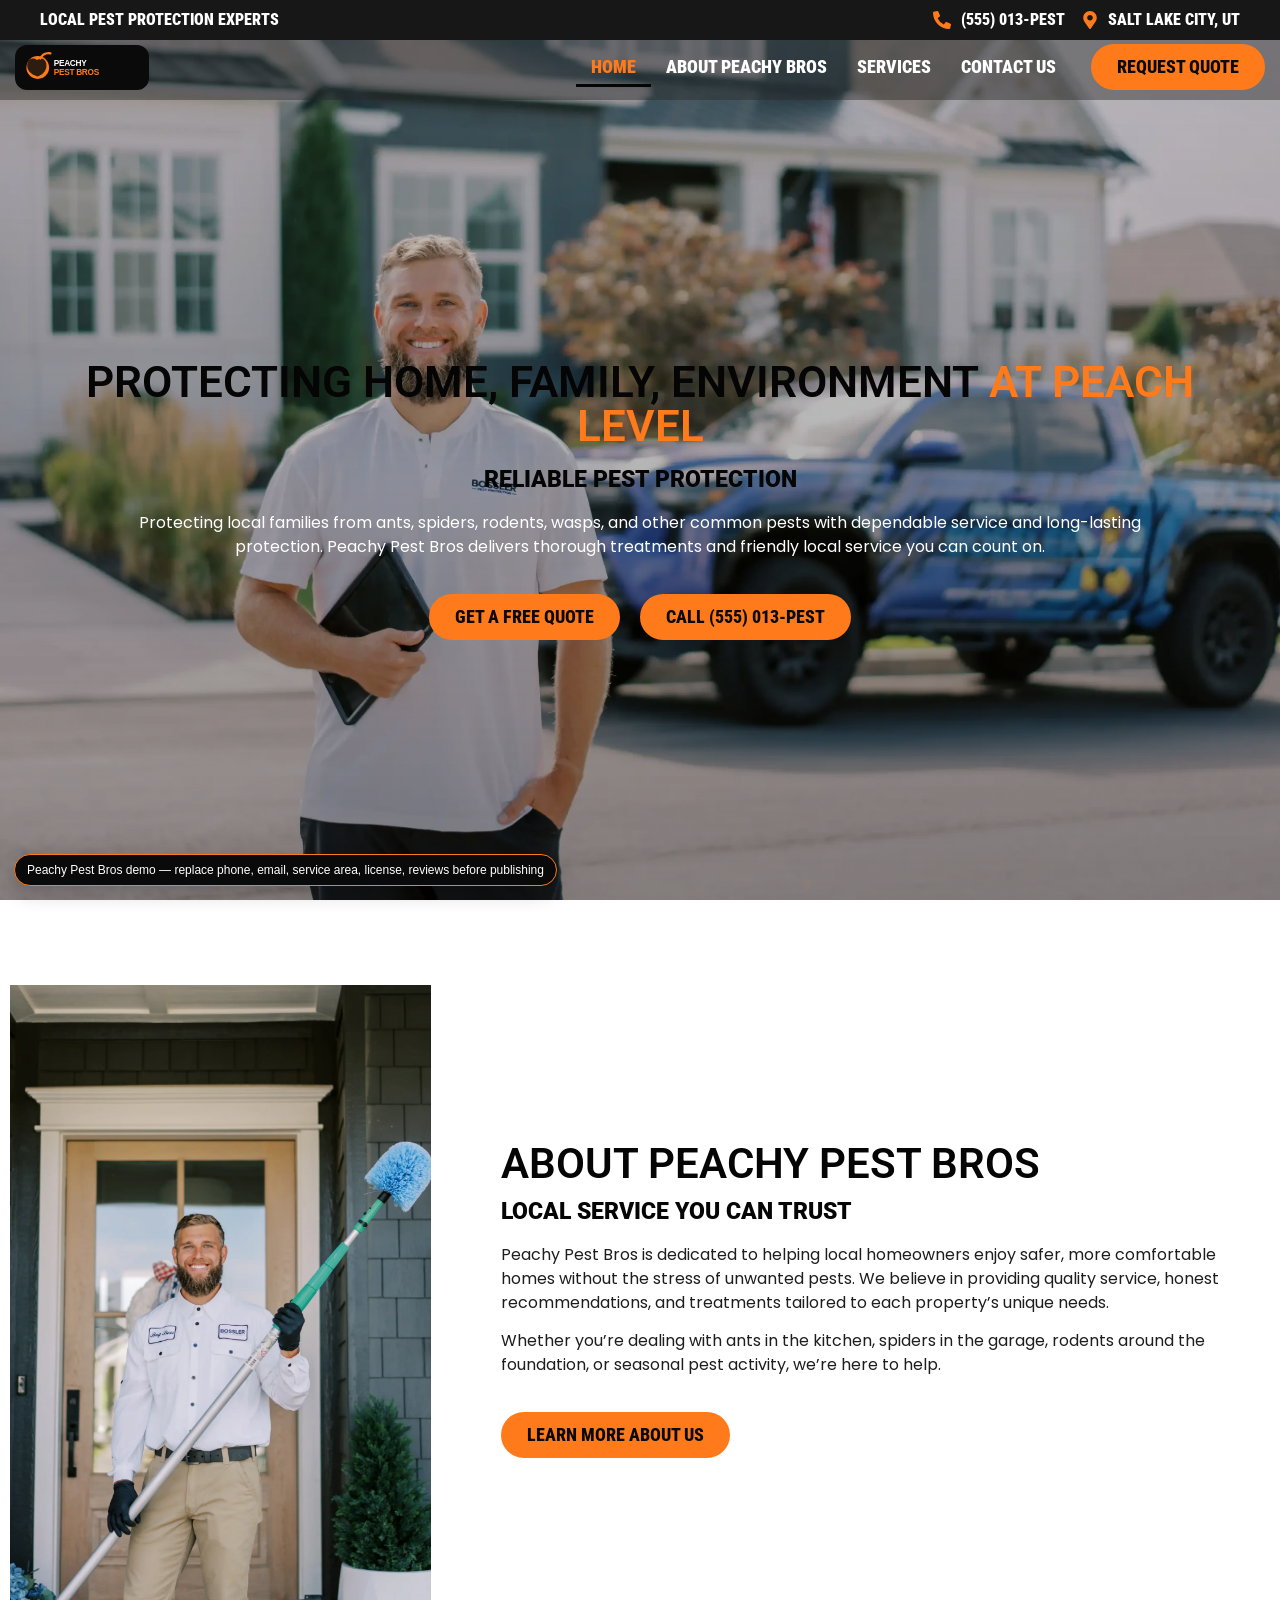
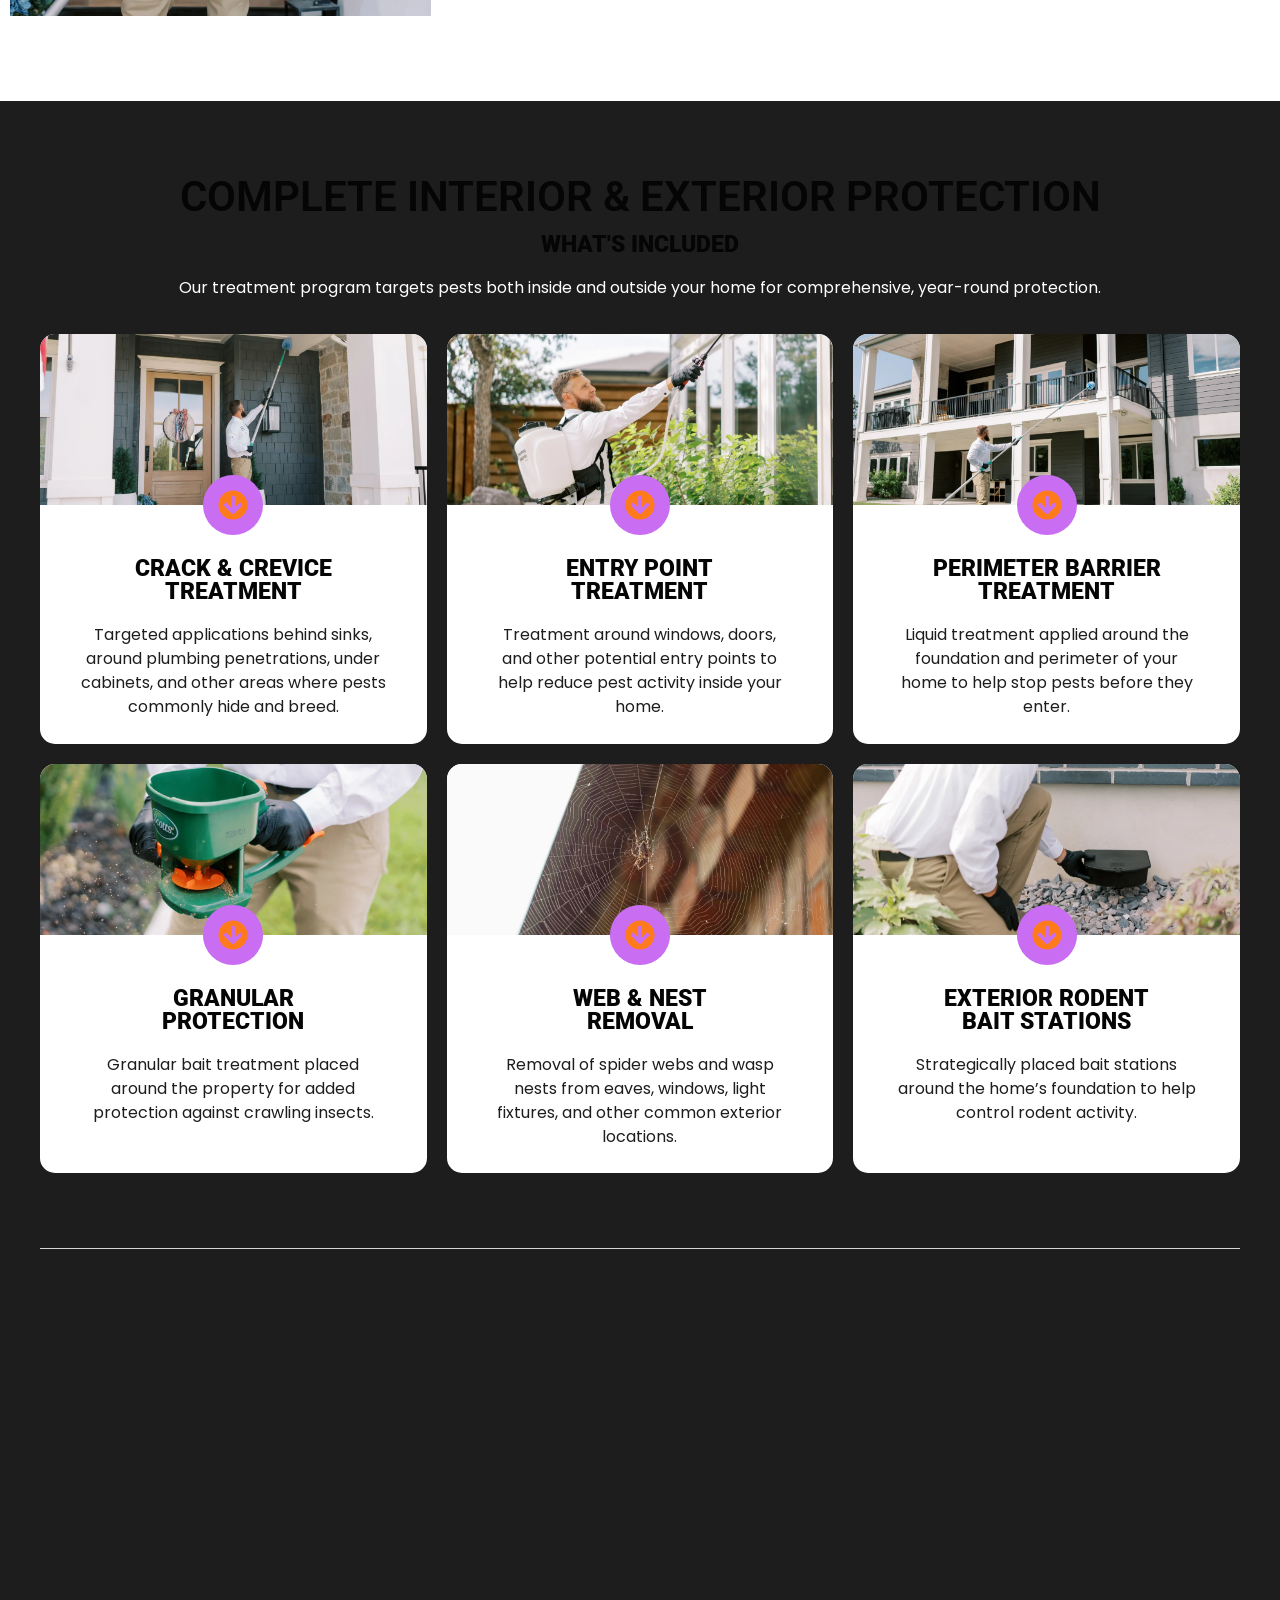
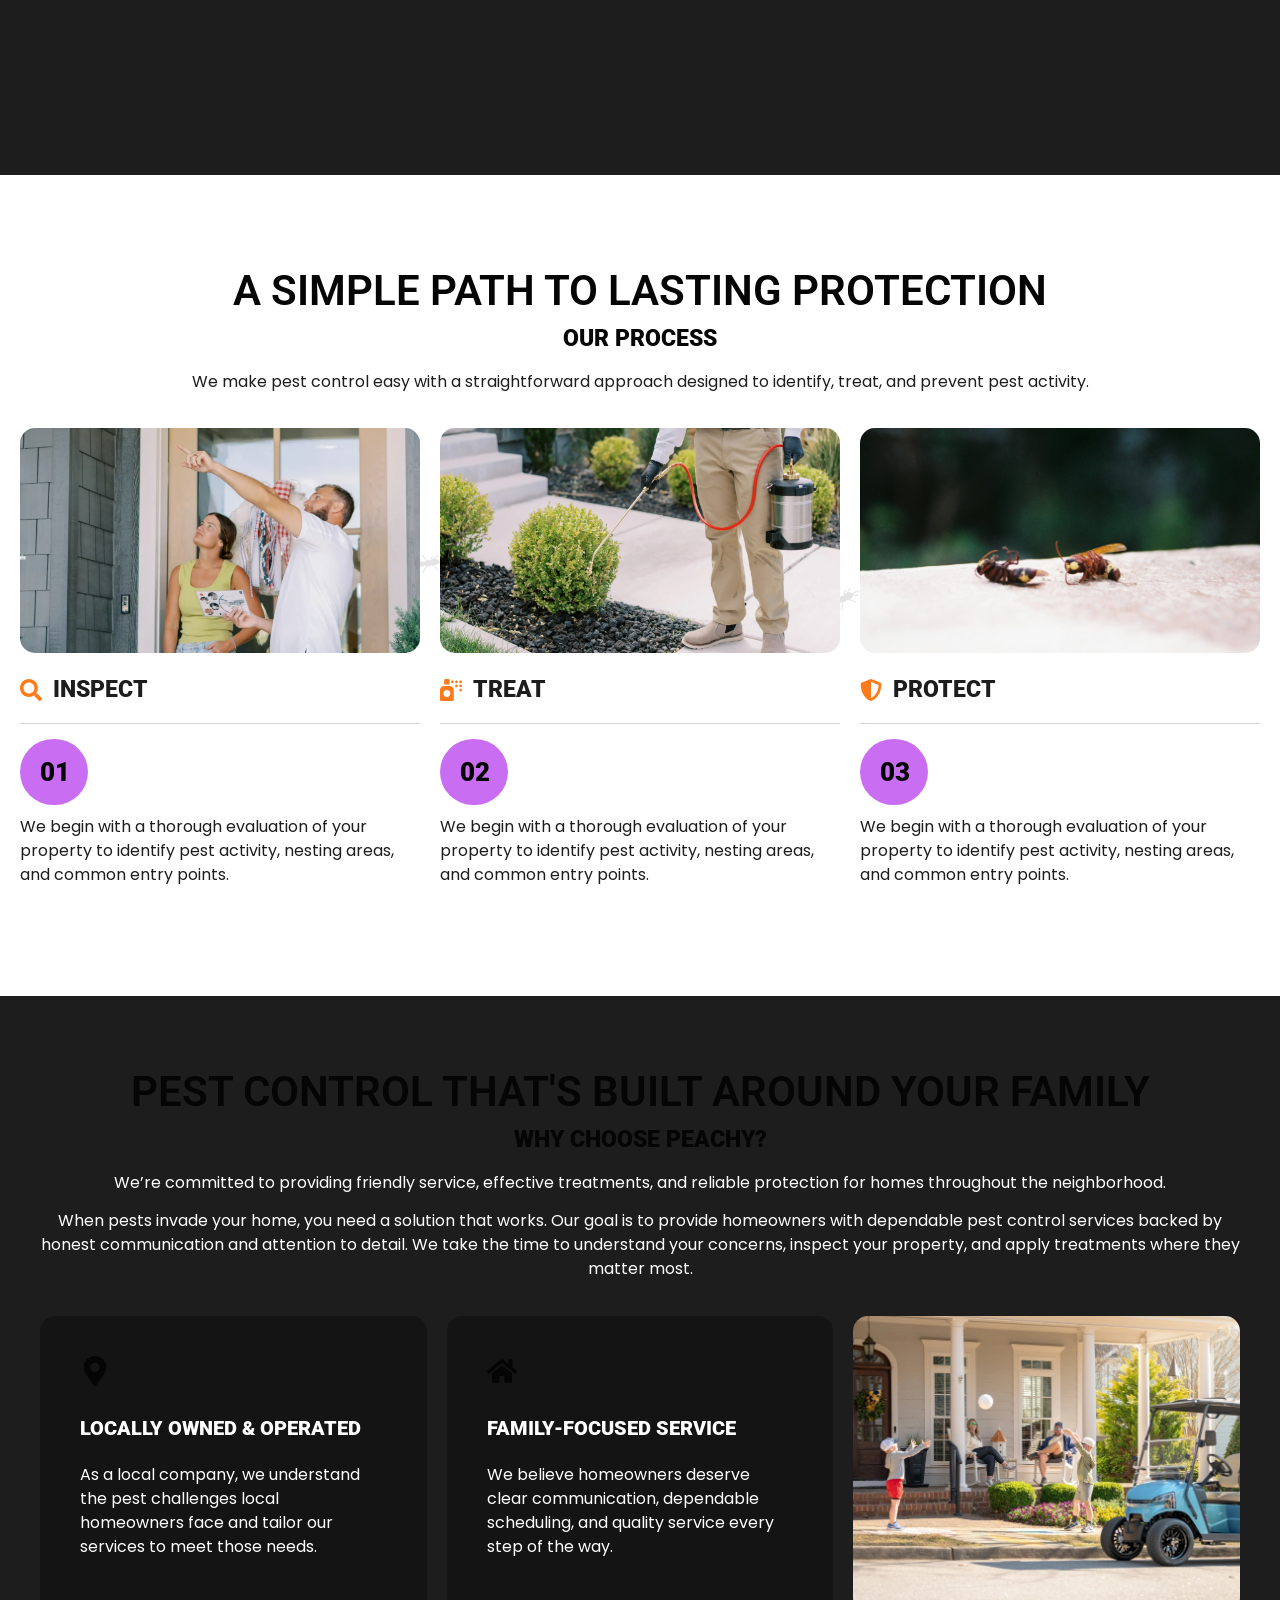
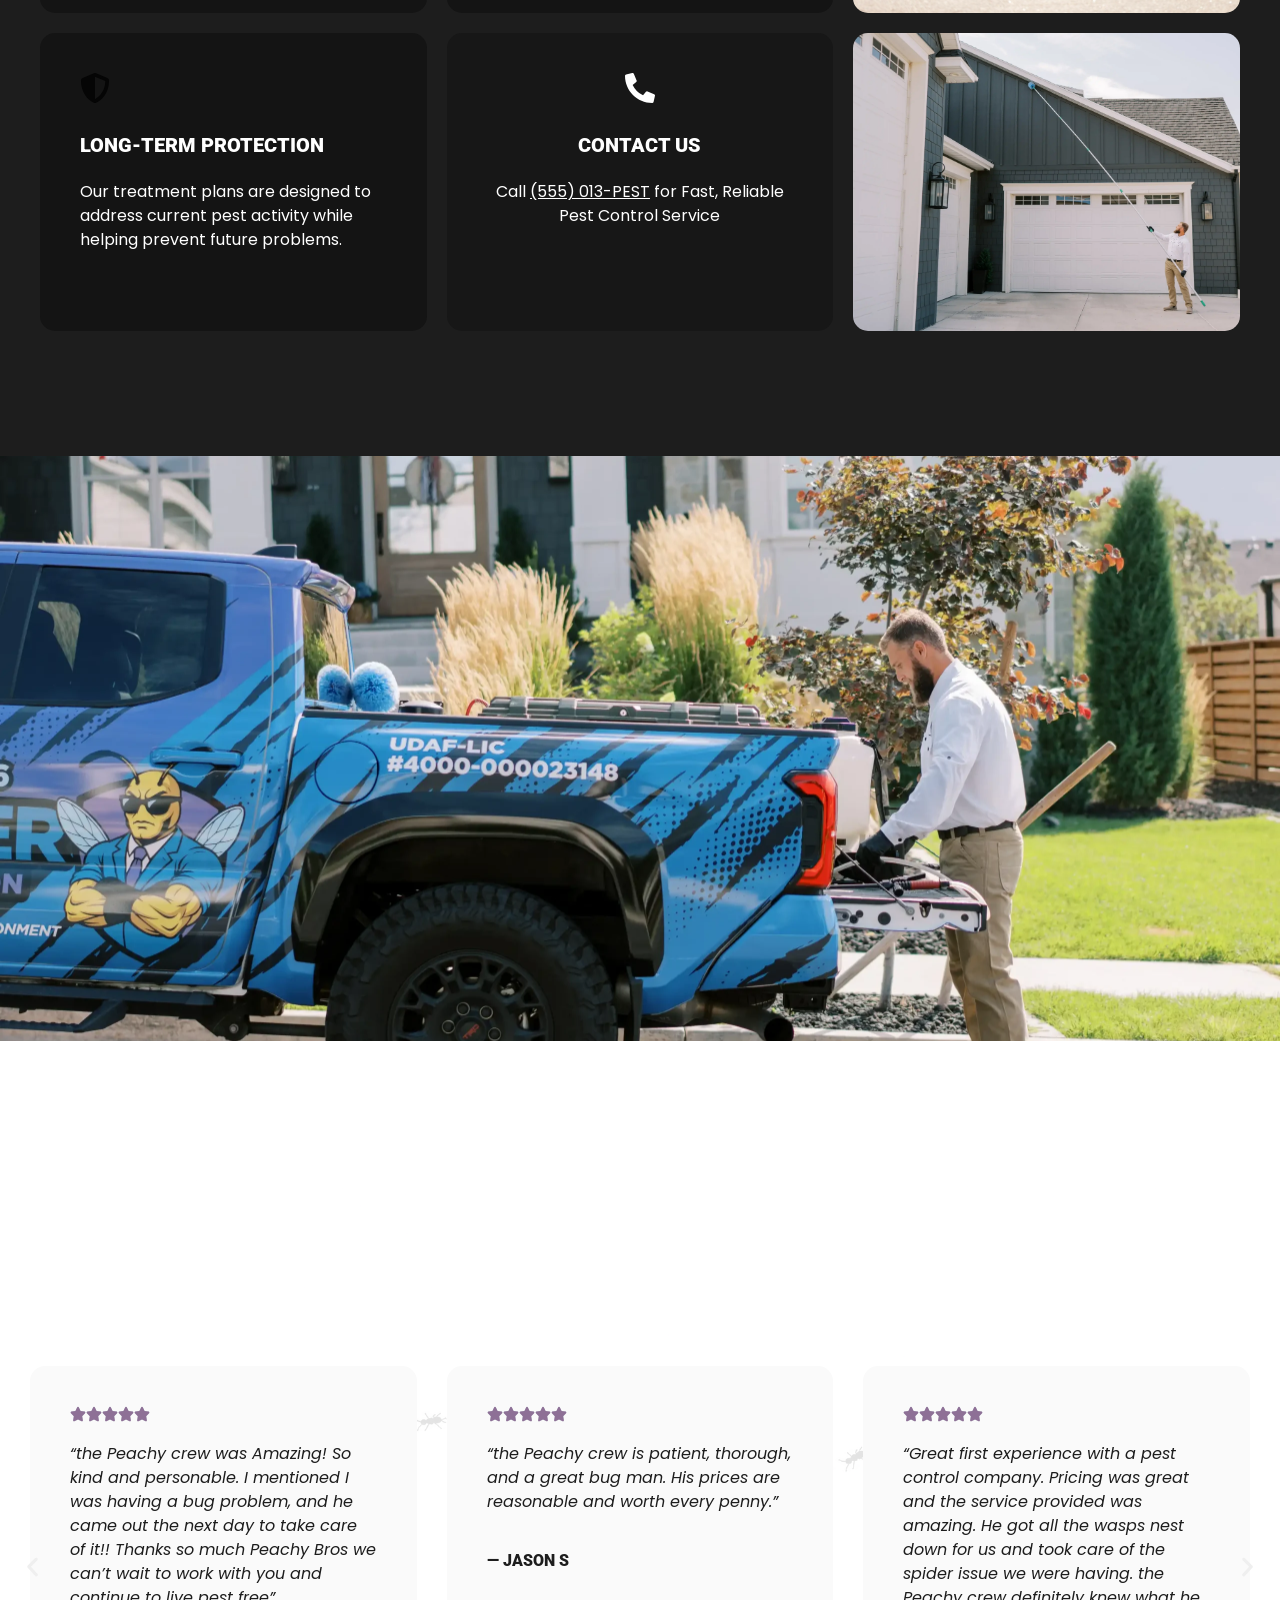
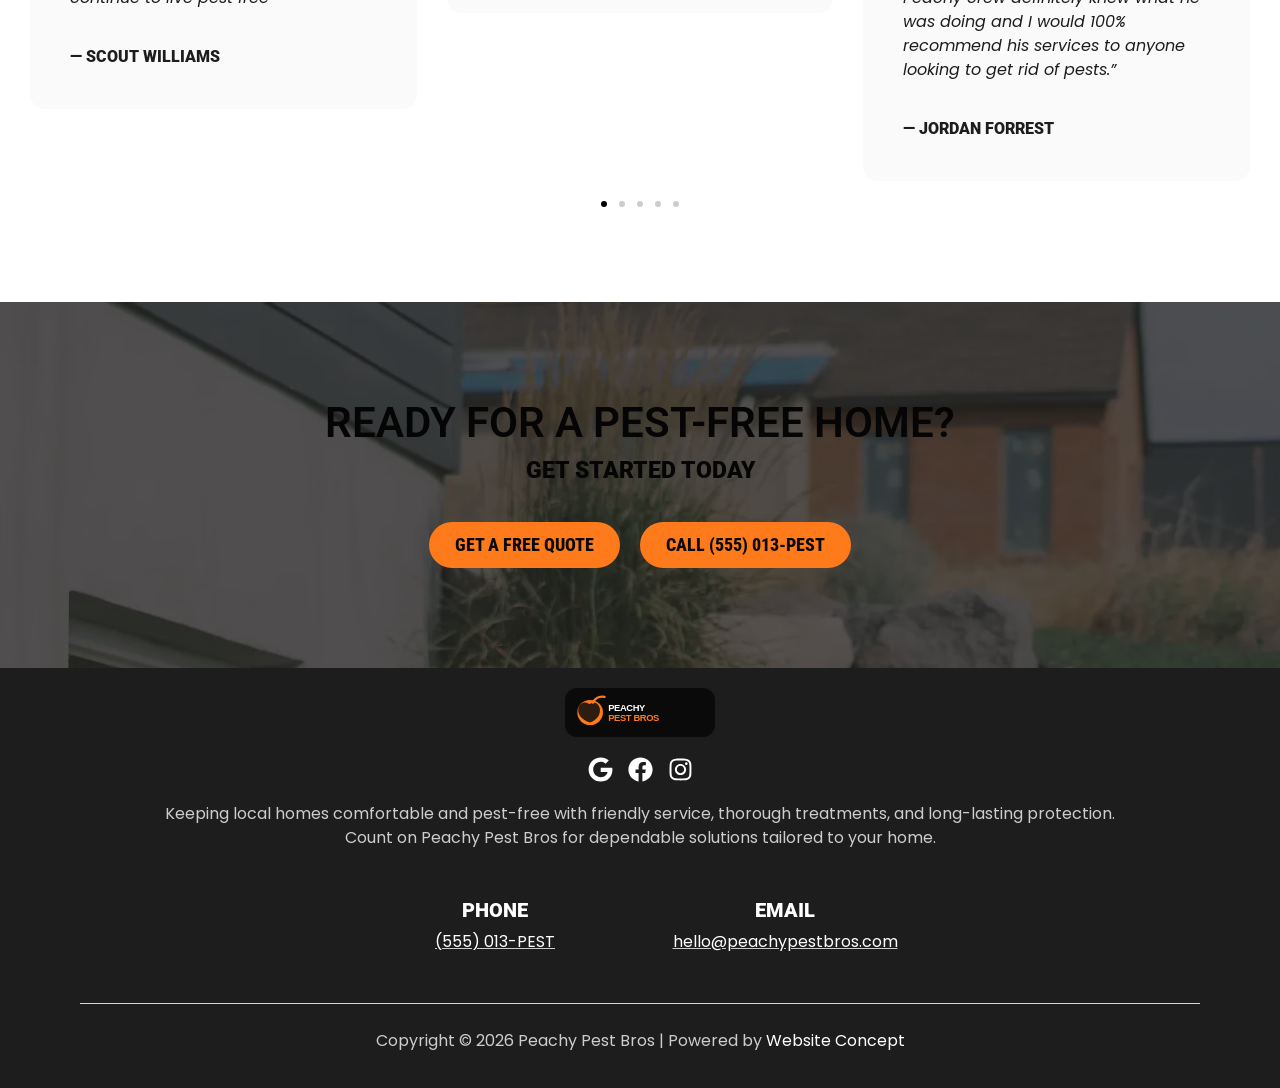
<file: index.html>
<!doctype html>
<html lang="en-US">
<head>
	<meta charset="UTF-8">
	<meta name="viewport" content="width=device-width, initial-scale=1">
	<link rel="profile" href="https://gmpg.org/xfn/11">
	<title>Peachy Pest Bros &#8211; Protecting Your Home. Peachy Clean.</title>
<meta name='robots' content='max-image-preview:large' />
<link rel="alternate" type="application/rss+xml" title="Peachy Pest Bros &raquo; Feed" href="feed/index.html" />
<link rel="alternate" type="application/rss+xml" title="Peachy Pest Bros &raquo; Comments Feed" href="comments/feed/index.html" />
<link rel="alternate" title="oEmbed (JSON)" type="application/json+oembed" href="wp-json/oembed/1.0/embed%3Furl=https:%252F%252Fpeachypestbros.com%252F" />
<link rel="alternate" title="oEmbed (XML)" type="text/xml+oembed" href="wp-json/oembed/1.0/embed%3Furl=https:%252F%252Fpeachypestbros.com%252F&amp;format=xml" />
<style id="wp-img-auto-sizes-contain-inline-css">
img:is([sizes=auto i],[sizes^="auto," i]){contain-intrinsic-size:3000px 1500px}
/*# sourceURL=wp-img-auto-sizes-contain-inline-css */
</style>

<style id="wp-emoji-styles-inline-css">

	img.wp-smiley, img.emoji {
		display: inline !important;
		border: none !important;
		box-shadow: none !important;
		height: 1em !important;
		width: 1em !important;
		margin: 0 0.07em !important;
		vertical-align: -0.1em !important;
		background: none !important;
		padding: 0 !important;
	}
/*# sourceURL=wp-emoji-styles-inline-css */
</style>
<style id="global-styles-inline-css">
:root{--wp--preset--aspect-ratio--square: 1;--wp--preset--aspect-ratio--4-3: 4/3;--wp--preset--aspect-ratio--3-4: 3/4;--wp--preset--aspect-ratio--3-2: 3/2;--wp--preset--aspect-ratio--2-3: 2/3;--wp--preset--aspect-ratio--16-9: 16/9;--wp--preset--aspect-ratio--9-16: 9/16;--wp--preset--color--black: #0A0A0A;--wp--preset--color--cyan-bluish-gray: #abb8c3;--wp--preset--color--white: #ffffff;--wp--preset--color--pale-pink: #f78da7;--wp--preset--color--vivid-red: #cf2e2e;--wp--preset--color--luminous-vivid-orange: #ff6900;--wp--preset--color--luminous-vivid-amber: #fcb900;--wp--preset--color--light-green-cyan: #7bdcb5;--wp--preset--color--vivid-green-cyan: #00d084;--wp--preset--color--pale-cyan-blue: #8ed1fc;--wp--preset--color--vivid-cyan-blue: #0693e3;--wp--preset--color--vivid-purple: #9b51e0;--wp--preset--gradient--vivid-cyan-blue-to-vivid-purple: linear-gradient(135deg,rgb(6,147,227) 0%,rgb(155,81,224) 100%);--wp--preset--gradient--light-green-cyan-to-vivid-green-cyan: linear-gradient(135deg,rgb(122,220,180) 0%,rgb(0,208,130) 100%);--wp--preset--gradient--luminous-vivid-amber-to-luminous-vivid-orange: linear-gradient(135deg,rgb(252,185,0) 0%,rgb(255,105,0) 100%);--wp--preset--gradient--luminous-vivid-orange-to-vivid-red: linear-gradient(135deg,rgb(255,105,0) 0%,rgb(207,46,46) 100%);--wp--preset--gradient--very-light-gray-to-cyan-bluish-gray: linear-gradient(135deg,rgb(238,238,238) 0%,rgb(169,184,195) 100%);--wp--preset--gradient--cool-to-warm-spectrum: linear-gradient(135deg,rgb(74,234,220) 0%,rgb(151,120,209) 20%,rgb(207,42,186) 40%,rgb(238,44,130) 60%,rgb(251,105,98) 80%,rgb(254,248,76) 100%);--wp--preset--gradient--blush-light-purple: linear-gradient(135deg,rgb(255,206,236) 0%,rgb(152,150,240) 100%);--wp--preset--gradient--blush-bordeaux: linear-gradient(135deg,rgb(254,205,165) 0%,rgb(254,45,45) 50%,rgb(107,0,62) 100%);--wp--preset--gradient--luminous-dusk: linear-gradient(135deg,rgb(255,203,112) 0%,rgb(199,81,192) 50%,rgb(65,88,208) 100%);--wp--preset--gradient--pale-ocean: linear-gradient(135deg,rgb(255,245,203) 0%,rgb(182,227,212) 50%,rgb(51,167,181) 100%);--wp--preset--gradient--electric-grass: linear-gradient(135deg,rgb(202,248,128) 0%,rgb(113,206,126) 100%);--wp--preset--gradient--midnight: linear-gradient(135deg,rgb(2,3,129) 0%,rgb(40,116,252) 100%);--wp--preset--font-size--small: 13px;--wp--preset--font-size--medium: 20px;--wp--preset--font-size--large: 36px;--wp--preset--font-size--x-large: 42px;--wp--preset--spacing--20: 0.44rem;--wp--preset--spacing--30: 0.67rem;--wp--preset--spacing--40: 1rem;--wp--preset--spacing--50: 1.5rem;--wp--preset--spacing--60: 2.25rem;--wp--preset--spacing--70: 3.38rem;--wp--preset--spacing--80: 5.06rem;--wp--preset--shadow--natural: 6px 6px 9px rgba(0, 0, 0, 0.2);--wp--preset--shadow--deep: 12px 12px 50px rgba(0, 0, 0, 0.4);--wp--preset--shadow--sharp: 6px 6px 0px rgba(0, 0, 0, 0.2);--wp--preset--shadow--outlined: 6px 6px 0px -3px rgb(255, 255, 255), 6px 6px rgb(0, 0, 0);--wp--preset--shadow--crisp: 6px 6px 0px rgb(0, 0, 0);}.wp-block-button{--wp--preset--dimension--25: 25%;--wp--preset--dimension--50: 50%;--wp--preset--dimension--75: 75%;--wp--preset--dimension--100: 100%;}:root { --wp--style--global--content-size: 800px;--wp--style--global--wide-size: 1200px; }:where(body) { margin: 0; }.wp-site-blocks > .alignleft { float: left; margin-right: 2em; }.wp-site-blocks > .alignright { float: right; margin-left: 2em; }.wp-site-blocks > .aligncenter { justify-content: center; margin-left: auto; margin-right: auto; }:where(.wp-site-blocks) > * { margin-block-start: 24px; margin-block-end: 0; }:where(.wp-site-blocks) > :first-child { margin-block-start: 0; }:where(.wp-site-blocks) > :last-child { margin-block-end: 0; }:root { --wp--style--block-gap: 24px; }:root :where(.is-layout-flow) > :first-child{margin-block-start: 0;}:root :where(.is-layout-flow) > :last-child{margin-block-end: 0;}:root :where(.is-layout-flow) > *{margin-block-start: 24px;margin-block-end: 0;}:root :where(.is-layout-constrained) > :first-child{margin-block-start: 0;}:root :where(.is-layout-constrained) > :last-child{margin-block-end: 0;}:root :where(.is-layout-constrained) > *{margin-block-start: 24px;margin-block-end: 0;}:root :where(.is-layout-flex){gap: 24px;}:root :where(.is-layout-grid){gap: 24px;}.is-layout-flow > .alignleft{float: left;margin-inline-start: 0;margin-inline-end: 2em;}.is-layout-flow > .alignright{float: right;margin-inline-start: 2em;margin-inline-end: 0;}.is-layout-flow > .aligncenter{margin-left: auto !important;margin-right: auto !important;}.is-layout-constrained > .alignleft{float: left;margin-inline-start: 0;margin-inline-end: 2em;}.is-layout-constrained > .alignright{float: right;margin-inline-start: 2em;margin-inline-end: 0;}.is-layout-constrained > .aligncenter{margin-left: auto !important;margin-right: auto !important;}.is-layout-constrained > :where(:not(.alignleft):not(.alignright):not(.alignfull)){max-width: var(--wp--style--global--content-size);margin-left: auto !important;margin-right: auto !important;}.is-layout-constrained > .alignwide{max-width: var(--wp--style--global--wide-size);}body .is-layout-flex{display: flex;}.is-layout-flex{flex-wrap: wrap;align-items: center;}.is-layout-flex > :is(*, div){margin: 0;}body .is-layout-grid{display: grid;}.is-layout-grid > :is(*, div){margin: 0;}body{padding-top: 0px;padding-right: 0px;padding-bottom: 0px;padding-left: 0px;}:root :where(.wp-element-button, .wp-block-button__link){background-color: #32373c;border-width: 0;color: #fff;font-family: inherit;font-size: inherit;font-style: inherit;font-weight: inherit;letter-spacing: inherit;line-height: inherit;padding-top: calc(0.667em + 2px);padding-right: calc(1.333em + 2px);padding-bottom: calc(0.667em + 2px);padding-left: calc(1.333em + 2px);text-decoration: none;text-transform: inherit;}.has-black-color{color: var(--wp--preset--color--black) !important;}.has-cyan-bluish-gray-color{color: var(--wp--preset--color--cyan-bluish-gray) !important;}.has-white-color{color: var(--wp--preset--color--white) !important;}.has-pale-pink-color{color: var(--wp--preset--color--pale-pink) !important;}.has-vivid-red-color{color: var(--wp--preset--color--vivid-red) !important;}.has-luminous-vivid-orange-color{color: var(--wp--preset--color--luminous-vivid-orange) !important;}.has-luminous-vivid-amber-color{color: var(--wp--preset--color--luminous-vivid-amber) !important;}.has-light-green-cyan-color{color: var(--wp--preset--color--light-green-cyan) !important;}.has-vivid-green-cyan-color{color: var(--wp--preset--color--vivid-green-cyan) !important;}.has-pale-cyan-blue-color{color: var(--wp--preset--color--pale-cyan-blue) !important;}.has-vivid-cyan-blue-color{color: var(--wp--preset--color--vivid-cyan-blue) !important;}.has-vivid-purple-color{color: var(--wp--preset--color--vivid-purple) !important;}.has-black-background-color{background-color: var(--wp--preset--color--black) !important;}.has-cyan-bluish-gray-background-color{background-color: var(--wp--preset--color--cyan-bluish-gray) !important;}.has-white-background-color{background-color: var(--wp--preset--color--white) !important;}.has-pale-pink-background-color{background-color: var(--wp--preset--color--pale-pink) !important;}.has-vivid-red-background-color{background-color: var(--wp--preset--color--vivid-red) !important;}.has-luminous-vivid-orange-background-color{background-color: var(--wp--preset--color--luminous-vivid-orange) !important;}.has-luminous-vivid-amber-background-color{background-color: var(--wp--preset--color--luminous-vivid-amber) !important;}.has-light-green-cyan-background-color{background-color: var(--wp--preset--color--light-green-cyan) !important;}.has-vivid-green-cyan-background-color{background-color: var(--wp--preset--color--vivid-green-cyan) !important;}.has-pale-cyan-blue-background-color{background-color: var(--wp--preset--color--pale-cyan-blue) !important;}.has-vivid-cyan-blue-background-color{background-color: var(--wp--preset--color--vivid-cyan-blue) !important;}.has-vivid-purple-background-color{background-color: var(--wp--preset--color--vivid-purple) !important;}.has-black-border-color{border-color: var(--wp--preset--color--black) !important;}.has-cyan-bluish-gray-border-color{border-color: var(--wp--preset--color--cyan-bluish-gray) !important;}.has-white-border-color{border-color: var(--wp--preset--color--white) !important;}.has-pale-pink-border-color{border-color: var(--wp--preset--color--pale-pink) !important;}.has-vivid-red-border-color{border-color: var(--wp--preset--color--vivid-red) !important;}.has-luminous-vivid-orange-border-color{border-color: var(--wp--preset--color--luminous-vivid-orange) !important;}.has-luminous-vivid-amber-border-color{border-color: var(--wp--preset--color--luminous-vivid-amber) !important;}.has-light-green-cyan-border-color{border-color: var(--wp--preset--color--light-green-cyan) !important;}.has-vivid-green-cyan-border-color{border-color: var(--wp--preset--color--vivid-green-cyan) !important;}.has-pale-cyan-blue-border-color{border-color: var(--wp--preset--color--pale-cyan-blue) !important;}.has-vivid-cyan-blue-border-color{border-color: var(--wp--preset--color--vivid-cyan-blue) !important;}.has-vivid-purple-border-color{border-color: var(--wp--preset--color--vivid-purple) !important;}.has-vivid-cyan-blue-to-vivid-purple-gradient-background{background: var(--wp--preset--gradient--vivid-cyan-blue-to-vivid-purple) !important;}.has-light-green-cyan-to-vivid-green-cyan-gradient-background{background: var(--wp--preset--gradient--light-green-cyan-to-vivid-green-cyan) !important;}.has-luminous-vivid-amber-to-luminous-vivid-orange-gradient-background{background: var(--wp--preset--gradient--luminous-vivid-amber-to-luminous-vivid-orange) !important;}.has-luminous-vivid-orange-to-vivid-red-gradient-background{background: var(--wp--preset--gradient--luminous-vivid-orange-to-vivid-red) !important;}.has-very-light-gray-to-cyan-bluish-gray-gradient-background{background: var(--wp--preset--gradient--very-light-gray-to-cyan-bluish-gray) !important;}.has-cool-to-warm-spectrum-gradient-background{background: var(--wp--preset--gradient--cool-to-warm-spectrum) !important;}.has-blush-light-purple-gradient-background{background: var(--wp--preset--gradient--blush-light-purple) !important;}.has-blush-bordeaux-gradient-background{background: var(--wp--preset--gradient--blush-bordeaux) !important;}.has-luminous-dusk-gradient-background{background: var(--wp--preset--gradient--luminous-dusk) !important;}.has-pale-ocean-gradient-background{background: var(--wp--preset--gradient--pale-ocean) !important;}.has-electric-grass-gradient-background{background: var(--wp--preset--gradient--electric-grass) !important;}.has-midnight-gradient-background{background: var(--wp--preset--gradient--midnight) !important;}.has-small-font-size{font-size: var(--wp--preset--font-size--small) !important;}.has-medium-font-size{font-size: var(--wp--preset--font-size--medium) !important;}.has-large-font-size{font-size: var(--wp--preset--font-size--large) !important;}.has-x-large-font-size{font-size: var(--wp--preset--font-size--x-large) !important;}
:root :where(.wp-block-icon svg){width: 24px;}
:root :where(.wp-block-pullquote){font-size: 1.5em;line-height: 1.6;}
/*# sourceURL=global-styles-inline-css */
</style>
<link rel='stylesheet' id='hello-elementor-css' href='wp-content/themes/hello-elementor/assets/css/reset.css%3Fver=3.5.1.css' media='all' />
<link rel='stylesheet' id='hello-elementor-theme-style-css' href='wp-content/themes/hello-elementor/assets/css/theme.css%3Fver=3.5.1.css' media='all' />
<link rel='stylesheet' id='hello-elementor-header-footer-css' href='wp-content/themes/hello-elementor/assets/css/header-footer.css%3Fver=3.5.1.css' media='all' />
<link rel='stylesheet' id='elementor-frontend-css' href='wp-content/plugins/elementor/assets/css/frontend.min.css%3Fver=4.3.2.css' media='all' />
<style id="elementor-frontend-inline-css">
.e-heading-base a, .e-paragraph-base a { all: unset; cursor: pointer; }form[data-element_type="e-form"].form-state-success [data-element_type="e-form-success-message"],form[data-element_type="e-form"].form-state-error [data-element_type="e-form-error-message"]{ display: block; }.elementor-edit-mode [data-element_type="e-form-success-message"]:is(.elementor-element-editable, :has(.elementor-element-editable), :has(> .elementor-empty-view)),.elementor-edit-mode [data-element_type="e-form-error-message"]:is(.elementor-element-editable, :has(.elementor-element-editable), :has(> .elementor-empty-view)){ display: block; }.e-background-video { position: relative; overflow: hidden; }.e-background-video__media { position: absolute; inset: 0; width: 100%; height: 100%; object-fit: cover; pointer-events: none; z-index: 0; }.e-background-video__content { position: relative; z-index: 1; flex: 1 1 auto; }.elementor-edit-mode .e-background-video__content.e-atomic-element:has(> .elementor-empty-view) { display: flex; flex-direction: column; flex: 1 1 auto; min-height: 0; }.elementor-edit-mode .e-background-video__content.e-atomic-element:has(> .elementor-empty-view) > .elementor-empty-view.elementor-empty-view { position: relative; flex: 1 1 auto; min-height: 120px; height: auto; width: 100%; }.elementor-edit-mode .e-background-video__content.e-atomic-element:has(> .elementor-empty-view) > .elementor-empty-view > .elementor-first-add { position: absolute; inset: 0; width: 100%; height: 100%; }.e-background-video__controls { z-index: 2; }.e-background-video__play, .e-background-video__pause { appearance: none; -webkit-appearance: none; }.e-background-video.e-background-video--playing .e-background-video__play { display: none; }.e-background-video.e-background-video--paused .e-background-video__pause { display: none; }.e-background-video:not(.e-background-video--playing):not(.e-background-video--paused) .e-background-video__controls,.e-background-video:not(.e-background-video--playing):not(.e-background-video--paused) .e-background-video__play,.e-background-video:not(.e-background-video--playing):not(.e-background-video--paused) .e-background-video__pause { display: none; }.e-accordion-item-header-base { list-style: none; }.e-accordion-item-header-base::-webkit-details-marker { display: none; }.e-accordion-item-base { interpolate-size: allow-keywords; }.e-accordion-item-base::details-content {block-size: 0; overflow: hidden;transition: block-size .3s ease, content-visibility .3s ease allow-discrete;}.e-accordion-item-base[open]::details-content { block-size: auto; }.e-accordion-item-icon-base.e-accordion-item-icon-base .e-svg-base { width: auto; height: 100%; max-width: 100%; }.e-accordion-item-icon-base.e-accordion-item-icon-base .e-svg-base svg { width: auto !important; }.e-accordion-item-icon-base svg { transition: transform .3s ease; }.e-accordion-item-base[open] > summary .e-accordion-item-icon-base svg { transform: rotate(180deg); }
.e-form-textarea-base:not([data-resizable]) { resize: none; } .e-form-submit-button-base { cursor: pointer; box-sizing: border-box; }
/*# sourceURL=elementor-frontend-inline-css */
</style>
<link rel='stylesheet' id='elementor-post-10-css' href='wp-content/uploads/elementor/css/post-10.css%3Fver=1790433644.css' media='all' />
<link rel='stylesheet' id='elementor-post-572-css' href='wp-content/uploads/elementor/css/post-572.css%3Fver=1790433644.css' media='all' />
<link rel='stylesheet' id='widget-icon-list-css' href='wp-content/plugins/elementor/assets/css/widget-icon-list.min.css%3Fver=4.3.2.css' media='all' />
<link rel='stylesheet' id='widget-image-css' href='wp-content/plugins/elementor/assets/css/widget-image.min.css%3Fver=4.3.2.css' media='all' />
<link rel='stylesheet' id='widget-nav-menu-css' href='wp-content/plugins/elementor-pro/assets/css/widget-nav-menu.min.css%3Fver=4.3.0.css' media='all' />
<link rel='stylesheet' id='e-sticky-css' href='wp-content/plugins/elementor-pro/assets/css/modules/sticky.min.css%3Fver=4.3.0.css' media='all' />
<link rel='stylesheet' id='e-motion-fx-css' href='wp-content/plugins/elementor-pro/assets/css/modules/motion-fx.min.css%3Fver=4.3.0.css' media='all' />
<link rel='stylesheet' id='e-animation-shrink-css' href='wp-content/plugins/elementor/assets/lib/animations/styles/e-animation-shrink.min.css%3Fver=4.3.2.css' media='all' />
<link rel='stylesheet' id='widget-social-icons-css' href='wp-content/plugins/elementor/assets/css/widget-social-icons.min.css%3Fver=4.3.2.css' media='all' />
<link rel='stylesheet' id='e-apple-webkit-css' href='wp-content/plugins/elementor/assets/css/conditionals/apple-webkit.min.css%3Fver=4.3.2.css' media='all' />
<link rel='stylesheet' id='widget-divider-css' href='wp-content/plugins/elementor/assets/css/widget-divider.min.css%3Fver=4.3.2.css' media='all' />
<link rel='stylesheet' id='widget-heading-css' href='wp-content/plugins/elementor/assets/css/widget-heading.min.css%3Fver=4.3.2.css' media='all' />
<link rel='stylesheet' id='e-animation-fadeIn-css' href='wp-content/plugins/elementor/assets/lib/animations/styles/fadeIn.min.css%3Fver=4.3.2.css' media='all' />
<link rel='stylesheet' id='e-animation-fadeInUp-css' href='wp-content/plugins/elementor/assets/lib/animations/styles/fadeInUp.min.css%3Fver=4.3.2.css' media='all' />
<link rel='stylesheet' id='e-animation-fadeInLeft-css' href='wp-content/plugins/elementor/assets/lib/animations/styles/fadeInLeft.min.css%3Fver=4.3.2.css' media='all' />
<link rel='stylesheet' id='widget-rating-css' href='wp-content/plugins/elementor/assets/css/widget-rating.min.css%3Fver=4.3.2.css' media='all' />
<link rel='stylesheet' id='swiper-css' href='wp-content/plugins/elementor/assets/lib/swiper/v8/css/swiper.min.css%3Fver=8.4.5.css' media='all' />
<link rel='stylesheet' id='e-swiper-css' href='wp-content/plugins/elementor/assets/css/conditionals/e-swiper.min.css%3Fver=4.3.2.css' media='all' />
<link rel='stylesheet' id='widget-nested-carousel-css' href='wp-content/plugins/elementor-pro/assets/css/widget-nested-carousel.min.css%3Fver=4.3.0.css' media='all' />
<link rel='stylesheet' id='elementor-post-11-css' href='wp-content/uploads/elementor/css/post-11.css%3Fver=1790433645.css' media='all' />
<link rel='stylesheet' id='base-desktop-css' href='wp-content/uploads/elementor/css/base-desktop.css%3Fver=6ab7d96d0c15e.css' media='all' />
<link rel='stylesheet' id='base-mobile-css' href='wp-content/uploads/elementor/css/base-mobile.css%3Fver=6ab7d96d0c15e.css' media='(max-width:767px)' />
<link rel='stylesheet' id='elementor-post-16-css' href='wp-content/uploads/elementor/css/post-16.css%3Fver=1790433645.css' media='all' />
<link rel='stylesheet' id='elementor-post-236-css' href='wp-content/uploads/elementor/css/post-236.css%3Fver=1790433645.css' media='all' />
<link rel='stylesheet' id='elementor-gf-roboto-css' href='https://fonts.googleapis.com/css?family=Roboto:100,100italic,200,200italic,300,300italic,400,400italic,500,500italic,600,600italic,700,700italic,800,800italic,900,900italic&#038;display=swap' media='all' />
<link rel='stylesheet' id='elementor-gf-robotoslab-css' href='https://fonts.googleapis.com/css?family=Roboto+Slab:100,100italic,200,200italic,300,300italic,400,400italic,500,500italic,600,600italic,700,700italic,800,800italic,900,900italic&#038;display=swap' media='all' />
<link rel='stylesheet' id='elementor-gf-robotocondensed-css' href='https://fonts.googleapis.com/css?family=Roboto+Condensed:100,100italic,200,200italic,300,300italic,400,400italic,500,500italic,600,600italic,700,700italic,800,800italic,900,900italic&#038;display=swap' media='all' />
<link rel='stylesheet' id='elementor-gf-poppins-css' href='https://fonts.googleapis.com/css?family=Poppins:100,100italic,200,200italic,300,300italic,400,400italic,500,500italic,600,600italic,700,700italic,800,800italic,900,900italic&#038;display=swap' media='all' />
<script id="jquery-core-js" src="wp-includes/js/jquery/jquery.min.js%3Fver=3.7.1"></script>
<script id="jquery-migrate-js" src="wp-includes/js/jquery/jquery-migrate.min.js%3Fver=3.4.1"></script>
<link rel="https://api.w.org/" href="wp-json/index.html" /><link rel="alternate" title="JSON" type="application/json" href="wp-json/wp/v2/pages/11" /><link rel="EditURI" type="application/rsd+xml" title="RSD" href="xmlrpc.php%3Frsd" />
<meta name="generator" content="WordPress 7.1.2" />
<link rel="canonical" href="index.html" />
<link rel='shortlink' href='index.html' />
<meta name="generator" content="Elementor 4.3.2; features: e_font_icon_svg, additional_custom_breakpoints; settings: css_print_method-external, google_font-enabled, font_display-swap">
			<style>
				.e-con.e-parent:nth-of-type(n+4):not(.e-lazyloaded):not(.e-no-lazyload),
				.e-con.e-parent:nth-of-type(n+4):not(.e-lazyloaded):not(.e-no-lazyload) * {
					background-image: none !important;
				}
				@media screen and (max-height: 1024px) {
					.e-con.e-parent:nth-of-type(n+3):not(.e-lazyloaded):not(.e-no-lazyload),
					.e-con.e-parent:nth-of-type(n+3):not(.e-lazyloaded):not(.e-no-lazyload) * {
						background-image: none !important;
					}
				}
				@media screen and (max-height: 640px) {
					.e-con.e-parent:nth-of-type(n+2):not(.e-lazyloaded):not(.e-no-lazyload),
					.e-con.e-parent:nth-of-type(n+2):not(.e-lazyloaded):not(.e-no-lazyload) * {
						background-image: none !important;
					}
				}
			</style>
			<link rel="icon" href="wp-content/uploads/2026/06/peachy-pest-bros-logo.svg" sizes="32x32" />
<link rel="icon" href="wp-content/uploads/2026/06/peachy-pest-bros-logo.svg" sizes="192x192" />
<link rel="apple-touch-icon" href="wp-content/uploads/2026/06/peachy-pest-bros-logo.svg" />
<meta name="msapplication-TileImage" content="https://peachypestbros.com/wp-content/uploads/2026/06/peachy-pest-bros-logo.svg" />
<style id="wp-custom-css">
/* Default header color */
.sticky-header {
  background-color: #27272770 !important;
  transition: background-color 0.3s ease;
}

/* Color after scroll */
.elementor-sticky--effects .sticky-header,
.sticky-header.elementor-sticky--effects {
  background-color: #272727E6 !important;
}
</style>

<!-- Peachy Pest Bros offline brand override -->
<style id="peachy-brand-override">
:root{--peachy-black:#050505;--peachy-charcoal:#171717;--peachy-gray:#2A2A2A;--peachy-orange:#FF7A1A;--peachy-soft:#FFF3EA;}
html,body{background:#fff!important;color:var(--peachy-black)!important;}
a{color:inherit;}
.elementor-button,.elementor-button-link,button,[type=submit],.wp-element-button{background:var(--peachy-orange)!important;border-color:var(--peachy-orange)!important;color:#0A0A0A!important;font-weight:800!important;border-radius:999px!important;}
.elementor-button:hover,.elementor-button-link:hover{filter:brightness(.94)!important;transform:translateY(-1px);}
.elementor-heading-title span, .elementor-icon, .elementor-icon-list-icon svg, .elementor-star-rating i, .elementor-star-full{color:var(--peachy-orange)!important;fill:var(--peachy-orange)!important;}
.elementor-heading-title{color:var(--peachy-black)!important;}
.elementor-nav-menu a:hover,.elementor-nav-menu .elementor-item-active{color:var(--peachy-orange)!important;}
.elementor-section, .e-con{--e-global-color-primary:var(--peachy-black)!important;--e-global-color-secondary:var(--peachy-charcoal)!important;--e-global-color-accent:var(--peachy-orange)!important;}
.e-con[style*='background'], section[style*='background']{background-color:inherit;}
.elementor-widget-container a[href^='tel'], .elementor-widget-container a[href^='mailto']{color:var(--peachy-orange)!important;}
header, .elementor-location-header, footer, .elementor-location-footer{background:#0A0A0A!important;color:#fff!important;}
header a, footer a, header .elementor-heading-title, footer .elementor-heading-title, header .elementor-icon-list-text, footer .elementor-icon-list-text{color:#fff!important;}
footer .elementor-widget-text-editor, footer p, footer span{color:rgba(255,255,255,.78)!important;}
.elementor-location-header .elementor-button, header .elementor-button{background:var(--peachy-orange)!important;color:#0A0A0A!important;}
.elementor-widget-image img[src*='peachy-pest-bros-logo.svg']{object-fit:contain!important;background:#0A0A0A!important;border-radius:12px!important;padding:4px!important;}
body:before{content:'Peachy Pest Bros demo — replace phone, email, service area, license, reviews before publishing';position:fixed;left:14px;bottom:14px;z-index:99999;background:#0A0A0A;color:#fff;border:1px solid #FF7A1A;border-radius:999px;padding:8px 12px;font:12px/1.2 Arial,sans-serif;box-shadow:0 8px 20px rgba(0,0,0,.2);}
@media(max-width:767px){body:before{left:8px;right:8px;text-align:center;border-radius:12px;}}
</style>
</head>
<body class="home wp-singular page-template-default page page-id-11 wp-custom-logo wp-embed-responsive wp-theme-hello-elementor hello-elementor-default elementor-default elementor-kit-10 elementor-page elementor-page-11">


<a class="skip-link screen-reader-text" href="index.html#content">Skip to content</a>

		<header data-elementor-type="header" data-elementor-id="16" class="elementor elementor-16 elementor-location-header" data-elementor-post-type="elementor_library">
			<div class="elementor-element elementor-element-b99dfcf e-flex e-con-boxed e-con e-parent" data-id="b99dfcf" data-element_type="container" data-e-type="container" data-settings="{&quot;background_background&quot;:&quot;classic&quot;,&quot;position&quot;:&quot;absolute&quot;}">
					<div class="e-con-inner">
				<div class="elementor-element elementor-element-6191605 elementor-icon-list--layout-inline elementor-align-end elementor-mobile-align-center elementor-list-item-link-full_width elementor-widget elementor-widget-icon-list" data-id="6191605" data-element_type="widget" data-e-type="widget" data-widget_type="icon-list.default">
							<ul class="elementor-icon-list-items elementor-inline-items">
							<li class="elementor-icon-list-item elementor-inline-item">
											<a href="tel:(555)%20013-PEST" target="_blank">

												<span class="elementor-icon-list-icon">
							<svg aria-hidden="true" class="e-font-icon-svg e-fas-phone-alt" viewBox="0 0 512 512" xmlns="http://www.w3.org/2000/svg"><path d="M497.39 361.8l-112-48a24 24 0 0 0-28 6.9l-49.6 60.6A370.66 370.66 0 0 1 130.6 204.11l60.6-49.6a23.94 23.94 0 0 0 6.9-28l-48-112A24.16 24.16 0 0 0 122.6.61l-104 24A24 24 0 0 0 0 48c0 256.5 207.9 464 464 464a24 24 0 0 0 23.4-18.6l24-104a24.29 24.29 0 0 0-14.01-27.6z"></path></svg>						</span>
										<span class="elementor-icon-list-text">(555) 013-PEST</span>
											</a>
									</li>
								<li class="elementor-icon-list-item elementor-inline-item">
											<a href="index.html#" target="_blank">

												<span class="elementor-icon-list-icon">
							<svg aria-hidden="true" class="e-font-icon-svg e-fas-map-marker-alt" viewBox="0 0 384 512" xmlns="http://www.w3.org/2000/svg"><path d="M172.268 501.67C26.97 291.031 0 269.413 0 192 0 85.961 85.961 0 192 0s192 85.961 192 192c0 77.413-26.97 99.031-172.268 309.67-9.535 13.774-29.93 13.773-39.464 0zM192 272c44.183 0 80-35.817 80-80s-35.817-80-80-80-80 35.817-80 80 35.817 80 80 80z"></path></svg>						</span>
										<span class="elementor-icon-list-text">Salt Lake City, UT</span>
											</a>
									</li>
						</ul>
						</div>
				<div class="elementor-element elementor-element-ea64827 elementor-icon-list--layout-inline elementor-align-end elementor-hidden-mobile elementor-list-item-link-full_width elementor-widget elementor-widget-icon-list" data-id="ea64827" data-element_type="widget" data-e-type="widget" data-widget_type="icon-list.default">
							<ul class="elementor-icon-list-items elementor-inline-items">
							<li class="elementor-icon-list-item elementor-inline-item">
											<a href="tel:(555)%20013-PEST" target="_blank">

											<span class="elementor-icon-list-text">Local Pest Protection Experts</span>
											</a>
									</li>
						</ul>
						</div>
					</div>
				</div>
		<div class="elementor-element elementor-element-f23d60c elementor-hidden-mobile sticky-header e-flex e-con-boxed e-con e-parent" data-id="f23d60c" data-element_type="container" data-e-type="container" id="sticky-header" data-settings="{&quot;background_background&quot;:&quot;classic&quot;,&quot;position&quot;:&quot;absolute&quot;,&quot;motion_fx_motion_fx_scrolling&quot;:&quot;yes&quot;,&quot;sticky&quot;:&quot;top&quot;,&quot;sticky_on&quot;:[&quot;desktop&quot;,&quot;tablet&quot;],&quot;sticky_effects_offset&quot;:50,&quot;motion_fx_devices&quot;:[&quot;desktop&quot;,&quot;tablet&quot;,&quot;mobile&quot;],&quot;sticky_offset&quot;:0,&quot;sticky_anchor_link_offset&quot;:0}">
					<div class="e-con-inner">
				<div class="elementor-element elementor-element-43d4b59 elementor-widget elementor-widget-theme-site-logo elementor-widget-image" data-id="43d4b59" data-element_type="widget" data-e-type="widget" data-widget_type="theme-site-logo.default">
											<a href="index.html">
			<img fetchpriority="high" width="983" height="1057" src="wp-content/uploads/2026/06/peachy-pest-bros-logo.svg" class="attachment-full size-full wp-image-1005" alt="" srcset="wp-content/uploads/2026/06/peachy-pest-bros-logo.svg 983w, wp-content/uploads/2026/06/peachy-pest-bros-logo.svg 279w, wp-content/uploads/2026/06/peachy-pest-bros-logo.svg 952w, wp-content/uploads/2026/06/peachy-pest-bros-logo.svg 768w" sizes="(max-width: 983px) 100vw, 983px" />				</a>
											</div>
		<div class="elementor-element elementor-element-1918d98 e-con-full e-flex e-con e-child" data-id="1918d98" data-element_type="container" data-e-type="container">
				<div class="elementor-element elementor-element-145c4c1 elementor-nav-menu--dropdown-none elementor-hidden-tablet elementor-hidden-mobile elementor-widget elementor-widget-nav-menu" data-id="145c4c1" data-element_type="widget" data-e-type="widget" data-settings="{&quot;layout&quot;:&quot;horizontal&quot;,&quot;submenu_icon&quot;:{&quot;value&quot;:&quot;&lt;svg aria-hidden=\&quot;true\&quot; class=\&quot;e-font-icon-svg e-fas-caret-down\&quot; viewBox=\&quot;0 0 320 512\&quot; xmlns=\&quot;http:\/\/www.w3.org\/2000\/svg\&quot;&gt;&lt;path d=\&quot;M31.3 192h257.3c17.8 0 26.7 21.5 14.1 34.1L174.1 354.8c-7.8 7.8-20.5 7.8-28.3 0L17.2 226.1C4.6 213.5 13.5 192 31.3 192z\&quot;&gt;&lt;\/path&gt;&lt;\/svg&gt;&quot;,&quot;library&quot;:&quot;fa-solid&quot;}}" data-widget_type="nav-menu.default">
								<nav aria-label="Menu" class="elementor-nav-menu--main elementor-nav-menu__container elementor-nav-menu--layout-horizontal e--pointer-underline e--animation-fade">
				<ul id="menu-1-145c4c1" class="elementor-nav-menu"><li class="menu-item menu-item-type-post_type menu-item-object-page menu-item-home current-menu-item page_item page-item-11 current_page_item menu-item-25"><a href="index.html" aria-current="page" class="elementor-item elementor-item-active">Home</a></li>
<li class="menu-item menu-item-type-post_type menu-item-object-page menu-item-451"><a href="index.html%3Fp=428.html" class="elementor-item">About Peachy Bros</a></li>
<li class="menu-item menu-item-type-post_type menu-item-object-page menu-item-883"><a href="index.html%3Fp=872.html" class="elementor-item">Services</a></li>
<li class="menu-item menu-item-type-post_type menu-item-object-page menu-item-939"><a href="index.html%3Fp=928.html" class="elementor-item">Contact Us</a></li>
</ul>			</nav>
						<nav class="elementor-nav-menu--dropdown elementor-nav-menu__container" aria-hidden="true">
				<ul id="menu-2-145c4c1" class="elementor-nav-menu"><li class="menu-item menu-item-type-post_type menu-item-object-page menu-item-home current-menu-item page_item page-item-11 current_page_item menu-item-25"><a href="index.html" aria-current="page" class="elementor-item elementor-item-active" tabindex="-1">Home</a></li>
<li class="menu-item menu-item-type-post_type menu-item-object-page menu-item-451"><a href="index.html%3Fp=428.html" class="elementor-item" tabindex="-1">About Peachy Bros</a></li>
<li class="menu-item menu-item-type-post_type menu-item-object-page menu-item-883"><a href="index.html%3Fp=872.html" class="elementor-item" tabindex="-1">Services</a></li>
<li class="menu-item menu-item-type-post_type menu-item-object-page menu-item-939"><a href="index.html%3Fp=928.html" class="elementor-item" tabindex="-1">Contact Us</a></li>
</ul>			</nav>
						</div>
				<div class="elementor-element elementor-element-be974f1 elementor-hidden-desktop elementor-view-default elementor-widget elementor-widget-icon" data-id="be974f1" data-element_type="widget" data-e-type="widget" data-widget_type="icon.default">
							<div class="elementor-icon-wrapper">
			<a class="elementor-icon" href="index.html#elementor-action%3Aaction%3Dpopup%3Aopen%26settings%3DeyJpZCI6IjU3MiIsInRvZ2dsZSI6ZmFsc2V9">
			<svg aria-hidden="true" class="e-font-icon-svg e-fas-align-justify" viewBox="0 0 448 512" xmlns="http://www.w3.org/2000/svg"><path d="M432 416H16a16 16 0 0 0-16 16v32a16 16 0 0 0 16 16h416a16 16 0 0 0 16-16v-32a16 16 0 0 0-16-16zm0-128H16a16 16 0 0 0-16 16v32a16 16 0 0 0 16 16h416a16 16 0 0 0 16-16v-32a16 16 0 0 0-16-16zm0-128H16a16 16 0 0 0-16 16v32a16 16 0 0 0 16 16h416a16 16 0 0 0 16-16v-32a16 16 0 0 0-16-16zm0-128H16A16 16 0 0 0 0 48v32a16 16 0 0 0 16 16h416a16 16 0 0 0 16-16V48a16 16 0 0 0-16-16z"></path></svg>			</a>
		</div>
						</div>
				<div class="elementor-element elementor-element-12f5c26 elementor-widget elementor-widget-button" data-id="12f5c26" data-element_type="widget" data-e-type="widget" data-widget_type="button.default">
										<a class="elementor-button elementor-button-link elementor-size-sm" href="contact.html#quote">
						<span class="elementor-button-content-wrapper">
									<span class="elementor-button-text">REQUEST QUOTE</span>
					</span>
					</a>
								</div>
				</div>
					</div>
				</div>
		<div class="elementor-element elementor-element-aaee60f elementor-hidden-desktop elementor-hidden-tablet sticky-header e-flex e-con-boxed e-con e-parent" data-id="aaee60f" data-element_type="container" data-e-type="container" id="sticky-header" data-settings="{&quot;background_background&quot;:&quot;classic&quot;,&quot;position&quot;:&quot;absolute&quot;,&quot;sticky&quot;:&quot;top&quot;,&quot;sticky_effects_offset&quot;:50,&quot;sticky_on&quot;:[&quot;desktop&quot;,&quot;tablet&quot;,&quot;mobile&quot;],&quot;sticky_offset&quot;:0,&quot;sticky_anchor_link_offset&quot;:0}">
					<div class="e-con-inner">
		<div class="elementor-element elementor-element-9baa401 e-grid e-con-full e-con e-child" data-id="9baa401" data-element_type="container" data-e-type="container">
		<div class="elementor-element elementor-element-8f32711 e-con-full e-flex e-con e-child" data-id="8f32711" data-element_type="container" data-e-type="container">
				<div class="elementor-element elementor-element-550d807 elementor-widget elementor-widget-theme-site-logo elementor-widget-image" data-id="550d807" data-element_type="widget" data-e-type="widget" data-widget_type="theme-site-logo.default">
											<a href="index.html">
			<img fetchpriority="high" width="983" height="1057" src="wp-content/uploads/2026/06/peachy-pest-bros-logo.svg" class="attachment-full size-full wp-image-1005" alt="" srcset="wp-content/uploads/2026/06/peachy-pest-bros-logo.svg 983w, wp-content/uploads/2026/06/peachy-pest-bros-logo.svg 279w, wp-content/uploads/2026/06/peachy-pest-bros-logo.svg 952w, wp-content/uploads/2026/06/peachy-pest-bros-logo.svg 768w" sizes="(max-width: 983px) 100vw, 983px" />				</a>
											</div>
				</div>
		<div class="elementor-element elementor-element-acb08f7 e-con-full e-flex e-con e-child" data-id="acb08f7" data-element_type="container" data-e-type="container">
				<div class="elementor-element elementor-element-6fcb91a elementor-hidden-desktop elementor-view-default elementor-widget elementor-widget-icon" data-id="6fcb91a" data-element_type="widget" data-e-type="widget" data-widget_type="icon.default">
							<div class="elementor-icon-wrapper">
			<a class="elementor-icon" href="index.html#elementor-action%3Aaction%3Dpopup%3Aopen%26settings%3DeyJpZCI6IjU3MiIsInRvZ2dsZSI6ZmFsc2V9">
			<svg aria-hidden="true" class="e-font-icon-svg e-fas-align-justify" viewBox="0 0 448 512" xmlns="http://www.w3.org/2000/svg"><path d="M432 416H16a16 16 0 0 0-16 16v32a16 16 0 0 0 16 16h416a16 16 0 0 0 16-16v-32a16 16 0 0 0-16-16zm0-128H16a16 16 0 0 0-16 16v32a16 16 0 0 0 16 16h416a16 16 0 0 0 16-16v-32a16 16 0 0 0-16-16zm0-128H16a16 16 0 0 0-16 16v32a16 16 0 0 0 16 16h416a16 16 0 0 0 16-16v-32a16 16 0 0 0-16-16zm0-128H16A16 16 0 0 0 0 48v32a16 16 0 0 0 16 16h416a16 16 0 0 0 16-16V48a16 16 0 0 0-16-16z"></path></svg>			</a>
		</div>
						</div>
				</div>
				</div>
					</div>
				</div>
				</header>
		
<main id="content" class="site-main post-11 page type-page status-publish hentry">

	
	<div class="page-content">
				<div data-elementor-type="wp-post" data-elementor-id="11" class="elementor elementor-11" data-elementor-post-type="page">
				<div class="elementor-element elementor-element-c27ad0c e-flex e-con-boxed e-con e-parent" data-id="c27ad0c" data-element_type="container" data-e-type="container" data-settings="{&quot;background_background&quot;:&quot;classic&quot;}">
					<div class="e-con-inner">
		<div class="elementor-element elementor-element-c6a66a4 e-con-full e-flex e-con e-child" data-id="c6a66a4" data-element_type="container" data-e-type="container">
		<div class="elementor-element elementor-element-33aae05 e-con-full e-flex elementor-invisible e-con e-child" data-id="33aae05" data-element_type="container" data-e-type="container" data-settings="{&quot;animation&quot;:&quot;fadeIn&quot;}">
				<div class="elementor-element elementor-element-e776784 elementor-widget elementor-widget-heading" data-id="e776784" data-element_type="widget" data-e-type="widget" data-widget_type="heading.default">
					<h1 class="elementor-heading-title elementor-size-default">Protecting Home, Family, Environment <span style="color: #FF7A1A">at Peach Level</span></h1>				</div>
				<div class="elementor-element elementor-element-85ee9d6 elementor-widget elementor-widget-heading" data-id="85ee9d6" data-element_type="widget" data-e-type="widget" data-widget_type="heading.default">
					<h2 class="elementor-heading-title elementor-size-default">Reliable Pest Protection</h2>				</div>
				<div class="elementor-element elementor-element-4dffb1c elementor-widget__width-initial elementor-widget elementor-widget-text-editor" data-id="4dffb1c" data-element_type="widget" data-e-type="widget" data-widget_type="text-editor.default">
									<p>Protecting local families from ants, spiders, rodents, wasps, and other common pests with dependable service and long-lasting protection. Peachy Pest Bros delivers thorough treatments and friendly local service you can count on.</p>								</div>
				</div>
		<div class="elementor-element elementor-element-9af87e0 e-con-full e-flex elementor-invisible e-con e-child" data-id="9af87e0" data-element_type="container" data-e-type="container" data-settings="{&quot;animation&quot;:&quot;fadeInUp&quot;,&quot;animation_delay&quot;:500}">
				<div class="elementor-element elementor-element-68a7de7 elementor-mobile-align-justify elementor-widget-mobile__width-inherit elementor-widget elementor-widget-button" data-id="68a7de7" data-element_type="widget" data-e-type="widget" data-widget_type="button.default">
										<a class="elementor-button elementor-button-link elementor-size-sm" href="contact.html#quote">
						<span class="elementor-button-content-wrapper">
									<span class="elementor-button-text">Get a Free Quote</span>
					</span>
					</a>
								</div>
				<div class="elementor-element elementor-element-77fdd43 elementor-hidden-mobile elementor-widget elementor-widget-button" data-id="77fdd43" data-element_type="widget" data-e-type="widget" data-widget_type="button.default">
										<a class="elementor-button elementor-button-link elementor-size-sm" href="tel:(555)%20013-PEST" target="_blank">
						<span class="elementor-button-content-wrapper">
									<span class="elementor-button-text">Call (555) 013-PEST</span>
					</span>
					</a>
								</div>
				</div>
				</div>
					</div>
				</div>
		<div class="elementor-element elementor-element-02cdd75 e-flex e-con-boxed e-con e-parent" data-id="02cdd75" data-element_type="container" data-e-type="container">
					<div class="e-con-inner">
		<div class="elementor-element elementor-element-80a44c4 e-con-full e-flex elementor-invisible e-con e-child" data-id="80a44c4" data-element_type="container" data-e-type="container" data-settings="{&quot;animation&quot;:&quot;fadeInLeft&quot;}">
				<div class="elementor-element elementor-element-5267785 elementor-widget elementor-widget-image" data-id="5267785" data-element_type="widget" data-e-type="widget" data-widget_type="image.default">
															<img decoding="async" width="1707" height="2560" src="wp-content/uploads/2026/07/MKP02538-scaled.webp" class="attachment-full size-full wp-image-1016" alt="" srcset="wp-content/uploads/2026/07/MKP02538-scaled.webp 1707w, wp-content/uploads/2026/07/MKP02538-200x300.webp 200w, wp-content/uploads/2026/07/MKP02538-683x1024.webp 683w, wp-content/uploads/2026/07/MKP02538-768x1152.webp 768w, wp-content/uploads/2026/07/MKP02538-1024x1536.webp 1024w, wp-content/uploads/2026/07/MKP02538-1366x2048.webp 1366w" sizes="(max-width: 1707px) 100vw, 1707px" />															</div>
				</div>
		<div class="elementor-element elementor-element-7734b6f e-con-full e-flex e-con e-child" data-id="7734b6f" data-element_type="container" data-e-type="container">
		<div class="elementor-element elementor-element-b742955 e-con-full e-flex elementor-invisible e-con e-child" data-id="b742955" data-element_type="container" data-e-type="container" data-settings="{&quot;animation&quot;:&quot;fadeInUp&quot;}">
				<div class="elementor-element elementor-element-981d50d elementor-widget elementor-widget-heading" data-id="981d50d" data-element_type="widget" data-e-type="widget" data-widget_type="heading.default">
					<h2 class="elementor-heading-title elementor-size-default">ABOUT PEACHY PEST BROS</h2>				</div>
				<div class="elementor-element elementor-element-6f4faf3 elementor-widget elementor-widget-heading" data-id="6f4faf3" data-element_type="widget" data-e-type="widget" data-settings="{&quot;_animation&quot;:&quot;none&quot;}" data-widget_type="heading.default">
					<h2 class="elementor-heading-title elementor-size-default">Local Service You Can Trust</h2>				</div>
				</div>
				<div class="elementor-element elementor-element-9d628f9 elementor-invisible elementor-widget elementor-widget-text-editor" data-id="9d628f9" data-element_type="widget" data-e-type="widget" data-settings="{&quot;_animation&quot;:&quot;fadeInUp&quot;}" data-widget_type="text-editor.default">
									<p>Peachy Pest Bros is dedicated to helping local homeowners enjoy safer, more comfortable homes without the stress of unwanted pests. We believe in providing quality service, honest recommendations, and treatments tailored to each property&#8217;s unique needs.</p><p>Whether you&#8217;re dealing with ants in the kitchen, spiders in the garage, rodents around the foundation, or seasonal pest activity, we&#8217;re here to help.</p>								</div>
				<div class="elementor-element elementor-element-d015d8b elementor-tablet-align-center elementor-mobile-align-justify elementor-invisible elementor-widget elementor-widget-button" data-id="d015d8b" data-element_type="widget" data-e-type="widget" data-settings="{&quot;_animation&quot;:&quot;fadeInUp&quot;,&quot;_animation_delay&quot;:500}" data-widget_type="button.default">
										<a class="elementor-button elementor-button-link elementor-size-sm" href="index.html%3Fp=428.html">
						<span class="elementor-button-content-wrapper">
									<span class="elementor-button-text">Learn More About Us</span>
					</span>
					</a>
								</div>
				</div>
					</div>
				</div>
		<div class="elementor-element elementor-element-4c48eec e-flex e-con-boxed e-con e-parent" data-id="4c48eec" data-element_type="container" data-e-type="container" data-settings="{&quot;background_background&quot;:&quot;classic&quot;}">
					<div class="e-con-inner">
		<div class="elementor-element elementor-element-37b709f e-con-full e-flex elementor-invisible e-con e-child" data-id="37b709f" data-element_type="container" data-e-type="container" data-settings="{&quot;animation&quot;:&quot;fadeInUp&quot;}">
				<div class="elementor-element elementor-element-b734919 elementor-widget elementor-widget-heading" data-id="b734919" data-element_type="widget" data-e-type="widget" data-widget_type="heading.default">
					<h2 class="elementor-heading-title elementor-size-default">Complete Interior &amp; Exterior Protection</h2>				</div>
				<div class="elementor-element elementor-element-20da386 elementor-widget elementor-widget-heading" data-id="20da386" data-element_type="widget" data-e-type="widget" data-widget_type="heading.default">
					<h2 class="elementor-heading-title elementor-size-default">What's Included</h2>				</div>
				<div class="elementor-element elementor-element-965d33f elementor-widget__width-initial elementor-widget elementor-widget-text-editor" data-id="965d33f" data-element_type="widget" data-e-type="widget" data-widget_type="text-editor.default">
									<p>Our treatment program targets pests both inside and outside your home for comprehensive, year-round protection.</p>								</div>
				</div>
		<div class="elementor-element elementor-element-772219e e-grid e-con-full e-con e-child" data-id="772219e" data-element_type="container" data-e-type="container">
		<div class="elementor-element elementor-element-4dffd86 e-con-full e-flex e-con e-child" data-id="4dffd86" data-element_type="container" data-e-type="container" data-settings="{&quot;background_background&quot;:&quot;classic&quot;}">
		<div class="elementor-element elementor-element-3d6ed05 e-con-full e-flex e-con e-child" data-id="3d6ed05" data-element_type="container" data-e-type="container" data-settings="{&quot;background_background&quot;:&quot;classic&quot;}">
				</div>
		<div class="elementor-element elementor-element-19cc5e7 e-con-full e-flex e-con e-child" data-id="19cc5e7" data-element_type="container" data-e-type="container">
				<div class="elementor-element elementor-element-d2a1597 elementor-view-stacked elementor-shape-circle elementor-widget elementor-widget-icon" data-id="d2a1597" data-element_type="widget" data-e-type="widget" data-widget_type="icon.default">
							<div class="elementor-icon-wrapper">
			<div class="elementor-icon">
			<svg aria-hidden="true" class="e-font-icon-svg e-fas-arrow-circle-down" viewBox="0 0 512 512" xmlns="http://www.w3.org/2000/svg"><path d="M504 256c0 137-111 248-248 248S8 393 8 256 119 8 256 8s248 111 248 248zm-143.6-28.9L288 302.6V120c0-13.3-10.7-24-24-24h-16c-13.3 0-24 10.7-24 24v182.6l-72.4-75.5c-9.3-9.7-24.8-9.9-34.3-.4l-10.9 11c-9.4 9.4-9.4 24.6 0 33.9L239 404.3c9.4 9.4 24.6 9.4 33.9 0l132.7-132.7c9.4-9.4 9.4-24.6 0-33.9l-10.9-11c-9.5-9.5-25-9.3-34.3.4z"></path></svg>			</div>
		</div>
						</div>
				</div>
		<div class="elementor-element elementor-element-654e770 e-con-full e-flex e-con e-child" data-id="654e770" data-element_type="container" data-e-type="container">
				<div class="elementor-element elementor-element-893e818 elementor-widget elementor-widget-heading" data-id="893e818" data-element_type="widget" data-e-type="widget" data-widget_type="heading.default">
					<h2 class="elementor-heading-title elementor-size-default">Crack &amp; Crevice<br>Treatment</h2>				</div>
				<div class="elementor-element elementor-element-8f6e4bd elementor-widget elementor-widget-text-editor" data-id="8f6e4bd" data-element_type="widget" data-e-type="widget" data-widget_type="text-editor.default">
									<p>Targeted applications behind sinks, around plumbing penetrations, under cabinets, and other areas where pests commonly hide and breed.</p>								</div>
				</div>
				</div>
		<div class="elementor-element elementor-element-02e3951 e-con-full e-flex e-con e-child" data-id="02e3951" data-element_type="container" data-e-type="container" data-settings="{&quot;background_background&quot;:&quot;classic&quot;}">
		<div class="elementor-element elementor-element-b4f291a e-con-full e-flex e-con e-child" data-id="b4f291a" data-element_type="container" data-e-type="container" data-settings="{&quot;background_background&quot;:&quot;classic&quot;}">
				</div>
		<div class="elementor-element elementor-element-bc1c11f e-con-full e-flex e-con e-child" data-id="bc1c11f" data-element_type="container" data-e-type="container">
				<div class="elementor-element elementor-element-34b7673 elementor-view-stacked elementor-shape-circle elementor-widget elementor-widget-icon" data-id="34b7673" data-element_type="widget" data-e-type="widget" data-widget_type="icon.default">
							<div class="elementor-icon-wrapper">
			<div class="elementor-icon">
			<svg aria-hidden="true" class="e-font-icon-svg e-fas-arrow-circle-down" viewBox="0 0 512 512" xmlns="http://www.w3.org/2000/svg"><path d="M504 256c0 137-111 248-248 248S8 393 8 256 119 8 256 8s248 111 248 248zm-143.6-28.9L288 302.6V120c0-13.3-10.7-24-24-24h-16c-13.3 0-24 10.7-24 24v182.6l-72.4-75.5c-9.3-9.7-24.8-9.9-34.3-.4l-10.9 11c-9.4 9.4-9.4 24.6 0 33.9L239 404.3c9.4 9.4 24.6 9.4 33.9 0l132.7-132.7c9.4-9.4 9.4-24.6 0-33.9l-10.9-11c-9.5-9.5-25-9.3-34.3.4z"></path></svg>			</div>
		</div>
						</div>
				</div>
		<div class="elementor-element elementor-element-8de6a00 e-con-full e-flex e-con e-child" data-id="8de6a00" data-element_type="container" data-e-type="container">
				<div class="elementor-element elementor-element-a4bb9b0 elementor-widget elementor-widget-heading" data-id="a4bb9b0" data-element_type="widget" data-e-type="widget" data-widget_type="heading.default">
					<h2 class="elementor-heading-title elementor-size-default">Entry Point<br>Treatment</h2>				</div>
				<div class="elementor-element elementor-element-0b7142e elementor-widget elementor-widget-text-editor" data-id="0b7142e" data-element_type="widget" data-e-type="widget" data-widget_type="text-editor.default">
									<p>Treatment around windows, doors, and other potential entry points to help reduce pest activity inside your home.</p>								</div>
				</div>
				</div>
		<div class="elementor-element elementor-element-3e4aab2 e-con-full e-flex e-con e-child" data-id="3e4aab2" data-element_type="container" data-e-type="container" data-settings="{&quot;background_background&quot;:&quot;classic&quot;}">
		<div class="elementor-element elementor-element-800b0d4 e-con-full e-flex e-con e-child" data-id="800b0d4" data-element_type="container" data-e-type="container" data-settings="{&quot;background_background&quot;:&quot;classic&quot;}">
				</div>
		<div class="elementor-element elementor-element-ab8ede9 e-con-full e-flex e-con e-child" data-id="ab8ede9" data-element_type="container" data-e-type="container">
				<div class="elementor-element elementor-element-9059d72 elementor-view-stacked elementor-shape-circle elementor-widget elementor-widget-icon" data-id="9059d72" data-element_type="widget" data-e-type="widget" data-widget_type="icon.default">
							<div class="elementor-icon-wrapper">
			<div class="elementor-icon">
			<svg aria-hidden="true" class="e-font-icon-svg e-fas-arrow-circle-down" viewBox="0 0 512 512" xmlns="http://www.w3.org/2000/svg"><path d="M504 256c0 137-111 248-248 248S8 393 8 256 119 8 256 8s248 111 248 248zm-143.6-28.9L288 302.6V120c0-13.3-10.7-24-24-24h-16c-13.3 0-24 10.7-24 24v182.6l-72.4-75.5c-9.3-9.7-24.8-9.9-34.3-.4l-10.9 11c-9.4 9.4-9.4 24.6 0 33.9L239 404.3c9.4 9.4 24.6 9.4 33.9 0l132.7-132.7c9.4-9.4 9.4-24.6 0-33.9l-10.9-11c-9.5-9.5-25-9.3-34.3.4z"></path></svg>			</div>
		</div>
						</div>
				</div>
		<div class="elementor-element elementor-element-34b8675 e-con-full e-flex e-con e-child" data-id="34b8675" data-element_type="container" data-e-type="container">
				<div class="elementor-element elementor-element-078a7a0 elementor-widget elementor-widget-heading" data-id="078a7a0" data-element_type="widget" data-e-type="widget" data-widget_type="heading.default">
					<h2 class="elementor-heading-title elementor-size-default">Perimeter Barrier<br>Treatment</h2>				</div>
				<div class="elementor-element elementor-element-26ed052 elementor-widget elementor-widget-text-editor" data-id="26ed052" data-element_type="widget" data-e-type="widget" data-widget_type="text-editor.default">
									<p>Liquid treatment applied around the foundation and perimeter of your home to help stop pests before they enter.</p>								</div>
				</div>
				</div>
		<div class="elementor-element elementor-element-737938d e-con-full e-flex e-con e-child" data-id="737938d" data-element_type="container" data-e-type="container" data-settings="{&quot;background_background&quot;:&quot;classic&quot;}">
		<div class="elementor-element elementor-element-db2825d e-con-full e-flex e-con e-child" data-id="db2825d" data-element_type="container" data-e-type="container" data-settings="{&quot;background_background&quot;:&quot;classic&quot;}">
				</div>
		<div class="elementor-element elementor-element-95ae496 e-con-full e-flex e-con e-child" data-id="95ae496" data-element_type="container" data-e-type="container">
				<div class="elementor-element elementor-element-e1d2e6a elementor-view-stacked elementor-shape-circle elementor-widget elementor-widget-icon" data-id="e1d2e6a" data-element_type="widget" data-e-type="widget" data-widget_type="icon.default">
							<div class="elementor-icon-wrapper">
			<div class="elementor-icon">
			<svg aria-hidden="true" class="e-font-icon-svg e-fas-arrow-circle-down" viewBox="0 0 512 512" xmlns="http://www.w3.org/2000/svg"><path d="M504 256c0 137-111 248-248 248S8 393 8 256 119 8 256 8s248 111 248 248zm-143.6-28.9L288 302.6V120c0-13.3-10.7-24-24-24h-16c-13.3 0-24 10.7-24 24v182.6l-72.4-75.5c-9.3-9.7-24.8-9.9-34.3-.4l-10.9 11c-9.4 9.4-9.4 24.6 0 33.9L239 404.3c9.4 9.4 24.6 9.4 33.9 0l132.7-132.7c9.4-9.4 9.4-24.6 0-33.9l-10.9-11c-9.5-9.5-25-9.3-34.3.4z"></path></svg>			</div>
		</div>
						</div>
				</div>
		<div class="elementor-element elementor-element-9b74f11 e-con-full e-flex e-con e-child" data-id="9b74f11" data-element_type="container" data-e-type="container">
				<div class="elementor-element elementor-element-1b8c184 elementor-widget elementor-widget-heading" data-id="1b8c184" data-element_type="widget" data-e-type="widget" data-widget_type="heading.default">
					<h2 class="elementor-heading-title elementor-size-default">Granular<br>Protection</h2>				</div>
				<div class="elementor-element elementor-element-eafbdd1 elementor-widget elementor-widget-text-editor" data-id="eafbdd1" data-element_type="widget" data-e-type="widget" data-widget_type="text-editor.default">
									<p>Granular bait treatment placed around the property for added protection against crawling insects.</p>								</div>
				</div>
				</div>
		<div class="elementor-element elementor-element-7ba6b67 e-con-full e-flex e-con e-child" data-id="7ba6b67" data-element_type="container" data-e-type="container" data-settings="{&quot;background_background&quot;:&quot;classic&quot;}">
		<div class="elementor-element elementor-element-5b0a906 e-con-full e-flex e-con e-child" data-id="5b0a906" data-element_type="container" data-e-type="container" data-settings="{&quot;background_background&quot;:&quot;classic&quot;}">
				</div>
		<div class="elementor-element elementor-element-9dd0235 e-con-full e-flex e-con e-child" data-id="9dd0235" data-element_type="container" data-e-type="container">
				<div class="elementor-element elementor-element-8e4e589 elementor-view-stacked elementor-shape-circle elementor-widget elementor-widget-icon" data-id="8e4e589" data-element_type="widget" data-e-type="widget" data-widget_type="icon.default">
							<div class="elementor-icon-wrapper">
			<div class="elementor-icon">
			<svg aria-hidden="true" class="e-font-icon-svg e-fas-arrow-circle-down" viewBox="0 0 512 512" xmlns="http://www.w3.org/2000/svg"><path d="M504 256c0 137-111 248-248 248S8 393 8 256 119 8 256 8s248 111 248 248zm-143.6-28.9L288 302.6V120c0-13.3-10.7-24-24-24h-16c-13.3 0-24 10.7-24 24v182.6l-72.4-75.5c-9.3-9.7-24.8-9.9-34.3-.4l-10.9 11c-9.4 9.4-9.4 24.6 0 33.9L239 404.3c9.4 9.4 24.6 9.4 33.9 0l132.7-132.7c9.4-9.4 9.4-24.6 0-33.9l-10.9-11c-9.5-9.5-25-9.3-34.3.4z"></path></svg>			</div>
		</div>
						</div>
				</div>
		<div class="elementor-element elementor-element-20507fc e-con-full e-flex e-con e-child" data-id="20507fc" data-element_type="container" data-e-type="container">
				<div class="elementor-element elementor-element-0388b1b elementor-widget elementor-widget-heading" data-id="0388b1b" data-element_type="widget" data-e-type="widget" data-widget_type="heading.default">
					<h2 class="elementor-heading-title elementor-size-default">Web &amp; Nest<br>Removal</h2>				</div>
				<div class="elementor-element elementor-element-f8ff6b1 elementor-widget elementor-widget-text-editor" data-id="f8ff6b1" data-element_type="widget" data-e-type="widget" data-widget_type="text-editor.default">
									<p>Removal of spider webs and wasp nests from eaves, windows, light fixtures, and other common exterior locations.</p>								</div>
				</div>
				</div>
		<div class="elementor-element elementor-element-bf27bfd e-con-full e-flex e-con e-child" data-id="bf27bfd" data-element_type="container" data-e-type="container" data-settings="{&quot;background_background&quot;:&quot;classic&quot;}">
		<div class="elementor-element elementor-element-3c3a4b7 e-con-full e-flex e-con e-child" data-id="3c3a4b7" data-element_type="container" data-e-type="container" data-settings="{&quot;background_background&quot;:&quot;classic&quot;}">
				</div>
		<div class="elementor-element elementor-element-6639d15 e-con-full e-flex e-con e-child" data-id="6639d15" data-element_type="container" data-e-type="container">
				<div class="elementor-element elementor-element-6fd3bdc elementor-view-stacked elementor-shape-circle elementor-widget elementor-widget-icon" data-id="6fd3bdc" data-element_type="widget" data-e-type="widget" data-widget_type="icon.default">
							<div class="elementor-icon-wrapper">
			<div class="elementor-icon">
			<svg aria-hidden="true" class="e-font-icon-svg e-fas-arrow-circle-down" viewBox="0 0 512 512" xmlns="http://www.w3.org/2000/svg"><path d="M504 256c0 137-111 248-248 248S8 393 8 256 119 8 256 8s248 111 248 248zm-143.6-28.9L288 302.6V120c0-13.3-10.7-24-24-24h-16c-13.3 0-24 10.7-24 24v182.6l-72.4-75.5c-9.3-9.7-24.8-9.9-34.3-.4l-10.9 11c-9.4 9.4-9.4 24.6 0 33.9L239 404.3c9.4 9.4 24.6 9.4 33.9 0l132.7-132.7c9.4-9.4 9.4-24.6 0-33.9l-10.9-11c-9.5-9.5-25-9.3-34.3.4z"></path></svg>			</div>
		</div>
						</div>
				</div>
		<div class="elementor-element elementor-element-7ae82e8 e-con-full e-flex e-con e-child" data-id="7ae82e8" data-element_type="container" data-e-type="container">
				<div class="elementor-element elementor-element-30eebbc elementor-widget elementor-widget-heading" data-id="30eebbc" data-element_type="widget" data-e-type="widget" data-widget_type="heading.default">
					<h2 class="elementor-heading-title elementor-size-default">Exterior Rodent<br>Bait Stations</h2>				</div>
				<div class="elementor-element elementor-element-ee2a378 elementor-widget elementor-widget-text-editor" data-id="ee2a378" data-element_type="widget" data-e-type="widget" data-widget_type="text-editor.default">
									<p>Strategically placed bait stations around the home&#8217;s foundation to help control rodent activity.</p>								</div>
				</div>
				</div>
				</div>
				<div class="elementor-element elementor-element-cd2a05a elementor-widget-divider--view-line elementor-widget elementor-widget-divider" data-id="cd2a05a" data-element_type="widget" data-e-type="widget" data-widget_type="divider.default">
							<div class="elementor-divider">
			<span class="elementor-divider-separator">
						</span>
		</div>
						</div>
		<div class="elementor-element elementor-element-21dfe9a e-con-full e-flex elementor-invisible e-con e-child" data-id="21dfe9a" data-element_type="container" data-e-type="container" data-settings="{&quot;animation&quot;:&quot;fadeInUp&quot;}">
				<div class="elementor-element elementor-element-d865171 elementor-widget elementor-widget-heading" data-id="d865171" data-element_type="widget" data-e-type="widget" data-widget_type="heading.default">
					<h2 class="elementor-heading-title elementor-size-default">Common Pests We Help Keep Away</h2>				</div>
				<div class="elementor-element elementor-element-49e0059 elementor-widget elementor-widget-heading" data-id="49e0059" data-element_type="widget" data-e-type="widget" data-widget_type="heading.default">
					<h2 class="elementor-heading-title elementor-size-default">Pests We Treat</h2>				</div>
				<div class="elementor-element elementor-element-eb50da1 elementor-widget__width-initial elementor-widget elementor-widget-text-editor" data-id="eb50da1" data-element_type="widget" data-e-type="widget" data-widget_type="text-editor.default">
									<p>From ants and spiders to rodents and wasps, we help protect your home from a wide variety of common pests.</p><p>Our services are designed to target many of the most common pests found throughout the neighborhood. Whether you&#8217;re dealing with seasonal pest activity or a recurring issue, we have treatment solutions to help.</p>								</div>
				</div>
		<div class="elementor-element elementor-element-4ddd5ac e-grid e-con-full e-con e-child" data-id="4ddd5ac" data-element_type="container" data-e-type="container">
				<div class="elementor-element elementor-element-3cdd539 elementor-mobile-align-center elementor-hidden-mobile elementor-icon-list--layout-traditional elementor-list-item-link-full_width elementor-invisible elementor-widget elementor-widget-icon-list" data-id="3cdd539" data-element_type="widget" data-e-type="widget" data-settings="{&quot;_animation&quot;:&quot;fadeInUp&quot;,&quot;_animation_delay&quot;:500}" data-widget_type="icon-list.default">
							<ul class="elementor-icon-list-items">
							<li class="elementor-icon-list-item">
											<span class="elementor-icon-list-icon">
							<svg aria-hidden="true" class="e-font-icon-svg e-fas-check-circle" viewBox="0 0 512 512" xmlns="http://www.w3.org/2000/svg"><path d="M504 256c0 136.967-111.033 248-248 248S8 392.967 8 256 119.033 8 256 8s248 111.033 248 248zM227.314 387.314l184-184c6.248-6.248 6.248-16.379 0-22.627l-22.627-22.627c-6.248-6.249-16.379-6.249-22.628 0L216 308.118l-70.059-70.059c-6.248-6.248-16.379-6.248-22.628 0l-22.627 22.627c-6.248 6.248-6.248 16.379 0 22.627l104 104c6.249 6.249 16.379 6.249 22.628.001z"></path></svg>						</span>
										<span class="elementor-icon-list-text">Ants</span>
									</li>
								<li class="elementor-icon-list-item">
											<span class="elementor-icon-list-icon">
							<svg aria-hidden="true" class="e-font-icon-svg e-fas-check-circle" viewBox="0 0 512 512" xmlns="http://www.w3.org/2000/svg"><path d="M504 256c0 136.967-111.033 248-248 248S8 392.967 8 256 119.033 8 256 8s248 111.033 248 248zM227.314 387.314l184-184c6.248-6.248 6.248-16.379 0-22.627l-22.627-22.627c-6.248-6.249-16.379-6.249-22.628 0L216 308.118l-70.059-70.059c-6.248-6.248-16.379-6.248-22.628 0l-22.627 22.627c-6.248 6.248-6.248 16.379 0 22.627l104 104c6.249 6.249 16.379 6.249 22.628.001z"></path></svg>						</span>
										<span class="elementor-icon-list-text">Spiders</span>
									</li>
								<li class="elementor-icon-list-item">
											<span class="elementor-icon-list-icon">
							<svg aria-hidden="true" class="e-font-icon-svg e-fas-check-circle" viewBox="0 0 512 512" xmlns="http://www.w3.org/2000/svg"><path d="M504 256c0 136.967-111.033 248-248 248S8 392.967 8 256 119.033 8 256 8s248 111.033 248 248zM227.314 387.314l184-184c6.248-6.248 6.248-16.379 0-22.627l-22.627-22.627c-6.248-6.249-16.379-6.249-22.628 0L216 308.118l-70.059-70.059c-6.248-6.248-16.379-6.248-22.628 0l-22.627 22.627c-6.248 6.248-6.248 16.379 0 22.627l104 104c6.249 6.249 16.379 6.249 22.628.001z"></path></svg>						</span>
										<span class="elementor-icon-list-text">Wasps</span>
									</li>
								<li class="elementor-icon-list-item">
											<span class="elementor-icon-list-icon">
							<svg aria-hidden="true" class="e-font-icon-svg e-fas-check-circle" viewBox="0 0 512 512" xmlns="http://www.w3.org/2000/svg"><path d="M504 256c0 136.967-111.033 248-248 248S8 392.967 8 256 119.033 8 256 8s248 111.033 248 248zM227.314 387.314l184-184c6.248-6.248 6.248-16.379 0-22.627l-22.627-22.627c-6.248-6.249-16.379-6.249-22.628 0L216 308.118l-70.059-70.059c-6.248-6.248-16.379-6.248-22.628 0l-22.627 22.627c-6.248 6.248-6.248 16.379 0 22.627l104 104c6.249 6.249 16.379 6.249 22.628.001z"></path></svg>						</span>
										<span class="elementor-icon-list-text">Mice</span>
									</li>
						</ul>
						</div>
				<div class="elementor-element elementor-element-2e8f352 elementor-mobile-align-start elementor-hidden-desktop elementor-hidden-tablet elementor-icon-list--layout-traditional elementor-list-item-link-full_width elementor-widget elementor-widget-icon-list" data-id="2e8f352" data-element_type="widget" data-e-type="widget" data-widget_type="icon-list.default">
							<ul class="elementor-icon-list-items">
							<li class="elementor-icon-list-item">
											<span class="elementor-icon-list-icon">
							<svg aria-hidden="true" class="e-font-icon-svg e-fas-check-circle" viewBox="0 0 512 512" xmlns="http://www.w3.org/2000/svg"><path d="M504 256c0 136.967-111.033 248-248 248S8 392.967 8 256 119.033 8 256 8s248 111.033 248 248zM227.314 387.314l184-184c6.248-6.248 6.248-16.379 0-22.627l-22.627-22.627c-6.248-6.249-16.379-6.249-22.628 0L216 308.118l-70.059-70.059c-6.248-6.248-16.379-6.248-22.628 0l-22.627 22.627c-6.248 6.248-6.248 16.379 0 22.627l104 104c6.249 6.249 16.379 6.249 22.628.001z"></path></svg>						</span>
										<span class="elementor-icon-list-text">Ants</span>
									</li>
								<li class="elementor-icon-list-item">
											<span class="elementor-icon-list-icon">
							<svg aria-hidden="true" class="e-font-icon-svg e-fas-check-circle" viewBox="0 0 512 512" xmlns="http://www.w3.org/2000/svg"><path d="M504 256c0 136.967-111.033 248-248 248S8 392.967 8 256 119.033 8 256 8s248 111.033 248 248zM227.314 387.314l184-184c6.248-6.248 6.248-16.379 0-22.627l-22.627-22.627c-6.248-6.249-16.379-6.249-22.628 0L216 308.118l-70.059-70.059c-6.248-6.248-16.379-6.248-22.628 0l-22.627 22.627c-6.248 6.248-6.248 16.379 0 22.627l104 104c6.249 6.249 16.379 6.249 22.628.001z"></path></svg>						</span>
										<span class="elementor-icon-list-text">Spiders</span>
									</li>
								<li class="elementor-icon-list-item">
											<span class="elementor-icon-list-icon">
							<svg aria-hidden="true" class="e-font-icon-svg e-fas-check-circle" viewBox="0 0 512 512" xmlns="http://www.w3.org/2000/svg"><path d="M504 256c0 136.967-111.033 248-248 248S8 392.967 8 256 119.033 8 256 8s248 111.033 248 248zM227.314 387.314l184-184c6.248-6.248 6.248-16.379 0-22.627l-22.627-22.627c-6.248-6.249-16.379-6.249-22.628 0L216 308.118l-70.059-70.059c-6.248-6.248-16.379-6.248-22.628 0l-22.627 22.627c-6.248 6.248-6.248 16.379 0 22.627l104 104c6.249 6.249 16.379 6.249 22.628.001z"></path></svg>						</span>
										<span class="elementor-icon-list-text">Wasps</span>
									</li>
								<li class="elementor-icon-list-item">
											<span class="elementor-icon-list-icon">
							<svg aria-hidden="true" class="e-font-icon-svg e-fas-check-circle" viewBox="0 0 512 512" xmlns="http://www.w3.org/2000/svg"><path d="M504 256c0 136.967-111.033 248-248 248S8 392.967 8 256 119.033 8 256 8s248 111.033 248 248zM227.314 387.314l184-184c6.248-6.248 6.248-16.379 0-22.627l-22.627-22.627c-6.248-6.249-16.379-6.249-22.628 0L216 308.118l-70.059-70.059c-6.248-6.248-16.379-6.248-22.628 0l-22.627 22.627c-6.248 6.248-6.248 16.379 0 22.627l104 104c6.249 6.249 16.379 6.249 22.628.001z"></path></svg>						</span>
										<span class="elementor-icon-list-text">Mice</span>
									</li>
								<li class="elementor-icon-list-item">
											<span class="elementor-icon-list-icon">
							<svg aria-hidden="true" class="e-font-icon-svg e-fas-check-circle" viewBox="0 0 512 512" xmlns="http://www.w3.org/2000/svg"><path d="M504 256c0 136.967-111.033 248-248 248S8 392.967 8 256 119.033 8 256 8s248 111.033 248 248zM227.314 387.314l184-184c6.248-6.248 6.248-16.379 0-22.627l-22.627-22.627c-6.248-6.249-16.379-6.249-22.628 0L216 308.118l-70.059-70.059c-6.248-6.248-16.379-6.248-22.628 0l-22.627 22.627c-6.248 6.248-6.248 16.379 0 22.627l104 104c6.249 6.249 16.379 6.249 22.628.001z"></path></svg>						</span>
										<span class="elementor-icon-list-text">Cockroaches</span>
									</li>
								<li class="elementor-icon-list-item">
											<span class="elementor-icon-list-icon">
							<svg aria-hidden="true" class="e-font-icon-svg e-fas-check-circle" viewBox="0 0 512 512" xmlns="http://www.w3.org/2000/svg"><path d="M504 256c0 136.967-111.033 248-248 248S8 392.967 8 256 119.033 8 256 8s248 111.033 248 248zM227.314 387.314l184-184c6.248-6.248 6.248-16.379 0-22.627l-22.627-22.627c-6.248-6.249-16.379-6.249-22.628 0L216 308.118l-70.059-70.059c-6.248-6.248-16.379-6.248-22.628 0l-22.627 22.627c-6.248 6.248-6.248 16.379 0 22.627l104 104c6.249 6.249 16.379 6.249 22.628.001z"></path></svg>						</span>
										<span class="elementor-icon-list-text">Centipedes</span>
									</li>
						</ul>
						</div>
				<div class="elementor-element elementor-element-2cabdab elementor-mobile-align-center elementor-hidden-mobile elementor-icon-list--layout-traditional elementor-list-item-link-full_width elementor-invisible elementor-widget elementor-widget-icon-list" data-id="2cabdab" data-element_type="widget" data-e-type="widget" data-settings="{&quot;_animation&quot;:&quot;fadeInUp&quot;,&quot;_animation_delay&quot;:1000}" data-widget_type="icon-list.default">
							<ul class="elementor-icon-list-items">
							<li class="elementor-icon-list-item">
											<span class="elementor-icon-list-icon">
							<svg aria-hidden="true" class="e-font-icon-svg e-fas-check-circle" viewBox="0 0 512 512" xmlns="http://www.w3.org/2000/svg"><path d="M504 256c0 136.967-111.033 248-248 248S8 392.967 8 256 119.033 8 256 8s248 111.033 248 248zM227.314 387.314l184-184c6.248-6.248 6.248-16.379 0-22.627l-22.627-22.627c-6.248-6.249-16.379-6.249-22.628 0L216 308.118l-70.059-70.059c-6.248-6.248-16.379-6.248-22.628 0l-22.627 22.627c-6.248 6.248-6.248 16.379 0 22.627l104 104c6.249 6.249 16.379 6.249 22.628.001z"></path></svg>						</span>
										<span class="elementor-icon-list-text">Cockroaches</span>
									</li>
								<li class="elementor-icon-list-item">
											<span class="elementor-icon-list-icon">
							<svg aria-hidden="true" class="e-font-icon-svg e-fas-check-circle" viewBox="0 0 512 512" xmlns="http://www.w3.org/2000/svg"><path d="M504 256c0 136.967-111.033 248-248 248S8 392.967 8 256 119.033 8 256 8s248 111.033 248 248zM227.314 387.314l184-184c6.248-6.248 6.248-16.379 0-22.627l-22.627-22.627c-6.248-6.249-16.379-6.249-22.628 0L216 308.118l-70.059-70.059c-6.248-6.248-16.379-6.248-22.628 0l-22.627 22.627c-6.248 6.248-6.248 16.379 0 22.627l104 104c6.249 6.249 16.379 6.249 22.628.001z"></path></svg>						</span>
										<span class="elementor-icon-list-text">Centipedes</span>
									</li>
								<li class="elementor-icon-list-item">
											<span class="elementor-icon-list-icon">
							<svg aria-hidden="true" class="e-font-icon-svg e-fas-check-circle" viewBox="0 0 512 512" xmlns="http://www.w3.org/2000/svg"><path d="M504 256c0 136.967-111.033 248-248 248S8 392.967 8 256 119.033 8 256 8s248 111.033 248 248zM227.314 387.314l184-184c6.248-6.248 6.248-16.379 0-22.627l-22.627-22.627c-6.248-6.249-16.379-6.249-22.628 0L216 308.118l-70.059-70.059c-6.248-6.248-16.379-6.248-22.628 0l-22.627 22.627c-6.248 6.248-6.248 16.379 0 22.627l104 104c6.249 6.249 16.379 6.249 22.628.001z"></path></svg>						</span>
										<span class="elementor-icon-list-text">Millipedes</span>
									</li>
								<li class="elementor-icon-list-item">
											<span class="elementor-icon-list-icon">
							<svg aria-hidden="true" class="e-font-icon-svg e-fas-check-circle" viewBox="0 0 512 512" xmlns="http://www.w3.org/2000/svg"><path d="M504 256c0 136.967-111.033 248-248 248S8 392.967 8 256 119.033 8 256 8s248 111.033 248 248zM227.314 387.314l184-184c6.248-6.248 6.248-16.379 0-22.627l-22.627-22.627c-6.248-6.249-16.379-6.249-22.628 0L216 308.118l-70.059-70.059c-6.248-6.248-16.379-6.248-22.628 0l-22.627 22.627c-6.248 6.248-6.248 16.379 0 22.627l104 104c6.249 6.249 16.379 6.249 22.628.001z"></path></svg>						</span>
										<span class="elementor-icon-list-text">Ticks</span>
									</li>
						</ul>
						</div>
				<div class="elementor-element elementor-element-b4f9b8d elementor-mobile-align-center elementor-hidden-mobile elementor-icon-list--layout-traditional elementor-list-item-link-full_width elementor-invisible elementor-widget elementor-widget-icon-list" data-id="b4f9b8d" data-element_type="widget" data-e-type="widget" data-settings="{&quot;_animation&quot;:&quot;fadeInUp&quot;,&quot;_animation_delay&quot;:1500}" data-widget_type="icon-list.default">
							<ul class="elementor-icon-list-items">
							<li class="elementor-icon-list-item">
											<span class="elementor-icon-list-icon">
							<svg aria-hidden="true" class="e-font-icon-svg e-fas-check-circle" viewBox="0 0 512 512" xmlns="http://www.w3.org/2000/svg"><path d="M504 256c0 136.967-111.033 248-248 248S8 392.967 8 256 119.033 8 256 8s248 111.033 248 248zM227.314 387.314l184-184c6.248-6.248 6.248-16.379 0-22.627l-22.627-22.627c-6.248-6.249-16.379-6.249-22.628 0L216 308.118l-70.059-70.059c-6.248-6.248-16.379-6.248-22.628 0l-22.627 22.627c-6.248 6.248-6.248 16.379 0 22.627l104 104c6.249 6.249 16.379 6.249 22.628.001z"></path></svg>						</span>
										<span class="elementor-icon-list-text">Crickets</span>
									</li>
								<li class="elementor-icon-list-item">
											<span class="elementor-icon-list-icon">
							<svg aria-hidden="true" class="e-font-icon-svg e-fas-check-circle" viewBox="0 0 512 512" xmlns="http://www.w3.org/2000/svg"><path d="M504 256c0 136.967-111.033 248-248 248S8 392.967 8 256 119.033 8 256 8s248 111.033 248 248zM227.314 387.314l184-184c6.248-6.248 6.248-16.379 0-22.627l-22.627-22.627c-6.248-6.249-16.379-6.249-22.628 0L216 308.118l-70.059-70.059c-6.248-6.248-16.379-6.248-22.628 0l-22.627 22.627c-6.248 6.248-6.248 16.379 0 22.627l104 104c6.249 6.249 16.379 6.249 22.628.001z"></path></svg>						</span>
										<span class="elementor-icon-list-text">Earwigs</span>
									</li>
								<li class="elementor-icon-list-item">
											<span class="elementor-icon-list-icon">
							<svg aria-hidden="true" class="e-font-icon-svg e-fas-check-circle" viewBox="0 0 512 512" xmlns="http://www.w3.org/2000/svg"><path d="M504 256c0 136.967-111.033 248-248 248S8 392.967 8 256 119.033 8 256 8s248 111.033 248 248zM227.314 387.314l184-184c6.248-6.248 6.248-16.379 0-22.627l-22.627-22.627c-6.248-6.249-16.379-6.249-22.628 0L216 308.118l-70.059-70.059c-6.248-6.248-16.379-6.248-22.628 0l-22.627 22.627c-6.248 6.248-6.248 16.379 0 22.627l104 104c6.249 6.249 16.379 6.249 22.628.001z"></path></svg>						</span>
										<span class="elementor-icon-list-text">Box Elder Bugs</span>
									</li>
								<li class="elementor-icon-list-item">
											<span class="elementor-icon-list-icon">
							<svg aria-hidden="true" class="e-font-icon-svg e-fas-check-circle" viewBox="0 0 512 512" xmlns="http://www.w3.org/2000/svg"><path d="M504 256c0 136.967-111.033 248-248 248S8 392.967 8 256 119.033 8 256 8s248 111.033 248 248zM227.314 387.314l184-184c6.248-6.248 6.248-16.379 0-22.627l-22.627-22.627c-6.248-6.249-16.379-6.249-22.628 0L216 308.118l-70.059-70.059c-6.248-6.248-16.379-6.248-22.628 0l-22.627 22.627c-6.248 6.248-6.248 16.379 0 22.627l104 104c6.249 6.249 16.379 6.249 22.628.001z"></path></svg>						</span>
										<span class="elementor-icon-list-text">Silverfish</span>
									</li>
						</ul>
						</div>
				<div class="elementor-element elementor-element-7e6a59a elementor-mobile-align-start elementor-hidden-desktop elementor-hidden-tablet elementor-icon-list--layout-traditional elementor-list-item-link-full_width elementor-widget elementor-widget-icon-list" data-id="7e6a59a" data-element_type="widget" data-e-type="widget" data-widget_type="icon-list.default">
							<ul class="elementor-icon-list-items">
							<li class="elementor-icon-list-item">
											<span class="elementor-icon-list-icon">
							<svg aria-hidden="true" class="e-font-icon-svg e-fas-check-circle" viewBox="0 0 512 512" xmlns="http://www.w3.org/2000/svg"><path d="M504 256c0 136.967-111.033 248-248 248S8 392.967 8 256 119.033 8 256 8s248 111.033 248 248zM227.314 387.314l184-184c6.248-6.248 6.248-16.379 0-22.627l-22.627-22.627c-6.248-6.249-16.379-6.249-22.628 0L216 308.118l-70.059-70.059c-6.248-6.248-16.379-6.248-22.628 0l-22.627 22.627c-6.248 6.248-6.248 16.379 0 22.627l104 104c6.249 6.249 16.379 6.249 22.628.001z"></path></svg>						</span>
										<span class="elementor-icon-list-text">Millipedes</span>
									</li>
								<li class="elementor-icon-list-item">
											<span class="elementor-icon-list-icon">
							<svg aria-hidden="true" class="e-font-icon-svg e-fas-check-circle" viewBox="0 0 512 512" xmlns="http://www.w3.org/2000/svg"><path d="M504 256c0 136.967-111.033 248-248 248S8 392.967 8 256 119.033 8 256 8s248 111.033 248 248zM227.314 387.314l184-184c6.248-6.248 6.248-16.379 0-22.627l-22.627-22.627c-6.248-6.249-16.379-6.249-22.628 0L216 308.118l-70.059-70.059c-6.248-6.248-16.379-6.248-22.628 0l-22.627 22.627c-6.248 6.248-6.248 16.379 0 22.627l104 104c6.249 6.249 16.379 6.249 22.628.001z"></path></svg>						</span>
										<span class="elementor-icon-list-text">Ticks</span>
									</li>
								<li class="elementor-icon-list-item">
											<span class="elementor-icon-list-icon">
							<svg aria-hidden="true" class="e-font-icon-svg e-fas-check-circle" viewBox="0 0 512 512" xmlns="http://www.w3.org/2000/svg"><path d="M504 256c0 136.967-111.033 248-248 248S8 392.967 8 256 119.033 8 256 8s248 111.033 248 248zM227.314 387.314l184-184c6.248-6.248 6.248-16.379 0-22.627l-22.627-22.627c-6.248-6.249-16.379-6.249-22.628 0L216 308.118l-70.059-70.059c-6.248-6.248-16.379-6.248-22.628 0l-22.627 22.627c-6.248 6.248-6.248 16.379 0 22.627l104 104c6.249 6.249 16.379 6.249 22.628.001z"></path></svg>						</span>
										<span class="elementor-icon-list-text">Crickets</span>
									</li>
								<li class="elementor-icon-list-item">
											<span class="elementor-icon-list-icon">
							<svg aria-hidden="true" class="e-font-icon-svg e-fas-check-circle" viewBox="0 0 512 512" xmlns="http://www.w3.org/2000/svg"><path d="M504 256c0 136.967-111.033 248-248 248S8 392.967 8 256 119.033 8 256 8s248 111.033 248 248zM227.314 387.314l184-184c6.248-6.248 6.248-16.379 0-22.627l-22.627-22.627c-6.248-6.249-16.379-6.249-22.628 0L216 308.118l-70.059-70.059c-6.248-6.248-16.379-6.248-22.628 0l-22.627 22.627c-6.248 6.248-6.248 16.379 0 22.627l104 104c6.249 6.249 16.379 6.249 22.628.001z"></path></svg>						</span>
										<span class="elementor-icon-list-text">Earwigs</span>
									</li>
								<li class="elementor-icon-list-item">
											<span class="elementor-icon-list-icon">
							<svg aria-hidden="true" class="e-font-icon-svg e-fas-check-circle" viewBox="0 0 512 512" xmlns="http://www.w3.org/2000/svg"><path d="M504 256c0 136.967-111.033 248-248 248S8 392.967 8 256 119.033 8 256 8s248 111.033 248 248zM227.314 387.314l184-184c6.248-6.248 6.248-16.379 0-22.627l-22.627-22.627c-6.248-6.249-16.379-6.249-22.628 0L216 308.118l-70.059-70.059c-6.248-6.248-16.379-6.248-22.628 0l-22.627 22.627c-6.248 6.248-6.248 16.379 0 22.627l104 104c6.249 6.249 16.379 6.249 22.628.001z"></path></svg>						</span>
										<span class="elementor-icon-list-text">Box Elder Bugs</span>
									</li>
								<li class="elementor-icon-list-item">
											<span class="elementor-icon-list-icon">
							<svg aria-hidden="true" class="e-font-icon-svg e-fas-check-circle" viewBox="0 0 512 512" xmlns="http://www.w3.org/2000/svg"><path d="M504 256c0 136.967-111.033 248-248 248S8 392.967 8 256 119.033 8 256 8s248 111.033 248 248zM227.314 387.314l184-184c6.248-6.248 6.248-16.379 0-22.627l-22.627-22.627c-6.248-6.249-16.379-6.249-22.628 0L216 308.118l-70.059-70.059c-6.248-6.248-16.379-6.248-22.628 0l-22.627 22.627c-6.248 6.248-6.248 16.379 0 22.627l104 104c6.249 6.249 16.379 6.249 22.628.001z"></path></svg>						</span>
										<span class="elementor-icon-list-text">Silverfish</span>
									</li>
						</ul>
						</div>
				</div>
					</div>
				</div>
		<div class="elementor-element elementor-element-a5e35c8 e-flex e-con-boxed e-con e-parent" data-id="a5e35c8" data-element_type="container" data-e-type="container" data-settings="{&quot;background_background&quot;:&quot;classic&quot;}">
					<div class="e-con-inner">
		<div class="elementor-element elementor-element-aa4dd81 e-con-full e-flex e-con e-child" data-id="aa4dd81" data-element_type="container" data-e-type="container">
		<div class="elementor-element elementor-element-357d2fe e-con-full e-flex elementor-invisible e-con e-child" data-id="357d2fe" data-element_type="container" data-e-type="container" data-settings="{&quot;animation&quot;:&quot;fadeInUp&quot;}">
				<div class="elementor-element elementor-element-6f59b46 elementor-widget elementor-widget-heading" data-id="6f59b46" data-element_type="widget" data-e-type="widget" data-widget_type="heading.default">
					<h2 class="elementor-heading-title elementor-size-default">A Simple Path To Lasting Protection</h2>				</div>
				<div class="elementor-element elementor-element-e285127 elementor-widget elementor-widget-heading" data-id="e285127" data-element_type="widget" data-e-type="widget" data-widget_type="heading.default">
					<h2 class="elementor-heading-title elementor-size-default">Our Process</h2>				</div>
				<div class="elementor-element elementor-element-3b17420 elementor-widget__width-initial elementor-widget elementor-widget-text-editor" data-id="3b17420" data-element_type="widget" data-e-type="widget" data-widget_type="text-editor.default">
									<p>We make pest control easy with a straightforward approach designed to identify, treat, and prevent pest activity.</p>								</div>
				</div>
		<div class="elementor-element elementor-element-15f7925 e-grid e-con-full e-con e-child" data-id="15f7925" data-element_type="container" data-e-type="container">
		<div class="elementor-element elementor-element-ae5701f e-con-full e-flex elementor-invisible e-con e-child" data-id="ae5701f" data-element_type="container" data-e-type="container" data-settings="{&quot;animation&quot;:&quot;fadeInUp&quot;,&quot;animation_delay&quot;:500}">
		<div class="elementor-element elementor-element-494af8e e-con-full e-flex e-con e-child" data-id="494af8e" data-element_type="container" data-e-type="container" data-settings="{&quot;background_background&quot;:&quot;classic&quot;}">
				</div>
				<div class="elementor-element elementor-element-00b97c7 elementor-tablet-align-center elementor-icon-list--layout-traditional elementor-list-item-link-full_width elementor-widget elementor-widget-icon-list" data-id="00b97c7" data-element_type="widget" data-e-type="widget" data-widget_type="icon-list.default">
							<ul class="elementor-icon-list-items">
							<li class="elementor-icon-list-item">
											<span class="elementor-icon-list-icon">
							<svg aria-hidden="true" class="e-font-icon-svg e-fas-search" viewBox="0 0 512 512" xmlns="http://www.w3.org/2000/svg"><path d="M505 442.7L405.3 343c-4.5-4.5-10.6-7-17-7H372c27.6-35.3 44-79.7 44-128C416 93.1 322.9 0 208 0S0 93.1 0 208s93.1 208 208 208c48.3 0 92.7-16.4 128-44v16.3c0 6.4 2.5 12.5 7 17l99.7 99.7c9.4 9.4 24.6 9.4 33.9 0l28.3-28.3c9.4-9.4 9.4-24.6.1-34zM208 336c-70.7 0-128-57.2-128-128 0-70.7 57.2-128 128-128 70.7 0 128 57.2 128 128 0 70.7-57.2 128-128 128z"></path></svg>						</span>
										<span class="elementor-icon-list-text">Inspect</span>
									</li>
						</ul>
						</div>
				<div class="elementor-element elementor-element-88d3290 elementor-widget-divider--view-line elementor-widget elementor-widget-divider" data-id="88d3290" data-element_type="widget" data-e-type="widget" data-widget_type="divider.default">
							<div class="elementor-divider">
			<span class="elementor-divider-separator">
						</span>
		</div>
						</div>
				<div class="elementor-element elementor-element-a0942e8 elementor-widget__width-initial elementor-widget elementor-widget-heading" data-id="a0942e8" data-element_type="widget" data-e-type="widget" data-widget_type="heading.default">
					<h3 class="elementor-heading-title elementor-size-default">01</h3>				</div>
				<div class="elementor-element elementor-element-e9d0c23 elementor-widget elementor-widget-text-editor" data-id="e9d0c23" data-element_type="widget" data-e-type="widget" data-widget_type="text-editor.default">
									<p>We begin with a thorough evaluation of your property to identify pest activity, nesting areas, and common entry points.</p>								</div>
				</div>
		<div class="elementor-element elementor-element-64bd53c e-con-full e-flex elementor-invisible e-con e-child" data-id="64bd53c" data-element_type="container" data-e-type="container" data-settings="{&quot;animation&quot;:&quot;fadeInUp&quot;,&quot;animation_delay&quot;:750}">
		<div class="elementor-element elementor-element-46e162d e-con-full e-flex e-con e-child" data-id="46e162d" data-element_type="container" data-e-type="container" data-settings="{&quot;background_background&quot;:&quot;classic&quot;}">
				</div>
				<div class="elementor-element elementor-element-8e0a22f elementor-tablet-align-center elementor-icon-list--layout-traditional elementor-list-item-link-full_width elementor-widget elementor-widget-icon-list" data-id="8e0a22f" data-element_type="widget" data-e-type="widget" data-widget_type="icon-list.default">
							<ul class="elementor-icon-list-items">
							<li class="elementor-icon-list-item">
											<span class="elementor-icon-list-icon">
							<svg aria-hidden="true" class="e-font-icon-svg e-fas-spray-can" viewBox="0 0 512 512" xmlns="http://www.w3.org/2000/svg"><path d="M224 32c0-17.67-14.33-32-32-32h-64c-17.67 0-32 14.33-32 32v96h128V32zm256 96c-17.67 0-32 14.33-32 32s14.33 32 32 32 32-14.33 32-32-14.33-32-32-32zm-256 32H96c-53.02 0-96 42.98-96 96v224c0 17.67 14.33 32 32 32h256c17.67 0 32-14.33 32-32V256c0-53.02-42.98-96-96-96zm-64 256c-44.18 0-80-35.82-80-80s35.82-80 80-80 80 35.82 80 80-35.82 80-80 80zM480 96c17.67 0 32-14.33 32-32s-14.33-32-32-32-32 14.33-32 32 14.33 32 32 32zm-96 32c-17.67 0-32 14.33-32 32s14.33 32 32 32 32-14.33 32-32-14.33-32-32-32zm-96-96c-17.67 0-32 14.33-32 32s14.33 32 32 32 32-14.33 32-32-14.33-32-32-32zm96 0c-17.67 0-32 14.33-32 32s14.33 32 32 32 32-14.33 32-32-14.33-32-32-32zm96 192c-17.67 0-32 14.33-32 32s14.33 32 32 32 32-14.33 32-32-14.33-32-32-32z"></path></svg>						</span>
										<span class="elementor-icon-list-text">Treat</span>
									</li>
						</ul>
						</div>
				<div class="elementor-element elementor-element-fbb2803 elementor-widget-divider--view-line elementor-widget elementor-widget-divider" data-id="fbb2803" data-element_type="widget" data-e-type="widget" data-widget_type="divider.default">
							<div class="elementor-divider">
			<span class="elementor-divider-separator">
						</span>
		</div>
						</div>
				<div class="elementor-element elementor-element-e323ad4 elementor-widget__width-initial elementor-widget elementor-widget-heading" data-id="e323ad4" data-element_type="widget" data-e-type="widget" data-widget_type="heading.default">
					<h3 class="elementor-heading-title elementor-size-default">02</h3>				</div>
				<div class="elementor-element elementor-element-93346a0 elementor-widget elementor-widget-text-editor" data-id="93346a0" data-element_type="widget" data-e-type="widget" data-widget_type="text-editor.default">
									<p>We begin with a thorough evaluation of your property to identify pest activity, nesting areas, and common entry points.</p>								</div>
				</div>
		<div class="elementor-element elementor-element-f473954 e-con-full e-flex elementor-invisible e-con e-child" data-id="f473954" data-element_type="container" data-e-type="container" data-settings="{&quot;animation&quot;:&quot;fadeInUp&quot;,&quot;animation_delay&quot;:1000}">
		<div class="elementor-element elementor-element-d2535c1 e-con-full e-flex e-con e-child" data-id="d2535c1" data-element_type="container" data-e-type="container" data-settings="{&quot;background_background&quot;:&quot;classic&quot;}">
				</div>
				<div class="elementor-element elementor-element-804b1f2 elementor-tablet-align-center elementor-icon-list--layout-traditional elementor-list-item-link-full_width elementor-widget elementor-widget-icon-list" data-id="804b1f2" data-element_type="widget" data-e-type="widget" data-widget_type="icon-list.default">
							<ul class="elementor-icon-list-items">
							<li class="elementor-icon-list-item">
											<span class="elementor-icon-list-icon">
							<svg aria-hidden="true" class="e-font-icon-svg e-fas-shield-alt" viewBox="0 0 512 512" xmlns="http://www.w3.org/2000/svg"><path d="M466.5 83.7l-192-80a48.15 48.15 0 0 0-36.9 0l-192 80C27.7 91.1 16 108.6 16 128c0 198.5 114.5 335.7 221.5 380.3 11.8 4.9 25.1 4.9 36.9 0C360.1 472.6 496 349.3 496 128c0-19.4-11.7-36.9-29.5-44.3zM256.1 446.3l-.1-381 175.9 73.3c-3.3 151.4-82.1 261.1-175.8 307.7z"></path></svg>						</span>
										<span class="elementor-icon-list-text">Protect</span>
									</li>
						</ul>
						</div>
				<div class="elementor-element elementor-element-ab3169f elementor-widget-divider--view-line elementor-widget elementor-widget-divider" data-id="ab3169f" data-element_type="widget" data-e-type="widget" data-widget_type="divider.default">
							<div class="elementor-divider">
			<span class="elementor-divider-separator">
						</span>
		</div>
						</div>
				<div class="elementor-element elementor-element-3e6b735 elementor-widget__width-initial elementor-widget elementor-widget-heading" data-id="3e6b735" data-element_type="widget" data-e-type="widget" data-widget_type="heading.default">
					<h3 class="elementor-heading-title elementor-size-default">03</h3>				</div>
				<div class="elementor-element elementor-element-8ecf790 elementor-widget elementor-widget-text-editor" data-id="8ecf790" data-element_type="widget" data-e-type="widget" data-widget_type="text-editor.default">
									<p>We begin with a thorough evaluation of your property to identify pest activity, nesting areas, and common entry points.</p>								</div>
				</div>
				</div>
				</div>
					</div>
				</div>
		<div class="elementor-element elementor-element-0e68a63 e-flex e-con-boxed e-con e-parent" data-id="0e68a63" data-element_type="container" data-e-type="container" data-settings="{&quot;background_background&quot;:&quot;classic&quot;}">
					<div class="e-con-inner">
		<div class="elementor-element elementor-element-11b7e11 e-con-full e-flex elementor-invisible e-con e-child" data-id="11b7e11" data-element_type="container" data-e-type="container" data-settings="{&quot;animation&quot;:&quot;fadeInUp&quot;}">
				<div class="elementor-element elementor-element-f2ae799 elementor-widget elementor-widget-heading" data-id="f2ae799" data-element_type="widget" data-e-type="widget" data-widget_type="heading.default">
					<h2 class="elementor-heading-title elementor-size-default">Pest Control That's Built Around Your Family</h2>				</div>
				<div class="elementor-element elementor-element-c38b099 elementor-widget elementor-widget-heading" data-id="c38b099" data-element_type="widget" data-e-type="widget" data-widget_type="heading.default">
					<h2 class="elementor-heading-title elementor-size-default">Why Choose Peachy?</h2>				</div>
				<div class="elementor-element elementor-element-7f90324 elementor-widget__width-initial elementor-widget elementor-widget-text-editor" data-id="7f90324" data-element_type="widget" data-e-type="widget" data-widget_type="text-editor.default">
									<p>We&#8217;re committed to providing friendly service, effective treatments, and reliable protection for homes throughout the neighborhood.</p><p>When pests invade your home, you need a solution that works. Our goal is to provide homeowners with dependable pest control services backed by honest communication and attention to detail. We take the time to understand your concerns, inspect your property, and apply treatments where they matter most.</p>								</div>
				</div>
		<div class="elementor-element elementor-element-ef70e6c e-grid e-con-full e-con e-child" data-id="ef70e6c" data-element_type="container" data-e-type="container">
		<div class="elementor-element elementor-element-a8764b4 e-con-full e-flex e-con e-child" data-id="a8764b4" data-element_type="container" data-e-type="container" data-settings="{&quot;background_background&quot;:&quot;classic&quot;}">
				<div class="elementor-element elementor-element-5320a42 elementor-view-default elementor-widget elementor-widget-icon" data-id="5320a42" data-element_type="widget" data-e-type="widget" data-widget_type="icon.default">
							<div class="elementor-icon-wrapper">
			<div class="elementor-icon">
			<svg aria-hidden="true" class="e-font-icon-svg e-fas-map-marker-alt" viewBox="0 0 384 512" xmlns="http://www.w3.org/2000/svg"><path d="M172.268 501.67C26.97 291.031 0 269.413 0 192 0 85.961 85.961 0 192 0s192 85.961 192 192c0 77.413-26.97 99.031-172.268 309.67-9.535 13.774-29.93 13.773-39.464 0zM192 272c44.183 0 80-35.817 80-80s-35.817-80-80-80-80 35.817-80 80 35.817 80 80 80z"></path></svg>			</div>
		</div>
						</div>
				<div class="elementor-element elementor-element-2b48817 elementor-mobile-align-center elementor-icon-list--layout-traditional elementor-list-item-link-full_width elementor-widget elementor-widget-icon-list" data-id="2b48817" data-element_type="widget" data-e-type="widget" data-widget_type="icon-list.default">
							<ul class="elementor-icon-list-items">
							<li class="elementor-icon-list-item">
										<span class="elementor-icon-list-text">Locally Owned &amp; Operated</span>
									</li>
						</ul>
						</div>
				<div class="elementor-element elementor-element-72c2bf1 elementor-widget elementor-widget-text-editor" data-id="72c2bf1" data-element_type="widget" data-e-type="widget" data-widget_type="text-editor.default">
									<p>As a local company, we understand the pest challenges local homeowners face and tailor our services to meet those needs.</p>								</div>
				</div>
		<div class="elementor-element elementor-element-804ddee e-con-full e-flex e-con e-child" data-id="804ddee" data-element_type="container" data-e-type="container" data-settings="{&quot;background_background&quot;:&quot;classic&quot;}">
				<div class="elementor-element elementor-element-87e7705 elementor-view-default elementor-widget elementor-widget-icon" data-id="87e7705" data-element_type="widget" data-e-type="widget" data-widget_type="icon.default">
							<div class="elementor-icon-wrapper">
			<div class="elementor-icon">
			<svg aria-hidden="true" class="e-font-icon-svg e-fas-home" viewBox="0 0 576 512" xmlns="http://www.w3.org/2000/svg"><path d="M280.37 148.26L96 300.11V464a16 16 0 0 0 16 16l112.06-.29a16 16 0 0 0 15.92-16V368a16 16 0 0 1 16-16h64a16 16 0 0 1 16 16v95.64a16 16 0 0 0 16 16.05L464 480a16 16 0 0 0 16-16V300L295.67 148.26a12.19 12.19 0 0 0-15.3 0zM571.6 251.47L488 182.56V44.05a12 12 0 0 0-12-12h-56a12 12 0 0 0-12 12v72.61L318.47 43a48 48 0 0 0-61 0L4.34 251.47a12 12 0 0 0-1.6 16.9l25.5 31A12 12 0 0 0 45.15 301l235.22-193.74a12.19 12.19 0 0 1 15.3 0L530.9 301a12 12 0 0 0 16.9-1.6l25.5-31a12 12 0 0 0-1.7-16.93z"></path></svg>			</div>
		</div>
						</div>
				<div class="elementor-element elementor-element-965f53a elementor-mobile-align-center elementor-icon-list--layout-traditional elementor-list-item-link-full_width elementor-widget elementor-widget-icon-list" data-id="965f53a" data-element_type="widget" data-e-type="widget" data-widget_type="icon-list.default">
							<ul class="elementor-icon-list-items">
							<li class="elementor-icon-list-item">
										<span class="elementor-icon-list-text">Family-Focused Service</span>
									</li>
						</ul>
						</div>
				<div class="elementor-element elementor-element-bfa0143 elementor-widget elementor-widget-text-editor" data-id="bfa0143" data-element_type="widget" data-e-type="widget" data-widget_type="text-editor.default">
									<p>We believe homeowners deserve clear communication, dependable scheduling, and quality service every step of the way.</p>								</div>
				</div>
		<div class="elementor-element elementor-element-4f7bf6e e-con-full e-flex e-con e-child" data-id="4f7bf6e" data-element_type="container" data-e-type="container" data-settings="{&quot;background_background&quot;:&quot;classic&quot;}">
				</div>
		<div class="elementor-element elementor-element-30b022b e-con-full e-flex e-con e-child" data-id="30b022b" data-element_type="container" data-e-type="container" data-settings="{&quot;background_background&quot;:&quot;classic&quot;}">
				<div class="elementor-element elementor-element-e9fe0c0 elementor-view-default elementor-widget elementor-widget-icon" data-id="e9fe0c0" data-element_type="widget" data-e-type="widget" data-widget_type="icon.default">
							<div class="elementor-icon-wrapper">
			<div class="elementor-icon">
			<svg aria-hidden="true" class="e-font-icon-svg e-fas-shield-alt" viewBox="0 0 512 512" xmlns="http://www.w3.org/2000/svg"><path d="M466.5 83.7l-192-80a48.15 48.15 0 0 0-36.9 0l-192 80C27.7 91.1 16 108.6 16 128c0 198.5 114.5 335.7 221.5 380.3 11.8 4.9 25.1 4.9 36.9 0C360.1 472.6 496 349.3 496 128c0-19.4-11.7-36.9-29.5-44.3zM256.1 446.3l-.1-381 175.9 73.3c-3.3 151.4-82.1 261.1-175.8 307.7z"></path></svg>			</div>
		</div>
						</div>
				<div class="elementor-element elementor-element-1963068 elementor-mobile-align-center elementor-icon-list--layout-traditional elementor-list-item-link-full_width elementor-widget elementor-widget-icon-list" data-id="1963068" data-element_type="widget" data-e-type="widget" data-widget_type="icon-list.default">
							<ul class="elementor-icon-list-items">
							<li class="elementor-icon-list-item">
										<span class="elementor-icon-list-text">Long-Term Protection</span>
									</li>
						</ul>
						</div>
				<div class="elementor-element elementor-element-3b1e575 elementor-widget elementor-widget-text-editor" data-id="3b1e575" data-element_type="widget" data-e-type="widget" data-widget_type="text-editor.default">
									<p>Our treatment plans are designed to address current pest activity while helping prevent future problems.</p>								</div>
				</div>
		<div class="elementor-element elementor-element-2a4e946 e-con-full e-flex e-con e-child" data-id="2a4e946" data-element_type="container" data-e-type="container" data-settings="{&quot;background_background&quot;:&quot;classic&quot;}">
				<div class="elementor-element elementor-element-e8c5192 elementor-view-default elementor-widget elementor-widget-icon" data-id="e8c5192" data-element_type="widget" data-e-type="widget" data-widget_type="icon.default">
							<div class="elementor-icon-wrapper">
			<div class="elementor-icon">
			<svg aria-hidden="true" class="e-font-icon-svg e-fas-phone-alt" viewBox="0 0 512 512" xmlns="http://www.w3.org/2000/svg"><path d="M497.39 361.8l-112-48a24 24 0 0 0-28 6.9l-49.6 60.6A370.66 370.66 0 0 1 130.6 204.11l60.6-49.6a23.94 23.94 0 0 0 6.9-28l-48-112A24.16 24.16 0 0 0 122.6.61l-104 24A24 24 0 0 0 0 48c0 256.5 207.9 464 464 464a24 24 0 0 0 23.4-18.6l24-104a24.29 24.29 0 0 0-14.01-27.6z"></path></svg>			</div>
		</div>
						</div>
				<div class="elementor-element elementor-element-63a296a elementor-align-center elementor-icon-list--layout-traditional elementor-list-item-link-full_width elementor-widget elementor-widget-icon-list" data-id="63a296a" data-element_type="widget" data-e-type="widget" data-widget_type="icon-list.default">
							<ul class="elementor-icon-list-items">
							<li class="elementor-icon-list-item">
										<span class="elementor-icon-list-text">Contact Us</span>
									</li>
						</ul>
						</div>
				<div class="elementor-element elementor-element-34115c7 elementor-widget elementor-widget-text-editor" data-id="34115c7" data-element_type="widget" data-e-type="widget" data-widget_type="text-editor.default">
									<p>Call <span style="text-decoration: underline;"><a href="tel:(555) 013-PEST">(555) 013-PEST</a></span> for Fast, Reliable Pest Control Service</p>								</div>
				</div>
		<div class="elementor-element elementor-element-c86ce25 e-con-full e-flex e-con e-child" data-id="c86ce25" data-element_type="container" data-e-type="container" data-settings="{&quot;background_background&quot;:&quot;classic&quot;}">
				</div>
				</div>
					</div>
				</div>
		<div class="elementor-element elementor-element-834e635 e-con-full e-flex e-con e-parent" data-id="834e635" data-element_type="container" data-e-type="container" data-settings="{&quot;background_background&quot;:&quot;classic&quot;}">
				</div>
		<div class="elementor-element elementor-element-0230b32 e-flex e-con-boxed e-con e-parent" data-id="0230b32" data-element_type="container" data-e-type="container" data-settings="{&quot;background_background&quot;:&quot;classic&quot;}">
					<div class="e-con-inner">
		<div class="elementor-element elementor-element-c9fa3eb e-con-full e-flex e-con e-child" data-id="c9fa3eb" data-element_type="container" data-e-type="container">
		<div class="elementor-element elementor-element-0b5108f e-con-full e-flex elementor-invisible e-con e-child" data-id="0b5108f" data-element_type="container" data-e-type="container" data-settings="{&quot;animation&quot;:&quot;fadeInUp&quot;}">
				<div class="elementor-element elementor-element-24956e2 elementor-widget elementor-widget-heading" data-id="24956e2" data-element_type="widget" data-e-type="widget" data-widget_type="heading.default">
					<h2 class="elementor-heading-title elementor-size-default">Why Homeowners Choose Peachy Bros</h2>				</div>
				<div class="elementor-element elementor-element-c387b29 elementor-widget elementor-widget-heading" data-id="c387b29" data-element_type="widget" data-e-type="widget" data-widget_type="heading.default">
					<h2 class="elementor-heading-title elementor-size-default">Customer Reviews</h2>				</div>
				<div class="elementor-element elementor-element-9002d59 elementor-widget__width-initial elementor-widget elementor-widget-text-editor" data-id="9002d59" data-element_type="widget" data-e-type="widget" data-widget_type="text-editor.default">
									<p>See what homeowners have to say about their experience with our team and the results we&#8217;ve delivered.</p><p>We&#8217;re proud to build lasting relationships through dependable service, honest communication, and effective pest control solutions. Customer satisfaction remains at the heart of everything we do.</p>								</div>
				</div>
				<div class="elementor-element elementor-element-62766fb elementor-pagination-type-bullets elementor-arrows-position-inside elementor-pagination-position-outside elementor-invisible elementor-widget elementor-widget-n-carousel" data-id="62766fb" data-element_type="widget" data-e-type="widget" data-settings="{&quot;carousel_items&quot;:[{&quot;slide_title&quot;:&quot;Slide #1&quot;,&quot;_id&quot;:&quot;eb5a394&quot;},{&quot;slide_title&quot;:&quot;Slide #2&quot;,&quot;_id&quot;:&quot;fbe195c&quot;},{&quot;slide_title&quot;:&quot;Slide #3&quot;,&quot;_id&quot;:&quot;3136acb&quot;},{&quot;slide_title&quot;:&quot;Slide #3&quot;,&quot;_id&quot;:&quot;201fe61&quot;},{&quot;slide_title&quot;:&quot;Slide #3&quot;,&quot;_id&quot;:&quot;fbb5e6a&quot;}],&quot;_animation&quot;:&quot;fadeInUp&quot;,&quot;_animation_delay&quot;:500,&quot;slides_to_show_tablet&quot;:&quot;2&quot;,&quot;slides_to_show_mobile&quot;:&quot;1&quot;,&quot;autoplay&quot;:&quot;yes&quot;,&quot;autoplay_speed&quot;:5000,&quot;pause_on_hover&quot;:&quot;yes&quot;,&quot;pause_on_interaction&quot;:&quot;yes&quot;,&quot;infinite&quot;:&quot;yes&quot;,&quot;speed&quot;:500,&quot;offset_sides&quot;:&quot;none&quot;,&quot;arrows&quot;:&quot;yes&quot;,&quot;pagination&quot;:&quot;bullets&quot;,&quot;image_spacing_custom&quot;:{&quot;unit&quot;:&quot;px&quot;,&quot;size&quot;:10,&quot;sizes&quot;:[]},&quot;image_spacing_custom_tablet&quot;:{&quot;unit&quot;:&quot;px&quot;,&quot;size&quot;:&quot;&quot;,&quot;sizes&quot;:[]},&quot;image_spacing_custom_mobile&quot;:{&quot;unit&quot;:&quot;px&quot;,&quot;size&quot;:&quot;&quot;,&quot;sizes&quot;:[]}}" data-widget_type="nested-carousel.default">
							<div class="e-n-carousel swiper" role="region" aria-roledescription="carousel" aria-label="Carousel" dir="ltr">
			<div class="swiper-wrapper" aria-live="off">
										<div class="swiper-slide" data-slide="1" role="group" aria-roledescription="slide" aria-label="1 of 5">
							<div class="elementor-element elementor-element-07c5443 e-flex e-con-boxed e-con e-child" data-id="07c5443" data-element_type="container" data-e-type="container">
					<div class="e-con-inner">
		<div class="elementor-element elementor-element-dd36088 e-con-full e-flex e-con e-child" data-id="dd36088" data-element_type="container" data-e-type="container" data-settings="{&quot;background_background&quot;:&quot;classic&quot;}">
				<div class="elementor-element elementor-element-92e6fd1 elementor-widget elementor-widget-rating" data-id="92e6fd1" data-element_type="widget" data-e-type="widget" data-widget_type="rating.default">
							<div class="e-rating" itemtype="https://schema.org/Rating" itemscope="" itemprop="reviewRating">
			<meta itemprop="worstRating" content="0">
			<meta itemprop="bestRating" content="5">
			<div class="e-rating-wrapper" itemprop="ratingValue" content="5" role="img" aria-label="Rated 5 out of 5">
							<div class="e-icon">
				<div class="e-icon-wrapper e-icon-marked">
					<svg aria-hidden="true" class="e-font-icon-svg e-eicon-star" viewBox="0 0 1000 1000" xmlns="http://www.w3.org/2000/svg"><path d="M450 75L338 312 88 350C46 354 25 417 58 450L238 633 196 896C188 942 238 975 275 954L500 837 725 954C767 975 813 942 804 896L763 633 942 450C975 417 954 358 913 350L663 312 550 75C529 33 471 33 450 75Z"></path></svg>				</div>
				<div class="e-icon-wrapper e-icon-unmarked">
					<svg aria-hidden="true" class="e-font-icon-svg e-eicon-star" viewBox="0 0 1000 1000" xmlns="http://www.w3.org/2000/svg"><path d="M450 75L338 312 88 350C46 354 25 417 58 450L238 633 196 896C188 942 238 975 275 954L500 837 725 954C767 975 813 942 804 896L763 633 942 450C975 417 954 358 913 350L663 312 550 75C529 33 471 33 450 75Z"></path></svg>				</div>
			</div>
						<div class="e-icon">
				<div class="e-icon-wrapper e-icon-marked">
					<svg aria-hidden="true" class="e-font-icon-svg e-eicon-star" viewBox="0 0 1000 1000" xmlns="http://www.w3.org/2000/svg"><path d="M450 75L338 312 88 350C46 354 25 417 58 450L238 633 196 896C188 942 238 975 275 954L500 837 725 954C767 975 813 942 804 896L763 633 942 450C975 417 954 358 913 350L663 312 550 75C529 33 471 33 450 75Z"></path></svg>				</div>
				<div class="e-icon-wrapper e-icon-unmarked">
					<svg aria-hidden="true" class="e-font-icon-svg e-eicon-star" viewBox="0 0 1000 1000" xmlns="http://www.w3.org/2000/svg"><path d="M450 75L338 312 88 350C46 354 25 417 58 450L238 633 196 896C188 942 238 975 275 954L500 837 725 954C767 975 813 942 804 896L763 633 942 450C975 417 954 358 913 350L663 312 550 75C529 33 471 33 450 75Z"></path></svg>				</div>
			</div>
						<div class="e-icon">
				<div class="e-icon-wrapper e-icon-marked">
					<svg aria-hidden="true" class="e-font-icon-svg e-eicon-star" viewBox="0 0 1000 1000" xmlns="http://www.w3.org/2000/svg"><path d="M450 75L338 312 88 350C46 354 25 417 58 450L238 633 196 896C188 942 238 975 275 954L500 837 725 954C767 975 813 942 804 896L763 633 942 450C975 417 954 358 913 350L663 312 550 75C529 33 471 33 450 75Z"></path></svg>				</div>
				<div class="e-icon-wrapper e-icon-unmarked">
					<svg aria-hidden="true" class="e-font-icon-svg e-eicon-star" viewBox="0 0 1000 1000" xmlns="http://www.w3.org/2000/svg"><path d="M450 75L338 312 88 350C46 354 25 417 58 450L238 633 196 896C188 942 238 975 275 954L500 837 725 954C767 975 813 942 804 896L763 633 942 450C975 417 954 358 913 350L663 312 550 75C529 33 471 33 450 75Z"></path></svg>				</div>
			</div>
						<div class="e-icon">
				<div class="e-icon-wrapper e-icon-marked">
					<svg aria-hidden="true" class="e-font-icon-svg e-eicon-star" viewBox="0 0 1000 1000" xmlns="http://www.w3.org/2000/svg"><path d="M450 75L338 312 88 350C46 354 25 417 58 450L238 633 196 896C188 942 238 975 275 954L500 837 725 954C767 975 813 942 804 896L763 633 942 450C975 417 954 358 913 350L663 312 550 75C529 33 471 33 450 75Z"></path></svg>				</div>
				<div class="e-icon-wrapper e-icon-unmarked">
					<svg aria-hidden="true" class="e-font-icon-svg e-eicon-star" viewBox="0 0 1000 1000" xmlns="http://www.w3.org/2000/svg"><path d="M450 75L338 312 88 350C46 354 25 417 58 450L238 633 196 896C188 942 238 975 275 954L500 837 725 954C767 975 813 942 804 896L763 633 942 450C975 417 954 358 913 350L663 312 550 75C529 33 471 33 450 75Z"></path></svg>				</div>
			</div>
						<div class="e-icon">
				<div class="e-icon-wrapper e-icon-marked">
					<svg aria-hidden="true" class="e-font-icon-svg e-eicon-star" viewBox="0 0 1000 1000" xmlns="http://www.w3.org/2000/svg"><path d="M450 75L338 312 88 350C46 354 25 417 58 450L238 633 196 896C188 942 238 975 275 954L500 837 725 954C767 975 813 942 804 896L763 633 942 450C975 417 954 358 913 350L663 312 550 75C529 33 471 33 450 75Z"></path></svg>				</div>
				<div class="e-icon-wrapper e-icon-unmarked">
					<svg aria-hidden="true" class="e-font-icon-svg e-eicon-star" viewBox="0 0 1000 1000" xmlns="http://www.w3.org/2000/svg"><path d="M450 75L338 312 88 350C46 354 25 417 58 450L238 633 196 896C188 942 238 975 275 954L500 837 725 954C767 975 813 942 804 896L763 633 942 450C975 417 954 358 913 350L663 312 550 75C529 33 471 33 450 75Z"></path></svg>				</div>
			</div>
						</div>
		</div>
						</div>
				<div class="elementor-element elementor-element-2dfd4c7 elementor-widget elementor-widget-text-editor" data-id="2dfd4c7" data-element_type="widget" data-e-type="widget" data-widget_type="text-editor.default">
									<p>&#8220;the Peachy crew was Amazing! So kind and personable. I mentioned I was having a bug problem, and he came out the next day to take care of it!! Thanks so much Peachy Bros we can&#8217;t wait to work with you and continue to live pest free&#8221;</p>								</div>
				<div class="elementor-element elementor-element-86ebcf6 elementor-align-start elementor-mobile-align-center elementor-icon-list--layout-traditional elementor-list-item-link-full_width elementor-widget elementor-widget-icon-list" data-id="86ebcf6" data-element_type="widget" data-e-type="widget" data-widget_type="icon-list.default">
							<ul class="elementor-icon-list-items">
							<li class="elementor-icon-list-item">
										<span class="elementor-icon-list-text">— Scout Williams</span>
									</li>
						</ul>
						</div>
				</div>
					</div>
				</div>
								</div>
											<div class="swiper-slide" data-slide="2" role="group" aria-roledescription="slide" aria-label="2 of 5">
							<div class="elementor-element elementor-element-c89cf7d e-flex e-con-boxed e-con e-child" data-id="c89cf7d" data-element_type="container" data-e-type="container">
					<div class="e-con-inner">
		<div class="elementor-element elementor-element-602395b e-con-full e-flex e-con e-child" data-id="602395b" data-element_type="container" data-e-type="container" data-settings="{&quot;background_background&quot;:&quot;classic&quot;}">
				<div class="elementor-element elementor-element-bd7441b elementor-widget elementor-widget-rating" data-id="bd7441b" data-element_type="widget" data-e-type="widget" data-widget_type="rating.default">
							<div class="e-rating" itemtype="https://schema.org/Rating" itemscope="" itemprop="reviewRating">
			<meta itemprop="worstRating" content="0">
			<meta itemprop="bestRating" content="5">
			<div class="e-rating-wrapper" itemprop="ratingValue" content="5" role="img" aria-label="Rated 5 out of 5">
							<div class="e-icon">
				<div class="e-icon-wrapper e-icon-marked">
					<svg aria-hidden="true" class="e-font-icon-svg e-eicon-star" viewBox="0 0 1000 1000" xmlns="http://www.w3.org/2000/svg"><path d="M450 75L338 312 88 350C46 354 25 417 58 450L238 633 196 896C188 942 238 975 275 954L500 837 725 954C767 975 813 942 804 896L763 633 942 450C975 417 954 358 913 350L663 312 550 75C529 33 471 33 450 75Z"></path></svg>				</div>
				<div class="e-icon-wrapper e-icon-unmarked">
					<svg aria-hidden="true" class="e-font-icon-svg e-eicon-star" viewBox="0 0 1000 1000" xmlns="http://www.w3.org/2000/svg"><path d="M450 75L338 312 88 350C46 354 25 417 58 450L238 633 196 896C188 942 238 975 275 954L500 837 725 954C767 975 813 942 804 896L763 633 942 450C975 417 954 358 913 350L663 312 550 75C529 33 471 33 450 75Z"></path></svg>				</div>
			</div>
						<div class="e-icon">
				<div class="e-icon-wrapper e-icon-marked">
					<svg aria-hidden="true" class="e-font-icon-svg e-eicon-star" viewBox="0 0 1000 1000" xmlns="http://www.w3.org/2000/svg"><path d="M450 75L338 312 88 350C46 354 25 417 58 450L238 633 196 896C188 942 238 975 275 954L500 837 725 954C767 975 813 942 804 896L763 633 942 450C975 417 954 358 913 350L663 312 550 75C529 33 471 33 450 75Z"></path></svg>				</div>
				<div class="e-icon-wrapper e-icon-unmarked">
					<svg aria-hidden="true" class="e-font-icon-svg e-eicon-star" viewBox="0 0 1000 1000" xmlns="http://www.w3.org/2000/svg"><path d="M450 75L338 312 88 350C46 354 25 417 58 450L238 633 196 896C188 942 238 975 275 954L500 837 725 954C767 975 813 942 804 896L763 633 942 450C975 417 954 358 913 350L663 312 550 75C529 33 471 33 450 75Z"></path></svg>				</div>
			</div>
						<div class="e-icon">
				<div class="e-icon-wrapper e-icon-marked">
					<svg aria-hidden="true" class="e-font-icon-svg e-eicon-star" viewBox="0 0 1000 1000" xmlns="http://www.w3.org/2000/svg"><path d="M450 75L338 312 88 350C46 354 25 417 58 450L238 633 196 896C188 942 238 975 275 954L500 837 725 954C767 975 813 942 804 896L763 633 942 450C975 417 954 358 913 350L663 312 550 75C529 33 471 33 450 75Z"></path></svg>				</div>
				<div class="e-icon-wrapper e-icon-unmarked">
					<svg aria-hidden="true" class="e-font-icon-svg e-eicon-star" viewBox="0 0 1000 1000" xmlns="http://www.w3.org/2000/svg"><path d="M450 75L338 312 88 350C46 354 25 417 58 450L238 633 196 896C188 942 238 975 275 954L500 837 725 954C767 975 813 942 804 896L763 633 942 450C975 417 954 358 913 350L663 312 550 75C529 33 471 33 450 75Z"></path></svg>				</div>
			</div>
						<div class="e-icon">
				<div class="e-icon-wrapper e-icon-marked">
					<svg aria-hidden="true" class="e-font-icon-svg e-eicon-star" viewBox="0 0 1000 1000" xmlns="http://www.w3.org/2000/svg"><path d="M450 75L338 312 88 350C46 354 25 417 58 450L238 633 196 896C188 942 238 975 275 954L500 837 725 954C767 975 813 942 804 896L763 633 942 450C975 417 954 358 913 350L663 312 550 75C529 33 471 33 450 75Z"></path></svg>				</div>
				<div class="e-icon-wrapper e-icon-unmarked">
					<svg aria-hidden="true" class="e-font-icon-svg e-eicon-star" viewBox="0 0 1000 1000" xmlns="http://www.w3.org/2000/svg"><path d="M450 75L338 312 88 350C46 354 25 417 58 450L238 633 196 896C188 942 238 975 275 954L500 837 725 954C767 975 813 942 804 896L763 633 942 450C975 417 954 358 913 350L663 312 550 75C529 33 471 33 450 75Z"></path></svg>				</div>
			</div>
						<div class="e-icon">
				<div class="e-icon-wrapper e-icon-marked">
					<svg aria-hidden="true" class="e-font-icon-svg e-eicon-star" viewBox="0 0 1000 1000" xmlns="http://www.w3.org/2000/svg"><path d="M450 75L338 312 88 350C46 354 25 417 58 450L238 633 196 896C188 942 238 975 275 954L500 837 725 954C767 975 813 942 804 896L763 633 942 450C975 417 954 358 913 350L663 312 550 75C529 33 471 33 450 75Z"></path></svg>				</div>
				<div class="e-icon-wrapper e-icon-unmarked">
					<svg aria-hidden="true" class="e-font-icon-svg e-eicon-star" viewBox="0 0 1000 1000" xmlns="http://www.w3.org/2000/svg"><path d="M450 75L338 312 88 350C46 354 25 417 58 450L238 633 196 896C188 942 238 975 275 954L500 837 725 954C767 975 813 942 804 896L763 633 942 450C975 417 954 358 913 350L663 312 550 75C529 33 471 33 450 75Z"></path></svg>				</div>
			</div>
						</div>
		</div>
						</div>
				<div class="elementor-element elementor-element-794eab7 elementor-widget elementor-widget-text-editor" data-id="794eab7" data-element_type="widget" data-e-type="widget" data-widget_type="text-editor.default">
									<p>&#8220;the Peachy crew is patient, thorough, and a great bug man. His prices are reasonable and worth every penny.&#8221;</p>								</div>
				<div class="elementor-element elementor-element-e16a33a elementor-align-start elementor-mobile-align-center elementor-icon-list--layout-traditional elementor-list-item-link-full_width elementor-widget elementor-widget-icon-list" data-id="e16a33a" data-element_type="widget" data-e-type="widget" data-widget_type="icon-list.default">
							<ul class="elementor-icon-list-items">
							<li class="elementor-icon-list-item">
										<span class="elementor-icon-list-text">— Jason S</span>
									</li>
						</ul>
						</div>
				</div>
					</div>
				</div>
								</div>
											<div class="swiper-slide" data-slide="3" role="group" aria-roledescription="slide" aria-label="3 of 5">
							<div class="elementor-element elementor-element-a38cbc2 e-flex e-con-boxed e-con e-child" data-id="a38cbc2" data-element_type="container" data-e-type="container">
					<div class="e-con-inner">
		<div class="elementor-element elementor-element-af75f7f e-con-full e-flex e-con e-child" data-id="af75f7f" data-element_type="container" data-e-type="container" data-settings="{&quot;background_background&quot;:&quot;classic&quot;}">
				<div class="elementor-element elementor-element-bed0b0b elementor-widget elementor-widget-rating" data-id="bed0b0b" data-element_type="widget" data-e-type="widget" data-widget_type="rating.default">
							<div class="e-rating" itemtype="https://schema.org/Rating" itemscope="" itemprop="reviewRating">
			<meta itemprop="worstRating" content="0">
			<meta itemprop="bestRating" content="5">
			<div class="e-rating-wrapper" itemprop="ratingValue" content="5" role="img" aria-label="Rated 5 out of 5">
							<div class="e-icon">
				<div class="e-icon-wrapper e-icon-marked">
					<svg aria-hidden="true" class="e-font-icon-svg e-eicon-star" viewBox="0 0 1000 1000" xmlns="http://www.w3.org/2000/svg"><path d="M450 75L338 312 88 350C46 354 25 417 58 450L238 633 196 896C188 942 238 975 275 954L500 837 725 954C767 975 813 942 804 896L763 633 942 450C975 417 954 358 913 350L663 312 550 75C529 33 471 33 450 75Z"></path></svg>				</div>
				<div class="e-icon-wrapper e-icon-unmarked">
					<svg aria-hidden="true" class="e-font-icon-svg e-eicon-star" viewBox="0 0 1000 1000" xmlns="http://www.w3.org/2000/svg"><path d="M450 75L338 312 88 350C46 354 25 417 58 450L238 633 196 896C188 942 238 975 275 954L500 837 725 954C767 975 813 942 804 896L763 633 942 450C975 417 954 358 913 350L663 312 550 75C529 33 471 33 450 75Z"></path></svg>				</div>
			</div>
						<div class="e-icon">
				<div class="e-icon-wrapper e-icon-marked">
					<svg aria-hidden="true" class="e-font-icon-svg e-eicon-star" viewBox="0 0 1000 1000" xmlns="http://www.w3.org/2000/svg"><path d="M450 75L338 312 88 350C46 354 25 417 58 450L238 633 196 896C188 942 238 975 275 954L500 837 725 954C767 975 813 942 804 896L763 633 942 450C975 417 954 358 913 350L663 312 550 75C529 33 471 33 450 75Z"></path></svg>				</div>
				<div class="e-icon-wrapper e-icon-unmarked">
					<svg aria-hidden="true" class="e-font-icon-svg e-eicon-star" viewBox="0 0 1000 1000" xmlns="http://www.w3.org/2000/svg"><path d="M450 75L338 312 88 350C46 354 25 417 58 450L238 633 196 896C188 942 238 975 275 954L500 837 725 954C767 975 813 942 804 896L763 633 942 450C975 417 954 358 913 350L663 312 550 75C529 33 471 33 450 75Z"></path></svg>				</div>
			</div>
						<div class="e-icon">
				<div class="e-icon-wrapper e-icon-marked">
					<svg aria-hidden="true" class="e-font-icon-svg e-eicon-star" viewBox="0 0 1000 1000" xmlns="http://www.w3.org/2000/svg"><path d="M450 75L338 312 88 350C46 354 25 417 58 450L238 633 196 896C188 942 238 975 275 954L500 837 725 954C767 975 813 942 804 896L763 633 942 450C975 417 954 358 913 350L663 312 550 75C529 33 471 33 450 75Z"></path></svg>				</div>
				<div class="e-icon-wrapper e-icon-unmarked">
					<svg aria-hidden="true" class="e-font-icon-svg e-eicon-star" viewBox="0 0 1000 1000" xmlns="http://www.w3.org/2000/svg"><path d="M450 75L338 312 88 350C46 354 25 417 58 450L238 633 196 896C188 942 238 975 275 954L500 837 725 954C767 975 813 942 804 896L763 633 942 450C975 417 954 358 913 350L663 312 550 75C529 33 471 33 450 75Z"></path></svg>				</div>
			</div>
						<div class="e-icon">
				<div class="e-icon-wrapper e-icon-marked">
					<svg aria-hidden="true" class="e-font-icon-svg e-eicon-star" viewBox="0 0 1000 1000" xmlns="http://www.w3.org/2000/svg"><path d="M450 75L338 312 88 350C46 354 25 417 58 450L238 633 196 896C188 942 238 975 275 954L500 837 725 954C767 975 813 942 804 896L763 633 942 450C975 417 954 358 913 350L663 312 550 75C529 33 471 33 450 75Z"></path></svg>				</div>
				<div class="e-icon-wrapper e-icon-unmarked">
					<svg aria-hidden="true" class="e-font-icon-svg e-eicon-star" viewBox="0 0 1000 1000" xmlns="http://www.w3.org/2000/svg"><path d="M450 75L338 312 88 350C46 354 25 417 58 450L238 633 196 896C188 942 238 975 275 954L500 837 725 954C767 975 813 942 804 896L763 633 942 450C975 417 954 358 913 350L663 312 550 75C529 33 471 33 450 75Z"></path></svg>				</div>
			</div>
						<div class="e-icon">
				<div class="e-icon-wrapper e-icon-marked">
					<svg aria-hidden="true" class="e-font-icon-svg e-eicon-star" viewBox="0 0 1000 1000" xmlns="http://www.w3.org/2000/svg"><path d="M450 75L338 312 88 350C46 354 25 417 58 450L238 633 196 896C188 942 238 975 275 954L500 837 725 954C767 975 813 942 804 896L763 633 942 450C975 417 954 358 913 350L663 312 550 75C529 33 471 33 450 75Z"></path></svg>				</div>
				<div class="e-icon-wrapper e-icon-unmarked">
					<svg aria-hidden="true" class="e-font-icon-svg e-eicon-star" viewBox="0 0 1000 1000" xmlns="http://www.w3.org/2000/svg"><path d="M450 75L338 312 88 350C46 354 25 417 58 450L238 633 196 896C188 942 238 975 275 954L500 837 725 954C767 975 813 942 804 896L763 633 942 450C975 417 954 358 913 350L663 312 550 75C529 33 471 33 450 75Z"></path></svg>				</div>
			</div>
						</div>
		</div>
						</div>
				<div class="elementor-element elementor-element-0ebb186 elementor-widget elementor-widget-text-editor" data-id="0ebb186" data-element_type="widget" data-e-type="widget" data-widget_type="text-editor.default">
									<p>&#8220;Great first experience with a pest control company. Pricing was great and the service provided was amazing. He got all the wasps nest down for us and took care of the spider issue we were having. the Peachy crew definitely knew what he was doing and I would 100% recommend his services to anyone looking to get rid of pests.&#8221;</p>								</div>
				<div class="elementor-element elementor-element-b33cdde elementor-align-start elementor-mobile-align-center elementor-icon-list--layout-traditional elementor-list-item-link-full_width elementor-widget elementor-widget-icon-list" data-id="b33cdde" data-element_type="widget" data-e-type="widget" data-widget_type="icon-list.default">
							<ul class="elementor-icon-list-items">
							<li class="elementor-icon-list-item">
										<span class="elementor-icon-list-text">— Jordan Forrest</span>
									</li>
						</ul>
						</div>
				</div>
					</div>
				</div>
								</div>
											<div class="swiper-slide" data-slide="4" role="group" aria-roledescription="slide" aria-label="4 of 5">
							<div class="elementor-element elementor-element-3b17cc7 e-flex e-con-boxed e-con e-child" data-id="3b17cc7" data-element_type="container" data-e-type="container">
					<div class="e-con-inner">
		<div class="elementor-element elementor-element-e336d74 e-con-full e-flex e-con e-child" data-id="e336d74" data-element_type="container" data-e-type="container" data-settings="{&quot;background_background&quot;:&quot;classic&quot;}">
				<div class="elementor-element elementor-element-610b6df elementor-widget elementor-widget-rating" data-id="610b6df" data-element_type="widget" data-e-type="widget" data-widget_type="rating.default">
							<div class="e-rating" itemtype="https://schema.org/Rating" itemscope="" itemprop="reviewRating">
			<meta itemprop="worstRating" content="0">
			<meta itemprop="bestRating" content="5">
			<div class="e-rating-wrapper" itemprop="ratingValue" content="5" role="img" aria-label="Rated 5 out of 5">
							<div class="e-icon">
				<div class="e-icon-wrapper e-icon-marked">
					<svg aria-hidden="true" class="e-font-icon-svg e-eicon-star" viewBox="0 0 1000 1000" xmlns="http://www.w3.org/2000/svg"><path d="M450 75L338 312 88 350C46 354 25 417 58 450L238 633 196 896C188 942 238 975 275 954L500 837 725 954C767 975 813 942 804 896L763 633 942 450C975 417 954 358 913 350L663 312 550 75C529 33 471 33 450 75Z"></path></svg>				</div>
				<div class="e-icon-wrapper e-icon-unmarked">
					<svg aria-hidden="true" class="e-font-icon-svg e-eicon-star" viewBox="0 0 1000 1000" xmlns="http://www.w3.org/2000/svg"><path d="M450 75L338 312 88 350C46 354 25 417 58 450L238 633 196 896C188 942 238 975 275 954L500 837 725 954C767 975 813 942 804 896L763 633 942 450C975 417 954 358 913 350L663 312 550 75C529 33 471 33 450 75Z"></path></svg>				</div>
			</div>
						<div class="e-icon">
				<div class="e-icon-wrapper e-icon-marked">
					<svg aria-hidden="true" class="e-font-icon-svg e-eicon-star" viewBox="0 0 1000 1000" xmlns="http://www.w3.org/2000/svg"><path d="M450 75L338 312 88 350C46 354 25 417 58 450L238 633 196 896C188 942 238 975 275 954L500 837 725 954C767 975 813 942 804 896L763 633 942 450C975 417 954 358 913 350L663 312 550 75C529 33 471 33 450 75Z"></path></svg>				</div>
				<div class="e-icon-wrapper e-icon-unmarked">
					<svg aria-hidden="true" class="e-font-icon-svg e-eicon-star" viewBox="0 0 1000 1000" xmlns="http://www.w3.org/2000/svg"><path d="M450 75L338 312 88 350C46 354 25 417 58 450L238 633 196 896C188 942 238 975 275 954L500 837 725 954C767 975 813 942 804 896L763 633 942 450C975 417 954 358 913 350L663 312 550 75C529 33 471 33 450 75Z"></path></svg>				</div>
			</div>
						<div class="e-icon">
				<div class="e-icon-wrapper e-icon-marked">
					<svg aria-hidden="true" class="e-font-icon-svg e-eicon-star" viewBox="0 0 1000 1000" xmlns="http://www.w3.org/2000/svg"><path d="M450 75L338 312 88 350C46 354 25 417 58 450L238 633 196 896C188 942 238 975 275 954L500 837 725 954C767 975 813 942 804 896L763 633 942 450C975 417 954 358 913 350L663 312 550 75C529 33 471 33 450 75Z"></path></svg>				</div>
				<div class="e-icon-wrapper e-icon-unmarked">
					<svg aria-hidden="true" class="e-font-icon-svg e-eicon-star" viewBox="0 0 1000 1000" xmlns="http://www.w3.org/2000/svg"><path d="M450 75L338 312 88 350C46 354 25 417 58 450L238 633 196 896C188 942 238 975 275 954L500 837 725 954C767 975 813 942 804 896L763 633 942 450C975 417 954 358 913 350L663 312 550 75C529 33 471 33 450 75Z"></path></svg>				</div>
			</div>
						<div class="e-icon">
				<div class="e-icon-wrapper e-icon-marked">
					<svg aria-hidden="true" class="e-font-icon-svg e-eicon-star" viewBox="0 0 1000 1000" xmlns="http://www.w3.org/2000/svg"><path d="M450 75L338 312 88 350C46 354 25 417 58 450L238 633 196 896C188 942 238 975 275 954L500 837 725 954C767 975 813 942 804 896L763 633 942 450C975 417 954 358 913 350L663 312 550 75C529 33 471 33 450 75Z"></path></svg>				</div>
				<div class="e-icon-wrapper e-icon-unmarked">
					<svg aria-hidden="true" class="e-font-icon-svg e-eicon-star" viewBox="0 0 1000 1000" xmlns="http://www.w3.org/2000/svg"><path d="M450 75L338 312 88 350C46 354 25 417 58 450L238 633 196 896C188 942 238 975 275 954L500 837 725 954C767 975 813 942 804 896L763 633 942 450C975 417 954 358 913 350L663 312 550 75C529 33 471 33 450 75Z"></path></svg>				</div>
			</div>
						<div class="e-icon">
				<div class="e-icon-wrapper e-icon-marked">
					<svg aria-hidden="true" class="e-font-icon-svg e-eicon-star" viewBox="0 0 1000 1000" xmlns="http://www.w3.org/2000/svg"><path d="M450 75L338 312 88 350C46 354 25 417 58 450L238 633 196 896C188 942 238 975 275 954L500 837 725 954C767 975 813 942 804 896L763 633 942 450C975 417 954 358 913 350L663 312 550 75C529 33 471 33 450 75Z"></path></svg>				</div>
				<div class="e-icon-wrapper e-icon-unmarked">
					<svg aria-hidden="true" class="e-font-icon-svg e-eicon-star" viewBox="0 0 1000 1000" xmlns="http://www.w3.org/2000/svg"><path d="M450 75L338 312 88 350C46 354 25 417 58 450L238 633 196 896C188 942 238 975 275 954L500 837 725 954C767 975 813 942 804 896L763 633 942 450C975 417 954 358 913 350L663 312 550 75C529 33 471 33 450 75Z"></path></svg>				</div>
			</div>
						</div>
		</div>
						</div>
				<div class="elementor-element elementor-element-9a592b7 elementor-widget elementor-widget-text-editor" data-id="9a592b7" data-element_type="widget" data-e-type="widget" data-widget_type="text-editor.default">
									<p>&#8220;We had cancelled all other pest control companies in the past because they are just so expensive and didn&#8217;t provide quality service. We gave Peachy Bros a chance and haven&#8217;t been let down. We are still really early into this but we are happy.&#8221;</p>								</div>
				<div class="elementor-element elementor-element-4bccbd5 elementor-align-start elementor-mobile-align-center elementor-icon-list--layout-traditional elementor-list-item-link-full_width elementor-widget elementor-widget-icon-list" data-id="4bccbd5" data-element_type="widget" data-e-type="widget" data-widget_type="icon-list.default">
							<ul class="elementor-icon-list-items">
							<li class="elementor-icon-list-item">
										<span class="elementor-icon-list-text">— Zach Blackburn</span>
									</li>
						</ul>
						</div>
				</div>
					</div>
				</div>
								</div>
											<div class="swiper-slide" data-slide="5" role="group" aria-roledescription="slide" aria-label="5 of 5">
							<div class="elementor-element elementor-element-d339801 e-flex e-con-boxed e-con e-child" data-id="d339801" data-element_type="container" data-e-type="container">
					<div class="e-con-inner">
		<div class="elementor-element elementor-element-24d596b e-con-full e-flex e-con e-child" data-id="24d596b" data-element_type="container" data-e-type="container" data-settings="{&quot;background_background&quot;:&quot;classic&quot;}">
				<div class="elementor-element elementor-element-5b8ac1b elementor-widget elementor-widget-rating" data-id="5b8ac1b" data-element_type="widget" data-e-type="widget" data-widget_type="rating.default">
							<div class="e-rating" itemtype="https://schema.org/Rating" itemscope="" itemprop="reviewRating">
			<meta itemprop="worstRating" content="0">
			<meta itemprop="bestRating" content="5">
			<div class="e-rating-wrapper" itemprop="ratingValue" content="5" role="img" aria-label="Rated 5 out of 5">
							<div class="e-icon">
				<div class="e-icon-wrapper e-icon-marked">
					<svg aria-hidden="true" class="e-font-icon-svg e-eicon-star" viewBox="0 0 1000 1000" xmlns="http://www.w3.org/2000/svg"><path d="M450 75L338 312 88 350C46 354 25 417 58 450L238 633 196 896C188 942 238 975 275 954L500 837 725 954C767 975 813 942 804 896L763 633 942 450C975 417 954 358 913 350L663 312 550 75C529 33 471 33 450 75Z"></path></svg>				</div>
				<div class="e-icon-wrapper e-icon-unmarked">
					<svg aria-hidden="true" class="e-font-icon-svg e-eicon-star" viewBox="0 0 1000 1000" xmlns="http://www.w3.org/2000/svg"><path d="M450 75L338 312 88 350C46 354 25 417 58 450L238 633 196 896C188 942 238 975 275 954L500 837 725 954C767 975 813 942 804 896L763 633 942 450C975 417 954 358 913 350L663 312 550 75C529 33 471 33 450 75Z"></path></svg>				</div>
			</div>
						<div class="e-icon">
				<div class="e-icon-wrapper e-icon-marked">
					<svg aria-hidden="true" class="e-font-icon-svg e-eicon-star" viewBox="0 0 1000 1000" xmlns="http://www.w3.org/2000/svg"><path d="M450 75L338 312 88 350C46 354 25 417 58 450L238 633 196 896C188 942 238 975 275 954L500 837 725 954C767 975 813 942 804 896L763 633 942 450C975 417 954 358 913 350L663 312 550 75C529 33 471 33 450 75Z"></path></svg>				</div>
				<div class="e-icon-wrapper e-icon-unmarked">
					<svg aria-hidden="true" class="e-font-icon-svg e-eicon-star" viewBox="0 0 1000 1000" xmlns="http://www.w3.org/2000/svg"><path d="M450 75L338 312 88 350C46 354 25 417 58 450L238 633 196 896C188 942 238 975 275 954L500 837 725 954C767 975 813 942 804 896L763 633 942 450C975 417 954 358 913 350L663 312 550 75C529 33 471 33 450 75Z"></path></svg>				</div>
			</div>
						<div class="e-icon">
				<div class="e-icon-wrapper e-icon-marked">
					<svg aria-hidden="true" class="e-font-icon-svg e-eicon-star" viewBox="0 0 1000 1000" xmlns="http://www.w3.org/2000/svg"><path d="M450 75L338 312 88 350C46 354 25 417 58 450L238 633 196 896C188 942 238 975 275 954L500 837 725 954C767 975 813 942 804 896L763 633 942 450C975 417 954 358 913 350L663 312 550 75C529 33 471 33 450 75Z"></path></svg>				</div>
				<div class="e-icon-wrapper e-icon-unmarked">
					<svg aria-hidden="true" class="e-font-icon-svg e-eicon-star" viewBox="0 0 1000 1000" xmlns="http://www.w3.org/2000/svg"><path d="M450 75L338 312 88 350C46 354 25 417 58 450L238 633 196 896C188 942 238 975 275 954L500 837 725 954C767 975 813 942 804 896L763 633 942 450C975 417 954 358 913 350L663 312 550 75C529 33 471 33 450 75Z"></path></svg>				</div>
			</div>
						<div class="e-icon">
				<div class="e-icon-wrapper e-icon-marked">
					<svg aria-hidden="true" class="e-font-icon-svg e-eicon-star" viewBox="0 0 1000 1000" xmlns="http://www.w3.org/2000/svg"><path d="M450 75L338 312 88 350C46 354 25 417 58 450L238 633 196 896C188 942 238 975 275 954L500 837 725 954C767 975 813 942 804 896L763 633 942 450C975 417 954 358 913 350L663 312 550 75C529 33 471 33 450 75Z"></path></svg>				</div>
				<div class="e-icon-wrapper e-icon-unmarked">
					<svg aria-hidden="true" class="e-font-icon-svg e-eicon-star" viewBox="0 0 1000 1000" xmlns="http://www.w3.org/2000/svg"><path d="M450 75L338 312 88 350C46 354 25 417 58 450L238 633 196 896C188 942 238 975 275 954L500 837 725 954C767 975 813 942 804 896L763 633 942 450C975 417 954 358 913 350L663 312 550 75C529 33 471 33 450 75Z"></path></svg>				</div>
			</div>
						<div class="e-icon">
				<div class="e-icon-wrapper e-icon-marked">
					<svg aria-hidden="true" class="e-font-icon-svg e-eicon-star" viewBox="0 0 1000 1000" xmlns="http://www.w3.org/2000/svg"><path d="M450 75L338 312 88 350C46 354 25 417 58 450L238 633 196 896C188 942 238 975 275 954L500 837 725 954C767 975 813 942 804 896L763 633 942 450C975 417 954 358 913 350L663 312 550 75C529 33 471 33 450 75Z"></path></svg>				</div>
				<div class="e-icon-wrapper e-icon-unmarked">
					<svg aria-hidden="true" class="e-font-icon-svg e-eicon-star" viewBox="0 0 1000 1000" xmlns="http://www.w3.org/2000/svg"><path d="M450 75L338 312 88 350C46 354 25 417 58 450L238 633 196 896C188 942 238 975 275 954L500 837 725 954C767 975 813 942 804 896L763 633 942 450C975 417 954 358 913 350L663 312 550 75C529 33 471 33 450 75Z"></path></svg>				</div>
			</div>
						</div>
		</div>
						</div>
				<div class="elementor-element elementor-element-90e2e77 elementor-widget elementor-widget-text-editor" data-id="90e2e77" data-element_type="widget" data-e-type="widget" data-widget_type="text-editor.default">
									<p>&#8220;I’m really happy!&#8221;</p>								</div>
				<div class="elementor-element elementor-element-b59621d elementor-align-start elementor-mobile-align-center elementor-icon-list--layout-traditional elementor-list-item-link-full_width elementor-widget elementor-widget-icon-list" data-id="b59621d" data-element_type="widget" data-e-type="widget" data-widget_type="icon-list.default">
							<ul class="elementor-icon-list-items">
							<li class="elementor-icon-list-item">
										<span class="elementor-icon-list-text">— Cristian Cadena</span>
									</li>
						</ul>
						</div>
				</div>
					</div>
				</div>
								</div>
								</div>
		</div>
					<div class="elementor-swiper-button elementor-swiper-button-prev" role="button" tabindex="0" aria-label="Previous">
				<svg aria-hidden="true" class="e-font-icon-svg e-eicon-chevron-left" viewBox="0 0 1000 1000" xmlns="http://www.w3.org/2000/svg"><path d="M646 125C629 125 613 133 604 142L308 442C296 454 292 471 292 487 292 504 296 521 308 533L604 854C617 867 629 875 646 875 663 875 679 871 692 858 704 846 713 829 713 812 713 796 708 779 692 767L438 487 692 225C700 217 708 204 708 187 708 171 704 154 692 142 675 129 663 125 646 125Z"></path></svg>			</div>
			<div class="elementor-swiper-button elementor-swiper-button-next" role="button" tabindex="0" aria-label="Next">
				<svg aria-hidden="true" class="e-font-icon-svg e-eicon-chevron-right" viewBox="0 0 1000 1000" xmlns="http://www.w3.org/2000/svg"><path d="M696 533C708 521 713 504 713 487 713 471 708 454 696 446L400 146C388 133 375 125 354 125 338 125 325 129 313 142 300 154 292 171 292 187 292 204 296 221 308 233L563 492 304 771C292 783 288 800 288 817 288 833 296 850 308 863 321 871 338 875 354 875 371 875 388 867 400 854L696 533Z"></path></svg>			</div>
					<div class="swiper-pagination"></div>
						</div>
				</div>
					</div>
				</div>
		<div class="elementor-element elementor-element-bf1641a e-flex e-con-boxed e-con e-parent" data-id="bf1641a" data-element_type="container" data-e-type="container" data-settings="{&quot;background_background&quot;:&quot;classic&quot;}">
					<div class="e-con-inner">
		<div class="elementor-element elementor-element-1a810c1 e-con-full e-flex elementor-invisible e-con e-child" data-id="1a810c1" data-element_type="container" data-e-type="container" data-settings="{&quot;animation&quot;:&quot;fadeInUp&quot;}">
				<div class="elementor-element elementor-element-d9bb4d6 elementor-widget elementor-widget-heading" data-id="d9bb4d6" data-element_type="widget" data-e-type="widget" data-widget_type="heading.default">
					<h2 class="elementor-heading-title elementor-size-default">Ready For A Pest-Free Home?</h2>				</div>
				<div class="elementor-element elementor-element-3f9a093 elementor-widget elementor-widget-heading" data-id="3f9a093" data-element_type="widget" data-e-type="widget" data-widget_type="heading.default">
					<h2 class="elementor-heading-title elementor-size-default">Get Started Today</h2>				</div>
				</div>
		<div class="elementor-element elementor-element-fca7b21 e-con-full e-flex elementor-invisible e-con e-child" data-id="fca7b21" data-element_type="container" data-e-type="container" data-settings="{&quot;animation&quot;:&quot;fadeInUp&quot;,&quot;animation_delay&quot;:500}">
				<div class="elementor-element elementor-element-dee01b0 elementor-hidden-mobile elementor-widget elementor-widget-button" data-id="dee01b0" data-element_type="widget" data-e-type="widget" data-widget_type="button.default">
										<a class="elementor-button elementor-button-link elementor-size-sm" href="contact.html#quote">
						<span class="elementor-button-content-wrapper">
									<span class="elementor-button-text">Get a Free Quote</span>
					</span>
					</a>
								</div>
				<div class="elementor-element elementor-element-a5b58b1 elementor-mobile-align-justify elementor-widget-mobile__width-inherit elementor-widget elementor-widget-button" data-id="a5b58b1" data-element_type="widget" data-e-type="widget" data-widget_type="button.default">
										<a class="elementor-button elementor-button-link elementor-size-sm" href="tel:(555)%20013-PEST" target="_blank">
						<span class="elementor-button-content-wrapper">
									<span class="elementor-button-text">Call (555) 013-PEST</span>
					</span>
					</a>
								</div>
				</div>
					</div>
				</div>
				</div>
		
		
			</div>

	
</main>

			<footer data-elementor-type="footer" data-elementor-id="236" class="elementor elementor-236 elementor-location-footer" data-elementor-post-type="elementor_library">
			<div class="elementor-element elementor-element-f371b91 e-flex e-con-boxed e-con e-parent" data-id="f371b91" data-element_type="container" data-e-type="container" data-settings="{&quot;background_background&quot;:&quot;classic&quot;}">
					<div class="e-con-inner">
		<div class="elementor-element elementor-element-c1f1b31 e-con-full e-flex e-con e-child" data-id="c1f1b31" data-element_type="container" data-e-type="container">
				<div class="elementor-element elementor-element-a1dac38 elementor-widget elementor-widget-theme-site-logo elementor-widget-image" data-id="a1dac38" data-element_type="widget" data-e-type="widget" data-widget_type="theme-site-logo.default">
											<a href="index.html">
			<img width="983" height="1057" src="wp-content/uploads/2026/06/peachy-pest-bros-logo.svg" class="elementor-animation-shrink attachment-full size-full wp-image-1005" alt="" srcset="wp-content/uploads/2026/06/peachy-pest-bros-logo.svg 983w, wp-content/uploads/2026/06/peachy-pest-bros-logo.svg 279w, wp-content/uploads/2026/06/peachy-pest-bros-logo.svg 952w, wp-content/uploads/2026/06/peachy-pest-bros-logo.svg 768w" sizes="(max-width: 983px) 100vw, 983px" />				</a>
											</div>
				<div class="elementor-element elementor-element-cb8e263 elementor-shape-rounded elementor-grid-0 e-grid-align-center elementor-widget elementor-widget-social-icons" data-id="cb8e263" data-element_type="widget" data-e-type="widget" data-widget_type="social-icons.default">
							<div class="elementor-social-icons-wrapper elementor-grid" role="list">
							<span class="elementor-grid-item" role="listitem">
					<a class="elementor-icon elementor-social-icon elementor-social-icon-google elementor-repeater-item-720290f" target="_blank">
						<span class="elementor-screen-only">Google</span>
						<svg aria-hidden="true" class="e-font-icon-svg e-fab-google" viewBox="0 0 488 512" xmlns="http://www.w3.org/2000/svg"><path d="M488 261.8C488 403.3 391.1 504 248 504 110.8 504 0 393.2 0 256S110.8 8 248 8c66.8 0 123 24.5 166.3 64.9l-67.5 64.9C258.5 52.6 94.3 116.6 94.3 256c0 86.5 69.1 156.6 153.7 156.6 98.2 0 135-70.4 140.8-106.9H248v-85.3h236.1c2.3 12.7 3.9 24.9 3.9 41.4z"></path></svg>					</a>
				</span>
							<span class="elementor-grid-item" role="listitem">
					<a class="elementor-icon elementor-social-icon elementor-social-icon-facebook elementor-repeater-item-21bf41f" target="_blank">
						<span class="elementor-screen-only">Facebook</span>
						<svg aria-hidden="true" class="e-font-icon-svg e-fab-facebook" viewBox="0 0 512 512" xmlns="http://www.w3.org/2000/svg"><path d="M504 256C504 119 393 8 256 8S8 119 8 256c0 123.78 90.69 226.38 209.25 245V327.69h-63V256h63v-54.64c0-62.15 37-96.48 93.67-96.48 27.14 0 55.52 4.84 55.52 4.84v61h-31.28c-30.8 0-40.41 19.12-40.41 38.73V256h68.78l-11 71.69h-57.78V501C413.31 482.38 504 379.78 504 256z"></path></svg>					</a>
				</span>
							<span class="elementor-grid-item" role="listitem">
					<a class="elementor-icon elementor-social-icon elementor-social-icon-instagram elementor-repeater-item-1f6f1ed" target="_blank">
						<span class="elementor-screen-only">Instagram</span>
						<svg aria-hidden="true" class="e-font-icon-svg e-fab-instagram" viewBox="0 0 448 512" xmlns="http://www.w3.org/2000/svg"><path d="M224.1 141c-63.6 0-114.9 51.3-114.9 114.9s51.3 114.9 114.9 114.9S339 319.5 339 255.9 287.7 141 224.1 141zm0 189.6c-41.1 0-74.7-33.5-74.7-74.7s33.5-74.7 74.7-74.7 74.7 33.5 74.7 74.7-33.6 74.7-74.7 74.7zm146.4-194.3c0 14.9-12 26.8-26.8 26.8-14.9 0-26.8-12-26.8-26.8s12-26.8 26.8-26.8 26.8 12 26.8 26.8zm76.1 27.2c-1.7-35.9-9.9-67.7-36.2-93.9-26.2-26.2-58-34.4-93.9-36.2-37-2.1-147.9-2.1-184.9 0-35.8 1.7-67.6 9.9-93.9 36.1s-34.4 58-36.2 93.9c-2.1 37-2.1 147.9 0 184.9 1.7 35.9 9.9 67.7 36.2 93.9s58 34.4 93.9 36.2c37 2.1 147.9 2.1 184.9 0 35.9-1.7 67.7-9.9 93.9-36.2 26.2-26.2 34.4-58 36.2-93.9 2.1-37 2.1-147.8 0-184.8zM398.8 388c-7.8 19.6-22.9 34.7-42.6 42.6-29.5 11.7-99.5 9-132.1 9s-102.7 2.6-132.1-9c-19.6-7.8-34.7-22.9-42.6-42.6-11.7-29.5-9-99.5-9-132.1s-2.6-102.7 9-132.1c7.8-19.6 22.9-34.7 42.6-42.6 29.5-11.7 99.5-9 132.1-9s102.7-2.6 132.1 9c19.6 7.8 34.7 22.9 42.6 42.6 11.7 29.5 9 99.5 9 132.1s2.7 102.7-9 132.1z"></path></svg>					</a>
				</span>
					</div>
						</div>
				<div class="elementor-element elementor-element-2491ce5 elementor-widget__width-initial elementor-widget elementor-widget-text-editor" data-id="2491ce5" data-element_type="widget" data-e-type="widget" data-widget_type="text-editor.default">
									<p>Keeping local homes comfortable and pest-free with friendly service, thorough treatments, and long-lasting protection. Count on Peachy Pest Bros for dependable solutions tailored to your home.</p>								</div>
		<div class="elementor-element elementor-element-e439c03 e-grid e-con-full e-con e-child" data-id="e439c03" data-element_type="container" data-e-type="container">
		<div class="elementor-element elementor-element-26398a6 e-con-full e-flex e-con e-child" data-id="26398a6" data-element_type="container" data-e-type="container">
				<div class="elementor-element elementor-element-7332394 elementor-align-center elementor-widget__width-inherit elementor-icon-list--layout-traditional elementor-list-item-link-full_width elementor-widget elementor-widget-icon-list" data-id="7332394" data-element_type="widget" data-e-type="widget" data-widget_type="icon-list.default">
							<ul class="elementor-icon-list-items">
							<li class="elementor-icon-list-item">
											<a href="tel:(555)%20013-PEST" target="_blank">

											<span class="elementor-icon-list-text">PHONE</span>
											</a>
									</li>
						</ul>
						</div>
				<div class="elementor-element elementor-element-bba6c4a elementor-widget__width-inherit elementor-widget elementor-widget-text-editor" data-id="bba6c4a" data-element_type="widget" data-e-type="widget" data-widget_type="text-editor.default">
									<p><a href="tel:(555) 013-PEST">(555) 013-PEST</a></p>								</div>
				</div>
		<div class="elementor-element elementor-element-9027cf2 e-con-full e-flex e-con e-child" data-id="9027cf2" data-element_type="container" data-e-type="container">
				<div class="elementor-element elementor-element-fa80046 elementor-align-center elementor-widget__width-inherit elementor-icon-list--layout-traditional elementor-list-item-link-full_width elementor-widget elementor-widget-icon-list" data-id="fa80046" data-element_type="widget" data-e-type="widget" data-widget_type="icon-list.default">
							<ul class="elementor-icon-list-items">
							<li class="elementor-icon-list-item">
											<a href="mailto:ostler11andrew@gmail.com" target="_blank">

											<span class="elementor-icon-list-text">Email</span>
											</a>
									</li>
						</ul>
						</div>
				<div class="elementor-element elementor-element-df0177e elementor-widget__width-inherit elementor-widget elementor-widget-text-editor" data-id="df0177e" data-element_type="widget" data-e-type="widget" data-widget_type="text-editor.default">
									<p><a href="mailto:hello@peachypestbros.com">hello@peachypestbros.com</a></p>								</div>
				</div>
				</div>
				<div class="elementor-element elementor-element-76f5eeb elementor-widget-divider--view-line elementor-widget elementor-widget-divider" data-id="76f5eeb" data-element_type="widget" data-e-type="widget" data-widget_type="divider.default">
							<div class="elementor-divider">
			<span class="elementor-divider-separator">
						</span>
		</div>
						</div>
				<div class="elementor-element elementor-element-63efaac elementor-widget__width-initial elementor-widget elementor-widget-text-editor" data-id="63efaac" data-element_type="widget" data-e-type="widget" data-widget_type="text-editor.default">
									<p>Copyright © 2026 Peachy Pest Bros | Powered by <a href="#" target="_blank" rel="noopener">Website Concept</a></p>								</div>
				</div>
					</div>
				</div>
				</footer>
		
<script type="speculationrules">
{"prefetch":[{"source":"document","where":{"and":[{"href_matches":"/*"},{"not":{"href_matches":["/wp-*.php","/wp-admin/*","/wp-content/uploads/*","/wp-content/*","/wp-content/plugins/*","/wp-content/themes/hello-elementor/*","/*\\?(.+)"]}},{"not":{"selector_matches":"a[rel~=\"nofollow\"]"}},{"not":{"selector_matches":".no-prefetch, .no-prefetch a"}}]},"eagerness":"conservative"}]}
</script>
		<div data-elementor-type="popup" data-elementor-id="572" class="elementor elementor-572 elementor-location-popup" data-elementor-settings="{&quot;a11y_navigation&quot;:&quot;yes&quot;,&quot;timing&quot;:[]}" data-elementor-post-type="elementor_library">
			<div class="elementor-element elementor-element-9a220b5 e-flex e-con-boxed e-con e-parent" data-id="9a220b5" data-element_type="container" data-e-type="container">
					<div class="e-con-inner">
				<div class="elementor-element elementor-element-62874ac elementor-widget elementor-widget-theme-site-logo elementor-widget-image" data-id="62874ac" data-element_type="widget" data-e-type="widget" data-widget_type="theme-site-logo.default">
											<a href="index.html">
			<img width="983" height="1057" src="wp-content/uploads/2026/06/peachy-pest-bros-logo.svg" class="attachment-full size-full wp-image-1005" alt="" srcset="wp-content/uploads/2026/06/peachy-pest-bros-logo.svg 983w, wp-content/uploads/2026/06/peachy-pest-bros-logo.svg 279w, wp-content/uploads/2026/06/peachy-pest-bros-logo.svg 952w, wp-content/uploads/2026/06/peachy-pest-bros-logo.svg 768w" sizes="(max-width: 983px) 100vw, 983px" />				</a>
											</div>
				<div class="elementor-element elementor-element-b8c0a42 elementor-nav-menu--dropdown-none elementor-nav-menu__align-center elementor-widget elementor-widget-nav-menu" data-id="b8c0a42" data-element_type="widget" data-e-type="widget" data-settings="{&quot;layout&quot;:&quot;vertical&quot;,&quot;submenu_icon&quot;:{&quot;value&quot;:&quot;&lt;svg aria-hidden=\&quot;true\&quot; class=\&quot;e-font-icon-svg e-fas-caret-down\&quot; viewBox=\&quot;0 0 320 512\&quot; xmlns=\&quot;http:\/\/www.w3.org\/2000\/svg\&quot;&gt;&lt;path d=\&quot;M31.3 192h257.3c17.8 0 26.7 21.5 14.1 34.1L174.1 354.8c-7.8 7.8-20.5 7.8-28.3 0L17.2 226.1C4.6 213.5 13.5 192 31.3 192z\&quot;&gt;&lt;\/path&gt;&lt;\/svg&gt;&quot;,&quot;library&quot;:&quot;fa-solid&quot;}}" data-widget_type="nav-menu.default">
								<nav aria-label="Menu" class="elementor-nav-menu--main elementor-nav-menu__container elementor-nav-menu--layout-vertical e--pointer-text e--animation-none">
				<ul id="menu-1-b8c0a42" class="elementor-nav-menu sm-vertical"><li class="menu-item menu-item-type-post_type menu-item-object-page menu-item-home current-menu-item page_item page-item-11 current_page_item menu-item-25"><a href="index.html" aria-current="page" class="elementor-item elementor-item-active">Home</a></li>
<li class="menu-item menu-item-type-post_type menu-item-object-page menu-item-451"><a href="index.html%3Fp=428.html" class="elementor-item">About Peachy Bros</a></li>
<li class="menu-item menu-item-type-post_type menu-item-object-page menu-item-883"><a href="index.html%3Fp=872.html" class="elementor-item">Services</a></li>
<li class="menu-item menu-item-type-post_type menu-item-object-page menu-item-939"><a href="index.html%3Fp=928.html" class="elementor-item">Contact Us</a></li>
</ul>			</nav>
						<nav class="elementor-nav-menu--dropdown elementor-nav-menu__container" aria-hidden="true">
				<ul id="menu-2-b8c0a42" class="elementor-nav-menu sm-vertical"><li class="menu-item menu-item-type-post_type menu-item-object-page menu-item-home current-menu-item page_item page-item-11 current_page_item menu-item-25"><a href="index.html" aria-current="page" class="elementor-item elementor-item-active" tabindex="-1">Home</a></li>
<li class="menu-item menu-item-type-post_type menu-item-object-page menu-item-451"><a href="index.html%3Fp=428.html" class="elementor-item" tabindex="-1">About Peachy Bros</a></li>
<li class="menu-item menu-item-type-post_type menu-item-object-page menu-item-883"><a href="index.html%3Fp=872.html" class="elementor-item" tabindex="-1">Services</a></li>
<li class="menu-item menu-item-type-post_type menu-item-object-page menu-item-939"><a href="index.html%3Fp=928.html" class="elementor-item" tabindex="-1">Contact Us</a></li>
</ul>			</nav>
						</div>
				<div class="elementor-element elementor-element-92f950c elementor-mobile-align-justify elementor-widget-mobile__width-inherit elementor-align-center elementor-widget elementor-widget-button" data-id="92f950c" data-element_type="widget" data-e-type="widget" data-widget_type="button.default">
										<a class="elementor-button elementor-button-link elementor-size-sm" href="tel:(555)%20013-PEST" target="_blank">
						<span class="elementor-button-content-wrapper">
									<span class="elementor-button-text">Call (555) 013-PEST</span>
					</span>
					</a>
								</div>
					</div>
				</div>
				</div>
					<script>
				( () => {
					const lazyloadRunObserver = () => {
						const lazyloadBackgrounds = document.querySelectorAll( `.e-con.e-parent:not(.e-lazyloaded)` );
						const lazyloadBackgroundObserver = new IntersectionObserver( ( entries ) => {
							entries.forEach( ( entry ) => {
								if ( entry.isIntersecting ) {
									let lazyloadBackground = entry.target;
									if( lazyloadBackground ) {
										lazyloadBackground.classList.add( 'e-lazyloaded' );
									}
									lazyloadBackgroundObserver.unobserve( entry.target );
								}
							});
						}, { rootMargin: '200px 0px 200px 0px' } );
						lazyloadBackgrounds.forEach( ( lazyloadBackground ) => {
							lazyloadBackgroundObserver.observe( lazyloadBackground );
						} );
					};
					const events = [
						'DOMContentLoaded',
						'elementor/lazyload/observe',
					];
					events.forEach( ( event ) => {
						document.addEventListener( event, lazyloadRunObserver );
					} );
				} )();
			</script>
			<link rel='stylesheet' id='e-popup-css' href='wp-content/plugins/elementor-pro/assets/css/conditionals/popup.min.css%3Fver=4.3.0.css' media='all' />
<script id="hello-theme-frontend-js" src="wp-content/themes/hello-elementor/assets/js/hello-frontend.js%3Fver=3.5.1"></script>
<script id="elementor-webpack-runtime-js" src="wp-content/plugins/elementor/assets/js/webpack.runtime.min.js%3Fver=4.3.2"></script>
<script id="elementor-frontend-modules-js" src="wp-content/plugins/elementor/assets/js/frontend-modules.min.js%3Fver=4.3.2"></script>
<script id="jquery-ui-core-js-before">
jQuery.uiBackCompat = true;
//# sourceURL=jquery-ui-core-js-before
</script>
<script id="jquery-ui-core-js" src="wp-includes/js/jquery/ui/core.min.js%3Fver=1.14.2"></script>
<script id="elementor-frontend-js-before">
var elementorFrontendConfig = {"environmentMode":{"edit":false,"wpPreview":false,"isScriptDebug":false},"i18n":{"shareOnFacebook":"Share on Facebook","shareOnX":"Share on X","pinIt":"Pin it","download":"Download","downloadImage":"Download image","fullscreen":"Fullscreen","zoom":"Zoom","share":"Share","playVideo":"Play Video","previous":"Previous","next":"Next","close":"Close","a11yCarouselPrevSlideMessage":"Previous slide","a11yCarouselNextSlideMessage":"Next slide","a11yCarouselFirstSlideMessage":"This is the first slide","a11yCarouselLastSlideMessage":"This is the last slide","a11yCarouselPaginationBulletMessage":"Go to slide"},"is_rtl":false,"breakpoints":{"xs":0,"sm":480,"md":768,"lg":1025,"xl":1440,"xxl":1600},"responsive":{"breakpoints":{"mobile":{"label":"Mobile Portrait","value":767,"default_value":767,"direction":"max","is_enabled":true},"mobile_extra":{"label":"Mobile Landscape","value":880,"default_value":880,"direction":"max","is_enabled":false},"tablet":{"label":"Tablet Portrait","value":1024,"default_value":1024,"direction":"max","is_enabled":true},"tablet_extra":{"label":"Tablet Landscape","value":1200,"default_value":1200,"direction":"max","is_enabled":false},"laptop":{"label":"Laptop","value":1366,"default_value":1366,"direction":"max","is_enabled":false},"widescreen":{"label":"Widescreen","value":2400,"default_value":2400,"direction":"min","is_enabled":false}},"hasCustomBreakpoints":false},"version":"4.3.2","is_static":false,"experimentalFeatures":{"e_font_icon_svg":true,"additional_custom_breakpoints":true,"container":true,"e_optimized_markup":true,"theme_builder_v2":true,"hello-theme-header-footer":true,"nested-elements":true,"e_atomic_elements":true,"e_opt_in_v4":true,"import-export-customization":true,"e_pro_atomic_form":true,"e_pro_collection_loop":true,"mega-menu":true},"urls":{"assets":"https:\/\/peachypestbros.com\/wp-content\/plugins\/elementor\/assets\/","ajaxurl":"https:\/\/peachypestbros.com\/wp-admin\/admin-ajax.php","uploadUrl":"https:\/\/peachypestbros.com\/wp-content\/uploads"},"nonces":{"floatingButtonsClickTracking":"9c57748e3a","atomicFormsSendForm":"725ec2d972"},"swiperClass":"swiper","settings":{"page":[],"editorPreferences":[]},"kit":{"active_breakpoints":["viewport_mobile","viewport_tablet"],"global_image_lightbox":"yes","lightbox_enable_counter":"yes","lightbox_enable_fullscreen":"yes","lightbox_enable_zoom":"yes","lightbox_enable_share":"yes","lightbox_title_src":"title","lightbox_description_src":"description","hello_header_logo_type":"logo","hello_header_menu_layout":"horizontal","hello_footer_logo_type":"logo"},"post":{"id":11,"title":"Peachy Bros%20Pest%20Protection%20%E2%80%93%20Protecting%20Your%20Home.%20Like%20A%20Boss","excerpt":"","featuredImage":false}};
//# sourceURL=elementor-frontend-js-before
</script>
<script id="elementor-frontend-js" src="wp-content/plugins/elementor/assets/js/frontend.min.js%3Fver=4.3.2"></script>
<script id="smartmenus-js" src="wp-content/plugins/elementor-pro/assets/lib/smartmenus/jquery.smartmenus.min.js%3Fver=1.2.1"></script>
<script id="e-sticky-js" src="wp-content/plugins/elementor-pro/assets/lib/sticky/jquery.sticky.min.js%3Fver=4.3.0"></script>
<script id="swiper-js" src="wp-content/plugins/elementor/assets/lib/swiper/v8/swiper.min.js%3Fver=8.4.5"></script>
<script id="wp-hooks-js" src="wp-includes/js/dist/hooks.min.js%3Fver=f0f188028580e8dc1255"></script>
<script id="wp-i18n-js" src="wp-includes/js/dist/i18n.min.js%3Fver=1dfe7db3940c23ea9216"></script>
<script id="wp-i18n-js-after">
wp.i18n.setLocaleData( { 'text direction\u0004ltr': [ 'ltr' ] } );
//# sourceURL=wp-i18n-js-after
</script>
<script id="elementor-pro-frontend-js-before">
var ElementorProFrontendConfig = {"ajaxurl":"https:\/\/peachypestbros.com\/wp-admin\/admin-ajax.php","nonce":"39f82e84a0","urls":{"assets":"https:\/\/peachypestbros.com\/wp-content\/plugins\/elementor-pro\/assets\/","rest":"https:\/\/peachypestbros.com\/wp-json\/"},"settings":{"lazy_load_background_images":true},"popup":{"hasPopUps":true},"shareButtonsNetworks":{"facebook":{"title":"Facebook","has_counter":true},"twitter":{"title":"Twitter"},"linkedin":{"title":"LinkedIn","has_counter":true},"pinterest":{"title":"Pinterest","has_counter":true},"reddit":{"title":"Reddit","has_counter":true},"vk":{"title":"VK","has_counter":true},"odnoklassniki":{"title":"OK","has_counter":true},"tumblr":{"title":"Tumblr"},"digg":{"title":"Digg"},"skype":{"title":"Skype"},"stumbleupon":{"title":"StumbleUpon","has_counter":true},"mix":{"title":"Mix"},"telegram":{"title":"Telegram"},"pocket":{"title":"Pocket","has_counter":true},"xing":{"title":"XING","has_counter":true},"whatsapp":{"title":"WhatsApp"},"email":{"title":"Email"},"print":{"title":"Print"},"x-twitter":{"title":"X"},"threads":{"title":"Threads"}},"facebook_sdk":{"lang":"en_US","app_id":""},"lottie":{"defaultAnimationUrl":"https:\/\/peachypestbros.com\/wp-content\/plugins\/elementor-pro\/modules\/lottie\/assets\/animations\/default.json"}};
//# sourceURL=elementor-pro-frontend-js-before
</script>
<script id="elementor-pro-frontend-js" src="wp-content/plugins/elementor-pro/assets/js/frontend.min.js%3Fver=4.3.0"></script>
<script id="pro-elements-handlers-js" src="wp-content/plugins/elementor-pro/assets/js/elements-handlers.min.js%3Fver=4.3.0"></script>
<script id="wp-emoji-settings" type="application/json">
{"baseUrl":"https://s.w.org/images/core/emoji/17.0.2/72x72/","ext":".png","svgUrl":"https://s.w.org/images/core/emoji/17.0.2/svg/","svgExt":".svg","source":{"concatemoji":"https://peachypestbros.com/wp-includes/js/wp-emoji-release.min.js?ver=7.1.2"}}
</script>
<script type="module">
/*! This file is auto-generated */
var e="script#wp-emoji-settings",t=document.querySelector(e);if(!(t instanceof HTMLScriptElement))throw new Error("Element missing: "+e);const r=JSON.parse(t.text),s=(window._wpemojiSettings=r,"wpEmojiSettingsSupports"),o=["flag","emoji"];function i(e){try{var t={supportTests:e,timestamp:(new Date).valueOf()};sessionStorage.setItem(s,JSON.stringify(t))}catch(e){}}function c(e,t,n){e.clearRect(0,0,e.canvas.width,e.canvas.height),e.fillText(t,0,0);t=new Uint32Array(e.getImageData(0,0,e.canvas.width,e.canvas.height).data);e.clearRect(0,0,e.canvas.width,e.canvas.height),e.fillText(n,0,0);const r=new Uint32Array(e.getImageData(0,0,e.canvas.width,e.canvas.height).data);return t.every((e,t)=>e===r[t])}function p(e,t){e.clearRect(0,0,e.canvas.width,e.canvas.height),e.fillText(t,0,0);var n=e.getImageData(16,16,1,1);for(let e=0;e<n.data.length;e++)if(0!==n.data[e])return!1;return!0}function u(e,t,n,r){switch(t){case"flag":return n(e,"\ud83c\udff3\ufe0f\u200d\u26a7\ufe0f","\ud83c\udff3\ufe0f\u200b\u26a7\ufe0f")?!1:!n(e,"\ud83c\udde8\ud83c\uddf6","\ud83c\udde8\u200b\ud83c\uddf6")&&!n(e,"\ud83c\udff4\udb40\udc67\udb40\udc62\udb40\udc65\udb40\udc6e\udb40\udc67\udb40\udc7f","\ud83c\udff4\u200b\udb40\udc67\u200b\udb40\udc62\u200b\udb40\udc65\u200b\udb40\udc6e\u200b\udb40\udc67\u200b\udb40\udc7f");case"emoji":return!r(e,"\ud83e\u1fac8")}return!1}function f(e,t,n,r){let a;const s=(a="undefined"!=typeof WorkerGlobalScope&&self instanceof WorkerGlobalScope?new OffscreenCanvas(300,150):document.createElement("canvas")).getContext("2d",{willReadFrequently:!0}),o=(s.textBaseline="top",s.font="600 32px Arial",{});return e.forEach(e=>{o[e]=t(s,e,n,r)}),o}function a(e){var t=document.createElement("script");t.src=e,t.defer=!0,document.head.appendChild(t)}r.supports={everything:!0,everythingExceptFlag:!0},new Promise(t=>{let n=function(){try{var e=JSON.parse(sessionStorage.getItem(s));if("object"==typeof e&&"number"==typeof e.timestamp&&(new Date).valueOf()<e.timestamp+604800&&"object"==typeof e.supportTests)return e.supportTests}catch(e){}return null}();if(!n){if("undefined"!=typeof Worker&&"undefined"!=typeof OffscreenCanvas&&"undefined"!=typeof URL&&URL.createObjectURL&&"undefined"!=typeof Blob)try{var e="postMessage("+f.toString()+"("+[JSON.stringify(o),u.toString(),c.toString(),p.toString()].join(",")+"));",r=new Blob([e],{type:"text/javascript"});const a=new Worker(URL.createObjectURL(r),{name:"wpTestEmojiSupports"});return void(a.onmessage=e=>{i(n=e.data),a.terminate(),t(n)})}catch(e){}i(n=f(o,u,c,p))}t(n)}).then(e=>{for(const n in e)r.supports[n]=e[n],r.supports.everything=r.supports.everything&&r.supports[n],"flag"!==n&&(r.supports.everythingExceptFlag=r.supports.everythingExceptFlag&&r.supports[n]);var t;r.supports.everythingExceptFlag=r.supports.everythingExceptFlag&&!r.supports.flag,r.supports.everything||((t=r.source||{}).concatemoji?a(t.concatemoji):t.wpemoji&&t.twemoji&&(a(t.twemoji),a(t.wpemoji)))});
//# sourceURL=https://peachypestbros.com/wp-includes/js/wp-emoji-loader.min.js
</script>

</body>
</html>


<!-- Page supported by LiteSpeed Cache 7.9.1 on 2026-09-27 21:30:03 -->
</file>
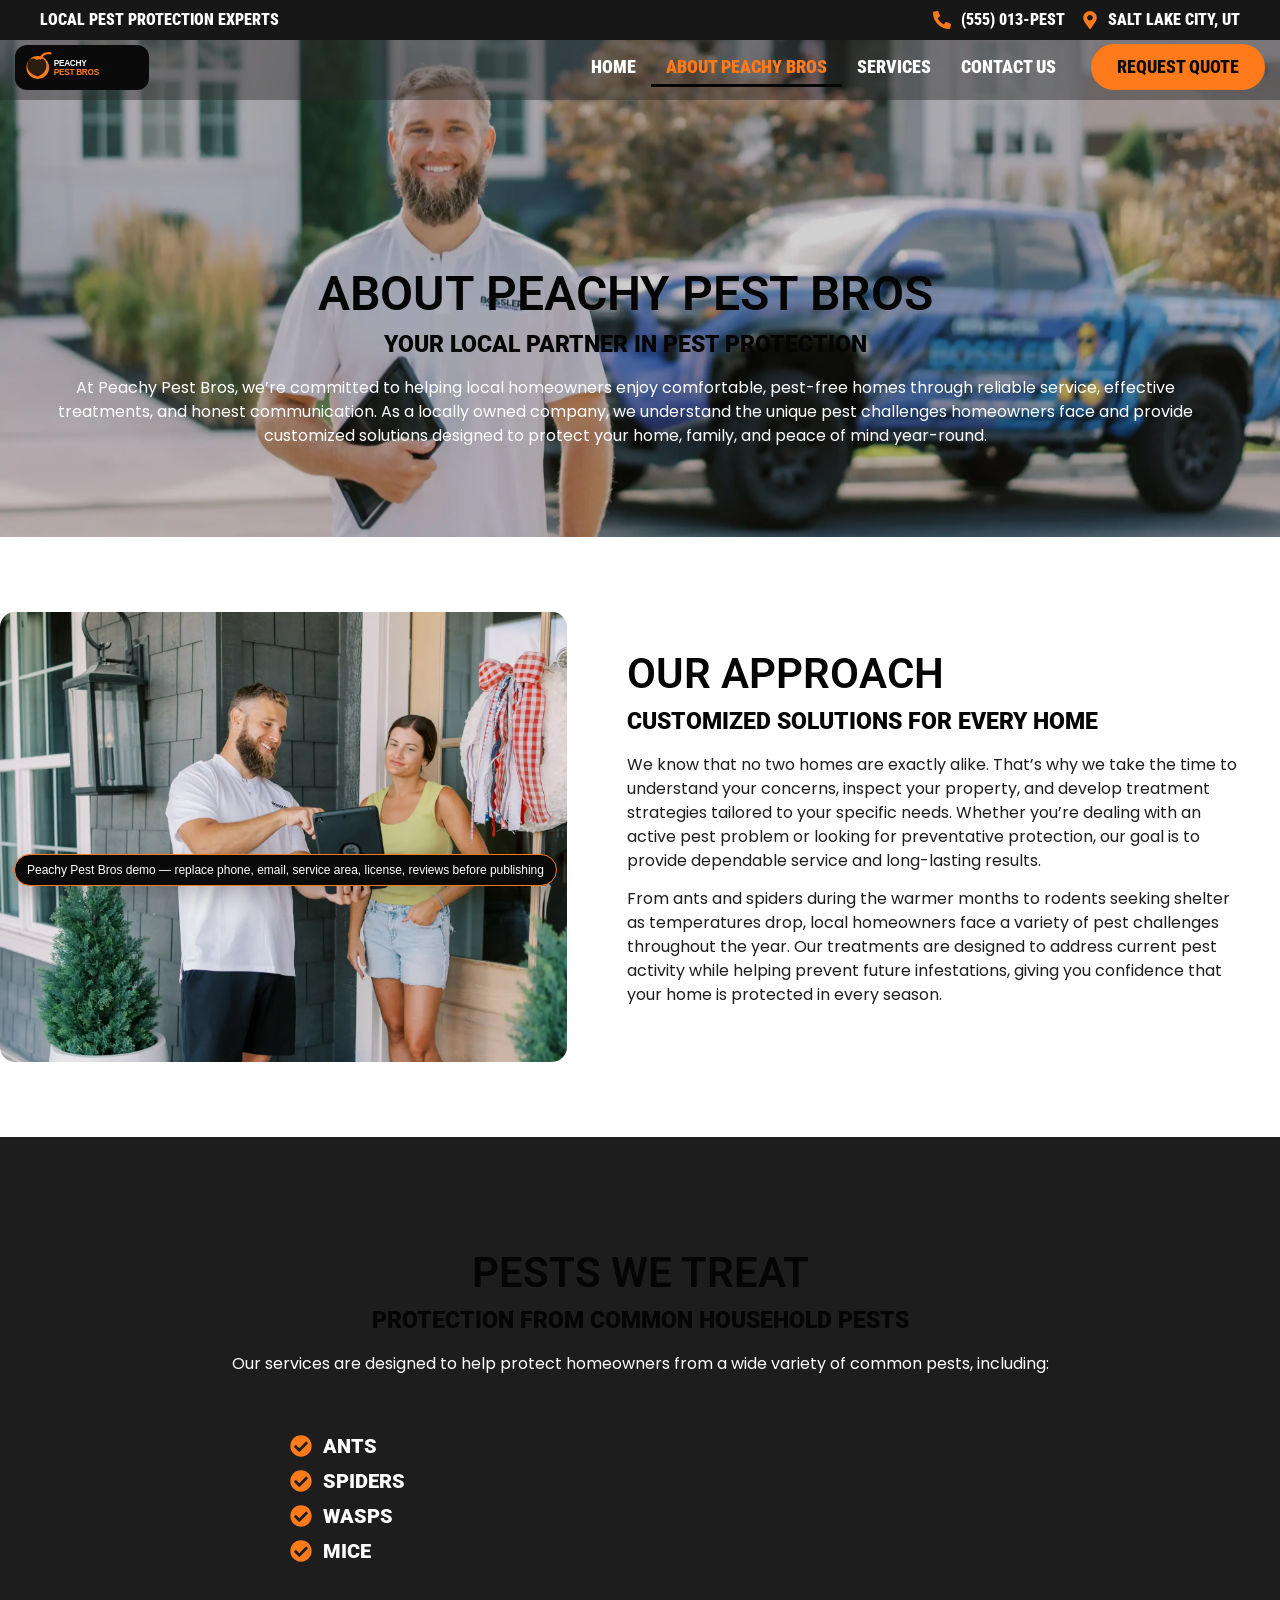
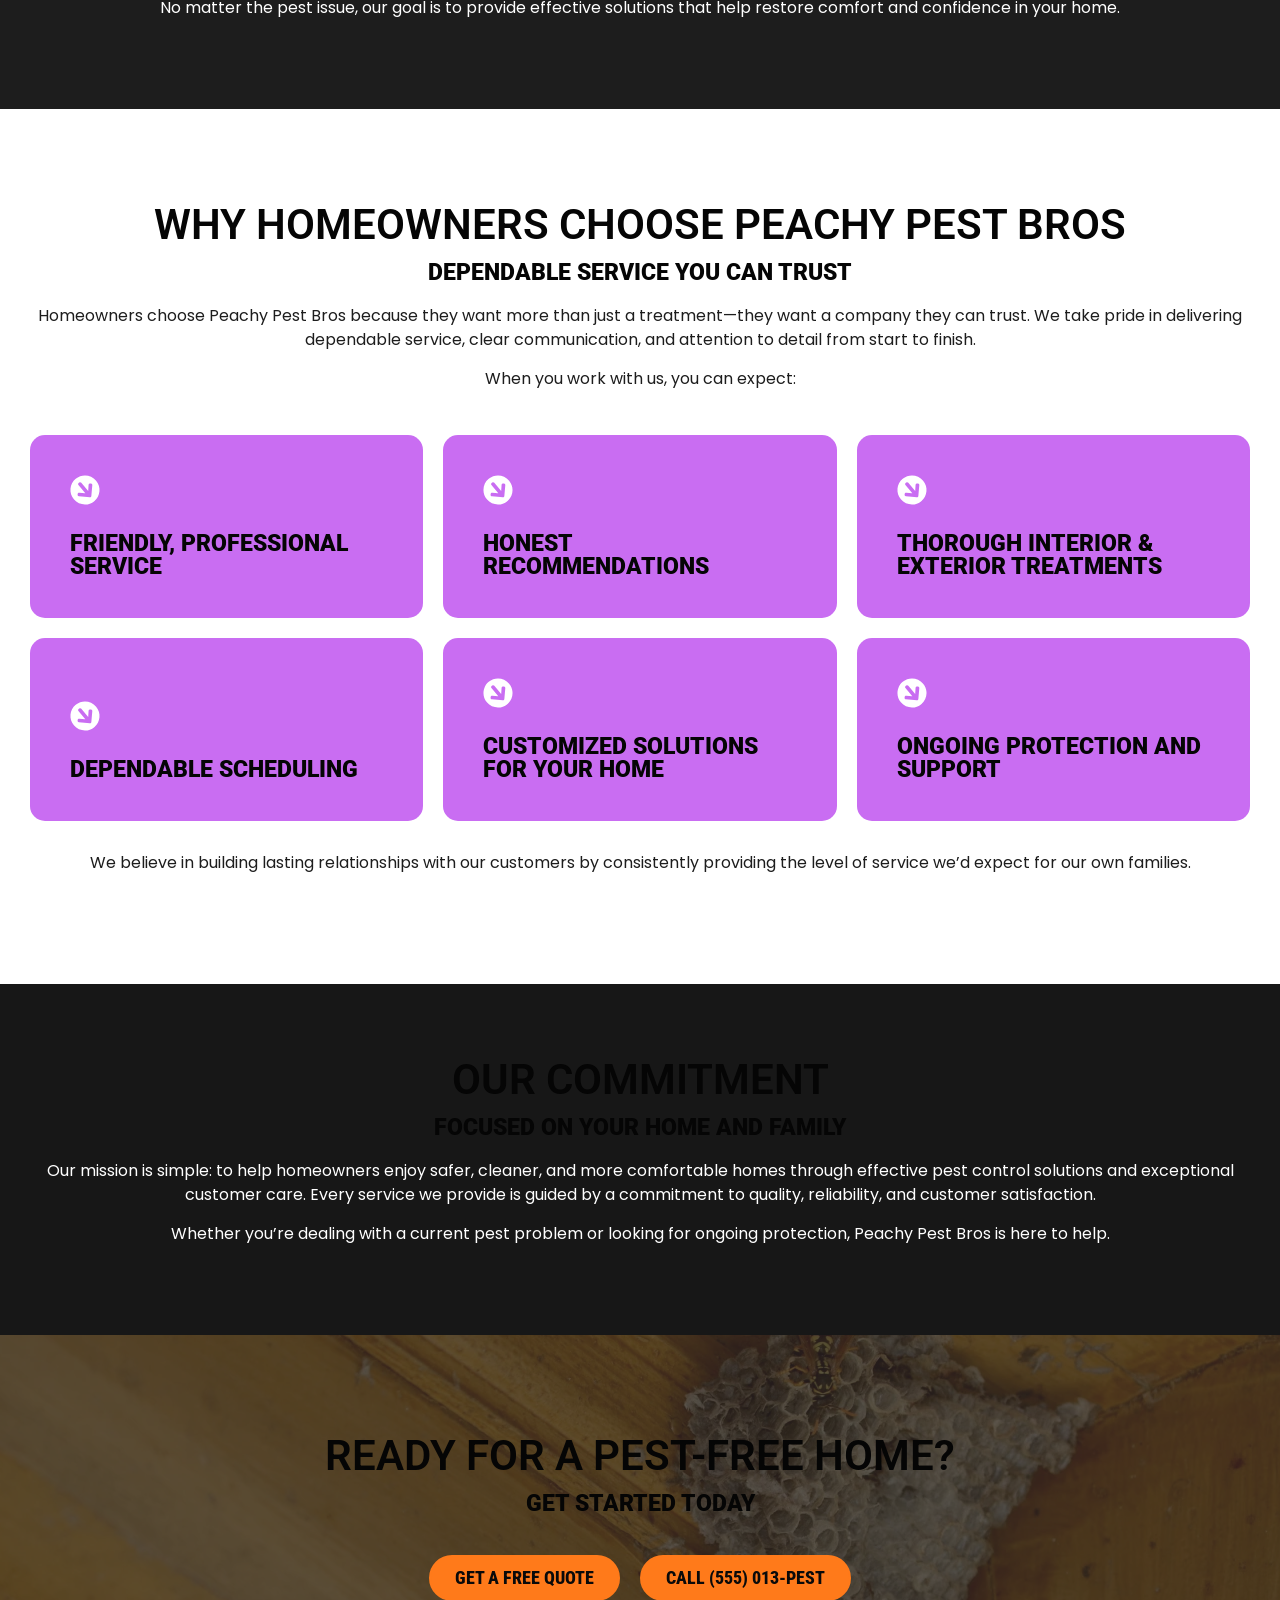
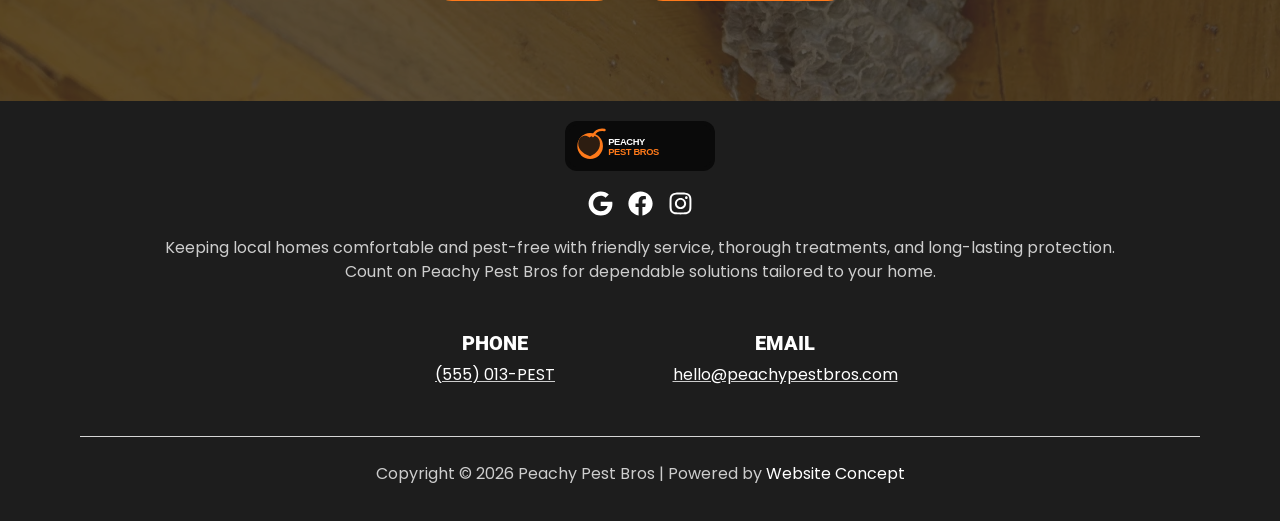
<file: about/index.html>
<!doctype html>
<html lang="en-US">
<head>
	<meta charset="UTF-8">
	<meta name="viewport" content="width=device-width, initial-scale=1">
	<link rel="profile" href="https://gmpg.org/xfn/11">
	<title>About Us &#8211; Peachy Pest Bros</title>
<meta name='robots' content='max-image-preview:large' />
<link rel="alternate" type="application/rss+xml" title="Peachy Pest Bros &raquo; Feed" href="../feed/index.html" />
<link rel="alternate" type="application/rss+xml" title="Peachy Pest Bros &raquo; Comments Feed" href="../comments/feed/index.html" />
<link rel="alternate" title="oEmbed (JSON)" type="application/json+oembed" href="../wp-json/oembed/1.0/embed%3Furl=https:%252F%252Fpeachypestbros.com%252Fabout%252F" />
<link rel="alternate" title="oEmbed (XML)" type="text/xml+oembed" href="../wp-json/oembed/1.0/embed%3Furl=https:%252F%252Fpeachypestbros.com%252Fabout%252F&amp;format=xml" />
<style id="wp-img-auto-sizes-contain-inline-css">
img:is([sizes=auto i],[sizes^="auto," i]){contain-intrinsic-size:3000px 1500px}
/*# sourceURL=wp-img-auto-sizes-contain-inline-css */
</style>

<style id="wp-emoji-styles-inline-css">

	img.wp-smiley, img.emoji {
		display: inline !important;
		border: none !important;
		box-shadow: none !important;
		height: 1em !important;
		width: 1em !important;
		margin: 0 0.07em !important;
		vertical-align: -0.1em !important;
		background: none !important;
		padding: 0 !important;
	}
/*# sourceURL=wp-emoji-styles-inline-css */
</style>
<style id="global-styles-inline-css">
:root{--wp--preset--aspect-ratio--square: 1;--wp--preset--aspect-ratio--4-3: 4/3;--wp--preset--aspect-ratio--3-4: 3/4;--wp--preset--aspect-ratio--3-2: 3/2;--wp--preset--aspect-ratio--2-3: 2/3;--wp--preset--aspect-ratio--16-9: 16/9;--wp--preset--aspect-ratio--9-16: 9/16;--wp--preset--color--black: #0A0A0A;--wp--preset--color--cyan-bluish-gray: #abb8c3;--wp--preset--color--white: #ffffff;--wp--preset--color--pale-pink: #f78da7;--wp--preset--color--vivid-red: #cf2e2e;--wp--preset--color--luminous-vivid-orange: #ff6900;--wp--preset--color--luminous-vivid-amber: #fcb900;--wp--preset--color--light-green-cyan: #7bdcb5;--wp--preset--color--vivid-green-cyan: #00d084;--wp--preset--color--pale-cyan-blue: #8ed1fc;--wp--preset--color--vivid-cyan-blue: #0693e3;--wp--preset--color--vivid-purple: #9b51e0;--wp--preset--gradient--vivid-cyan-blue-to-vivid-purple: linear-gradient(135deg,rgb(6,147,227) 0%,rgb(155,81,224) 100%);--wp--preset--gradient--light-green-cyan-to-vivid-green-cyan: linear-gradient(135deg,rgb(122,220,180) 0%,rgb(0,208,130) 100%);--wp--preset--gradient--luminous-vivid-amber-to-luminous-vivid-orange: linear-gradient(135deg,rgb(252,185,0) 0%,rgb(255,105,0) 100%);--wp--preset--gradient--luminous-vivid-orange-to-vivid-red: linear-gradient(135deg,rgb(255,105,0) 0%,rgb(207,46,46) 100%);--wp--preset--gradient--very-light-gray-to-cyan-bluish-gray: linear-gradient(135deg,rgb(238,238,238) 0%,rgb(169,184,195) 100%);--wp--preset--gradient--cool-to-warm-spectrum: linear-gradient(135deg,rgb(74,234,220) 0%,rgb(151,120,209) 20%,rgb(207,42,186) 40%,rgb(238,44,130) 60%,rgb(251,105,98) 80%,rgb(254,248,76) 100%);--wp--preset--gradient--blush-light-purple: linear-gradient(135deg,rgb(255,206,236) 0%,rgb(152,150,240) 100%);--wp--preset--gradient--blush-bordeaux: linear-gradient(135deg,rgb(254,205,165) 0%,rgb(254,45,45) 50%,rgb(107,0,62) 100%);--wp--preset--gradient--luminous-dusk: linear-gradient(135deg,rgb(255,203,112) 0%,rgb(199,81,192) 50%,rgb(65,88,208) 100%);--wp--preset--gradient--pale-ocean: linear-gradient(135deg,rgb(255,245,203) 0%,rgb(182,227,212) 50%,rgb(51,167,181) 100%);--wp--preset--gradient--electric-grass: linear-gradient(135deg,rgb(202,248,128) 0%,rgb(113,206,126) 100%);--wp--preset--gradient--midnight: linear-gradient(135deg,rgb(2,3,129) 0%,rgb(40,116,252) 100%);--wp--preset--font-size--small: 13px;--wp--preset--font-size--medium: 20px;--wp--preset--font-size--large: 36px;--wp--preset--font-size--x-large: 42px;--wp--preset--spacing--20: 0.44rem;--wp--preset--spacing--30: 0.67rem;--wp--preset--spacing--40: 1rem;--wp--preset--spacing--50: 1.5rem;--wp--preset--spacing--60: 2.25rem;--wp--preset--spacing--70: 3.38rem;--wp--preset--spacing--80: 5.06rem;--wp--preset--shadow--natural: 6px 6px 9px rgba(0, 0, 0, 0.2);--wp--preset--shadow--deep: 12px 12px 50px rgba(0, 0, 0, 0.4);--wp--preset--shadow--sharp: 6px 6px 0px rgba(0, 0, 0, 0.2);--wp--preset--shadow--outlined: 6px 6px 0px -3px rgb(255, 255, 255), 6px 6px rgb(0, 0, 0);--wp--preset--shadow--crisp: 6px 6px 0px rgb(0, 0, 0);}.wp-block-button{--wp--preset--dimension--25: 25%;--wp--preset--dimension--50: 50%;--wp--preset--dimension--75: 75%;--wp--preset--dimension--100: 100%;}:root { --wp--style--global--content-size: 800px;--wp--style--global--wide-size: 1200px; }:where(body) { margin: 0; }.wp-site-blocks > .alignleft { float: left; margin-right: 2em; }.wp-site-blocks > .alignright { float: right; margin-left: 2em; }.wp-site-blocks > .aligncenter { justify-content: center; margin-left: auto; margin-right: auto; }:where(.wp-site-blocks) > * { margin-block-start: 24px; margin-block-end: 0; }:where(.wp-site-blocks) > :first-child { margin-block-start: 0; }:where(.wp-site-blocks) > :last-child { margin-block-end: 0; }:root { --wp--style--block-gap: 24px; }:root :where(.is-layout-flow) > :first-child{margin-block-start: 0;}:root :where(.is-layout-flow) > :last-child{margin-block-end: 0;}:root :where(.is-layout-flow) > *{margin-block-start: 24px;margin-block-end: 0;}:root :where(.is-layout-constrained) > :first-child{margin-block-start: 0;}:root :where(.is-layout-constrained) > :last-child{margin-block-end: 0;}:root :where(.is-layout-constrained) > *{margin-block-start: 24px;margin-block-end: 0;}:root :where(.is-layout-flex){gap: 24px;}:root :where(.is-layout-grid){gap: 24px;}.is-layout-flow > .alignleft{float: left;margin-inline-start: 0;margin-inline-end: 2em;}.is-layout-flow > .alignright{float: right;margin-inline-start: 2em;margin-inline-end: 0;}.is-layout-flow > .aligncenter{margin-left: auto !important;margin-right: auto !important;}.is-layout-constrained > .alignleft{float: left;margin-inline-start: 0;margin-inline-end: 2em;}.is-layout-constrained > .alignright{float: right;margin-inline-start: 2em;margin-inline-end: 0;}.is-layout-constrained > .aligncenter{margin-left: auto !important;margin-right: auto !important;}.is-layout-constrained > :where(:not(.alignleft):not(.alignright):not(.alignfull)){max-width: var(--wp--style--global--content-size);margin-left: auto !important;margin-right: auto !important;}.is-layout-constrained > .alignwide{max-width: var(--wp--style--global--wide-size);}body .is-layout-flex{display: flex;}.is-layout-flex{flex-wrap: wrap;align-items: center;}.is-layout-flex > :is(*, div){margin: 0;}body .is-layout-grid{display: grid;}.is-layout-grid > :is(*, div){margin: 0;}body{padding-top: 0px;padding-right: 0px;padding-bottom: 0px;padding-left: 0px;}:root :where(.wp-element-button, .wp-block-button__link){background-color: #32373c;border-width: 0;color: #fff;font-family: inherit;font-size: inherit;font-style: inherit;font-weight: inherit;letter-spacing: inherit;line-height: inherit;padding-top: calc(0.667em + 2px);padding-right: calc(1.333em + 2px);padding-bottom: calc(0.667em + 2px);padding-left: calc(1.333em + 2px);text-decoration: none;text-transform: inherit;}.has-black-color{color: var(--wp--preset--color--black) !important;}.has-cyan-bluish-gray-color{color: var(--wp--preset--color--cyan-bluish-gray) !important;}.has-white-color{color: var(--wp--preset--color--white) !important;}.has-pale-pink-color{color: var(--wp--preset--color--pale-pink) !important;}.has-vivid-red-color{color: var(--wp--preset--color--vivid-red) !important;}.has-luminous-vivid-orange-color{color: var(--wp--preset--color--luminous-vivid-orange) !important;}.has-luminous-vivid-amber-color{color: var(--wp--preset--color--luminous-vivid-amber) !important;}.has-light-green-cyan-color{color: var(--wp--preset--color--light-green-cyan) !important;}.has-vivid-green-cyan-color{color: var(--wp--preset--color--vivid-green-cyan) !important;}.has-pale-cyan-blue-color{color: var(--wp--preset--color--pale-cyan-blue) !important;}.has-vivid-cyan-blue-color{color: var(--wp--preset--color--vivid-cyan-blue) !important;}.has-vivid-purple-color{color: var(--wp--preset--color--vivid-purple) !important;}.has-black-background-color{background-color: var(--wp--preset--color--black) !important;}.has-cyan-bluish-gray-background-color{background-color: var(--wp--preset--color--cyan-bluish-gray) !important;}.has-white-background-color{background-color: var(--wp--preset--color--white) !important;}.has-pale-pink-background-color{background-color: var(--wp--preset--color--pale-pink) !important;}.has-vivid-red-background-color{background-color: var(--wp--preset--color--vivid-red) !important;}.has-luminous-vivid-orange-background-color{background-color: var(--wp--preset--color--luminous-vivid-orange) !important;}.has-luminous-vivid-amber-background-color{background-color: var(--wp--preset--color--luminous-vivid-amber) !important;}.has-light-green-cyan-background-color{background-color: var(--wp--preset--color--light-green-cyan) !important;}.has-vivid-green-cyan-background-color{background-color: var(--wp--preset--color--vivid-green-cyan) !important;}.has-pale-cyan-blue-background-color{background-color: var(--wp--preset--color--pale-cyan-blue) !important;}.has-vivid-cyan-blue-background-color{background-color: var(--wp--preset--color--vivid-cyan-blue) !important;}.has-vivid-purple-background-color{background-color: var(--wp--preset--color--vivid-purple) !important;}.has-black-border-color{border-color: var(--wp--preset--color--black) !important;}.has-cyan-bluish-gray-border-color{border-color: var(--wp--preset--color--cyan-bluish-gray) !important;}.has-white-border-color{border-color: var(--wp--preset--color--white) !important;}.has-pale-pink-border-color{border-color: var(--wp--preset--color--pale-pink) !important;}.has-vivid-red-border-color{border-color: var(--wp--preset--color--vivid-red) !important;}.has-luminous-vivid-orange-border-color{border-color: var(--wp--preset--color--luminous-vivid-orange) !important;}.has-luminous-vivid-amber-border-color{border-color: var(--wp--preset--color--luminous-vivid-amber) !important;}.has-light-green-cyan-border-color{border-color: var(--wp--preset--color--light-green-cyan) !important;}.has-vivid-green-cyan-border-color{border-color: var(--wp--preset--color--vivid-green-cyan) !important;}.has-pale-cyan-blue-border-color{border-color: var(--wp--preset--color--pale-cyan-blue) !important;}.has-vivid-cyan-blue-border-color{border-color: var(--wp--preset--color--vivid-cyan-blue) !important;}.has-vivid-purple-border-color{border-color: var(--wp--preset--color--vivid-purple) !important;}.has-vivid-cyan-blue-to-vivid-purple-gradient-background{background: var(--wp--preset--gradient--vivid-cyan-blue-to-vivid-purple) !important;}.has-light-green-cyan-to-vivid-green-cyan-gradient-background{background: var(--wp--preset--gradient--light-green-cyan-to-vivid-green-cyan) !important;}.has-luminous-vivid-amber-to-luminous-vivid-orange-gradient-background{background: var(--wp--preset--gradient--luminous-vivid-amber-to-luminous-vivid-orange) !important;}.has-luminous-vivid-orange-to-vivid-red-gradient-background{background: var(--wp--preset--gradient--luminous-vivid-orange-to-vivid-red) !important;}.has-very-light-gray-to-cyan-bluish-gray-gradient-background{background: var(--wp--preset--gradient--very-light-gray-to-cyan-bluish-gray) !important;}.has-cool-to-warm-spectrum-gradient-background{background: var(--wp--preset--gradient--cool-to-warm-spectrum) !important;}.has-blush-light-purple-gradient-background{background: var(--wp--preset--gradient--blush-light-purple) !important;}.has-blush-bordeaux-gradient-background{background: var(--wp--preset--gradient--blush-bordeaux) !important;}.has-luminous-dusk-gradient-background{background: var(--wp--preset--gradient--luminous-dusk) !important;}.has-pale-ocean-gradient-background{background: var(--wp--preset--gradient--pale-ocean) !important;}.has-electric-grass-gradient-background{background: var(--wp--preset--gradient--electric-grass) !important;}.has-midnight-gradient-background{background: var(--wp--preset--gradient--midnight) !important;}.has-small-font-size{font-size: var(--wp--preset--font-size--small) !important;}.has-medium-font-size{font-size: var(--wp--preset--font-size--medium) !important;}.has-large-font-size{font-size: var(--wp--preset--font-size--large) !important;}.has-x-large-font-size{font-size: var(--wp--preset--font-size--x-large) !important;}
:root :where(.wp-block-icon svg){width: 24px;}
:root :where(.wp-block-pullquote){font-size: 1.5em;line-height: 1.6;}
/*# sourceURL=global-styles-inline-css */
</style>
<link rel='stylesheet' id='hello-elementor-css' href='../wp-content/themes/hello-elementor/assets/css/reset.css%3Fver=3.5.1.css' media='all' />
<link rel='stylesheet' id='hello-elementor-theme-style-css' href='../wp-content/themes/hello-elementor/assets/css/theme.css%3Fver=3.5.1.css' media='all' />
<link rel='stylesheet' id='hello-elementor-header-footer-css' href='../wp-content/themes/hello-elementor/assets/css/header-footer.css%3Fver=3.5.1.css' media='all' />
<link rel='stylesheet' id='elementor-frontend-css' href='../wp-content/plugins/elementor/assets/css/frontend.min.css%3Fver=4.3.2.css' media='all' />
<style id="elementor-frontend-inline-css">
.e-heading-base a, .e-paragraph-base a { all: unset; cursor: pointer; }form[data-element_type="e-form"].form-state-success [data-element_type="e-form-success-message"],form[data-element_type="e-form"].form-state-error [data-element_type="e-form-error-message"]{ display: block; }.elementor-edit-mode [data-element_type="e-form-success-message"]:is(.elementor-element-editable, :has(.elementor-element-editable), :has(> .elementor-empty-view)),.elementor-edit-mode [data-element_type="e-form-error-message"]:is(.elementor-element-editable, :has(.elementor-element-editable), :has(> .elementor-empty-view)){ display: block; }.e-background-video { position: relative; overflow: hidden; }.e-background-video__media { position: absolute; inset: 0; width: 100%; height: 100%; object-fit: cover; pointer-events: none; z-index: 0; }.e-background-video__content { position: relative; z-index: 1; flex: 1 1 auto; }.elementor-edit-mode .e-background-video__content.e-atomic-element:has(> .elementor-empty-view) { display: flex; flex-direction: column; flex: 1 1 auto; min-height: 0; }.elementor-edit-mode .e-background-video__content.e-atomic-element:has(> .elementor-empty-view) > .elementor-empty-view.elementor-empty-view { position: relative; flex: 1 1 auto; min-height: 120px; height: auto; width: 100%; }.elementor-edit-mode .e-background-video__content.e-atomic-element:has(> .elementor-empty-view) > .elementor-empty-view > .elementor-first-add { position: absolute; inset: 0; width: 100%; height: 100%; }.e-background-video__controls { z-index: 2; }.e-background-video__play, .e-background-video__pause { appearance: none; -webkit-appearance: none; }.e-background-video.e-background-video--playing .e-background-video__play { display: none; }.e-background-video.e-background-video--paused .e-background-video__pause { display: none; }.e-background-video:not(.e-background-video--playing):not(.e-background-video--paused) .e-background-video__controls,.e-background-video:not(.e-background-video--playing):not(.e-background-video--paused) .e-background-video__play,.e-background-video:not(.e-background-video--playing):not(.e-background-video--paused) .e-background-video__pause { display: none; }.e-accordion-item-header-base { list-style: none; }.e-accordion-item-header-base::-webkit-details-marker { display: none; }.e-accordion-item-base { interpolate-size: allow-keywords; }.e-accordion-item-base::details-content {block-size: 0; overflow: hidden;transition: block-size .3s ease, content-visibility .3s ease allow-discrete;}.e-accordion-item-base[open]::details-content { block-size: auto; }.e-accordion-item-icon-base.e-accordion-item-icon-base .e-svg-base { width: auto; height: 100%; max-width: 100%; }.e-accordion-item-icon-base.e-accordion-item-icon-base .e-svg-base svg { width: auto !important; }.e-accordion-item-icon-base svg { transition: transform .3s ease; }.e-accordion-item-base[open] > summary .e-accordion-item-icon-base svg { transform: rotate(180deg); }
.e-form-textarea-base:not([data-resizable]) { resize: none; } .e-form-submit-button-base { cursor: pointer; box-sizing: border-box; }
/*# sourceURL=elementor-frontend-inline-css */
</style>
<link rel='stylesheet' id='elementor-post-10-css' href='../wp-content/uploads/elementor/css/post-10.css%3Fver=1790433644.css' media='all' />
<link rel='stylesheet' id='elementor-post-572-css' href='../wp-content/uploads/elementor/css/post-572.css%3Fver=1790433644.css' media='all' />
<link rel='stylesheet' id='widget-icon-list-css' href='../wp-content/plugins/elementor/assets/css/widget-icon-list.min.css%3Fver=4.3.2.css' media='all' />
<link rel='stylesheet' id='widget-image-css' href='../wp-content/plugins/elementor/assets/css/widget-image.min.css%3Fver=4.3.2.css' media='all' />
<link rel='stylesheet' id='widget-nav-menu-css' href='../wp-content/plugins/elementor-pro/assets/css/widget-nav-menu.min.css%3Fver=4.3.0.css' media='all' />
<link rel='stylesheet' id='e-sticky-css' href='../wp-content/plugins/elementor-pro/assets/css/modules/sticky.min.css%3Fver=4.3.0.css' media='all' />
<link rel='stylesheet' id='e-motion-fx-css' href='../wp-content/plugins/elementor-pro/assets/css/modules/motion-fx.min.css%3Fver=4.3.0.css' media='all' />
<link rel='stylesheet' id='e-animation-shrink-css' href='../wp-content/plugins/elementor/assets/lib/animations/styles/e-animation-shrink.min.css%3Fver=4.3.2.css' media='all' />
<link rel='stylesheet' id='widget-social-icons-css' href='../wp-content/plugins/elementor/assets/css/widget-social-icons.min.css%3Fver=4.3.2.css' media='all' />
<link rel='stylesheet' id='e-apple-webkit-css' href='../wp-content/plugins/elementor/assets/css/conditionals/apple-webkit.min.css%3Fver=4.3.2.css' media='all' />
<link rel='stylesheet' id='widget-divider-css' href='../wp-content/plugins/elementor/assets/css/widget-divider.min.css%3Fver=4.3.2.css' media='all' />
<link rel='stylesheet' id='widget-heading-css' href='../wp-content/plugins/elementor/assets/css/widget-heading.min.css%3Fver=4.3.2.css' media='all' />
<link rel='stylesheet' id='e-animation-fadeInUp-css' href='../wp-content/plugins/elementor/assets/lib/animations/styles/fadeInUp.min.css%3Fver=4.3.2.css' media='all' />
<link rel='stylesheet' id='elementor-post-428-css' href='../wp-content/uploads/elementor/css/post-428.css%3Fver=1790456598.css' media='all' />
<link rel='stylesheet' id='base-desktop-css' href='../wp-content/uploads/elementor/css/base-desktop.css%3Fver=6ab7d96d0c15e.css' media='all' />
<link rel='stylesheet' id='base-mobile-css' href='../wp-content/uploads/elementor/css/base-mobile.css%3Fver=6ab7d96d0c15e.css' media='(max-width:767px)' />
<link rel='stylesheet' id='elementor-post-16-css' href='../wp-content/uploads/elementor/css/post-16.css%3Fver=1790433645.css' media='all' />
<link rel='stylesheet' id='elementor-post-236-css' href='../wp-content/uploads/elementor/css/post-236.css%3Fver=1790433645.css' media='all' />
<link rel='stylesheet' id='elementor-gf-roboto-css' href='https://fonts.googleapis.com/css?family=Roboto:100,100italic,200,200italic,300,300italic,400,400italic,500,500italic,600,600italic,700,700italic,800,800italic,900,900italic&#038;display=swap' media='all' />
<link rel='stylesheet' id='elementor-gf-robotoslab-css' href='https://fonts.googleapis.com/css?family=Roboto+Slab:100,100italic,200,200italic,300,300italic,400,400italic,500,500italic,600,600italic,700,700italic,800,800italic,900,900italic&#038;display=swap' media='all' />
<link rel='stylesheet' id='elementor-gf-robotocondensed-css' href='https://fonts.googleapis.com/css?family=Roboto+Condensed:100,100italic,200,200italic,300,300italic,400,400italic,500,500italic,600,600italic,700,700italic,800,800italic,900,900italic&#038;display=swap' media='all' />
<link rel='stylesheet' id='elementor-gf-poppins-css' href='https://fonts.googleapis.com/css?family=Poppins:100,100italic,200,200italic,300,300italic,400,400italic,500,500italic,600,600italic,700,700italic,800,800italic,900,900italic&#038;display=swap' media='all' />
<script id="jquery-core-js" src="../wp-includes/js/jquery/jquery.min.js%3Fver=3.7.1"></script>
<script id="jquery-migrate-js" src="../wp-includes/js/jquery/jquery-migrate.min.js%3Fver=3.4.1"></script>
<link rel="https://api.w.org/" href="../wp-json/index.html" /><link rel="alternate" title="JSON" type="application/json" href="../wp-json/wp/v2/pages/428" /><link rel="EditURI" type="application/rsd+xml" title="RSD" href="../xmlrpc.php%3Frsd" />
<meta name="generator" content="WordPress 7.1.2" />
<link rel="canonical" href="../index.html%3Fp=428.html" />
<link rel='shortlink' href='../index.html%3Fp=428.html' />
<meta name="generator" content="Elementor 4.3.2; features: e_font_icon_svg, additional_custom_breakpoints; settings: css_print_method-external, google_font-enabled, font_display-swap">
			<style>
				.e-con.e-parent:nth-of-type(n+4):not(.e-lazyloaded):not(.e-no-lazyload),
				.e-con.e-parent:nth-of-type(n+4):not(.e-lazyloaded):not(.e-no-lazyload) * {
					background-image: none !important;
				}
				@media screen and (max-height: 1024px) {
					.e-con.e-parent:nth-of-type(n+3):not(.e-lazyloaded):not(.e-no-lazyload),
					.e-con.e-parent:nth-of-type(n+3):not(.e-lazyloaded):not(.e-no-lazyload) * {
						background-image: none !important;
					}
				}
				@media screen and (max-height: 640px) {
					.e-con.e-parent:nth-of-type(n+2):not(.e-lazyloaded):not(.e-no-lazyload),
					.e-con.e-parent:nth-of-type(n+2):not(.e-lazyloaded):not(.e-no-lazyload) * {
						background-image: none !important;
					}
				}
			</style>
			<link rel="icon" href="../wp-content/uploads/2026/06/peachy-pest-bros-logo.svg" sizes="32x32" />
<link rel="icon" href="../wp-content/uploads/2026/06/peachy-pest-bros-logo.svg" sizes="192x192" />
<link rel="apple-touch-icon" href="../wp-content/uploads/2026/06/peachy-pest-bros-logo.svg" />
<meta name="msapplication-TileImage" content="https://peachypestbros.com/wp-content/uploads/2026/06/peachy-pest-bros-logo.svg" />
<style id="wp-custom-css">
/* Default header color */
.sticky-header {
  background-color: #27272770 !important;
  transition: background-color 0.3s ease;
}

/* Color after scroll */
.elementor-sticky--effects .sticky-header,
.sticky-header.elementor-sticky--effects {
  background-color: #272727E6 !important;
}
</style>

<!-- Peachy Pest Bros offline brand override -->
<style id="peachy-brand-override">
:root{--peachy-black:#050505;--peachy-charcoal:#171717;--peachy-gray:#2A2A2A;--peachy-orange:#FF7A1A;--peachy-soft:#FFF3EA;}
html,body{background:#fff!important;color:var(--peachy-black)!important;}
a{color:inherit;}
.elementor-button,.elementor-button-link,button,[type=submit],.wp-element-button{background:var(--peachy-orange)!important;border-color:var(--peachy-orange)!important;color:#0A0A0A!important;font-weight:800!important;border-radius:999px!important;}
.elementor-button:hover,.elementor-button-link:hover{filter:brightness(.94)!important;transform:translateY(-1px);}
.elementor-heading-title span, .elementor-icon, .elementor-icon-list-icon svg, .elementor-star-rating i, .elementor-star-full{color:var(--peachy-orange)!important;fill:var(--peachy-orange)!important;}
.elementor-heading-title{color:var(--peachy-black)!important;}
.elementor-nav-menu a:hover,.elementor-nav-menu .elementor-item-active{color:var(--peachy-orange)!important;}
.elementor-section, .e-con{--e-global-color-primary:var(--peachy-black)!important;--e-global-color-secondary:var(--peachy-charcoal)!important;--e-global-color-accent:var(--peachy-orange)!important;}
.e-con[style*='background'], section[style*='background']{background-color:inherit;}
.elementor-widget-container a[href^='tel'], .elementor-widget-container a[href^='mailto']{color:var(--peachy-orange)!important;}
header, .elementor-location-header, footer, .elementor-location-footer{background:#0A0A0A!important;color:#fff!important;}
header a, footer a, header .elementor-heading-title, footer .elementor-heading-title, header .elementor-icon-list-text, footer .elementor-icon-list-text{color:#fff!important;}
footer .elementor-widget-text-editor, footer p, footer span{color:rgba(255,255,255,.78)!important;}
.elementor-location-header .elementor-button, header .elementor-button{background:var(--peachy-orange)!important;color:#0A0A0A!important;}
.elementor-widget-image img[src*='peachy-pest-bros-logo.svg']{object-fit:contain!important;background:#0A0A0A!important;border-radius:12px!important;padding:4px!important;}
body:before{content:'Peachy Pest Bros demo — replace phone, email, service area, license, reviews before publishing';position:fixed;left:14px;bottom:14px;z-index:99999;background:#0A0A0A;color:#fff;border:1px solid #FF7A1A;border-radius:999px;padding:8px 12px;font:12px/1.2 Arial,sans-serif;box-shadow:0 8px 20px rgba(0,0,0,.2);}
@media(max-width:767px){body:before{left:8px;right:8px;text-align:center;border-radius:12px;}}
</style>
</head>
<body class="wp-singular page-template-default page page-id-428 wp-custom-logo wp-embed-responsive wp-theme-hello-elementor hello-elementor-default elementor-default elementor-kit-10 elementor-page elementor-page-428">


<a class="skip-link screen-reader-text" href="../index.html%3Fp=428.html#content">Skip to content</a>

		<header data-elementor-type="header" data-elementor-id="16" class="elementor elementor-16 elementor-location-header" data-elementor-post-type="elementor_library">
			<div class="elementor-element elementor-element-b99dfcf e-flex e-con-boxed e-con e-parent" data-id="b99dfcf" data-element_type="container" data-e-type="container" data-settings="{&quot;background_background&quot;:&quot;classic&quot;,&quot;position&quot;:&quot;absolute&quot;}">
					<div class="e-con-inner">
				<div class="elementor-element elementor-element-6191605 elementor-icon-list--layout-inline elementor-align-end elementor-mobile-align-center elementor-list-item-link-full_width elementor-widget elementor-widget-icon-list" data-id="6191605" data-element_type="widget" data-e-type="widget" data-widget_type="icon-list.default">
							<ul class="elementor-icon-list-items elementor-inline-items">
							<li class="elementor-icon-list-item elementor-inline-item">
											<a href="tel:(555)%20013-PEST" target="_blank">

												<span class="elementor-icon-list-icon">
							<svg aria-hidden="true" class="e-font-icon-svg e-fas-phone-alt" viewBox="0 0 512 512" xmlns="http://www.w3.org/2000/svg"><path d="M497.39 361.8l-112-48a24 24 0 0 0-28 6.9l-49.6 60.6A370.66 370.66 0 0 1 130.6 204.11l60.6-49.6a23.94 23.94 0 0 0 6.9-28l-48-112A24.16 24.16 0 0 0 122.6.61l-104 24A24 24 0 0 0 0 48c0 256.5 207.9 464 464 464a24 24 0 0 0 23.4-18.6l24-104a24.29 24.29 0 0 0-14.01-27.6z"></path></svg>						</span>
										<span class="elementor-icon-list-text">(555) 013-PEST</span>
											</a>
									</li>
								<li class="elementor-icon-list-item elementor-inline-item">
											<a href="../index.html%3Fp=428.html#" target="_blank">

												<span class="elementor-icon-list-icon">
							<svg aria-hidden="true" class="e-font-icon-svg e-fas-map-marker-alt" viewBox="0 0 384 512" xmlns="http://www.w3.org/2000/svg"><path d="M172.268 501.67C26.97 291.031 0 269.413 0 192 0 85.961 85.961 0 192 0s192 85.961 192 192c0 77.413-26.97 99.031-172.268 309.67-9.535 13.774-29.93 13.773-39.464 0zM192 272c44.183 0 80-35.817 80-80s-35.817-80-80-80-80 35.817-80 80 35.817 80 80 80z"></path></svg>						</span>
										<span class="elementor-icon-list-text">Salt Lake City, UT</span>
											</a>
									</li>
						</ul>
						</div>
				<div class="elementor-element elementor-element-ea64827 elementor-icon-list--layout-inline elementor-align-end elementor-hidden-mobile elementor-list-item-link-full_width elementor-widget elementor-widget-icon-list" data-id="ea64827" data-element_type="widget" data-e-type="widget" data-widget_type="icon-list.default">
							<ul class="elementor-icon-list-items elementor-inline-items">
							<li class="elementor-icon-list-item elementor-inline-item">
											<a href="tel:(555)%20013-PEST" target="_blank">

											<span class="elementor-icon-list-text">Local Pest Protection Experts</span>
											</a>
									</li>
						</ul>
						</div>
					</div>
				</div>
		<div class="elementor-element elementor-element-f23d60c elementor-hidden-mobile sticky-header e-flex e-con-boxed e-con e-parent" data-id="f23d60c" data-element_type="container" data-e-type="container" id="sticky-header" data-settings="{&quot;background_background&quot;:&quot;classic&quot;,&quot;position&quot;:&quot;absolute&quot;,&quot;motion_fx_motion_fx_scrolling&quot;:&quot;yes&quot;,&quot;sticky&quot;:&quot;top&quot;,&quot;sticky_on&quot;:[&quot;desktop&quot;,&quot;tablet&quot;],&quot;sticky_effects_offset&quot;:50,&quot;motion_fx_devices&quot;:[&quot;desktop&quot;,&quot;tablet&quot;,&quot;mobile&quot;],&quot;sticky_offset&quot;:0,&quot;sticky_anchor_link_offset&quot;:0}">
					<div class="e-con-inner">
				<div class="elementor-element elementor-element-43d4b59 elementor-widget elementor-widget-theme-site-logo elementor-widget-image" data-id="43d4b59" data-element_type="widget" data-e-type="widget" data-widget_type="theme-site-logo.default">
											<a href="../index.html">
			<img fetchpriority="high" width="983" height="1057" src="../wp-content/uploads/2026/06/peachy-pest-bros-logo.svg" class="attachment-full size-full wp-image-1005" alt="" srcset="../wp-content/uploads/2026/06/peachy-pest-bros-logo.svg 983w, ../wp-content/uploads/2026/06/peachy-pest-bros-logo.svg 279w, ../wp-content/uploads/2026/06/peachy-pest-bros-logo.svg 952w, ../wp-content/uploads/2026/06/peachy-pest-bros-logo.svg 768w" sizes="(max-width: 983px) 100vw, 983px" />				</a>
											</div>
		<div class="elementor-element elementor-element-1918d98 e-con-full e-flex e-con e-child" data-id="1918d98" data-element_type="container" data-e-type="container">
				<div class="elementor-element elementor-element-145c4c1 elementor-nav-menu--dropdown-none elementor-hidden-tablet elementor-hidden-mobile elementor-widget elementor-widget-nav-menu" data-id="145c4c1" data-element_type="widget" data-e-type="widget" data-settings="{&quot;layout&quot;:&quot;horizontal&quot;,&quot;submenu_icon&quot;:{&quot;value&quot;:&quot;&lt;svg aria-hidden=\&quot;true\&quot; class=\&quot;e-font-icon-svg e-fas-caret-down\&quot; viewBox=\&quot;0 0 320 512\&quot; xmlns=\&quot;http:\/\/www.w3.org\/2000\/svg\&quot;&gt;&lt;path d=\&quot;M31.3 192h257.3c17.8 0 26.7 21.5 14.1 34.1L174.1 354.8c-7.8 7.8-20.5 7.8-28.3 0L17.2 226.1C4.6 213.5 13.5 192 31.3 192z\&quot;&gt;&lt;\/path&gt;&lt;\/svg&gt;&quot;,&quot;library&quot;:&quot;fa-solid&quot;}}" data-widget_type="nav-menu.default">
								<nav aria-label="Menu" class="elementor-nav-menu--main elementor-nav-menu__container elementor-nav-menu--layout-horizontal e--pointer-underline e--animation-fade">
				<ul id="menu-1-145c4c1" class="elementor-nav-menu"><li class="menu-item menu-item-type-post_type menu-item-object-page menu-item-home menu-item-25"><a href="../index.html" class="elementor-item">Home</a></li>
<li class="menu-item menu-item-type-post_type menu-item-object-page current-menu-item page_item page-item-428 current_page_item menu-item-451"><a href="../index.html%3Fp=428.html" aria-current="page" class="elementor-item elementor-item-active">About Peachy Bros</a></li>
<li class="menu-item menu-item-type-post_type menu-item-object-page menu-item-883"><a href="../index.html%3Fp=872.html" class="elementor-item">Services</a></li>
<li class="menu-item menu-item-type-post_type menu-item-object-page menu-item-939"><a href="../index.html%3Fp=928.html" class="elementor-item">Contact Us</a></li>
</ul>			</nav>
						<nav class="elementor-nav-menu--dropdown elementor-nav-menu__container" aria-hidden="true">
				<ul id="menu-2-145c4c1" class="elementor-nav-menu"><li class="menu-item menu-item-type-post_type menu-item-object-page menu-item-home menu-item-25"><a href="../index.html" class="elementor-item" tabindex="-1">Home</a></li>
<li class="menu-item menu-item-type-post_type menu-item-object-page current-menu-item page_item page-item-428 current_page_item menu-item-451"><a href="../index.html%3Fp=428.html" aria-current="page" class="elementor-item elementor-item-active" tabindex="-1">About Peachy Bros</a></li>
<li class="menu-item menu-item-type-post_type menu-item-object-page menu-item-883"><a href="../index.html%3Fp=872.html" class="elementor-item" tabindex="-1">Services</a></li>
<li class="menu-item menu-item-type-post_type menu-item-object-page menu-item-939"><a href="../index.html%3Fp=928.html" class="elementor-item" tabindex="-1">Contact Us</a></li>
</ul>			</nav>
						</div>
				<div class="elementor-element elementor-element-be974f1 elementor-hidden-desktop elementor-view-default elementor-widget elementor-widget-icon" data-id="be974f1" data-element_type="widget" data-e-type="widget" data-widget_type="icon.default">
							<div class="elementor-icon-wrapper">
			<a class="elementor-icon" href="../index.html%3Fp=428.html#elementor-action%3Aaction%3Dpopup%3Aopen%26settings%3DeyJpZCI6IjU3MiIsInRvZ2dsZSI6ZmFsc2V9">
			<svg aria-hidden="true" class="e-font-icon-svg e-fas-align-justify" viewBox="0 0 448 512" xmlns="http://www.w3.org/2000/svg"><path d="M432 416H16a16 16 0 0 0-16 16v32a16 16 0 0 0 16 16h416a16 16 0 0 0 16-16v-32a16 16 0 0 0-16-16zm0-128H16a16 16 0 0 0-16 16v32a16 16 0 0 0 16 16h416a16 16 0 0 0 16-16v-32a16 16 0 0 0-16-16zm0-128H16a16 16 0 0 0-16 16v32a16 16 0 0 0 16 16h416a16 16 0 0 0 16-16v-32a16 16 0 0 0-16-16zm0-128H16A16 16 0 0 0 0 48v32a16 16 0 0 0 16 16h416a16 16 0 0 0 16-16V48a16 16 0 0 0-16-16z"></path></svg>			</a>
		</div>
						</div>
				<div class="elementor-element elementor-element-12f5c26 elementor-widget elementor-widget-button" data-id="12f5c26" data-element_type="widget" data-e-type="widget" data-widget_type="button.default">
										<a class="elementor-button elementor-button-link elementor-size-sm" href="../contact.html#quote">
						<span class="elementor-button-content-wrapper">
									<span class="elementor-button-text">REQUEST QUOTE</span>
					</span>
					</a>
								</div>
				</div>
					</div>
				</div>
		<div class="elementor-element elementor-element-aaee60f elementor-hidden-desktop elementor-hidden-tablet sticky-header e-flex e-con-boxed e-con e-parent" data-id="aaee60f" data-element_type="container" data-e-type="container" id="sticky-header" data-settings="{&quot;background_background&quot;:&quot;classic&quot;,&quot;position&quot;:&quot;absolute&quot;,&quot;sticky&quot;:&quot;top&quot;,&quot;sticky_effects_offset&quot;:50,&quot;sticky_on&quot;:[&quot;desktop&quot;,&quot;tablet&quot;,&quot;mobile&quot;],&quot;sticky_offset&quot;:0,&quot;sticky_anchor_link_offset&quot;:0}">
					<div class="e-con-inner">
		<div class="elementor-element elementor-element-9baa401 e-grid e-con-full e-con e-child" data-id="9baa401" data-element_type="container" data-e-type="container">
		<div class="elementor-element elementor-element-8f32711 e-con-full e-flex e-con e-child" data-id="8f32711" data-element_type="container" data-e-type="container">
				<div class="elementor-element elementor-element-550d807 elementor-widget elementor-widget-theme-site-logo elementor-widget-image" data-id="550d807" data-element_type="widget" data-e-type="widget" data-widget_type="theme-site-logo.default">
											<a href="../index.html">
			<img fetchpriority="high" width="983" height="1057" src="../wp-content/uploads/2026/06/peachy-pest-bros-logo.svg" class="attachment-full size-full wp-image-1005" alt="" srcset="../wp-content/uploads/2026/06/peachy-pest-bros-logo.svg 983w, ../wp-content/uploads/2026/06/peachy-pest-bros-logo.svg 279w, ../wp-content/uploads/2026/06/peachy-pest-bros-logo.svg 952w, ../wp-content/uploads/2026/06/peachy-pest-bros-logo.svg 768w" sizes="(max-width: 983px) 100vw, 983px" />				</a>
											</div>
				</div>
		<div class="elementor-element elementor-element-acb08f7 e-con-full e-flex e-con e-child" data-id="acb08f7" data-element_type="container" data-e-type="container">
				<div class="elementor-element elementor-element-6fcb91a elementor-hidden-desktop elementor-view-default elementor-widget elementor-widget-icon" data-id="6fcb91a" data-element_type="widget" data-e-type="widget" data-widget_type="icon.default">
							<div class="elementor-icon-wrapper">
			<a class="elementor-icon" href="../index.html%3Fp=428.html#elementor-action%3Aaction%3Dpopup%3Aopen%26settings%3DeyJpZCI6IjU3MiIsInRvZ2dsZSI6ZmFsc2V9">
			<svg aria-hidden="true" class="e-font-icon-svg e-fas-align-justify" viewBox="0 0 448 512" xmlns="http://www.w3.org/2000/svg"><path d="M432 416H16a16 16 0 0 0-16 16v32a16 16 0 0 0 16 16h416a16 16 0 0 0 16-16v-32a16 16 0 0 0-16-16zm0-128H16a16 16 0 0 0-16 16v32a16 16 0 0 0 16 16h416a16 16 0 0 0 16-16v-32a16 16 0 0 0-16-16zm0-128H16a16 16 0 0 0-16 16v32a16 16 0 0 0 16 16h416a16 16 0 0 0 16-16v-32a16 16 0 0 0-16-16zm0-128H16A16 16 0 0 0 0 48v32a16 16 0 0 0 16 16h416a16 16 0 0 0 16-16V48a16 16 0 0 0-16-16z"></path></svg>			</a>
		</div>
						</div>
				</div>
				</div>
					</div>
				</div>
				</header>
		
<main id="content" class="site-main post-428 page type-page status-publish hentry">

	
	<div class="page-content">
				<div data-elementor-type="wp-post" data-elementor-id="428" class="elementor elementor-428" data-elementor-post-type="page">
				<div class="elementor-element elementor-element-121f7fa e-flex e-con-boxed e-con e-parent" data-id="121f7fa" data-element_type="container" data-e-type="container" data-settings="{&quot;background_background&quot;:&quot;classic&quot;}">
					<div class="e-con-inner">
		<div class="elementor-element elementor-element-aa20900 e-con-full e-flex e-con e-child" data-id="aa20900" data-element_type="container" data-e-type="container">
				<div class="elementor-element elementor-element-fe627e5 elementor-widget elementor-widget-heading" data-id="fe627e5" data-element_type="widget" data-e-type="widget" data-widget_type="heading.default">
					<h1 class="elementor-heading-title elementor-size-default">About Peachy Pest Bros</h1>				</div>
				<div class="elementor-element elementor-element-e1c8a5b elementor-widget elementor-widget-heading" data-id="e1c8a5b" data-element_type="widget" data-e-type="widget" data-widget_type="heading.default">
					<h2 class="elementor-heading-title elementor-size-default">Your Local Partner in Pest Protection</h2>				</div>
				<div class="elementor-element elementor-element-441f31c elementor-widget elementor-widget-text-editor" data-id="441f31c" data-element_type="widget" data-e-type="widget" data-widget_type="text-editor.default">
									<p>At Peachy Pest Bros, we&#8217;re committed to helping local homeowners enjoy comfortable, pest-free homes through reliable service, effective treatments, and honest communication. As a locally owned company, we understand the unique pest challenges homeowners face and provide customized solutions designed to protect your home, family, and peace of mind year-round.</p>								</div>
				</div>
					</div>
				</div>
		<div class="elementor-element elementor-element-02cdd75 e-flex e-con-boxed e-con e-parent" data-id="02cdd75" data-element_type="container" data-e-type="container">
					<div class="e-con-inner">
		<div class="elementor-element elementor-element-80a44c4 e-con-full e-flex e-con e-child" data-id="80a44c4" data-element_type="container" data-e-type="container" data-settings="{&quot;background_background&quot;:&quot;classic&quot;}">
				</div>
		<div class="elementor-element elementor-element-7734b6f e-con-full e-flex e-con e-child" data-id="7734b6f" data-element_type="container" data-e-type="container">
				<div class="elementor-element elementor-element-981d50d elementor-widget elementor-widget-heading" data-id="981d50d" data-element_type="widget" data-e-type="widget" data-widget_type="heading.default">
					<h2 class="elementor-heading-title elementor-size-default">Our Approach</h2>				</div>
				<div class="elementor-element elementor-element-6f4faf3 elementor-widget elementor-widget-heading" data-id="6f4faf3" data-element_type="widget" data-e-type="widget" data-widget_type="heading.default">
					<h2 class="elementor-heading-title elementor-size-default">Customized Solutions for Every Home</h2>				</div>
				<div class="elementor-element elementor-element-9d628f9 elementor-widget elementor-widget-text-editor" data-id="9d628f9" data-element_type="widget" data-e-type="widget" data-widget_type="text-editor.default">
									<p>We know that no two homes are exactly alike. That&#8217;s why we take the time to understand your concerns, inspect your property, and develop treatment strategies tailored to your specific needs. Whether you&#8217;re dealing with an active pest problem or looking for preventative protection, our goal is to provide dependable service and long-lasting results.</p><p>From ants and spiders during the warmer months to rodents seeking shelter as temperatures drop, local homeowners face a variety of pest challenges throughout the year. Our treatments are designed to address current pest activity while helping prevent future infestations, giving you confidence that your home is protected in every season.</p>								</div>
				</div>
					</div>
				</div>
		<div class="elementor-element elementor-element-8f3c942 e-flex e-con-boxed e-con e-parent" data-id="8f3c942" data-element_type="container" data-e-type="container" data-settings="{&quot;background_background&quot;:&quot;classic&quot;}">
					<div class="e-con-inner">
		<div class="elementor-element elementor-element-2051d99 e-con-full e-flex elementor-invisible e-con e-child" data-id="2051d99" data-element_type="container" data-e-type="container" data-settings="{&quot;animation&quot;:&quot;fadeInUp&quot;}">
				<div class="elementor-element elementor-element-e4c9bef elementor-widget elementor-widget-heading" data-id="e4c9bef" data-element_type="widget" data-e-type="widget" data-widget_type="heading.default">
					<h2 class="elementor-heading-title elementor-size-default">Pests We Treat</h2>				</div>
				<div class="elementor-element elementor-element-aa738a6 elementor-widget elementor-widget-heading" data-id="aa738a6" data-element_type="widget" data-e-type="widget" data-widget_type="heading.default">
					<h2 class="elementor-heading-title elementor-size-default">Protection From Common Household Pests</h2>				</div>
				<div class="elementor-element elementor-element-5196a4e elementor-widget__width-initial elementor-widget elementor-widget-text-editor" data-id="5196a4e" data-element_type="widget" data-e-type="widget" data-widget_type="text-editor.default">
									<p>Our services are designed to help protect homeowners from a wide variety of common pests, including:</p>								</div>
				</div>
		<div class="elementor-element elementor-element-1618f72 e-grid e-con-full e-con e-child" data-id="1618f72" data-element_type="container" data-e-type="container">
				<div class="elementor-element elementor-element-72cbaa0 elementor-mobile-align-center elementor-hidden-mobile elementor-icon-list--layout-traditional elementor-list-item-link-full_width elementor-invisible elementor-widget elementor-widget-icon-list" data-id="72cbaa0" data-element_type="widget" data-e-type="widget" data-settings="{&quot;_animation&quot;:&quot;fadeInUp&quot;,&quot;_animation_delay&quot;:500}" data-widget_type="icon-list.default">
							<ul class="elementor-icon-list-items">
							<li class="elementor-icon-list-item">
											<span class="elementor-icon-list-icon">
							<svg aria-hidden="true" class="e-font-icon-svg e-fas-check-circle" viewBox="0 0 512 512" xmlns="http://www.w3.org/2000/svg"><path d="M504 256c0 136.967-111.033 248-248 248S8 392.967 8 256 119.033 8 256 8s248 111.033 248 248zM227.314 387.314l184-184c6.248-6.248 6.248-16.379 0-22.627l-22.627-22.627c-6.248-6.249-16.379-6.249-22.628 0L216 308.118l-70.059-70.059c-6.248-6.248-16.379-6.248-22.628 0l-22.627 22.627c-6.248 6.248-6.248 16.379 0 22.627l104 104c6.249 6.249 16.379 6.249 22.628.001z"></path></svg>						</span>
										<span class="elementor-icon-list-text">Ants</span>
									</li>
								<li class="elementor-icon-list-item">
											<span class="elementor-icon-list-icon">
							<svg aria-hidden="true" class="e-font-icon-svg e-fas-check-circle" viewBox="0 0 512 512" xmlns="http://www.w3.org/2000/svg"><path d="M504 256c0 136.967-111.033 248-248 248S8 392.967 8 256 119.033 8 256 8s248 111.033 248 248zM227.314 387.314l184-184c6.248-6.248 6.248-16.379 0-22.627l-22.627-22.627c-6.248-6.249-16.379-6.249-22.628 0L216 308.118l-70.059-70.059c-6.248-6.248-16.379-6.248-22.628 0l-22.627 22.627c-6.248 6.248-6.248 16.379 0 22.627l104 104c6.249 6.249 16.379 6.249 22.628.001z"></path></svg>						</span>
										<span class="elementor-icon-list-text">Spiders</span>
									</li>
								<li class="elementor-icon-list-item">
											<span class="elementor-icon-list-icon">
							<svg aria-hidden="true" class="e-font-icon-svg e-fas-check-circle" viewBox="0 0 512 512" xmlns="http://www.w3.org/2000/svg"><path d="M504 256c0 136.967-111.033 248-248 248S8 392.967 8 256 119.033 8 256 8s248 111.033 248 248zM227.314 387.314l184-184c6.248-6.248 6.248-16.379 0-22.627l-22.627-22.627c-6.248-6.249-16.379-6.249-22.628 0L216 308.118l-70.059-70.059c-6.248-6.248-16.379-6.248-22.628 0l-22.627 22.627c-6.248 6.248-6.248 16.379 0 22.627l104 104c6.249 6.249 16.379 6.249 22.628.001z"></path></svg>						</span>
										<span class="elementor-icon-list-text">Wasps</span>
									</li>
								<li class="elementor-icon-list-item">
											<span class="elementor-icon-list-icon">
							<svg aria-hidden="true" class="e-font-icon-svg e-fas-check-circle" viewBox="0 0 512 512" xmlns="http://www.w3.org/2000/svg"><path d="M504 256c0 136.967-111.033 248-248 248S8 392.967 8 256 119.033 8 256 8s248 111.033 248 248zM227.314 387.314l184-184c6.248-6.248 6.248-16.379 0-22.627l-22.627-22.627c-6.248-6.249-16.379-6.249-22.628 0L216 308.118l-70.059-70.059c-6.248-6.248-16.379-6.248-22.628 0l-22.627 22.627c-6.248 6.248-6.248 16.379 0 22.627l104 104c6.249 6.249 16.379 6.249 22.628.001z"></path></svg>						</span>
										<span class="elementor-icon-list-text">Mice</span>
									</li>
						</ul>
						</div>
				<div class="elementor-element elementor-element-f0ae014 elementor-mobile-align-start elementor-hidden-desktop elementor-hidden-tablet elementor-icon-list--layout-traditional elementor-list-item-link-full_width elementor-widget elementor-widget-icon-list" data-id="f0ae014" data-element_type="widget" data-e-type="widget" data-widget_type="icon-list.default">
							<ul class="elementor-icon-list-items">
							<li class="elementor-icon-list-item">
											<span class="elementor-icon-list-icon">
							<svg aria-hidden="true" class="e-font-icon-svg e-fas-check-circle" viewBox="0 0 512 512" xmlns="http://www.w3.org/2000/svg"><path d="M504 256c0 136.967-111.033 248-248 248S8 392.967 8 256 119.033 8 256 8s248 111.033 248 248zM227.314 387.314l184-184c6.248-6.248 6.248-16.379 0-22.627l-22.627-22.627c-6.248-6.249-16.379-6.249-22.628 0L216 308.118l-70.059-70.059c-6.248-6.248-16.379-6.248-22.628 0l-22.627 22.627c-6.248 6.248-6.248 16.379 0 22.627l104 104c6.249 6.249 16.379 6.249 22.628.001z"></path></svg>						</span>
										<span class="elementor-icon-list-text">Ants</span>
									</li>
								<li class="elementor-icon-list-item">
											<span class="elementor-icon-list-icon">
							<svg aria-hidden="true" class="e-font-icon-svg e-fas-check-circle" viewBox="0 0 512 512" xmlns="http://www.w3.org/2000/svg"><path d="M504 256c0 136.967-111.033 248-248 248S8 392.967 8 256 119.033 8 256 8s248 111.033 248 248zM227.314 387.314l184-184c6.248-6.248 6.248-16.379 0-22.627l-22.627-22.627c-6.248-6.249-16.379-6.249-22.628 0L216 308.118l-70.059-70.059c-6.248-6.248-16.379-6.248-22.628 0l-22.627 22.627c-6.248 6.248-6.248 16.379 0 22.627l104 104c6.249 6.249 16.379 6.249 22.628.001z"></path></svg>						</span>
										<span class="elementor-icon-list-text">Spiders</span>
									</li>
								<li class="elementor-icon-list-item">
											<span class="elementor-icon-list-icon">
							<svg aria-hidden="true" class="e-font-icon-svg e-fas-check-circle" viewBox="0 0 512 512" xmlns="http://www.w3.org/2000/svg"><path d="M504 256c0 136.967-111.033 248-248 248S8 392.967 8 256 119.033 8 256 8s248 111.033 248 248zM227.314 387.314l184-184c6.248-6.248 6.248-16.379 0-22.627l-22.627-22.627c-6.248-6.249-16.379-6.249-22.628 0L216 308.118l-70.059-70.059c-6.248-6.248-16.379-6.248-22.628 0l-22.627 22.627c-6.248 6.248-6.248 16.379 0 22.627l104 104c6.249 6.249 16.379 6.249 22.628.001z"></path></svg>						</span>
										<span class="elementor-icon-list-text">Wasps</span>
									</li>
								<li class="elementor-icon-list-item">
											<span class="elementor-icon-list-icon">
							<svg aria-hidden="true" class="e-font-icon-svg e-fas-check-circle" viewBox="0 0 512 512" xmlns="http://www.w3.org/2000/svg"><path d="M504 256c0 136.967-111.033 248-248 248S8 392.967 8 256 119.033 8 256 8s248 111.033 248 248zM227.314 387.314l184-184c6.248-6.248 6.248-16.379 0-22.627l-22.627-22.627c-6.248-6.249-16.379-6.249-22.628 0L216 308.118l-70.059-70.059c-6.248-6.248-16.379-6.248-22.628 0l-22.627 22.627c-6.248 6.248-6.248 16.379 0 22.627l104 104c6.249 6.249 16.379 6.249 22.628.001z"></path></svg>						</span>
										<span class="elementor-icon-list-text">Mice</span>
									</li>
								<li class="elementor-icon-list-item">
											<span class="elementor-icon-list-icon">
							<svg aria-hidden="true" class="e-font-icon-svg e-fas-check-circle" viewBox="0 0 512 512" xmlns="http://www.w3.org/2000/svg"><path d="M504 256c0 136.967-111.033 248-248 248S8 392.967 8 256 119.033 8 256 8s248 111.033 248 248zM227.314 387.314l184-184c6.248-6.248 6.248-16.379 0-22.627l-22.627-22.627c-6.248-6.249-16.379-6.249-22.628 0L216 308.118l-70.059-70.059c-6.248-6.248-16.379-6.248-22.628 0l-22.627 22.627c-6.248 6.248-6.248 16.379 0 22.627l104 104c6.249 6.249 16.379 6.249 22.628.001z"></path></svg>						</span>
										<span class="elementor-icon-list-text">Cockroaches</span>
									</li>
								<li class="elementor-icon-list-item">
											<span class="elementor-icon-list-icon">
							<svg aria-hidden="true" class="e-font-icon-svg e-fas-check-circle" viewBox="0 0 512 512" xmlns="http://www.w3.org/2000/svg"><path d="M504 256c0 136.967-111.033 248-248 248S8 392.967 8 256 119.033 8 256 8s248 111.033 248 248zM227.314 387.314l184-184c6.248-6.248 6.248-16.379 0-22.627l-22.627-22.627c-6.248-6.249-16.379-6.249-22.628 0L216 308.118l-70.059-70.059c-6.248-6.248-16.379-6.248-22.628 0l-22.627 22.627c-6.248 6.248-6.248 16.379 0 22.627l104 104c6.249 6.249 16.379 6.249 22.628.001z"></path></svg>						</span>
										<span class="elementor-icon-list-text">Centipedes</span>
									</li>
						</ul>
						</div>
				<div class="elementor-element elementor-element-7dad382 elementor-mobile-align-center elementor-hidden-mobile elementor-icon-list--layout-traditional elementor-list-item-link-full_width elementor-invisible elementor-widget elementor-widget-icon-list" data-id="7dad382" data-element_type="widget" data-e-type="widget" data-settings="{&quot;_animation&quot;:&quot;fadeInUp&quot;,&quot;_animation_delay&quot;:1000}" data-widget_type="icon-list.default">
							<ul class="elementor-icon-list-items">
							<li class="elementor-icon-list-item">
											<span class="elementor-icon-list-icon">
							<svg aria-hidden="true" class="e-font-icon-svg e-fas-check-circle" viewBox="0 0 512 512" xmlns="http://www.w3.org/2000/svg"><path d="M504 256c0 136.967-111.033 248-248 248S8 392.967 8 256 119.033 8 256 8s248 111.033 248 248zM227.314 387.314l184-184c6.248-6.248 6.248-16.379 0-22.627l-22.627-22.627c-6.248-6.249-16.379-6.249-22.628 0L216 308.118l-70.059-70.059c-6.248-6.248-16.379-6.248-22.628 0l-22.627 22.627c-6.248 6.248-6.248 16.379 0 22.627l104 104c6.249 6.249 16.379 6.249 22.628.001z"></path></svg>						</span>
										<span class="elementor-icon-list-text">Cockroaches</span>
									</li>
								<li class="elementor-icon-list-item">
											<span class="elementor-icon-list-icon">
							<svg aria-hidden="true" class="e-font-icon-svg e-fas-check-circle" viewBox="0 0 512 512" xmlns="http://www.w3.org/2000/svg"><path d="M504 256c0 136.967-111.033 248-248 248S8 392.967 8 256 119.033 8 256 8s248 111.033 248 248zM227.314 387.314l184-184c6.248-6.248 6.248-16.379 0-22.627l-22.627-22.627c-6.248-6.249-16.379-6.249-22.628 0L216 308.118l-70.059-70.059c-6.248-6.248-16.379-6.248-22.628 0l-22.627 22.627c-6.248 6.248-6.248 16.379 0 22.627l104 104c6.249 6.249 16.379 6.249 22.628.001z"></path></svg>						</span>
										<span class="elementor-icon-list-text">Centipedes</span>
									</li>
								<li class="elementor-icon-list-item">
											<span class="elementor-icon-list-icon">
							<svg aria-hidden="true" class="e-font-icon-svg e-fas-check-circle" viewBox="0 0 512 512" xmlns="http://www.w3.org/2000/svg"><path d="M504 256c0 136.967-111.033 248-248 248S8 392.967 8 256 119.033 8 256 8s248 111.033 248 248zM227.314 387.314l184-184c6.248-6.248 6.248-16.379 0-22.627l-22.627-22.627c-6.248-6.249-16.379-6.249-22.628 0L216 308.118l-70.059-70.059c-6.248-6.248-16.379-6.248-22.628 0l-22.627 22.627c-6.248 6.248-6.248 16.379 0 22.627l104 104c6.249 6.249 16.379 6.249 22.628.001z"></path></svg>						</span>
										<span class="elementor-icon-list-text">Millipedes</span>
									</li>
								<li class="elementor-icon-list-item">
											<span class="elementor-icon-list-icon">
							<svg aria-hidden="true" class="e-font-icon-svg e-fas-check-circle" viewBox="0 0 512 512" xmlns="http://www.w3.org/2000/svg"><path d="M504 256c0 136.967-111.033 248-248 248S8 392.967 8 256 119.033 8 256 8s248 111.033 248 248zM227.314 387.314l184-184c6.248-6.248 6.248-16.379 0-22.627l-22.627-22.627c-6.248-6.249-16.379-6.249-22.628 0L216 308.118l-70.059-70.059c-6.248-6.248-16.379-6.248-22.628 0l-22.627 22.627c-6.248 6.248-6.248 16.379 0 22.627l104 104c6.249 6.249 16.379 6.249 22.628.001z"></path></svg>						</span>
										<span class="elementor-icon-list-text">Ticks</span>
									</li>
						</ul>
						</div>
				<div class="elementor-element elementor-element-e67cc05 elementor-mobile-align-center elementor-hidden-mobile elementor-icon-list--layout-traditional elementor-list-item-link-full_width elementor-invisible elementor-widget elementor-widget-icon-list" data-id="e67cc05" data-element_type="widget" data-e-type="widget" data-settings="{&quot;_animation&quot;:&quot;fadeInUp&quot;,&quot;_animation_delay&quot;:1500}" data-widget_type="icon-list.default">
							<ul class="elementor-icon-list-items">
							<li class="elementor-icon-list-item">
											<span class="elementor-icon-list-icon">
							<svg aria-hidden="true" class="e-font-icon-svg e-fas-check-circle" viewBox="0 0 512 512" xmlns="http://www.w3.org/2000/svg"><path d="M504 256c0 136.967-111.033 248-248 248S8 392.967 8 256 119.033 8 256 8s248 111.033 248 248zM227.314 387.314l184-184c6.248-6.248 6.248-16.379 0-22.627l-22.627-22.627c-6.248-6.249-16.379-6.249-22.628 0L216 308.118l-70.059-70.059c-6.248-6.248-16.379-6.248-22.628 0l-22.627 22.627c-6.248 6.248-6.248 16.379 0 22.627l104 104c6.249 6.249 16.379 6.249 22.628.001z"></path></svg>						</span>
										<span class="elementor-icon-list-text">Crickets</span>
									</li>
								<li class="elementor-icon-list-item">
											<span class="elementor-icon-list-icon">
							<svg aria-hidden="true" class="e-font-icon-svg e-fas-check-circle" viewBox="0 0 512 512" xmlns="http://www.w3.org/2000/svg"><path d="M504 256c0 136.967-111.033 248-248 248S8 392.967 8 256 119.033 8 256 8s248 111.033 248 248zM227.314 387.314l184-184c6.248-6.248 6.248-16.379 0-22.627l-22.627-22.627c-6.248-6.249-16.379-6.249-22.628 0L216 308.118l-70.059-70.059c-6.248-6.248-16.379-6.248-22.628 0l-22.627 22.627c-6.248 6.248-6.248 16.379 0 22.627l104 104c6.249 6.249 16.379 6.249 22.628.001z"></path></svg>						</span>
										<span class="elementor-icon-list-text">Earwigs</span>
									</li>
								<li class="elementor-icon-list-item">
											<span class="elementor-icon-list-icon">
							<svg aria-hidden="true" class="e-font-icon-svg e-fas-check-circle" viewBox="0 0 512 512" xmlns="http://www.w3.org/2000/svg"><path d="M504 256c0 136.967-111.033 248-248 248S8 392.967 8 256 119.033 8 256 8s248 111.033 248 248zM227.314 387.314l184-184c6.248-6.248 6.248-16.379 0-22.627l-22.627-22.627c-6.248-6.249-16.379-6.249-22.628 0L216 308.118l-70.059-70.059c-6.248-6.248-16.379-6.248-22.628 0l-22.627 22.627c-6.248 6.248-6.248 16.379 0 22.627l104 104c6.249 6.249 16.379 6.249 22.628.001z"></path></svg>						</span>
										<span class="elementor-icon-list-text">Box Elder Bugs</span>
									</li>
								<li class="elementor-icon-list-item">
											<span class="elementor-icon-list-icon">
							<svg aria-hidden="true" class="e-font-icon-svg e-fas-check-circle" viewBox="0 0 512 512" xmlns="http://www.w3.org/2000/svg"><path d="M504 256c0 136.967-111.033 248-248 248S8 392.967 8 256 119.033 8 256 8s248 111.033 248 248zM227.314 387.314l184-184c6.248-6.248 6.248-16.379 0-22.627l-22.627-22.627c-6.248-6.249-16.379-6.249-22.628 0L216 308.118l-70.059-70.059c-6.248-6.248-16.379-6.248-22.628 0l-22.627 22.627c-6.248 6.248-6.248 16.379 0 22.627l104 104c6.249 6.249 16.379 6.249 22.628.001z"></path></svg>						</span>
										<span class="elementor-icon-list-text">Silverfish</span>
									</li>
						</ul>
						</div>
				<div class="elementor-element elementor-element-8112870 elementor-mobile-align-start elementor-hidden-desktop elementor-hidden-tablet elementor-icon-list--layout-traditional elementor-list-item-link-full_width elementor-widget elementor-widget-icon-list" data-id="8112870" data-element_type="widget" data-e-type="widget" data-widget_type="icon-list.default">
							<ul class="elementor-icon-list-items">
							<li class="elementor-icon-list-item">
											<span class="elementor-icon-list-icon">
							<svg aria-hidden="true" class="e-font-icon-svg e-fas-check-circle" viewBox="0 0 512 512" xmlns="http://www.w3.org/2000/svg"><path d="M504 256c0 136.967-111.033 248-248 248S8 392.967 8 256 119.033 8 256 8s248 111.033 248 248zM227.314 387.314l184-184c6.248-6.248 6.248-16.379 0-22.627l-22.627-22.627c-6.248-6.249-16.379-6.249-22.628 0L216 308.118l-70.059-70.059c-6.248-6.248-16.379-6.248-22.628 0l-22.627 22.627c-6.248 6.248-6.248 16.379 0 22.627l104 104c6.249 6.249 16.379 6.249 22.628.001z"></path></svg>						</span>
										<span class="elementor-icon-list-text">Millipedes</span>
									</li>
								<li class="elementor-icon-list-item">
											<span class="elementor-icon-list-icon">
							<svg aria-hidden="true" class="e-font-icon-svg e-fas-check-circle" viewBox="0 0 512 512" xmlns="http://www.w3.org/2000/svg"><path d="M504 256c0 136.967-111.033 248-248 248S8 392.967 8 256 119.033 8 256 8s248 111.033 248 248zM227.314 387.314l184-184c6.248-6.248 6.248-16.379 0-22.627l-22.627-22.627c-6.248-6.249-16.379-6.249-22.628 0L216 308.118l-70.059-70.059c-6.248-6.248-16.379-6.248-22.628 0l-22.627 22.627c-6.248 6.248-6.248 16.379 0 22.627l104 104c6.249 6.249 16.379 6.249 22.628.001z"></path></svg>						</span>
										<span class="elementor-icon-list-text">Ticks</span>
									</li>
								<li class="elementor-icon-list-item">
											<span class="elementor-icon-list-icon">
							<svg aria-hidden="true" class="e-font-icon-svg e-fas-check-circle" viewBox="0 0 512 512" xmlns="http://www.w3.org/2000/svg"><path d="M504 256c0 136.967-111.033 248-248 248S8 392.967 8 256 119.033 8 256 8s248 111.033 248 248zM227.314 387.314l184-184c6.248-6.248 6.248-16.379 0-22.627l-22.627-22.627c-6.248-6.249-16.379-6.249-22.628 0L216 308.118l-70.059-70.059c-6.248-6.248-16.379-6.248-22.628 0l-22.627 22.627c-6.248 6.248-6.248 16.379 0 22.627l104 104c6.249 6.249 16.379 6.249 22.628.001z"></path></svg>						</span>
										<span class="elementor-icon-list-text">Crickets</span>
									</li>
								<li class="elementor-icon-list-item">
											<span class="elementor-icon-list-icon">
							<svg aria-hidden="true" class="e-font-icon-svg e-fas-check-circle" viewBox="0 0 512 512" xmlns="http://www.w3.org/2000/svg"><path d="M504 256c0 136.967-111.033 248-248 248S8 392.967 8 256 119.033 8 256 8s248 111.033 248 248zM227.314 387.314l184-184c6.248-6.248 6.248-16.379 0-22.627l-22.627-22.627c-6.248-6.249-16.379-6.249-22.628 0L216 308.118l-70.059-70.059c-6.248-6.248-16.379-6.248-22.628 0l-22.627 22.627c-6.248 6.248-6.248 16.379 0 22.627l104 104c6.249 6.249 16.379 6.249 22.628.001z"></path></svg>						</span>
										<span class="elementor-icon-list-text">Earwigs</span>
									</li>
								<li class="elementor-icon-list-item">
											<span class="elementor-icon-list-icon">
							<svg aria-hidden="true" class="e-font-icon-svg e-fas-check-circle" viewBox="0 0 512 512" xmlns="http://www.w3.org/2000/svg"><path d="M504 256c0 136.967-111.033 248-248 248S8 392.967 8 256 119.033 8 256 8s248 111.033 248 248zM227.314 387.314l184-184c6.248-6.248 6.248-16.379 0-22.627l-22.627-22.627c-6.248-6.249-16.379-6.249-22.628 0L216 308.118l-70.059-70.059c-6.248-6.248-16.379-6.248-22.628 0l-22.627 22.627c-6.248 6.248-6.248 16.379 0 22.627l104 104c6.249 6.249 16.379 6.249 22.628.001z"></path></svg>						</span>
										<span class="elementor-icon-list-text">Box Elder Bugs</span>
									</li>
								<li class="elementor-icon-list-item">
											<span class="elementor-icon-list-icon">
							<svg aria-hidden="true" class="e-font-icon-svg e-fas-check-circle" viewBox="0 0 512 512" xmlns="http://www.w3.org/2000/svg"><path d="M504 256c0 136.967-111.033 248-248 248S8 392.967 8 256 119.033 8 256 8s248 111.033 248 248zM227.314 387.314l184-184c6.248-6.248 6.248-16.379 0-22.627l-22.627-22.627c-6.248-6.249-16.379-6.249-22.628 0L216 308.118l-70.059-70.059c-6.248-6.248-16.379-6.248-22.628 0l-22.627 22.627c-6.248 6.248-6.248 16.379 0 22.627l104 104c6.249 6.249 16.379 6.249 22.628.001z"></path></svg>						</span>
										<span class="elementor-icon-list-text">Silverfish</span>
									</li>
						</ul>
						</div>
				</div>
				<div class="elementor-element elementor-element-e71535e elementor-widget__width-initial elementor-widget elementor-widget-text-editor" data-id="e71535e" data-element_type="widget" data-e-type="widget" data-widget_type="text-editor.default">
									<p>No matter the pest issue, our goal is to provide effective solutions that help restore comfort and confidence in your home.</p>								</div>
					</div>
				</div>
		<div class="elementor-element elementor-element-a5e35c8 e-flex e-con-boxed e-con e-parent" data-id="a5e35c8" data-element_type="container" data-e-type="container">
					<div class="e-con-inner">
		<div class="elementor-element elementor-element-aa4dd81 e-con-full e-flex e-con e-child" data-id="aa4dd81" data-element_type="container" data-e-type="container">
				<div class="elementor-element elementor-element-6f59b46 elementor-widget elementor-widget-heading" data-id="6f59b46" data-element_type="widget" data-e-type="widget" data-widget_type="heading.default">
					<h2 class="elementor-heading-title elementor-size-default">Why Homeowners Choose Peachy Pest Bros</h2>				</div>
				<div class="elementor-element elementor-element-e285127 elementor-widget elementor-widget-heading" data-id="e285127" data-element_type="widget" data-e-type="widget" data-widget_type="heading.default">
					<h2 class="elementor-heading-title elementor-size-default">Dependable Service You Can Trust</h2>				</div>
				<div class="elementor-element elementor-element-3b17420 elementor-widget__width-initial elementor-widget elementor-widget-text-editor" data-id="3b17420" data-element_type="widget" data-e-type="widget" data-widget_type="text-editor.default">
									<p>Homeowners choose Peachy Pest Bros because they want more than just a treatment—they want a company they can trust. We take pride in delivering dependable service, clear communication, and attention to detail from start to finish.</p><p>When you work with us, you can expect:</p>								</div>
		<div class="elementor-element elementor-element-788c799 e-grid e-con-full e-con e-child" data-id="788c799" data-element_type="container" data-e-type="container">
		<div class="elementor-element elementor-element-494af8e e-con-full e-flex e-con e-child" data-id="494af8e" data-element_type="container" data-e-type="container" data-settings="{&quot;background_background&quot;:&quot;classic&quot;}">
				<div class="elementor-element elementor-element-c99a6a7 elementor-view-default elementor-widget elementor-widget-icon" data-id="c99a6a7" data-element_type="widget" data-e-type="widget" data-widget_type="icon.default">
							<div class="elementor-icon-wrapper">
			<div class="elementor-icon">
			<svg aria-hidden="true" class="e-font-icon-svg e-fas-arrow-circle-right" viewBox="0 0 512 512" xmlns="http://www.w3.org/2000/svg"><path d="M256 8c137 0 248 111 248 248S393 504 256 504 8 393 8 256 119 8 256 8zm-28.9 143.6l75.5 72.4H120c-13.3 0-24 10.7-24 24v16c0 13.3 10.7 24 24 24h182.6l-75.5 72.4c-9.7 9.3-9.9 24.8-.4 34.3l11 10.9c9.4 9.4 24.6 9.4 33.9 0L404.3 273c9.4-9.4 9.4-24.6 0-33.9L271.6 106.3c-9.4-9.4-24.6-9.4-33.9 0l-11 10.9c-9.5 9.6-9.3 25.1.4 34.4z"></path></svg>			</div>
		</div>
						</div>
				<div class="elementor-element elementor-element-19f9183 elementor-widget elementor-widget-heading" data-id="19f9183" data-element_type="widget" data-e-type="widget" data-widget_type="heading.default">
					<h2 class="elementor-heading-title elementor-size-default">Friendly, Professional Service</h2>				</div>
				</div>
		<div class="elementor-element elementor-element-604830d e-con-full e-flex e-con e-child" data-id="604830d" data-element_type="container" data-e-type="container" data-settings="{&quot;background_background&quot;:&quot;classic&quot;}">
				<div class="elementor-element elementor-element-10be2ce elementor-view-default elementor-widget elementor-widget-icon" data-id="10be2ce" data-element_type="widget" data-e-type="widget" data-widget_type="icon.default">
							<div class="elementor-icon-wrapper">
			<div class="elementor-icon">
			<svg aria-hidden="true" class="e-font-icon-svg e-fas-arrow-circle-right" viewBox="0 0 512 512" xmlns="http://www.w3.org/2000/svg"><path d="M256 8c137 0 248 111 248 248S393 504 256 504 8 393 8 256 119 8 256 8zm-28.9 143.6l75.5 72.4H120c-13.3 0-24 10.7-24 24v16c0 13.3 10.7 24 24 24h182.6l-75.5 72.4c-9.7 9.3-9.9 24.8-.4 34.3l11 10.9c9.4 9.4 24.6 9.4 33.9 0L404.3 273c9.4-9.4 9.4-24.6 0-33.9L271.6 106.3c-9.4-9.4-24.6-9.4-33.9 0l-11 10.9c-9.5 9.6-9.3 25.1.4 34.4z"></path></svg>			</div>
		</div>
						</div>
				<div class="elementor-element elementor-element-ff10a6e elementor-widget elementor-widget-heading" data-id="ff10a6e" data-element_type="widget" data-e-type="widget" data-widget_type="heading.default">
					<h2 class="elementor-heading-title elementor-size-default">Honest Recommendations</h2>				</div>
				</div>
		<div class="elementor-element elementor-element-a3ce85a e-con-full e-flex e-con e-child" data-id="a3ce85a" data-element_type="container" data-e-type="container" data-settings="{&quot;background_background&quot;:&quot;classic&quot;}">
				<div class="elementor-element elementor-element-8d0f315 elementor-view-default elementor-widget elementor-widget-icon" data-id="8d0f315" data-element_type="widget" data-e-type="widget" data-widget_type="icon.default">
							<div class="elementor-icon-wrapper">
			<div class="elementor-icon">
			<svg aria-hidden="true" class="e-font-icon-svg e-fas-arrow-circle-right" viewBox="0 0 512 512" xmlns="http://www.w3.org/2000/svg"><path d="M256 8c137 0 248 111 248 248S393 504 256 504 8 393 8 256 119 8 256 8zm-28.9 143.6l75.5 72.4H120c-13.3 0-24 10.7-24 24v16c0 13.3 10.7 24 24 24h182.6l-75.5 72.4c-9.7 9.3-9.9 24.8-.4 34.3l11 10.9c9.4 9.4 24.6 9.4 33.9 0L404.3 273c9.4-9.4 9.4-24.6 0-33.9L271.6 106.3c-9.4-9.4-24.6-9.4-33.9 0l-11 10.9c-9.5 9.6-9.3 25.1.4 34.4z"></path></svg>			</div>
		</div>
						</div>
				<div class="elementor-element elementor-element-44df8a2 elementor-widget elementor-widget-heading" data-id="44df8a2" data-element_type="widget" data-e-type="widget" data-widget_type="heading.default">
					<h2 class="elementor-heading-title elementor-size-default">Thorough Interior &amp; Exterior Treatments</h2>				</div>
				</div>
		<div class="elementor-element elementor-element-2bfb8f4 e-con-full e-flex e-con e-child" data-id="2bfb8f4" data-element_type="container" data-e-type="container" data-settings="{&quot;background_background&quot;:&quot;classic&quot;}">
				<div class="elementor-element elementor-element-e065d7e elementor-view-default elementor-widget elementor-widget-icon" data-id="e065d7e" data-element_type="widget" data-e-type="widget" data-widget_type="icon.default">
							<div class="elementor-icon-wrapper">
			<div class="elementor-icon">
			<svg aria-hidden="true" class="e-font-icon-svg e-fas-arrow-circle-right" viewBox="0 0 512 512" xmlns="http://www.w3.org/2000/svg"><path d="M256 8c137 0 248 111 248 248S393 504 256 504 8 393 8 256 119 8 256 8zm-28.9 143.6l75.5 72.4H120c-13.3 0-24 10.7-24 24v16c0 13.3 10.7 24 24 24h182.6l-75.5 72.4c-9.7 9.3-9.9 24.8-.4 34.3l11 10.9c9.4 9.4 24.6 9.4 33.9 0L404.3 273c9.4-9.4 9.4-24.6 0-33.9L271.6 106.3c-9.4-9.4-24.6-9.4-33.9 0l-11 10.9c-9.5 9.6-9.3 25.1.4 34.4z"></path></svg>			</div>
		</div>
						</div>
				<div class="elementor-element elementor-element-38f77fd elementor-widget elementor-widget-heading" data-id="38f77fd" data-element_type="widget" data-e-type="widget" data-widget_type="heading.default">
					<h2 class="elementor-heading-title elementor-size-default">Dependable Scheduling</h2>				</div>
				</div>
		<div class="elementor-element elementor-element-e5f1335 e-con-full e-flex e-con e-child" data-id="e5f1335" data-element_type="container" data-e-type="container" data-settings="{&quot;background_background&quot;:&quot;classic&quot;}">
				<div class="elementor-element elementor-element-cfd9a9e elementor-view-default elementor-widget elementor-widget-icon" data-id="cfd9a9e" data-element_type="widget" data-e-type="widget" data-widget_type="icon.default">
							<div class="elementor-icon-wrapper">
			<div class="elementor-icon">
			<svg aria-hidden="true" class="e-font-icon-svg e-fas-arrow-circle-right" viewBox="0 0 512 512" xmlns="http://www.w3.org/2000/svg"><path d="M256 8c137 0 248 111 248 248S393 504 256 504 8 393 8 256 119 8 256 8zm-28.9 143.6l75.5 72.4H120c-13.3 0-24 10.7-24 24v16c0 13.3 10.7 24 24 24h182.6l-75.5 72.4c-9.7 9.3-9.9 24.8-.4 34.3l11 10.9c9.4 9.4 24.6 9.4 33.9 0L404.3 273c9.4-9.4 9.4-24.6 0-33.9L271.6 106.3c-9.4-9.4-24.6-9.4-33.9 0l-11 10.9c-9.5 9.6-9.3 25.1.4 34.4z"></path></svg>			</div>
		</div>
						</div>
				<div class="elementor-element elementor-element-eb3e26a elementor-widget elementor-widget-heading" data-id="eb3e26a" data-element_type="widget" data-e-type="widget" data-widget_type="heading.default">
					<h2 class="elementor-heading-title elementor-size-default">Customized Solutions for Your Home</h2>				</div>
				</div>
		<div class="elementor-element elementor-element-7543c99 e-con-full e-flex e-con e-child" data-id="7543c99" data-element_type="container" data-e-type="container" data-settings="{&quot;background_background&quot;:&quot;classic&quot;}">
				<div class="elementor-element elementor-element-c964fc9 elementor-view-default elementor-widget elementor-widget-icon" data-id="c964fc9" data-element_type="widget" data-e-type="widget" data-widget_type="icon.default">
							<div class="elementor-icon-wrapper">
			<div class="elementor-icon">
			<svg aria-hidden="true" class="e-font-icon-svg e-fas-arrow-circle-right" viewBox="0 0 512 512" xmlns="http://www.w3.org/2000/svg"><path d="M256 8c137 0 248 111 248 248S393 504 256 504 8 393 8 256 119 8 256 8zm-28.9 143.6l75.5 72.4H120c-13.3 0-24 10.7-24 24v16c0 13.3 10.7 24 24 24h182.6l-75.5 72.4c-9.7 9.3-9.9 24.8-.4 34.3l11 10.9c9.4 9.4 24.6 9.4 33.9 0L404.3 273c9.4-9.4 9.4-24.6 0-33.9L271.6 106.3c-9.4-9.4-24.6-9.4-33.9 0l-11 10.9c-9.5 9.6-9.3 25.1.4 34.4z"></path></svg>			</div>
		</div>
						</div>
				<div class="elementor-element elementor-element-94172fc elementor-widget elementor-widget-heading" data-id="94172fc" data-element_type="widget" data-e-type="widget" data-widget_type="heading.default">
					<h2 class="elementor-heading-title elementor-size-default">Ongoing Protection and Support</h2>				</div>
				</div>
				</div>
				<div class="elementor-element elementor-element-f4016b2 elementor-widget__width-initial elementor-widget elementor-widget-text-editor" data-id="f4016b2" data-element_type="widget" data-e-type="widget" data-widget_type="text-editor.default">
									<p>We believe in building lasting relationships with our customers by consistently providing the level of service we&#8217;d expect for our own families.</p>								</div>
				</div>
					</div>
				</div>
		<div class="elementor-element elementor-element-ee81c39 e-flex e-con-boxed e-con e-parent" data-id="ee81c39" data-element_type="container" data-e-type="container" data-settings="{&quot;background_background&quot;:&quot;classic&quot;}">
					<div class="e-con-inner">
				<div class="elementor-element elementor-element-dfe5f4e elementor-widget elementor-widget-heading" data-id="dfe5f4e" data-element_type="widget" data-e-type="widget" data-widget_type="heading.default">
					<h2 class="elementor-heading-title elementor-size-default">Our Commitment</h2>				</div>
				<div class="elementor-element elementor-element-e348d2c elementor-widget elementor-widget-heading" data-id="e348d2c" data-element_type="widget" data-e-type="widget" data-widget_type="heading.default">
					<h2 class="elementor-heading-title elementor-size-default">Focused on Your Home and Family</h2>				</div>
				<div class="elementor-element elementor-element-998eb99 elementor-widget__width-initial elementor-widget elementor-widget-text-editor" data-id="998eb99" data-element_type="widget" data-e-type="widget" data-widget_type="text-editor.default">
									<p>Our mission is simple: to help homeowners enjoy safer, cleaner, and more comfortable homes through effective pest control solutions and exceptional customer care. Every service we provide is guided by a commitment to quality, reliability, and customer satisfaction.</p><p>Whether you&#8217;re dealing with a current pest problem or looking for ongoing protection, Peachy Pest Bros is here to help.</p>								</div>
					</div>
				</div>
		<div class="elementor-element elementor-element-d9390f2 e-flex e-con-boxed e-con e-parent" data-id="d9390f2" data-element_type="container" data-e-type="container" data-settings="{&quot;background_background&quot;:&quot;classic&quot;}">
					<div class="e-con-inner">
		<div class="elementor-element elementor-element-94d4b09 e-con-full e-flex elementor-invisible e-con e-child" data-id="94d4b09" data-element_type="container" data-e-type="container" data-settings="{&quot;animation&quot;:&quot;fadeInUp&quot;}">
				<div class="elementor-element elementor-element-2ebb3a7 elementor-widget elementor-widget-heading" data-id="2ebb3a7" data-element_type="widget" data-e-type="widget" data-widget_type="heading.default">
					<h2 class="elementor-heading-title elementor-size-default">Ready For A Pest-Free Home?</h2>				</div>
				<div class="elementor-element elementor-element-d23411d elementor-widget elementor-widget-heading" data-id="d23411d" data-element_type="widget" data-e-type="widget" data-widget_type="heading.default">
					<h2 class="elementor-heading-title elementor-size-default">Get Started Today</h2>				</div>
				</div>
		<div class="elementor-element elementor-element-ccb4da0 e-con-full e-flex elementor-invisible e-con e-child" data-id="ccb4da0" data-element_type="container" data-e-type="container" data-settings="{&quot;animation&quot;:&quot;fadeInUp&quot;,&quot;animation_delay&quot;:500}">
				<div class="elementor-element elementor-element-e9a96d9 elementor-hidden-mobile elementor-widget elementor-widget-button" data-id="e9a96d9" data-element_type="widget" data-e-type="widget" data-widget_type="button.default">
										<a class="elementor-button elementor-button-link elementor-size-sm" href="../contact.html#quote">
						<span class="elementor-button-content-wrapper">
									<span class="elementor-button-text">Get a Free Quote</span>
					</span>
					</a>
								</div>
				<div class="elementor-element elementor-element-e7aeeaf elementor-mobile-align-justify elementor-widget-mobile__width-inherit elementor-widget elementor-widget-button" data-id="e7aeeaf" data-element_type="widget" data-e-type="widget" data-widget_type="button.default">
										<a class="elementor-button elementor-button-link elementor-size-sm" href="tel:(555)%20013-PEST" target="_blank">
						<span class="elementor-button-content-wrapper">
									<span class="elementor-button-text">Call (555) 013-PEST</span>
					</span>
					</a>
								</div>
				</div>
					</div>
				</div>
				</div>
		
		
			</div>

	
</main>

			<footer data-elementor-type="footer" data-elementor-id="236" class="elementor elementor-236 elementor-location-footer" data-elementor-post-type="elementor_library">
			<div class="elementor-element elementor-element-f371b91 e-flex e-con-boxed e-con e-parent" data-id="f371b91" data-element_type="container" data-e-type="container" data-settings="{&quot;background_background&quot;:&quot;classic&quot;}">
					<div class="e-con-inner">
		<div class="elementor-element elementor-element-c1f1b31 e-con-full e-flex e-con e-child" data-id="c1f1b31" data-element_type="container" data-e-type="container">
				<div class="elementor-element elementor-element-a1dac38 elementor-widget elementor-widget-theme-site-logo elementor-widget-image" data-id="a1dac38" data-element_type="widget" data-e-type="widget" data-widget_type="theme-site-logo.default">
											<a href="../index.html">
			<img width="983" height="1057" src="../wp-content/uploads/2026/06/peachy-pest-bros-logo.svg" class="elementor-animation-shrink attachment-full size-full wp-image-1005" alt="" srcset="../wp-content/uploads/2026/06/peachy-pest-bros-logo.svg 983w, ../wp-content/uploads/2026/06/peachy-pest-bros-logo.svg 279w, ../wp-content/uploads/2026/06/peachy-pest-bros-logo.svg 952w, ../wp-content/uploads/2026/06/peachy-pest-bros-logo.svg 768w" sizes="(max-width: 983px) 100vw, 983px" />				</a>
											</div>
				<div class="elementor-element elementor-element-cb8e263 elementor-shape-rounded elementor-grid-0 e-grid-align-center elementor-widget elementor-widget-social-icons" data-id="cb8e263" data-element_type="widget" data-e-type="widget" data-widget_type="social-icons.default">
							<div class="elementor-social-icons-wrapper elementor-grid" role="list">
							<span class="elementor-grid-item" role="listitem">
					<a class="elementor-icon elementor-social-icon elementor-social-icon-google elementor-repeater-item-720290f" target="_blank">
						<span class="elementor-screen-only">Google</span>
						<svg aria-hidden="true" class="e-font-icon-svg e-fab-google" viewBox="0 0 488 512" xmlns="http://www.w3.org/2000/svg"><path d="M488 261.8C488 403.3 391.1 504 248 504 110.8 504 0 393.2 0 256S110.8 8 248 8c66.8 0 123 24.5 166.3 64.9l-67.5 64.9C258.5 52.6 94.3 116.6 94.3 256c0 86.5 69.1 156.6 153.7 156.6 98.2 0 135-70.4 140.8-106.9H248v-85.3h236.1c2.3 12.7 3.9 24.9 3.9 41.4z"></path></svg>					</a>
				</span>
							<span class="elementor-grid-item" role="listitem">
					<a class="elementor-icon elementor-social-icon elementor-social-icon-facebook elementor-repeater-item-21bf41f" target="_blank">
						<span class="elementor-screen-only">Facebook</span>
						<svg aria-hidden="true" class="e-font-icon-svg e-fab-facebook" viewBox="0 0 512 512" xmlns="http://www.w3.org/2000/svg"><path d="M504 256C504 119 393 8 256 8S8 119 8 256c0 123.78 90.69 226.38 209.25 245V327.69h-63V256h63v-54.64c0-62.15 37-96.48 93.67-96.48 27.14 0 55.52 4.84 55.52 4.84v61h-31.28c-30.8 0-40.41 19.12-40.41 38.73V256h68.78l-11 71.69h-57.78V501C413.31 482.38 504 379.78 504 256z"></path></svg>					</a>
				</span>
							<span class="elementor-grid-item" role="listitem">
					<a class="elementor-icon elementor-social-icon elementor-social-icon-instagram elementor-repeater-item-1f6f1ed" target="_blank">
						<span class="elementor-screen-only">Instagram</span>
						<svg aria-hidden="true" class="e-font-icon-svg e-fab-instagram" viewBox="0 0 448 512" xmlns="http://www.w3.org/2000/svg"><path d="M224.1 141c-63.6 0-114.9 51.3-114.9 114.9s51.3 114.9 114.9 114.9S339 319.5 339 255.9 287.7 141 224.1 141zm0 189.6c-41.1 0-74.7-33.5-74.7-74.7s33.5-74.7 74.7-74.7 74.7 33.5 74.7 74.7-33.6 74.7-74.7 74.7zm146.4-194.3c0 14.9-12 26.8-26.8 26.8-14.9 0-26.8-12-26.8-26.8s12-26.8 26.8-26.8 26.8 12 26.8 26.8zm76.1 27.2c-1.7-35.9-9.9-67.7-36.2-93.9-26.2-26.2-58-34.4-93.9-36.2-37-2.1-147.9-2.1-184.9 0-35.8 1.7-67.6 9.9-93.9 36.1s-34.4 58-36.2 93.9c-2.1 37-2.1 147.9 0 184.9 1.7 35.9 9.9 67.7 36.2 93.9s58 34.4 93.9 36.2c37 2.1 147.9 2.1 184.9 0 35.9-1.7 67.7-9.9 93.9-36.2 26.2-26.2 34.4-58 36.2-93.9 2.1-37 2.1-147.8 0-184.8zM398.8 388c-7.8 19.6-22.9 34.7-42.6 42.6-29.5 11.7-99.5 9-132.1 9s-102.7 2.6-132.1-9c-19.6-7.8-34.7-22.9-42.6-42.6-11.7-29.5-9-99.5-9-132.1s-2.6-102.7 9-132.1c7.8-19.6 22.9-34.7 42.6-42.6 29.5-11.7 99.5-9 132.1-9s102.7-2.6 132.1 9c19.6 7.8 34.7 22.9 42.6 42.6 11.7 29.5 9 99.5 9 132.1s2.7 102.7-9 132.1z"></path></svg>					</a>
				</span>
					</div>
						</div>
				<div class="elementor-element elementor-element-2491ce5 elementor-widget__width-initial elementor-widget elementor-widget-text-editor" data-id="2491ce5" data-element_type="widget" data-e-type="widget" data-widget_type="text-editor.default">
									<p>Keeping local homes comfortable and pest-free with friendly service, thorough treatments, and long-lasting protection. Count on Peachy Pest Bros for dependable solutions tailored to your home.</p>								</div>
		<div class="elementor-element elementor-element-e439c03 e-grid e-con-full e-con e-child" data-id="e439c03" data-element_type="container" data-e-type="container">
		<div class="elementor-element elementor-element-26398a6 e-con-full e-flex e-con e-child" data-id="26398a6" data-element_type="container" data-e-type="container">
				<div class="elementor-element elementor-element-7332394 elementor-align-center elementor-widget__width-inherit elementor-icon-list--layout-traditional elementor-list-item-link-full_width elementor-widget elementor-widget-icon-list" data-id="7332394" data-element_type="widget" data-e-type="widget" data-widget_type="icon-list.default">
							<ul class="elementor-icon-list-items">
							<li class="elementor-icon-list-item">
											<a href="tel:(555)%20013-PEST" target="_blank">

											<span class="elementor-icon-list-text">PHONE</span>
											</a>
									</li>
						</ul>
						</div>
				<div class="elementor-element elementor-element-bba6c4a elementor-widget__width-inherit elementor-widget elementor-widget-text-editor" data-id="bba6c4a" data-element_type="widget" data-e-type="widget" data-widget_type="text-editor.default">
									<p><a href="tel:(555) 013-PEST">(555) 013-PEST</a></p>								</div>
				</div>
		<div class="elementor-element elementor-element-9027cf2 e-con-full e-flex e-con e-child" data-id="9027cf2" data-element_type="container" data-e-type="container">
				<div class="elementor-element elementor-element-fa80046 elementor-align-center elementor-widget__width-inherit elementor-icon-list--layout-traditional elementor-list-item-link-full_width elementor-widget elementor-widget-icon-list" data-id="fa80046" data-element_type="widget" data-e-type="widget" data-widget_type="icon-list.default">
							<ul class="elementor-icon-list-items">
							<li class="elementor-icon-list-item">
											<a href="mailto:ostler11andrew@gmail.com" target="_blank">

											<span class="elementor-icon-list-text">Email</span>
											</a>
									</li>
						</ul>
						</div>
				<div class="elementor-element elementor-element-df0177e elementor-widget__width-inherit elementor-widget elementor-widget-text-editor" data-id="df0177e" data-element_type="widget" data-e-type="widget" data-widget_type="text-editor.default">
									<p><a href="mailto:hello@peachypestbros.com">hello@peachypestbros.com</a></p>								</div>
				</div>
				</div>
				<div class="elementor-element elementor-element-76f5eeb elementor-widget-divider--view-line elementor-widget elementor-widget-divider" data-id="76f5eeb" data-element_type="widget" data-e-type="widget" data-widget_type="divider.default">
							<div class="elementor-divider">
			<span class="elementor-divider-separator">
						</span>
		</div>
						</div>
				<div class="elementor-element elementor-element-63efaac elementor-widget__width-initial elementor-widget elementor-widget-text-editor" data-id="63efaac" data-element_type="widget" data-e-type="widget" data-widget_type="text-editor.default">
									<p>Copyright © 2026 Peachy Pest Bros | Powered by <a href="#" target="_blank" rel="noopener">Website Concept</a></p>								</div>
				</div>
					</div>
				</div>
				</footer>
		
<script type="speculationrules">
{"prefetch":[{"source":"document","where":{"and":[{"href_matches":"/*"},{"not":{"href_matches":["/wp-*.php","/wp-admin/*","/wp-content/uploads/*","/wp-content/*","/wp-content/plugins/*","/wp-content/themes/hello-elementor/*","/*\\?(.+)"]}},{"not":{"selector_matches":"a[rel~=\"nofollow\"]"}},{"not":{"selector_matches":".no-prefetch, .no-prefetch a"}}]},"eagerness":"conservative"}]}
</script>
		<div data-elementor-type="popup" data-elementor-id="572" class="elementor elementor-572 elementor-location-popup" data-elementor-settings="{&quot;a11y_navigation&quot;:&quot;yes&quot;,&quot;timing&quot;:[]}" data-elementor-post-type="elementor_library">
			<div class="elementor-element elementor-element-9a220b5 e-flex e-con-boxed e-con e-parent" data-id="9a220b5" data-element_type="container" data-e-type="container">
					<div class="e-con-inner">
				<div class="elementor-element elementor-element-62874ac elementor-widget elementor-widget-theme-site-logo elementor-widget-image" data-id="62874ac" data-element_type="widget" data-e-type="widget" data-widget_type="theme-site-logo.default">
											<a href="../index.html">
			<img width="983" height="1057" src="../wp-content/uploads/2026/06/peachy-pest-bros-logo.svg" class="attachment-full size-full wp-image-1005" alt="" srcset="../wp-content/uploads/2026/06/peachy-pest-bros-logo.svg 983w, ../wp-content/uploads/2026/06/peachy-pest-bros-logo.svg 279w, ../wp-content/uploads/2026/06/peachy-pest-bros-logo.svg 952w, ../wp-content/uploads/2026/06/peachy-pest-bros-logo.svg 768w" sizes="(max-width: 983px) 100vw, 983px" />				</a>
											</div>
				<div class="elementor-element elementor-element-b8c0a42 elementor-nav-menu--dropdown-none elementor-nav-menu__align-center elementor-widget elementor-widget-nav-menu" data-id="b8c0a42" data-element_type="widget" data-e-type="widget" data-settings="{&quot;layout&quot;:&quot;vertical&quot;,&quot;submenu_icon&quot;:{&quot;value&quot;:&quot;&lt;svg aria-hidden=\&quot;true\&quot; class=\&quot;e-font-icon-svg e-fas-caret-down\&quot; viewBox=\&quot;0 0 320 512\&quot; xmlns=\&quot;http:\/\/www.w3.org\/2000\/svg\&quot;&gt;&lt;path d=\&quot;M31.3 192h257.3c17.8 0 26.7 21.5 14.1 34.1L174.1 354.8c-7.8 7.8-20.5 7.8-28.3 0L17.2 226.1C4.6 213.5 13.5 192 31.3 192z\&quot;&gt;&lt;\/path&gt;&lt;\/svg&gt;&quot;,&quot;library&quot;:&quot;fa-solid&quot;}}" data-widget_type="nav-menu.default">
								<nav aria-label="Menu" class="elementor-nav-menu--main elementor-nav-menu__container elementor-nav-menu--layout-vertical e--pointer-text e--animation-none">
				<ul id="menu-1-b8c0a42" class="elementor-nav-menu sm-vertical"><li class="menu-item menu-item-type-post_type menu-item-object-page menu-item-home menu-item-25"><a href="../index.html" class="elementor-item">Home</a></li>
<li class="menu-item menu-item-type-post_type menu-item-object-page current-menu-item page_item page-item-428 current_page_item menu-item-451"><a href="../index.html%3Fp=428.html" aria-current="page" class="elementor-item elementor-item-active">About Peachy Bros</a></li>
<li class="menu-item menu-item-type-post_type menu-item-object-page menu-item-883"><a href="../index.html%3Fp=872.html" class="elementor-item">Services</a></li>
<li class="menu-item menu-item-type-post_type menu-item-object-page menu-item-939"><a href="../index.html%3Fp=928.html" class="elementor-item">Contact Us</a></li>
</ul>			</nav>
						<nav class="elementor-nav-menu--dropdown elementor-nav-menu__container" aria-hidden="true">
				<ul id="menu-2-b8c0a42" class="elementor-nav-menu sm-vertical"><li class="menu-item menu-item-type-post_type menu-item-object-page menu-item-home menu-item-25"><a href="../index.html" class="elementor-item" tabindex="-1">Home</a></li>
<li class="menu-item menu-item-type-post_type menu-item-object-page current-menu-item page_item page-item-428 current_page_item menu-item-451"><a href="../index.html%3Fp=428.html" aria-current="page" class="elementor-item elementor-item-active" tabindex="-1">About Peachy Bros</a></li>
<li class="menu-item menu-item-type-post_type menu-item-object-page menu-item-883"><a href="../index.html%3Fp=872.html" class="elementor-item" tabindex="-1">Services</a></li>
<li class="menu-item menu-item-type-post_type menu-item-object-page menu-item-939"><a href="../index.html%3Fp=928.html" class="elementor-item" tabindex="-1">Contact Us</a></li>
</ul>			</nav>
						</div>
				<div class="elementor-element elementor-element-92f950c elementor-mobile-align-justify elementor-widget-mobile__width-inherit elementor-align-center elementor-widget elementor-widget-button" data-id="92f950c" data-element_type="widget" data-e-type="widget" data-widget_type="button.default">
										<a class="elementor-button elementor-button-link elementor-size-sm" href="tel:(555)%20013-PEST" target="_blank">
						<span class="elementor-button-content-wrapper">
									<span class="elementor-button-text">Call (555) 013-PEST</span>
					</span>
					</a>
								</div>
					</div>
				</div>
				</div>
					<script>
				( () => {
					const lazyloadRunObserver = () => {
						const lazyloadBackgrounds = document.querySelectorAll( `.e-con.e-parent:not(.e-lazyloaded)` );
						const lazyloadBackgroundObserver = new IntersectionObserver( ( entries ) => {
							entries.forEach( ( entry ) => {
								if ( entry.isIntersecting ) {
									let lazyloadBackground = entry.target;
									if( lazyloadBackground ) {
										lazyloadBackground.classList.add( 'e-lazyloaded' );
									}
									lazyloadBackgroundObserver.unobserve( entry.target );
								}
							});
						}, { rootMargin: '200px 0px 200px 0px' } );
						lazyloadBackgrounds.forEach( ( lazyloadBackground ) => {
							lazyloadBackgroundObserver.observe( lazyloadBackground );
						} );
					};
					const events = [
						'DOMContentLoaded',
						'elementor/lazyload/observe',
					];
					events.forEach( ( event ) => {
						document.addEventListener( event, lazyloadRunObserver );
					} );
				} )();
			</script>
			<link rel='stylesheet' id='e-popup-css' href='../wp-content/plugins/elementor-pro/assets/css/conditionals/popup.min.css%3Fver=4.3.0.css' media='all' />
<script id="hello-theme-frontend-js" src="../wp-content/themes/hello-elementor/assets/js/hello-frontend.js%3Fver=3.5.1"></script>
<script id="elementor-webpack-runtime-js" src="../wp-content/plugins/elementor/assets/js/webpack.runtime.min.js%3Fver=4.3.2"></script>
<script id="elementor-frontend-modules-js" src="../wp-content/plugins/elementor/assets/js/frontend-modules.min.js%3Fver=4.3.2"></script>
<script id="jquery-ui-core-js-before">
jQuery.uiBackCompat = true;
//# sourceURL=jquery-ui-core-js-before
</script>
<script id="jquery-ui-core-js" src="../wp-includes/js/jquery/ui/core.min.js%3Fver=1.14.2"></script>
<script id="elementor-frontend-js-before">
var elementorFrontendConfig = {"environmentMode":{"edit":false,"wpPreview":false,"isScriptDebug":false},"i18n":{"shareOnFacebook":"Share on Facebook","shareOnX":"Share on X","pinIt":"Pin it","download":"Download","downloadImage":"Download image","fullscreen":"Fullscreen","zoom":"Zoom","share":"Share","playVideo":"Play Video","previous":"Previous","next":"Next","close":"Close","a11yCarouselPrevSlideMessage":"Previous slide","a11yCarouselNextSlideMessage":"Next slide","a11yCarouselFirstSlideMessage":"This is the first slide","a11yCarouselLastSlideMessage":"This is the last slide","a11yCarouselPaginationBulletMessage":"Go to slide"},"is_rtl":false,"breakpoints":{"xs":0,"sm":480,"md":768,"lg":1025,"xl":1440,"xxl":1600},"responsive":{"breakpoints":{"mobile":{"label":"Mobile Portrait","value":767,"default_value":767,"direction":"max","is_enabled":true},"mobile_extra":{"label":"Mobile Landscape","value":880,"default_value":880,"direction":"max","is_enabled":false},"tablet":{"label":"Tablet Portrait","value":1024,"default_value":1024,"direction":"max","is_enabled":true},"tablet_extra":{"label":"Tablet Landscape","value":1200,"default_value":1200,"direction":"max","is_enabled":false},"laptop":{"label":"Laptop","value":1366,"default_value":1366,"direction":"max","is_enabled":false},"widescreen":{"label":"Widescreen","value":2400,"default_value":2400,"direction":"min","is_enabled":false}},"hasCustomBreakpoints":false},"version":"4.3.2","is_static":false,"experimentalFeatures":{"e_font_icon_svg":true,"additional_custom_breakpoints":true,"container":true,"e_optimized_markup":true,"theme_builder_v2":true,"hello-theme-header-footer":true,"nested-elements":true,"e_atomic_elements":true,"e_opt_in_v4":true,"import-export-customization":true,"e_pro_atomic_form":true,"e_pro_collection_loop":true,"mega-menu":true},"urls":{"assets":"https:\/\/peachypestbros.com\/wp-content\/plugins\/elementor\/assets\/","ajaxurl":"https:\/\/peachypestbros.com\/wp-admin\/admin-ajax.php","uploadUrl":"https:\/\/peachypestbros.com\/wp-content\/uploads"},"nonces":{"floatingButtonsClickTracking":"9c57748e3a","atomicFormsSendForm":"725ec2d972"},"swiperClass":"swiper","settings":{"page":[],"editorPreferences":[]},"kit":{"active_breakpoints":["viewport_mobile","viewport_tablet"],"global_image_lightbox":"yes","lightbox_enable_counter":"yes","lightbox_enable_fullscreen":"yes","lightbox_enable_zoom":"yes","lightbox_enable_share":"yes","lightbox_title_src":"title","lightbox_description_src":"description","hello_header_logo_type":"logo","hello_header_menu_layout":"horizontal","hello_footer_logo_type":"logo"},"post":{"id":428,"title":"About%20Us%20%E2%80%93%20Peachy Bros%20Pest%20Protection","excerpt":"","featuredImage":false}};
//# sourceURL=elementor-frontend-js-before
</script>
<script id="elementor-frontend-js" src="../wp-content/plugins/elementor/assets/js/frontend.min.js%3Fver=4.3.2"></script>
<script id="smartmenus-js" src="../wp-content/plugins/elementor-pro/assets/lib/smartmenus/jquery.smartmenus.min.js%3Fver=1.2.1"></script>
<script id="e-sticky-js" src="../wp-content/plugins/elementor-pro/assets/lib/sticky/jquery.sticky.min.js%3Fver=4.3.0"></script>
<script id="wp-hooks-js" src="../wp-includes/js/dist/hooks.min.js%3Fver=f0f188028580e8dc1255"></script>
<script id="wp-i18n-js" src="../wp-includes/js/dist/i18n.min.js%3Fver=1dfe7db3940c23ea9216"></script>
<script id="wp-i18n-js-after">
wp.i18n.setLocaleData( { 'text direction\u0004ltr': [ 'ltr' ] } );
//# sourceURL=wp-i18n-js-after
</script>
<script id="elementor-pro-frontend-js-before">
var ElementorProFrontendConfig = {"ajaxurl":"https:\/\/peachypestbros.com\/wp-admin\/admin-ajax.php","nonce":"39f82e84a0","urls":{"assets":"https:\/\/peachypestbros.com\/wp-content\/plugins\/elementor-pro\/assets\/","rest":"https:\/\/peachypestbros.com\/wp-json\/"},"settings":{"lazy_load_background_images":true},"popup":{"hasPopUps":true},"shareButtonsNetworks":{"facebook":{"title":"Facebook","has_counter":true},"twitter":{"title":"Twitter"},"linkedin":{"title":"LinkedIn","has_counter":true},"pinterest":{"title":"Pinterest","has_counter":true},"reddit":{"title":"Reddit","has_counter":true},"vk":{"title":"VK","has_counter":true},"odnoklassniki":{"title":"OK","has_counter":true},"tumblr":{"title":"Tumblr"},"digg":{"title":"Digg"},"skype":{"title":"Skype"},"stumbleupon":{"title":"StumbleUpon","has_counter":true},"mix":{"title":"Mix"},"telegram":{"title":"Telegram"},"pocket":{"title":"Pocket","has_counter":true},"xing":{"title":"XING","has_counter":true},"whatsapp":{"title":"WhatsApp"},"email":{"title":"Email"},"print":{"title":"Print"},"x-twitter":{"title":"X"},"threads":{"title":"Threads"}},"facebook_sdk":{"lang":"en_US","app_id":""},"lottie":{"defaultAnimationUrl":"https:\/\/peachypestbros.com\/wp-content\/plugins\/elementor-pro\/modules\/lottie\/assets\/animations\/default.json"}};
//# sourceURL=elementor-pro-frontend-js-before
</script>
<script id="elementor-pro-frontend-js" src="../wp-content/plugins/elementor-pro/assets/js/frontend.min.js%3Fver=4.3.0"></script>
<script id="pro-elements-handlers-js" src="../wp-content/plugins/elementor-pro/assets/js/elements-handlers.min.js%3Fver=4.3.0"></script>
<script id="wp-emoji-settings" type="application/json">
{"baseUrl":"https://s.w.org/images/core/emoji/17.0.2/72x72/","ext":".png","svgUrl":"https://s.w.org/images/core/emoji/17.0.2/svg/","svgExt":".svg","source":{"concatemoji":"https://peachypestbros.com/wp-includes/js/wp-emoji-release.min.js?ver=7.1.2"}}
</script>
<script type="module">
/*! This file is auto-generated */
var e="script#wp-emoji-settings",t=document.querySelector(e);if(!(t instanceof HTMLScriptElement))throw new Error("Element missing: "+e);const r=JSON.parse(t.text),s=(window._wpemojiSettings=r,"wpEmojiSettingsSupports"),o=["flag","emoji"];function i(e){try{var t={supportTests:e,timestamp:(new Date).valueOf()};sessionStorage.setItem(s,JSON.stringify(t))}catch(e){}}function c(e,t,n){e.clearRect(0,0,e.canvas.width,e.canvas.height),e.fillText(t,0,0);t=new Uint32Array(e.getImageData(0,0,e.canvas.width,e.canvas.height).data);e.clearRect(0,0,e.canvas.width,e.canvas.height),e.fillText(n,0,0);const r=new Uint32Array(e.getImageData(0,0,e.canvas.width,e.canvas.height).data);return t.every((e,t)=>e===r[t])}function p(e,t){e.clearRect(0,0,e.canvas.width,e.canvas.height),e.fillText(t,0,0);var n=e.getImageData(16,16,1,1);for(let e=0;e<n.data.length;e++)if(0!==n.data[e])return!1;return!0}function u(e,t,n,r){switch(t){case"flag":return n(e,"\ud83c\udff3\ufe0f\u200d\u26a7\ufe0f","\ud83c\udff3\ufe0f\u200b\u26a7\ufe0f")?!1:!n(e,"\ud83c\udde8\ud83c\uddf6","\ud83c\udde8\u200b\ud83c\uddf6")&&!n(e,"\ud83c\udff4\udb40\udc67\udb40\udc62\udb40\udc65\udb40\udc6e\udb40\udc67\udb40\udc7f","\ud83c\udff4\u200b\udb40\udc67\u200b\udb40\udc62\u200b\udb40\udc65\u200b\udb40\udc6e\u200b\udb40\udc67\u200b\udb40\udc7f");case"emoji":return!r(e,"\ud83e\u1fac8")}return!1}function f(e,t,n,r){let a;const s=(a="undefined"!=typeof WorkerGlobalScope&&self instanceof WorkerGlobalScope?new OffscreenCanvas(300,150):document.createElement("canvas")).getContext("2d",{willReadFrequently:!0}),o=(s.textBaseline="top",s.font="600 32px Arial",{});return e.forEach(e=>{o[e]=t(s,e,n,r)}),o}function a(e){var t=document.createElement("script");t.src=e,t.defer=!0,document.head.appendChild(t)}r.supports={everything:!0,everythingExceptFlag:!0},new Promise(t=>{let n=function(){try{var e=JSON.parse(sessionStorage.getItem(s));if("object"==typeof e&&"number"==typeof e.timestamp&&(new Date).valueOf()<e.timestamp+604800&&"object"==typeof e.supportTests)return e.supportTests}catch(e){}return null}();if(!n){if("undefined"!=typeof Worker&&"undefined"!=typeof OffscreenCanvas&&"undefined"!=typeof URL&&URL.createObjectURL&&"undefined"!=typeof Blob)try{var e="postMessage("+f.toString()+"("+[JSON.stringify(o),u.toString(),c.toString(),p.toString()].join(",")+"));",r=new Blob([e],{type:"text/javascript"});const a=new Worker(URL.createObjectURL(r),{name:"wpTestEmojiSupports"});return void(a.onmessage=e=>{i(n=e.data),a.terminate(),t(n)})}catch(e){}i(n=f(o,u,c,p))}t(n)}).then(e=>{for(const n in e)r.supports[n]=e[n],r.supports.everything=r.supports.everything&&r.supports[n],"flag"!==n&&(r.supports.everythingExceptFlag=r.supports.everythingExceptFlag&&r.supports[n]);var t;r.supports.everythingExceptFlag=r.supports.everythingExceptFlag&&!r.supports.flag,r.supports.everything||((t=r.source||{}).concatemoji?a(t.concatemoji):t.wpemoji&&t.twemoji&&(a(t.twemoji),a(t.wpemoji)))});
//# sourceURL=https://peachypestbros.com/wp-includes/js/wp-emoji-loader.min.js
</script>

</body>
</html>


<!-- Page supported by LiteSpeed Cache 7.9.1 on 2026-09-27 21:30:09 -->
</file>
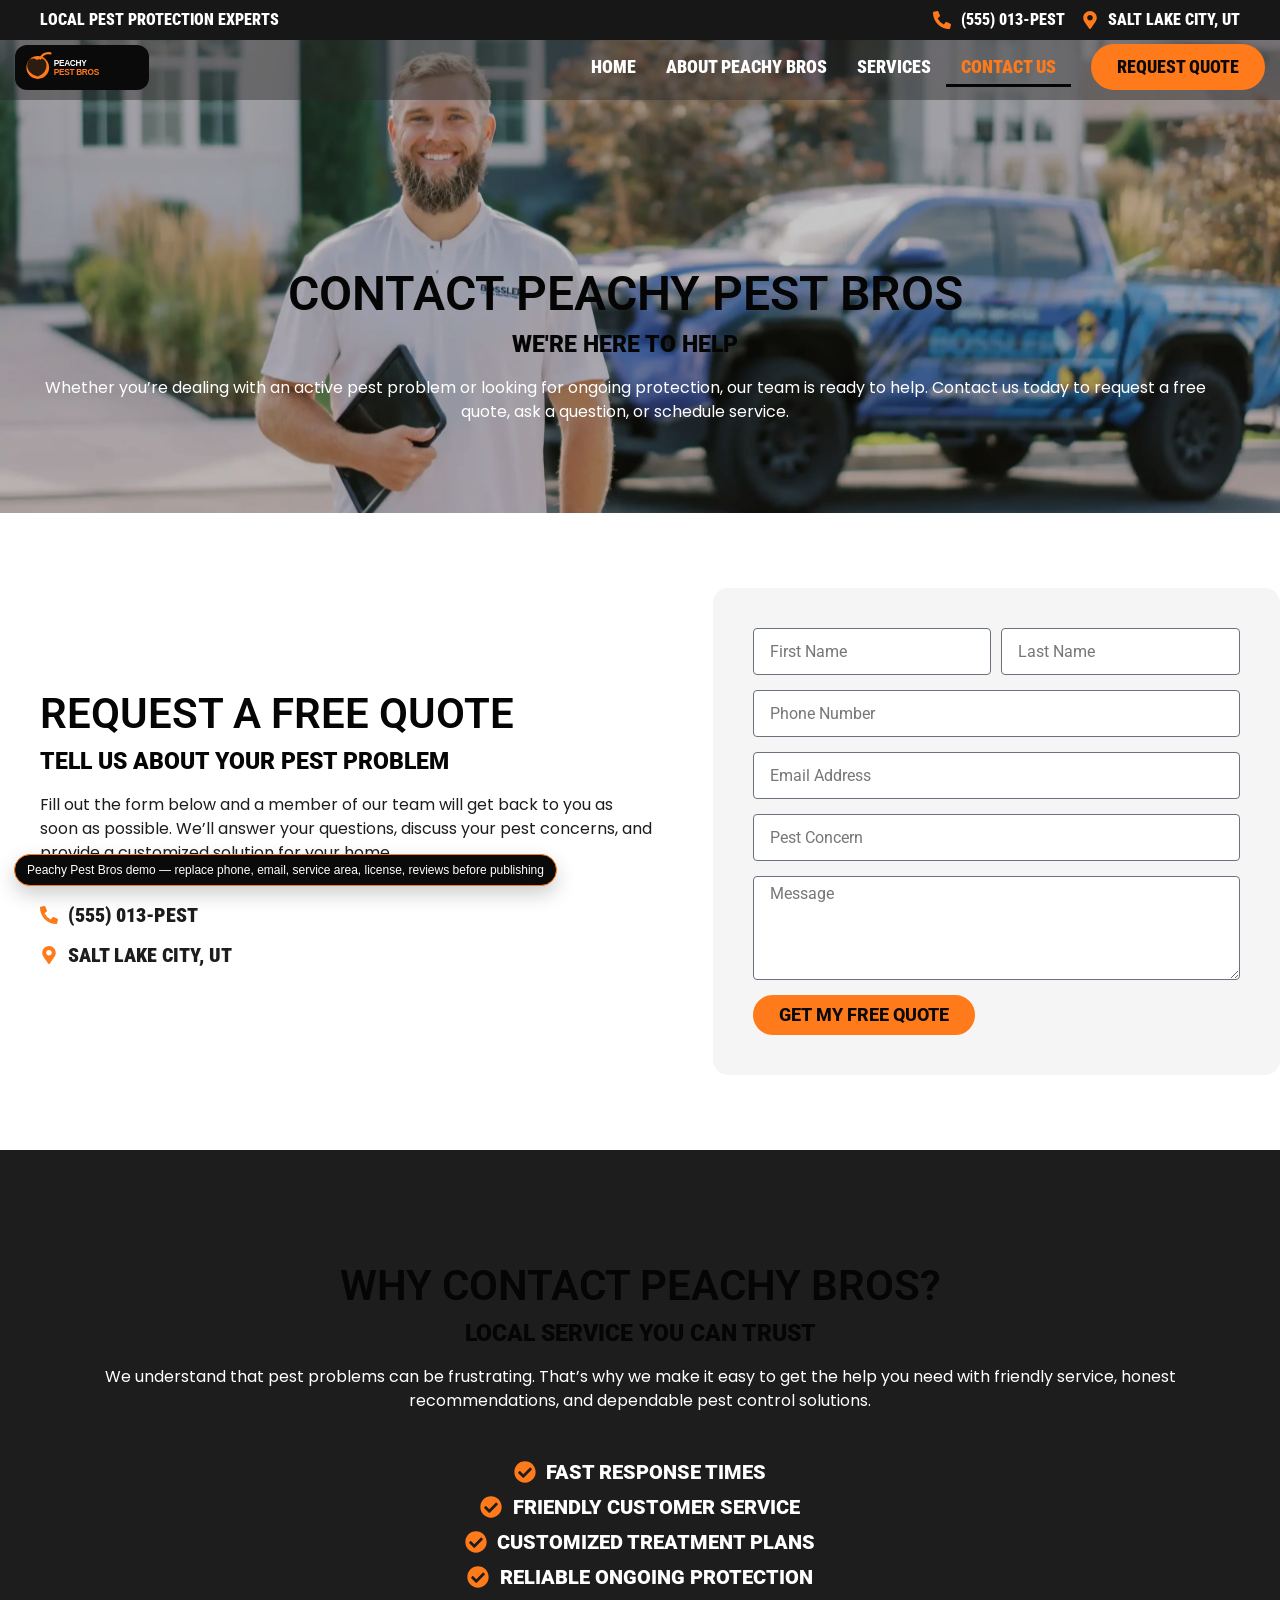
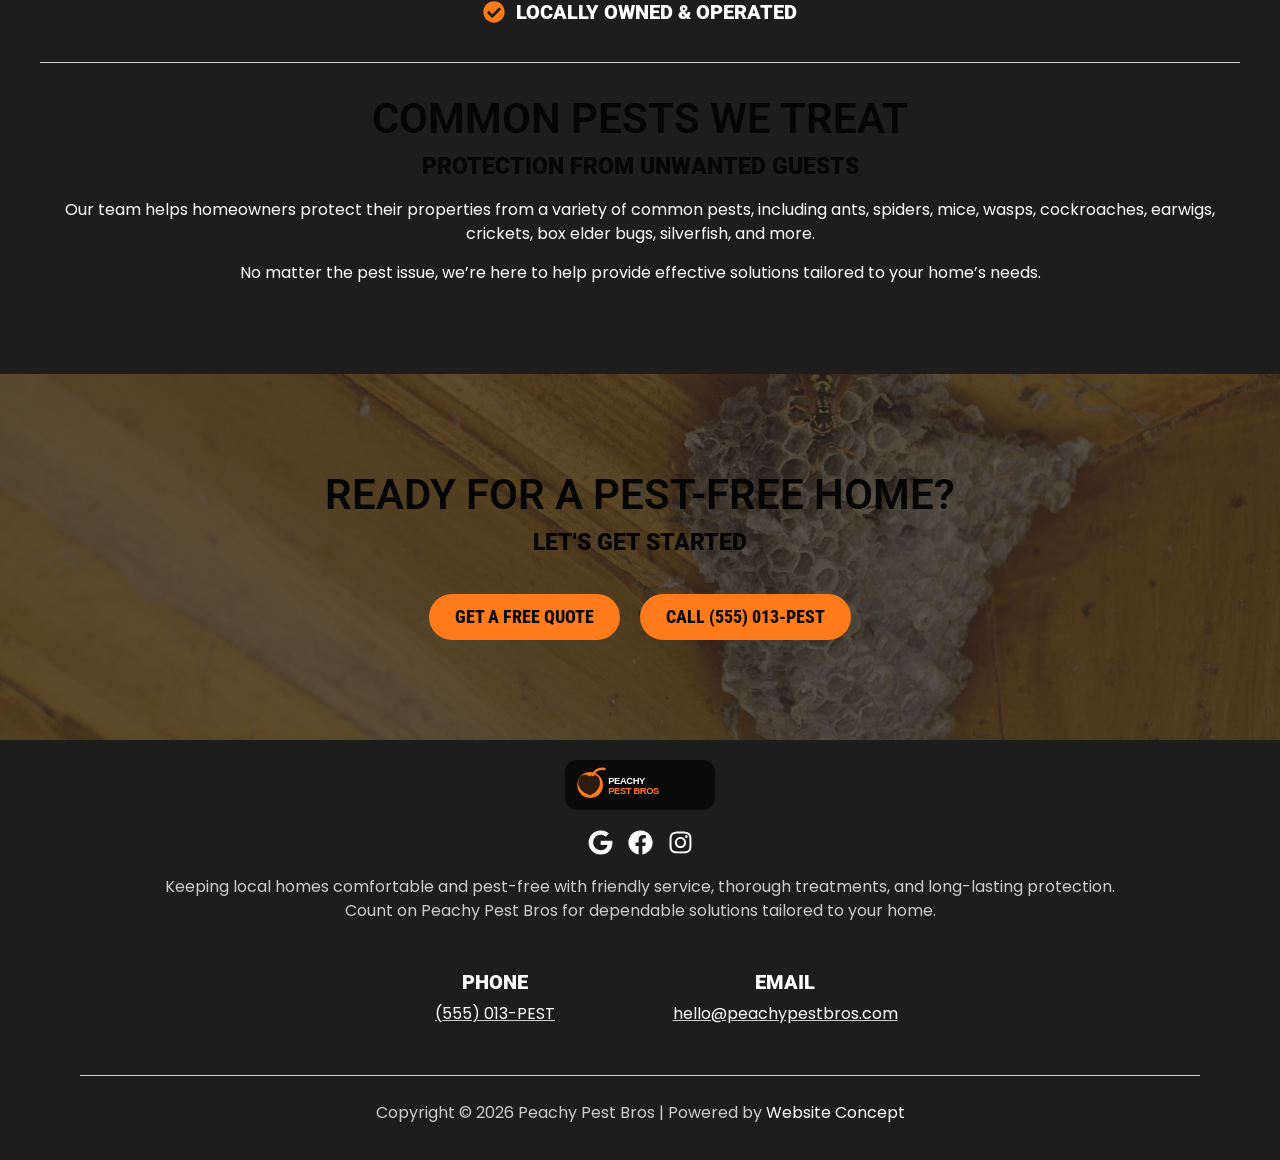
<file: contact/index.html>
<!doctype html>
<html lang="en-US">
<head>
	<meta charset="UTF-8">
	<meta name="viewport" content="width=device-width, initial-scale=1">
	<link rel="profile" href="https://gmpg.org/xfn/11">
	<title>Contact &#8211; Peachy Pest Bros</title>
<meta name='robots' content='max-image-preview:large' />
<link rel="alternate" type="application/rss+xml" title="Peachy Pest Bros &raquo; Feed" href="../feed/index.html" />
<link rel="alternate" type="application/rss+xml" title="Peachy Pest Bros &raquo; Comments Feed" href="../comments/feed/index.html" />
<link rel="alternate" title="oEmbed (JSON)" type="application/json+oembed" href="../wp-json/oembed/1.0/embed%3Furl=https:%252F%252Fpeachypestbros.com%252Fcontact%252F" />
<link rel="alternate" title="oEmbed (XML)" type="text/xml+oembed" href="../wp-json/oembed/1.0/embed%3Furl=https:%252F%252Fpeachypestbros.com%252Fcontact%252F&amp;format=xml" />
<style id="wp-img-auto-sizes-contain-inline-css">
img:is([sizes=auto i],[sizes^="auto," i]){contain-intrinsic-size:3000px 1500px}
/*# sourceURL=wp-img-auto-sizes-contain-inline-css */
</style>

<style id="wp-emoji-styles-inline-css">

	img.wp-smiley, img.emoji {
		display: inline !important;
		border: none !important;
		box-shadow: none !important;
		height: 1em !important;
		width: 1em !important;
		margin: 0 0.07em !important;
		vertical-align: -0.1em !important;
		background: none !important;
		padding: 0 !important;
	}
/*# sourceURL=wp-emoji-styles-inline-css */
</style>
<style id="global-styles-inline-css">
:root{--wp--preset--aspect-ratio--square: 1;--wp--preset--aspect-ratio--4-3: 4/3;--wp--preset--aspect-ratio--3-4: 3/4;--wp--preset--aspect-ratio--3-2: 3/2;--wp--preset--aspect-ratio--2-3: 2/3;--wp--preset--aspect-ratio--16-9: 16/9;--wp--preset--aspect-ratio--9-16: 9/16;--wp--preset--color--black: #0A0A0A;--wp--preset--color--cyan-bluish-gray: #abb8c3;--wp--preset--color--white: #ffffff;--wp--preset--color--pale-pink: #f78da7;--wp--preset--color--vivid-red: #cf2e2e;--wp--preset--color--luminous-vivid-orange: #ff6900;--wp--preset--color--luminous-vivid-amber: #fcb900;--wp--preset--color--light-green-cyan: #7bdcb5;--wp--preset--color--vivid-green-cyan: #00d084;--wp--preset--color--pale-cyan-blue: #8ed1fc;--wp--preset--color--vivid-cyan-blue: #0693e3;--wp--preset--color--vivid-purple: #9b51e0;--wp--preset--gradient--vivid-cyan-blue-to-vivid-purple: linear-gradient(135deg,rgb(6,147,227) 0%,rgb(155,81,224) 100%);--wp--preset--gradient--light-green-cyan-to-vivid-green-cyan: linear-gradient(135deg,rgb(122,220,180) 0%,rgb(0,208,130) 100%);--wp--preset--gradient--luminous-vivid-amber-to-luminous-vivid-orange: linear-gradient(135deg,rgb(252,185,0) 0%,rgb(255,105,0) 100%);--wp--preset--gradient--luminous-vivid-orange-to-vivid-red: linear-gradient(135deg,rgb(255,105,0) 0%,rgb(207,46,46) 100%);--wp--preset--gradient--very-light-gray-to-cyan-bluish-gray: linear-gradient(135deg,rgb(238,238,238) 0%,rgb(169,184,195) 100%);--wp--preset--gradient--cool-to-warm-spectrum: linear-gradient(135deg,rgb(74,234,220) 0%,rgb(151,120,209) 20%,rgb(207,42,186) 40%,rgb(238,44,130) 60%,rgb(251,105,98) 80%,rgb(254,248,76) 100%);--wp--preset--gradient--blush-light-purple: linear-gradient(135deg,rgb(255,206,236) 0%,rgb(152,150,240) 100%);--wp--preset--gradient--blush-bordeaux: linear-gradient(135deg,rgb(254,205,165) 0%,rgb(254,45,45) 50%,rgb(107,0,62) 100%);--wp--preset--gradient--luminous-dusk: linear-gradient(135deg,rgb(255,203,112) 0%,rgb(199,81,192) 50%,rgb(65,88,208) 100%);--wp--preset--gradient--pale-ocean: linear-gradient(135deg,rgb(255,245,203) 0%,rgb(182,227,212) 50%,rgb(51,167,181) 100%);--wp--preset--gradient--electric-grass: linear-gradient(135deg,rgb(202,248,128) 0%,rgb(113,206,126) 100%);--wp--preset--gradient--midnight: linear-gradient(135deg,rgb(2,3,129) 0%,rgb(40,116,252) 100%);--wp--preset--font-size--small: 13px;--wp--preset--font-size--medium: 20px;--wp--preset--font-size--large: 36px;--wp--preset--font-size--x-large: 42px;--wp--preset--spacing--20: 0.44rem;--wp--preset--spacing--30: 0.67rem;--wp--preset--spacing--40: 1rem;--wp--preset--spacing--50: 1.5rem;--wp--preset--spacing--60: 2.25rem;--wp--preset--spacing--70: 3.38rem;--wp--preset--spacing--80: 5.06rem;--wp--preset--shadow--natural: 6px 6px 9px rgba(0, 0, 0, 0.2);--wp--preset--shadow--deep: 12px 12px 50px rgba(0, 0, 0, 0.4);--wp--preset--shadow--sharp: 6px 6px 0px rgba(0, 0, 0, 0.2);--wp--preset--shadow--outlined: 6px 6px 0px -3px rgb(255, 255, 255), 6px 6px rgb(0, 0, 0);--wp--preset--shadow--crisp: 6px 6px 0px rgb(0, 0, 0);}.wp-block-button{--wp--preset--dimension--25: 25%;--wp--preset--dimension--50: 50%;--wp--preset--dimension--75: 75%;--wp--preset--dimension--100: 100%;}:root { --wp--style--global--content-size: 800px;--wp--style--global--wide-size: 1200px; }:where(body) { margin: 0; }.wp-site-blocks > .alignleft { float: left; margin-right: 2em; }.wp-site-blocks > .alignright { float: right; margin-left: 2em; }.wp-site-blocks > .aligncenter { justify-content: center; margin-left: auto; margin-right: auto; }:where(.wp-site-blocks) > * { margin-block-start: 24px; margin-block-end: 0; }:where(.wp-site-blocks) > :first-child { margin-block-start: 0; }:where(.wp-site-blocks) > :last-child { margin-block-end: 0; }:root { --wp--style--block-gap: 24px; }:root :where(.is-layout-flow) > :first-child{margin-block-start: 0;}:root :where(.is-layout-flow) > :last-child{margin-block-end: 0;}:root :where(.is-layout-flow) > *{margin-block-start: 24px;margin-block-end: 0;}:root :where(.is-layout-constrained) > :first-child{margin-block-start: 0;}:root :where(.is-layout-constrained) > :last-child{margin-block-end: 0;}:root :where(.is-layout-constrained) > *{margin-block-start: 24px;margin-block-end: 0;}:root :where(.is-layout-flex){gap: 24px;}:root :where(.is-layout-grid){gap: 24px;}.is-layout-flow > .alignleft{float: left;margin-inline-start: 0;margin-inline-end: 2em;}.is-layout-flow > .alignright{float: right;margin-inline-start: 2em;margin-inline-end: 0;}.is-layout-flow > .aligncenter{margin-left: auto !important;margin-right: auto !important;}.is-layout-constrained > .alignleft{float: left;margin-inline-start: 0;margin-inline-end: 2em;}.is-layout-constrained > .alignright{float: right;margin-inline-start: 2em;margin-inline-end: 0;}.is-layout-constrained > .aligncenter{margin-left: auto !important;margin-right: auto !important;}.is-layout-constrained > :where(:not(.alignleft):not(.alignright):not(.alignfull)){max-width: var(--wp--style--global--content-size);margin-left: auto !important;margin-right: auto !important;}.is-layout-constrained > .alignwide{max-width: var(--wp--style--global--wide-size);}body .is-layout-flex{display: flex;}.is-layout-flex{flex-wrap: wrap;align-items: center;}.is-layout-flex > :is(*, div){margin: 0;}body .is-layout-grid{display: grid;}.is-layout-grid > :is(*, div){margin: 0;}body{padding-top: 0px;padding-right: 0px;padding-bottom: 0px;padding-left: 0px;}:root :where(.wp-element-button, .wp-block-button__link){background-color: #32373c;border-width: 0;color: #fff;font-family: inherit;font-size: inherit;font-style: inherit;font-weight: inherit;letter-spacing: inherit;line-height: inherit;padding-top: calc(0.667em + 2px);padding-right: calc(1.333em + 2px);padding-bottom: calc(0.667em + 2px);padding-left: calc(1.333em + 2px);text-decoration: none;text-transform: inherit;}.has-black-color{color: var(--wp--preset--color--black) !important;}.has-cyan-bluish-gray-color{color: var(--wp--preset--color--cyan-bluish-gray) !important;}.has-white-color{color: var(--wp--preset--color--white) !important;}.has-pale-pink-color{color: var(--wp--preset--color--pale-pink) !important;}.has-vivid-red-color{color: var(--wp--preset--color--vivid-red) !important;}.has-luminous-vivid-orange-color{color: var(--wp--preset--color--luminous-vivid-orange) !important;}.has-luminous-vivid-amber-color{color: var(--wp--preset--color--luminous-vivid-amber) !important;}.has-light-green-cyan-color{color: var(--wp--preset--color--light-green-cyan) !important;}.has-vivid-green-cyan-color{color: var(--wp--preset--color--vivid-green-cyan) !important;}.has-pale-cyan-blue-color{color: var(--wp--preset--color--pale-cyan-blue) !important;}.has-vivid-cyan-blue-color{color: var(--wp--preset--color--vivid-cyan-blue) !important;}.has-vivid-purple-color{color: var(--wp--preset--color--vivid-purple) !important;}.has-black-background-color{background-color: var(--wp--preset--color--black) !important;}.has-cyan-bluish-gray-background-color{background-color: var(--wp--preset--color--cyan-bluish-gray) !important;}.has-white-background-color{background-color: var(--wp--preset--color--white) !important;}.has-pale-pink-background-color{background-color: var(--wp--preset--color--pale-pink) !important;}.has-vivid-red-background-color{background-color: var(--wp--preset--color--vivid-red) !important;}.has-luminous-vivid-orange-background-color{background-color: var(--wp--preset--color--luminous-vivid-orange) !important;}.has-luminous-vivid-amber-background-color{background-color: var(--wp--preset--color--luminous-vivid-amber) !important;}.has-light-green-cyan-background-color{background-color: var(--wp--preset--color--light-green-cyan) !important;}.has-vivid-green-cyan-background-color{background-color: var(--wp--preset--color--vivid-green-cyan) !important;}.has-pale-cyan-blue-background-color{background-color: var(--wp--preset--color--pale-cyan-blue) !important;}.has-vivid-cyan-blue-background-color{background-color: var(--wp--preset--color--vivid-cyan-blue) !important;}.has-vivid-purple-background-color{background-color: var(--wp--preset--color--vivid-purple) !important;}.has-black-border-color{border-color: var(--wp--preset--color--black) !important;}.has-cyan-bluish-gray-border-color{border-color: var(--wp--preset--color--cyan-bluish-gray) !important;}.has-white-border-color{border-color: var(--wp--preset--color--white) !important;}.has-pale-pink-border-color{border-color: var(--wp--preset--color--pale-pink) !important;}.has-vivid-red-border-color{border-color: var(--wp--preset--color--vivid-red) !important;}.has-luminous-vivid-orange-border-color{border-color: var(--wp--preset--color--luminous-vivid-orange) !important;}.has-luminous-vivid-amber-border-color{border-color: var(--wp--preset--color--luminous-vivid-amber) !important;}.has-light-green-cyan-border-color{border-color: var(--wp--preset--color--light-green-cyan) !important;}.has-vivid-green-cyan-border-color{border-color: var(--wp--preset--color--vivid-green-cyan) !important;}.has-pale-cyan-blue-border-color{border-color: var(--wp--preset--color--pale-cyan-blue) !important;}.has-vivid-cyan-blue-border-color{border-color: var(--wp--preset--color--vivid-cyan-blue) !important;}.has-vivid-purple-border-color{border-color: var(--wp--preset--color--vivid-purple) !important;}.has-vivid-cyan-blue-to-vivid-purple-gradient-background{background: var(--wp--preset--gradient--vivid-cyan-blue-to-vivid-purple) !important;}.has-light-green-cyan-to-vivid-green-cyan-gradient-background{background: var(--wp--preset--gradient--light-green-cyan-to-vivid-green-cyan) !important;}.has-luminous-vivid-amber-to-luminous-vivid-orange-gradient-background{background: var(--wp--preset--gradient--luminous-vivid-amber-to-luminous-vivid-orange) !important;}.has-luminous-vivid-orange-to-vivid-red-gradient-background{background: var(--wp--preset--gradient--luminous-vivid-orange-to-vivid-red) !important;}.has-very-light-gray-to-cyan-bluish-gray-gradient-background{background: var(--wp--preset--gradient--very-light-gray-to-cyan-bluish-gray) !important;}.has-cool-to-warm-spectrum-gradient-background{background: var(--wp--preset--gradient--cool-to-warm-spectrum) !important;}.has-blush-light-purple-gradient-background{background: var(--wp--preset--gradient--blush-light-purple) !important;}.has-blush-bordeaux-gradient-background{background: var(--wp--preset--gradient--blush-bordeaux) !important;}.has-luminous-dusk-gradient-background{background: var(--wp--preset--gradient--luminous-dusk) !important;}.has-pale-ocean-gradient-background{background: var(--wp--preset--gradient--pale-ocean) !important;}.has-electric-grass-gradient-background{background: var(--wp--preset--gradient--electric-grass) !important;}.has-midnight-gradient-background{background: var(--wp--preset--gradient--midnight) !important;}.has-small-font-size{font-size: var(--wp--preset--font-size--small) !important;}.has-medium-font-size{font-size: var(--wp--preset--font-size--medium) !important;}.has-large-font-size{font-size: var(--wp--preset--font-size--large) !important;}.has-x-large-font-size{font-size: var(--wp--preset--font-size--x-large) !important;}
:root :where(.wp-block-icon svg){width: 24px;}
:root :where(.wp-block-pullquote){font-size: 1.5em;line-height: 1.6;}
/*# sourceURL=global-styles-inline-css */
</style>
<link rel='stylesheet' id='hello-elementor-css' href='../wp-content/themes/hello-elementor/assets/css/reset.css%3Fver=3.5.1.css' media='all' />
<link rel='stylesheet' id='hello-elementor-theme-style-css' href='../wp-content/themes/hello-elementor/assets/css/theme.css%3Fver=3.5.1.css' media='all' />
<link rel='stylesheet' id='hello-elementor-header-footer-css' href='../wp-content/themes/hello-elementor/assets/css/header-footer.css%3Fver=3.5.1.css' media='all' />
<link rel='stylesheet' id='elementor-frontend-css' href='../wp-content/plugins/elementor/assets/css/frontend.min.css%3Fver=4.3.2.css' media='all' />
<style id="elementor-frontend-inline-css">
.e-heading-base a, .e-paragraph-base a { all: unset; cursor: pointer; }form[data-element_type="e-form"].form-state-success [data-element_type="e-form-success-message"],form[data-element_type="e-form"].form-state-error [data-element_type="e-form-error-message"]{ display: block; }.elementor-edit-mode [data-element_type="e-form-success-message"]:is(.elementor-element-editable, :has(.elementor-element-editable), :has(> .elementor-empty-view)),.elementor-edit-mode [data-element_type="e-form-error-message"]:is(.elementor-element-editable, :has(.elementor-element-editable), :has(> .elementor-empty-view)){ display: block; }.e-background-video { position: relative; overflow: hidden; }.e-background-video__media { position: absolute; inset: 0; width: 100%; height: 100%; object-fit: cover; pointer-events: none; z-index: 0; }.e-background-video__content { position: relative; z-index: 1; flex: 1 1 auto; }.elementor-edit-mode .e-background-video__content.e-atomic-element:has(> .elementor-empty-view) { display: flex; flex-direction: column; flex: 1 1 auto; min-height: 0; }.elementor-edit-mode .e-background-video__content.e-atomic-element:has(> .elementor-empty-view) > .elementor-empty-view.elementor-empty-view { position: relative; flex: 1 1 auto; min-height: 120px; height: auto; width: 100%; }.elementor-edit-mode .e-background-video__content.e-atomic-element:has(> .elementor-empty-view) > .elementor-empty-view > .elementor-first-add { position: absolute; inset: 0; width: 100%; height: 100%; }.e-background-video__controls { z-index: 2; }.e-background-video__play, .e-background-video__pause { appearance: none; -webkit-appearance: none; }.e-background-video.e-background-video--playing .e-background-video__play { display: none; }.e-background-video.e-background-video--paused .e-background-video__pause { display: none; }.e-background-video:not(.e-background-video--playing):not(.e-background-video--paused) .e-background-video__controls,.e-background-video:not(.e-background-video--playing):not(.e-background-video--paused) .e-background-video__play,.e-background-video:not(.e-background-video--playing):not(.e-background-video--paused) .e-background-video__pause { display: none; }.e-accordion-item-header-base { list-style: none; }.e-accordion-item-header-base::-webkit-details-marker { display: none; }.e-accordion-item-base { interpolate-size: allow-keywords; }.e-accordion-item-base::details-content {block-size: 0; overflow: hidden;transition: block-size .3s ease, content-visibility .3s ease allow-discrete;}.e-accordion-item-base[open]::details-content { block-size: auto; }.e-accordion-item-icon-base.e-accordion-item-icon-base .e-svg-base { width: auto; height: 100%; max-width: 100%; }.e-accordion-item-icon-base.e-accordion-item-icon-base .e-svg-base svg { width: auto !important; }.e-accordion-item-icon-base svg { transition: transform .3s ease; }.e-accordion-item-base[open] > summary .e-accordion-item-icon-base svg { transform: rotate(180deg); }
.e-form-textarea-base:not([data-resizable]) { resize: none; } .e-form-submit-button-base { cursor: pointer; box-sizing: border-box; }
/*# sourceURL=elementor-frontend-inline-css */
</style>
<link rel='stylesheet' id='elementor-post-10-css' href='../wp-content/uploads/elementor/css/post-10.css%3Fver=1790433644.css' media='all' />
<link rel='stylesheet' id='elementor-post-572-css' href='../wp-content/uploads/elementor/css/post-572.css%3Fver=1790433644.css' media='all' />
<link rel='stylesheet' id='widget-icon-list-css' href='../wp-content/plugins/elementor/assets/css/widget-icon-list.min.css%3Fver=4.3.2.css' media='all' />
<link rel='stylesheet' id='widget-image-css' href='../wp-content/plugins/elementor/assets/css/widget-image.min.css%3Fver=4.3.2.css' media='all' />
<link rel='stylesheet' id='widget-nav-menu-css' href='../wp-content/plugins/elementor-pro/assets/css/widget-nav-menu.min.css%3Fver=4.3.0.css' media='all' />
<link rel='stylesheet' id='e-sticky-css' href='../wp-content/plugins/elementor-pro/assets/css/modules/sticky.min.css%3Fver=4.3.0.css' media='all' />
<link rel='stylesheet' id='e-motion-fx-css' href='../wp-content/plugins/elementor-pro/assets/css/modules/motion-fx.min.css%3Fver=4.3.0.css' media='all' />
<link rel='stylesheet' id='e-animation-shrink-css' href='../wp-content/plugins/elementor/assets/lib/animations/styles/e-animation-shrink.min.css%3Fver=4.3.2.css' media='all' />
<link rel='stylesheet' id='widget-social-icons-css' href='../wp-content/plugins/elementor/assets/css/widget-social-icons.min.css%3Fver=4.3.2.css' media='all' />
<link rel='stylesheet' id='e-apple-webkit-css' href='../wp-content/plugins/elementor/assets/css/conditionals/apple-webkit.min.css%3Fver=4.3.2.css' media='all' />
<link rel='stylesheet' id='widget-divider-css' href='../wp-content/plugins/elementor/assets/css/widget-divider.min.css%3Fver=4.3.2.css' media='all' />
<link rel='stylesheet' id='widget-heading-css' href='../wp-content/plugins/elementor/assets/css/widget-heading.min.css%3Fver=4.3.2.css' media='all' />
<link rel='stylesheet' id='widget-form-css' href='../wp-content/plugins/elementor-pro/assets/css/widget-form.min.css%3Fver=4.3.0.css' media='all' />
<link rel='stylesheet' id='e-animation-fadeInRight-css' href='../wp-content/plugins/elementor/assets/lib/animations/styles/fadeInRight.min.css%3Fver=4.3.2.css' media='all' />
<link rel='stylesheet' id='e-animation-fadeInUp-css' href='../wp-content/plugins/elementor/assets/lib/animations/styles/fadeInUp.min.css%3Fver=4.3.2.css' media='all' />
<link rel='stylesheet' id='elementor-post-928-css' href='../wp-content/uploads/elementor/css/post-928.css%3Fver=1790456599.css' media='all' />
<link rel='stylesheet' id='base-desktop-css' href='../wp-content/uploads/elementor/css/base-desktop.css%3Fver=6ab7d96d0c15e.css' media='all' />
<link rel='stylesheet' id='base-mobile-css' href='../wp-content/uploads/elementor/css/base-mobile.css%3Fver=6ab7d96d0c15e.css' media='(max-width:767px)' />
<link rel='stylesheet' id='elementor-post-16-css' href='../wp-content/uploads/elementor/css/post-16.css%3Fver=1790433645.css' media='all' />
<link rel='stylesheet' id='elementor-post-236-css' href='../wp-content/uploads/elementor/css/post-236.css%3Fver=1790433645.css' media='all' />
<link rel='stylesheet' id='elementor-gf-roboto-css' href='https://fonts.googleapis.com/css?family=Roboto:100,100italic,200,200italic,300,300italic,400,400italic,500,500italic,600,600italic,700,700italic,800,800italic,900,900italic&#038;display=swap' media='all' />
<link rel='stylesheet' id='elementor-gf-robotoslab-css' href='https://fonts.googleapis.com/css?family=Roboto+Slab:100,100italic,200,200italic,300,300italic,400,400italic,500,500italic,600,600italic,700,700italic,800,800italic,900,900italic&#038;display=swap' media='all' />
<link rel='stylesheet' id='elementor-gf-robotocondensed-css' href='https://fonts.googleapis.com/css?family=Roboto+Condensed:100,100italic,200,200italic,300,300italic,400,400italic,500,500italic,600,600italic,700,700italic,800,800italic,900,900italic&#038;display=swap' media='all' />
<link rel='stylesheet' id='elementor-gf-poppins-css' href='https://fonts.googleapis.com/css?family=Poppins:100,100italic,200,200italic,300,300italic,400,400italic,500,500italic,600,600italic,700,700italic,800,800italic,900,900italic&#038;display=swap' media='all' />
<script id="jquery-core-js" src="../wp-includes/js/jquery/jquery.min.js%3Fver=3.7.1"></script>
<script id="jquery-migrate-js" src="../wp-includes/js/jquery/jquery-migrate.min.js%3Fver=3.4.1"></script>
<link rel="https://api.w.org/" href="../wp-json/index.html" /><link rel="alternate" title="JSON" type="application/json" href="../wp-json/wp/v2/pages/928" /><link rel="EditURI" type="application/rsd+xml" title="RSD" href="../xmlrpc.php%3Frsd" />
<meta name="generator" content="WordPress 7.1.2" />
<link rel="canonical" href="../index.html%3Fp=928.html" />
<link rel='shortlink' href='../index.html%3Fp=928.html' />
<meta name="generator" content="Elementor 4.3.2; features: e_font_icon_svg, additional_custom_breakpoints; settings: css_print_method-external, google_font-enabled, font_display-swap">
			<style>
				.e-con.e-parent:nth-of-type(n+4):not(.e-lazyloaded):not(.e-no-lazyload),
				.e-con.e-parent:nth-of-type(n+4):not(.e-lazyloaded):not(.e-no-lazyload) * {
					background-image: none !important;
				}
				@media screen and (max-height: 1024px) {
					.e-con.e-parent:nth-of-type(n+3):not(.e-lazyloaded):not(.e-no-lazyload),
					.e-con.e-parent:nth-of-type(n+3):not(.e-lazyloaded):not(.e-no-lazyload) * {
						background-image: none !important;
					}
				}
				@media screen and (max-height: 640px) {
					.e-con.e-parent:nth-of-type(n+2):not(.e-lazyloaded):not(.e-no-lazyload),
					.e-con.e-parent:nth-of-type(n+2):not(.e-lazyloaded):not(.e-no-lazyload) * {
						background-image: none !important;
					}
				}
			</style>
			<link rel="icon" href="../wp-content/uploads/2026/06/peachy-pest-bros-logo.svg" sizes="32x32" />
<link rel="icon" href="../wp-content/uploads/2026/06/peachy-pest-bros-logo.svg" sizes="192x192" />
<link rel="apple-touch-icon" href="../wp-content/uploads/2026/06/peachy-pest-bros-logo.svg" />
<meta name="msapplication-TileImage" content="https://peachypestbros.com/wp-content/uploads/2026/06/peachy-pest-bros-logo.svg" />
<style id="wp-custom-css">
/* Default header color */
.sticky-header {
  background-color: #27272770 !important;
  transition: background-color 0.3s ease;
}

/* Color after scroll */
.elementor-sticky--effects .sticky-header,
.sticky-header.elementor-sticky--effects {
  background-color: #272727E6 !important;
}
</style>

<!-- Peachy Pest Bros offline brand override -->
<style id="peachy-brand-override">
:root{--peachy-black:#050505;--peachy-charcoal:#171717;--peachy-gray:#2A2A2A;--peachy-orange:#FF7A1A;--peachy-soft:#FFF3EA;}
html,body{background:#fff!important;color:var(--peachy-black)!important;}
a{color:inherit;}
.elementor-button,.elementor-button-link,button,[type=submit],.wp-element-button{background:var(--peachy-orange)!important;border-color:var(--peachy-orange)!important;color:#0A0A0A!important;font-weight:800!important;border-radius:999px!important;}
.elementor-button:hover,.elementor-button-link:hover{filter:brightness(.94)!important;transform:translateY(-1px);}
.elementor-heading-title span, .elementor-icon, .elementor-icon-list-icon svg, .elementor-star-rating i, .elementor-star-full{color:var(--peachy-orange)!important;fill:var(--peachy-orange)!important;}
.elementor-heading-title{color:var(--peachy-black)!important;}
.elementor-nav-menu a:hover,.elementor-nav-menu .elementor-item-active{color:var(--peachy-orange)!important;}
.elementor-section, .e-con{--e-global-color-primary:var(--peachy-black)!important;--e-global-color-secondary:var(--peachy-charcoal)!important;--e-global-color-accent:var(--peachy-orange)!important;}
.e-con[style*='background'], section[style*='background']{background-color:inherit;}
.elementor-widget-container a[href^='tel'], .elementor-widget-container a[href^='mailto']{color:var(--peachy-orange)!important;}
header, .elementor-location-header, footer, .elementor-location-footer{background:#0A0A0A!important;color:#fff!important;}
header a, footer a, header .elementor-heading-title, footer .elementor-heading-title, header .elementor-icon-list-text, footer .elementor-icon-list-text{color:#fff!important;}
footer .elementor-widget-text-editor, footer p, footer span{color:rgba(255,255,255,.78)!important;}
.elementor-location-header .elementor-button, header .elementor-button{background:var(--peachy-orange)!important;color:#0A0A0A!important;}
.elementor-widget-image img[src*='peachy-pest-bros-logo.svg']{object-fit:contain!important;background:#0A0A0A!important;border-radius:12px!important;padding:4px!important;}
body:before{content:'Peachy Pest Bros demo — replace phone, email, service area, license, reviews before publishing';position:fixed;left:14px;bottom:14px;z-index:99999;background:#0A0A0A;color:#fff;border:1px solid #FF7A1A;border-radius:999px;padding:8px 12px;font:12px/1.2 Arial,sans-serif;box-shadow:0 8px 20px rgba(0,0,0,.2);}
@media(max-width:767px){body:before{left:8px;right:8px;text-align:center;border-radius:12px;}}
</style>
</head>
<body class="wp-singular page-template-default page page-id-928 wp-custom-logo wp-embed-responsive wp-theme-hello-elementor hello-elementor-default elementor-default elementor-kit-10 elementor-page elementor-page-928">


<a class="skip-link screen-reader-text" href="../index.html%3Fp=928.html#content">Skip to content</a>

		<header data-elementor-type="header" data-elementor-id="16" class="elementor elementor-16 elementor-location-header" data-elementor-post-type="elementor_library">
			<div class="elementor-element elementor-element-b99dfcf e-flex e-con-boxed e-con e-parent" data-id="b99dfcf" data-element_type="container" data-e-type="container" data-settings="{&quot;background_background&quot;:&quot;classic&quot;,&quot;position&quot;:&quot;absolute&quot;}">
					<div class="e-con-inner">
				<div class="elementor-element elementor-element-6191605 elementor-icon-list--layout-inline elementor-align-end elementor-mobile-align-center elementor-list-item-link-full_width elementor-widget elementor-widget-icon-list" data-id="6191605" data-element_type="widget" data-e-type="widget" data-widget_type="icon-list.default">
							<ul class="elementor-icon-list-items elementor-inline-items">
							<li class="elementor-icon-list-item elementor-inline-item">
											<a href="tel:(555)%20013-PEST" target="_blank">

												<span class="elementor-icon-list-icon">
							<svg aria-hidden="true" class="e-font-icon-svg e-fas-phone-alt" viewBox="0 0 512 512" xmlns="http://www.w3.org/2000/svg"><path d="M497.39 361.8l-112-48a24 24 0 0 0-28 6.9l-49.6 60.6A370.66 370.66 0 0 1 130.6 204.11l60.6-49.6a23.94 23.94 0 0 0 6.9-28l-48-112A24.16 24.16 0 0 0 122.6.61l-104 24A24 24 0 0 0 0 48c0 256.5 207.9 464 464 464a24 24 0 0 0 23.4-18.6l24-104a24.29 24.29 0 0 0-14.01-27.6z"></path></svg>						</span>
										<span class="elementor-icon-list-text">(555) 013-PEST</span>
											</a>
									</li>
								<li class="elementor-icon-list-item elementor-inline-item">
											<a href="../index.html%3Fp=928.html#" target="_blank">

												<span class="elementor-icon-list-icon">
							<svg aria-hidden="true" class="e-font-icon-svg e-fas-map-marker-alt" viewBox="0 0 384 512" xmlns="http://www.w3.org/2000/svg"><path d="M172.268 501.67C26.97 291.031 0 269.413 0 192 0 85.961 85.961 0 192 0s192 85.961 192 192c0 77.413-26.97 99.031-172.268 309.67-9.535 13.774-29.93 13.773-39.464 0zM192 272c44.183 0 80-35.817 80-80s-35.817-80-80-80-80 35.817-80 80 35.817 80 80 80z"></path></svg>						</span>
										<span class="elementor-icon-list-text">Salt Lake City, UT</span>
											</a>
									</li>
						</ul>
						</div>
				<div class="elementor-element elementor-element-ea64827 elementor-icon-list--layout-inline elementor-align-end elementor-hidden-mobile elementor-list-item-link-full_width elementor-widget elementor-widget-icon-list" data-id="ea64827" data-element_type="widget" data-e-type="widget" data-widget_type="icon-list.default">
							<ul class="elementor-icon-list-items elementor-inline-items">
							<li class="elementor-icon-list-item elementor-inline-item">
											<a href="tel:(555)%20013-PEST" target="_blank">

											<span class="elementor-icon-list-text">Local Pest Protection Experts</span>
											</a>
									</li>
						</ul>
						</div>
					</div>
				</div>
		<div class="elementor-element elementor-element-f23d60c elementor-hidden-mobile sticky-header e-flex e-con-boxed e-con e-parent" data-id="f23d60c" data-element_type="container" data-e-type="container" id="sticky-header" data-settings="{&quot;background_background&quot;:&quot;classic&quot;,&quot;position&quot;:&quot;absolute&quot;,&quot;motion_fx_motion_fx_scrolling&quot;:&quot;yes&quot;,&quot;sticky&quot;:&quot;top&quot;,&quot;sticky_on&quot;:[&quot;desktop&quot;,&quot;tablet&quot;],&quot;sticky_effects_offset&quot;:50,&quot;motion_fx_devices&quot;:[&quot;desktop&quot;,&quot;tablet&quot;,&quot;mobile&quot;],&quot;sticky_offset&quot;:0,&quot;sticky_anchor_link_offset&quot;:0}">
					<div class="e-con-inner">
				<div class="elementor-element elementor-element-43d4b59 elementor-widget elementor-widget-theme-site-logo elementor-widget-image" data-id="43d4b59" data-element_type="widget" data-e-type="widget" data-widget_type="theme-site-logo.default">
											<a href="../index.html">
			<img fetchpriority="high" width="983" height="1057" src="../wp-content/uploads/2026/06/peachy-pest-bros-logo.svg" class="attachment-full size-full wp-image-1005" alt="" srcset="../wp-content/uploads/2026/06/peachy-pest-bros-logo.svg 983w, ../wp-content/uploads/2026/06/peachy-pest-bros-logo.svg 279w, ../wp-content/uploads/2026/06/peachy-pest-bros-logo.svg 952w, ../wp-content/uploads/2026/06/peachy-pest-bros-logo.svg 768w" sizes="(max-width: 983px) 100vw, 983px" />				</a>
											</div>
		<div class="elementor-element elementor-element-1918d98 e-con-full e-flex e-con e-child" data-id="1918d98" data-element_type="container" data-e-type="container">
				<div class="elementor-element elementor-element-145c4c1 elementor-nav-menu--dropdown-none elementor-hidden-tablet elementor-hidden-mobile elementor-widget elementor-widget-nav-menu" data-id="145c4c1" data-element_type="widget" data-e-type="widget" data-settings="{&quot;layout&quot;:&quot;horizontal&quot;,&quot;submenu_icon&quot;:{&quot;value&quot;:&quot;&lt;svg aria-hidden=\&quot;true\&quot; class=\&quot;e-font-icon-svg e-fas-caret-down\&quot; viewBox=\&quot;0 0 320 512\&quot; xmlns=\&quot;http:\/\/www.w3.org\/2000\/svg\&quot;&gt;&lt;path d=\&quot;M31.3 192h257.3c17.8 0 26.7 21.5 14.1 34.1L174.1 354.8c-7.8 7.8-20.5 7.8-28.3 0L17.2 226.1C4.6 213.5 13.5 192 31.3 192z\&quot;&gt;&lt;\/path&gt;&lt;\/svg&gt;&quot;,&quot;library&quot;:&quot;fa-solid&quot;}}" data-widget_type="nav-menu.default">
								<nav aria-label="Menu" class="elementor-nav-menu--main elementor-nav-menu__container elementor-nav-menu--layout-horizontal e--pointer-underline e--animation-fade">
				<ul id="menu-1-145c4c1" class="elementor-nav-menu"><li class="menu-item menu-item-type-post_type menu-item-object-page menu-item-home menu-item-25"><a href="../index.html" class="elementor-item">Home</a></li>
<li class="menu-item menu-item-type-post_type menu-item-object-page menu-item-451"><a href="../index.html%3Fp=428.html" class="elementor-item">About Peachy Bros</a></li>
<li class="menu-item menu-item-type-post_type menu-item-object-page menu-item-883"><a href="../index.html%3Fp=872.html" class="elementor-item">Services</a></li>
<li class="menu-item menu-item-type-post_type menu-item-object-page current-menu-item page_item page-item-928 current_page_item menu-item-939"><a href="../index.html%3Fp=928.html" aria-current="page" class="elementor-item elementor-item-active">Contact Us</a></li>
</ul>			</nav>
						<nav class="elementor-nav-menu--dropdown elementor-nav-menu__container" aria-hidden="true">
				<ul id="menu-2-145c4c1" class="elementor-nav-menu"><li class="menu-item menu-item-type-post_type menu-item-object-page menu-item-home menu-item-25"><a href="../index.html" class="elementor-item" tabindex="-1">Home</a></li>
<li class="menu-item menu-item-type-post_type menu-item-object-page menu-item-451"><a href="../index.html%3Fp=428.html" class="elementor-item" tabindex="-1">About Peachy Bros</a></li>
<li class="menu-item menu-item-type-post_type menu-item-object-page menu-item-883"><a href="../index.html%3Fp=872.html" class="elementor-item" tabindex="-1">Services</a></li>
<li class="menu-item menu-item-type-post_type menu-item-object-page current-menu-item page_item page-item-928 current_page_item menu-item-939"><a href="../index.html%3Fp=928.html" aria-current="page" class="elementor-item elementor-item-active" tabindex="-1">Contact Us</a></li>
</ul>			</nav>
						</div>
				<div class="elementor-element elementor-element-be974f1 elementor-hidden-desktop elementor-view-default elementor-widget elementor-widget-icon" data-id="be974f1" data-element_type="widget" data-e-type="widget" data-widget_type="icon.default">
							<div class="elementor-icon-wrapper">
			<a class="elementor-icon" href="../index.html%3Fp=928.html#elementor-action%3Aaction%3Dpopup%3Aopen%26settings%3DeyJpZCI6IjU3MiIsInRvZ2dsZSI6ZmFsc2V9">
			<svg aria-hidden="true" class="e-font-icon-svg e-fas-align-justify" viewBox="0 0 448 512" xmlns="http://www.w3.org/2000/svg"><path d="M432 416H16a16 16 0 0 0-16 16v32a16 16 0 0 0 16 16h416a16 16 0 0 0 16-16v-32a16 16 0 0 0-16-16zm0-128H16a16 16 0 0 0-16 16v32a16 16 0 0 0 16 16h416a16 16 0 0 0 16-16v-32a16 16 0 0 0-16-16zm0-128H16a16 16 0 0 0-16 16v32a16 16 0 0 0 16 16h416a16 16 0 0 0 16-16v-32a16 16 0 0 0-16-16zm0-128H16A16 16 0 0 0 0 48v32a16 16 0 0 0 16 16h416a16 16 0 0 0 16-16V48a16 16 0 0 0-16-16z"></path></svg>			</a>
		</div>
						</div>
				<div class="elementor-element elementor-element-12f5c26 elementor-widget elementor-widget-button" data-id="12f5c26" data-element_type="widget" data-e-type="widget" data-widget_type="button.default">
										<a class="elementor-button elementor-button-link elementor-size-sm" href="../contact.html#quote">
						<span class="elementor-button-content-wrapper">
									<span class="elementor-button-text">REQUEST QUOTE</span>
					</span>
					</a>
								</div>
				</div>
					</div>
				</div>
		<div class="elementor-element elementor-element-aaee60f elementor-hidden-desktop elementor-hidden-tablet sticky-header e-flex e-con-boxed e-con e-parent" data-id="aaee60f" data-element_type="container" data-e-type="container" id="sticky-header" data-settings="{&quot;background_background&quot;:&quot;classic&quot;,&quot;position&quot;:&quot;absolute&quot;,&quot;sticky&quot;:&quot;top&quot;,&quot;sticky_effects_offset&quot;:50,&quot;sticky_on&quot;:[&quot;desktop&quot;,&quot;tablet&quot;,&quot;mobile&quot;],&quot;sticky_offset&quot;:0,&quot;sticky_anchor_link_offset&quot;:0}">
					<div class="e-con-inner">
		<div class="elementor-element elementor-element-9baa401 e-grid e-con-full e-con e-child" data-id="9baa401" data-element_type="container" data-e-type="container">
		<div class="elementor-element elementor-element-8f32711 e-con-full e-flex e-con e-child" data-id="8f32711" data-element_type="container" data-e-type="container">
				<div class="elementor-element elementor-element-550d807 elementor-widget elementor-widget-theme-site-logo elementor-widget-image" data-id="550d807" data-element_type="widget" data-e-type="widget" data-widget_type="theme-site-logo.default">
											<a href="../index.html">
			<img fetchpriority="high" width="983" height="1057" src="../wp-content/uploads/2026/06/peachy-pest-bros-logo.svg" class="attachment-full size-full wp-image-1005" alt="" srcset="../wp-content/uploads/2026/06/peachy-pest-bros-logo.svg 983w, ../wp-content/uploads/2026/06/peachy-pest-bros-logo.svg 279w, ../wp-content/uploads/2026/06/peachy-pest-bros-logo.svg 952w, ../wp-content/uploads/2026/06/peachy-pest-bros-logo.svg 768w" sizes="(max-width: 983px) 100vw, 983px" />				</a>
											</div>
				</div>
		<div class="elementor-element elementor-element-acb08f7 e-con-full e-flex e-con e-child" data-id="acb08f7" data-element_type="container" data-e-type="container">
				<div class="elementor-element elementor-element-6fcb91a elementor-hidden-desktop elementor-view-default elementor-widget elementor-widget-icon" data-id="6fcb91a" data-element_type="widget" data-e-type="widget" data-widget_type="icon.default">
							<div class="elementor-icon-wrapper">
			<a class="elementor-icon" href="../index.html%3Fp=928.html#elementor-action%3Aaction%3Dpopup%3Aopen%26settings%3DeyJpZCI6IjU3MiIsInRvZ2dsZSI6ZmFsc2V9">
			<svg aria-hidden="true" class="e-font-icon-svg e-fas-align-justify" viewBox="0 0 448 512" xmlns="http://www.w3.org/2000/svg"><path d="M432 416H16a16 16 0 0 0-16 16v32a16 16 0 0 0 16 16h416a16 16 0 0 0 16-16v-32a16 16 0 0 0-16-16zm0-128H16a16 16 0 0 0-16 16v32a16 16 0 0 0 16 16h416a16 16 0 0 0 16-16v-32a16 16 0 0 0-16-16zm0-128H16a16 16 0 0 0-16 16v32a16 16 0 0 0 16 16h416a16 16 0 0 0 16-16v-32a16 16 0 0 0-16-16zm0-128H16A16 16 0 0 0 0 48v32a16 16 0 0 0 16 16h416a16 16 0 0 0 16-16V48a16 16 0 0 0-16-16z"></path></svg>			</a>
		</div>
						</div>
				</div>
				</div>
					</div>
				</div>
				</header>
		
<main id="content" class="site-main post-928 page type-page status-publish hentry">

	
	<div class="page-content">
				<div data-elementor-type="wp-post" data-elementor-id="928" class="elementor elementor-928" data-elementor-post-type="page">
				<div class="elementor-element elementor-element-121f7fa e-flex e-con-boxed e-con e-parent" data-id="121f7fa" data-element_type="container" data-e-type="container" data-settings="{&quot;background_background&quot;:&quot;classic&quot;}">
					<div class="e-con-inner">
		<div class="elementor-element elementor-element-aa20900 e-con-full quote e-flex e-con e-child" data-id="aa20900" data-element_type="container" data-e-type="container" id="quote">
				<div class="elementor-element elementor-element-fe627e5 elementor-widget elementor-widget-heading" data-id="fe627e5" data-element_type="widget" data-e-type="widget" data-widget_type="heading.default">
					<h1 class="elementor-heading-title elementor-size-default">Contact Peachy Pest Bros</h1>				</div>
				<div class="elementor-element elementor-element-e1c8a5b elementor-widget elementor-widget-heading" data-id="e1c8a5b" data-element_type="widget" data-e-type="widget" data-widget_type="heading.default">
					<h2 class="elementor-heading-title elementor-size-default">We're Here to Help</h2>				</div>
				<div class="elementor-element elementor-element-441f31c elementor-widget elementor-widget-text-editor" data-id="441f31c" data-element_type="widget" data-e-type="widget" data-widget_type="text-editor.default">
									<p>Whether you&#8217;re dealing with an active pest problem or looking for ongoing protection, our team is ready to help. Contact us today to request a free quote, ask a question, or schedule service.</p>								</div>
				</div>
					</div>
				</div>
		<div class="elementor-element elementor-element-02cdd75 e-flex e-con-boxed e-con e-parent" data-id="02cdd75" data-element_type="container" data-e-type="container">
					<div class="e-con-inner">
		<div class="elementor-element elementor-element-80a44c4 e-con-full e-flex elementor-invisible e-con e-child" data-id="80a44c4" data-element_type="container" data-e-type="container" data-settings="{&quot;background_background&quot;:&quot;classic&quot;,&quot;animation&quot;:&quot;fadeInRight&quot;}">
				<div class="elementor-element elementor-element-08a6138 elementor-button-align-start elementor-widget elementor-widget-form" data-id="08a6138" data-element_type="widget" data-e-type="widget" data-settings="{&quot;step_next_label&quot;:&quot;Next&quot;,&quot;step_previous_label&quot;:&quot;Previous&quot;,&quot;button_width&quot;:&quot;100&quot;,&quot;step_type&quot;:&quot;number_text&quot;,&quot;step_icon_shape&quot;:&quot;circle&quot;}" data-widget_type="form.default">
							<form class="elementor-form" method="post" name="New Form" aria-label="New Form">
			<input type="hidden" name="post_id" value="928"/>
			<input type="hidden" name="form_id" value="08a6138"/>
			<input type="hidden" name="referer_title" value="Contact" />

							<input type="hidden" name="queried_id" value="928"/>
			
			<div class="elementor-form-fields-wrapper elementor-labels-">
								<div class="elementor-field-type-text elementor-field-group elementor-column elementor-field-group-name elementor-col-50 elementor-field-required">
												<label for="form-field-name" class="elementor-field-label elementor-screen-only">
								First Name							</label>
														<input size="1" type="text" name="form_fields[name]" id="form-field-name" class="elementor-field elementor-size-md  elementor-field-textual" placeholder="First Name" required="required">
											</div>
								<div class="elementor-field-type-text elementor-field-group elementor-column elementor-field-group-field_de2430f elementor-col-50 elementor-field-required">
												<label for="form-field-field_de2430f" class="elementor-field-label elementor-screen-only">
								Last Name							</label>
														<input size="1" type="text" name="form_fields[field_de2430f]" id="form-field-field_de2430f" class="elementor-field elementor-size-md  elementor-field-textual" placeholder="Last Name" required="required">
											</div>
								<div class="elementor-field-type-tel elementor-field-group elementor-column elementor-field-group-email elementor-col-100 elementor-field-required">
												<label for="form-field-email" class="elementor-field-label elementor-screen-only">
								Phone Number							</label>
								<input size="1" type="tel" name="form_fields[email]" id="form-field-email" class="elementor-field elementor-size-md  elementor-field-textual" placeholder="Phone Number" required="required" pattern="[0-9()#&amp;+*-=.]+" title="Only numbers and phone characters (#, -, *, etc) are accepted.">

						</div>
								<div class="elementor-field-type-email elementor-field-group elementor-column elementor-field-group-field_c463a09 elementor-col-100 elementor-field-required">
												<label for="form-field-field_c463a09" class="elementor-field-label elementor-screen-only">
								Email Address							</label>
														<input size="1" type="email" name="form_fields[field_c463a09]" id="form-field-field_c463a09" class="elementor-field elementor-size-md  elementor-field-textual" placeholder="Email Address" required="required">
											</div>
								<div class="elementor-field-type-text elementor-field-group elementor-column elementor-field-group-field_5ce6203 elementor-col-100 elementor-field-required">
												<label for="form-field-field_5ce6203" class="elementor-field-label elementor-screen-only">
								Pest Concern							</label>
														<input size="1" type="text" name="form_fields[field_5ce6203]" id="form-field-field_5ce6203" class="elementor-field elementor-size-md  elementor-field-textual" placeholder="Pest Concern" required="required">
											</div>
								<div class="elementor-field-type-textarea elementor-field-group elementor-column elementor-field-group-message elementor-col-100">
												<label for="form-field-message" class="elementor-field-label elementor-screen-only">
								Message							</label>
						<textarea class="elementor-field-textual elementor-field  elementor-size-md" name="form_fields[message]" id="form-field-message" rows="4" placeholder="Message"></textarea>				</div>
								<div class="elementor-field-group elementor-column elementor-field-type-submit elementor-col-100 e-form__buttons">
					<button class="elementor-button elementor-size-sm" type="submit">
						<span class="elementor-button-content-wrapper">
																						<span class="elementor-button-text">Get My Free Quote</span>
													</span>
					</button>
				</div>
			</div>
		</form>
						</div>
				</div>
		<div class="elementor-element elementor-element-7734b6f e-con-full e-flex e-con e-child" data-id="7734b6f" data-element_type="container" data-e-type="container">
		<div class="elementor-element elementor-element-d68fa51 e-con-full e-flex elementor-invisible e-con e-child" data-id="d68fa51" data-element_type="container" data-e-type="container" data-settings="{&quot;animation&quot;:&quot;fadeInUp&quot;}">
				<div class="elementor-element elementor-element-981d50d elementor-widget elementor-widget-heading" data-id="981d50d" data-element_type="widget" data-e-type="widget" data-widget_type="heading.default">
					<h2 class="elementor-heading-title elementor-size-default">Request a Free Quote</h2>				</div>
				<div class="elementor-element elementor-element-6f4faf3 elementor-widget elementor-widget-heading" data-id="6f4faf3" data-element_type="widget" data-e-type="widget" data-widget_type="heading.default">
					<h2 class="elementor-heading-title elementor-size-default">Tell Us About Your Pest Problem</h2>				</div>
				<div class="elementor-element elementor-element-9d628f9 elementor-widget elementor-widget-text-editor" data-id="9d628f9" data-element_type="widget" data-e-type="widget" data-widget_type="text-editor.default">
									<p>Fill out the form below and a member of our team will get back to you as soon as possible. We&#8217;ll answer your questions, discuss your pest concerns, and provide a customized solution for your home.</p>								</div>
				</div>
				<div class="elementor-element elementor-element-0dbd073 elementor-align-start elementor-mobile-align-center elementor-tablet-align-center elementor-icon-list--layout-traditional elementor-list-item-link-full_width elementor-invisible elementor-widget elementor-widget-icon-list" data-id="0dbd073" data-element_type="widget" data-e-type="widget" data-settings="{&quot;_animation&quot;:&quot;fadeInUp&quot;,&quot;_animation_delay&quot;:500}" data-widget_type="icon-list.default">
							<ul class="elementor-icon-list-items">
							<li class="elementor-icon-list-item">
											<a href="tel:(555)%20013-PEST" target="_blank">

												<span class="elementor-icon-list-icon">
							<svg aria-hidden="true" class="e-font-icon-svg e-fas-phone-alt" viewBox="0 0 512 512" xmlns="http://www.w3.org/2000/svg"><path d="M497.39 361.8l-112-48a24 24 0 0 0-28 6.9l-49.6 60.6A370.66 370.66 0 0 1 130.6 204.11l60.6-49.6a23.94 23.94 0 0 0 6.9-28l-48-112A24.16 24.16 0 0 0 122.6.61l-104 24A24 24 0 0 0 0 48c0 256.5 207.9 464 464 464a24 24 0 0 0 23.4-18.6l24-104a24.29 24.29 0 0 0-14.01-27.6z"></path></svg>						</span>
										<span class="elementor-icon-list-text">(555) 013-PEST</span>
											</a>
									</li>
								<li class="elementor-icon-list-item">
											<a href="../index.html%3Fp=928.html#" target="_blank">

												<span class="elementor-icon-list-icon">
							<svg aria-hidden="true" class="e-font-icon-svg e-fas-map-marker-alt" viewBox="0 0 384 512" xmlns="http://www.w3.org/2000/svg"><path d="M172.268 501.67C26.97 291.031 0 269.413 0 192 0 85.961 85.961 0 192 0s192 85.961 192 192c0 77.413-26.97 99.031-172.268 309.67-9.535 13.774-29.93 13.773-39.464 0zM192 272c44.183 0 80-35.817 80-80s-35.817-80-80-80-80 35.817-80 80 35.817 80 80 80z"></path></svg>						</span>
										<span class="elementor-icon-list-text">Salt Lake City, UT</span>
											</a>
									</li>
						</ul>
						</div>
				</div>
					</div>
				</div>
		<div class="elementor-element elementor-element-8f3c942 e-flex e-con-boxed e-con e-parent" data-id="8f3c942" data-element_type="container" data-e-type="container" data-settings="{&quot;background_background&quot;:&quot;classic&quot;}">
					<div class="e-con-inner">
		<div class="elementor-element elementor-element-2051d99 e-con-full e-flex elementor-invisible e-con e-child" data-id="2051d99" data-element_type="container" data-e-type="container" data-settings="{&quot;animation&quot;:&quot;fadeInUp&quot;}">
				<div class="elementor-element elementor-element-e4c9bef elementor-widget elementor-widget-heading" data-id="e4c9bef" data-element_type="widget" data-e-type="widget" data-widget_type="heading.default">
					<h2 class="elementor-heading-title elementor-size-default">Why Contact Peachy Bros?</h2>				</div>
				<div class="elementor-element elementor-element-aa738a6 elementor-widget elementor-widget-heading" data-id="aa738a6" data-element_type="widget" data-e-type="widget" data-widget_type="heading.default">
					<h2 class="elementor-heading-title elementor-size-default">Local Service You Can Trust</h2>				</div>
				<div class="elementor-element elementor-element-5196a4e elementor-widget__width-initial elementor-widget elementor-widget-text-editor" data-id="5196a4e" data-element_type="widget" data-e-type="widget" data-widget_type="text-editor.default">
									<p>We understand that pest problems can be frustrating. That&#8217;s why we make it easy to get the help you need with friendly service, honest recommendations, and dependable pest control solutions.</p>								</div>
				<div class="elementor-element elementor-element-72cbaa0 elementor-mobile-align-center elementor-hidden-mobile elementor-align-center elementor-icon-list--layout-traditional elementor-list-item-link-full_width elementor-invisible elementor-widget elementor-widget-icon-list" data-id="72cbaa0" data-element_type="widget" data-e-type="widget" data-settings="{&quot;_animation&quot;:&quot;fadeInUp&quot;}" data-widget_type="icon-list.default">
							<ul class="elementor-icon-list-items">
							<li class="elementor-icon-list-item">
											<span class="elementor-icon-list-icon">
							<svg aria-hidden="true" class="e-font-icon-svg e-fas-check-circle" viewBox="0 0 512 512" xmlns="http://www.w3.org/2000/svg"><path d="M504 256c0 136.967-111.033 248-248 248S8 392.967 8 256 119.033 8 256 8s248 111.033 248 248zM227.314 387.314l184-184c6.248-6.248 6.248-16.379 0-22.627l-22.627-22.627c-6.248-6.249-16.379-6.249-22.628 0L216 308.118l-70.059-70.059c-6.248-6.248-16.379-6.248-22.628 0l-22.627 22.627c-6.248 6.248-6.248 16.379 0 22.627l104 104c6.249 6.249 16.379 6.249 22.628.001z"></path></svg>						</span>
										<span class="elementor-icon-list-text">Fast Response Times</span>
									</li>
								<li class="elementor-icon-list-item">
											<span class="elementor-icon-list-icon">
							<svg aria-hidden="true" class="e-font-icon-svg e-fas-check-circle" viewBox="0 0 512 512" xmlns="http://www.w3.org/2000/svg"><path d="M504 256c0 136.967-111.033 248-248 248S8 392.967 8 256 119.033 8 256 8s248 111.033 248 248zM227.314 387.314l184-184c6.248-6.248 6.248-16.379 0-22.627l-22.627-22.627c-6.248-6.249-16.379-6.249-22.628 0L216 308.118l-70.059-70.059c-6.248-6.248-16.379-6.248-22.628 0l-22.627 22.627c-6.248 6.248-6.248 16.379 0 22.627l104 104c6.249 6.249 16.379 6.249 22.628.001z"></path></svg>						</span>
										<span class="elementor-icon-list-text">Friendly Customer Service</span>
									</li>
								<li class="elementor-icon-list-item">
											<span class="elementor-icon-list-icon">
							<svg aria-hidden="true" class="e-font-icon-svg e-fas-check-circle" viewBox="0 0 512 512" xmlns="http://www.w3.org/2000/svg"><path d="M504 256c0 136.967-111.033 248-248 248S8 392.967 8 256 119.033 8 256 8s248 111.033 248 248zM227.314 387.314l184-184c6.248-6.248 6.248-16.379 0-22.627l-22.627-22.627c-6.248-6.249-16.379-6.249-22.628 0L216 308.118l-70.059-70.059c-6.248-6.248-16.379-6.248-22.628 0l-22.627 22.627c-6.248 6.248-6.248 16.379 0 22.627l104 104c6.249 6.249 16.379 6.249 22.628.001z"></path></svg>						</span>
										<span class="elementor-icon-list-text">Customized Treatment Plans</span>
									</li>
								<li class="elementor-icon-list-item">
											<span class="elementor-icon-list-icon">
							<svg aria-hidden="true" class="e-font-icon-svg e-fas-check-circle" viewBox="0 0 512 512" xmlns="http://www.w3.org/2000/svg"><path d="M504 256c0 136.967-111.033 248-248 248S8 392.967 8 256 119.033 8 256 8s248 111.033 248 248zM227.314 387.314l184-184c6.248-6.248 6.248-16.379 0-22.627l-22.627-22.627c-6.248-6.249-16.379-6.249-22.628 0L216 308.118l-70.059-70.059c-6.248-6.248-16.379-6.248-22.628 0l-22.627 22.627c-6.248 6.248-6.248 16.379 0 22.627l104 104c6.249 6.249 16.379 6.249 22.628.001z"></path></svg>						</span>
										<span class="elementor-icon-list-text">Reliable Ongoing Protection</span>
									</li>
								<li class="elementor-icon-list-item">
											<span class="elementor-icon-list-icon">
							<svg aria-hidden="true" class="e-font-icon-svg e-fas-check-circle" viewBox="0 0 512 512" xmlns="http://www.w3.org/2000/svg"><path d="M504 256c0 136.967-111.033 248-248 248S8 392.967 8 256 119.033 8 256 8s248 111.033 248 248zM227.314 387.314l184-184c6.248-6.248 6.248-16.379 0-22.627l-22.627-22.627c-6.248-6.249-16.379-6.249-22.628 0L216 308.118l-70.059-70.059c-6.248-6.248-16.379-6.248-22.628 0l-22.627 22.627c-6.248 6.248-6.248 16.379 0 22.627l104 104c6.249 6.249 16.379 6.249 22.628.001z"></path></svg>						</span>
										<span class="elementor-icon-list-text">Locally Owned &amp; Operated</span>
									</li>
						</ul>
						</div>
				<div class="elementor-element elementor-element-a02029d elementor-widget-divider--view-line elementor-widget elementor-widget-divider" data-id="a02029d" data-element_type="widget" data-e-type="widget" data-widget_type="divider.default">
							<div class="elementor-divider">
			<span class="elementor-divider-separator">
						</span>
		</div>
						</div>
				<div class="elementor-element elementor-element-dfe5f4e elementor-widget elementor-widget-heading" data-id="dfe5f4e" data-element_type="widget" data-e-type="widget" data-widget_type="heading.default">
					<h2 class="elementor-heading-title elementor-size-default">Common Pests We Treat</h2>				</div>
				<div class="elementor-element elementor-element-e348d2c elementor-widget elementor-widget-heading" data-id="e348d2c" data-element_type="widget" data-e-type="widget" data-widget_type="heading.default">
					<h2 class="elementor-heading-title elementor-size-default">Protection From Unwanted Guests</h2>				</div>
				<div class="elementor-element elementor-element-998eb99 elementor-widget__width-initial elementor-widget elementor-widget-text-editor" data-id="998eb99" data-element_type="widget" data-e-type="widget" data-widget_type="text-editor.default">
									<p>Our team helps homeowners protect their properties from a variety of common pests, including ants, spiders, mice, wasps, cockroaches, earwigs, crickets, box elder bugs, silverfish, and more.</p><p>No matter the pest issue, we&#8217;re here to help provide effective solutions tailored to your home&#8217;s needs.</p>								</div>
				</div>
					</div>
				</div>
		<div class="elementor-element elementor-element-d9390f2 e-flex e-con-boxed e-con e-parent" data-id="d9390f2" data-element_type="container" data-e-type="container" data-settings="{&quot;background_background&quot;:&quot;classic&quot;}">
					<div class="e-con-inner">
		<div class="elementor-element elementor-element-94d4b09 e-con-full e-flex elementor-invisible e-con e-child" data-id="94d4b09" data-element_type="container" data-e-type="container" data-settings="{&quot;animation&quot;:&quot;fadeInUp&quot;}">
				<div class="elementor-element elementor-element-2ebb3a7 elementor-widget elementor-widget-heading" data-id="2ebb3a7" data-element_type="widget" data-e-type="widget" data-widget_type="heading.default">
					<h2 class="elementor-heading-title elementor-size-default">Ready for a Pest-Free Home?</h2>				</div>
				<div class="elementor-element elementor-element-d23411d elementor-widget elementor-widget-heading" data-id="d23411d" data-element_type="widget" data-e-type="widget" data-widget_type="heading.default">
					<h2 class="elementor-heading-title elementor-size-default">Let's Get Started</h2>				</div>
				</div>
		<div class="elementor-element elementor-element-ccb4da0 e-con-full e-flex elementor-invisible e-con e-child" data-id="ccb4da0" data-element_type="container" data-e-type="container" data-settings="{&quot;animation&quot;:&quot;fadeInUp&quot;,&quot;animation_delay&quot;:500}">
				<div class="elementor-element elementor-element-e9a96d9 elementor-hidden-mobile elementor-widget elementor-widget-button" data-id="e9a96d9" data-element_type="widget" data-e-type="widget" data-widget_type="button.default">
										<a class="elementor-button elementor-button-link elementor-size-sm" href="../contact.html#quote">
						<span class="elementor-button-content-wrapper">
									<span class="elementor-button-text">Get a Free Quote</span>
					</span>
					</a>
								</div>
				<div class="elementor-element elementor-element-e7aeeaf elementor-mobile-align-justify elementor-widget-mobile__width-inherit elementor-widget elementor-widget-button" data-id="e7aeeaf" data-element_type="widget" data-e-type="widget" data-widget_type="button.default">
										<a class="elementor-button elementor-button-link elementor-size-sm" href="tel:(555)%20013-PEST" target="_blank">
						<span class="elementor-button-content-wrapper">
									<span class="elementor-button-text">Call (555) 013-PEST</span>
					</span>
					</a>
								</div>
				</div>
					</div>
				</div>
				</div>
		
		
			</div>

	
</main>

			<footer data-elementor-type="footer" data-elementor-id="236" class="elementor elementor-236 elementor-location-footer" data-elementor-post-type="elementor_library">
			<div class="elementor-element elementor-element-f371b91 e-flex e-con-boxed e-con e-parent" data-id="f371b91" data-element_type="container" data-e-type="container" data-settings="{&quot;background_background&quot;:&quot;classic&quot;}">
					<div class="e-con-inner">
		<div class="elementor-element elementor-element-c1f1b31 e-con-full e-flex e-con e-child" data-id="c1f1b31" data-element_type="container" data-e-type="container">
				<div class="elementor-element elementor-element-a1dac38 elementor-widget elementor-widget-theme-site-logo elementor-widget-image" data-id="a1dac38" data-element_type="widget" data-e-type="widget" data-widget_type="theme-site-logo.default">
											<a href="../index.html">
			<img width="983" height="1057" src="../wp-content/uploads/2026/06/peachy-pest-bros-logo.svg" class="elementor-animation-shrink attachment-full size-full wp-image-1005" alt="" srcset="../wp-content/uploads/2026/06/peachy-pest-bros-logo.svg 983w, ../wp-content/uploads/2026/06/peachy-pest-bros-logo.svg 279w, ../wp-content/uploads/2026/06/peachy-pest-bros-logo.svg 952w, ../wp-content/uploads/2026/06/peachy-pest-bros-logo.svg 768w" sizes="(max-width: 983px) 100vw, 983px" />				</a>
											</div>
				<div class="elementor-element elementor-element-cb8e263 elementor-shape-rounded elementor-grid-0 e-grid-align-center elementor-widget elementor-widget-social-icons" data-id="cb8e263" data-element_type="widget" data-e-type="widget" data-widget_type="social-icons.default">
							<div class="elementor-social-icons-wrapper elementor-grid" role="list">
							<span class="elementor-grid-item" role="listitem">
					<a class="elementor-icon elementor-social-icon elementor-social-icon-google elementor-repeater-item-720290f" target="_blank">
						<span class="elementor-screen-only">Google</span>
						<svg aria-hidden="true" class="e-font-icon-svg e-fab-google" viewBox="0 0 488 512" xmlns="http://www.w3.org/2000/svg"><path d="M488 261.8C488 403.3 391.1 504 248 504 110.8 504 0 393.2 0 256S110.8 8 248 8c66.8 0 123 24.5 166.3 64.9l-67.5 64.9C258.5 52.6 94.3 116.6 94.3 256c0 86.5 69.1 156.6 153.7 156.6 98.2 0 135-70.4 140.8-106.9H248v-85.3h236.1c2.3 12.7 3.9 24.9 3.9 41.4z"></path></svg>					</a>
				</span>
							<span class="elementor-grid-item" role="listitem">
					<a class="elementor-icon elementor-social-icon elementor-social-icon-facebook elementor-repeater-item-21bf41f" target="_blank">
						<span class="elementor-screen-only">Facebook</span>
						<svg aria-hidden="true" class="e-font-icon-svg e-fab-facebook" viewBox="0 0 512 512" xmlns="http://www.w3.org/2000/svg"><path d="M504 256C504 119 393 8 256 8S8 119 8 256c0 123.78 90.69 226.38 209.25 245V327.69h-63V256h63v-54.64c0-62.15 37-96.48 93.67-96.48 27.14 0 55.52 4.84 55.52 4.84v61h-31.28c-30.8 0-40.41 19.12-40.41 38.73V256h68.78l-11 71.69h-57.78V501C413.31 482.38 504 379.78 504 256z"></path></svg>					</a>
				</span>
							<span class="elementor-grid-item" role="listitem">
					<a class="elementor-icon elementor-social-icon elementor-social-icon-instagram elementor-repeater-item-1f6f1ed" target="_blank">
						<span class="elementor-screen-only">Instagram</span>
						<svg aria-hidden="true" class="e-font-icon-svg e-fab-instagram" viewBox="0 0 448 512" xmlns="http://www.w3.org/2000/svg"><path d="M224.1 141c-63.6 0-114.9 51.3-114.9 114.9s51.3 114.9 114.9 114.9S339 319.5 339 255.9 287.7 141 224.1 141zm0 189.6c-41.1 0-74.7-33.5-74.7-74.7s33.5-74.7 74.7-74.7 74.7 33.5 74.7 74.7-33.6 74.7-74.7 74.7zm146.4-194.3c0 14.9-12 26.8-26.8 26.8-14.9 0-26.8-12-26.8-26.8s12-26.8 26.8-26.8 26.8 12 26.8 26.8zm76.1 27.2c-1.7-35.9-9.9-67.7-36.2-93.9-26.2-26.2-58-34.4-93.9-36.2-37-2.1-147.9-2.1-184.9 0-35.8 1.7-67.6 9.9-93.9 36.1s-34.4 58-36.2 93.9c-2.1 37-2.1 147.9 0 184.9 1.7 35.9 9.9 67.7 36.2 93.9s58 34.4 93.9 36.2c37 2.1 147.9 2.1 184.9 0 35.9-1.7 67.7-9.9 93.9-36.2 26.2-26.2 34.4-58 36.2-93.9 2.1-37 2.1-147.8 0-184.8zM398.8 388c-7.8 19.6-22.9 34.7-42.6 42.6-29.5 11.7-99.5 9-132.1 9s-102.7 2.6-132.1-9c-19.6-7.8-34.7-22.9-42.6-42.6-11.7-29.5-9-99.5-9-132.1s-2.6-102.7 9-132.1c7.8-19.6 22.9-34.7 42.6-42.6 29.5-11.7 99.5-9 132.1-9s102.7-2.6 132.1 9c19.6 7.8 34.7 22.9 42.6 42.6 11.7 29.5 9 99.5 9 132.1s2.7 102.7-9 132.1z"></path></svg>					</a>
				</span>
					</div>
						</div>
				<div class="elementor-element elementor-element-2491ce5 elementor-widget__width-initial elementor-widget elementor-widget-text-editor" data-id="2491ce5" data-element_type="widget" data-e-type="widget" data-widget_type="text-editor.default">
									<p>Keeping local homes comfortable and pest-free with friendly service, thorough treatments, and long-lasting protection. Count on Peachy Pest Bros for dependable solutions tailored to your home.</p>								</div>
		<div class="elementor-element elementor-element-e439c03 e-grid e-con-full e-con e-child" data-id="e439c03" data-element_type="container" data-e-type="container">
		<div class="elementor-element elementor-element-26398a6 e-con-full e-flex e-con e-child" data-id="26398a6" data-element_type="container" data-e-type="container">
				<div class="elementor-element elementor-element-7332394 elementor-align-center elementor-widget__width-inherit elementor-icon-list--layout-traditional elementor-list-item-link-full_width elementor-widget elementor-widget-icon-list" data-id="7332394" data-element_type="widget" data-e-type="widget" data-widget_type="icon-list.default">
							<ul class="elementor-icon-list-items">
							<li class="elementor-icon-list-item">
											<a href="tel:(555)%20013-PEST" target="_blank">

											<span class="elementor-icon-list-text">PHONE</span>
											</a>
									</li>
						</ul>
						</div>
				<div class="elementor-element elementor-element-bba6c4a elementor-widget__width-inherit elementor-widget elementor-widget-text-editor" data-id="bba6c4a" data-element_type="widget" data-e-type="widget" data-widget_type="text-editor.default">
									<p><a href="tel:(555) 013-PEST">(555) 013-PEST</a></p>								</div>
				</div>
		<div class="elementor-element elementor-element-9027cf2 e-con-full e-flex e-con e-child" data-id="9027cf2" data-element_type="container" data-e-type="container">
				<div class="elementor-element elementor-element-fa80046 elementor-align-center elementor-widget__width-inherit elementor-icon-list--layout-traditional elementor-list-item-link-full_width elementor-widget elementor-widget-icon-list" data-id="fa80046" data-element_type="widget" data-e-type="widget" data-widget_type="icon-list.default">
							<ul class="elementor-icon-list-items">
							<li class="elementor-icon-list-item">
											<a href="mailto:ostler11andrew@gmail.com" target="_blank">

											<span class="elementor-icon-list-text">Email</span>
											</a>
									</li>
						</ul>
						</div>
				<div class="elementor-element elementor-element-df0177e elementor-widget__width-inherit elementor-widget elementor-widget-text-editor" data-id="df0177e" data-element_type="widget" data-e-type="widget" data-widget_type="text-editor.default">
									<p><a href="mailto:hello@peachypestbros.com">hello@peachypestbros.com</a></p>								</div>
				</div>
				</div>
				<div class="elementor-element elementor-element-76f5eeb elementor-widget-divider--view-line elementor-widget elementor-widget-divider" data-id="76f5eeb" data-element_type="widget" data-e-type="widget" data-widget_type="divider.default">
							<div class="elementor-divider">
			<span class="elementor-divider-separator">
						</span>
		</div>
						</div>
				<div class="elementor-element elementor-element-63efaac elementor-widget__width-initial elementor-widget elementor-widget-text-editor" data-id="63efaac" data-element_type="widget" data-e-type="widget" data-widget_type="text-editor.default">
									<p>Copyright © 2026 Peachy Pest Bros | Powered by <a href="#" target="_blank" rel="noopener">Website Concept</a></p>								</div>
				</div>
					</div>
				</div>
				</footer>
		
<script type="speculationrules">
{"prefetch":[{"source":"document","where":{"and":[{"href_matches":"/*"},{"not":{"href_matches":["/wp-*.php","/wp-admin/*","/wp-content/uploads/*","/wp-content/*","/wp-content/plugins/*","/wp-content/themes/hello-elementor/*","/*\\?(.+)"]}},{"not":{"selector_matches":"a[rel~=\"nofollow\"]"}},{"not":{"selector_matches":".no-prefetch, .no-prefetch a"}}]},"eagerness":"conservative"}]}
</script>
		<div data-elementor-type="popup" data-elementor-id="572" class="elementor elementor-572 elementor-location-popup" data-elementor-settings="{&quot;a11y_navigation&quot;:&quot;yes&quot;,&quot;timing&quot;:[]}" data-elementor-post-type="elementor_library">
			<div class="elementor-element elementor-element-9a220b5 e-flex e-con-boxed e-con e-parent" data-id="9a220b5" data-element_type="container" data-e-type="container">
					<div class="e-con-inner">
				<div class="elementor-element elementor-element-62874ac elementor-widget elementor-widget-theme-site-logo elementor-widget-image" data-id="62874ac" data-element_type="widget" data-e-type="widget" data-widget_type="theme-site-logo.default">
											<a href="../index.html">
			<img width="983" height="1057" src="../wp-content/uploads/2026/06/peachy-pest-bros-logo.svg" class="attachment-full size-full wp-image-1005" alt="" srcset="../wp-content/uploads/2026/06/peachy-pest-bros-logo.svg 983w, ../wp-content/uploads/2026/06/peachy-pest-bros-logo.svg 279w, ../wp-content/uploads/2026/06/peachy-pest-bros-logo.svg 952w, ../wp-content/uploads/2026/06/peachy-pest-bros-logo.svg 768w" sizes="(max-width: 983px) 100vw, 983px" />				</a>
											</div>
				<div class="elementor-element elementor-element-b8c0a42 elementor-nav-menu--dropdown-none elementor-nav-menu__align-center elementor-widget elementor-widget-nav-menu" data-id="b8c0a42" data-element_type="widget" data-e-type="widget" data-settings="{&quot;layout&quot;:&quot;vertical&quot;,&quot;submenu_icon&quot;:{&quot;value&quot;:&quot;&lt;svg aria-hidden=\&quot;true\&quot; class=\&quot;e-font-icon-svg e-fas-caret-down\&quot; viewBox=\&quot;0 0 320 512\&quot; xmlns=\&quot;http:\/\/www.w3.org\/2000\/svg\&quot;&gt;&lt;path d=\&quot;M31.3 192h257.3c17.8 0 26.7 21.5 14.1 34.1L174.1 354.8c-7.8 7.8-20.5 7.8-28.3 0L17.2 226.1C4.6 213.5 13.5 192 31.3 192z\&quot;&gt;&lt;\/path&gt;&lt;\/svg&gt;&quot;,&quot;library&quot;:&quot;fa-solid&quot;}}" data-widget_type="nav-menu.default">
								<nav aria-label="Menu" class="elementor-nav-menu--main elementor-nav-menu__container elementor-nav-menu--layout-vertical e--pointer-text e--animation-none">
				<ul id="menu-1-b8c0a42" class="elementor-nav-menu sm-vertical"><li class="menu-item menu-item-type-post_type menu-item-object-page menu-item-home menu-item-25"><a href="../index.html" class="elementor-item">Home</a></li>
<li class="menu-item menu-item-type-post_type menu-item-object-page menu-item-451"><a href="../index.html%3Fp=428.html" class="elementor-item">About Peachy Bros</a></li>
<li class="menu-item menu-item-type-post_type menu-item-object-page menu-item-883"><a href="../index.html%3Fp=872.html" class="elementor-item">Services</a></li>
<li class="menu-item menu-item-type-post_type menu-item-object-page current-menu-item page_item page-item-928 current_page_item menu-item-939"><a href="../index.html%3Fp=928.html" aria-current="page" class="elementor-item elementor-item-active">Contact Us</a></li>
</ul>			</nav>
						<nav class="elementor-nav-menu--dropdown elementor-nav-menu__container" aria-hidden="true">
				<ul id="menu-2-b8c0a42" class="elementor-nav-menu sm-vertical"><li class="menu-item menu-item-type-post_type menu-item-object-page menu-item-home menu-item-25"><a href="../index.html" class="elementor-item" tabindex="-1">Home</a></li>
<li class="menu-item menu-item-type-post_type menu-item-object-page menu-item-451"><a href="../index.html%3Fp=428.html" class="elementor-item" tabindex="-1">About Peachy Bros</a></li>
<li class="menu-item menu-item-type-post_type menu-item-object-page menu-item-883"><a href="../index.html%3Fp=872.html" class="elementor-item" tabindex="-1">Services</a></li>
<li class="menu-item menu-item-type-post_type menu-item-object-page current-menu-item page_item page-item-928 current_page_item menu-item-939"><a href="../index.html%3Fp=928.html" aria-current="page" class="elementor-item elementor-item-active" tabindex="-1">Contact Us</a></li>
</ul>			</nav>
						</div>
				<div class="elementor-element elementor-element-92f950c elementor-mobile-align-justify elementor-widget-mobile__width-inherit elementor-align-center elementor-widget elementor-widget-button" data-id="92f950c" data-element_type="widget" data-e-type="widget" data-widget_type="button.default">
										<a class="elementor-button elementor-button-link elementor-size-sm" href="tel:(555)%20013-PEST" target="_blank">
						<span class="elementor-button-content-wrapper">
									<span class="elementor-button-text">Call (555) 013-PEST</span>
					</span>
					</a>
								</div>
					</div>
				</div>
				</div>
					<script>
				( () => {
					const lazyloadRunObserver = () => {
						const lazyloadBackgrounds = document.querySelectorAll( `.e-con.e-parent:not(.e-lazyloaded)` );
						const lazyloadBackgroundObserver = new IntersectionObserver( ( entries ) => {
							entries.forEach( ( entry ) => {
								if ( entry.isIntersecting ) {
									let lazyloadBackground = entry.target;
									if( lazyloadBackground ) {
										lazyloadBackground.classList.add( 'e-lazyloaded' );
									}
									lazyloadBackgroundObserver.unobserve( entry.target );
								}
							});
						}, { rootMargin: '200px 0px 200px 0px' } );
						lazyloadBackgrounds.forEach( ( lazyloadBackground ) => {
							lazyloadBackgroundObserver.observe( lazyloadBackground );
						} );
					};
					const events = [
						'DOMContentLoaded',
						'elementor/lazyload/observe',
					];
					events.forEach( ( event ) => {
						document.addEventListener( event, lazyloadRunObserver );
					} );
				} )();
			</script>
			<link rel='stylesheet' id='e-popup-css' href='../wp-content/plugins/elementor-pro/assets/css/conditionals/popup.min.css%3Fver=4.3.0.css' media='all' />
<script id="hello-theme-frontend-js" src="../wp-content/themes/hello-elementor/assets/js/hello-frontend.js%3Fver=3.5.1"></script>
<script id="elementor-webpack-runtime-js" src="../wp-content/plugins/elementor/assets/js/webpack.runtime.min.js%3Fver=4.3.2"></script>
<script id="elementor-frontend-modules-js" src="../wp-content/plugins/elementor/assets/js/frontend-modules.min.js%3Fver=4.3.2"></script>
<script id="jquery-ui-core-js-before">
jQuery.uiBackCompat = true;
//# sourceURL=jquery-ui-core-js-before
</script>
<script id="jquery-ui-core-js" src="../wp-includes/js/jquery/ui/core.min.js%3Fver=1.14.2"></script>
<script id="elementor-frontend-js-before">
var elementorFrontendConfig = {"environmentMode":{"edit":false,"wpPreview":false,"isScriptDebug":false},"i18n":{"shareOnFacebook":"Share on Facebook","shareOnX":"Share on X","pinIt":"Pin it","download":"Download","downloadImage":"Download image","fullscreen":"Fullscreen","zoom":"Zoom","share":"Share","playVideo":"Play Video","previous":"Previous","next":"Next","close":"Close","a11yCarouselPrevSlideMessage":"Previous slide","a11yCarouselNextSlideMessage":"Next slide","a11yCarouselFirstSlideMessage":"This is the first slide","a11yCarouselLastSlideMessage":"This is the last slide","a11yCarouselPaginationBulletMessage":"Go to slide"},"is_rtl":false,"breakpoints":{"xs":0,"sm":480,"md":768,"lg":1025,"xl":1440,"xxl":1600},"responsive":{"breakpoints":{"mobile":{"label":"Mobile Portrait","value":767,"default_value":767,"direction":"max","is_enabled":true},"mobile_extra":{"label":"Mobile Landscape","value":880,"default_value":880,"direction":"max","is_enabled":false},"tablet":{"label":"Tablet Portrait","value":1024,"default_value":1024,"direction":"max","is_enabled":true},"tablet_extra":{"label":"Tablet Landscape","value":1200,"default_value":1200,"direction":"max","is_enabled":false},"laptop":{"label":"Laptop","value":1366,"default_value":1366,"direction":"max","is_enabled":false},"widescreen":{"label":"Widescreen","value":2400,"default_value":2400,"direction":"min","is_enabled":false}},"hasCustomBreakpoints":false},"version":"4.3.2","is_static":false,"experimentalFeatures":{"e_font_icon_svg":true,"additional_custom_breakpoints":true,"container":true,"e_optimized_markup":true,"theme_builder_v2":true,"hello-theme-header-footer":true,"nested-elements":true,"e_atomic_elements":true,"e_opt_in_v4":true,"import-export-customization":true,"e_pro_atomic_form":true,"e_pro_collection_loop":true,"mega-menu":true},"urls":{"assets":"https:\/\/peachypestbros.com\/wp-content\/plugins\/elementor\/assets\/","ajaxurl":"https:\/\/peachypestbros.com\/wp-admin\/admin-ajax.php","uploadUrl":"https:\/\/peachypestbros.com\/wp-content\/uploads"},"nonces":{"floatingButtonsClickTracking":"9c57748e3a","atomicFormsSendForm":"725ec2d972"},"swiperClass":"swiper","settings":{"page":[],"editorPreferences":[]},"kit":{"active_breakpoints":["viewport_mobile","viewport_tablet"],"global_image_lightbox":"yes","lightbox_enable_counter":"yes","lightbox_enable_fullscreen":"yes","lightbox_enable_zoom":"yes","lightbox_enable_share":"yes","lightbox_title_src":"title","lightbox_description_src":"description","hello_header_logo_type":"logo","hello_header_menu_layout":"horizontal","hello_footer_logo_type":"logo"},"post":{"id":928,"title":"Contact%20%E2%80%93%20Peachy Bros%20Pest%20Protection","excerpt":"","featuredImage":false}};
//# sourceURL=elementor-frontend-js-before
</script>
<script id="elementor-frontend-js" src="../wp-content/plugins/elementor/assets/js/frontend.min.js%3Fver=4.3.2"></script>
<script id="smartmenus-js" src="../wp-content/plugins/elementor-pro/assets/lib/smartmenus/jquery.smartmenus.min.js%3Fver=1.2.1"></script>
<script id="e-sticky-js" src="../wp-content/plugins/elementor-pro/assets/lib/sticky/jquery.sticky.min.js%3Fver=4.3.0"></script>
<script id="wp-hooks-js" src="../wp-includes/js/dist/hooks.min.js%3Fver=f0f188028580e8dc1255"></script>
<script id="wp-i18n-js" src="../wp-includes/js/dist/i18n.min.js%3Fver=1dfe7db3940c23ea9216"></script>
<script id="wp-i18n-js-after">
wp.i18n.setLocaleData( { 'text direction\u0004ltr': [ 'ltr' ] } );
//# sourceURL=wp-i18n-js-after
</script>
<script id="elementor-pro-frontend-js-before">
var ElementorProFrontendConfig = {"ajaxurl":"https:\/\/peachypestbros.com\/wp-admin\/admin-ajax.php","nonce":"39f82e84a0","urls":{"assets":"https:\/\/peachypestbros.com\/wp-content\/plugins\/elementor-pro\/assets\/","rest":"https:\/\/peachypestbros.com\/wp-json\/"},"settings":{"lazy_load_background_images":true},"popup":{"hasPopUps":true},"shareButtonsNetworks":{"facebook":{"title":"Facebook","has_counter":true},"twitter":{"title":"Twitter"},"linkedin":{"title":"LinkedIn","has_counter":true},"pinterest":{"title":"Pinterest","has_counter":true},"reddit":{"title":"Reddit","has_counter":true},"vk":{"title":"VK","has_counter":true},"odnoklassniki":{"title":"OK","has_counter":true},"tumblr":{"title":"Tumblr"},"digg":{"title":"Digg"},"skype":{"title":"Skype"},"stumbleupon":{"title":"StumbleUpon","has_counter":true},"mix":{"title":"Mix"},"telegram":{"title":"Telegram"},"pocket":{"title":"Pocket","has_counter":true},"xing":{"title":"XING","has_counter":true},"whatsapp":{"title":"WhatsApp"},"email":{"title":"Email"},"print":{"title":"Print"},"x-twitter":{"title":"X"},"threads":{"title":"Threads"}},"facebook_sdk":{"lang":"en_US","app_id":""},"lottie":{"defaultAnimationUrl":"https:\/\/peachypestbros.com\/wp-content\/plugins\/elementor-pro\/modules\/lottie\/assets\/animations\/default.json"}};
//# sourceURL=elementor-pro-frontend-js-before
</script>
<script id="elementor-pro-frontend-js" src="../wp-content/plugins/elementor-pro/assets/js/frontend.min.js%3Fver=4.3.0"></script>
<script id="pro-elements-handlers-js" src="../wp-content/plugins/elementor-pro/assets/js/elements-handlers.min.js%3Fver=4.3.0"></script>
<script id="wp-emoji-settings" type="application/json">
{"baseUrl":"https://s.w.org/images/core/emoji/17.0.2/72x72/","ext":".png","svgUrl":"https://s.w.org/images/core/emoji/17.0.2/svg/","svgExt":".svg","source":{"concatemoji":"https://peachypestbros.com/wp-includes/js/wp-emoji-release.min.js?ver=7.1.2"}}
</script>
<script type="module">
/*! This file is auto-generated */
var e="script#wp-emoji-settings",t=document.querySelector(e);if(!(t instanceof HTMLScriptElement))throw new Error("Element missing: "+e);const r=JSON.parse(t.text),s=(window._wpemojiSettings=r,"wpEmojiSettingsSupports"),o=["flag","emoji"];function i(e){try{var t={supportTests:e,timestamp:(new Date).valueOf()};sessionStorage.setItem(s,JSON.stringify(t))}catch(e){}}function c(e,t,n){e.clearRect(0,0,e.canvas.width,e.canvas.height),e.fillText(t,0,0);t=new Uint32Array(e.getImageData(0,0,e.canvas.width,e.canvas.height).data);e.clearRect(0,0,e.canvas.width,e.canvas.height),e.fillText(n,0,0);const r=new Uint32Array(e.getImageData(0,0,e.canvas.width,e.canvas.height).data);return t.every((e,t)=>e===r[t])}function p(e,t){e.clearRect(0,0,e.canvas.width,e.canvas.height),e.fillText(t,0,0);var n=e.getImageData(16,16,1,1);for(let e=0;e<n.data.length;e++)if(0!==n.data[e])return!1;return!0}function u(e,t,n,r){switch(t){case"flag":return n(e,"\ud83c\udff3\ufe0f\u200d\u26a7\ufe0f","\ud83c\udff3\ufe0f\u200b\u26a7\ufe0f")?!1:!n(e,"\ud83c\udde8\ud83c\uddf6","\ud83c\udde8\u200b\ud83c\uddf6")&&!n(e,"\ud83c\udff4\udb40\udc67\udb40\udc62\udb40\udc65\udb40\udc6e\udb40\udc67\udb40\udc7f","\ud83c\udff4\u200b\udb40\udc67\u200b\udb40\udc62\u200b\udb40\udc65\u200b\udb40\udc6e\u200b\udb40\udc67\u200b\udb40\udc7f");case"emoji":return!r(e,"\ud83e\u1fac8")}return!1}function f(e,t,n,r){let a;const s=(a="undefined"!=typeof WorkerGlobalScope&&self instanceof WorkerGlobalScope?new OffscreenCanvas(300,150):document.createElement("canvas")).getContext("2d",{willReadFrequently:!0}),o=(s.textBaseline="top",s.font="600 32px Arial",{});return e.forEach(e=>{o[e]=t(s,e,n,r)}),o}function a(e){var t=document.createElement("script");t.src=e,t.defer=!0,document.head.appendChild(t)}r.supports={everything:!0,everythingExceptFlag:!0},new Promise(t=>{let n=function(){try{var e=JSON.parse(sessionStorage.getItem(s));if("object"==typeof e&&"number"==typeof e.timestamp&&(new Date).valueOf()<e.timestamp+604800&&"object"==typeof e.supportTests)return e.supportTests}catch(e){}return null}();if(!n){if("undefined"!=typeof Worker&&"undefined"!=typeof OffscreenCanvas&&"undefined"!=typeof URL&&URL.createObjectURL&&"undefined"!=typeof Blob)try{var e="postMessage("+f.toString()+"("+[JSON.stringify(o),u.toString(),c.toString(),p.toString()].join(",")+"));",r=new Blob([e],{type:"text/javascript"});const a=new Worker(URL.createObjectURL(r),{name:"wpTestEmojiSupports"});return void(a.onmessage=e=>{i(n=e.data),a.terminate(),t(n)})}catch(e){}i(n=f(o,u,c,p))}t(n)}).then(e=>{for(const n in e)r.supports[n]=e[n],r.supports.everything=r.supports.everything&&r.supports[n],"flag"!==n&&(r.supports.everythingExceptFlag=r.supports.everythingExceptFlag&&r.supports[n]);var t;r.supports.everythingExceptFlag=r.supports.everythingExceptFlag&&!r.supports.flag,r.supports.everything||((t=r.source||{}).concatemoji?a(t.concatemoji):t.wpemoji&&t.twemoji&&(a(t.twemoji),a(t.wpemoji)))});
//# sourceURL=https://peachypestbros.com/wp-includes/js/wp-emoji-loader.min.js
</script>

</body>
</html>


<!-- Page supported by LiteSpeed Cache 7.9.1 on 2026-09-27 21:30:10 -->
</file>
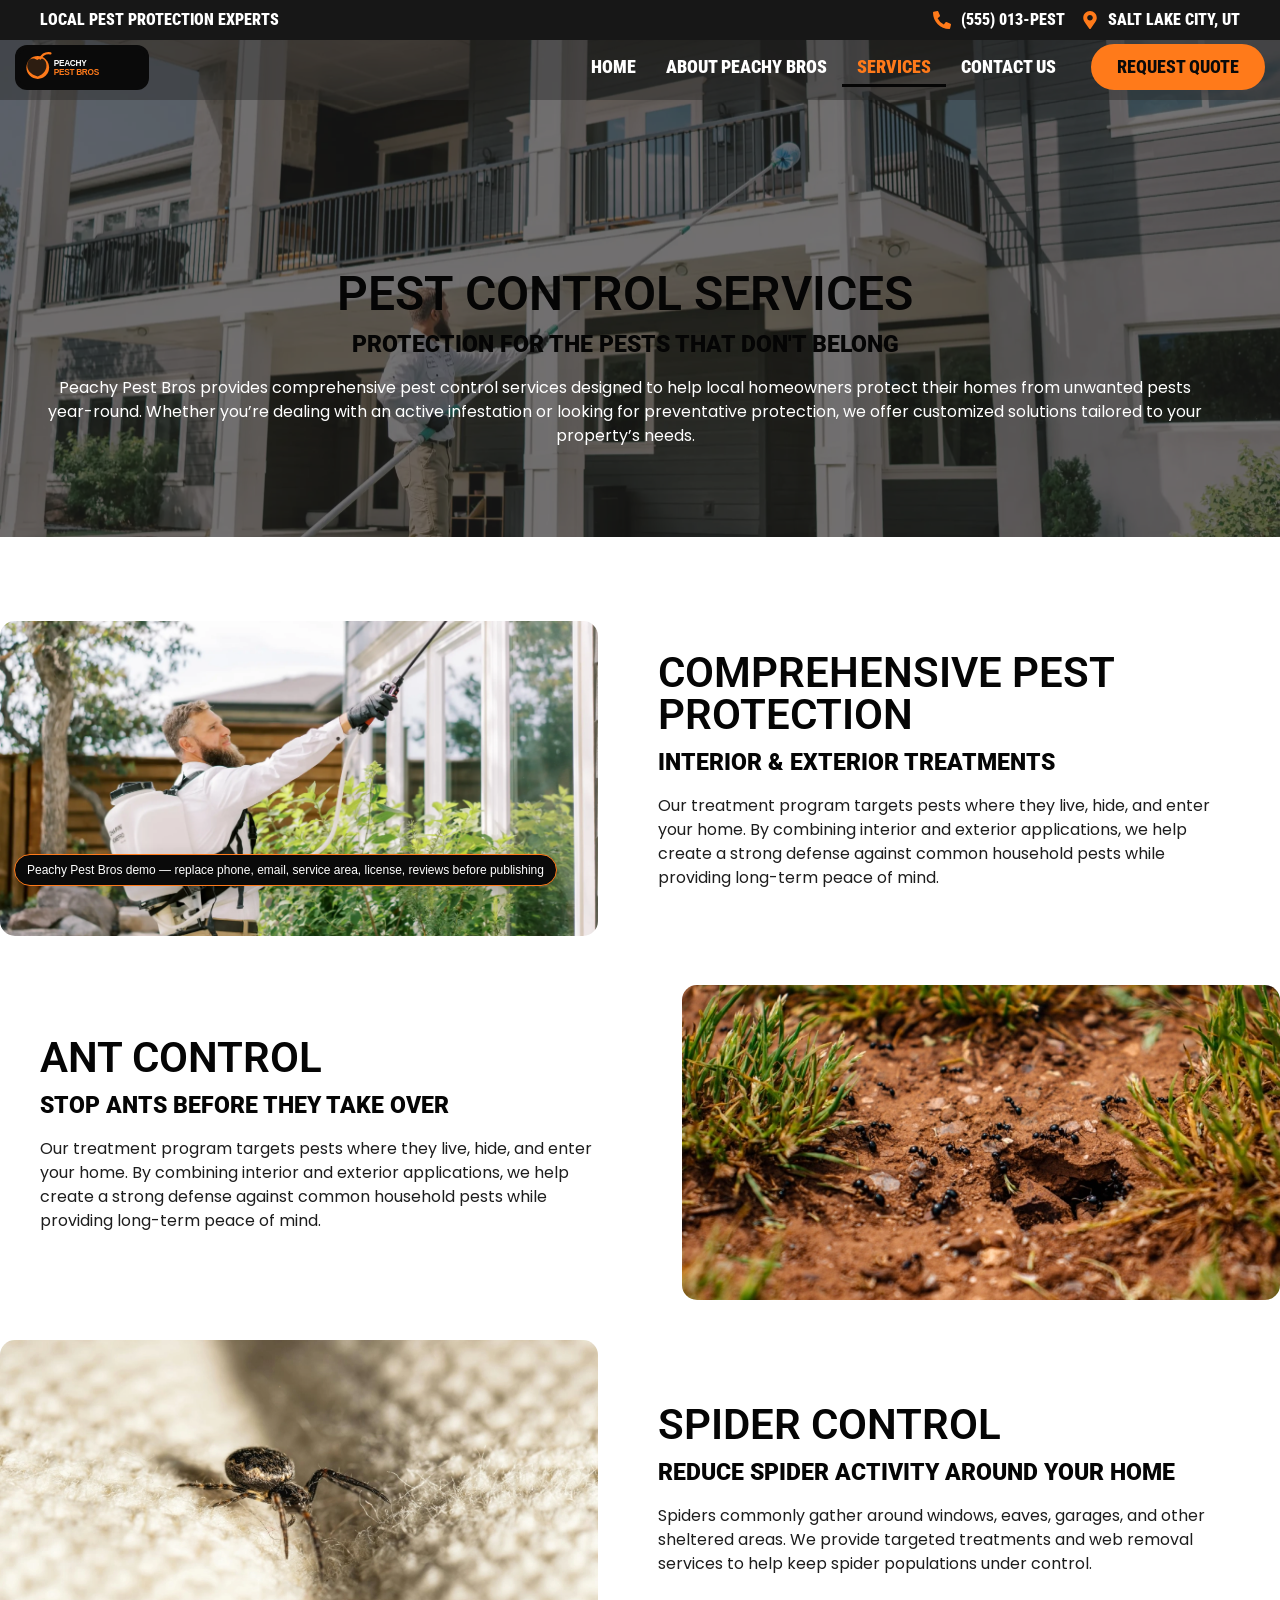
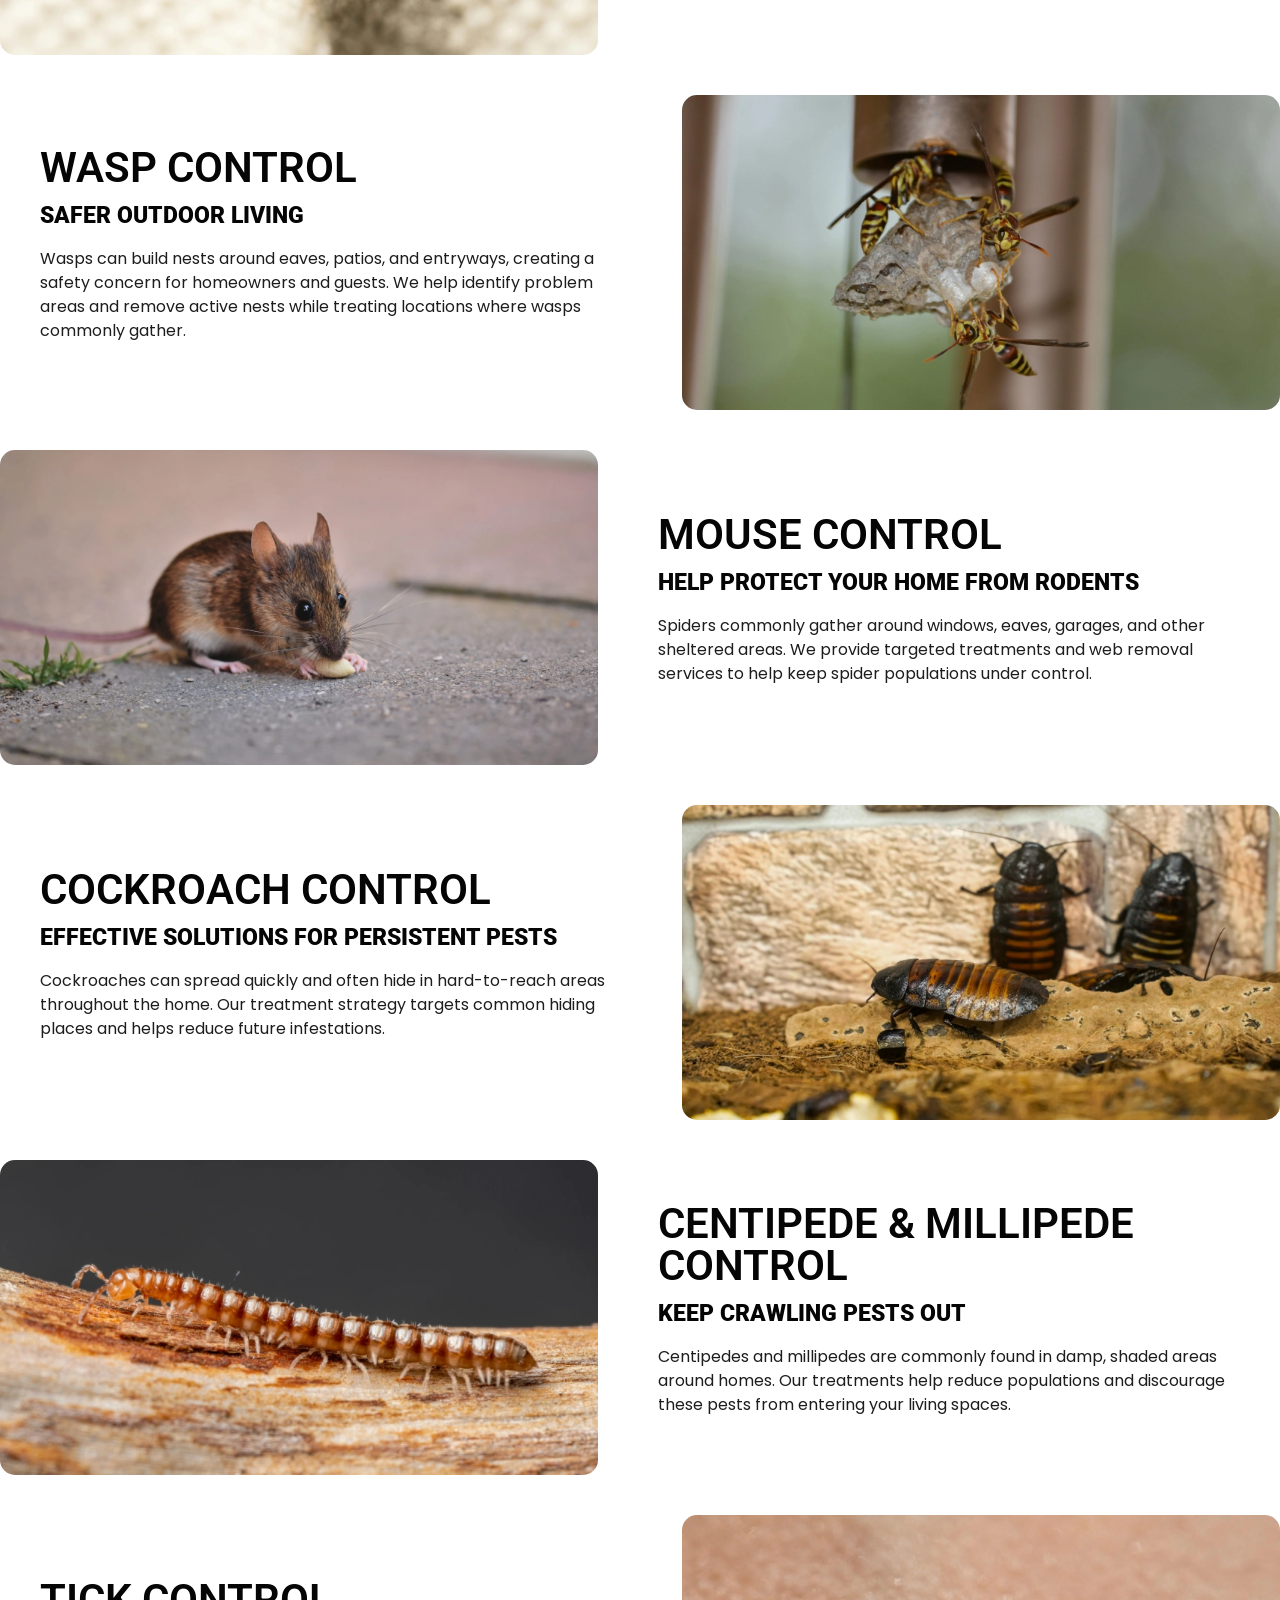
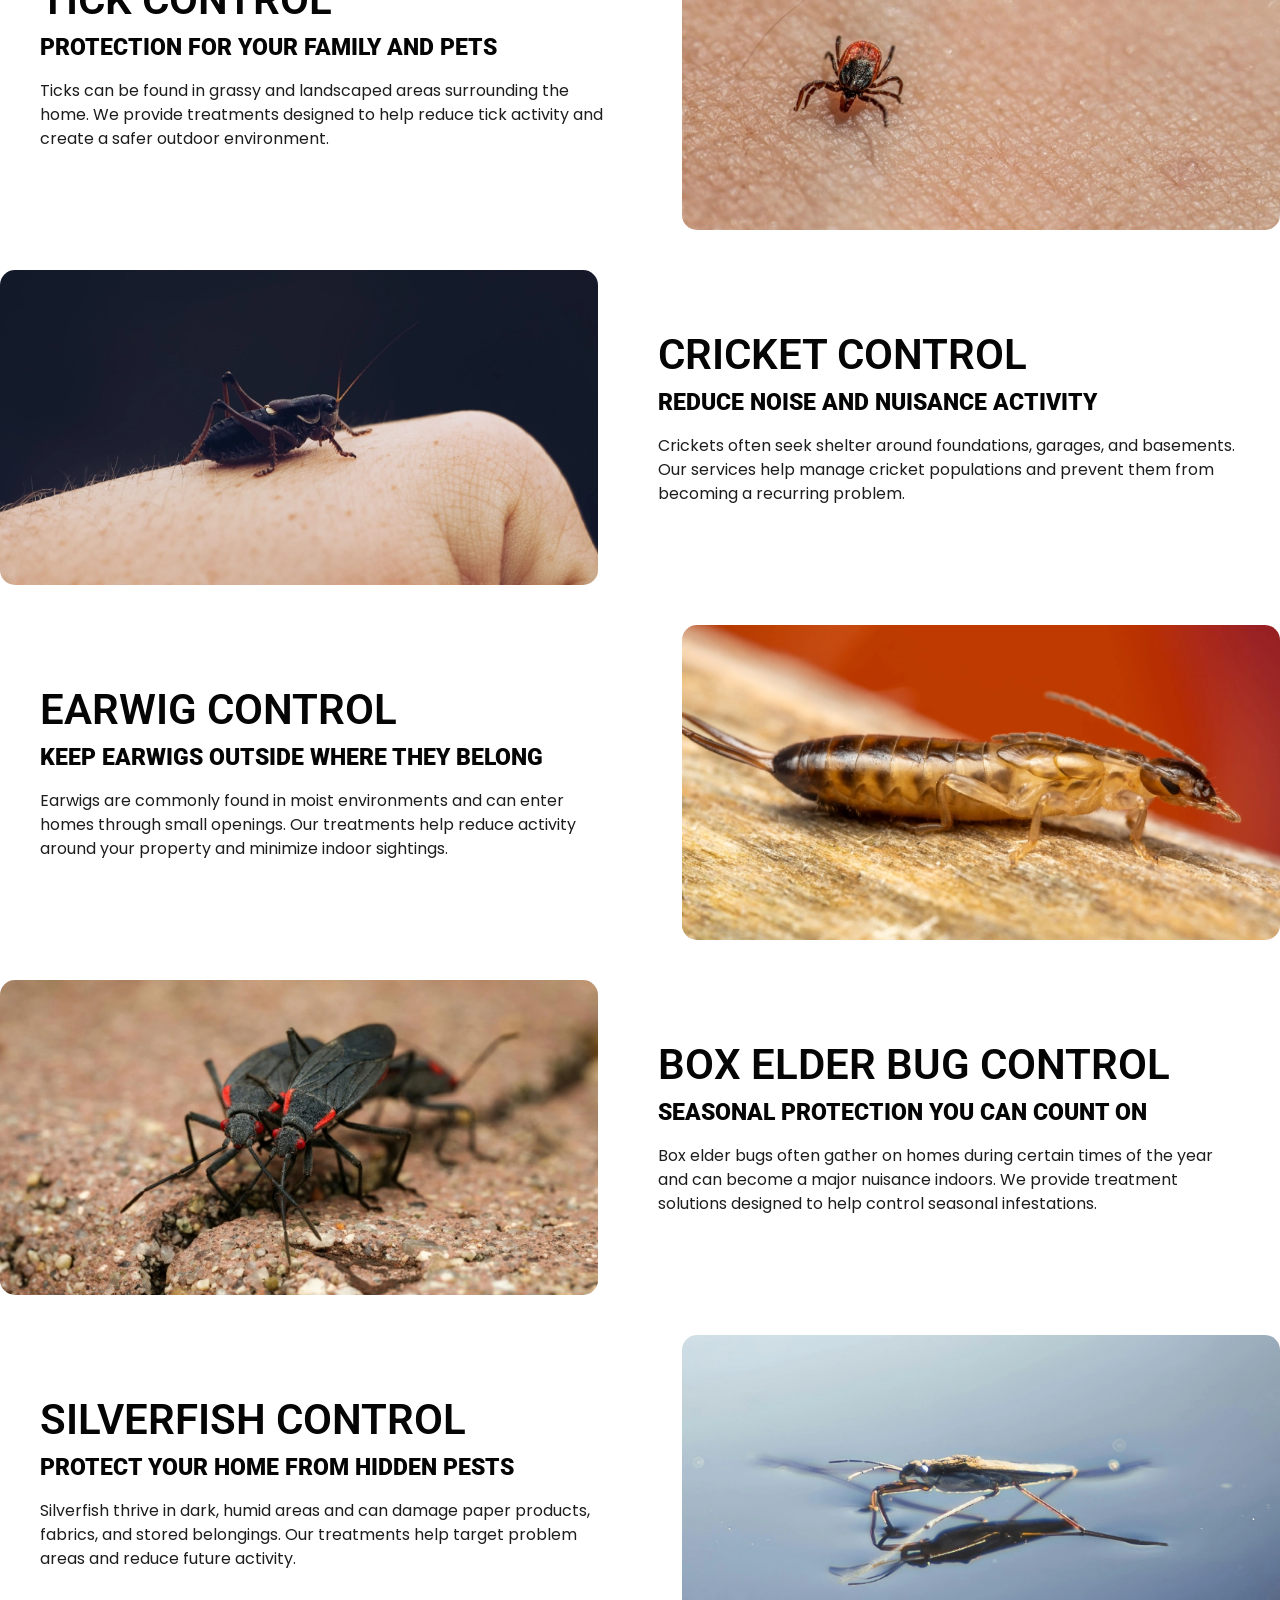
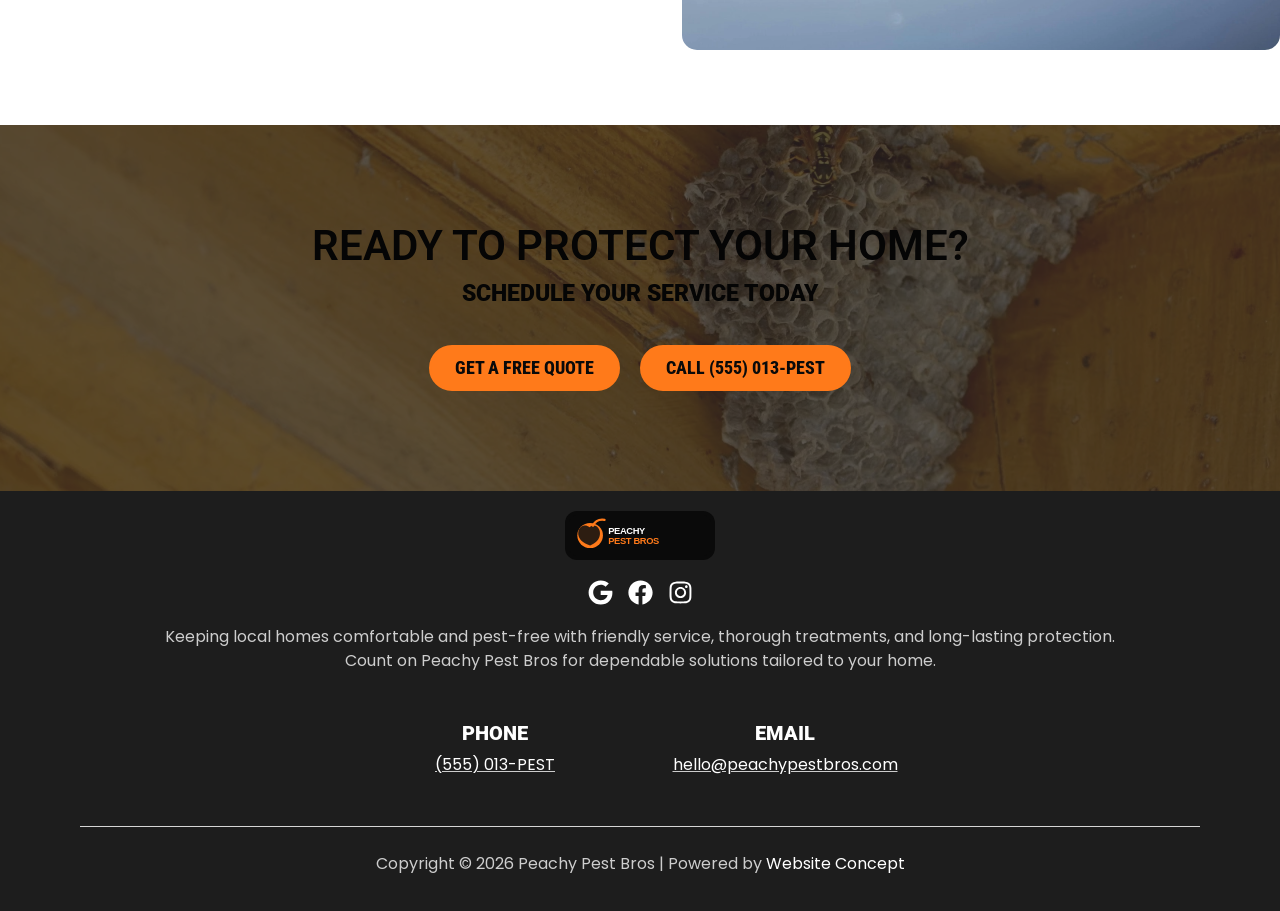
<file: services/index.html>
<!doctype html>
<html lang="en-US">
<head>
	<meta charset="UTF-8">
	<meta name="viewport" content="width=device-width, initial-scale=1">
	<link rel="profile" href="https://gmpg.org/xfn/11">
	<title>Services &#8211; Peachy Pest Bros</title>
<meta name='robots' content='max-image-preview:large' />
<link rel="alternate" type="application/rss+xml" title="Peachy Pest Bros &raquo; Feed" href="../feed/index.html" />
<link rel="alternate" type="application/rss+xml" title="Peachy Pest Bros &raquo; Comments Feed" href="../comments/feed/index.html" />
<link rel="alternate" title="oEmbed (JSON)" type="application/json+oembed" href="../wp-json/oembed/1.0/embed%3Furl=https:%252F%252Fpeachypestbros.com%252Fservices%252F" />
<link rel="alternate" title="oEmbed (XML)" type="text/xml+oembed" href="../wp-json/oembed/1.0/embed%3Furl=https:%252F%252Fpeachypestbros.com%252Fservices%252F&amp;format=xml" />
<style id="wp-img-auto-sizes-contain-inline-css">
img:is([sizes=auto i],[sizes^="auto," i]){contain-intrinsic-size:3000px 1500px}
/*# sourceURL=wp-img-auto-sizes-contain-inline-css */
</style>

<style id="wp-emoji-styles-inline-css">

	img.wp-smiley, img.emoji {
		display: inline !important;
		border: none !important;
		box-shadow: none !important;
		height: 1em !important;
		width: 1em !important;
		margin: 0 0.07em !important;
		vertical-align: -0.1em !important;
		background: none !important;
		padding: 0 !important;
	}
/*# sourceURL=wp-emoji-styles-inline-css */
</style>
<style id="global-styles-inline-css">
:root{--wp--preset--aspect-ratio--square: 1;--wp--preset--aspect-ratio--4-3: 4/3;--wp--preset--aspect-ratio--3-4: 3/4;--wp--preset--aspect-ratio--3-2: 3/2;--wp--preset--aspect-ratio--2-3: 2/3;--wp--preset--aspect-ratio--16-9: 16/9;--wp--preset--aspect-ratio--9-16: 9/16;--wp--preset--color--black: #0A0A0A;--wp--preset--color--cyan-bluish-gray: #abb8c3;--wp--preset--color--white: #ffffff;--wp--preset--color--pale-pink: #f78da7;--wp--preset--color--vivid-red: #cf2e2e;--wp--preset--color--luminous-vivid-orange: #ff6900;--wp--preset--color--luminous-vivid-amber: #fcb900;--wp--preset--color--light-green-cyan: #7bdcb5;--wp--preset--color--vivid-green-cyan: #00d084;--wp--preset--color--pale-cyan-blue: #8ed1fc;--wp--preset--color--vivid-cyan-blue: #0693e3;--wp--preset--color--vivid-purple: #9b51e0;--wp--preset--gradient--vivid-cyan-blue-to-vivid-purple: linear-gradient(135deg,rgb(6,147,227) 0%,rgb(155,81,224) 100%);--wp--preset--gradient--light-green-cyan-to-vivid-green-cyan: linear-gradient(135deg,rgb(122,220,180) 0%,rgb(0,208,130) 100%);--wp--preset--gradient--luminous-vivid-amber-to-luminous-vivid-orange: linear-gradient(135deg,rgb(252,185,0) 0%,rgb(255,105,0) 100%);--wp--preset--gradient--luminous-vivid-orange-to-vivid-red: linear-gradient(135deg,rgb(255,105,0) 0%,rgb(207,46,46) 100%);--wp--preset--gradient--very-light-gray-to-cyan-bluish-gray: linear-gradient(135deg,rgb(238,238,238) 0%,rgb(169,184,195) 100%);--wp--preset--gradient--cool-to-warm-spectrum: linear-gradient(135deg,rgb(74,234,220) 0%,rgb(151,120,209) 20%,rgb(207,42,186) 40%,rgb(238,44,130) 60%,rgb(251,105,98) 80%,rgb(254,248,76) 100%);--wp--preset--gradient--blush-light-purple: linear-gradient(135deg,rgb(255,206,236) 0%,rgb(152,150,240) 100%);--wp--preset--gradient--blush-bordeaux: linear-gradient(135deg,rgb(254,205,165) 0%,rgb(254,45,45) 50%,rgb(107,0,62) 100%);--wp--preset--gradient--luminous-dusk: linear-gradient(135deg,rgb(255,203,112) 0%,rgb(199,81,192) 50%,rgb(65,88,208) 100%);--wp--preset--gradient--pale-ocean: linear-gradient(135deg,rgb(255,245,203) 0%,rgb(182,227,212) 50%,rgb(51,167,181) 100%);--wp--preset--gradient--electric-grass: linear-gradient(135deg,rgb(202,248,128) 0%,rgb(113,206,126) 100%);--wp--preset--gradient--midnight: linear-gradient(135deg,rgb(2,3,129) 0%,rgb(40,116,252) 100%);--wp--preset--font-size--small: 13px;--wp--preset--font-size--medium: 20px;--wp--preset--font-size--large: 36px;--wp--preset--font-size--x-large: 42px;--wp--preset--spacing--20: 0.44rem;--wp--preset--spacing--30: 0.67rem;--wp--preset--spacing--40: 1rem;--wp--preset--spacing--50: 1.5rem;--wp--preset--spacing--60: 2.25rem;--wp--preset--spacing--70: 3.38rem;--wp--preset--spacing--80: 5.06rem;--wp--preset--shadow--natural: 6px 6px 9px rgba(0, 0, 0, 0.2);--wp--preset--shadow--deep: 12px 12px 50px rgba(0, 0, 0, 0.4);--wp--preset--shadow--sharp: 6px 6px 0px rgba(0, 0, 0, 0.2);--wp--preset--shadow--outlined: 6px 6px 0px -3px rgb(255, 255, 255), 6px 6px rgb(0, 0, 0);--wp--preset--shadow--crisp: 6px 6px 0px rgb(0, 0, 0);}.wp-block-button{--wp--preset--dimension--25: 25%;--wp--preset--dimension--50: 50%;--wp--preset--dimension--75: 75%;--wp--preset--dimension--100: 100%;}:root { --wp--style--global--content-size: 800px;--wp--style--global--wide-size: 1200px; }:where(body) { margin: 0; }.wp-site-blocks > .alignleft { float: left; margin-right: 2em; }.wp-site-blocks > .alignright { float: right; margin-left: 2em; }.wp-site-blocks > .aligncenter { justify-content: center; margin-left: auto; margin-right: auto; }:where(.wp-site-blocks) > * { margin-block-start: 24px; margin-block-end: 0; }:where(.wp-site-blocks) > :first-child { margin-block-start: 0; }:where(.wp-site-blocks) > :last-child { margin-block-end: 0; }:root { --wp--style--block-gap: 24px; }:root :where(.is-layout-flow) > :first-child{margin-block-start: 0;}:root :where(.is-layout-flow) > :last-child{margin-block-end: 0;}:root :where(.is-layout-flow) > *{margin-block-start: 24px;margin-block-end: 0;}:root :where(.is-layout-constrained) > :first-child{margin-block-start: 0;}:root :where(.is-layout-constrained) > :last-child{margin-block-end: 0;}:root :where(.is-layout-constrained) > *{margin-block-start: 24px;margin-block-end: 0;}:root :where(.is-layout-flex){gap: 24px;}:root :where(.is-layout-grid){gap: 24px;}.is-layout-flow > .alignleft{float: left;margin-inline-start: 0;margin-inline-end: 2em;}.is-layout-flow > .alignright{float: right;margin-inline-start: 2em;margin-inline-end: 0;}.is-layout-flow > .aligncenter{margin-left: auto !important;margin-right: auto !important;}.is-layout-constrained > .alignleft{float: left;margin-inline-start: 0;margin-inline-end: 2em;}.is-layout-constrained > .alignright{float: right;margin-inline-start: 2em;margin-inline-end: 0;}.is-layout-constrained > .aligncenter{margin-left: auto !important;margin-right: auto !important;}.is-layout-constrained > :where(:not(.alignleft):not(.alignright):not(.alignfull)){max-width: var(--wp--style--global--content-size);margin-left: auto !important;margin-right: auto !important;}.is-layout-constrained > .alignwide{max-width: var(--wp--style--global--wide-size);}body .is-layout-flex{display: flex;}.is-layout-flex{flex-wrap: wrap;align-items: center;}.is-layout-flex > :is(*, div){margin: 0;}body .is-layout-grid{display: grid;}.is-layout-grid > :is(*, div){margin: 0;}body{padding-top: 0px;padding-right: 0px;padding-bottom: 0px;padding-left: 0px;}:root :where(.wp-element-button, .wp-block-button__link){background-color: #32373c;border-width: 0;color: #fff;font-family: inherit;font-size: inherit;font-style: inherit;font-weight: inherit;letter-spacing: inherit;line-height: inherit;padding-top: calc(0.667em + 2px);padding-right: calc(1.333em + 2px);padding-bottom: calc(0.667em + 2px);padding-left: calc(1.333em + 2px);text-decoration: none;text-transform: inherit;}.has-black-color{color: var(--wp--preset--color--black) !important;}.has-cyan-bluish-gray-color{color: var(--wp--preset--color--cyan-bluish-gray) !important;}.has-white-color{color: var(--wp--preset--color--white) !important;}.has-pale-pink-color{color: var(--wp--preset--color--pale-pink) !important;}.has-vivid-red-color{color: var(--wp--preset--color--vivid-red) !important;}.has-luminous-vivid-orange-color{color: var(--wp--preset--color--luminous-vivid-orange) !important;}.has-luminous-vivid-amber-color{color: var(--wp--preset--color--luminous-vivid-amber) !important;}.has-light-green-cyan-color{color: var(--wp--preset--color--light-green-cyan) !important;}.has-vivid-green-cyan-color{color: var(--wp--preset--color--vivid-green-cyan) !important;}.has-pale-cyan-blue-color{color: var(--wp--preset--color--pale-cyan-blue) !important;}.has-vivid-cyan-blue-color{color: var(--wp--preset--color--vivid-cyan-blue) !important;}.has-vivid-purple-color{color: var(--wp--preset--color--vivid-purple) !important;}.has-black-background-color{background-color: var(--wp--preset--color--black) !important;}.has-cyan-bluish-gray-background-color{background-color: var(--wp--preset--color--cyan-bluish-gray) !important;}.has-white-background-color{background-color: var(--wp--preset--color--white) !important;}.has-pale-pink-background-color{background-color: var(--wp--preset--color--pale-pink) !important;}.has-vivid-red-background-color{background-color: var(--wp--preset--color--vivid-red) !important;}.has-luminous-vivid-orange-background-color{background-color: var(--wp--preset--color--luminous-vivid-orange) !important;}.has-luminous-vivid-amber-background-color{background-color: var(--wp--preset--color--luminous-vivid-amber) !important;}.has-light-green-cyan-background-color{background-color: var(--wp--preset--color--light-green-cyan) !important;}.has-vivid-green-cyan-background-color{background-color: var(--wp--preset--color--vivid-green-cyan) !important;}.has-pale-cyan-blue-background-color{background-color: var(--wp--preset--color--pale-cyan-blue) !important;}.has-vivid-cyan-blue-background-color{background-color: var(--wp--preset--color--vivid-cyan-blue) !important;}.has-vivid-purple-background-color{background-color: var(--wp--preset--color--vivid-purple) !important;}.has-black-border-color{border-color: var(--wp--preset--color--black) !important;}.has-cyan-bluish-gray-border-color{border-color: var(--wp--preset--color--cyan-bluish-gray) !important;}.has-white-border-color{border-color: var(--wp--preset--color--white) !important;}.has-pale-pink-border-color{border-color: var(--wp--preset--color--pale-pink) !important;}.has-vivid-red-border-color{border-color: var(--wp--preset--color--vivid-red) !important;}.has-luminous-vivid-orange-border-color{border-color: var(--wp--preset--color--luminous-vivid-orange) !important;}.has-luminous-vivid-amber-border-color{border-color: var(--wp--preset--color--luminous-vivid-amber) !important;}.has-light-green-cyan-border-color{border-color: var(--wp--preset--color--light-green-cyan) !important;}.has-vivid-green-cyan-border-color{border-color: var(--wp--preset--color--vivid-green-cyan) !important;}.has-pale-cyan-blue-border-color{border-color: var(--wp--preset--color--pale-cyan-blue) !important;}.has-vivid-cyan-blue-border-color{border-color: var(--wp--preset--color--vivid-cyan-blue) !important;}.has-vivid-purple-border-color{border-color: var(--wp--preset--color--vivid-purple) !important;}.has-vivid-cyan-blue-to-vivid-purple-gradient-background{background: var(--wp--preset--gradient--vivid-cyan-blue-to-vivid-purple) !important;}.has-light-green-cyan-to-vivid-green-cyan-gradient-background{background: var(--wp--preset--gradient--light-green-cyan-to-vivid-green-cyan) !important;}.has-luminous-vivid-amber-to-luminous-vivid-orange-gradient-background{background: var(--wp--preset--gradient--luminous-vivid-amber-to-luminous-vivid-orange) !important;}.has-luminous-vivid-orange-to-vivid-red-gradient-background{background: var(--wp--preset--gradient--luminous-vivid-orange-to-vivid-red) !important;}.has-very-light-gray-to-cyan-bluish-gray-gradient-background{background: var(--wp--preset--gradient--very-light-gray-to-cyan-bluish-gray) !important;}.has-cool-to-warm-spectrum-gradient-background{background: var(--wp--preset--gradient--cool-to-warm-spectrum) !important;}.has-blush-light-purple-gradient-background{background: var(--wp--preset--gradient--blush-light-purple) !important;}.has-blush-bordeaux-gradient-background{background: var(--wp--preset--gradient--blush-bordeaux) !important;}.has-luminous-dusk-gradient-background{background: var(--wp--preset--gradient--luminous-dusk) !important;}.has-pale-ocean-gradient-background{background: var(--wp--preset--gradient--pale-ocean) !important;}.has-electric-grass-gradient-background{background: var(--wp--preset--gradient--electric-grass) !important;}.has-midnight-gradient-background{background: var(--wp--preset--gradient--midnight) !important;}.has-small-font-size{font-size: var(--wp--preset--font-size--small) !important;}.has-medium-font-size{font-size: var(--wp--preset--font-size--medium) !important;}.has-large-font-size{font-size: var(--wp--preset--font-size--large) !important;}.has-x-large-font-size{font-size: var(--wp--preset--font-size--x-large) !important;}
:root :where(.wp-block-icon svg){width: 24px;}
:root :where(.wp-block-pullquote){font-size: 1.5em;line-height: 1.6;}
/*# sourceURL=global-styles-inline-css */
</style>
<link rel='stylesheet' id='hello-elementor-css' href='../wp-content/themes/hello-elementor/assets/css/reset.css%3Fver=3.5.1.css' media='all' />
<link rel='stylesheet' id='hello-elementor-theme-style-css' href='../wp-content/themes/hello-elementor/assets/css/theme.css%3Fver=3.5.1.css' media='all' />
<link rel='stylesheet' id='hello-elementor-header-footer-css' href='../wp-content/themes/hello-elementor/assets/css/header-footer.css%3Fver=3.5.1.css' media='all' />
<link rel='stylesheet' id='elementor-frontend-css' href='../wp-content/plugins/elementor/assets/css/frontend.min.css%3Fver=4.3.2.css' media='all' />
<style id="elementor-frontend-inline-css">
.e-heading-base a, .e-paragraph-base a { all: unset; cursor: pointer; }form[data-element_type="e-form"].form-state-success [data-element_type="e-form-success-message"],form[data-element_type="e-form"].form-state-error [data-element_type="e-form-error-message"]{ display: block; }.elementor-edit-mode [data-element_type="e-form-success-message"]:is(.elementor-element-editable, :has(.elementor-element-editable), :has(> .elementor-empty-view)),.elementor-edit-mode [data-element_type="e-form-error-message"]:is(.elementor-element-editable, :has(.elementor-element-editable), :has(> .elementor-empty-view)){ display: block; }.e-background-video { position: relative; overflow: hidden; }.e-background-video__media { position: absolute; inset: 0; width: 100%; height: 100%; object-fit: cover; pointer-events: none; z-index: 0; }.e-background-video__content { position: relative; z-index: 1; flex: 1 1 auto; }.elementor-edit-mode .e-background-video__content.e-atomic-element:has(> .elementor-empty-view) { display: flex; flex-direction: column; flex: 1 1 auto; min-height: 0; }.elementor-edit-mode .e-background-video__content.e-atomic-element:has(> .elementor-empty-view) > .elementor-empty-view.elementor-empty-view { position: relative; flex: 1 1 auto; min-height: 120px; height: auto; width: 100%; }.elementor-edit-mode .e-background-video__content.e-atomic-element:has(> .elementor-empty-view) > .elementor-empty-view > .elementor-first-add { position: absolute; inset: 0; width: 100%; height: 100%; }.e-background-video__controls { z-index: 2; }.e-background-video__play, .e-background-video__pause { appearance: none; -webkit-appearance: none; }.e-background-video.e-background-video--playing .e-background-video__play { display: none; }.e-background-video.e-background-video--paused .e-background-video__pause { display: none; }.e-background-video:not(.e-background-video--playing):not(.e-background-video--paused) .e-background-video__controls,.e-background-video:not(.e-background-video--playing):not(.e-background-video--paused) .e-background-video__play,.e-background-video:not(.e-background-video--playing):not(.e-background-video--paused) .e-background-video__pause { display: none; }.e-accordion-item-header-base { list-style: none; }.e-accordion-item-header-base::-webkit-details-marker { display: none; }.e-accordion-item-base { interpolate-size: allow-keywords; }.e-accordion-item-base::details-content {block-size: 0; overflow: hidden;transition: block-size .3s ease, content-visibility .3s ease allow-discrete;}.e-accordion-item-base[open]::details-content { block-size: auto; }.e-accordion-item-icon-base.e-accordion-item-icon-base .e-svg-base { width: auto; height: 100%; max-width: 100%; }.e-accordion-item-icon-base.e-accordion-item-icon-base .e-svg-base svg { width: auto !important; }.e-accordion-item-icon-base svg { transition: transform .3s ease; }.e-accordion-item-base[open] > summary .e-accordion-item-icon-base svg { transform: rotate(180deg); }
.e-form-textarea-base:not([data-resizable]) { resize: none; } .e-form-submit-button-base { cursor: pointer; box-sizing: border-box; }
/*# sourceURL=elementor-frontend-inline-css */
</style>
<link rel='stylesheet' id='elementor-post-10-css' href='../wp-content/uploads/elementor/css/post-10.css%3Fver=1790433644.css' media='all' />
<link rel='stylesheet' id='elementor-post-572-css' href='../wp-content/uploads/elementor/css/post-572.css%3Fver=1790433644.css' media='all' />
<link rel='stylesheet' id='widget-icon-list-css' href='../wp-content/plugins/elementor/assets/css/widget-icon-list.min.css%3Fver=4.3.2.css' media='all' />
<link rel='stylesheet' id='widget-image-css' href='../wp-content/plugins/elementor/assets/css/widget-image.min.css%3Fver=4.3.2.css' media='all' />
<link rel='stylesheet' id='widget-nav-menu-css' href='../wp-content/plugins/elementor-pro/assets/css/widget-nav-menu.min.css%3Fver=4.3.0.css' media='all' />
<link rel='stylesheet' id='e-sticky-css' href='../wp-content/plugins/elementor-pro/assets/css/modules/sticky.min.css%3Fver=4.3.0.css' media='all' />
<link rel='stylesheet' id='e-motion-fx-css' href='../wp-content/plugins/elementor-pro/assets/css/modules/motion-fx.min.css%3Fver=4.3.0.css' media='all' />
<link rel='stylesheet' id='e-animation-shrink-css' href='../wp-content/plugins/elementor/assets/lib/animations/styles/e-animation-shrink.min.css%3Fver=4.3.2.css' media='all' />
<link rel='stylesheet' id='widget-social-icons-css' href='../wp-content/plugins/elementor/assets/css/widget-social-icons.min.css%3Fver=4.3.2.css' media='all' />
<link rel='stylesheet' id='e-apple-webkit-css' href='../wp-content/plugins/elementor/assets/css/conditionals/apple-webkit.min.css%3Fver=4.3.2.css' media='all' />
<link rel='stylesheet' id='widget-divider-css' href='../wp-content/plugins/elementor/assets/css/widget-divider.min.css%3Fver=4.3.2.css' media='all' />
<link rel='stylesheet' id='widget-heading-css' href='../wp-content/plugins/elementor/assets/css/widget-heading.min.css%3Fver=4.3.2.css' media='all' />
<link rel='stylesheet' id='e-animation-fadeInUp-css' href='../wp-content/plugins/elementor/assets/lib/animations/styles/fadeInUp.min.css%3Fver=4.3.2.css' media='all' />
<link rel='stylesheet' id='elementor-post-872-css' href='../wp-content/uploads/elementor/css/post-872.css%3Fver=1790456601.css' media='all' />
<link rel='stylesheet' id='base-desktop-css' href='../wp-content/uploads/elementor/css/base-desktop.css%3Fver=6ab7d96d0c15e.css' media='all' />
<link rel='stylesheet' id='base-mobile-css' href='../wp-content/uploads/elementor/css/base-mobile.css%3Fver=6ab7d96d0c15e.css' media='(max-width:767px)' />
<link rel='stylesheet' id='elementor-post-16-css' href='../wp-content/uploads/elementor/css/post-16.css%3Fver=1790433645.css' media='all' />
<link rel='stylesheet' id='elementor-post-236-css' href='../wp-content/uploads/elementor/css/post-236.css%3Fver=1790433645.css' media='all' />
<link rel='stylesheet' id='elementor-gf-roboto-css' href='https://fonts.googleapis.com/css?family=Roboto:100,100italic,200,200italic,300,300italic,400,400italic,500,500italic,600,600italic,700,700italic,800,800italic,900,900italic&#038;display=swap' media='all' />
<link rel='stylesheet' id='elementor-gf-robotoslab-css' href='https://fonts.googleapis.com/css?family=Roboto+Slab:100,100italic,200,200italic,300,300italic,400,400italic,500,500italic,600,600italic,700,700italic,800,800italic,900,900italic&#038;display=swap' media='all' />
<link rel='stylesheet' id='elementor-gf-robotocondensed-css' href='https://fonts.googleapis.com/css?family=Roboto+Condensed:100,100italic,200,200italic,300,300italic,400,400italic,500,500italic,600,600italic,700,700italic,800,800italic,900,900italic&#038;display=swap' media='all' />
<link rel='stylesheet' id='elementor-gf-poppins-css' href='https://fonts.googleapis.com/css?family=Poppins:100,100italic,200,200italic,300,300italic,400,400italic,500,500italic,600,600italic,700,700italic,800,800italic,900,900italic&#038;display=swap' media='all' />
<script id="jquery-core-js" src="../wp-includes/js/jquery/jquery.min.js%3Fver=3.7.1"></script>
<script id="jquery-migrate-js" src="../wp-includes/js/jquery/jquery-migrate.min.js%3Fver=3.4.1"></script>
<link rel="https://api.w.org/" href="../wp-json/index.html" /><link rel="alternate" title="JSON" type="application/json" href="../wp-json/wp/v2/pages/872" /><link rel="EditURI" type="application/rsd+xml" title="RSD" href="../xmlrpc.php%3Frsd" />
<meta name="generator" content="WordPress 7.1.2" />
<link rel="canonical" href="../index.html%3Fp=872.html" />
<link rel='shortlink' href='../index.html%3Fp=872.html' />
<meta name="generator" content="Elementor 4.3.2; features: e_font_icon_svg, additional_custom_breakpoints; settings: css_print_method-external, google_font-enabled, font_display-swap">
			<style>
				.e-con.e-parent:nth-of-type(n+4):not(.e-lazyloaded):not(.e-no-lazyload),
				.e-con.e-parent:nth-of-type(n+4):not(.e-lazyloaded):not(.e-no-lazyload) * {
					background-image: none !important;
				}
				@media screen and (max-height: 1024px) {
					.e-con.e-parent:nth-of-type(n+3):not(.e-lazyloaded):not(.e-no-lazyload),
					.e-con.e-parent:nth-of-type(n+3):not(.e-lazyloaded):not(.e-no-lazyload) * {
						background-image: none !important;
					}
				}
				@media screen and (max-height: 640px) {
					.e-con.e-parent:nth-of-type(n+2):not(.e-lazyloaded):not(.e-no-lazyload),
					.e-con.e-parent:nth-of-type(n+2):not(.e-lazyloaded):not(.e-no-lazyload) * {
						background-image: none !important;
					}
				}
			</style>
			<link rel="icon" href="../wp-content/uploads/2026/06/peachy-pest-bros-logo.svg" sizes="32x32" />
<link rel="icon" href="../wp-content/uploads/2026/06/peachy-pest-bros-logo.svg" sizes="192x192" />
<link rel="apple-touch-icon" href="../wp-content/uploads/2026/06/peachy-pest-bros-logo.svg" />
<meta name="msapplication-TileImage" content="https://peachypestbros.com/wp-content/uploads/2026/06/peachy-pest-bros-logo.svg" />
<style id="wp-custom-css">
/* Default header color */
.sticky-header {
  background-color: #27272770 !important;
  transition: background-color 0.3s ease;
}

/* Color after scroll */
.elementor-sticky--effects .sticky-header,
.sticky-header.elementor-sticky--effects {
  background-color: #272727E6 !important;
}
</style>

<!-- Peachy Pest Bros offline brand override -->
<style id="peachy-brand-override">
:root{--peachy-black:#050505;--peachy-charcoal:#171717;--peachy-gray:#2A2A2A;--peachy-orange:#FF7A1A;--peachy-soft:#FFF3EA;}
html,body{background:#fff!important;color:var(--peachy-black)!important;}
a{color:inherit;}
.elementor-button,.elementor-button-link,button,[type=submit],.wp-element-button{background:var(--peachy-orange)!important;border-color:var(--peachy-orange)!important;color:#0A0A0A!important;font-weight:800!important;border-radius:999px!important;}
.elementor-button:hover,.elementor-button-link:hover{filter:brightness(.94)!important;transform:translateY(-1px);}
.elementor-heading-title span, .elementor-icon, .elementor-icon-list-icon svg, .elementor-star-rating i, .elementor-star-full{color:var(--peachy-orange)!important;fill:var(--peachy-orange)!important;}
.elementor-heading-title{color:var(--peachy-black)!important;}
.elementor-nav-menu a:hover,.elementor-nav-menu .elementor-item-active{color:var(--peachy-orange)!important;}
.elementor-section, .e-con{--e-global-color-primary:var(--peachy-black)!important;--e-global-color-secondary:var(--peachy-charcoal)!important;--e-global-color-accent:var(--peachy-orange)!important;}
.e-con[style*='background'], section[style*='background']{background-color:inherit;}
.elementor-widget-container a[href^='tel'], .elementor-widget-container a[href^='mailto']{color:var(--peachy-orange)!important;}
header, .elementor-location-header, footer, .elementor-location-footer{background:#0A0A0A!important;color:#fff!important;}
header a, footer a, header .elementor-heading-title, footer .elementor-heading-title, header .elementor-icon-list-text, footer .elementor-icon-list-text{color:#fff!important;}
footer .elementor-widget-text-editor, footer p, footer span{color:rgba(255,255,255,.78)!important;}
.elementor-location-header .elementor-button, header .elementor-button{background:var(--peachy-orange)!important;color:#0A0A0A!important;}
.elementor-widget-image img[src*='peachy-pest-bros-logo.svg']{object-fit:contain!important;background:#0A0A0A!important;border-radius:12px!important;padding:4px!important;}
body:before{content:'Peachy Pest Bros demo — replace phone, email, service area, license, reviews before publishing';position:fixed;left:14px;bottom:14px;z-index:99999;background:#0A0A0A;color:#fff;border:1px solid #FF7A1A;border-radius:999px;padding:8px 12px;font:12px/1.2 Arial,sans-serif;box-shadow:0 8px 20px rgba(0,0,0,.2);}
@media(max-width:767px){body:before{left:8px;right:8px;text-align:center;border-radius:12px;}}
</style>
</head>
<body class="wp-singular page-template-default page page-id-872 wp-custom-logo wp-embed-responsive wp-theme-hello-elementor hello-elementor-default elementor-default elementor-kit-10 elementor-page elementor-page-872">


<a class="skip-link screen-reader-text" href="../index.html%3Fp=872.html#content">Skip to content</a>

		<header data-elementor-type="header" data-elementor-id="16" class="elementor elementor-16 elementor-location-header" data-elementor-post-type="elementor_library">
			<div class="elementor-element elementor-element-b99dfcf e-flex e-con-boxed e-con e-parent" data-id="b99dfcf" data-element_type="container" data-e-type="container" data-settings="{&quot;background_background&quot;:&quot;classic&quot;,&quot;position&quot;:&quot;absolute&quot;}">
					<div class="e-con-inner">
				<div class="elementor-element elementor-element-6191605 elementor-icon-list--layout-inline elementor-align-end elementor-mobile-align-center elementor-list-item-link-full_width elementor-widget elementor-widget-icon-list" data-id="6191605" data-element_type="widget" data-e-type="widget" data-widget_type="icon-list.default">
							<ul class="elementor-icon-list-items elementor-inline-items">
							<li class="elementor-icon-list-item elementor-inline-item">
											<a href="tel:(555)%20013-PEST" target="_blank">

												<span class="elementor-icon-list-icon">
							<svg aria-hidden="true" class="e-font-icon-svg e-fas-phone-alt" viewBox="0 0 512 512" xmlns="http://www.w3.org/2000/svg"><path d="M497.39 361.8l-112-48a24 24 0 0 0-28 6.9l-49.6 60.6A370.66 370.66 0 0 1 130.6 204.11l60.6-49.6a23.94 23.94 0 0 0 6.9-28l-48-112A24.16 24.16 0 0 0 122.6.61l-104 24A24 24 0 0 0 0 48c0 256.5 207.9 464 464 464a24 24 0 0 0 23.4-18.6l24-104a24.29 24.29 0 0 0-14.01-27.6z"></path></svg>						</span>
										<span class="elementor-icon-list-text">(555) 013-PEST</span>
											</a>
									</li>
								<li class="elementor-icon-list-item elementor-inline-item">
											<a href="../index.html%3Fp=872.html#" target="_blank">

												<span class="elementor-icon-list-icon">
							<svg aria-hidden="true" class="e-font-icon-svg e-fas-map-marker-alt" viewBox="0 0 384 512" xmlns="http://www.w3.org/2000/svg"><path d="M172.268 501.67C26.97 291.031 0 269.413 0 192 0 85.961 85.961 0 192 0s192 85.961 192 192c0 77.413-26.97 99.031-172.268 309.67-9.535 13.774-29.93 13.773-39.464 0zM192 272c44.183 0 80-35.817 80-80s-35.817-80-80-80-80 35.817-80 80 35.817 80 80 80z"></path></svg>						</span>
										<span class="elementor-icon-list-text">Salt Lake City, UT</span>
											</a>
									</li>
						</ul>
						</div>
				<div class="elementor-element elementor-element-ea64827 elementor-icon-list--layout-inline elementor-align-end elementor-hidden-mobile elementor-list-item-link-full_width elementor-widget elementor-widget-icon-list" data-id="ea64827" data-element_type="widget" data-e-type="widget" data-widget_type="icon-list.default">
							<ul class="elementor-icon-list-items elementor-inline-items">
							<li class="elementor-icon-list-item elementor-inline-item">
											<a href="tel:(555)%20013-PEST" target="_blank">

											<span class="elementor-icon-list-text">Local Pest Protection Experts</span>
											</a>
									</li>
						</ul>
						</div>
					</div>
				</div>
		<div class="elementor-element elementor-element-f23d60c elementor-hidden-mobile sticky-header e-flex e-con-boxed e-con e-parent" data-id="f23d60c" data-element_type="container" data-e-type="container" id="sticky-header" data-settings="{&quot;background_background&quot;:&quot;classic&quot;,&quot;position&quot;:&quot;absolute&quot;,&quot;motion_fx_motion_fx_scrolling&quot;:&quot;yes&quot;,&quot;sticky&quot;:&quot;top&quot;,&quot;sticky_on&quot;:[&quot;desktop&quot;,&quot;tablet&quot;],&quot;sticky_effects_offset&quot;:50,&quot;motion_fx_devices&quot;:[&quot;desktop&quot;,&quot;tablet&quot;,&quot;mobile&quot;],&quot;sticky_offset&quot;:0,&quot;sticky_anchor_link_offset&quot;:0}">
					<div class="e-con-inner">
				<div class="elementor-element elementor-element-43d4b59 elementor-widget elementor-widget-theme-site-logo elementor-widget-image" data-id="43d4b59" data-element_type="widget" data-e-type="widget" data-widget_type="theme-site-logo.default">
											<a href="../index.html">
			<img fetchpriority="high" width="983" height="1057" src="../wp-content/uploads/2026/06/peachy-pest-bros-logo.svg" class="attachment-full size-full wp-image-1005" alt="" srcset="../wp-content/uploads/2026/06/peachy-pest-bros-logo.svg 983w, ../wp-content/uploads/2026/06/peachy-pest-bros-logo.svg 279w, ../wp-content/uploads/2026/06/peachy-pest-bros-logo.svg 952w, ../wp-content/uploads/2026/06/peachy-pest-bros-logo.svg 768w" sizes="(max-width: 983px) 100vw, 983px" />				</a>
											</div>
		<div class="elementor-element elementor-element-1918d98 e-con-full e-flex e-con e-child" data-id="1918d98" data-element_type="container" data-e-type="container">
				<div class="elementor-element elementor-element-145c4c1 elementor-nav-menu--dropdown-none elementor-hidden-tablet elementor-hidden-mobile elementor-widget elementor-widget-nav-menu" data-id="145c4c1" data-element_type="widget" data-e-type="widget" data-settings="{&quot;layout&quot;:&quot;horizontal&quot;,&quot;submenu_icon&quot;:{&quot;value&quot;:&quot;&lt;svg aria-hidden=\&quot;true\&quot; class=\&quot;e-font-icon-svg e-fas-caret-down\&quot; viewBox=\&quot;0 0 320 512\&quot; xmlns=\&quot;http:\/\/www.w3.org\/2000\/svg\&quot;&gt;&lt;path d=\&quot;M31.3 192h257.3c17.8 0 26.7 21.5 14.1 34.1L174.1 354.8c-7.8 7.8-20.5 7.8-28.3 0L17.2 226.1C4.6 213.5 13.5 192 31.3 192z\&quot;&gt;&lt;\/path&gt;&lt;\/svg&gt;&quot;,&quot;library&quot;:&quot;fa-solid&quot;}}" data-widget_type="nav-menu.default">
								<nav aria-label="Menu" class="elementor-nav-menu--main elementor-nav-menu__container elementor-nav-menu--layout-horizontal e--pointer-underline e--animation-fade">
				<ul id="menu-1-145c4c1" class="elementor-nav-menu"><li class="menu-item menu-item-type-post_type menu-item-object-page menu-item-home menu-item-25"><a href="../index.html" class="elementor-item">Home</a></li>
<li class="menu-item menu-item-type-post_type menu-item-object-page menu-item-451"><a href="../index.html%3Fp=428.html" class="elementor-item">About Peachy Bros</a></li>
<li class="menu-item menu-item-type-post_type menu-item-object-page current-menu-item page_item page-item-872 current_page_item menu-item-883"><a href="../index.html%3Fp=872.html" aria-current="page" class="elementor-item elementor-item-active">Services</a></li>
<li class="menu-item menu-item-type-post_type menu-item-object-page menu-item-939"><a href="../index.html%3Fp=928.html" class="elementor-item">Contact Us</a></li>
</ul>			</nav>
						<nav class="elementor-nav-menu--dropdown elementor-nav-menu__container" aria-hidden="true">
				<ul id="menu-2-145c4c1" class="elementor-nav-menu"><li class="menu-item menu-item-type-post_type menu-item-object-page menu-item-home menu-item-25"><a href="../index.html" class="elementor-item" tabindex="-1">Home</a></li>
<li class="menu-item menu-item-type-post_type menu-item-object-page menu-item-451"><a href="../index.html%3Fp=428.html" class="elementor-item" tabindex="-1">About Peachy Bros</a></li>
<li class="menu-item menu-item-type-post_type menu-item-object-page current-menu-item page_item page-item-872 current_page_item menu-item-883"><a href="../index.html%3Fp=872.html" aria-current="page" class="elementor-item elementor-item-active" tabindex="-1">Services</a></li>
<li class="menu-item menu-item-type-post_type menu-item-object-page menu-item-939"><a href="../index.html%3Fp=928.html" class="elementor-item" tabindex="-1">Contact Us</a></li>
</ul>			</nav>
						</div>
				<div class="elementor-element elementor-element-be974f1 elementor-hidden-desktop elementor-view-default elementor-widget elementor-widget-icon" data-id="be974f1" data-element_type="widget" data-e-type="widget" data-widget_type="icon.default">
							<div class="elementor-icon-wrapper">
			<a class="elementor-icon" href="../index.html%3Fp=872.html#elementor-action%3Aaction%3Dpopup%3Aopen%26settings%3DeyJpZCI6IjU3MiIsInRvZ2dsZSI6ZmFsc2V9">
			<svg aria-hidden="true" class="e-font-icon-svg e-fas-align-justify" viewBox="0 0 448 512" xmlns="http://www.w3.org/2000/svg"><path d="M432 416H16a16 16 0 0 0-16 16v32a16 16 0 0 0 16 16h416a16 16 0 0 0 16-16v-32a16 16 0 0 0-16-16zm0-128H16a16 16 0 0 0-16 16v32a16 16 0 0 0 16 16h416a16 16 0 0 0 16-16v-32a16 16 0 0 0-16-16zm0-128H16a16 16 0 0 0-16 16v32a16 16 0 0 0 16 16h416a16 16 0 0 0 16-16v-32a16 16 0 0 0-16-16zm0-128H16A16 16 0 0 0 0 48v32a16 16 0 0 0 16 16h416a16 16 0 0 0 16-16V48a16 16 0 0 0-16-16z"></path></svg>			</a>
		</div>
						</div>
				<div class="elementor-element elementor-element-12f5c26 elementor-widget elementor-widget-button" data-id="12f5c26" data-element_type="widget" data-e-type="widget" data-widget_type="button.default">
										<a class="elementor-button elementor-button-link elementor-size-sm" href="../contact.html#quote">
						<span class="elementor-button-content-wrapper">
									<span class="elementor-button-text">REQUEST QUOTE</span>
					</span>
					</a>
								</div>
				</div>
					</div>
				</div>
		<div class="elementor-element elementor-element-aaee60f elementor-hidden-desktop elementor-hidden-tablet sticky-header e-flex e-con-boxed e-con e-parent" data-id="aaee60f" data-element_type="container" data-e-type="container" id="sticky-header" data-settings="{&quot;background_background&quot;:&quot;classic&quot;,&quot;position&quot;:&quot;absolute&quot;,&quot;sticky&quot;:&quot;top&quot;,&quot;sticky_effects_offset&quot;:50,&quot;sticky_on&quot;:[&quot;desktop&quot;,&quot;tablet&quot;,&quot;mobile&quot;],&quot;sticky_offset&quot;:0,&quot;sticky_anchor_link_offset&quot;:0}">
					<div class="e-con-inner">
		<div class="elementor-element elementor-element-9baa401 e-grid e-con-full e-con e-child" data-id="9baa401" data-element_type="container" data-e-type="container">
		<div class="elementor-element elementor-element-8f32711 e-con-full e-flex e-con e-child" data-id="8f32711" data-element_type="container" data-e-type="container">
				<div class="elementor-element elementor-element-550d807 elementor-widget elementor-widget-theme-site-logo elementor-widget-image" data-id="550d807" data-element_type="widget" data-e-type="widget" data-widget_type="theme-site-logo.default">
											<a href="../index.html">
			<img fetchpriority="high" width="983" height="1057" src="../wp-content/uploads/2026/06/peachy-pest-bros-logo.svg" class="attachment-full size-full wp-image-1005" alt="" srcset="../wp-content/uploads/2026/06/peachy-pest-bros-logo.svg 983w, ../wp-content/uploads/2026/06/peachy-pest-bros-logo.svg 279w, ../wp-content/uploads/2026/06/peachy-pest-bros-logo.svg 952w, ../wp-content/uploads/2026/06/peachy-pest-bros-logo.svg 768w" sizes="(max-width: 983px) 100vw, 983px" />				</a>
											</div>
				</div>
		<div class="elementor-element elementor-element-acb08f7 e-con-full e-flex e-con e-child" data-id="acb08f7" data-element_type="container" data-e-type="container">
				<div class="elementor-element elementor-element-6fcb91a elementor-hidden-desktop elementor-view-default elementor-widget elementor-widget-icon" data-id="6fcb91a" data-element_type="widget" data-e-type="widget" data-widget_type="icon.default">
							<div class="elementor-icon-wrapper">
			<a class="elementor-icon" href="../index.html%3Fp=872.html#elementor-action%3Aaction%3Dpopup%3Aopen%26settings%3DeyJpZCI6IjU3MiIsInRvZ2dsZSI6ZmFsc2V9">
			<svg aria-hidden="true" class="e-font-icon-svg e-fas-align-justify" viewBox="0 0 448 512" xmlns="http://www.w3.org/2000/svg"><path d="M432 416H16a16 16 0 0 0-16 16v32a16 16 0 0 0 16 16h416a16 16 0 0 0 16-16v-32a16 16 0 0 0-16-16zm0-128H16a16 16 0 0 0-16 16v32a16 16 0 0 0 16 16h416a16 16 0 0 0 16-16v-32a16 16 0 0 0-16-16zm0-128H16a16 16 0 0 0-16 16v32a16 16 0 0 0 16 16h416a16 16 0 0 0 16-16v-32a16 16 0 0 0-16-16zm0-128H16A16 16 0 0 0 0 48v32a16 16 0 0 0 16 16h416a16 16 0 0 0 16-16V48a16 16 0 0 0-16-16z"></path></svg>			</a>
		</div>
						</div>
				</div>
				</div>
					</div>
				</div>
				</header>
		
<main id="content" class="site-main post-872 page type-page status-publish hentry">

	
	<div class="page-content">
				<div data-elementor-type="wp-post" data-elementor-id="872" class="elementor elementor-872" data-elementor-post-type="page">
				<div class="elementor-element elementor-element-121f7fa e-flex e-con-boxed e-con e-parent" data-id="121f7fa" data-element_type="container" data-e-type="container" data-settings="{&quot;background_background&quot;:&quot;classic&quot;}">
					<div class="e-con-inner">
		<div class="elementor-element elementor-element-aa20900 e-con-full e-flex e-con e-child" data-id="aa20900" data-element_type="container" data-e-type="container">
				<div class="elementor-element elementor-element-fe627e5 elementor-widget elementor-widget-heading" data-id="fe627e5" data-element_type="widget" data-e-type="widget" data-widget_type="heading.default">
					<h1 class="elementor-heading-title elementor-size-default">Pest Control Services</h1>				</div>
				<div class="elementor-element elementor-element-e1c8a5b elementor-widget elementor-widget-heading" data-id="e1c8a5b" data-element_type="widget" data-e-type="widget" data-widget_type="heading.default">
					<h2 class="elementor-heading-title elementor-size-default">Protection for the Pests That Don't Belong</h2>				</div>
				<div class="elementor-element elementor-element-441f31c elementor-widget elementor-widget-text-editor" data-id="441f31c" data-element_type="widget" data-e-type="widget" data-widget_type="text-editor.default">
									<p>Peachy Pest Bros provides comprehensive pest control services designed to help local homeowners protect their homes from unwanted pests year-round. Whether you&#8217;re dealing with an active infestation or looking for preventative protection, we offer customized solutions tailored to your property&#8217;s needs.</p>								</div>
				</div>
					</div>
				</div>
		<div class="elementor-element elementor-element-408823b e-flex e-con-boxed e-con e-parent" data-id="408823b" data-element_type="container" data-e-type="container">
					<div class="e-con-inner">
		<div class="elementor-element elementor-element-02f3741 e-con-full e-flex e-con e-child" data-id="02f3741" data-element_type="container" data-e-type="container" data-settings="{&quot;background_background&quot;:&quot;classic&quot;}">
				</div>
		<div class="elementor-element elementor-element-e569a32 e-con-full e-flex e-con e-child" data-id="e569a32" data-element_type="container" data-e-type="container">
				<div class="elementor-element elementor-element-de12291 elementor-widget elementor-widget-heading" data-id="de12291" data-element_type="widget" data-e-type="widget" data-widget_type="heading.default">
					<h2 class="elementor-heading-title elementor-size-default">Comprehensive Pest Protection</h2>				</div>
				<div class="elementor-element elementor-element-ae86540 elementor-widget elementor-widget-heading" data-id="ae86540" data-element_type="widget" data-e-type="widget" data-widget_type="heading.default">
					<h2 class="elementor-heading-title elementor-size-default">Interior &amp; Exterior Treatments</h2>				</div>
				<div class="elementor-element elementor-element-5ab1f32 elementor-widget elementor-widget-text-editor" data-id="5ab1f32" data-element_type="widget" data-e-type="widget" data-widget_type="text-editor.default">
									<p>Our treatment program targets pests where they live, hide, and enter your home. By combining interior and exterior applications, we help create a strong defense against common household pests while providing long-term peace of mind.</p>								</div>
				</div>
					</div>
				</div>
		<div class="elementor-element elementor-element-ec389eb e-flex e-con-boxed e-con e-parent" data-id="ec389eb" data-element_type="container" data-e-type="container">
					<div class="e-con-inner">
		<div class="elementor-element elementor-element-5afe45b e-con-full e-flex e-con e-child" data-id="5afe45b" data-element_type="container" data-e-type="container" data-settings="{&quot;background_background&quot;:&quot;classic&quot;}">
				</div>
		<div class="elementor-element elementor-element-d048f8b e-con-full e-flex e-con e-child" data-id="d048f8b" data-element_type="container" data-e-type="container">
				<div class="elementor-element elementor-element-5a14108 elementor-widget elementor-widget-heading" data-id="5a14108" data-element_type="widget" data-e-type="widget" data-widget_type="heading.default">
					<h2 class="elementor-heading-title elementor-size-default">Ant Control</h2>				</div>
				<div class="elementor-element elementor-element-eb0fb02 elementor-widget elementor-widget-heading" data-id="eb0fb02" data-element_type="widget" data-e-type="widget" data-widget_type="heading.default">
					<h2 class="elementor-heading-title elementor-size-default">Stop Ants Before They Take Over</h2>				</div>
				<div class="elementor-element elementor-element-d848cba elementor-widget elementor-widget-text-editor" data-id="d848cba" data-element_type="widget" data-e-type="widget" data-widget_type="text-editor.default">
									<p>Our treatment program targets pests where they live, hide, and enter your home. By combining interior and exterior applications, we help create a strong defense against common household pests while providing long-term peace of mind.</p>								</div>
				</div>
					</div>
				</div>
		<div class="elementor-element elementor-element-f26783d e-flex e-con-boxed e-con e-parent" data-id="f26783d" data-element_type="container" data-e-type="container">
					<div class="e-con-inner">
		<div class="elementor-element elementor-element-16e7391 e-con-full e-flex e-con e-child" data-id="16e7391" data-element_type="container" data-e-type="container" data-settings="{&quot;background_background&quot;:&quot;classic&quot;}">
				</div>
		<div class="elementor-element elementor-element-072b336 e-con-full e-flex e-con e-child" data-id="072b336" data-element_type="container" data-e-type="container">
				<div class="elementor-element elementor-element-5f6d9ba elementor-widget elementor-widget-heading" data-id="5f6d9ba" data-element_type="widget" data-e-type="widget" data-widget_type="heading.default">
					<h2 class="elementor-heading-title elementor-size-default">Spider Control</h2>				</div>
				<div class="elementor-element elementor-element-e7eb7b4 elementor-widget elementor-widget-heading" data-id="e7eb7b4" data-element_type="widget" data-e-type="widget" data-widget_type="heading.default">
					<h2 class="elementor-heading-title elementor-size-default">Reduce Spider Activity Around Your Home</h2>				</div>
				<div class="elementor-element elementor-element-da15be4 elementor-widget elementor-widget-text-editor" data-id="da15be4" data-element_type="widget" data-e-type="widget" data-widget_type="text-editor.default">
									<p>Spiders commonly gather around windows, eaves, garages, and other sheltered areas. We provide targeted treatments and web removal services to help keep spider populations under control.</p>								</div>
				</div>
					</div>
				</div>
		<div class="elementor-element elementor-element-10159d4 e-flex e-con-boxed e-con e-parent" data-id="10159d4" data-element_type="container" data-e-type="container">
					<div class="e-con-inner">
		<div class="elementor-element elementor-element-9290ff3 e-con-full e-flex e-con e-child" data-id="9290ff3" data-element_type="container" data-e-type="container" data-settings="{&quot;background_background&quot;:&quot;classic&quot;}">
				</div>
		<div class="elementor-element elementor-element-219a8ad e-con-full e-flex e-con e-child" data-id="219a8ad" data-element_type="container" data-e-type="container">
				<div class="elementor-element elementor-element-e9b5fe2 elementor-widget elementor-widget-heading" data-id="e9b5fe2" data-element_type="widget" data-e-type="widget" data-widget_type="heading.default">
					<h2 class="elementor-heading-title elementor-size-default">Wasp Control</h2>				</div>
				<div class="elementor-element elementor-element-5e33869 elementor-widget elementor-widget-heading" data-id="5e33869" data-element_type="widget" data-e-type="widget" data-widget_type="heading.default">
					<h2 class="elementor-heading-title elementor-size-default">Safer Outdoor Living</h2>				</div>
				<div class="elementor-element elementor-element-60b583c elementor-widget elementor-widget-text-editor" data-id="60b583c" data-element_type="widget" data-e-type="widget" data-widget_type="text-editor.default">
									<p>Wasps can build nests around eaves, patios, and entryways, creating a safety concern for homeowners and guests. We help identify problem areas and remove active nests while treating locations where wasps commonly gather.</p>								</div>
				</div>
					</div>
				</div>
		<div class="elementor-element elementor-element-93e296a e-flex e-con-boxed e-con e-parent" data-id="93e296a" data-element_type="container" data-e-type="container">
					<div class="e-con-inner">
		<div class="elementor-element elementor-element-88c17ce e-con-full e-flex e-con e-child" data-id="88c17ce" data-element_type="container" data-e-type="container" data-settings="{&quot;background_background&quot;:&quot;classic&quot;}">
				</div>
		<div class="elementor-element elementor-element-a112514 e-con-full e-flex e-con e-child" data-id="a112514" data-element_type="container" data-e-type="container">
				<div class="elementor-element elementor-element-648564a elementor-widget elementor-widget-heading" data-id="648564a" data-element_type="widget" data-e-type="widget" data-widget_type="heading.default">
					<h2 class="elementor-heading-title elementor-size-default">Mouse Control</h2>				</div>
				<div class="elementor-element elementor-element-2b0f42a elementor-widget elementor-widget-heading" data-id="2b0f42a" data-element_type="widget" data-e-type="widget" data-widget_type="heading.default">
					<h2 class="elementor-heading-title elementor-size-default">Help Protect Your Home From Rodents</h2>				</div>
				<div class="elementor-element elementor-element-4b29406 elementor-widget elementor-widget-text-editor" data-id="4b29406" data-element_type="widget" data-e-type="widget" data-widget_type="text-editor.default">
									<p>Spiders commonly gather around windows, eaves, garages, and other sheltered areas. We provide targeted treatments and web removal services to help keep spider populations under control.</p>								</div>
				</div>
					</div>
				</div>
		<div class="elementor-element elementor-element-70b6e9d e-flex e-con-boxed e-con e-parent" data-id="70b6e9d" data-element_type="container" data-e-type="container">
					<div class="e-con-inner">
		<div class="elementor-element elementor-element-1931327 e-con-full e-flex e-con e-child" data-id="1931327" data-element_type="container" data-e-type="container" data-settings="{&quot;background_background&quot;:&quot;classic&quot;}">
				</div>
		<div class="elementor-element elementor-element-90036a4 e-con-full e-flex e-con e-child" data-id="90036a4" data-element_type="container" data-e-type="container">
				<div class="elementor-element elementor-element-36c20c2 elementor-widget elementor-widget-heading" data-id="36c20c2" data-element_type="widget" data-e-type="widget" data-widget_type="heading.default">
					<h2 class="elementor-heading-title elementor-size-default">Cockroach Control</h2>				</div>
				<div class="elementor-element elementor-element-d1730b4 elementor-widget elementor-widget-heading" data-id="d1730b4" data-element_type="widget" data-e-type="widget" data-widget_type="heading.default">
					<h2 class="elementor-heading-title elementor-size-default">Effective Solutions for Persistent Pests</h2>				</div>
				<div class="elementor-element elementor-element-82da92a elementor-widget elementor-widget-text-editor" data-id="82da92a" data-element_type="widget" data-e-type="widget" data-widget_type="text-editor.default">
									<p>Cockroaches can spread quickly and often hide in hard-to-reach areas throughout the home. Our treatment strategy targets common hiding places and helps reduce future infestations.</p>								</div>
				</div>
					</div>
				</div>
		<div class="elementor-element elementor-element-5119b0e e-flex e-con-boxed e-con e-parent" data-id="5119b0e" data-element_type="container" data-e-type="container">
					<div class="e-con-inner">
		<div class="elementor-element elementor-element-ee35b8b e-con-full e-flex e-con e-child" data-id="ee35b8b" data-element_type="container" data-e-type="container" data-settings="{&quot;background_background&quot;:&quot;classic&quot;}">
				</div>
		<div class="elementor-element elementor-element-04d2f69 e-con-full e-flex e-con e-child" data-id="04d2f69" data-element_type="container" data-e-type="container">
				<div class="elementor-element elementor-element-aff999c elementor-widget elementor-widget-heading" data-id="aff999c" data-element_type="widget" data-e-type="widget" data-widget_type="heading.default">
					<h2 class="elementor-heading-title elementor-size-default">Centipede &amp; Millipede Control</h2>				</div>
				<div class="elementor-element elementor-element-fb042c9 elementor-widget elementor-widget-heading" data-id="fb042c9" data-element_type="widget" data-e-type="widget" data-widget_type="heading.default">
					<h2 class="elementor-heading-title elementor-size-default">Keep Crawling Pests Out</h2>				</div>
				<div class="elementor-element elementor-element-637f819 elementor-widget elementor-widget-text-editor" data-id="637f819" data-element_type="widget" data-e-type="widget" data-widget_type="text-editor.default">
									<p>Centipedes and millipedes are commonly found in damp, shaded areas around homes. Our treatments help reduce populations and discourage these pests from entering your living spaces.</p>								</div>
				</div>
					</div>
				</div>
		<div class="elementor-element elementor-element-9d10844 e-flex e-con-boxed e-con e-parent" data-id="9d10844" data-element_type="container" data-e-type="container">
					<div class="e-con-inner">
		<div class="elementor-element elementor-element-bd465a3 e-con-full e-flex e-con e-child" data-id="bd465a3" data-element_type="container" data-e-type="container" data-settings="{&quot;background_background&quot;:&quot;classic&quot;}">
				</div>
		<div class="elementor-element elementor-element-79354a8 e-con-full e-flex e-con e-child" data-id="79354a8" data-element_type="container" data-e-type="container">
				<div class="elementor-element elementor-element-d144b3a elementor-widget elementor-widget-heading" data-id="d144b3a" data-element_type="widget" data-e-type="widget" data-widget_type="heading.default">
					<h2 class="elementor-heading-title elementor-size-default">Tick Control</h2>				</div>
				<div class="elementor-element elementor-element-af08ad7 elementor-widget elementor-widget-heading" data-id="af08ad7" data-element_type="widget" data-e-type="widget" data-widget_type="heading.default">
					<h2 class="elementor-heading-title elementor-size-default">Protection for Your Family and Pets</h2>				</div>
				<div class="elementor-element elementor-element-ade590e elementor-widget elementor-widget-text-editor" data-id="ade590e" data-element_type="widget" data-e-type="widget" data-widget_type="text-editor.default">
									<p>Ticks can be found in grassy and landscaped areas surrounding the home. We provide treatments designed to help reduce tick activity and create a safer outdoor environment.</p>								</div>
				</div>
					</div>
				</div>
		<div class="elementor-element elementor-element-d9e85c6 e-flex e-con-boxed e-con e-parent" data-id="d9e85c6" data-element_type="container" data-e-type="container">
					<div class="e-con-inner">
		<div class="elementor-element elementor-element-ed3d725 e-con-full e-flex e-con e-child" data-id="ed3d725" data-element_type="container" data-e-type="container" data-settings="{&quot;background_background&quot;:&quot;classic&quot;}">
				</div>
		<div class="elementor-element elementor-element-da407d0 e-con-full e-flex e-con e-child" data-id="da407d0" data-element_type="container" data-e-type="container">
				<div class="elementor-element elementor-element-c5e605a elementor-widget elementor-widget-heading" data-id="c5e605a" data-element_type="widget" data-e-type="widget" data-widget_type="heading.default">
					<h2 class="elementor-heading-title elementor-size-default">Cricket Control</h2>				</div>
				<div class="elementor-element elementor-element-65c999c elementor-widget elementor-widget-heading" data-id="65c999c" data-element_type="widget" data-e-type="widget" data-widget_type="heading.default">
					<h2 class="elementor-heading-title elementor-size-default">Reduce Noise and Nuisance Activity</h2>				</div>
				<div class="elementor-element elementor-element-4fd7399 elementor-widget elementor-widget-text-editor" data-id="4fd7399" data-element_type="widget" data-e-type="widget" data-widget_type="text-editor.default">
									<p>Crickets often seek shelter around foundations, garages, and basements. Our services help manage cricket populations and prevent them from becoming a recurring problem.</p>								</div>
				</div>
					</div>
				</div>
		<div class="elementor-element elementor-element-be7787e e-flex e-con-boxed e-con e-parent" data-id="be7787e" data-element_type="container" data-e-type="container">
					<div class="e-con-inner">
		<div class="elementor-element elementor-element-ca6b48b e-con-full e-flex e-con e-child" data-id="ca6b48b" data-element_type="container" data-e-type="container" data-settings="{&quot;background_background&quot;:&quot;classic&quot;}">
				</div>
		<div class="elementor-element elementor-element-0341814 e-con-full e-flex e-con e-child" data-id="0341814" data-element_type="container" data-e-type="container">
				<div class="elementor-element elementor-element-d651966 elementor-widget elementor-widget-heading" data-id="d651966" data-element_type="widget" data-e-type="widget" data-widget_type="heading.default">
					<h2 class="elementor-heading-title elementor-size-default">Earwig Control</h2>				</div>
				<div class="elementor-element elementor-element-7dcbfd5 elementor-widget elementor-widget-heading" data-id="7dcbfd5" data-element_type="widget" data-e-type="widget" data-widget_type="heading.default">
					<h2 class="elementor-heading-title elementor-size-default">Keep Earwigs Outside Where They Belong</h2>				</div>
				<div class="elementor-element elementor-element-77fb2ac elementor-widget elementor-widget-text-editor" data-id="77fb2ac" data-element_type="widget" data-e-type="widget" data-widget_type="text-editor.default">
									<p>Earwigs are commonly found in moist environments and can enter homes through small openings. Our treatments help reduce activity around your property and minimize indoor sightings.</p>								</div>
				</div>
					</div>
				</div>
		<div class="elementor-element elementor-element-d3b2ccf e-flex e-con-boxed e-con e-parent" data-id="d3b2ccf" data-element_type="container" data-e-type="container">
					<div class="e-con-inner">
		<div class="elementor-element elementor-element-bae3900 e-con-full e-flex e-con e-child" data-id="bae3900" data-element_type="container" data-e-type="container" data-settings="{&quot;background_background&quot;:&quot;classic&quot;}">
				</div>
		<div class="elementor-element elementor-element-65d86e6 e-con-full e-flex e-con e-child" data-id="65d86e6" data-element_type="container" data-e-type="container">
				<div class="elementor-element elementor-element-b6efe7f elementor-widget elementor-widget-heading" data-id="b6efe7f" data-element_type="widget" data-e-type="widget" data-widget_type="heading.default">
					<h2 class="elementor-heading-title elementor-size-default">Box Elder Bug Control</h2>				</div>
				<div class="elementor-element elementor-element-8a9d44e elementor-widget elementor-widget-heading" data-id="8a9d44e" data-element_type="widget" data-e-type="widget" data-widget_type="heading.default">
					<h2 class="elementor-heading-title elementor-size-default">Seasonal Protection You Can Count On</h2>				</div>
				<div class="elementor-element elementor-element-cf310a1 elementor-widget elementor-widget-text-editor" data-id="cf310a1" data-element_type="widget" data-e-type="widget" data-widget_type="text-editor.default">
									<p>Box elder bugs often gather on homes during certain times of the year and can become a major nuisance indoors. We provide treatment solutions designed to help control seasonal infestations.</p>								</div>
				</div>
					</div>
				</div>
		<div class="elementor-element elementor-element-e8e2768 e-flex e-con-boxed e-con e-parent" data-id="e8e2768" data-element_type="container" data-e-type="container">
					<div class="e-con-inner">
		<div class="elementor-element elementor-element-951a589 e-con-full e-flex e-con e-child" data-id="951a589" data-element_type="container" data-e-type="container" data-settings="{&quot;background_background&quot;:&quot;classic&quot;}">
				</div>
		<div class="elementor-element elementor-element-6ae2dd8 e-con-full e-flex e-con e-child" data-id="6ae2dd8" data-element_type="container" data-e-type="container">
				<div class="elementor-element elementor-element-3deeb33 elementor-widget elementor-widget-heading" data-id="3deeb33" data-element_type="widget" data-e-type="widget" data-widget_type="heading.default">
					<h2 class="elementor-heading-title elementor-size-default">Silverfish Control</h2>				</div>
				<div class="elementor-element elementor-element-93c3ff5 elementor-widget elementor-widget-heading" data-id="93c3ff5" data-element_type="widget" data-e-type="widget" data-widget_type="heading.default">
					<h2 class="elementor-heading-title elementor-size-default">Protect Your Home From Hidden Pests</h2>				</div>
				<div class="elementor-element elementor-element-cee78e2 elementor-widget elementor-widget-text-editor" data-id="cee78e2" data-element_type="widget" data-e-type="widget" data-widget_type="text-editor.default">
									<p>Silverfish thrive in dark, humid areas and can damage paper products, fabrics, and stored belongings. Our treatments help target problem areas and reduce future activity.</p>								</div>
				</div>
					</div>
				</div>
		<div class="elementor-element elementor-element-d9390f2 e-flex e-con-boxed e-con e-parent" data-id="d9390f2" data-element_type="container" data-e-type="container" data-settings="{&quot;background_background&quot;:&quot;classic&quot;}">
					<div class="e-con-inner">
		<div class="elementor-element elementor-element-94d4b09 e-con-full e-flex elementor-invisible e-con e-child" data-id="94d4b09" data-element_type="container" data-e-type="container" data-settings="{&quot;animation&quot;:&quot;fadeInUp&quot;}">
				<div class="elementor-element elementor-element-2ebb3a7 elementor-widget elementor-widget-heading" data-id="2ebb3a7" data-element_type="widget" data-e-type="widget" data-widget_type="heading.default">
					<h2 class="elementor-heading-title elementor-size-default">Ready to Protect Your Home?</h2>				</div>
				<div class="elementor-element elementor-element-d23411d elementor-widget elementor-widget-heading" data-id="d23411d" data-element_type="widget" data-e-type="widget" data-widget_type="heading.default">
					<h2 class="elementor-heading-title elementor-size-default">Schedule Your Service Today</h2>				</div>
				</div>
		<div class="elementor-element elementor-element-ccb4da0 e-con-full e-flex elementor-invisible e-con e-child" data-id="ccb4da0" data-element_type="container" data-e-type="container" data-settings="{&quot;animation&quot;:&quot;fadeInUp&quot;,&quot;animation_delay&quot;:500}">
				<div class="elementor-element elementor-element-e9a96d9 elementor-hidden-mobile elementor-widget elementor-widget-button" data-id="e9a96d9" data-element_type="widget" data-e-type="widget" data-widget_type="button.default">
										<a class="elementor-button elementor-button-link elementor-size-sm" href="../contact.html#quote">
						<span class="elementor-button-content-wrapper">
									<span class="elementor-button-text">Get a Free Quote</span>
					</span>
					</a>
								</div>
				<div class="elementor-element elementor-element-e7aeeaf elementor-mobile-align-justify elementor-widget-mobile__width-inherit elementor-widget elementor-widget-button" data-id="e7aeeaf" data-element_type="widget" data-e-type="widget" data-widget_type="button.default">
										<a class="elementor-button elementor-button-link elementor-size-sm" href="tel:(555)%20013-PEST" target="_blank">
						<span class="elementor-button-content-wrapper">
									<span class="elementor-button-text">Call (555) 013-PEST</span>
					</span>
					</a>
								</div>
				</div>
					</div>
				</div>
				</div>
		
		
			</div>

	
</main>

			<footer data-elementor-type="footer" data-elementor-id="236" class="elementor elementor-236 elementor-location-footer" data-elementor-post-type="elementor_library">
			<div class="elementor-element elementor-element-f371b91 e-flex e-con-boxed e-con e-parent" data-id="f371b91" data-element_type="container" data-e-type="container" data-settings="{&quot;background_background&quot;:&quot;classic&quot;}">
					<div class="e-con-inner">
		<div class="elementor-element elementor-element-c1f1b31 e-con-full e-flex e-con e-child" data-id="c1f1b31" data-element_type="container" data-e-type="container">
				<div class="elementor-element elementor-element-a1dac38 elementor-widget elementor-widget-theme-site-logo elementor-widget-image" data-id="a1dac38" data-element_type="widget" data-e-type="widget" data-widget_type="theme-site-logo.default">
											<a href="../index.html">
			<img width="983" height="1057" src="../wp-content/uploads/2026/06/peachy-pest-bros-logo.svg" class="elementor-animation-shrink attachment-full size-full wp-image-1005" alt="" srcset="../wp-content/uploads/2026/06/peachy-pest-bros-logo.svg 983w, ../wp-content/uploads/2026/06/peachy-pest-bros-logo.svg 279w, ../wp-content/uploads/2026/06/peachy-pest-bros-logo.svg 952w, ../wp-content/uploads/2026/06/peachy-pest-bros-logo.svg 768w" sizes="(max-width: 983px) 100vw, 983px" />				</a>
											</div>
				<div class="elementor-element elementor-element-cb8e263 elementor-shape-rounded elementor-grid-0 e-grid-align-center elementor-widget elementor-widget-social-icons" data-id="cb8e263" data-element_type="widget" data-e-type="widget" data-widget_type="social-icons.default">
							<div class="elementor-social-icons-wrapper elementor-grid" role="list">
							<span class="elementor-grid-item" role="listitem">
					<a class="elementor-icon elementor-social-icon elementor-social-icon-google elementor-repeater-item-720290f" target="_blank">
						<span class="elementor-screen-only">Google</span>
						<svg aria-hidden="true" class="e-font-icon-svg e-fab-google" viewBox="0 0 488 512" xmlns="http://www.w3.org/2000/svg"><path d="M488 261.8C488 403.3 391.1 504 248 504 110.8 504 0 393.2 0 256S110.8 8 248 8c66.8 0 123 24.5 166.3 64.9l-67.5 64.9C258.5 52.6 94.3 116.6 94.3 256c0 86.5 69.1 156.6 153.7 156.6 98.2 0 135-70.4 140.8-106.9H248v-85.3h236.1c2.3 12.7 3.9 24.9 3.9 41.4z"></path></svg>					</a>
				</span>
							<span class="elementor-grid-item" role="listitem">
					<a class="elementor-icon elementor-social-icon elementor-social-icon-facebook elementor-repeater-item-21bf41f" target="_blank">
						<span class="elementor-screen-only">Facebook</span>
						<svg aria-hidden="true" class="e-font-icon-svg e-fab-facebook" viewBox="0 0 512 512" xmlns="http://www.w3.org/2000/svg"><path d="M504 256C504 119 393 8 256 8S8 119 8 256c0 123.78 90.69 226.38 209.25 245V327.69h-63V256h63v-54.64c0-62.15 37-96.48 93.67-96.48 27.14 0 55.52 4.84 55.52 4.84v61h-31.28c-30.8 0-40.41 19.12-40.41 38.73V256h68.78l-11 71.69h-57.78V501C413.31 482.38 504 379.78 504 256z"></path></svg>					</a>
				</span>
							<span class="elementor-grid-item" role="listitem">
					<a class="elementor-icon elementor-social-icon elementor-social-icon-instagram elementor-repeater-item-1f6f1ed" target="_blank">
						<span class="elementor-screen-only">Instagram</span>
						<svg aria-hidden="true" class="e-font-icon-svg e-fab-instagram" viewBox="0 0 448 512" xmlns="http://www.w3.org/2000/svg"><path d="M224.1 141c-63.6 0-114.9 51.3-114.9 114.9s51.3 114.9 114.9 114.9S339 319.5 339 255.9 287.7 141 224.1 141zm0 189.6c-41.1 0-74.7-33.5-74.7-74.7s33.5-74.7 74.7-74.7 74.7 33.5 74.7 74.7-33.6 74.7-74.7 74.7zm146.4-194.3c0 14.9-12 26.8-26.8 26.8-14.9 0-26.8-12-26.8-26.8s12-26.8 26.8-26.8 26.8 12 26.8 26.8zm76.1 27.2c-1.7-35.9-9.9-67.7-36.2-93.9-26.2-26.2-58-34.4-93.9-36.2-37-2.1-147.9-2.1-184.9 0-35.8 1.7-67.6 9.9-93.9 36.1s-34.4 58-36.2 93.9c-2.1 37-2.1 147.9 0 184.9 1.7 35.9 9.9 67.7 36.2 93.9s58 34.4 93.9 36.2c37 2.1 147.9 2.1 184.9 0 35.9-1.7 67.7-9.9 93.9-36.2 26.2-26.2 34.4-58 36.2-93.9 2.1-37 2.1-147.8 0-184.8zM398.8 388c-7.8 19.6-22.9 34.7-42.6 42.6-29.5 11.7-99.5 9-132.1 9s-102.7 2.6-132.1-9c-19.6-7.8-34.7-22.9-42.6-42.6-11.7-29.5-9-99.5-9-132.1s-2.6-102.7 9-132.1c7.8-19.6 22.9-34.7 42.6-42.6 29.5-11.7 99.5-9 132.1-9s102.7-2.6 132.1 9c19.6 7.8 34.7 22.9 42.6 42.6 11.7 29.5 9 99.5 9 132.1s2.7 102.7-9 132.1z"></path></svg>					</a>
				</span>
					</div>
						</div>
				<div class="elementor-element elementor-element-2491ce5 elementor-widget__width-initial elementor-widget elementor-widget-text-editor" data-id="2491ce5" data-element_type="widget" data-e-type="widget" data-widget_type="text-editor.default">
									<p>Keeping local homes comfortable and pest-free with friendly service, thorough treatments, and long-lasting protection. Count on Peachy Pest Bros for dependable solutions tailored to your home.</p>								</div>
		<div class="elementor-element elementor-element-e439c03 e-grid e-con-full e-con e-child" data-id="e439c03" data-element_type="container" data-e-type="container">
		<div class="elementor-element elementor-element-26398a6 e-con-full e-flex e-con e-child" data-id="26398a6" data-element_type="container" data-e-type="container">
				<div class="elementor-element elementor-element-7332394 elementor-align-center elementor-widget__width-inherit elementor-icon-list--layout-traditional elementor-list-item-link-full_width elementor-widget elementor-widget-icon-list" data-id="7332394" data-element_type="widget" data-e-type="widget" data-widget_type="icon-list.default">
							<ul class="elementor-icon-list-items">
							<li class="elementor-icon-list-item">
											<a href="tel:(555)%20013-PEST" target="_blank">

											<span class="elementor-icon-list-text">PHONE</span>
											</a>
									</li>
						</ul>
						</div>
				<div class="elementor-element elementor-element-bba6c4a elementor-widget__width-inherit elementor-widget elementor-widget-text-editor" data-id="bba6c4a" data-element_type="widget" data-e-type="widget" data-widget_type="text-editor.default">
									<p><a href="tel:(555) 013-PEST">(555) 013-PEST</a></p>								</div>
				</div>
		<div class="elementor-element elementor-element-9027cf2 e-con-full e-flex e-con e-child" data-id="9027cf2" data-element_type="container" data-e-type="container">
				<div class="elementor-element elementor-element-fa80046 elementor-align-center elementor-widget__width-inherit elementor-icon-list--layout-traditional elementor-list-item-link-full_width elementor-widget elementor-widget-icon-list" data-id="fa80046" data-element_type="widget" data-e-type="widget" data-widget_type="icon-list.default">
							<ul class="elementor-icon-list-items">
							<li class="elementor-icon-list-item">
											<a href="mailto:ostler11andrew@gmail.com" target="_blank">

											<span class="elementor-icon-list-text">Email</span>
											</a>
									</li>
						</ul>
						</div>
				<div class="elementor-element elementor-element-df0177e elementor-widget__width-inherit elementor-widget elementor-widget-text-editor" data-id="df0177e" data-element_type="widget" data-e-type="widget" data-widget_type="text-editor.default">
									<p><a href="mailto:hello@peachypestbros.com">hello@peachypestbros.com</a></p>								</div>
				</div>
				</div>
				<div class="elementor-element elementor-element-76f5eeb elementor-widget-divider--view-line elementor-widget elementor-widget-divider" data-id="76f5eeb" data-element_type="widget" data-e-type="widget" data-widget_type="divider.default">
							<div class="elementor-divider">
			<span class="elementor-divider-separator">
						</span>
		</div>
						</div>
				<div class="elementor-element elementor-element-63efaac elementor-widget__width-initial elementor-widget elementor-widget-text-editor" data-id="63efaac" data-element_type="widget" data-e-type="widget" data-widget_type="text-editor.default">
									<p>Copyright © 2026 Peachy Pest Bros | Powered by <a href="#" target="_blank" rel="noopener">Website Concept</a></p>								</div>
				</div>
					</div>
				</div>
				</footer>
		
<script type="speculationrules">
{"prefetch":[{"source":"document","where":{"and":[{"href_matches":"/*"},{"not":{"href_matches":["/wp-*.php","/wp-admin/*","/wp-content/uploads/*","/wp-content/*","/wp-content/plugins/*","/wp-content/themes/hello-elementor/*","/*\\?(.+)"]}},{"not":{"selector_matches":"a[rel~=\"nofollow\"]"}},{"not":{"selector_matches":".no-prefetch, .no-prefetch a"}}]},"eagerness":"conservative"}]}
</script>
		<div data-elementor-type="popup" data-elementor-id="572" class="elementor elementor-572 elementor-location-popup" data-elementor-settings="{&quot;a11y_navigation&quot;:&quot;yes&quot;,&quot;timing&quot;:[]}" data-elementor-post-type="elementor_library">
			<div class="elementor-element elementor-element-9a220b5 e-flex e-con-boxed e-con e-parent" data-id="9a220b5" data-element_type="container" data-e-type="container">
					<div class="e-con-inner">
				<div class="elementor-element elementor-element-62874ac elementor-widget elementor-widget-theme-site-logo elementor-widget-image" data-id="62874ac" data-element_type="widget" data-e-type="widget" data-widget_type="theme-site-logo.default">
											<a href="../index.html">
			<img width="983" height="1057" src="../wp-content/uploads/2026/06/peachy-pest-bros-logo.svg" class="attachment-full size-full wp-image-1005" alt="" srcset="../wp-content/uploads/2026/06/peachy-pest-bros-logo.svg 983w, ../wp-content/uploads/2026/06/peachy-pest-bros-logo.svg 279w, ../wp-content/uploads/2026/06/peachy-pest-bros-logo.svg 952w, ../wp-content/uploads/2026/06/peachy-pest-bros-logo.svg 768w" sizes="(max-width: 983px) 100vw, 983px" />				</a>
											</div>
				<div class="elementor-element elementor-element-b8c0a42 elementor-nav-menu--dropdown-none elementor-nav-menu__align-center elementor-widget elementor-widget-nav-menu" data-id="b8c0a42" data-element_type="widget" data-e-type="widget" data-settings="{&quot;layout&quot;:&quot;vertical&quot;,&quot;submenu_icon&quot;:{&quot;value&quot;:&quot;&lt;svg aria-hidden=\&quot;true\&quot; class=\&quot;e-font-icon-svg e-fas-caret-down\&quot; viewBox=\&quot;0 0 320 512\&quot; xmlns=\&quot;http:\/\/www.w3.org\/2000\/svg\&quot;&gt;&lt;path d=\&quot;M31.3 192h257.3c17.8 0 26.7 21.5 14.1 34.1L174.1 354.8c-7.8 7.8-20.5 7.8-28.3 0L17.2 226.1C4.6 213.5 13.5 192 31.3 192z\&quot;&gt;&lt;\/path&gt;&lt;\/svg&gt;&quot;,&quot;library&quot;:&quot;fa-solid&quot;}}" data-widget_type="nav-menu.default">
								<nav aria-label="Menu" class="elementor-nav-menu--main elementor-nav-menu__container elementor-nav-menu--layout-vertical e--pointer-text e--animation-none">
				<ul id="menu-1-b8c0a42" class="elementor-nav-menu sm-vertical"><li class="menu-item menu-item-type-post_type menu-item-object-page menu-item-home menu-item-25"><a href="../index.html" class="elementor-item">Home</a></li>
<li class="menu-item menu-item-type-post_type menu-item-object-page menu-item-451"><a href="../index.html%3Fp=428.html" class="elementor-item">About Peachy Bros</a></li>
<li class="menu-item menu-item-type-post_type menu-item-object-page current-menu-item page_item page-item-872 current_page_item menu-item-883"><a href="../index.html%3Fp=872.html" aria-current="page" class="elementor-item elementor-item-active">Services</a></li>
<li class="menu-item menu-item-type-post_type menu-item-object-page menu-item-939"><a href="../index.html%3Fp=928.html" class="elementor-item">Contact Us</a></li>
</ul>			</nav>
						<nav class="elementor-nav-menu--dropdown elementor-nav-menu__container" aria-hidden="true">
				<ul id="menu-2-b8c0a42" class="elementor-nav-menu sm-vertical"><li class="menu-item menu-item-type-post_type menu-item-object-page menu-item-home menu-item-25"><a href="../index.html" class="elementor-item" tabindex="-1">Home</a></li>
<li class="menu-item menu-item-type-post_type menu-item-object-page menu-item-451"><a href="../index.html%3Fp=428.html" class="elementor-item" tabindex="-1">About Peachy Bros</a></li>
<li class="menu-item menu-item-type-post_type menu-item-object-page current-menu-item page_item page-item-872 current_page_item menu-item-883"><a href="../index.html%3Fp=872.html" aria-current="page" class="elementor-item elementor-item-active" tabindex="-1">Services</a></li>
<li class="menu-item menu-item-type-post_type menu-item-object-page menu-item-939"><a href="../index.html%3Fp=928.html" class="elementor-item" tabindex="-1">Contact Us</a></li>
</ul>			</nav>
						</div>
				<div class="elementor-element elementor-element-92f950c elementor-mobile-align-justify elementor-widget-mobile__width-inherit elementor-align-center elementor-widget elementor-widget-button" data-id="92f950c" data-element_type="widget" data-e-type="widget" data-widget_type="button.default">
										<a class="elementor-button elementor-button-link elementor-size-sm" href="tel:(555)%20013-PEST" target="_blank">
						<span class="elementor-button-content-wrapper">
									<span class="elementor-button-text">Call (555) 013-PEST</span>
					</span>
					</a>
								</div>
					</div>
				</div>
				</div>
					<script>
				( () => {
					const lazyloadRunObserver = () => {
						const lazyloadBackgrounds = document.querySelectorAll( `.e-con.e-parent:not(.e-lazyloaded)` );
						const lazyloadBackgroundObserver = new IntersectionObserver( ( entries ) => {
							entries.forEach( ( entry ) => {
								if ( entry.isIntersecting ) {
									let lazyloadBackground = entry.target;
									if( lazyloadBackground ) {
										lazyloadBackground.classList.add( 'e-lazyloaded' );
									}
									lazyloadBackgroundObserver.unobserve( entry.target );
								}
							});
						}, { rootMargin: '200px 0px 200px 0px' } );
						lazyloadBackgrounds.forEach( ( lazyloadBackground ) => {
							lazyloadBackgroundObserver.observe( lazyloadBackground );
						} );
					};
					const events = [
						'DOMContentLoaded',
						'elementor/lazyload/observe',
					];
					events.forEach( ( event ) => {
						document.addEventListener( event, lazyloadRunObserver );
					} );
				} )();
			</script>
			<link rel='stylesheet' id='e-popup-css' href='../wp-content/plugins/elementor-pro/assets/css/conditionals/popup.min.css%3Fver=4.3.0.css' media='all' />
<script id="hello-theme-frontend-js" src="../wp-content/themes/hello-elementor/assets/js/hello-frontend.js%3Fver=3.5.1"></script>
<script id="elementor-webpack-runtime-js" src="../wp-content/plugins/elementor/assets/js/webpack.runtime.min.js%3Fver=4.3.2"></script>
<script id="elementor-frontend-modules-js" src="../wp-content/plugins/elementor/assets/js/frontend-modules.min.js%3Fver=4.3.2"></script>
<script id="jquery-ui-core-js-before">
jQuery.uiBackCompat = true;
//# sourceURL=jquery-ui-core-js-before
</script>
<script id="jquery-ui-core-js" src="../wp-includes/js/jquery/ui/core.min.js%3Fver=1.14.2"></script>
<script id="elementor-frontend-js-before">
var elementorFrontendConfig = {"environmentMode":{"edit":false,"wpPreview":false,"isScriptDebug":false},"i18n":{"shareOnFacebook":"Share on Facebook","shareOnX":"Share on X","pinIt":"Pin it","download":"Download","downloadImage":"Download image","fullscreen":"Fullscreen","zoom":"Zoom","share":"Share","playVideo":"Play Video","previous":"Previous","next":"Next","close":"Close","a11yCarouselPrevSlideMessage":"Previous slide","a11yCarouselNextSlideMessage":"Next slide","a11yCarouselFirstSlideMessage":"This is the first slide","a11yCarouselLastSlideMessage":"This is the last slide","a11yCarouselPaginationBulletMessage":"Go to slide"},"is_rtl":false,"breakpoints":{"xs":0,"sm":480,"md":768,"lg":1025,"xl":1440,"xxl":1600},"responsive":{"breakpoints":{"mobile":{"label":"Mobile Portrait","value":767,"default_value":767,"direction":"max","is_enabled":true},"mobile_extra":{"label":"Mobile Landscape","value":880,"default_value":880,"direction":"max","is_enabled":false},"tablet":{"label":"Tablet Portrait","value":1024,"default_value":1024,"direction":"max","is_enabled":true},"tablet_extra":{"label":"Tablet Landscape","value":1200,"default_value":1200,"direction":"max","is_enabled":false},"laptop":{"label":"Laptop","value":1366,"default_value":1366,"direction":"max","is_enabled":false},"widescreen":{"label":"Widescreen","value":2400,"default_value":2400,"direction":"min","is_enabled":false}},"hasCustomBreakpoints":false},"version":"4.3.2","is_static":false,"experimentalFeatures":{"e_font_icon_svg":true,"additional_custom_breakpoints":true,"container":true,"e_optimized_markup":true,"theme_builder_v2":true,"hello-theme-header-footer":true,"nested-elements":true,"e_atomic_elements":true,"e_opt_in_v4":true,"import-export-customization":true,"e_pro_atomic_form":true,"e_pro_collection_loop":true,"mega-menu":true},"urls":{"assets":"https:\/\/peachypestbros.com\/wp-content\/plugins\/elementor\/assets\/","ajaxurl":"https:\/\/peachypestbros.com\/wp-admin\/admin-ajax.php","uploadUrl":"https:\/\/peachypestbros.com\/wp-content\/uploads"},"nonces":{"floatingButtonsClickTracking":"9c57748e3a","atomicFormsSendForm":"725ec2d972"},"swiperClass":"swiper","settings":{"page":[],"editorPreferences":[]},"kit":{"active_breakpoints":["viewport_mobile","viewport_tablet"],"global_image_lightbox":"yes","lightbox_enable_counter":"yes","lightbox_enable_fullscreen":"yes","lightbox_enable_zoom":"yes","lightbox_enable_share":"yes","lightbox_title_src":"title","lightbox_description_src":"description","hello_header_logo_type":"logo","hello_header_menu_layout":"horizontal","hello_footer_logo_type":"logo"},"post":{"id":872,"title":"Services%20%E2%80%93%20Peachy Bros%20Pest%20Protection","excerpt":"","featuredImage":false}};
//# sourceURL=elementor-frontend-js-before
</script>
<script id="elementor-frontend-js" src="../wp-content/plugins/elementor/assets/js/frontend.min.js%3Fver=4.3.2"></script>
<script id="smartmenus-js" src="../wp-content/plugins/elementor-pro/assets/lib/smartmenus/jquery.smartmenus.min.js%3Fver=1.2.1"></script>
<script id="e-sticky-js" src="../wp-content/plugins/elementor-pro/assets/lib/sticky/jquery.sticky.min.js%3Fver=4.3.0"></script>
<script id="wp-hooks-js" src="../wp-includes/js/dist/hooks.min.js%3Fver=f0f188028580e8dc1255"></script>
<script id="wp-i18n-js" src="../wp-includes/js/dist/i18n.min.js%3Fver=1dfe7db3940c23ea9216"></script>
<script id="wp-i18n-js-after">
wp.i18n.setLocaleData( { 'text direction\u0004ltr': [ 'ltr' ] } );
//# sourceURL=wp-i18n-js-after
</script>
<script id="elementor-pro-frontend-js-before">
var ElementorProFrontendConfig = {"ajaxurl":"https:\/\/peachypestbros.com\/wp-admin\/admin-ajax.php","nonce":"39f82e84a0","urls":{"assets":"https:\/\/peachypestbros.com\/wp-content\/plugins\/elementor-pro\/assets\/","rest":"https:\/\/peachypestbros.com\/wp-json\/"},"settings":{"lazy_load_background_images":true},"popup":{"hasPopUps":true},"shareButtonsNetworks":{"facebook":{"title":"Facebook","has_counter":true},"twitter":{"title":"Twitter"},"linkedin":{"title":"LinkedIn","has_counter":true},"pinterest":{"title":"Pinterest","has_counter":true},"reddit":{"title":"Reddit","has_counter":true},"vk":{"title":"VK","has_counter":true},"odnoklassniki":{"title":"OK","has_counter":true},"tumblr":{"title":"Tumblr"},"digg":{"title":"Digg"},"skype":{"title":"Skype"},"stumbleupon":{"title":"StumbleUpon","has_counter":true},"mix":{"title":"Mix"},"telegram":{"title":"Telegram"},"pocket":{"title":"Pocket","has_counter":true},"xing":{"title":"XING","has_counter":true},"whatsapp":{"title":"WhatsApp"},"email":{"title":"Email"},"print":{"title":"Print"},"x-twitter":{"title":"X"},"threads":{"title":"Threads"}},"facebook_sdk":{"lang":"en_US","app_id":""},"lottie":{"defaultAnimationUrl":"https:\/\/peachypestbros.com\/wp-content\/plugins\/elementor-pro\/modules\/lottie\/assets\/animations\/default.json"}};
//# sourceURL=elementor-pro-frontend-js-before
</script>
<script id="elementor-pro-frontend-js" src="../wp-content/plugins/elementor-pro/assets/js/frontend.min.js%3Fver=4.3.0"></script>
<script id="pro-elements-handlers-js" src="../wp-content/plugins/elementor-pro/assets/js/elements-handlers.min.js%3Fver=4.3.0"></script>
<script id="wp-emoji-settings" type="application/json">
{"baseUrl":"https://s.w.org/images/core/emoji/17.0.2/72x72/","ext":".png","svgUrl":"https://s.w.org/images/core/emoji/17.0.2/svg/","svgExt":".svg","source":{"concatemoji":"https://peachypestbros.com/wp-includes/js/wp-emoji-release.min.js?ver=7.1.2"}}
</script>
<script type="module">
/*! This file is auto-generated */
var e="script#wp-emoji-settings",t=document.querySelector(e);if(!(t instanceof HTMLScriptElement))throw new Error("Element missing: "+e);const r=JSON.parse(t.text),s=(window._wpemojiSettings=r,"wpEmojiSettingsSupports"),o=["flag","emoji"];function i(e){try{var t={supportTests:e,timestamp:(new Date).valueOf()};sessionStorage.setItem(s,JSON.stringify(t))}catch(e){}}function c(e,t,n){e.clearRect(0,0,e.canvas.width,e.canvas.height),e.fillText(t,0,0);t=new Uint32Array(e.getImageData(0,0,e.canvas.width,e.canvas.height).data);e.clearRect(0,0,e.canvas.width,e.canvas.height),e.fillText(n,0,0);const r=new Uint32Array(e.getImageData(0,0,e.canvas.width,e.canvas.height).data);return t.every((e,t)=>e===r[t])}function p(e,t){e.clearRect(0,0,e.canvas.width,e.canvas.height),e.fillText(t,0,0);var n=e.getImageData(16,16,1,1);for(let e=0;e<n.data.length;e++)if(0!==n.data[e])return!1;return!0}function u(e,t,n,r){switch(t){case"flag":return n(e,"\ud83c\udff3\ufe0f\u200d\u26a7\ufe0f","\ud83c\udff3\ufe0f\u200b\u26a7\ufe0f")?!1:!n(e,"\ud83c\udde8\ud83c\uddf6","\ud83c\udde8\u200b\ud83c\uddf6")&&!n(e,"\ud83c\udff4\udb40\udc67\udb40\udc62\udb40\udc65\udb40\udc6e\udb40\udc67\udb40\udc7f","\ud83c\udff4\u200b\udb40\udc67\u200b\udb40\udc62\u200b\udb40\udc65\u200b\udb40\udc6e\u200b\udb40\udc67\u200b\udb40\udc7f");case"emoji":return!r(e,"\ud83e\u1fac8")}return!1}function f(e,t,n,r){let a;const s=(a="undefined"!=typeof WorkerGlobalScope&&self instanceof WorkerGlobalScope?new OffscreenCanvas(300,150):document.createElement("canvas")).getContext("2d",{willReadFrequently:!0}),o=(s.textBaseline="top",s.font="600 32px Arial",{});return e.forEach(e=>{o[e]=t(s,e,n,r)}),o}function a(e){var t=document.createElement("script");t.src=e,t.defer=!0,document.head.appendChild(t)}r.supports={everything:!0,everythingExceptFlag:!0},new Promise(t=>{let n=function(){try{var e=JSON.parse(sessionStorage.getItem(s));if("object"==typeof e&&"number"==typeof e.timestamp&&(new Date).valueOf()<e.timestamp+604800&&"object"==typeof e.supportTests)return e.supportTests}catch(e){}return null}();if(!n){if("undefined"!=typeof Worker&&"undefined"!=typeof OffscreenCanvas&&"undefined"!=typeof URL&&URL.createObjectURL&&"undefined"!=typeof Blob)try{var e="postMessage("+f.toString()+"("+[JSON.stringify(o),u.toString(),c.toString(),p.toString()].join(",")+"));",r=new Blob([e],{type:"text/javascript"});const a=new Worker(URL.createObjectURL(r),{name:"wpTestEmojiSupports"});return void(a.onmessage=e=>{i(n=e.data),a.terminate(),t(n)})}catch(e){}i(n=f(o,u,c,p))}t(n)}).then(e=>{for(const n in e)r.supports[n]=e[n],r.supports.everything=r.supports.everything&&r.supports[n],"flag"!==n&&(r.supports.everythingExceptFlag=r.supports.everythingExceptFlag&&r.supports[n]);var t;r.supports.everythingExceptFlag=r.supports.everythingExceptFlag&&!r.supports.flag,r.supports.everything||((t=r.source||{}).concatemoji?a(t.concatemoji):t.wpemoji&&t.twemoji&&(a(t.twemoji),a(t.wpemoji)))});
//# sourceURL=https://peachypestbros.com/wp-includes/js/wp-emoji-loader.min.js
</script>

</body>
</html>


<!-- Page supported by LiteSpeed Cache 7.9.1 on 2026-09-27 21:30:10 -->
</file>
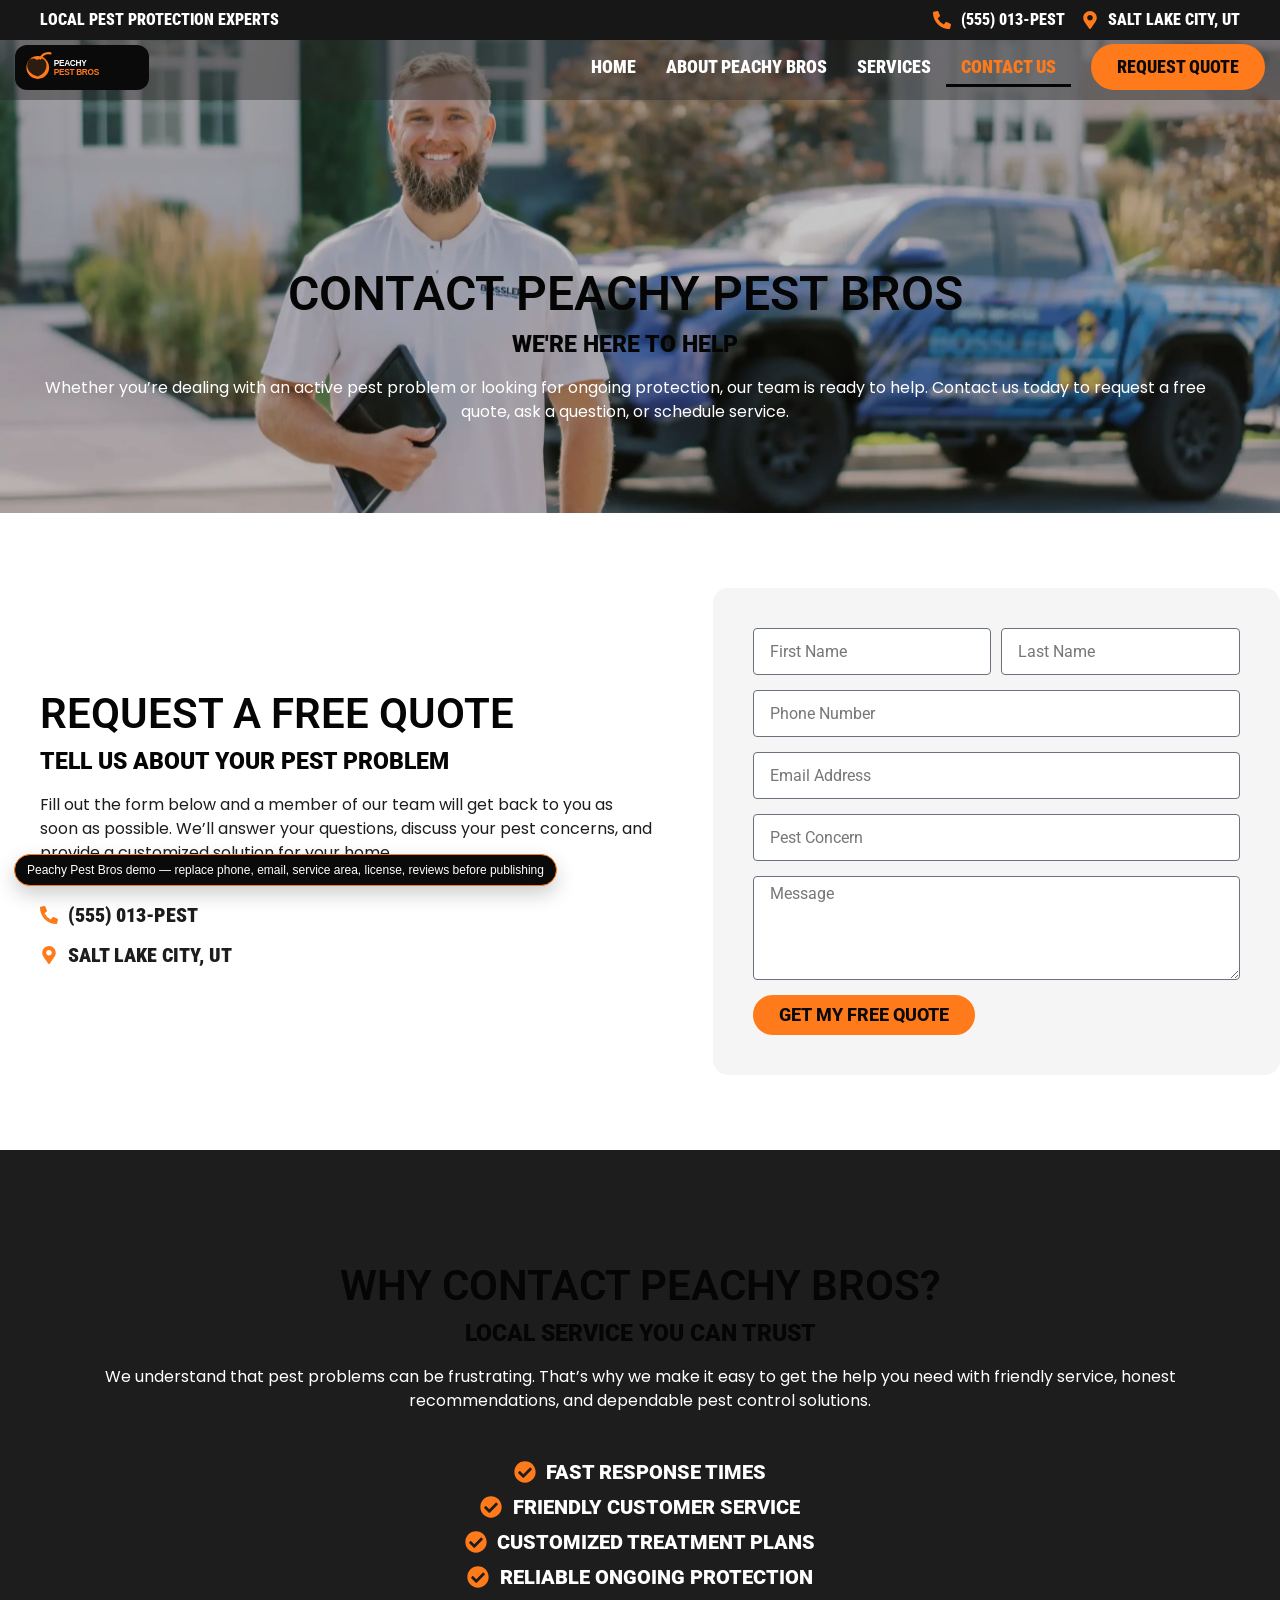
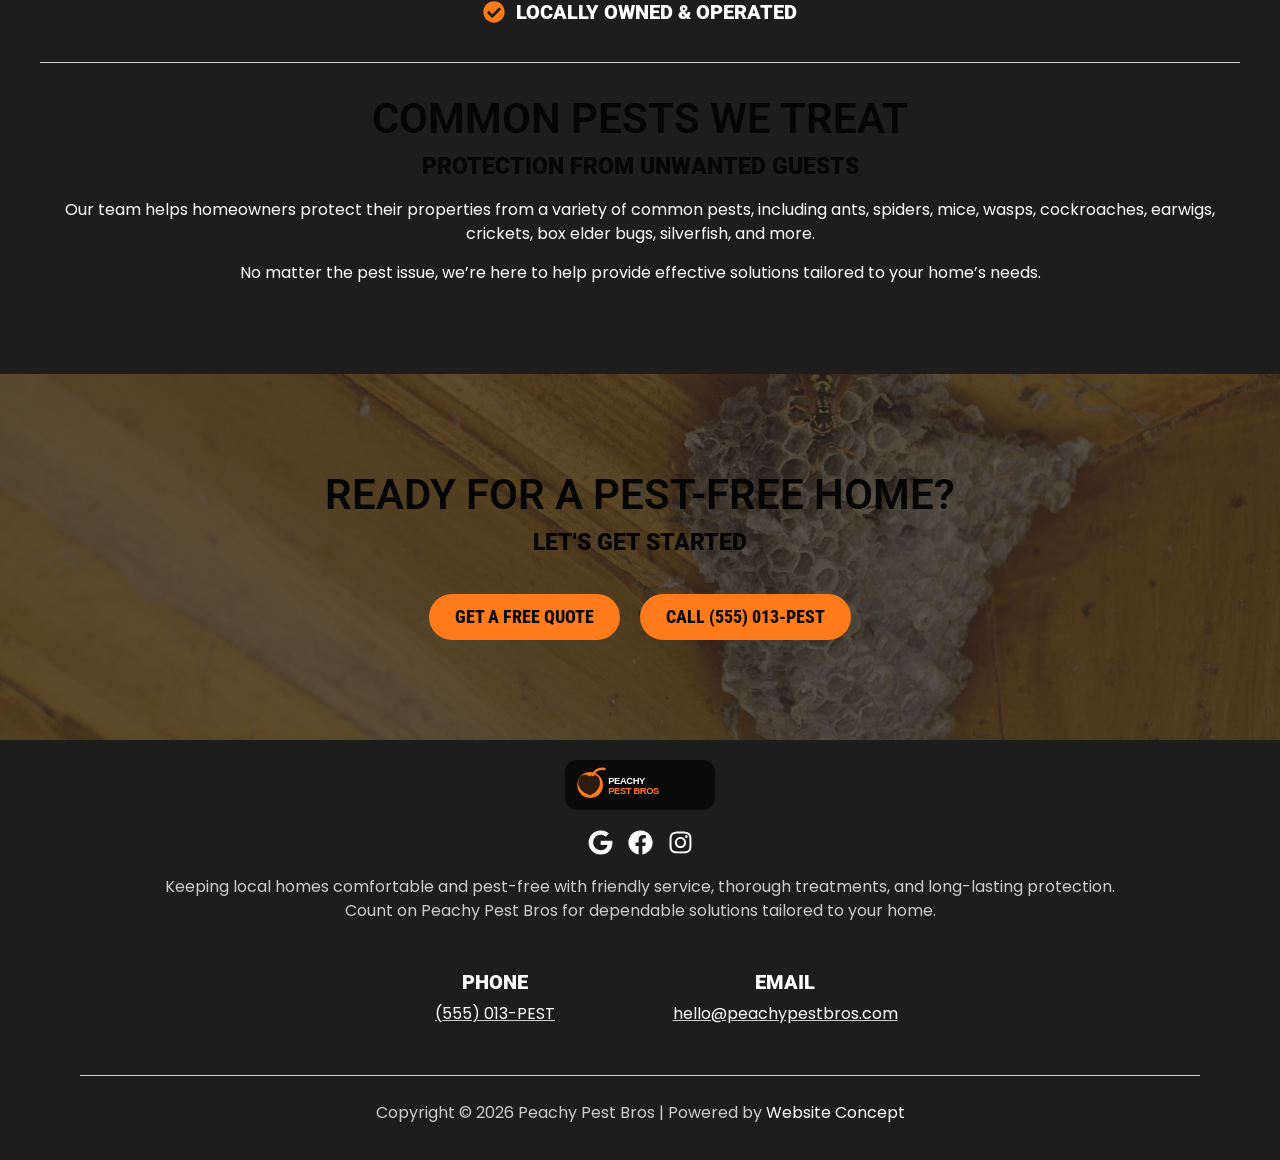
<file: contact.html>
<!doctype html>
<html lang="en-US">
<head>
	<meta charset="UTF-8">
	<meta name="viewport" content="width=device-width, initial-scale=1">
	<link rel="profile" href="https://gmpg.org/xfn/11">
	<title>Contact &#8211; Peachy Pest Bros</title>
<meta name='robots' content='max-image-preview:large' />
<link rel="alternate" type="application/rss+xml" title="Peachy Pest Bros &raquo; Feed" href="feed/index.html" />
<link rel="alternate" type="application/rss+xml" title="Peachy Pest Bros &raquo; Comments Feed" href="comments/feed/index.html" />
<link rel="alternate" title="oEmbed (JSON)" type="application/json+oembed" href="wp-json/oembed/1.0/embed%3Furl=https:%252F%252Fpeachypestbros.com%252Fcontact%252F" />
<link rel="alternate" title="oEmbed (XML)" type="text/xml+oembed" href="wp-json/oembed/1.0/embed%3Furl=https:%252F%252Fpeachypestbros.com%252Fcontact%252F&amp;format=xml" />
<style id="wp-img-auto-sizes-contain-inline-css">
img:is([sizes=auto i],[sizes^="auto," i]){contain-intrinsic-size:3000px 1500px}
/*# sourceURL=wp-img-auto-sizes-contain-inline-css */
</style>

<style id="wp-emoji-styles-inline-css">

	img.wp-smiley, img.emoji {
		display: inline !important;
		border: none !important;
		box-shadow: none !important;
		height: 1em !important;
		width: 1em !important;
		margin: 0 0.07em !important;
		vertical-align: -0.1em !important;
		background: none !important;
		padding: 0 !important;
	}
/*# sourceURL=wp-emoji-styles-inline-css */
</style>
<style id="global-styles-inline-css">
:root{--wp--preset--aspect-ratio--square: 1;--wp--preset--aspect-ratio--4-3: 4/3;--wp--preset--aspect-ratio--3-4: 3/4;--wp--preset--aspect-ratio--3-2: 3/2;--wp--preset--aspect-ratio--2-3: 2/3;--wp--preset--aspect-ratio--16-9: 16/9;--wp--preset--aspect-ratio--9-16: 9/16;--wp--preset--color--black: #0A0A0A;--wp--preset--color--cyan-bluish-gray: #abb8c3;--wp--preset--color--white: #ffffff;--wp--preset--color--pale-pink: #f78da7;--wp--preset--color--vivid-red: #cf2e2e;--wp--preset--color--luminous-vivid-orange: #ff6900;--wp--preset--color--luminous-vivid-amber: #fcb900;--wp--preset--color--light-green-cyan: #7bdcb5;--wp--preset--color--vivid-green-cyan: #00d084;--wp--preset--color--pale-cyan-blue: #8ed1fc;--wp--preset--color--vivid-cyan-blue: #0693e3;--wp--preset--color--vivid-purple: #9b51e0;--wp--preset--gradient--vivid-cyan-blue-to-vivid-purple: linear-gradient(135deg,rgb(6,147,227) 0%,rgb(155,81,224) 100%);--wp--preset--gradient--light-green-cyan-to-vivid-green-cyan: linear-gradient(135deg,rgb(122,220,180) 0%,rgb(0,208,130) 100%);--wp--preset--gradient--luminous-vivid-amber-to-luminous-vivid-orange: linear-gradient(135deg,rgb(252,185,0) 0%,rgb(255,105,0) 100%);--wp--preset--gradient--luminous-vivid-orange-to-vivid-red: linear-gradient(135deg,rgb(255,105,0) 0%,rgb(207,46,46) 100%);--wp--preset--gradient--very-light-gray-to-cyan-bluish-gray: linear-gradient(135deg,rgb(238,238,238) 0%,rgb(169,184,195) 100%);--wp--preset--gradient--cool-to-warm-spectrum: linear-gradient(135deg,rgb(74,234,220) 0%,rgb(151,120,209) 20%,rgb(207,42,186) 40%,rgb(238,44,130) 60%,rgb(251,105,98) 80%,rgb(254,248,76) 100%);--wp--preset--gradient--blush-light-purple: linear-gradient(135deg,rgb(255,206,236) 0%,rgb(152,150,240) 100%);--wp--preset--gradient--blush-bordeaux: linear-gradient(135deg,rgb(254,205,165) 0%,rgb(254,45,45) 50%,rgb(107,0,62) 100%);--wp--preset--gradient--luminous-dusk: linear-gradient(135deg,rgb(255,203,112) 0%,rgb(199,81,192) 50%,rgb(65,88,208) 100%);--wp--preset--gradient--pale-ocean: linear-gradient(135deg,rgb(255,245,203) 0%,rgb(182,227,212) 50%,rgb(51,167,181) 100%);--wp--preset--gradient--electric-grass: linear-gradient(135deg,rgb(202,248,128) 0%,rgb(113,206,126) 100%);--wp--preset--gradient--midnight: linear-gradient(135deg,rgb(2,3,129) 0%,rgb(40,116,252) 100%);--wp--preset--font-size--small: 13px;--wp--preset--font-size--medium: 20px;--wp--preset--font-size--large: 36px;--wp--preset--font-size--x-large: 42px;--wp--preset--spacing--20: 0.44rem;--wp--preset--spacing--30: 0.67rem;--wp--preset--spacing--40: 1rem;--wp--preset--spacing--50: 1.5rem;--wp--preset--spacing--60: 2.25rem;--wp--preset--spacing--70: 3.38rem;--wp--preset--spacing--80: 5.06rem;--wp--preset--shadow--natural: 6px 6px 9px rgba(0, 0, 0, 0.2);--wp--preset--shadow--deep: 12px 12px 50px rgba(0, 0, 0, 0.4);--wp--preset--shadow--sharp: 6px 6px 0px rgba(0, 0, 0, 0.2);--wp--preset--shadow--outlined: 6px 6px 0px -3px rgb(255, 255, 255), 6px 6px rgb(0, 0, 0);--wp--preset--shadow--crisp: 6px 6px 0px rgb(0, 0, 0);}.wp-block-button{--wp--preset--dimension--25: 25%;--wp--preset--dimension--50: 50%;--wp--preset--dimension--75: 75%;--wp--preset--dimension--100: 100%;}:root { --wp--style--global--content-size: 800px;--wp--style--global--wide-size: 1200px; }:where(body) { margin: 0; }.wp-site-blocks > .alignleft { float: left; margin-right: 2em; }.wp-site-blocks > .alignright { float: right; margin-left: 2em; }.wp-site-blocks > .aligncenter { justify-content: center; margin-left: auto; margin-right: auto; }:where(.wp-site-blocks) > * { margin-block-start: 24px; margin-block-end: 0; }:where(.wp-site-blocks) > :first-child { margin-block-start: 0; }:where(.wp-site-blocks) > :last-child { margin-block-end: 0; }:root { --wp--style--block-gap: 24px; }:root :where(.is-layout-flow) > :first-child{margin-block-start: 0;}:root :where(.is-layout-flow) > :last-child{margin-block-end: 0;}:root :where(.is-layout-flow) > *{margin-block-start: 24px;margin-block-end: 0;}:root :where(.is-layout-constrained) > :first-child{margin-block-start: 0;}:root :where(.is-layout-constrained) > :last-child{margin-block-end: 0;}:root :where(.is-layout-constrained) > *{margin-block-start: 24px;margin-block-end: 0;}:root :where(.is-layout-flex){gap: 24px;}:root :where(.is-layout-grid){gap: 24px;}.is-layout-flow > .alignleft{float: left;margin-inline-start: 0;margin-inline-end: 2em;}.is-layout-flow > .alignright{float: right;margin-inline-start: 2em;margin-inline-end: 0;}.is-layout-flow > .aligncenter{margin-left: auto !important;margin-right: auto !important;}.is-layout-constrained > .alignleft{float: left;margin-inline-start: 0;margin-inline-end: 2em;}.is-layout-constrained > .alignright{float: right;margin-inline-start: 2em;margin-inline-end: 0;}.is-layout-constrained > .aligncenter{margin-left: auto !important;margin-right: auto !important;}.is-layout-constrained > :where(:not(.alignleft):not(.alignright):not(.alignfull)){max-width: var(--wp--style--global--content-size);margin-left: auto !important;margin-right: auto !important;}.is-layout-constrained > .alignwide{max-width: var(--wp--style--global--wide-size);}body .is-layout-flex{display: flex;}.is-layout-flex{flex-wrap: wrap;align-items: center;}.is-layout-flex > :is(*, div){margin: 0;}body .is-layout-grid{display: grid;}.is-layout-grid > :is(*, div){margin: 0;}body{padding-top: 0px;padding-right: 0px;padding-bottom: 0px;padding-left: 0px;}:root :where(.wp-element-button, .wp-block-button__link){background-color: #32373c;border-width: 0;color: #fff;font-family: inherit;font-size: inherit;font-style: inherit;font-weight: inherit;letter-spacing: inherit;line-height: inherit;padding-top: calc(0.667em + 2px);padding-right: calc(1.333em + 2px);padding-bottom: calc(0.667em + 2px);padding-left: calc(1.333em + 2px);text-decoration: none;text-transform: inherit;}.has-black-color{color: var(--wp--preset--color--black) !important;}.has-cyan-bluish-gray-color{color: var(--wp--preset--color--cyan-bluish-gray) !important;}.has-white-color{color: var(--wp--preset--color--white) !important;}.has-pale-pink-color{color: var(--wp--preset--color--pale-pink) !important;}.has-vivid-red-color{color: var(--wp--preset--color--vivid-red) !important;}.has-luminous-vivid-orange-color{color: var(--wp--preset--color--luminous-vivid-orange) !important;}.has-luminous-vivid-amber-color{color: var(--wp--preset--color--luminous-vivid-amber) !important;}.has-light-green-cyan-color{color: var(--wp--preset--color--light-green-cyan) !important;}.has-vivid-green-cyan-color{color: var(--wp--preset--color--vivid-green-cyan) !important;}.has-pale-cyan-blue-color{color: var(--wp--preset--color--pale-cyan-blue) !important;}.has-vivid-cyan-blue-color{color: var(--wp--preset--color--vivid-cyan-blue) !important;}.has-vivid-purple-color{color: var(--wp--preset--color--vivid-purple) !important;}.has-black-background-color{background-color: var(--wp--preset--color--black) !important;}.has-cyan-bluish-gray-background-color{background-color: var(--wp--preset--color--cyan-bluish-gray) !important;}.has-white-background-color{background-color: var(--wp--preset--color--white) !important;}.has-pale-pink-background-color{background-color: var(--wp--preset--color--pale-pink) !important;}.has-vivid-red-background-color{background-color: var(--wp--preset--color--vivid-red) !important;}.has-luminous-vivid-orange-background-color{background-color: var(--wp--preset--color--luminous-vivid-orange) !important;}.has-luminous-vivid-amber-background-color{background-color: var(--wp--preset--color--luminous-vivid-amber) !important;}.has-light-green-cyan-background-color{background-color: var(--wp--preset--color--light-green-cyan) !important;}.has-vivid-green-cyan-background-color{background-color: var(--wp--preset--color--vivid-green-cyan) !important;}.has-pale-cyan-blue-background-color{background-color: var(--wp--preset--color--pale-cyan-blue) !important;}.has-vivid-cyan-blue-background-color{background-color: var(--wp--preset--color--vivid-cyan-blue) !important;}.has-vivid-purple-background-color{background-color: var(--wp--preset--color--vivid-purple) !important;}.has-black-border-color{border-color: var(--wp--preset--color--black) !important;}.has-cyan-bluish-gray-border-color{border-color: var(--wp--preset--color--cyan-bluish-gray) !important;}.has-white-border-color{border-color: var(--wp--preset--color--white) !important;}.has-pale-pink-border-color{border-color: var(--wp--preset--color--pale-pink) !important;}.has-vivid-red-border-color{border-color: var(--wp--preset--color--vivid-red) !important;}.has-luminous-vivid-orange-border-color{border-color: var(--wp--preset--color--luminous-vivid-orange) !important;}.has-luminous-vivid-amber-border-color{border-color: var(--wp--preset--color--luminous-vivid-amber) !important;}.has-light-green-cyan-border-color{border-color: var(--wp--preset--color--light-green-cyan) !important;}.has-vivid-green-cyan-border-color{border-color: var(--wp--preset--color--vivid-green-cyan) !important;}.has-pale-cyan-blue-border-color{border-color: var(--wp--preset--color--pale-cyan-blue) !important;}.has-vivid-cyan-blue-border-color{border-color: var(--wp--preset--color--vivid-cyan-blue) !important;}.has-vivid-purple-border-color{border-color: var(--wp--preset--color--vivid-purple) !important;}.has-vivid-cyan-blue-to-vivid-purple-gradient-background{background: var(--wp--preset--gradient--vivid-cyan-blue-to-vivid-purple) !important;}.has-light-green-cyan-to-vivid-green-cyan-gradient-background{background: var(--wp--preset--gradient--light-green-cyan-to-vivid-green-cyan) !important;}.has-luminous-vivid-amber-to-luminous-vivid-orange-gradient-background{background: var(--wp--preset--gradient--luminous-vivid-amber-to-luminous-vivid-orange) !important;}.has-luminous-vivid-orange-to-vivid-red-gradient-background{background: var(--wp--preset--gradient--luminous-vivid-orange-to-vivid-red) !important;}.has-very-light-gray-to-cyan-bluish-gray-gradient-background{background: var(--wp--preset--gradient--very-light-gray-to-cyan-bluish-gray) !important;}.has-cool-to-warm-spectrum-gradient-background{background: var(--wp--preset--gradient--cool-to-warm-spectrum) !important;}.has-blush-light-purple-gradient-background{background: var(--wp--preset--gradient--blush-light-purple) !important;}.has-blush-bordeaux-gradient-background{background: var(--wp--preset--gradient--blush-bordeaux) !important;}.has-luminous-dusk-gradient-background{background: var(--wp--preset--gradient--luminous-dusk) !important;}.has-pale-ocean-gradient-background{background: var(--wp--preset--gradient--pale-ocean) !important;}.has-electric-grass-gradient-background{background: var(--wp--preset--gradient--electric-grass) !important;}.has-midnight-gradient-background{background: var(--wp--preset--gradient--midnight) !important;}.has-small-font-size{font-size: var(--wp--preset--font-size--small) !important;}.has-medium-font-size{font-size: var(--wp--preset--font-size--medium) !important;}.has-large-font-size{font-size: var(--wp--preset--font-size--large) !important;}.has-x-large-font-size{font-size: var(--wp--preset--font-size--x-large) !important;}
:root :where(.wp-block-icon svg){width: 24px;}
:root :where(.wp-block-pullquote){font-size: 1.5em;line-height: 1.6;}
/*# sourceURL=global-styles-inline-css */
</style>
<link rel='stylesheet' id='hello-elementor-css' href='wp-content/themes/hello-elementor/assets/css/reset.css%3Fver=3.5.1.css' media='all' />
<link rel='stylesheet' id='hello-elementor-theme-style-css' href='wp-content/themes/hello-elementor/assets/css/theme.css%3Fver=3.5.1.css' media='all' />
<link rel='stylesheet' id='hello-elementor-header-footer-css' href='wp-content/themes/hello-elementor/assets/css/header-footer.css%3Fver=3.5.1.css' media='all' />
<link rel='stylesheet' id='elementor-frontend-css' href='wp-content/plugins/elementor/assets/css/frontend.min.css%3Fver=4.3.2.css' media='all' />
<style id="elementor-frontend-inline-css">
.e-heading-base a, .e-paragraph-base a { all: unset; cursor: pointer; }form[data-element_type="e-form"].form-state-success [data-element_type="e-form-success-message"],form[data-element_type="e-form"].form-state-error [data-element_type="e-form-error-message"]{ display: block; }.elementor-edit-mode [data-element_type="e-form-success-message"]:is(.elementor-element-editable, :has(.elementor-element-editable), :has(> .elementor-empty-view)),.elementor-edit-mode [data-element_type="e-form-error-message"]:is(.elementor-element-editable, :has(.elementor-element-editable), :has(> .elementor-empty-view)){ display: block; }.e-background-video { position: relative; overflow: hidden; }.e-background-video__media { position: absolute; inset: 0; width: 100%; height: 100%; object-fit: cover; pointer-events: none; z-index: 0; }.e-background-video__content { position: relative; z-index: 1; flex: 1 1 auto; }.elementor-edit-mode .e-background-video__content.e-atomic-element:has(> .elementor-empty-view) { display: flex; flex-direction: column; flex: 1 1 auto; min-height: 0; }.elementor-edit-mode .e-background-video__content.e-atomic-element:has(> .elementor-empty-view) > .elementor-empty-view.elementor-empty-view { position: relative; flex: 1 1 auto; min-height: 120px; height: auto; width: 100%; }.elementor-edit-mode .e-background-video__content.e-atomic-element:has(> .elementor-empty-view) > .elementor-empty-view > .elementor-first-add { position: absolute; inset: 0; width: 100%; height: 100%; }.e-background-video__controls { z-index: 2; }.e-background-video__play, .e-background-video__pause { appearance: none; -webkit-appearance: none; }.e-background-video.e-background-video--playing .e-background-video__play { display: none; }.e-background-video.e-background-video--paused .e-background-video__pause { display: none; }.e-background-video:not(.e-background-video--playing):not(.e-background-video--paused) .e-background-video__controls,.e-background-video:not(.e-background-video--playing):not(.e-background-video--paused) .e-background-video__play,.e-background-video:not(.e-background-video--playing):not(.e-background-video--paused) .e-background-video__pause { display: none; }.e-accordion-item-header-base { list-style: none; }.e-accordion-item-header-base::-webkit-details-marker { display: none; }.e-accordion-item-base { interpolate-size: allow-keywords; }.e-accordion-item-base::details-content {block-size: 0; overflow: hidden;transition: block-size .3s ease, content-visibility .3s ease allow-discrete;}.e-accordion-item-base[open]::details-content { block-size: auto; }.e-accordion-item-icon-base.e-accordion-item-icon-base .e-svg-base { width: auto; height: 100%; max-width: 100%; }.e-accordion-item-icon-base.e-accordion-item-icon-base .e-svg-base svg { width: auto !important; }.e-accordion-item-icon-base svg { transition: transform .3s ease; }.e-accordion-item-base[open] > summary .e-accordion-item-icon-base svg { transform: rotate(180deg); }
.e-form-textarea-base:not([data-resizable]) { resize: none; } .e-form-submit-button-base { cursor: pointer; box-sizing: border-box; }
/*# sourceURL=elementor-frontend-inline-css */
</style>
<link rel='stylesheet' id='elementor-post-10-css' href='wp-content/uploads/elementor/css/post-10.css%3Fver=1790433644.css' media='all' />
<link rel='stylesheet' id='elementor-post-572-css' href='wp-content/uploads/elementor/css/post-572.css%3Fver=1790433644.css' media='all' />
<link rel='stylesheet' id='widget-icon-list-css' href='wp-content/plugins/elementor/assets/css/widget-icon-list.min.css%3Fver=4.3.2.css' media='all' />
<link rel='stylesheet' id='widget-image-css' href='wp-content/plugins/elementor/assets/css/widget-image.min.css%3Fver=4.3.2.css' media='all' />
<link rel='stylesheet' id='widget-nav-menu-css' href='wp-content/plugins/elementor-pro/assets/css/widget-nav-menu.min.css%3Fver=4.3.0.css' media='all' />
<link rel='stylesheet' id='e-sticky-css' href='wp-content/plugins/elementor-pro/assets/css/modules/sticky.min.css%3Fver=4.3.0.css' media='all' />
<link rel='stylesheet' id='e-motion-fx-css' href='wp-content/plugins/elementor-pro/assets/css/modules/motion-fx.min.css%3Fver=4.3.0.css' media='all' />
<link rel='stylesheet' id='e-animation-shrink-css' href='wp-content/plugins/elementor/assets/lib/animations/styles/e-animation-shrink.min.css%3Fver=4.3.2.css' media='all' />
<link rel='stylesheet' id='widget-social-icons-css' href='wp-content/plugins/elementor/assets/css/widget-social-icons.min.css%3Fver=4.3.2.css' media='all' />
<link rel='stylesheet' id='e-apple-webkit-css' href='wp-content/plugins/elementor/assets/css/conditionals/apple-webkit.min.css%3Fver=4.3.2.css' media='all' />
<link rel='stylesheet' id='widget-divider-css' href='wp-content/plugins/elementor/assets/css/widget-divider.min.css%3Fver=4.3.2.css' media='all' />
<link rel='stylesheet' id='widget-heading-css' href='wp-content/plugins/elementor/assets/css/widget-heading.min.css%3Fver=4.3.2.css' media='all' />
<link rel='stylesheet' id='widget-form-css' href='wp-content/plugins/elementor-pro/assets/css/widget-form.min.css%3Fver=4.3.0.css' media='all' />
<link rel='stylesheet' id='e-animation-fadeInRight-css' href='wp-content/plugins/elementor/assets/lib/animations/styles/fadeInRight.min.css%3Fver=4.3.2.css' media='all' />
<link rel='stylesheet' id='e-animation-fadeInUp-css' href='wp-content/plugins/elementor/assets/lib/animations/styles/fadeInUp.min.css%3Fver=4.3.2.css' media='all' />
<link rel='stylesheet' id='elementor-post-928-css' href='wp-content/uploads/elementor/css/post-928.css%3Fver=1790456599.css' media='all' />
<link rel='stylesheet' id='base-desktop-css' href='wp-content/uploads/elementor/css/base-desktop.css%3Fver=6ab7d96d0c15e.css' media='all' />
<link rel='stylesheet' id='base-mobile-css' href='wp-content/uploads/elementor/css/base-mobile.css%3Fver=6ab7d96d0c15e.css' media='(max-width:767px)' />
<link rel='stylesheet' id='elementor-post-16-css' href='wp-content/uploads/elementor/css/post-16.css%3Fver=1790433645.css' media='all' />
<link rel='stylesheet' id='elementor-post-236-css' href='wp-content/uploads/elementor/css/post-236.css%3Fver=1790433645.css' media='all' />
<link rel='stylesheet' id='elementor-gf-roboto-css' href='https://fonts.googleapis.com/css?family=Roboto:100,100italic,200,200italic,300,300italic,400,400italic,500,500italic,600,600italic,700,700italic,800,800italic,900,900italic&#038;display=swap' media='all' />
<link rel='stylesheet' id='elementor-gf-robotoslab-css' href='https://fonts.googleapis.com/css?family=Roboto+Slab:100,100italic,200,200italic,300,300italic,400,400italic,500,500italic,600,600italic,700,700italic,800,800italic,900,900italic&#038;display=swap' media='all' />
<link rel='stylesheet' id='elementor-gf-robotocondensed-css' href='https://fonts.googleapis.com/css?family=Roboto+Condensed:100,100italic,200,200italic,300,300italic,400,400italic,500,500italic,600,600italic,700,700italic,800,800italic,900,900italic&#038;display=swap' media='all' />
<link rel='stylesheet' id='elementor-gf-poppins-css' href='https://fonts.googleapis.com/css?family=Poppins:100,100italic,200,200italic,300,300italic,400,400italic,500,500italic,600,600italic,700,700italic,800,800italic,900,900italic&#038;display=swap' media='all' />
<script id="jquery-core-js" src="wp-includes/js/jquery/jquery.min.js%3Fver=3.7.1"></script>
<script id="jquery-migrate-js" src="wp-includes/js/jquery/jquery-migrate.min.js%3Fver=3.4.1"></script>
<link rel="https://api.w.org/" href="wp-json/index.html" /><link rel="alternate" title="JSON" type="application/json" href="wp-json/wp/v2/pages/928" /><link rel="EditURI" type="application/rsd+xml" title="RSD" href="xmlrpc.php%3Frsd" />
<meta name="generator" content="WordPress 7.1.2" />
<link rel="canonical" href="index.html%3Fp=928.html" />
<link rel='shortlink' href='index.html%3Fp=928.html' />
<meta name="generator" content="Elementor 4.3.2; features: e_font_icon_svg, additional_custom_breakpoints; settings: css_print_method-external, google_font-enabled, font_display-swap">
			<style>
				.e-con.e-parent:nth-of-type(n+4):not(.e-lazyloaded):not(.e-no-lazyload),
				.e-con.e-parent:nth-of-type(n+4):not(.e-lazyloaded):not(.e-no-lazyload) * {
					background-image: none !important;
				}
				@media screen and (max-height: 1024px) {
					.e-con.e-parent:nth-of-type(n+3):not(.e-lazyloaded):not(.e-no-lazyload),
					.e-con.e-parent:nth-of-type(n+3):not(.e-lazyloaded):not(.e-no-lazyload) * {
						background-image: none !important;
					}
				}
				@media screen and (max-height: 640px) {
					.e-con.e-parent:nth-of-type(n+2):not(.e-lazyloaded):not(.e-no-lazyload),
					.e-con.e-parent:nth-of-type(n+2):not(.e-lazyloaded):not(.e-no-lazyload) * {
						background-image: none !important;
					}
				}
			</style>
			<link rel="icon" href="wp-content/uploads/2026/06/peachy-pest-bros-logo.svg" sizes="32x32" />
<link rel="icon" href="wp-content/uploads/2026/06/peachy-pest-bros-logo.svg" sizes="192x192" />
<link rel="apple-touch-icon" href="wp-content/uploads/2026/06/peachy-pest-bros-logo.svg" />
<meta name="msapplication-TileImage" content="https://peachypestbros.com/wp-content/uploads/2026/06/peachy-pest-bros-logo.svg" />
<style id="wp-custom-css">
/* Default header color */
.sticky-header {
  background-color: #27272770 !important;
  transition: background-color 0.3s ease;
}

/* Color after scroll */
.elementor-sticky--effects .sticky-header,
.sticky-header.elementor-sticky--effects {
  background-color: #272727E6 !important;
}
</style>

<!-- Peachy Pest Bros offline brand override -->
<style id="peachy-brand-override">
:root{--peachy-black:#050505;--peachy-charcoal:#171717;--peachy-gray:#2A2A2A;--peachy-orange:#FF7A1A;--peachy-soft:#FFF3EA;}
html,body{background:#fff!important;color:var(--peachy-black)!important;}
a{color:inherit;}
.elementor-button,.elementor-button-link,button,[type=submit],.wp-element-button{background:var(--peachy-orange)!important;border-color:var(--peachy-orange)!important;color:#0A0A0A!important;font-weight:800!important;border-radius:999px!important;}
.elementor-button:hover,.elementor-button-link:hover{filter:brightness(.94)!important;transform:translateY(-1px);}
.elementor-heading-title span, .elementor-icon, .elementor-icon-list-icon svg, .elementor-star-rating i, .elementor-star-full{color:var(--peachy-orange)!important;fill:var(--peachy-orange)!important;}
.elementor-heading-title{color:var(--peachy-black)!important;}
.elementor-nav-menu a:hover,.elementor-nav-menu .elementor-item-active{color:var(--peachy-orange)!important;}
.elementor-section, .e-con{--e-global-color-primary:var(--peachy-black)!important;--e-global-color-secondary:var(--peachy-charcoal)!important;--e-global-color-accent:var(--peachy-orange)!important;}
.e-con[style*='background'], section[style*='background']{background-color:inherit;}
.elementor-widget-container a[href^='tel'], .elementor-widget-container a[href^='mailto']{color:var(--peachy-orange)!important;}
header, .elementor-location-header, footer, .elementor-location-footer{background:#0A0A0A!important;color:#fff!important;}
header a, footer a, header .elementor-heading-title, footer .elementor-heading-title, header .elementor-icon-list-text, footer .elementor-icon-list-text{color:#fff!important;}
footer .elementor-widget-text-editor, footer p, footer span{color:rgba(255,255,255,.78)!important;}
.elementor-location-header .elementor-button, header .elementor-button{background:var(--peachy-orange)!important;color:#0A0A0A!important;}
.elementor-widget-image img[src*='peachy-pest-bros-logo.svg']{object-fit:contain!important;background:#0A0A0A!important;border-radius:12px!important;padding:4px!important;}
body:before{content:'Peachy Pest Bros demo — replace phone, email, service area, license, reviews before publishing';position:fixed;left:14px;bottom:14px;z-index:99999;background:#0A0A0A;color:#fff;border:1px solid #FF7A1A;border-radius:999px;padding:8px 12px;font:12px/1.2 Arial,sans-serif;box-shadow:0 8px 20px rgba(0,0,0,.2);}
@media(max-width:767px){body:before{left:8px;right:8px;text-align:center;border-radius:12px;}}
</style>
</head>
<body class="wp-singular page-template-default page page-id-928 wp-custom-logo wp-embed-responsive wp-theme-hello-elementor hello-elementor-default elementor-default elementor-kit-10 elementor-page elementor-page-928">


<a class="skip-link screen-reader-text" href="index.html%3Fp=928.html#content">Skip to content</a>

		<header data-elementor-type="header" data-elementor-id="16" class="elementor elementor-16 elementor-location-header" data-elementor-post-type="elementor_library">
			<div class="elementor-element elementor-element-b99dfcf e-flex e-con-boxed e-con e-parent" data-id="b99dfcf" data-element_type="container" data-e-type="container" data-settings="{&quot;background_background&quot;:&quot;classic&quot;,&quot;position&quot;:&quot;absolute&quot;}">
					<div class="e-con-inner">
				<div class="elementor-element elementor-element-6191605 elementor-icon-list--layout-inline elementor-align-end elementor-mobile-align-center elementor-list-item-link-full_width elementor-widget elementor-widget-icon-list" data-id="6191605" data-element_type="widget" data-e-type="widget" data-widget_type="icon-list.default">
							<ul class="elementor-icon-list-items elementor-inline-items">
							<li class="elementor-icon-list-item elementor-inline-item">
											<a href="tel:(555)%20013-PEST" target="_blank">

												<span class="elementor-icon-list-icon">
							<svg aria-hidden="true" class="e-font-icon-svg e-fas-phone-alt" viewBox="0 0 512 512" xmlns="http://www.w3.org/2000/svg"><path d="M497.39 361.8l-112-48a24 24 0 0 0-28 6.9l-49.6 60.6A370.66 370.66 0 0 1 130.6 204.11l60.6-49.6a23.94 23.94 0 0 0 6.9-28l-48-112A24.16 24.16 0 0 0 122.6.61l-104 24A24 24 0 0 0 0 48c0 256.5 207.9 464 464 464a24 24 0 0 0 23.4-18.6l24-104a24.29 24.29 0 0 0-14.01-27.6z"></path></svg>						</span>
										<span class="elementor-icon-list-text">(555) 013-PEST</span>
											</a>
									</li>
								<li class="elementor-icon-list-item elementor-inline-item">
											<a href="index.html%3Fp=928.html#" target="_blank">

												<span class="elementor-icon-list-icon">
							<svg aria-hidden="true" class="e-font-icon-svg e-fas-map-marker-alt" viewBox="0 0 384 512" xmlns="http://www.w3.org/2000/svg"><path d="M172.268 501.67C26.97 291.031 0 269.413 0 192 0 85.961 85.961 0 192 0s192 85.961 192 192c0 77.413-26.97 99.031-172.268 309.67-9.535 13.774-29.93 13.773-39.464 0zM192 272c44.183 0 80-35.817 80-80s-35.817-80-80-80-80 35.817-80 80 35.817 80 80 80z"></path></svg>						</span>
										<span class="elementor-icon-list-text">Salt Lake City, UT</span>
											</a>
									</li>
						</ul>
						</div>
				<div class="elementor-element elementor-element-ea64827 elementor-icon-list--layout-inline elementor-align-end elementor-hidden-mobile elementor-list-item-link-full_width elementor-widget elementor-widget-icon-list" data-id="ea64827" data-element_type="widget" data-e-type="widget" data-widget_type="icon-list.default">
							<ul class="elementor-icon-list-items elementor-inline-items">
							<li class="elementor-icon-list-item elementor-inline-item">
											<a href="tel:(555)%20013-PEST" target="_blank">

											<span class="elementor-icon-list-text">Local Pest Protection Experts</span>
											</a>
									</li>
						</ul>
						</div>
					</div>
				</div>
		<div class="elementor-element elementor-element-f23d60c elementor-hidden-mobile sticky-header e-flex e-con-boxed e-con e-parent" data-id="f23d60c" data-element_type="container" data-e-type="container" id="sticky-header" data-settings="{&quot;background_background&quot;:&quot;classic&quot;,&quot;position&quot;:&quot;absolute&quot;,&quot;motion_fx_motion_fx_scrolling&quot;:&quot;yes&quot;,&quot;sticky&quot;:&quot;top&quot;,&quot;sticky_on&quot;:[&quot;desktop&quot;,&quot;tablet&quot;],&quot;sticky_effects_offset&quot;:50,&quot;motion_fx_devices&quot;:[&quot;desktop&quot;,&quot;tablet&quot;,&quot;mobile&quot;],&quot;sticky_offset&quot;:0,&quot;sticky_anchor_link_offset&quot;:0}">
					<div class="e-con-inner">
				<div class="elementor-element elementor-element-43d4b59 elementor-widget elementor-widget-theme-site-logo elementor-widget-image" data-id="43d4b59" data-element_type="widget" data-e-type="widget" data-widget_type="theme-site-logo.default">
											<a href="index.html">
			<img fetchpriority="high" width="983" height="1057" src="wp-content/uploads/2026/06/peachy-pest-bros-logo.svg" class="attachment-full size-full wp-image-1005" alt="" srcset="wp-content/uploads/2026/06/peachy-pest-bros-logo.svg 983w, wp-content/uploads/2026/06/peachy-pest-bros-logo.svg 279w, wp-content/uploads/2026/06/peachy-pest-bros-logo.svg 952w, wp-content/uploads/2026/06/peachy-pest-bros-logo.svg 768w" sizes="(max-width: 983px) 100vw, 983px" />				</a>
											</div>
		<div class="elementor-element elementor-element-1918d98 e-con-full e-flex e-con e-child" data-id="1918d98" data-element_type="container" data-e-type="container">
				<div class="elementor-element elementor-element-145c4c1 elementor-nav-menu--dropdown-none elementor-hidden-tablet elementor-hidden-mobile elementor-widget elementor-widget-nav-menu" data-id="145c4c1" data-element_type="widget" data-e-type="widget" data-settings="{&quot;layout&quot;:&quot;horizontal&quot;,&quot;submenu_icon&quot;:{&quot;value&quot;:&quot;&lt;svg aria-hidden=\&quot;true\&quot; class=\&quot;e-font-icon-svg e-fas-caret-down\&quot; viewBox=\&quot;0 0 320 512\&quot; xmlns=\&quot;http:\/\/www.w3.org\/2000\/svg\&quot;&gt;&lt;path d=\&quot;M31.3 192h257.3c17.8 0 26.7 21.5 14.1 34.1L174.1 354.8c-7.8 7.8-20.5 7.8-28.3 0L17.2 226.1C4.6 213.5 13.5 192 31.3 192z\&quot;&gt;&lt;\/path&gt;&lt;\/svg&gt;&quot;,&quot;library&quot;:&quot;fa-solid&quot;}}" data-widget_type="nav-menu.default">
								<nav aria-label="Menu" class="elementor-nav-menu--main elementor-nav-menu__container elementor-nav-menu--layout-horizontal e--pointer-underline e--animation-fade">
				<ul id="menu-1-145c4c1" class="elementor-nav-menu"><li class="menu-item menu-item-type-post_type menu-item-object-page menu-item-home menu-item-25"><a href="index.html" class="elementor-item">Home</a></li>
<li class="menu-item menu-item-type-post_type menu-item-object-page menu-item-451"><a href="index.html%3Fp=428.html" class="elementor-item">About Peachy Bros</a></li>
<li class="menu-item menu-item-type-post_type menu-item-object-page menu-item-883"><a href="index.html%3Fp=872.html" class="elementor-item">Services</a></li>
<li class="menu-item menu-item-type-post_type menu-item-object-page current-menu-item page_item page-item-928 current_page_item menu-item-939"><a href="index.html%3Fp=928.html" aria-current="page" class="elementor-item elementor-item-active">Contact Us</a></li>
</ul>			</nav>
						<nav class="elementor-nav-menu--dropdown elementor-nav-menu__container" aria-hidden="true">
				<ul id="menu-2-145c4c1" class="elementor-nav-menu"><li class="menu-item menu-item-type-post_type menu-item-object-page menu-item-home menu-item-25"><a href="index.html" class="elementor-item" tabindex="-1">Home</a></li>
<li class="menu-item menu-item-type-post_type menu-item-object-page menu-item-451"><a href="index.html%3Fp=428.html" class="elementor-item" tabindex="-1">About Peachy Bros</a></li>
<li class="menu-item menu-item-type-post_type menu-item-object-page menu-item-883"><a href="index.html%3Fp=872.html" class="elementor-item" tabindex="-1">Services</a></li>
<li class="menu-item menu-item-type-post_type menu-item-object-page current-menu-item page_item page-item-928 current_page_item menu-item-939"><a href="index.html%3Fp=928.html" aria-current="page" class="elementor-item elementor-item-active" tabindex="-1">Contact Us</a></li>
</ul>			</nav>
						</div>
				<div class="elementor-element elementor-element-be974f1 elementor-hidden-desktop elementor-view-default elementor-widget elementor-widget-icon" data-id="be974f1" data-element_type="widget" data-e-type="widget" data-widget_type="icon.default">
							<div class="elementor-icon-wrapper">
			<a class="elementor-icon" href="index.html%3Fp=928.html#elementor-action%3Aaction%3Dpopup%3Aopen%26settings%3DeyJpZCI6IjU3MiIsInRvZ2dsZSI6ZmFsc2V9">
			<svg aria-hidden="true" class="e-font-icon-svg e-fas-align-justify" viewBox="0 0 448 512" xmlns="http://www.w3.org/2000/svg"><path d="M432 416H16a16 16 0 0 0-16 16v32a16 16 0 0 0 16 16h416a16 16 0 0 0 16-16v-32a16 16 0 0 0-16-16zm0-128H16a16 16 0 0 0-16 16v32a16 16 0 0 0 16 16h416a16 16 0 0 0 16-16v-32a16 16 0 0 0-16-16zm0-128H16a16 16 0 0 0-16 16v32a16 16 0 0 0 16 16h416a16 16 0 0 0 16-16v-32a16 16 0 0 0-16-16zm0-128H16A16 16 0 0 0 0 48v32a16 16 0 0 0 16 16h416a16 16 0 0 0 16-16V48a16 16 0 0 0-16-16z"></path></svg>			</a>
		</div>
						</div>
				<div class="elementor-element elementor-element-12f5c26 elementor-widget elementor-widget-button" data-id="12f5c26" data-element_type="widget" data-e-type="widget" data-widget_type="button.default">
										<a class="elementor-button elementor-button-link elementor-size-sm" href="contact.html#quote">
						<span class="elementor-button-content-wrapper">
									<span class="elementor-button-text">REQUEST QUOTE</span>
					</span>
					</a>
								</div>
				</div>
					</div>
				</div>
		<div class="elementor-element elementor-element-aaee60f elementor-hidden-desktop elementor-hidden-tablet sticky-header e-flex e-con-boxed e-con e-parent" data-id="aaee60f" data-element_type="container" data-e-type="container" id="sticky-header" data-settings="{&quot;background_background&quot;:&quot;classic&quot;,&quot;position&quot;:&quot;absolute&quot;,&quot;sticky&quot;:&quot;top&quot;,&quot;sticky_effects_offset&quot;:50,&quot;sticky_on&quot;:[&quot;desktop&quot;,&quot;tablet&quot;,&quot;mobile&quot;],&quot;sticky_offset&quot;:0,&quot;sticky_anchor_link_offset&quot;:0}">
					<div class="e-con-inner">
		<div class="elementor-element elementor-element-9baa401 e-grid e-con-full e-con e-child" data-id="9baa401" data-element_type="container" data-e-type="container">
		<div class="elementor-element elementor-element-8f32711 e-con-full e-flex e-con e-child" data-id="8f32711" data-element_type="container" data-e-type="container">
				<div class="elementor-element elementor-element-550d807 elementor-widget elementor-widget-theme-site-logo elementor-widget-image" data-id="550d807" data-element_type="widget" data-e-type="widget" data-widget_type="theme-site-logo.default">
											<a href="index.html">
			<img fetchpriority="high" width="983" height="1057" src="wp-content/uploads/2026/06/peachy-pest-bros-logo.svg" class="attachment-full size-full wp-image-1005" alt="" srcset="wp-content/uploads/2026/06/peachy-pest-bros-logo.svg 983w, wp-content/uploads/2026/06/peachy-pest-bros-logo.svg 279w, wp-content/uploads/2026/06/peachy-pest-bros-logo.svg 952w, wp-content/uploads/2026/06/peachy-pest-bros-logo.svg 768w" sizes="(max-width: 983px) 100vw, 983px" />				</a>
											</div>
				</div>
		<div class="elementor-element elementor-element-acb08f7 e-con-full e-flex e-con e-child" data-id="acb08f7" data-element_type="container" data-e-type="container">
				<div class="elementor-element elementor-element-6fcb91a elementor-hidden-desktop elementor-view-default elementor-widget elementor-widget-icon" data-id="6fcb91a" data-element_type="widget" data-e-type="widget" data-widget_type="icon.default">
							<div class="elementor-icon-wrapper">
			<a class="elementor-icon" href="index.html%3Fp=928.html#elementor-action%3Aaction%3Dpopup%3Aopen%26settings%3DeyJpZCI6IjU3MiIsInRvZ2dsZSI6ZmFsc2V9">
			<svg aria-hidden="true" class="e-font-icon-svg e-fas-align-justify" viewBox="0 0 448 512" xmlns="http://www.w3.org/2000/svg"><path d="M432 416H16a16 16 0 0 0-16 16v32a16 16 0 0 0 16 16h416a16 16 0 0 0 16-16v-32a16 16 0 0 0-16-16zm0-128H16a16 16 0 0 0-16 16v32a16 16 0 0 0 16 16h416a16 16 0 0 0 16-16v-32a16 16 0 0 0-16-16zm0-128H16a16 16 0 0 0-16 16v32a16 16 0 0 0 16 16h416a16 16 0 0 0 16-16v-32a16 16 0 0 0-16-16zm0-128H16A16 16 0 0 0 0 48v32a16 16 0 0 0 16 16h416a16 16 0 0 0 16-16V48a16 16 0 0 0-16-16z"></path></svg>			</a>
		</div>
						</div>
				</div>
				</div>
					</div>
				</div>
				</header>
		
<main id="content" class="site-main post-928 page type-page status-publish hentry">

	
	<div class="page-content">
				<div data-elementor-type="wp-post" data-elementor-id="928" class="elementor elementor-928" data-elementor-post-type="page">
				<div class="elementor-element elementor-element-121f7fa e-flex e-con-boxed e-con e-parent" data-id="121f7fa" data-element_type="container" data-e-type="container" data-settings="{&quot;background_background&quot;:&quot;classic&quot;}">
					<div class="e-con-inner">
		<div class="elementor-element elementor-element-aa20900 e-con-full quote e-flex e-con e-child" data-id="aa20900" data-element_type="container" data-e-type="container" id="quote">
				<div class="elementor-element elementor-element-fe627e5 elementor-widget elementor-widget-heading" data-id="fe627e5" data-element_type="widget" data-e-type="widget" data-widget_type="heading.default">
					<h1 class="elementor-heading-title elementor-size-default">Contact Peachy Pest Bros</h1>				</div>
				<div class="elementor-element elementor-element-e1c8a5b elementor-widget elementor-widget-heading" data-id="e1c8a5b" data-element_type="widget" data-e-type="widget" data-widget_type="heading.default">
					<h2 class="elementor-heading-title elementor-size-default">We're Here to Help</h2>				</div>
				<div class="elementor-element elementor-element-441f31c elementor-widget elementor-widget-text-editor" data-id="441f31c" data-element_type="widget" data-e-type="widget" data-widget_type="text-editor.default">
									<p>Whether you&#8217;re dealing with an active pest problem or looking for ongoing protection, our team is ready to help. Contact us today to request a free quote, ask a question, or schedule service.</p>								</div>
				</div>
					</div>
				</div>
		<div class="elementor-element elementor-element-02cdd75 e-flex e-con-boxed e-con e-parent" data-id="02cdd75" data-element_type="container" data-e-type="container">
					<div class="e-con-inner">
		<div class="elementor-element elementor-element-80a44c4 e-con-full e-flex elementor-invisible e-con e-child" data-id="80a44c4" data-element_type="container" data-e-type="container" data-settings="{&quot;background_background&quot;:&quot;classic&quot;,&quot;animation&quot;:&quot;fadeInRight&quot;}">
				<div class="elementor-element elementor-element-08a6138 elementor-button-align-start elementor-widget elementor-widget-form" data-id="08a6138" data-element_type="widget" data-e-type="widget" data-settings="{&quot;step_next_label&quot;:&quot;Next&quot;,&quot;step_previous_label&quot;:&quot;Previous&quot;,&quot;button_width&quot;:&quot;100&quot;,&quot;step_type&quot;:&quot;number_text&quot;,&quot;step_icon_shape&quot;:&quot;circle&quot;}" data-widget_type="form.default">
							<form class="elementor-form" method="post" name="New Form" aria-label="New Form">
			<input type="hidden" name="post_id" value="928"/>
			<input type="hidden" name="form_id" value="08a6138"/>
			<input type="hidden" name="referer_title" value="Contact" />

							<input type="hidden" name="queried_id" value="928"/>
			
			<div class="elementor-form-fields-wrapper elementor-labels-">
								<div class="elementor-field-type-text elementor-field-group elementor-column elementor-field-group-name elementor-col-50 elementor-field-required">
												<label for="form-field-name" class="elementor-field-label elementor-screen-only">
								First Name							</label>
														<input size="1" type="text" name="form_fields[name]" id="form-field-name" class="elementor-field elementor-size-md  elementor-field-textual" placeholder="First Name" required="required">
											</div>
								<div class="elementor-field-type-text elementor-field-group elementor-column elementor-field-group-field_de2430f elementor-col-50 elementor-field-required">
												<label for="form-field-field_de2430f" class="elementor-field-label elementor-screen-only">
								Last Name							</label>
														<input size="1" type="text" name="form_fields[field_de2430f]" id="form-field-field_de2430f" class="elementor-field elementor-size-md  elementor-field-textual" placeholder="Last Name" required="required">
											</div>
								<div class="elementor-field-type-tel elementor-field-group elementor-column elementor-field-group-email elementor-col-100 elementor-field-required">
												<label for="form-field-email" class="elementor-field-label elementor-screen-only">
								Phone Number							</label>
								<input size="1" type="tel" name="form_fields[email]" id="form-field-email" class="elementor-field elementor-size-md  elementor-field-textual" placeholder="Phone Number" required="required" pattern="[0-9()#&amp;+*-=.]+" title="Only numbers and phone characters (#, -, *, etc) are accepted.">

						</div>
								<div class="elementor-field-type-email elementor-field-group elementor-column elementor-field-group-field_c463a09 elementor-col-100 elementor-field-required">
												<label for="form-field-field_c463a09" class="elementor-field-label elementor-screen-only">
								Email Address							</label>
														<input size="1" type="email" name="form_fields[field_c463a09]" id="form-field-field_c463a09" class="elementor-field elementor-size-md  elementor-field-textual" placeholder="Email Address" required="required">
											</div>
								<div class="elementor-field-type-text elementor-field-group elementor-column elementor-field-group-field_5ce6203 elementor-col-100 elementor-field-required">
												<label for="form-field-field_5ce6203" class="elementor-field-label elementor-screen-only">
								Pest Concern							</label>
														<input size="1" type="text" name="form_fields[field_5ce6203]" id="form-field-field_5ce6203" class="elementor-field elementor-size-md  elementor-field-textual" placeholder="Pest Concern" required="required">
											</div>
								<div class="elementor-field-type-textarea elementor-field-group elementor-column elementor-field-group-message elementor-col-100">
												<label for="form-field-message" class="elementor-field-label elementor-screen-only">
								Message							</label>
						<textarea class="elementor-field-textual elementor-field  elementor-size-md" name="form_fields[message]" id="form-field-message" rows="4" placeholder="Message"></textarea>				</div>
								<div class="elementor-field-group elementor-column elementor-field-type-submit elementor-col-100 e-form__buttons">
					<button class="elementor-button elementor-size-sm" type="submit">
						<span class="elementor-button-content-wrapper">
																						<span class="elementor-button-text">Get My Free Quote</span>
													</span>
					</button>
				</div>
			</div>
		</form>
						</div>
				</div>
		<div class="elementor-element elementor-element-7734b6f e-con-full e-flex e-con e-child" data-id="7734b6f" data-element_type="container" data-e-type="container">
		<div class="elementor-element elementor-element-d68fa51 e-con-full e-flex elementor-invisible e-con e-child" data-id="d68fa51" data-element_type="container" data-e-type="container" data-settings="{&quot;animation&quot;:&quot;fadeInUp&quot;}">
				<div class="elementor-element elementor-element-981d50d elementor-widget elementor-widget-heading" data-id="981d50d" data-element_type="widget" data-e-type="widget" data-widget_type="heading.default">
					<h2 class="elementor-heading-title elementor-size-default">Request a Free Quote</h2>				</div>
				<div class="elementor-element elementor-element-6f4faf3 elementor-widget elementor-widget-heading" data-id="6f4faf3" data-element_type="widget" data-e-type="widget" data-widget_type="heading.default">
					<h2 class="elementor-heading-title elementor-size-default">Tell Us About Your Pest Problem</h2>				</div>
				<div class="elementor-element elementor-element-9d628f9 elementor-widget elementor-widget-text-editor" data-id="9d628f9" data-element_type="widget" data-e-type="widget" data-widget_type="text-editor.default">
									<p>Fill out the form below and a member of our team will get back to you as soon as possible. We&#8217;ll answer your questions, discuss your pest concerns, and provide a customized solution for your home.</p>								</div>
				</div>
				<div class="elementor-element elementor-element-0dbd073 elementor-align-start elementor-mobile-align-center elementor-tablet-align-center elementor-icon-list--layout-traditional elementor-list-item-link-full_width elementor-invisible elementor-widget elementor-widget-icon-list" data-id="0dbd073" data-element_type="widget" data-e-type="widget" data-settings="{&quot;_animation&quot;:&quot;fadeInUp&quot;,&quot;_animation_delay&quot;:500}" data-widget_type="icon-list.default">
							<ul class="elementor-icon-list-items">
							<li class="elementor-icon-list-item">
											<a href="tel:(555)%20013-PEST" target="_blank">

												<span class="elementor-icon-list-icon">
							<svg aria-hidden="true" class="e-font-icon-svg e-fas-phone-alt" viewBox="0 0 512 512" xmlns="http://www.w3.org/2000/svg"><path d="M497.39 361.8l-112-48a24 24 0 0 0-28 6.9l-49.6 60.6A370.66 370.66 0 0 1 130.6 204.11l60.6-49.6a23.94 23.94 0 0 0 6.9-28l-48-112A24.16 24.16 0 0 0 122.6.61l-104 24A24 24 0 0 0 0 48c0 256.5 207.9 464 464 464a24 24 0 0 0 23.4-18.6l24-104a24.29 24.29 0 0 0-14.01-27.6z"></path></svg>						</span>
										<span class="elementor-icon-list-text">(555) 013-PEST</span>
											</a>
									</li>
								<li class="elementor-icon-list-item">
											<a href="index.html%3Fp=928.html#" target="_blank">

												<span class="elementor-icon-list-icon">
							<svg aria-hidden="true" class="e-font-icon-svg e-fas-map-marker-alt" viewBox="0 0 384 512" xmlns="http://www.w3.org/2000/svg"><path d="M172.268 501.67C26.97 291.031 0 269.413 0 192 0 85.961 85.961 0 192 0s192 85.961 192 192c0 77.413-26.97 99.031-172.268 309.67-9.535 13.774-29.93 13.773-39.464 0zM192 272c44.183 0 80-35.817 80-80s-35.817-80-80-80-80 35.817-80 80 35.817 80 80 80z"></path></svg>						</span>
										<span class="elementor-icon-list-text">Salt Lake City, UT</span>
											</a>
									</li>
						</ul>
						</div>
				</div>
					</div>
				</div>
		<div class="elementor-element elementor-element-8f3c942 e-flex e-con-boxed e-con e-parent" data-id="8f3c942" data-element_type="container" data-e-type="container" data-settings="{&quot;background_background&quot;:&quot;classic&quot;}">
					<div class="e-con-inner">
		<div class="elementor-element elementor-element-2051d99 e-con-full e-flex elementor-invisible e-con e-child" data-id="2051d99" data-element_type="container" data-e-type="container" data-settings="{&quot;animation&quot;:&quot;fadeInUp&quot;}">
				<div class="elementor-element elementor-element-e4c9bef elementor-widget elementor-widget-heading" data-id="e4c9bef" data-element_type="widget" data-e-type="widget" data-widget_type="heading.default">
					<h2 class="elementor-heading-title elementor-size-default">Why Contact Peachy Bros?</h2>				</div>
				<div class="elementor-element elementor-element-aa738a6 elementor-widget elementor-widget-heading" data-id="aa738a6" data-element_type="widget" data-e-type="widget" data-widget_type="heading.default">
					<h2 class="elementor-heading-title elementor-size-default">Local Service You Can Trust</h2>				</div>
				<div class="elementor-element elementor-element-5196a4e elementor-widget__width-initial elementor-widget elementor-widget-text-editor" data-id="5196a4e" data-element_type="widget" data-e-type="widget" data-widget_type="text-editor.default">
									<p>We understand that pest problems can be frustrating. That&#8217;s why we make it easy to get the help you need with friendly service, honest recommendations, and dependable pest control solutions.</p>								</div>
				<div class="elementor-element elementor-element-72cbaa0 elementor-mobile-align-center elementor-hidden-mobile elementor-align-center elementor-icon-list--layout-traditional elementor-list-item-link-full_width elementor-invisible elementor-widget elementor-widget-icon-list" data-id="72cbaa0" data-element_type="widget" data-e-type="widget" data-settings="{&quot;_animation&quot;:&quot;fadeInUp&quot;}" data-widget_type="icon-list.default">
							<ul class="elementor-icon-list-items">
							<li class="elementor-icon-list-item">
											<span class="elementor-icon-list-icon">
							<svg aria-hidden="true" class="e-font-icon-svg e-fas-check-circle" viewBox="0 0 512 512" xmlns="http://www.w3.org/2000/svg"><path d="M504 256c0 136.967-111.033 248-248 248S8 392.967 8 256 119.033 8 256 8s248 111.033 248 248zM227.314 387.314l184-184c6.248-6.248 6.248-16.379 0-22.627l-22.627-22.627c-6.248-6.249-16.379-6.249-22.628 0L216 308.118l-70.059-70.059c-6.248-6.248-16.379-6.248-22.628 0l-22.627 22.627c-6.248 6.248-6.248 16.379 0 22.627l104 104c6.249 6.249 16.379 6.249 22.628.001z"></path></svg>						</span>
										<span class="elementor-icon-list-text">Fast Response Times</span>
									</li>
								<li class="elementor-icon-list-item">
											<span class="elementor-icon-list-icon">
							<svg aria-hidden="true" class="e-font-icon-svg e-fas-check-circle" viewBox="0 0 512 512" xmlns="http://www.w3.org/2000/svg"><path d="M504 256c0 136.967-111.033 248-248 248S8 392.967 8 256 119.033 8 256 8s248 111.033 248 248zM227.314 387.314l184-184c6.248-6.248 6.248-16.379 0-22.627l-22.627-22.627c-6.248-6.249-16.379-6.249-22.628 0L216 308.118l-70.059-70.059c-6.248-6.248-16.379-6.248-22.628 0l-22.627 22.627c-6.248 6.248-6.248 16.379 0 22.627l104 104c6.249 6.249 16.379 6.249 22.628.001z"></path></svg>						</span>
										<span class="elementor-icon-list-text">Friendly Customer Service</span>
									</li>
								<li class="elementor-icon-list-item">
											<span class="elementor-icon-list-icon">
							<svg aria-hidden="true" class="e-font-icon-svg e-fas-check-circle" viewBox="0 0 512 512" xmlns="http://www.w3.org/2000/svg"><path d="M504 256c0 136.967-111.033 248-248 248S8 392.967 8 256 119.033 8 256 8s248 111.033 248 248zM227.314 387.314l184-184c6.248-6.248 6.248-16.379 0-22.627l-22.627-22.627c-6.248-6.249-16.379-6.249-22.628 0L216 308.118l-70.059-70.059c-6.248-6.248-16.379-6.248-22.628 0l-22.627 22.627c-6.248 6.248-6.248 16.379 0 22.627l104 104c6.249 6.249 16.379 6.249 22.628.001z"></path></svg>						</span>
										<span class="elementor-icon-list-text">Customized Treatment Plans</span>
									</li>
								<li class="elementor-icon-list-item">
											<span class="elementor-icon-list-icon">
							<svg aria-hidden="true" class="e-font-icon-svg e-fas-check-circle" viewBox="0 0 512 512" xmlns="http://www.w3.org/2000/svg"><path d="M504 256c0 136.967-111.033 248-248 248S8 392.967 8 256 119.033 8 256 8s248 111.033 248 248zM227.314 387.314l184-184c6.248-6.248 6.248-16.379 0-22.627l-22.627-22.627c-6.248-6.249-16.379-6.249-22.628 0L216 308.118l-70.059-70.059c-6.248-6.248-16.379-6.248-22.628 0l-22.627 22.627c-6.248 6.248-6.248 16.379 0 22.627l104 104c6.249 6.249 16.379 6.249 22.628.001z"></path></svg>						</span>
										<span class="elementor-icon-list-text">Reliable Ongoing Protection</span>
									</li>
								<li class="elementor-icon-list-item">
											<span class="elementor-icon-list-icon">
							<svg aria-hidden="true" class="e-font-icon-svg e-fas-check-circle" viewBox="0 0 512 512" xmlns="http://www.w3.org/2000/svg"><path d="M504 256c0 136.967-111.033 248-248 248S8 392.967 8 256 119.033 8 256 8s248 111.033 248 248zM227.314 387.314l184-184c6.248-6.248 6.248-16.379 0-22.627l-22.627-22.627c-6.248-6.249-16.379-6.249-22.628 0L216 308.118l-70.059-70.059c-6.248-6.248-16.379-6.248-22.628 0l-22.627 22.627c-6.248 6.248-6.248 16.379 0 22.627l104 104c6.249 6.249 16.379 6.249 22.628.001z"></path></svg>						</span>
										<span class="elementor-icon-list-text">Locally Owned &amp; Operated</span>
									</li>
						</ul>
						</div>
				<div class="elementor-element elementor-element-a02029d elementor-widget-divider--view-line elementor-widget elementor-widget-divider" data-id="a02029d" data-element_type="widget" data-e-type="widget" data-widget_type="divider.default">
							<div class="elementor-divider">
			<span class="elementor-divider-separator">
						</span>
		</div>
						</div>
				<div class="elementor-element elementor-element-dfe5f4e elementor-widget elementor-widget-heading" data-id="dfe5f4e" data-element_type="widget" data-e-type="widget" data-widget_type="heading.default">
					<h2 class="elementor-heading-title elementor-size-default">Common Pests We Treat</h2>				</div>
				<div class="elementor-element elementor-element-e348d2c elementor-widget elementor-widget-heading" data-id="e348d2c" data-element_type="widget" data-e-type="widget" data-widget_type="heading.default">
					<h2 class="elementor-heading-title elementor-size-default">Protection From Unwanted Guests</h2>				</div>
				<div class="elementor-element elementor-element-998eb99 elementor-widget__width-initial elementor-widget elementor-widget-text-editor" data-id="998eb99" data-element_type="widget" data-e-type="widget" data-widget_type="text-editor.default">
									<p>Our team helps homeowners protect their properties from a variety of common pests, including ants, spiders, mice, wasps, cockroaches, earwigs, crickets, box elder bugs, silverfish, and more.</p><p>No matter the pest issue, we&#8217;re here to help provide effective solutions tailored to your home&#8217;s needs.</p>								</div>
				</div>
					</div>
				</div>
		<div class="elementor-element elementor-element-d9390f2 e-flex e-con-boxed e-con e-parent" data-id="d9390f2" data-element_type="container" data-e-type="container" data-settings="{&quot;background_background&quot;:&quot;classic&quot;}">
					<div class="e-con-inner">
		<div class="elementor-element elementor-element-94d4b09 e-con-full e-flex elementor-invisible e-con e-child" data-id="94d4b09" data-element_type="container" data-e-type="container" data-settings="{&quot;animation&quot;:&quot;fadeInUp&quot;}">
				<div class="elementor-element elementor-element-2ebb3a7 elementor-widget elementor-widget-heading" data-id="2ebb3a7" data-element_type="widget" data-e-type="widget" data-widget_type="heading.default">
					<h2 class="elementor-heading-title elementor-size-default">Ready for a Pest-Free Home?</h2>				</div>
				<div class="elementor-element elementor-element-d23411d elementor-widget elementor-widget-heading" data-id="d23411d" data-element_type="widget" data-e-type="widget" data-widget_type="heading.default">
					<h2 class="elementor-heading-title elementor-size-default">Let's Get Started</h2>				</div>
				</div>
		<div class="elementor-element elementor-element-ccb4da0 e-con-full e-flex elementor-invisible e-con e-child" data-id="ccb4da0" data-element_type="container" data-e-type="container" data-settings="{&quot;animation&quot;:&quot;fadeInUp&quot;,&quot;animation_delay&quot;:500}">
				<div class="elementor-element elementor-element-e9a96d9 elementor-hidden-mobile elementor-widget elementor-widget-button" data-id="e9a96d9" data-element_type="widget" data-e-type="widget" data-widget_type="button.default">
										<a class="elementor-button elementor-button-link elementor-size-sm" href="contact.html#quote">
						<span class="elementor-button-content-wrapper">
									<span class="elementor-button-text">Get a Free Quote</span>
					</span>
					</a>
								</div>
				<div class="elementor-element elementor-element-e7aeeaf elementor-mobile-align-justify elementor-widget-mobile__width-inherit elementor-widget elementor-widget-button" data-id="e7aeeaf" data-element_type="widget" data-e-type="widget" data-widget_type="button.default">
										<a class="elementor-button elementor-button-link elementor-size-sm" href="tel:(555)%20013-PEST" target="_blank">
						<span class="elementor-button-content-wrapper">
									<span class="elementor-button-text">Call (555) 013-PEST</span>
					</span>
					</a>
								</div>
				</div>
					</div>
				</div>
				</div>
		
		
			</div>

	
</main>

			<footer data-elementor-type="footer" data-elementor-id="236" class="elementor elementor-236 elementor-location-footer" data-elementor-post-type="elementor_library">
			<div class="elementor-element elementor-element-f371b91 e-flex e-con-boxed e-con e-parent" data-id="f371b91" data-element_type="container" data-e-type="container" data-settings="{&quot;background_background&quot;:&quot;classic&quot;}">
					<div class="e-con-inner">
		<div class="elementor-element elementor-element-c1f1b31 e-con-full e-flex e-con e-child" data-id="c1f1b31" data-element_type="container" data-e-type="container">
				<div class="elementor-element elementor-element-a1dac38 elementor-widget elementor-widget-theme-site-logo elementor-widget-image" data-id="a1dac38" data-element_type="widget" data-e-type="widget" data-widget_type="theme-site-logo.default">
											<a href="index.html">
			<img width="983" height="1057" src="wp-content/uploads/2026/06/peachy-pest-bros-logo.svg" class="elementor-animation-shrink attachment-full size-full wp-image-1005" alt="" srcset="wp-content/uploads/2026/06/peachy-pest-bros-logo.svg 983w, wp-content/uploads/2026/06/peachy-pest-bros-logo.svg 279w, wp-content/uploads/2026/06/peachy-pest-bros-logo.svg 952w, wp-content/uploads/2026/06/peachy-pest-bros-logo.svg 768w" sizes="(max-width: 983px) 100vw, 983px" />				</a>
											</div>
				<div class="elementor-element elementor-element-cb8e263 elementor-shape-rounded elementor-grid-0 e-grid-align-center elementor-widget elementor-widget-social-icons" data-id="cb8e263" data-element_type="widget" data-e-type="widget" data-widget_type="social-icons.default">
							<div class="elementor-social-icons-wrapper elementor-grid" role="list">
							<span class="elementor-grid-item" role="listitem">
					<a class="elementor-icon elementor-social-icon elementor-social-icon-google elementor-repeater-item-720290f" target="_blank">
						<span class="elementor-screen-only">Google</span>
						<svg aria-hidden="true" class="e-font-icon-svg e-fab-google" viewBox="0 0 488 512" xmlns="http://www.w3.org/2000/svg"><path d="M488 261.8C488 403.3 391.1 504 248 504 110.8 504 0 393.2 0 256S110.8 8 248 8c66.8 0 123 24.5 166.3 64.9l-67.5 64.9C258.5 52.6 94.3 116.6 94.3 256c0 86.5 69.1 156.6 153.7 156.6 98.2 0 135-70.4 140.8-106.9H248v-85.3h236.1c2.3 12.7 3.9 24.9 3.9 41.4z"></path></svg>					</a>
				</span>
							<span class="elementor-grid-item" role="listitem">
					<a class="elementor-icon elementor-social-icon elementor-social-icon-facebook elementor-repeater-item-21bf41f" target="_blank">
						<span class="elementor-screen-only">Facebook</span>
						<svg aria-hidden="true" class="e-font-icon-svg e-fab-facebook" viewBox="0 0 512 512" xmlns="http://www.w3.org/2000/svg"><path d="M504 256C504 119 393 8 256 8S8 119 8 256c0 123.78 90.69 226.38 209.25 245V327.69h-63V256h63v-54.64c0-62.15 37-96.48 93.67-96.48 27.14 0 55.52 4.84 55.52 4.84v61h-31.28c-30.8 0-40.41 19.12-40.41 38.73V256h68.78l-11 71.69h-57.78V501C413.31 482.38 504 379.78 504 256z"></path></svg>					</a>
				</span>
							<span class="elementor-grid-item" role="listitem">
					<a class="elementor-icon elementor-social-icon elementor-social-icon-instagram elementor-repeater-item-1f6f1ed" target="_blank">
						<span class="elementor-screen-only">Instagram</span>
						<svg aria-hidden="true" class="e-font-icon-svg e-fab-instagram" viewBox="0 0 448 512" xmlns="http://www.w3.org/2000/svg"><path d="M224.1 141c-63.6 0-114.9 51.3-114.9 114.9s51.3 114.9 114.9 114.9S339 319.5 339 255.9 287.7 141 224.1 141zm0 189.6c-41.1 0-74.7-33.5-74.7-74.7s33.5-74.7 74.7-74.7 74.7 33.5 74.7 74.7-33.6 74.7-74.7 74.7zm146.4-194.3c0 14.9-12 26.8-26.8 26.8-14.9 0-26.8-12-26.8-26.8s12-26.8 26.8-26.8 26.8 12 26.8 26.8zm76.1 27.2c-1.7-35.9-9.9-67.7-36.2-93.9-26.2-26.2-58-34.4-93.9-36.2-37-2.1-147.9-2.1-184.9 0-35.8 1.7-67.6 9.9-93.9 36.1s-34.4 58-36.2 93.9c-2.1 37-2.1 147.9 0 184.9 1.7 35.9 9.9 67.7 36.2 93.9s58 34.4 93.9 36.2c37 2.1 147.9 2.1 184.9 0 35.9-1.7 67.7-9.9 93.9-36.2 26.2-26.2 34.4-58 36.2-93.9 2.1-37 2.1-147.8 0-184.8zM398.8 388c-7.8 19.6-22.9 34.7-42.6 42.6-29.5 11.7-99.5 9-132.1 9s-102.7 2.6-132.1-9c-19.6-7.8-34.7-22.9-42.6-42.6-11.7-29.5-9-99.5-9-132.1s-2.6-102.7 9-132.1c7.8-19.6 22.9-34.7 42.6-42.6 29.5-11.7 99.5-9 132.1-9s102.7-2.6 132.1 9c19.6 7.8 34.7 22.9 42.6 42.6 11.7 29.5 9 99.5 9 132.1s2.7 102.7-9 132.1z"></path></svg>					</a>
				</span>
					</div>
						</div>
				<div class="elementor-element elementor-element-2491ce5 elementor-widget__width-initial elementor-widget elementor-widget-text-editor" data-id="2491ce5" data-element_type="widget" data-e-type="widget" data-widget_type="text-editor.default">
									<p>Keeping local homes comfortable and pest-free with friendly service, thorough treatments, and long-lasting protection. Count on Peachy Pest Bros for dependable solutions tailored to your home.</p>								</div>
		<div class="elementor-element elementor-element-e439c03 e-grid e-con-full e-con e-child" data-id="e439c03" data-element_type="container" data-e-type="container">
		<div class="elementor-element elementor-element-26398a6 e-con-full e-flex e-con e-child" data-id="26398a6" data-element_type="container" data-e-type="container">
				<div class="elementor-element elementor-element-7332394 elementor-align-center elementor-widget__width-inherit elementor-icon-list--layout-traditional elementor-list-item-link-full_width elementor-widget elementor-widget-icon-list" data-id="7332394" data-element_type="widget" data-e-type="widget" data-widget_type="icon-list.default">
							<ul class="elementor-icon-list-items">
							<li class="elementor-icon-list-item">
											<a href="tel:(555)%20013-PEST" target="_blank">

											<span class="elementor-icon-list-text">PHONE</span>
											</a>
									</li>
						</ul>
						</div>
				<div class="elementor-element elementor-element-bba6c4a elementor-widget__width-inherit elementor-widget elementor-widget-text-editor" data-id="bba6c4a" data-element_type="widget" data-e-type="widget" data-widget_type="text-editor.default">
									<p><a href="tel:(555) 013-PEST">(555) 013-PEST</a></p>								</div>
				</div>
		<div class="elementor-element elementor-element-9027cf2 e-con-full e-flex e-con e-child" data-id="9027cf2" data-element_type="container" data-e-type="container">
				<div class="elementor-element elementor-element-fa80046 elementor-align-center elementor-widget__width-inherit elementor-icon-list--layout-traditional elementor-list-item-link-full_width elementor-widget elementor-widget-icon-list" data-id="fa80046" data-element_type="widget" data-e-type="widget" data-widget_type="icon-list.default">
							<ul class="elementor-icon-list-items">
							<li class="elementor-icon-list-item">
											<a href="mailto:ostler11andrew@gmail.com" target="_blank">

											<span class="elementor-icon-list-text">Email</span>
											</a>
									</li>
						</ul>
						</div>
				<div class="elementor-element elementor-element-df0177e elementor-widget__width-inherit elementor-widget elementor-widget-text-editor" data-id="df0177e" data-element_type="widget" data-e-type="widget" data-widget_type="text-editor.default">
									<p><a href="mailto:hello@peachypestbros.com">hello@peachypestbros.com</a></p>								</div>
				</div>
				</div>
				<div class="elementor-element elementor-element-76f5eeb elementor-widget-divider--view-line elementor-widget elementor-widget-divider" data-id="76f5eeb" data-element_type="widget" data-e-type="widget" data-widget_type="divider.default">
							<div class="elementor-divider">
			<span class="elementor-divider-separator">
						</span>
		</div>
						</div>
				<div class="elementor-element elementor-element-63efaac elementor-widget__width-initial elementor-widget elementor-widget-text-editor" data-id="63efaac" data-element_type="widget" data-e-type="widget" data-widget_type="text-editor.default">
									<p>Copyright © 2026 Peachy Pest Bros | Powered by <a href="#" target="_blank" rel="noopener">Website Concept</a></p>								</div>
				</div>
					</div>
				</div>
				</footer>
		
<script type="speculationrules">
{"prefetch":[{"source":"document","where":{"and":[{"href_matches":"/*"},{"not":{"href_matches":["/wp-*.php","/wp-admin/*","/wp-content/uploads/*","/wp-content/*","/wp-content/plugins/*","/wp-content/themes/hello-elementor/*","/*\\?(.+)"]}},{"not":{"selector_matches":"a[rel~=\"nofollow\"]"}},{"not":{"selector_matches":".no-prefetch, .no-prefetch a"}}]},"eagerness":"conservative"}]}
</script>
		<div data-elementor-type="popup" data-elementor-id="572" class="elementor elementor-572 elementor-location-popup" data-elementor-settings="{&quot;a11y_navigation&quot;:&quot;yes&quot;,&quot;timing&quot;:[]}" data-elementor-post-type="elementor_library">
			<div class="elementor-element elementor-element-9a220b5 e-flex e-con-boxed e-con e-parent" data-id="9a220b5" data-element_type="container" data-e-type="container">
					<div class="e-con-inner">
				<div class="elementor-element elementor-element-62874ac elementor-widget elementor-widget-theme-site-logo elementor-widget-image" data-id="62874ac" data-element_type="widget" data-e-type="widget" data-widget_type="theme-site-logo.default">
											<a href="index.html">
			<img width="983" height="1057" src="wp-content/uploads/2026/06/peachy-pest-bros-logo.svg" class="attachment-full size-full wp-image-1005" alt="" srcset="wp-content/uploads/2026/06/peachy-pest-bros-logo.svg 983w, wp-content/uploads/2026/06/peachy-pest-bros-logo.svg 279w, wp-content/uploads/2026/06/peachy-pest-bros-logo.svg 952w, wp-content/uploads/2026/06/peachy-pest-bros-logo.svg 768w" sizes="(max-width: 983px) 100vw, 983px" />				</a>
											</div>
				<div class="elementor-element elementor-element-b8c0a42 elementor-nav-menu--dropdown-none elementor-nav-menu__align-center elementor-widget elementor-widget-nav-menu" data-id="b8c0a42" data-element_type="widget" data-e-type="widget" data-settings="{&quot;layout&quot;:&quot;vertical&quot;,&quot;submenu_icon&quot;:{&quot;value&quot;:&quot;&lt;svg aria-hidden=\&quot;true\&quot; class=\&quot;e-font-icon-svg e-fas-caret-down\&quot; viewBox=\&quot;0 0 320 512\&quot; xmlns=\&quot;http:\/\/www.w3.org\/2000\/svg\&quot;&gt;&lt;path d=\&quot;M31.3 192h257.3c17.8 0 26.7 21.5 14.1 34.1L174.1 354.8c-7.8 7.8-20.5 7.8-28.3 0L17.2 226.1C4.6 213.5 13.5 192 31.3 192z\&quot;&gt;&lt;\/path&gt;&lt;\/svg&gt;&quot;,&quot;library&quot;:&quot;fa-solid&quot;}}" data-widget_type="nav-menu.default">
								<nav aria-label="Menu" class="elementor-nav-menu--main elementor-nav-menu__container elementor-nav-menu--layout-vertical e--pointer-text e--animation-none">
				<ul id="menu-1-b8c0a42" class="elementor-nav-menu sm-vertical"><li class="menu-item menu-item-type-post_type menu-item-object-page menu-item-home menu-item-25"><a href="index.html" class="elementor-item">Home</a></li>
<li class="menu-item menu-item-type-post_type menu-item-object-page menu-item-451"><a href="index.html%3Fp=428.html" class="elementor-item">About Peachy Bros</a></li>
<li class="menu-item menu-item-type-post_type menu-item-object-page menu-item-883"><a href="index.html%3Fp=872.html" class="elementor-item">Services</a></li>
<li class="menu-item menu-item-type-post_type menu-item-object-page current-menu-item page_item page-item-928 current_page_item menu-item-939"><a href="index.html%3Fp=928.html" aria-current="page" class="elementor-item elementor-item-active">Contact Us</a></li>
</ul>			</nav>
						<nav class="elementor-nav-menu--dropdown elementor-nav-menu__container" aria-hidden="true">
				<ul id="menu-2-b8c0a42" class="elementor-nav-menu sm-vertical"><li class="menu-item menu-item-type-post_type menu-item-object-page menu-item-home menu-item-25"><a href="index.html" class="elementor-item" tabindex="-1">Home</a></li>
<li class="menu-item menu-item-type-post_type menu-item-object-page menu-item-451"><a href="index.html%3Fp=428.html" class="elementor-item" tabindex="-1">About Peachy Bros</a></li>
<li class="menu-item menu-item-type-post_type menu-item-object-page menu-item-883"><a href="index.html%3Fp=872.html" class="elementor-item" tabindex="-1">Services</a></li>
<li class="menu-item menu-item-type-post_type menu-item-object-page current-menu-item page_item page-item-928 current_page_item menu-item-939"><a href="index.html%3Fp=928.html" aria-current="page" class="elementor-item elementor-item-active" tabindex="-1">Contact Us</a></li>
</ul>			</nav>
						</div>
				<div class="elementor-element elementor-element-92f950c elementor-mobile-align-justify elementor-widget-mobile__width-inherit elementor-align-center elementor-widget elementor-widget-button" data-id="92f950c" data-element_type="widget" data-e-type="widget" data-widget_type="button.default">
										<a class="elementor-button elementor-button-link elementor-size-sm" href="tel:(555)%20013-PEST" target="_blank">
						<span class="elementor-button-content-wrapper">
									<span class="elementor-button-text">Call (555) 013-PEST</span>
					</span>
					</a>
								</div>
					</div>
				</div>
				</div>
					<script>
				( () => {
					const lazyloadRunObserver = () => {
						const lazyloadBackgrounds = document.querySelectorAll( `.e-con.e-parent:not(.e-lazyloaded)` );
						const lazyloadBackgroundObserver = new IntersectionObserver( ( entries ) => {
							entries.forEach( ( entry ) => {
								if ( entry.isIntersecting ) {
									let lazyloadBackground = entry.target;
									if( lazyloadBackground ) {
										lazyloadBackground.classList.add( 'e-lazyloaded' );
									}
									lazyloadBackgroundObserver.unobserve( entry.target );
								}
							});
						}, { rootMargin: '200px 0px 200px 0px' } );
						lazyloadBackgrounds.forEach( ( lazyloadBackground ) => {
							lazyloadBackgroundObserver.observe( lazyloadBackground );
						} );
					};
					const events = [
						'DOMContentLoaded',
						'elementor/lazyload/observe',
					];
					events.forEach( ( event ) => {
						document.addEventListener( event, lazyloadRunObserver );
					} );
				} )();
			</script>
			<link rel='stylesheet' id='e-popup-css' href='wp-content/plugins/elementor-pro/assets/css/conditionals/popup.min.css%3Fver=4.3.0.css' media='all' />
<script id="hello-theme-frontend-js" src="wp-content/themes/hello-elementor/assets/js/hello-frontend.js%3Fver=3.5.1"></script>
<script id="elementor-webpack-runtime-js" src="wp-content/plugins/elementor/assets/js/webpack.runtime.min.js%3Fver=4.3.2"></script>
<script id="elementor-frontend-modules-js" src="wp-content/plugins/elementor/assets/js/frontend-modules.min.js%3Fver=4.3.2"></script>
<script id="jquery-ui-core-js-before">
jQuery.uiBackCompat = true;
//# sourceURL=jquery-ui-core-js-before
</script>
<script id="jquery-ui-core-js" src="wp-includes/js/jquery/ui/core.min.js%3Fver=1.14.2"></script>
<script id="elementor-frontend-js-before">
var elementorFrontendConfig = {"environmentMode":{"edit":false,"wpPreview":false,"isScriptDebug":false},"i18n":{"shareOnFacebook":"Share on Facebook","shareOnX":"Share on X","pinIt":"Pin it","download":"Download","downloadImage":"Download image","fullscreen":"Fullscreen","zoom":"Zoom","share":"Share","playVideo":"Play Video","previous":"Previous","next":"Next","close":"Close","a11yCarouselPrevSlideMessage":"Previous slide","a11yCarouselNextSlideMessage":"Next slide","a11yCarouselFirstSlideMessage":"This is the first slide","a11yCarouselLastSlideMessage":"This is the last slide","a11yCarouselPaginationBulletMessage":"Go to slide"},"is_rtl":false,"breakpoints":{"xs":0,"sm":480,"md":768,"lg":1025,"xl":1440,"xxl":1600},"responsive":{"breakpoints":{"mobile":{"label":"Mobile Portrait","value":767,"default_value":767,"direction":"max","is_enabled":true},"mobile_extra":{"label":"Mobile Landscape","value":880,"default_value":880,"direction":"max","is_enabled":false},"tablet":{"label":"Tablet Portrait","value":1024,"default_value":1024,"direction":"max","is_enabled":true},"tablet_extra":{"label":"Tablet Landscape","value":1200,"default_value":1200,"direction":"max","is_enabled":false},"laptop":{"label":"Laptop","value":1366,"default_value":1366,"direction":"max","is_enabled":false},"widescreen":{"label":"Widescreen","value":2400,"default_value":2400,"direction":"min","is_enabled":false}},"hasCustomBreakpoints":false},"version":"4.3.2","is_static":false,"experimentalFeatures":{"e_font_icon_svg":true,"additional_custom_breakpoints":true,"container":true,"e_optimized_markup":true,"theme_builder_v2":true,"hello-theme-header-footer":true,"nested-elements":true,"e_atomic_elements":true,"e_opt_in_v4":true,"import-export-customization":true,"e_pro_atomic_form":true,"e_pro_collection_loop":true,"mega-menu":true},"urls":{"assets":"https:\/\/peachypestbros.com\/wp-content\/plugins\/elementor\/assets\/","ajaxurl":"https:\/\/peachypestbros.com\/wp-admin\/admin-ajax.php","uploadUrl":"https:\/\/peachypestbros.com\/wp-content\/uploads"},"nonces":{"floatingButtonsClickTracking":"9c57748e3a","atomicFormsSendForm":"725ec2d972"},"swiperClass":"swiper","settings":{"page":[],"editorPreferences":[]},"kit":{"active_breakpoints":["viewport_mobile","viewport_tablet"],"global_image_lightbox":"yes","lightbox_enable_counter":"yes","lightbox_enable_fullscreen":"yes","lightbox_enable_zoom":"yes","lightbox_enable_share":"yes","lightbox_title_src":"title","lightbox_description_src":"description","hello_header_logo_type":"logo","hello_header_menu_layout":"horizontal","hello_footer_logo_type":"logo"},"post":{"id":928,"title":"Contact%20%E2%80%93%20Peachy Bros%20Pest%20Protection","excerpt":"","featuredImage":false}};
//# sourceURL=elementor-frontend-js-before
</script>
<script id="elementor-frontend-js" src="wp-content/plugins/elementor/assets/js/frontend.min.js%3Fver=4.3.2"></script>
<script id="smartmenus-js" src="wp-content/plugins/elementor-pro/assets/lib/smartmenus/jquery.smartmenus.min.js%3Fver=1.2.1"></script>
<script id="e-sticky-js" src="wp-content/plugins/elementor-pro/assets/lib/sticky/jquery.sticky.min.js%3Fver=4.3.0"></script>
<script id="wp-hooks-js" src="wp-includes/js/dist/hooks.min.js%3Fver=f0f188028580e8dc1255"></script>
<script id="wp-i18n-js" src="wp-includes/js/dist/i18n.min.js%3Fver=1dfe7db3940c23ea9216"></script>
<script id="wp-i18n-js-after">
wp.i18n.setLocaleData( { 'text direction\u0004ltr': [ 'ltr' ] } );
//# sourceURL=wp-i18n-js-after
</script>
<script id="elementor-pro-frontend-js-before">
var ElementorProFrontendConfig = {"ajaxurl":"https:\/\/peachypestbros.com\/wp-admin\/admin-ajax.php","nonce":"39f82e84a0","urls":{"assets":"https:\/\/peachypestbros.com\/wp-content\/plugins\/elementor-pro\/assets\/","rest":"https:\/\/peachypestbros.com\/wp-json\/"},"settings":{"lazy_load_background_images":true},"popup":{"hasPopUps":true},"shareButtonsNetworks":{"facebook":{"title":"Facebook","has_counter":true},"twitter":{"title":"Twitter"},"linkedin":{"title":"LinkedIn","has_counter":true},"pinterest":{"title":"Pinterest","has_counter":true},"reddit":{"title":"Reddit","has_counter":true},"vk":{"title":"VK","has_counter":true},"odnoklassniki":{"title":"OK","has_counter":true},"tumblr":{"title":"Tumblr"},"digg":{"title":"Digg"},"skype":{"title":"Skype"},"stumbleupon":{"title":"StumbleUpon","has_counter":true},"mix":{"title":"Mix"},"telegram":{"title":"Telegram"},"pocket":{"title":"Pocket","has_counter":true},"xing":{"title":"XING","has_counter":true},"whatsapp":{"title":"WhatsApp"},"email":{"title":"Email"},"print":{"title":"Print"},"x-twitter":{"title":"X"},"threads":{"title":"Threads"}},"facebook_sdk":{"lang":"en_US","app_id":""},"lottie":{"defaultAnimationUrl":"https:\/\/peachypestbros.com\/wp-content\/plugins\/elementor-pro\/modules\/lottie\/assets\/animations\/default.json"}};
//# sourceURL=elementor-pro-frontend-js-before
</script>
<script id="elementor-pro-frontend-js" src="wp-content/plugins/elementor-pro/assets/js/frontend.min.js%3Fver=4.3.0"></script>
<script id="pro-elements-handlers-js" src="wp-content/plugins/elementor-pro/assets/js/elements-handlers.min.js%3Fver=4.3.0"></script>
<script id="wp-emoji-settings" type="application/json">
{"baseUrl":"https://s.w.org/images/core/emoji/17.0.2/72x72/","ext":".png","svgUrl":"https://s.w.org/images/core/emoji/17.0.2/svg/","svgExt":".svg","source":{"concatemoji":"https://peachypestbros.com/wp-includes/js/wp-emoji-release.min.js?ver=7.1.2"}}
</script>
<script type="module">
/*! This file is auto-generated */
var e="script#wp-emoji-settings",t=document.querySelector(e);if(!(t instanceof HTMLScriptElement))throw new Error("Element missing: "+e);const r=JSON.parse(t.text),s=(window._wpemojiSettings=r,"wpEmojiSettingsSupports"),o=["flag","emoji"];function i(e){try{var t={supportTests:e,timestamp:(new Date).valueOf()};sessionStorage.setItem(s,JSON.stringify(t))}catch(e){}}function c(e,t,n){e.clearRect(0,0,e.canvas.width,e.canvas.height),e.fillText(t,0,0);t=new Uint32Array(e.getImageData(0,0,e.canvas.width,e.canvas.height).data);e.clearRect(0,0,e.canvas.width,e.canvas.height),e.fillText(n,0,0);const r=new Uint32Array(e.getImageData(0,0,e.canvas.width,e.canvas.height).data);return t.every((e,t)=>e===r[t])}function p(e,t){e.clearRect(0,0,e.canvas.width,e.canvas.height),e.fillText(t,0,0);var n=e.getImageData(16,16,1,1);for(let e=0;e<n.data.length;e++)if(0!==n.data[e])return!1;return!0}function u(e,t,n,r){switch(t){case"flag":return n(e,"\ud83c\udff3\ufe0f\u200d\u26a7\ufe0f","\ud83c\udff3\ufe0f\u200b\u26a7\ufe0f")?!1:!n(e,"\ud83c\udde8\ud83c\uddf6","\ud83c\udde8\u200b\ud83c\uddf6")&&!n(e,"\ud83c\udff4\udb40\udc67\udb40\udc62\udb40\udc65\udb40\udc6e\udb40\udc67\udb40\udc7f","\ud83c\udff4\u200b\udb40\udc67\u200b\udb40\udc62\u200b\udb40\udc65\u200b\udb40\udc6e\u200b\udb40\udc67\u200b\udb40\udc7f");case"emoji":return!r(e,"\ud83e\u1fac8")}return!1}function f(e,t,n,r){let a;const s=(a="undefined"!=typeof WorkerGlobalScope&&self instanceof WorkerGlobalScope?new OffscreenCanvas(300,150):document.createElement("canvas")).getContext("2d",{willReadFrequently:!0}),o=(s.textBaseline="top",s.font="600 32px Arial",{});return e.forEach(e=>{o[e]=t(s,e,n,r)}),o}function a(e){var t=document.createElement("script");t.src=e,t.defer=!0,document.head.appendChild(t)}r.supports={everything:!0,everythingExceptFlag:!0},new Promise(t=>{let n=function(){try{var e=JSON.parse(sessionStorage.getItem(s));if("object"==typeof e&&"number"==typeof e.timestamp&&(new Date).valueOf()<e.timestamp+604800&&"object"==typeof e.supportTests)return e.supportTests}catch(e){}return null}();if(!n){if("undefined"!=typeof Worker&&"undefined"!=typeof OffscreenCanvas&&"undefined"!=typeof URL&&URL.createObjectURL&&"undefined"!=typeof Blob)try{var e="postMessage("+f.toString()+"("+[JSON.stringify(o),u.toString(),c.toString(),p.toString()].join(",")+"));",r=new Blob([e],{type:"text/javascript"});const a=new Worker(URL.createObjectURL(r),{name:"wpTestEmojiSupports"});return void(a.onmessage=e=>{i(n=e.data),a.terminate(),t(n)})}catch(e){}i(n=f(o,u,c,p))}t(n)}).then(e=>{for(const n in e)r.supports[n]=e[n],r.supports.everything=r.supports.everything&&r.supports[n],"flag"!==n&&(r.supports.everythingExceptFlag=r.supports.everythingExceptFlag&&r.supports[n]);var t;r.supports.everythingExceptFlag=r.supports.everythingExceptFlag&&!r.supports.flag,r.supports.everything||((t=r.source||{}).concatemoji?a(t.concatemoji):t.wpemoji&&t.twemoji&&(a(t.twemoji),a(t.wpemoji)))});
//# sourceURL=https://peachypestbros.com/wp-includes/js/wp-emoji-loader.min.js
</script>

</body>
</html>


<!-- Page supported by LiteSpeed Cache 7.9.1 on 2026-09-27 21:30:11 -->
</file>
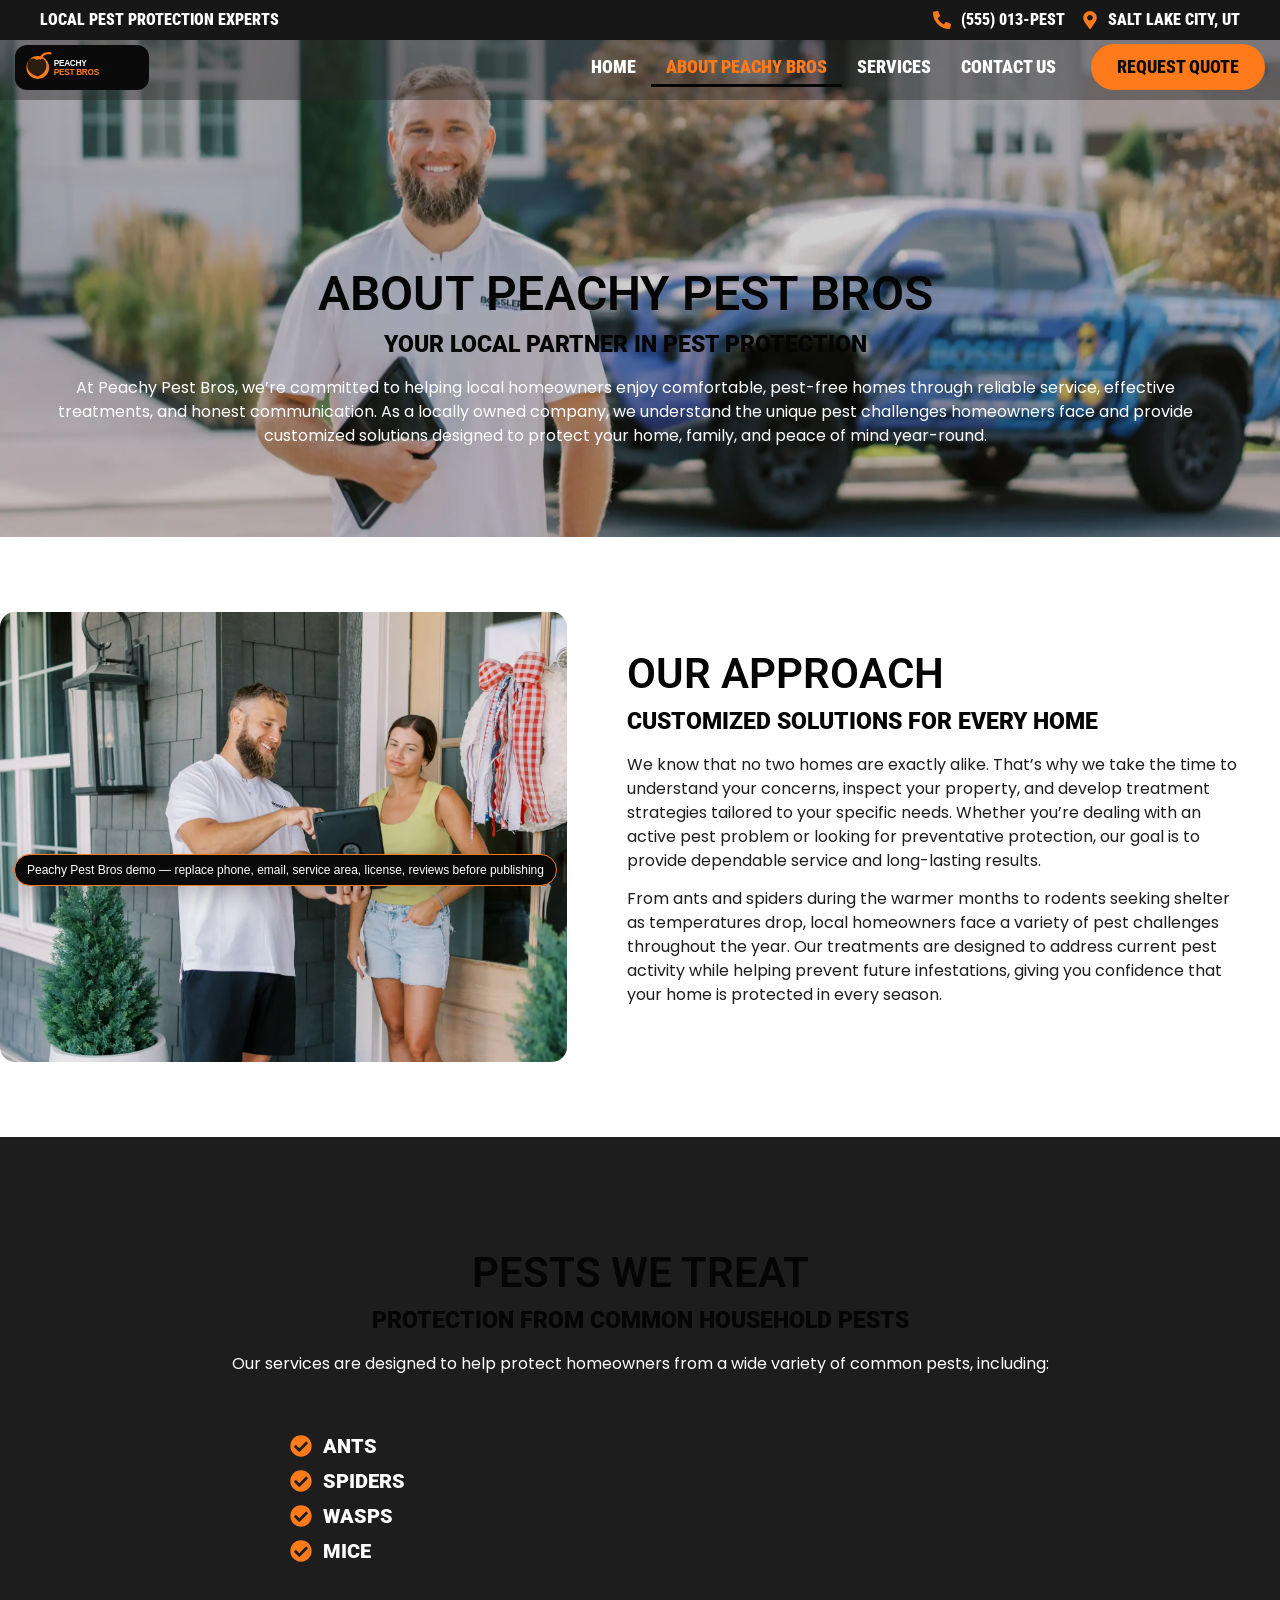
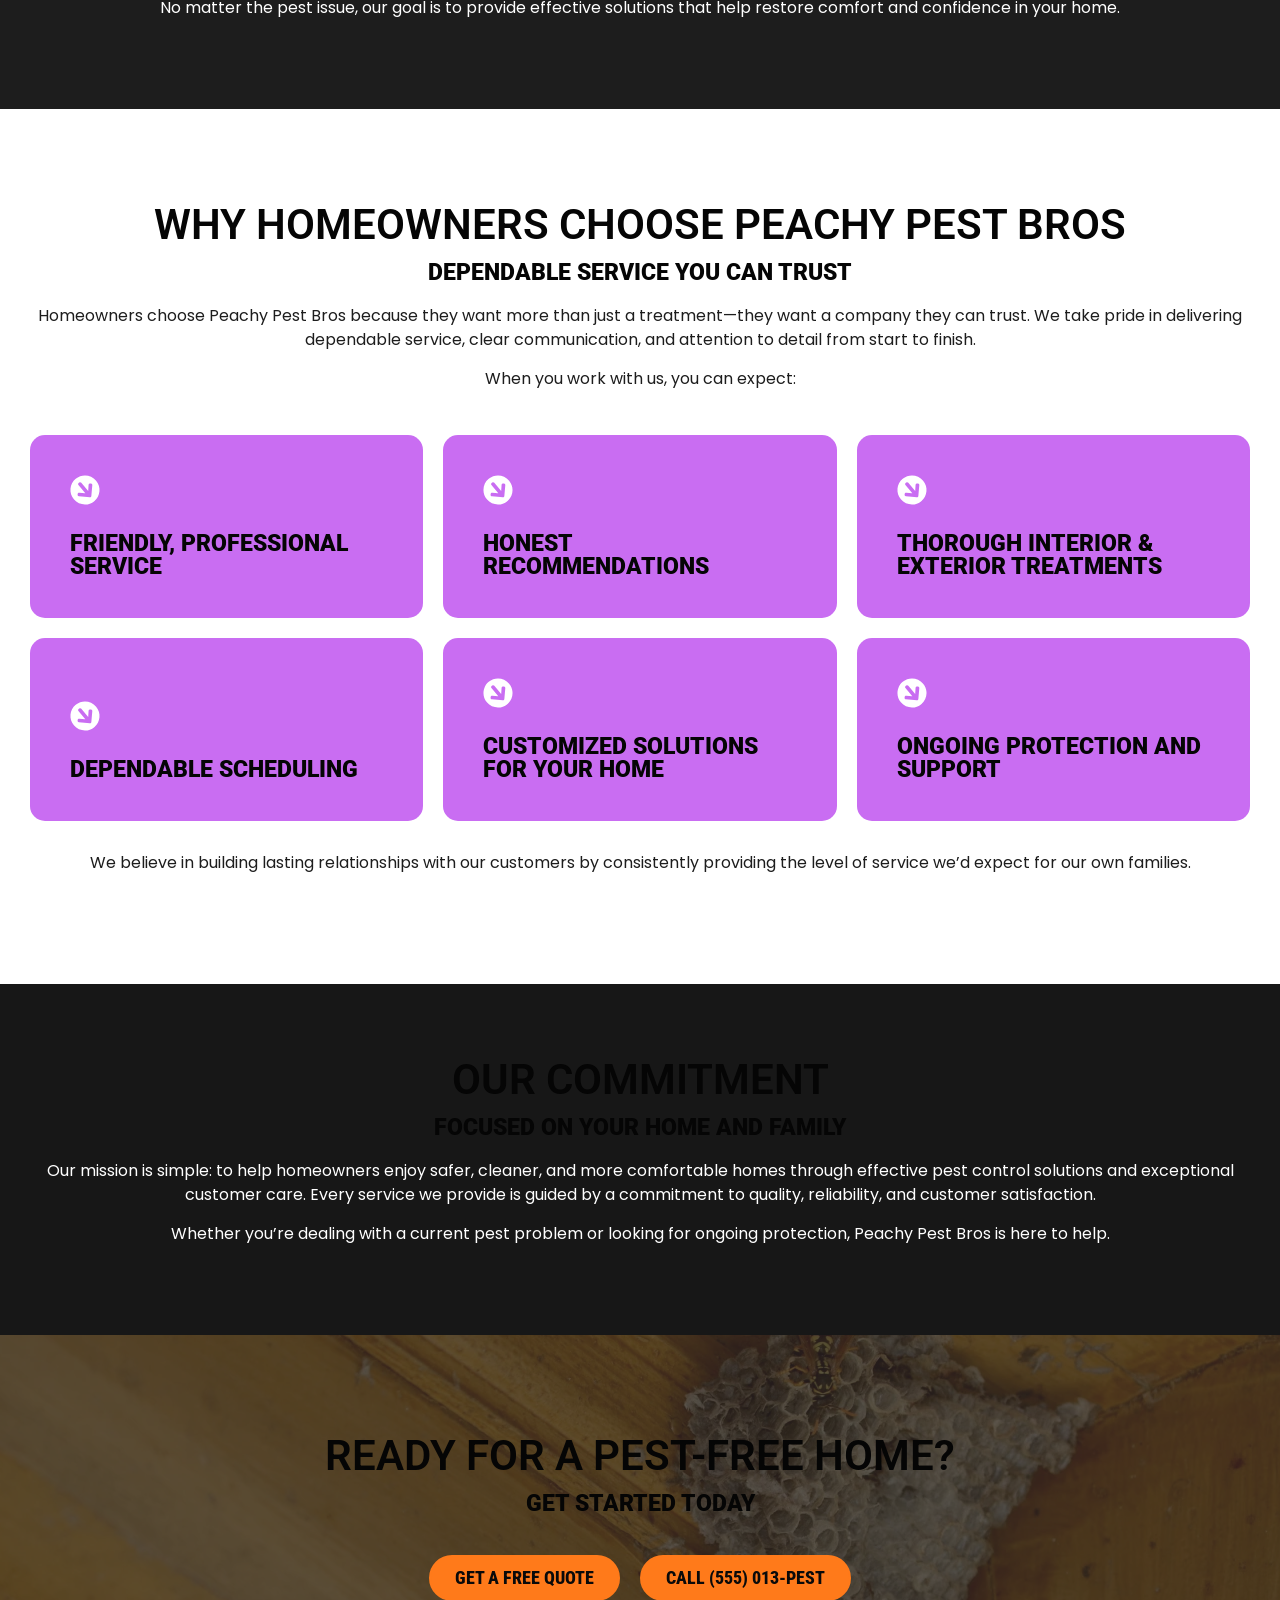
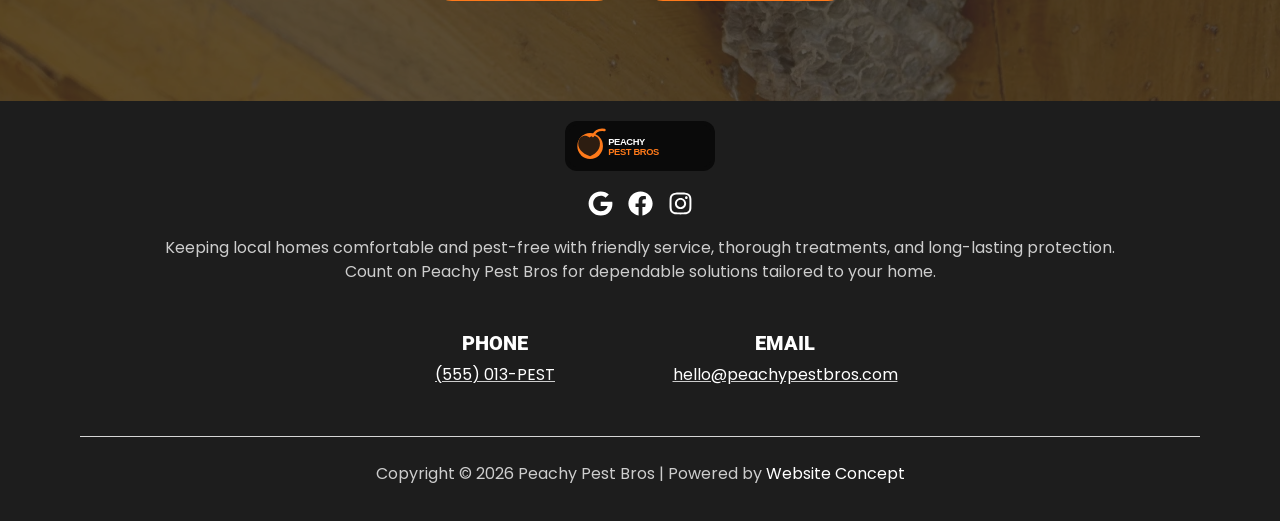
<file: index.html?p=428.html>
<!doctype html>
<html lang="en-US">
<head>
	<meta charset="UTF-8">
	<meta name="viewport" content="width=device-width, initial-scale=1">
	<link rel="profile" href="https://gmpg.org/xfn/11">
	<title>About Us &#8211; Peachy Pest Bros</title>
<meta name='robots' content='max-image-preview:large' />
<link rel="alternate" type="application/rss+xml" title="Peachy Pest Bros &raquo; Feed" href="feed/index.html" />
<link rel="alternate" type="application/rss+xml" title="Peachy Pest Bros &raquo; Comments Feed" href="comments/feed/index.html" />
<link rel="alternate" title="oEmbed (JSON)" type="application/json+oembed" href="wp-json/oembed/1.0/embed%3Furl=https:%252F%252Fpeachypestbros.com%252Fabout%252F" />
<link rel="alternate" title="oEmbed (XML)" type="text/xml+oembed" href="wp-json/oembed/1.0/embed%3Furl=https:%252F%252Fpeachypestbros.com%252Fabout%252F&amp;format=xml" />
<style id="wp-img-auto-sizes-contain-inline-css">
img:is([sizes=auto i],[sizes^="auto," i]){contain-intrinsic-size:3000px 1500px}
/*# sourceURL=wp-img-auto-sizes-contain-inline-css */
</style>

<style id="wp-emoji-styles-inline-css">

	img.wp-smiley, img.emoji {
		display: inline !important;
		border: none !important;
		box-shadow: none !important;
		height: 1em !important;
		width: 1em !important;
		margin: 0 0.07em !important;
		vertical-align: -0.1em !important;
		background: none !important;
		padding: 0 !important;
	}
/*# sourceURL=wp-emoji-styles-inline-css */
</style>
<style id="global-styles-inline-css">
:root{--wp--preset--aspect-ratio--square: 1;--wp--preset--aspect-ratio--4-3: 4/3;--wp--preset--aspect-ratio--3-4: 3/4;--wp--preset--aspect-ratio--3-2: 3/2;--wp--preset--aspect-ratio--2-3: 2/3;--wp--preset--aspect-ratio--16-9: 16/9;--wp--preset--aspect-ratio--9-16: 9/16;--wp--preset--color--black: #0A0A0A;--wp--preset--color--cyan-bluish-gray: #abb8c3;--wp--preset--color--white: #ffffff;--wp--preset--color--pale-pink: #f78da7;--wp--preset--color--vivid-red: #cf2e2e;--wp--preset--color--luminous-vivid-orange: #ff6900;--wp--preset--color--luminous-vivid-amber: #fcb900;--wp--preset--color--light-green-cyan: #7bdcb5;--wp--preset--color--vivid-green-cyan: #00d084;--wp--preset--color--pale-cyan-blue: #8ed1fc;--wp--preset--color--vivid-cyan-blue: #0693e3;--wp--preset--color--vivid-purple: #9b51e0;--wp--preset--gradient--vivid-cyan-blue-to-vivid-purple: linear-gradient(135deg,rgb(6,147,227) 0%,rgb(155,81,224) 100%);--wp--preset--gradient--light-green-cyan-to-vivid-green-cyan: linear-gradient(135deg,rgb(122,220,180) 0%,rgb(0,208,130) 100%);--wp--preset--gradient--luminous-vivid-amber-to-luminous-vivid-orange: linear-gradient(135deg,rgb(252,185,0) 0%,rgb(255,105,0) 100%);--wp--preset--gradient--luminous-vivid-orange-to-vivid-red: linear-gradient(135deg,rgb(255,105,0) 0%,rgb(207,46,46) 100%);--wp--preset--gradient--very-light-gray-to-cyan-bluish-gray: linear-gradient(135deg,rgb(238,238,238) 0%,rgb(169,184,195) 100%);--wp--preset--gradient--cool-to-warm-spectrum: linear-gradient(135deg,rgb(74,234,220) 0%,rgb(151,120,209) 20%,rgb(207,42,186) 40%,rgb(238,44,130) 60%,rgb(251,105,98) 80%,rgb(254,248,76) 100%);--wp--preset--gradient--blush-light-purple: linear-gradient(135deg,rgb(255,206,236) 0%,rgb(152,150,240) 100%);--wp--preset--gradient--blush-bordeaux: linear-gradient(135deg,rgb(254,205,165) 0%,rgb(254,45,45) 50%,rgb(107,0,62) 100%);--wp--preset--gradient--luminous-dusk: linear-gradient(135deg,rgb(255,203,112) 0%,rgb(199,81,192) 50%,rgb(65,88,208) 100%);--wp--preset--gradient--pale-ocean: linear-gradient(135deg,rgb(255,245,203) 0%,rgb(182,227,212) 50%,rgb(51,167,181) 100%);--wp--preset--gradient--electric-grass: linear-gradient(135deg,rgb(202,248,128) 0%,rgb(113,206,126) 100%);--wp--preset--gradient--midnight: linear-gradient(135deg,rgb(2,3,129) 0%,rgb(40,116,252) 100%);--wp--preset--font-size--small: 13px;--wp--preset--font-size--medium: 20px;--wp--preset--font-size--large: 36px;--wp--preset--font-size--x-large: 42px;--wp--preset--spacing--20: 0.44rem;--wp--preset--spacing--30: 0.67rem;--wp--preset--spacing--40: 1rem;--wp--preset--spacing--50: 1.5rem;--wp--preset--spacing--60: 2.25rem;--wp--preset--spacing--70: 3.38rem;--wp--preset--spacing--80: 5.06rem;--wp--preset--shadow--natural: 6px 6px 9px rgba(0, 0, 0, 0.2);--wp--preset--shadow--deep: 12px 12px 50px rgba(0, 0, 0, 0.4);--wp--preset--shadow--sharp: 6px 6px 0px rgba(0, 0, 0, 0.2);--wp--preset--shadow--outlined: 6px 6px 0px -3px rgb(255, 255, 255), 6px 6px rgb(0, 0, 0);--wp--preset--shadow--crisp: 6px 6px 0px rgb(0, 0, 0);}.wp-block-button{--wp--preset--dimension--25: 25%;--wp--preset--dimension--50: 50%;--wp--preset--dimension--75: 75%;--wp--preset--dimension--100: 100%;}:root { --wp--style--global--content-size: 800px;--wp--style--global--wide-size: 1200px; }:where(body) { margin: 0; }.wp-site-blocks > .alignleft { float: left; margin-right: 2em; }.wp-site-blocks > .alignright { float: right; margin-left: 2em; }.wp-site-blocks > .aligncenter { justify-content: center; margin-left: auto; margin-right: auto; }:where(.wp-site-blocks) > * { margin-block-start: 24px; margin-block-end: 0; }:where(.wp-site-blocks) > :first-child { margin-block-start: 0; }:where(.wp-site-blocks) > :last-child { margin-block-end: 0; }:root { --wp--style--block-gap: 24px; }:root :where(.is-layout-flow) > :first-child{margin-block-start: 0;}:root :where(.is-layout-flow) > :last-child{margin-block-end: 0;}:root :where(.is-layout-flow) > *{margin-block-start: 24px;margin-block-end: 0;}:root :where(.is-layout-constrained) > :first-child{margin-block-start: 0;}:root :where(.is-layout-constrained) > :last-child{margin-block-end: 0;}:root :where(.is-layout-constrained) > *{margin-block-start: 24px;margin-block-end: 0;}:root :where(.is-layout-flex){gap: 24px;}:root :where(.is-layout-grid){gap: 24px;}.is-layout-flow > .alignleft{float: left;margin-inline-start: 0;margin-inline-end: 2em;}.is-layout-flow > .alignright{float: right;margin-inline-start: 2em;margin-inline-end: 0;}.is-layout-flow > .aligncenter{margin-left: auto !important;margin-right: auto !important;}.is-layout-constrained > .alignleft{float: left;margin-inline-start: 0;margin-inline-end: 2em;}.is-layout-constrained > .alignright{float: right;margin-inline-start: 2em;margin-inline-end: 0;}.is-layout-constrained > .aligncenter{margin-left: auto !important;margin-right: auto !important;}.is-layout-constrained > :where(:not(.alignleft):not(.alignright):not(.alignfull)){max-width: var(--wp--style--global--content-size);margin-left: auto !important;margin-right: auto !important;}.is-layout-constrained > .alignwide{max-width: var(--wp--style--global--wide-size);}body .is-layout-flex{display: flex;}.is-layout-flex{flex-wrap: wrap;align-items: center;}.is-layout-flex > :is(*, div){margin: 0;}body .is-layout-grid{display: grid;}.is-layout-grid > :is(*, div){margin: 0;}body{padding-top: 0px;padding-right: 0px;padding-bottom: 0px;padding-left: 0px;}:root :where(.wp-element-button, .wp-block-button__link){background-color: #32373c;border-width: 0;color: #fff;font-family: inherit;font-size: inherit;font-style: inherit;font-weight: inherit;letter-spacing: inherit;line-height: inherit;padding-top: calc(0.667em + 2px);padding-right: calc(1.333em + 2px);padding-bottom: calc(0.667em + 2px);padding-left: calc(1.333em + 2px);text-decoration: none;text-transform: inherit;}.has-black-color{color: var(--wp--preset--color--black) !important;}.has-cyan-bluish-gray-color{color: var(--wp--preset--color--cyan-bluish-gray) !important;}.has-white-color{color: var(--wp--preset--color--white) !important;}.has-pale-pink-color{color: var(--wp--preset--color--pale-pink) !important;}.has-vivid-red-color{color: var(--wp--preset--color--vivid-red) !important;}.has-luminous-vivid-orange-color{color: var(--wp--preset--color--luminous-vivid-orange) !important;}.has-luminous-vivid-amber-color{color: var(--wp--preset--color--luminous-vivid-amber) !important;}.has-light-green-cyan-color{color: var(--wp--preset--color--light-green-cyan) !important;}.has-vivid-green-cyan-color{color: var(--wp--preset--color--vivid-green-cyan) !important;}.has-pale-cyan-blue-color{color: var(--wp--preset--color--pale-cyan-blue) !important;}.has-vivid-cyan-blue-color{color: var(--wp--preset--color--vivid-cyan-blue) !important;}.has-vivid-purple-color{color: var(--wp--preset--color--vivid-purple) !important;}.has-black-background-color{background-color: var(--wp--preset--color--black) !important;}.has-cyan-bluish-gray-background-color{background-color: var(--wp--preset--color--cyan-bluish-gray) !important;}.has-white-background-color{background-color: var(--wp--preset--color--white) !important;}.has-pale-pink-background-color{background-color: var(--wp--preset--color--pale-pink) !important;}.has-vivid-red-background-color{background-color: var(--wp--preset--color--vivid-red) !important;}.has-luminous-vivid-orange-background-color{background-color: var(--wp--preset--color--luminous-vivid-orange) !important;}.has-luminous-vivid-amber-background-color{background-color: var(--wp--preset--color--luminous-vivid-amber) !important;}.has-light-green-cyan-background-color{background-color: var(--wp--preset--color--light-green-cyan) !important;}.has-vivid-green-cyan-background-color{background-color: var(--wp--preset--color--vivid-green-cyan) !important;}.has-pale-cyan-blue-background-color{background-color: var(--wp--preset--color--pale-cyan-blue) !important;}.has-vivid-cyan-blue-background-color{background-color: var(--wp--preset--color--vivid-cyan-blue) !important;}.has-vivid-purple-background-color{background-color: var(--wp--preset--color--vivid-purple) !important;}.has-black-border-color{border-color: var(--wp--preset--color--black) !important;}.has-cyan-bluish-gray-border-color{border-color: var(--wp--preset--color--cyan-bluish-gray) !important;}.has-white-border-color{border-color: var(--wp--preset--color--white) !important;}.has-pale-pink-border-color{border-color: var(--wp--preset--color--pale-pink) !important;}.has-vivid-red-border-color{border-color: var(--wp--preset--color--vivid-red) !important;}.has-luminous-vivid-orange-border-color{border-color: var(--wp--preset--color--luminous-vivid-orange) !important;}.has-luminous-vivid-amber-border-color{border-color: var(--wp--preset--color--luminous-vivid-amber) !important;}.has-light-green-cyan-border-color{border-color: var(--wp--preset--color--light-green-cyan) !important;}.has-vivid-green-cyan-border-color{border-color: var(--wp--preset--color--vivid-green-cyan) !important;}.has-pale-cyan-blue-border-color{border-color: var(--wp--preset--color--pale-cyan-blue) !important;}.has-vivid-cyan-blue-border-color{border-color: var(--wp--preset--color--vivid-cyan-blue) !important;}.has-vivid-purple-border-color{border-color: var(--wp--preset--color--vivid-purple) !important;}.has-vivid-cyan-blue-to-vivid-purple-gradient-background{background: var(--wp--preset--gradient--vivid-cyan-blue-to-vivid-purple) !important;}.has-light-green-cyan-to-vivid-green-cyan-gradient-background{background: var(--wp--preset--gradient--light-green-cyan-to-vivid-green-cyan) !important;}.has-luminous-vivid-amber-to-luminous-vivid-orange-gradient-background{background: var(--wp--preset--gradient--luminous-vivid-amber-to-luminous-vivid-orange) !important;}.has-luminous-vivid-orange-to-vivid-red-gradient-background{background: var(--wp--preset--gradient--luminous-vivid-orange-to-vivid-red) !important;}.has-very-light-gray-to-cyan-bluish-gray-gradient-background{background: var(--wp--preset--gradient--very-light-gray-to-cyan-bluish-gray) !important;}.has-cool-to-warm-spectrum-gradient-background{background: var(--wp--preset--gradient--cool-to-warm-spectrum) !important;}.has-blush-light-purple-gradient-background{background: var(--wp--preset--gradient--blush-light-purple) !important;}.has-blush-bordeaux-gradient-background{background: var(--wp--preset--gradient--blush-bordeaux) !important;}.has-luminous-dusk-gradient-background{background: var(--wp--preset--gradient--luminous-dusk) !important;}.has-pale-ocean-gradient-background{background: var(--wp--preset--gradient--pale-ocean) !important;}.has-electric-grass-gradient-background{background: var(--wp--preset--gradient--electric-grass) !important;}.has-midnight-gradient-background{background: var(--wp--preset--gradient--midnight) !important;}.has-small-font-size{font-size: var(--wp--preset--font-size--small) !important;}.has-medium-font-size{font-size: var(--wp--preset--font-size--medium) !important;}.has-large-font-size{font-size: var(--wp--preset--font-size--large) !important;}.has-x-large-font-size{font-size: var(--wp--preset--font-size--x-large) !important;}
:root :where(.wp-block-icon svg){width: 24px;}
:root :where(.wp-block-pullquote){font-size: 1.5em;line-height: 1.6;}
/*# sourceURL=global-styles-inline-css */
</style>
<link rel='stylesheet' id='hello-elementor-css' href='wp-content/themes/hello-elementor/assets/css/reset.css%3Fver=3.5.1.css' media='all' />
<link rel='stylesheet' id='hello-elementor-theme-style-css' href='wp-content/themes/hello-elementor/assets/css/theme.css%3Fver=3.5.1.css' media='all' />
<link rel='stylesheet' id='hello-elementor-header-footer-css' href='wp-content/themes/hello-elementor/assets/css/header-footer.css%3Fver=3.5.1.css' media='all' />
<link rel='stylesheet' id='elementor-frontend-css' href='wp-content/plugins/elementor/assets/css/frontend.min.css%3Fver=4.3.2.css' media='all' />
<style id="elementor-frontend-inline-css">
.e-heading-base a, .e-paragraph-base a { all: unset; cursor: pointer; }form[data-element_type="e-form"].form-state-success [data-element_type="e-form-success-message"],form[data-element_type="e-form"].form-state-error [data-element_type="e-form-error-message"]{ display: block; }.elementor-edit-mode [data-element_type="e-form-success-message"]:is(.elementor-element-editable, :has(.elementor-element-editable), :has(> .elementor-empty-view)),.elementor-edit-mode [data-element_type="e-form-error-message"]:is(.elementor-element-editable, :has(.elementor-element-editable), :has(> .elementor-empty-view)){ display: block; }.e-background-video { position: relative; overflow: hidden; }.e-background-video__media { position: absolute; inset: 0; width: 100%; height: 100%; object-fit: cover; pointer-events: none; z-index: 0; }.e-background-video__content { position: relative; z-index: 1; flex: 1 1 auto; }.elementor-edit-mode .e-background-video__content.e-atomic-element:has(> .elementor-empty-view) { display: flex; flex-direction: column; flex: 1 1 auto; min-height: 0; }.elementor-edit-mode .e-background-video__content.e-atomic-element:has(> .elementor-empty-view) > .elementor-empty-view.elementor-empty-view { position: relative; flex: 1 1 auto; min-height: 120px; height: auto; width: 100%; }.elementor-edit-mode .e-background-video__content.e-atomic-element:has(> .elementor-empty-view) > .elementor-empty-view > .elementor-first-add { position: absolute; inset: 0; width: 100%; height: 100%; }.e-background-video__controls { z-index: 2; }.e-background-video__play, .e-background-video__pause { appearance: none; -webkit-appearance: none; }.e-background-video.e-background-video--playing .e-background-video__play { display: none; }.e-background-video.e-background-video--paused .e-background-video__pause { display: none; }.e-background-video:not(.e-background-video--playing):not(.e-background-video--paused) .e-background-video__controls,.e-background-video:not(.e-background-video--playing):not(.e-background-video--paused) .e-background-video__play,.e-background-video:not(.e-background-video--playing):not(.e-background-video--paused) .e-background-video__pause { display: none; }.e-accordion-item-header-base { list-style: none; }.e-accordion-item-header-base::-webkit-details-marker { display: none; }.e-accordion-item-base { interpolate-size: allow-keywords; }.e-accordion-item-base::details-content {block-size: 0; overflow: hidden;transition: block-size .3s ease, content-visibility .3s ease allow-discrete;}.e-accordion-item-base[open]::details-content { block-size: auto; }.e-accordion-item-icon-base.e-accordion-item-icon-base .e-svg-base { width: auto; height: 100%; max-width: 100%; }.e-accordion-item-icon-base.e-accordion-item-icon-base .e-svg-base svg { width: auto !important; }.e-accordion-item-icon-base svg { transition: transform .3s ease; }.e-accordion-item-base[open] > summary .e-accordion-item-icon-base svg { transform: rotate(180deg); }
.e-form-textarea-base:not([data-resizable]) { resize: none; } .e-form-submit-button-base { cursor: pointer; box-sizing: border-box; }
/*# sourceURL=elementor-frontend-inline-css */
</style>
<link rel='stylesheet' id='elementor-post-10-css' href='wp-content/uploads/elementor/css/post-10.css%3Fver=1790433644.css' media='all' />
<link rel='stylesheet' id='elementor-post-572-css' href='wp-content/uploads/elementor/css/post-572.css%3Fver=1790433644.css' media='all' />
<link rel='stylesheet' id='widget-icon-list-css' href='wp-content/plugins/elementor/assets/css/widget-icon-list.min.css%3Fver=4.3.2.css' media='all' />
<link rel='stylesheet' id='widget-image-css' href='wp-content/plugins/elementor/assets/css/widget-image.min.css%3Fver=4.3.2.css' media='all' />
<link rel='stylesheet' id='widget-nav-menu-css' href='wp-content/plugins/elementor-pro/assets/css/widget-nav-menu.min.css%3Fver=4.3.0.css' media='all' />
<link rel='stylesheet' id='e-sticky-css' href='wp-content/plugins/elementor-pro/assets/css/modules/sticky.min.css%3Fver=4.3.0.css' media='all' />
<link rel='stylesheet' id='e-motion-fx-css' href='wp-content/plugins/elementor-pro/assets/css/modules/motion-fx.min.css%3Fver=4.3.0.css' media='all' />
<link rel='stylesheet' id='e-animation-shrink-css' href='wp-content/plugins/elementor/assets/lib/animations/styles/e-animation-shrink.min.css%3Fver=4.3.2.css' media='all' />
<link rel='stylesheet' id='widget-social-icons-css' href='wp-content/plugins/elementor/assets/css/widget-social-icons.min.css%3Fver=4.3.2.css' media='all' />
<link rel='stylesheet' id='e-apple-webkit-css' href='wp-content/plugins/elementor/assets/css/conditionals/apple-webkit.min.css%3Fver=4.3.2.css' media='all' />
<link rel='stylesheet' id='widget-divider-css' href='wp-content/plugins/elementor/assets/css/widget-divider.min.css%3Fver=4.3.2.css' media='all' />
<link rel='stylesheet' id='widget-heading-css' href='wp-content/plugins/elementor/assets/css/widget-heading.min.css%3Fver=4.3.2.css' media='all' />
<link rel='stylesheet' id='e-animation-fadeInUp-css' href='wp-content/plugins/elementor/assets/lib/animations/styles/fadeInUp.min.css%3Fver=4.3.2.css' media='all' />
<link rel='stylesheet' id='elementor-post-428-css' href='wp-content/uploads/elementor/css/post-428.css%3Fver=1790456598.css' media='all' />
<link rel='stylesheet' id='base-desktop-css' href='wp-content/uploads/elementor/css/base-desktop.css%3Fver=6ab7d96d0c15e.css' media='all' />
<link rel='stylesheet' id='base-mobile-css' href='wp-content/uploads/elementor/css/base-mobile.css%3Fver=6ab7d96d0c15e.css' media='(max-width:767px)' />
<link rel='stylesheet' id='elementor-post-16-css' href='wp-content/uploads/elementor/css/post-16.css%3Fver=1790433645.css' media='all' />
<link rel='stylesheet' id='elementor-post-236-css' href='wp-content/uploads/elementor/css/post-236.css%3Fver=1790433645.css' media='all' />
<link rel='stylesheet' id='elementor-gf-roboto-css' href='https://fonts.googleapis.com/css?family=Roboto:100,100italic,200,200italic,300,300italic,400,400italic,500,500italic,600,600italic,700,700italic,800,800italic,900,900italic&#038;display=swap' media='all' />
<link rel='stylesheet' id='elementor-gf-robotoslab-css' href='https://fonts.googleapis.com/css?family=Roboto+Slab:100,100italic,200,200italic,300,300italic,400,400italic,500,500italic,600,600italic,700,700italic,800,800italic,900,900italic&#038;display=swap' media='all' />
<link rel='stylesheet' id='elementor-gf-robotocondensed-css' href='https://fonts.googleapis.com/css?family=Roboto+Condensed:100,100italic,200,200italic,300,300italic,400,400italic,500,500italic,600,600italic,700,700italic,800,800italic,900,900italic&#038;display=swap' media='all' />
<link rel='stylesheet' id='elementor-gf-poppins-css' href='https://fonts.googleapis.com/css?family=Poppins:100,100italic,200,200italic,300,300italic,400,400italic,500,500italic,600,600italic,700,700italic,800,800italic,900,900italic&#038;display=swap' media='all' />
<script id="jquery-core-js" src="wp-includes/js/jquery/jquery.min.js%3Fver=3.7.1"></script>
<script id="jquery-migrate-js" src="wp-includes/js/jquery/jquery-migrate.min.js%3Fver=3.4.1"></script>
<link rel="https://api.w.org/" href="wp-json/index.html" /><link rel="alternate" title="JSON" type="application/json" href="wp-json/wp/v2/pages/428" /><link rel="EditURI" type="application/rsd+xml" title="RSD" href="xmlrpc.php%3Frsd" />
<meta name="generator" content="WordPress 7.1.2" />
<link rel="canonical" href="index.html%3Fp=428.html" />
<link rel='shortlink' href='index.html%3Fp=428.html' />
<meta name="generator" content="Elementor 4.3.2; features: e_font_icon_svg, additional_custom_breakpoints; settings: css_print_method-external, google_font-enabled, font_display-swap">
			<style>
				.e-con.e-parent:nth-of-type(n+4):not(.e-lazyloaded):not(.e-no-lazyload),
				.e-con.e-parent:nth-of-type(n+4):not(.e-lazyloaded):not(.e-no-lazyload) * {
					background-image: none !important;
				}
				@media screen and (max-height: 1024px) {
					.e-con.e-parent:nth-of-type(n+3):not(.e-lazyloaded):not(.e-no-lazyload),
					.e-con.e-parent:nth-of-type(n+3):not(.e-lazyloaded):not(.e-no-lazyload) * {
						background-image: none !important;
					}
				}
				@media screen and (max-height: 640px) {
					.e-con.e-parent:nth-of-type(n+2):not(.e-lazyloaded):not(.e-no-lazyload),
					.e-con.e-parent:nth-of-type(n+2):not(.e-lazyloaded):not(.e-no-lazyload) * {
						background-image: none !important;
					}
				}
			</style>
			<link rel="icon" href="wp-content/uploads/2026/06/peachy-pest-bros-logo.svg" sizes="32x32" />
<link rel="icon" href="wp-content/uploads/2026/06/peachy-pest-bros-logo.svg" sizes="192x192" />
<link rel="apple-touch-icon" href="wp-content/uploads/2026/06/peachy-pest-bros-logo.svg" />
<meta name="msapplication-TileImage" content="https://peachypestbros.com/wp-content/uploads/2026/06/peachy-pest-bros-logo.svg" />
<style id="wp-custom-css">
/* Default header color */
.sticky-header {
  background-color: #27272770 !important;
  transition: background-color 0.3s ease;
}

/* Color after scroll */
.elementor-sticky--effects .sticky-header,
.sticky-header.elementor-sticky--effects {
  background-color: #272727E6 !important;
}
</style>

<!-- Peachy Pest Bros offline brand override -->
<style id="peachy-brand-override">
:root{--peachy-black:#050505;--peachy-charcoal:#171717;--peachy-gray:#2A2A2A;--peachy-orange:#FF7A1A;--peachy-soft:#FFF3EA;}
html,body{background:#fff!important;color:var(--peachy-black)!important;}
a{color:inherit;}
.elementor-button,.elementor-button-link,button,[type=submit],.wp-element-button{background:var(--peachy-orange)!important;border-color:var(--peachy-orange)!important;color:#0A0A0A!important;font-weight:800!important;border-radius:999px!important;}
.elementor-button:hover,.elementor-button-link:hover{filter:brightness(.94)!important;transform:translateY(-1px);}
.elementor-heading-title span, .elementor-icon, .elementor-icon-list-icon svg, .elementor-star-rating i, .elementor-star-full{color:var(--peachy-orange)!important;fill:var(--peachy-orange)!important;}
.elementor-heading-title{color:var(--peachy-black)!important;}
.elementor-nav-menu a:hover,.elementor-nav-menu .elementor-item-active{color:var(--peachy-orange)!important;}
.elementor-section, .e-con{--e-global-color-primary:var(--peachy-black)!important;--e-global-color-secondary:var(--peachy-charcoal)!important;--e-global-color-accent:var(--peachy-orange)!important;}
.e-con[style*='background'], section[style*='background']{background-color:inherit;}
.elementor-widget-container a[href^='tel'], .elementor-widget-container a[href^='mailto']{color:var(--peachy-orange)!important;}
header, .elementor-location-header, footer, .elementor-location-footer{background:#0A0A0A!important;color:#fff!important;}
header a, footer a, header .elementor-heading-title, footer .elementor-heading-title, header .elementor-icon-list-text, footer .elementor-icon-list-text{color:#fff!important;}
footer .elementor-widget-text-editor, footer p, footer span{color:rgba(255,255,255,.78)!important;}
.elementor-location-header .elementor-button, header .elementor-button{background:var(--peachy-orange)!important;color:#0A0A0A!important;}
.elementor-widget-image img[src*='peachy-pest-bros-logo.svg']{object-fit:contain!important;background:#0A0A0A!important;border-radius:12px!important;padding:4px!important;}
body:before{content:'Peachy Pest Bros demo — replace phone, email, service area, license, reviews before publishing';position:fixed;left:14px;bottom:14px;z-index:99999;background:#0A0A0A;color:#fff;border:1px solid #FF7A1A;border-radius:999px;padding:8px 12px;font:12px/1.2 Arial,sans-serif;box-shadow:0 8px 20px rgba(0,0,0,.2);}
@media(max-width:767px){body:before{left:8px;right:8px;text-align:center;border-radius:12px;}}
</style>
</head>
<body class="wp-singular page-template-default page page-id-428 wp-custom-logo wp-embed-responsive wp-theme-hello-elementor hello-elementor-default elementor-default elementor-kit-10 elementor-page elementor-page-428">


<a class="skip-link screen-reader-text" href="index.html%3Fp=428.html#content">Skip to content</a>

		<header data-elementor-type="header" data-elementor-id="16" class="elementor elementor-16 elementor-location-header" data-elementor-post-type="elementor_library">
			<div class="elementor-element elementor-element-b99dfcf e-flex e-con-boxed e-con e-parent" data-id="b99dfcf" data-element_type="container" data-e-type="container" data-settings="{&quot;background_background&quot;:&quot;classic&quot;,&quot;position&quot;:&quot;absolute&quot;}">
					<div class="e-con-inner">
				<div class="elementor-element elementor-element-6191605 elementor-icon-list--layout-inline elementor-align-end elementor-mobile-align-center elementor-list-item-link-full_width elementor-widget elementor-widget-icon-list" data-id="6191605" data-element_type="widget" data-e-type="widget" data-widget_type="icon-list.default">
							<ul class="elementor-icon-list-items elementor-inline-items">
							<li class="elementor-icon-list-item elementor-inline-item">
											<a href="tel:(555)%20013-PEST" target="_blank">

												<span class="elementor-icon-list-icon">
							<svg aria-hidden="true" class="e-font-icon-svg e-fas-phone-alt" viewBox="0 0 512 512" xmlns="http://www.w3.org/2000/svg"><path d="M497.39 361.8l-112-48a24 24 0 0 0-28 6.9l-49.6 60.6A370.66 370.66 0 0 1 130.6 204.11l60.6-49.6a23.94 23.94 0 0 0 6.9-28l-48-112A24.16 24.16 0 0 0 122.6.61l-104 24A24 24 0 0 0 0 48c0 256.5 207.9 464 464 464a24 24 0 0 0 23.4-18.6l24-104a24.29 24.29 0 0 0-14.01-27.6z"></path></svg>						</span>
										<span class="elementor-icon-list-text">(555) 013-PEST</span>
											</a>
									</li>
								<li class="elementor-icon-list-item elementor-inline-item">
											<a href="index.html%3Fp=428.html#" target="_blank">

												<span class="elementor-icon-list-icon">
							<svg aria-hidden="true" class="e-font-icon-svg e-fas-map-marker-alt" viewBox="0 0 384 512" xmlns="http://www.w3.org/2000/svg"><path d="M172.268 501.67C26.97 291.031 0 269.413 0 192 0 85.961 85.961 0 192 0s192 85.961 192 192c0 77.413-26.97 99.031-172.268 309.67-9.535 13.774-29.93 13.773-39.464 0zM192 272c44.183 0 80-35.817 80-80s-35.817-80-80-80-80 35.817-80 80 35.817 80 80 80z"></path></svg>						</span>
										<span class="elementor-icon-list-text">Salt Lake City, UT</span>
											</a>
									</li>
						</ul>
						</div>
				<div class="elementor-element elementor-element-ea64827 elementor-icon-list--layout-inline elementor-align-end elementor-hidden-mobile elementor-list-item-link-full_width elementor-widget elementor-widget-icon-list" data-id="ea64827" data-element_type="widget" data-e-type="widget" data-widget_type="icon-list.default">
							<ul class="elementor-icon-list-items elementor-inline-items">
							<li class="elementor-icon-list-item elementor-inline-item">
											<a href="tel:(555)%20013-PEST" target="_blank">

											<span class="elementor-icon-list-text">Local Pest Protection Experts</span>
											</a>
									</li>
						</ul>
						</div>
					</div>
				</div>
		<div class="elementor-element elementor-element-f23d60c elementor-hidden-mobile sticky-header e-flex e-con-boxed e-con e-parent" data-id="f23d60c" data-element_type="container" data-e-type="container" id="sticky-header" data-settings="{&quot;background_background&quot;:&quot;classic&quot;,&quot;position&quot;:&quot;absolute&quot;,&quot;motion_fx_motion_fx_scrolling&quot;:&quot;yes&quot;,&quot;sticky&quot;:&quot;top&quot;,&quot;sticky_on&quot;:[&quot;desktop&quot;,&quot;tablet&quot;],&quot;sticky_effects_offset&quot;:50,&quot;motion_fx_devices&quot;:[&quot;desktop&quot;,&quot;tablet&quot;,&quot;mobile&quot;],&quot;sticky_offset&quot;:0,&quot;sticky_anchor_link_offset&quot;:0}">
					<div class="e-con-inner">
				<div class="elementor-element elementor-element-43d4b59 elementor-widget elementor-widget-theme-site-logo elementor-widget-image" data-id="43d4b59" data-element_type="widget" data-e-type="widget" data-widget_type="theme-site-logo.default">
											<a href="index.html">
			<img fetchpriority="high" width="983" height="1057" src="wp-content/uploads/2026/06/peachy-pest-bros-logo.svg" class="attachment-full size-full wp-image-1005" alt="" srcset="wp-content/uploads/2026/06/peachy-pest-bros-logo.svg 983w, wp-content/uploads/2026/06/peachy-pest-bros-logo.svg 279w, wp-content/uploads/2026/06/peachy-pest-bros-logo.svg 952w, wp-content/uploads/2026/06/peachy-pest-bros-logo.svg 768w" sizes="(max-width: 983px) 100vw, 983px" />				</a>
											</div>
		<div class="elementor-element elementor-element-1918d98 e-con-full e-flex e-con e-child" data-id="1918d98" data-element_type="container" data-e-type="container">
				<div class="elementor-element elementor-element-145c4c1 elementor-nav-menu--dropdown-none elementor-hidden-tablet elementor-hidden-mobile elementor-widget elementor-widget-nav-menu" data-id="145c4c1" data-element_type="widget" data-e-type="widget" data-settings="{&quot;layout&quot;:&quot;horizontal&quot;,&quot;submenu_icon&quot;:{&quot;value&quot;:&quot;&lt;svg aria-hidden=\&quot;true\&quot; class=\&quot;e-font-icon-svg e-fas-caret-down\&quot; viewBox=\&quot;0 0 320 512\&quot; xmlns=\&quot;http:\/\/www.w3.org\/2000\/svg\&quot;&gt;&lt;path d=\&quot;M31.3 192h257.3c17.8 0 26.7 21.5 14.1 34.1L174.1 354.8c-7.8 7.8-20.5 7.8-28.3 0L17.2 226.1C4.6 213.5 13.5 192 31.3 192z\&quot;&gt;&lt;\/path&gt;&lt;\/svg&gt;&quot;,&quot;library&quot;:&quot;fa-solid&quot;}}" data-widget_type="nav-menu.default">
								<nav aria-label="Menu" class="elementor-nav-menu--main elementor-nav-menu__container elementor-nav-menu--layout-horizontal e--pointer-underline e--animation-fade">
				<ul id="menu-1-145c4c1" class="elementor-nav-menu"><li class="menu-item menu-item-type-post_type menu-item-object-page menu-item-home menu-item-25"><a href="index.html" class="elementor-item">Home</a></li>
<li class="menu-item menu-item-type-post_type menu-item-object-page current-menu-item page_item page-item-428 current_page_item menu-item-451"><a href="index.html%3Fp=428.html" aria-current="page" class="elementor-item elementor-item-active">About Peachy Bros</a></li>
<li class="menu-item menu-item-type-post_type menu-item-object-page menu-item-883"><a href="index.html%3Fp=872.html" class="elementor-item">Services</a></li>
<li class="menu-item menu-item-type-post_type menu-item-object-page menu-item-939"><a href="index.html%3Fp=928.html" class="elementor-item">Contact Us</a></li>
</ul>			</nav>
						<nav class="elementor-nav-menu--dropdown elementor-nav-menu__container" aria-hidden="true">
				<ul id="menu-2-145c4c1" class="elementor-nav-menu"><li class="menu-item menu-item-type-post_type menu-item-object-page menu-item-home menu-item-25"><a href="index.html" class="elementor-item" tabindex="-1">Home</a></li>
<li class="menu-item menu-item-type-post_type menu-item-object-page current-menu-item page_item page-item-428 current_page_item menu-item-451"><a href="index.html%3Fp=428.html" aria-current="page" class="elementor-item elementor-item-active" tabindex="-1">About Peachy Bros</a></li>
<li class="menu-item menu-item-type-post_type menu-item-object-page menu-item-883"><a href="index.html%3Fp=872.html" class="elementor-item" tabindex="-1">Services</a></li>
<li class="menu-item menu-item-type-post_type menu-item-object-page menu-item-939"><a href="index.html%3Fp=928.html" class="elementor-item" tabindex="-1">Contact Us</a></li>
</ul>			</nav>
						</div>
				<div class="elementor-element elementor-element-be974f1 elementor-hidden-desktop elementor-view-default elementor-widget elementor-widget-icon" data-id="be974f1" data-element_type="widget" data-e-type="widget" data-widget_type="icon.default">
							<div class="elementor-icon-wrapper">
			<a class="elementor-icon" href="index.html%3Fp=428.html#elementor-action%3Aaction%3Dpopup%3Aopen%26settings%3DeyJpZCI6IjU3MiIsInRvZ2dsZSI6ZmFsc2V9">
			<svg aria-hidden="true" class="e-font-icon-svg e-fas-align-justify" viewBox="0 0 448 512" xmlns="http://www.w3.org/2000/svg"><path d="M432 416H16a16 16 0 0 0-16 16v32a16 16 0 0 0 16 16h416a16 16 0 0 0 16-16v-32a16 16 0 0 0-16-16zm0-128H16a16 16 0 0 0-16 16v32a16 16 0 0 0 16 16h416a16 16 0 0 0 16-16v-32a16 16 0 0 0-16-16zm0-128H16a16 16 0 0 0-16 16v32a16 16 0 0 0 16 16h416a16 16 0 0 0 16-16v-32a16 16 0 0 0-16-16zm0-128H16A16 16 0 0 0 0 48v32a16 16 0 0 0 16 16h416a16 16 0 0 0 16-16V48a16 16 0 0 0-16-16z"></path></svg>			</a>
		</div>
						</div>
				<div class="elementor-element elementor-element-12f5c26 elementor-widget elementor-widget-button" data-id="12f5c26" data-element_type="widget" data-e-type="widget" data-widget_type="button.default">
										<a class="elementor-button elementor-button-link elementor-size-sm" href="contact.html#quote">
						<span class="elementor-button-content-wrapper">
									<span class="elementor-button-text">REQUEST QUOTE</span>
					</span>
					</a>
								</div>
				</div>
					</div>
				</div>
		<div class="elementor-element elementor-element-aaee60f elementor-hidden-desktop elementor-hidden-tablet sticky-header e-flex e-con-boxed e-con e-parent" data-id="aaee60f" data-element_type="container" data-e-type="container" id="sticky-header" data-settings="{&quot;background_background&quot;:&quot;classic&quot;,&quot;position&quot;:&quot;absolute&quot;,&quot;sticky&quot;:&quot;top&quot;,&quot;sticky_effects_offset&quot;:50,&quot;sticky_on&quot;:[&quot;desktop&quot;,&quot;tablet&quot;,&quot;mobile&quot;],&quot;sticky_offset&quot;:0,&quot;sticky_anchor_link_offset&quot;:0}">
					<div class="e-con-inner">
		<div class="elementor-element elementor-element-9baa401 e-grid e-con-full e-con e-child" data-id="9baa401" data-element_type="container" data-e-type="container">
		<div class="elementor-element elementor-element-8f32711 e-con-full e-flex e-con e-child" data-id="8f32711" data-element_type="container" data-e-type="container">
				<div class="elementor-element elementor-element-550d807 elementor-widget elementor-widget-theme-site-logo elementor-widget-image" data-id="550d807" data-element_type="widget" data-e-type="widget" data-widget_type="theme-site-logo.default">
											<a href="index.html">
			<img fetchpriority="high" width="983" height="1057" src="wp-content/uploads/2026/06/peachy-pest-bros-logo.svg" class="attachment-full size-full wp-image-1005" alt="" srcset="wp-content/uploads/2026/06/peachy-pest-bros-logo.svg 983w, wp-content/uploads/2026/06/peachy-pest-bros-logo.svg 279w, wp-content/uploads/2026/06/peachy-pest-bros-logo.svg 952w, wp-content/uploads/2026/06/peachy-pest-bros-logo.svg 768w" sizes="(max-width: 983px) 100vw, 983px" />				</a>
											</div>
				</div>
		<div class="elementor-element elementor-element-acb08f7 e-con-full e-flex e-con e-child" data-id="acb08f7" data-element_type="container" data-e-type="container">
				<div class="elementor-element elementor-element-6fcb91a elementor-hidden-desktop elementor-view-default elementor-widget elementor-widget-icon" data-id="6fcb91a" data-element_type="widget" data-e-type="widget" data-widget_type="icon.default">
							<div class="elementor-icon-wrapper">
			<a class="elementor-icon" href="index.html%3Fp=428.html#elementor-action%3Aaction%3Dpopup%3Aopen%26settings%3DeyJpZCI6IjU3MiIsInRvZ2dsZSI6ZmFsc2V9">
			<svg aria-hidden="true" class="e-font-icon-svg e-fas-align-justify" viewBox="0 0 448 512" xmlns="http://www.w3.org/2000/svg"><path d="M432 416H16a16 16 0 0 0-16 16v32a16 16 0 0 0 16 16h416a16 16 0 0 0 16-16v-32a16 16 0 0 0-16-16zm0-128H16a16 16 0 0 0-16 16v32a16 16 0 0 0 16 16h416a16 16 0 0 0 16-16v-32a16 16 0 0 0-16-16zm0-128H16a16 16 0 0 0-16 16v32a16 16 0 0 0 16 16h416a16 16 0 0 0 16-16v-32a16 16 0 0 0-16-16zm0-128H16A16 16 0 0 0 0 48v32a16 16 0 0 0 16 16h416a16 16 0 0 0 16-16V48a16 16 0 0 0-16-16z"></path></svg>			</a>
		</div>
						</div>
				</div>
				</div>
					</div>
				</div>
				</header>
		
<main id="content" class="site-main post-428 page type-page status-publish hentry">

	
	<div class="page-content">
				<div data-elementor-type="wp-post" data-elementor-id="428" class="elementor elementor-428" data-elementor-post-type="page">
				<div class="elementor-element elementor-element-121f7fa e-flex e-con-boxed e-con e-parent" data-id="121f7fa" data-element_type="container" data-e-type="container" data-settings="{&quot;background_background&quot;:&quot;classic&quot;}">
					<div class="e-con-inner">
		<div class="elementor-element elementor-element-aa20900 e-con-full e-flex e-con e-child" data-id="aa20900" data-element_type="container" data-e-type="container">
				<div class="elementor-element elementor-element-fe627e5 elementor-widget elementor-widget-heading" data-id="fe627e5" data-element_type="widget" data-e-type="widget" data-widget_type="heading.default">
					<h1 class="elementor-heading-title elementor-size-default">About Peachy Pest Bros</h1>				</div>
				<div class="elementor-element elementor-element-e1c8a5b elementor-widget elementor-widget-heading" data-id="e1c8a5b" data-element_type="widget" data-e-type="widget" data-widget_type="heading.default">
					<h2 class="elementor-heading-title elementor-size-default">Your Local Partner in Pest Protection</h2>				</div>
				<div class="elementor-element elementor-element-441f31c elementor-widget elementor-widget-text-editor" data-id="441f31c" data-element_type="widget" data-e-type="widget" data-widget_type="text-editor.default">
									<p>At Peachy Pest Bros, we&#8217;re committed to helping local homeowners enjoy comfortable, pest-free homes through reliable service, effective treatments, and honest communication. As a locally owned company, we understand the unique pest challenges homeowners face and provide customized solutions designed to protect your home, family, and peace of mind year-round.</p>								</div>
				</div>
					</div>
				</div>
		<div class="elementor-element elementor-element-02cdd75 e-flex e-con-boxed e-con e-parent" data-id="02cdd75" data-element_type="container" data-e-type="container">
					<div class="e-con-inner">
		<div class="elementor-element elementor-element-80a44c4 e-con-full e-flex e-con e-child" data-id="80a44c4" data-element_type="container" data-e-type="container" data-settings="{&quot;background_background&quot;:&quot;classic&quot;}">
				</div>
		<div class="elementor-element elementor-element-7734b6f e-con-full e-flex e-con e-child" data-id="7734b6f" data-element_type="container" data-e-type="container">
				<div class="elementor-element elementor-element-981d50d elementor-widget elementor-widget-heading" data-id="981d50d" data-element_type="widget" data-e-type="widget" data-widget_type="heading.default">
					<h2 class="elementor-heading-title elementor-size-default">Our Approach</h2>				</div>
				<div class="elementor-element elementor-element-6f4faf3 elementor-widget elementor-widget-heading" data-id="6f4faf3" data-element_type="widget" data-e-type="widget" data-widget_type="heading.default">
					<h2 class="elementor-heading-title elementor-size-default">Customized Solutions for Every Home</h2>				</div>
				<div class="elementor-element elementor-element-9d628f9 elementor-widget elementor-widget-text-editor" data-id="9d628f9" data-element_type="widget" data-e-type="widget" data-widget_type="text-editor.default">
									<p>We know that no two homes are exactly alike. That&#8217;s why we take the time to understand your concerns, inspect your property, and develop treatment strategies tailored to your specific needs. Whether you&#8217;re dealing with an active pest problem or looking for preventative protection, our goal is to provide dependable service and long-lasting results.</p><p>From ants and spiders during the warmer months to rodents seeking shelter as temperatures drop, local homeowners face a variety of pest challenges throughout the year. Our treatments are designed to address current pest activity while helping prevent future infestations, giving you confidence that your home is protected in every season.</p>								</div>
				</div>
					</div>
				</div>
		<div class="elementor-element elementor-element-8f3c942 e-flex e-con-boxed e-con e-parent" data-id="8f3c942" data-element_type="container" data-e-type="container" data-settings="{&quot;background_background&quot;:&quot;classic&quot;}">
					<div class="e-con-inner">
		<div class="elementor-element elementor-element-2051d99 e-con-full e-flex elementor-invisible e-con e-child" data-id="2051d99" data-element_type="container" data-e-type="container" data-settings="{&quot;animation&quot;:&quot;fadeInUp&quot;}">
				<div class="elementor-element elementor-element-e4c9bef elementor-widget elementor-widget-heading" data-id="e4c9bef" data-element_type="widget" data-e-type="widget" data-widget_type="heading.default">
					<h2 class="elementor-heading-title elementor-size-default">Pests We Treat</h2>				</div>
				<div class="elementor-element elementor-element-aa738a6 elementor-widget elementor-widget-heading" data-id="aa738a6" data-element_type="widget" data-e-type="widget" data-widget_type="heading.default">
					<h2 class="elementor-heading-title elementor-size-default">Protection From Common Household Pests</h2>				</div>
				<div class="elementor-element elementor-element-5196a4e elementor-widget__width-initial elementor-widget elementor-widget-text-editor" data-id="5196a4e" data-element_type="widget" data-e-type="widget" data-widget_type="text-editor.default">
									<p>Our services are designed to help protect homeowners from a wide variety of common pests, including:</p>								</div>
				</div>
		<div class="elementor-element elementor-element-1618f72 e-grid e-con-full e-con e-child" data-id="1618f72" data-element_type="container" data-e-type="container">
				<div class="elementor-element elementor-element-72cbaa0 elementor-mobile-align-center elementor-hidden-mobile elementor-icon-list--layout-traditional elementor-list-item-link-full_width elementor-invisible elementor-widget elementor-widget-icon-list" data-id="72cbaa0" data-element_type="widget" data-e-type="widget" data-settings="{&quot;_animation&quot;:&quot;fadeInUp&quot;,&quot;_animation_delay&quot;:500}" data-widget_type="icon-list.default">
							<ul class="elementor-icon-list-items">
							<li class="elementor-icon-list-item">
											<span class="elementor-icon-list-icon">
							<svg aria-hidden="true" class="e-font-icon-svg e-fas-check-circle" viewBox="0 0 512 512" xmlns="http://www.w3.org/2000/svg"><path d="M504 256c0 136.967-111.033 248-248 248S8 392.967 8 256 119.033 8 256 8s248 111.033 248 248zM227.314 387.314l184-184c6.248-6.248 6.248-16.379 0-22.627l-22.627-22.627c-6.248-6.249-16.379-6.249-22.628 0L216 308.118l-70.059-70.059c-6.248-6.248-16.379-6.248-22.628 0l-22.627 22.627c-6.248 6.248-6.248 16.379 0 22.627l104 104c6.249 6.249 16.379 6.249 22.628.001z"></path></svg>						</span>
										<span class="elementor-icon-list-text">Ants</span>
									</li>
								<li class="elementor-icon-list-item">
											<span class="elementor-icon-list-icon">
							<svg aria-hidden="true" class="e-font-icon-svg e-fas-check-circle" viewBox="0 0 512 512" xmlns="http://www.w3.org/2000/svg"><path d="M504 256c0 136.967-111.033 248-248 248S8 392.967 8 256 119.033 8 256 8s248 111.033 248 248zM227.314 387.314l184-184c6.248-6.248 6.248-16.379 0-22.627l-22.627-22.627c-6.248-6.249-16.379-6.249-22.628 0L216 308.118l-70.059-70.059c-6.248-6.248-16.379-6.248-22.628 0l-22.627 22.627c-6.248 6.248-6.248 16.379 0 22.627l104 104c6.249 6.249 16.379 6.249 22.628.001z"></path></svg>						</span>
										<span class="elementor-icon-list-text">Spiders</span>
									</li>
								<li class="elementor-icon-list-item">
											<span class="elementor-icon-list-icon">
							<svg aria-hidden="true" class="e-font-icon-svg e-fas-check-circle" viewBox="0 0 512 512" xmlns="http://www.w3.org/2000/svg"><path d="M504 256c0 136.967-111.033 248-248 248S8 392.967 8 256 119.033 8 256 8s248 111.033 248 248zM227.314 387.314l184-184c6.248-6.248 6.248-16.379 0-22.627l-22.627-22.627c-6.248-6.249-16.379-6.249-22.628 0L216 308.118l-70.059-70.059c-6.248-6.248-16.379-6.248-22.628 0l-22.627 22.627c-6.248 6.248-6.248 16.379 0 22.627l104 104c6.249 6.249 16.379 6.249 22.628.001z"></path></svg>						</span>
										<span class="elementor-icon-list-text">Wasps</span>
									</li>
								<li class="elementor-icon-list-item">
											<span class="elementor-icon-list-icon">
							<svg aria-hidden="true" class="e-font-icon-svg e-fas-check-circle" viewBox="0 0 512 512" xmlns="http://www.w3.org/2000/svg"><path d="M504 256c0 136.967-111.033 248-248 248S8 392.967 8 256 119.033 8 256 8s248 111.033 248 248zM227.314 387.314l184-184c6.248-6.248 6.248-16.379 0-22.627l-22.627-22.627c-6.248-6.249-16.379-6.249-22.628 0L216 308.118l-70.059-70.059c-6.248-6.248-16.379-6.248-22.628 0l-22.627 22.627c-6.248 6.248-6.248 16.379 0 22.627l104 104c6.249 6.249 16.379 6.249 22.628.001z"></path></svg>						</span>
										<span class="elementor-icon-list-text">Mice</span>
									</li>
						</ul>
						</div>
				<div class="elementor-element elementor-element-f0ae014 elementor-mobile-align-start elementor-hidden-desktop elementor-hidden-tablet elementor-icon-list--layout-traditional elementor-list-item-link-full_width elementor-widget elementor-widget-icon-list" data-id="f0ae014" data-element_type="widget" data-e-type="widget" data-widget_type="icon-list.default">
							<ul class="elementor-icon-list-items">
							<li class="elementor-icon-list-item">
											<span class="elementor-icon-list-icon">
							<svg aria-hidden="true" class="e-font-icon-svg e-fas-check-circle" viewBox="0 0 512 512" xmlns="http://www.w3.org/2000/svg"><path d="M504 256c0 136.967-111.033 248-248 248S8 392.967 8 256 119.033 8 256 8s248 111.033 248 248zM227.314 387.314l184-184c6.248-6.248 6.248-16.379 0-22.627l-22.627-22.627c-6.248-6.249-16.379-6.249-22.628 0L216 308.118l-70.059-70.059c-6.248-6.248-16.379-6.248-22.628 0l-22.627 22.627c-6.248 6.248-6.248 16.379 0 22.627l104 104c6.249 6.249 16.379 6.249 22.628.001z"></path></svg>						</span>
										<span class="elementor-icon-list-text">Ants</span>
									</li>
								<li class="elementor-icon-list-item">
											<span class="elementor-icon-list-icon">
							<svg aria-hidden="true" class="e-font-icon-svg e-fas-check-circle" viewBox="0 0 512 512" xmlns="http://www.w3.org/2000/svg"><path d="M504 256c0 136.967-111.033 248-248 248S8 392.967 8 256 119.033 8 256 8s248 111.033 248 248zM227.314 387.314l184-184c6.248-6.248 6.248-16.379 0-22.627l-22.627-22.627c-6.248-6.249-16.379-6.249-22.628 0L216 308.118l-70.059-70.059c-6.248-6.248-16.379-6.248-22.628 0l-22.627 22.627c-6.248 6.248-6.248 16.379 0 22.627l104 104c6.249 6.249 16.379 6.249 22.628.001z"></path></svg>						</span>
										<span class="elementor-icon-list-text">Spiders</span>
									</li>
								<li class="elementor-icon-list-item">
											<span class="elementor-icon-list-icon">
							<svg aria-hidden="true" class="e-font-icon-svg e-fas-check-circle" viewBox="0 0 512 512" xmlns="http://www.w3.org/2000/svg"><path d="M504 256c0 136.967-111.033 248-248 248S8 392.967 8 256 119.033 8 256 8s248 111.033 248 248zM227.314 387.314l184-184c6.248-6.248 6.248-16.379 0-22.627l-22.627-22.627c-6.248-6.249-16.379-6.249-22.628 0L216 308.118l-70.059-70.059c-6.248-6.248-16.379-6.248-22.628 0l-22.627 22.627c-6.248 6.248-6.248 16.379 0 22.627l104 104c6.249 6.249 16.379 6.249 22.628.001z"></path></svg>						</span>
										<span class="elementor-icon-list-text">Wasps</span>
									</li>
								<li class="elementor-icon-list-item">
											<span class="elementor-icon-list-icon">
							<svg aria-hidden="true" class="e-font-icon-svg e-fas-check-circle" viewBox="0 0 512 512" xmlns="http://www.w3.org/2000/svg"><path d="M504 256c0 136.967-111.033 248-248 248S8 392.967 8 256 119.033 8 256 8s248 111.033 248 248zM227.314 387.314l184-184c6.248-6.248 6.248-16.379 0-22.627l-22.627-22.627c-6.248-6.249-16.379-6.249-22.628 0L216 308.118l-70.059-70.059c-6.248-6.248-16.379-6.248-22.628 0l-22.627 22.627c-6.248 6.248-6.248 16.379 0 22.627l104 104c6.249 6.249 16.379 6.249 22.628.001z"></path></svg>						</span>
										<span class="elementor-icon-list-text">Mice</span>
									</li>
								<li class="elementor-icon-list-item">
											<span class="elementor-icon-list-icon">
							<svg aria-hidden="true" class="e-font-icon-svg e-fas-check-circle" viewBox="0 0 512 512" xmlns="http://www.w3.org/2000/svg"><path d="M504 256c0 136.967-111.033 248-248 248S8 392.967 8 256 119.033 8 256 8s248 111.033 248 248zM227.314 387.314l184-184c6.248-6.248 6.248-16.379 0-22.627l-22.627-22.627c-6.248-6.249-16.379-6.249-22.628 0L216 308.118l-70.059-70.059c-6.248-6.248-16.379-6.248-22.628 0l-22.627 22.627c-6.248 6.248-6.248 16.379 0 22.627l104 104c6.249 6.249 16.379 6.249 22.628.001z"></path></svg>						</span>
										<span class="elementor-icon-list-text">Cockroaches</span>
									</li>
								<li class="elementor-icon-list-item">
											<span class="elementor-icon-list-icon">
							<svg aria-hidden="true" class="e-font-icon-svg e-fas-check-circle" viewBox="0 0 512 512" xmlns="http://www.w3.org/2000/svg"><path d="M504 256c0 136.967-111.033 248-248 248S8 392.967 8 256 119.033 8 256 8s248 111.033 248 248zM227.314 387.314l184-184c6.248-6.248 6.248-16.379 0-22.627l-22.627-22.627c-6.248-6.249-16.379-6.249-22.628 0L216 308.118l-70.059-70.059c-6.248-6.248-16.379-6.248-22.628 0l-22.627 22.627c-6.248 6.248-6.248 16.379 0 22.627l104 104c6.249 6.249 16.379 6.249 22.628.001z"></path></svg>						</span>
										<span class="elementor-icon-list-text">Centipedes</span>
									</li>
						</ul>
						</div>
				<div class="elementor-element elementor-element-7dad382 elementor-mobile-align-center elementor-hidden-mobile elementor-icon-list--layout-traditional elementor-list-item-link-full_width elementor-invisible elementor-widget elementor-widget-icon-list" data-id="7dad382" data-element_type="widget" data-e-type="widget" data-settings="{&quot;_animation&quot;:&quot;fadeInUp&quot;,&quot;_animation_delay&quot;:1000}" data-widget_type="icon-list.default">
							<ul class="elementor-icon-list-items">
							<li class="elementor-icon-list-item">
											<span class="elementor-icon-list-icon">
							<svg aria-hidden="true" class="e-font-icon-svg e-fas-check-circle" viewBox="0 0 512 512" xmlns="http://www.w3.org/2000/svg"><path d="M504 256c0 136.967-111.033 248-248 248S8 392.967 8 256 119.033 8 256 8s248 111.033 248 248zM227.314 387.314l184-184c6.248-6.248 6.248-16.379 0-22.627l-22.627-22.627c-6.248-6.249-16.379-6.249-22.628 0L216 308.118l-70.059-70.059c-6.248-6.248-16.379-6.248-22.628 0l-22.627 22.627c-6.248 6.248-6.248 16.379 0 22.627l104 104c6.249 6.249 16.379 6.249 22.628.001z"></path></svg>						</span>
										<span class="elementor-icon-list-text">Cockroaches</span>
									</li>
								<li class="elementor-icon-list-item">
											<span class="elementor-icon-list-icon">
							<svg aria-hidden="true" class="e-font-icon-svg e-fas-check-circle" viewBox="0 0 512 512" xmlns="http://www.w3.org/2000/svg"><path d="M504 256c0 136.967-111.033 248-248 248S8 392.967 8 256 119.033 8 256 8s248 111.033 248 248zM227.314 387.314l184-184c6.248-6.248 6.248-16.379 0-22.627l-22.627-22.627c-6.248-6.249-16.379-6.249-22.628 0L216 308.118l-70.059-70.059c-6.248-6.248-16.379-6.248-22.628 0l-22.627 22.627c-6.248 6.248-6.248 16.379 0 22.627l104 104c6.249 6.249 16.379 6.249 22.628.001z"></path></svg>						</span>
										<span class="elementor-icon-list-text">Centipedes</span>
									</li>
								<li class="elementor-icon-list-item">
											<span class="elementor-icon-list-icon">
							<svg aria-hidden="true" class="e-font-icon-svg e-fas-check-circle" viewBox="0 0 512 512" xmlns="http://www.w3.org/2000/svg"><path d="M504 256c0 136.967-111.033 248-248 248S8 392.967 8 256 119.033 8 256 8s248 111.033 248 248zM227.314 387.314l184-184c6.248-6.248 6.248-16.379 0-22.627l-22.627-22.627c-6.248-6.249-16.379-6.249-22.628 0L216 308.118l-70.059-70.059c-6.248-6.248-16.379-6.248-22.628 0l-22.627 22.627c-6.248 6.248-6.248 16.379 0 22.627l104 104c6.249 6.249 16.379 6.249 22.628.001z"></path></svg>						</span>
										<span class="elementor-icon-list-text">Millipedes</span>
									</li>
								<li class="elementor-icon-list-item">
											<span class="elementor-icon-list-icon">
							<svg aria-hidden="true" class="e-font-icon-svg e-fas-check-circle" viewBox="0 0 512 512" xmlns="http://www.w3.org/2000/svg"><path d="M504 256c0 136.967-111.033 248-248 248S8 392.967 8 256 119.033 8 256 8s248 111.033 248 248zM227.314 387.314l184-184c6.248-6.248 6.248-16.379 0-22.627l-22.627-22.627c-6.248-6.249-16.379-6.249-22.628 0L216 308.118l-70.059-70.059c-6.248-6.248-16.379-6.248-22.628 0l-22.627 22.627c-6.248 6.248-6.248 16.379 0 22.627l104 104c6.249 6.249 16.379 6.249 22.628.001z"></path></svg>						</span>
										<span class="elementor-icon-list-text">Ticks</span>
									</li>
						</ul>
						</div>
				<div class="elementor-element elementor-element-e67cc05 elementor-mobile-align-center elementor-hidden-mobile elementor-icon-list--layout-traditional elementor-list-item-link-full_width elementor-invisible elementor-widget elementor-widget-icon-list" data-id="e67cc05" data-element_type="widget" data-e-type="widget" data-settings="{&quot;_animation&quot;:&quot;fadeInUp&quot;,&quot;_animation_delay&quot;:1500}" data-widget_type="icon-list.default">
							<ul class="elementor-icon-list-items">
							<li class="elementor-icon-list-item">
											<span class="elementor-icon-list-icon">
							<svg aria-hidden="true" class="e-font-icon-svg e-fas-check-circle" viewBox="0 0 512 512" xmlns="http://www.w3.org/2000/svg"><path d="M504 256c0 136.967-111.033 248-248 248S8 392.967 8 256 119.033 8 256 8s248 111.033 248 248zM227.314 387.314l184-184c6.248-6.248 6.248-16.379 0-22.627l-22.627-22.627c-6.248-6.249-16.379-6.249-22.628 0L216 308.118l-70.059-70.059c-6.248-6.248-16.379-6.248-22.628 0l-22.627 22.627c-6.248 6.248-6.248 16.379 0 22.627l104 104c6.249 6.249 16.379 6.249 22.628.001z"></path></svg>						</span>
										<span class="elementor-icon-list-text">Crickets</span>
									</li>
								<li class="elementor-icon-list-item">
											<span class="elementor-icon-list-icon">
							<svg aria-hidden="true" class="e-font-icon-svg e-fas-check-circle" viewBox="0 0 512 512" xmlns="http://www.w3.org/2000/svg"><path d="M504 256c0 136.967-111.033 248-248 248S8 392.967 8 256 119.033 8 256 8s248 111.033 248 248zM227.314 387.314l184-184c6.248-6.248 6.248-16.379 0-22.627l-22.627-22.627c-6.248-6.249-16.379-6.249-22.628 0L216 308.118l-70.059-70.059c-6.248-6.248-16.379-6.248-22.628 0l-22.627 22.627c-6.248 6.248-6.248 16.379 0 22.627l104 104c6.249 6.249 16.379 6.249 22.628.001z"></path></svg>						</span>
										<span class="elementor-icon-list-text">Earwigs</span>
									</li>
								<li class="elementor-icon-list-item">
											<span class="elementor-icon-list-icon">
							<svg aria-hidden="true" class="e-font-icon-svg e-fas-check-circle" viewBox="0 0 512 512" xmlns="http://www.w3.org/2000/svg"><path d="M504 256c0 136.967-111.033 248-248 248S8 392.967 8 256 119.033 8 256 8s248 111.033 248 248zM227.314 387.314l184-184c6.248-6.248 6.248-16.379 0-22.627l-22.627-22.627c-6.248-6.249-16.379-6.249-22.628 0L216 308.118l-70.059-70.059c-6.248-6.248-16.379-6.248-22.628 0l-22.627 22.627c-6.248 6.248-6.248 16.379 0 22.627l104 104c6.249 6.249 16.379 6.249 22.628.001z"></path></svg>						</span>
										<span class="elementor-icon-list-text">Box Elder Bugs</span>
									</li>
								<li class="elementor-icon-list-item">
											<span class="elementor-icon-list-icon">
							<svg aria-hidden="true" class="e-font-icon-svg e-fas-check-circle" viewBox="0 0 512 512" xmlns="http://www.w3.org/2000/svg"><path d="M504 256c0 136.967-111.033 248-248 248S8 392.967 8 256 119.033 8 256 8s248 111.033 248 248zM227.314 387.314l184-184c6.248-6.248 6.248-16.379 0-22.627l-22.627-22.627c-6.248-6.249-16.379-6.249-22.628 0L216 308.118l-70.059-70.059c-6.248-6.248-16.379-6.248-22.628 0l-22.627 22.627c-6.248 6.248-6.248 16.379 0 22.627l104 104c6.249 6.249 16.379 6.249 22.628.001z"></path></svg>						</span>
										<span class="elementor-icon-list-text">Silverfish</span>
									</li>
						</ul>
						</div>
				<div class="elementor-element elementor-element-8112870 elementor-mobile-align-start elementor-hidden-desktop elementor-hidden-tablet elementor-icon-list--layout-traditional elementor-list-item-link-full_width elementor-widget elementor-widget-icon-list" data-id="8112870" data-element_type="widget" data-e-type="widget" data-widget_type="icon-list.default">
							<ul class="elementor-icon-list-items">
							<li class="elementor-icon-list-item">
											<span class="elementor-icon-list-icon">
							<svg aria-hidden="true" class="e-font-icon-svg e-fas-check-circle" viewBox="0 0 512 512" xmlns="http://www.w3.org/2000/svg"><path d="M504 256c0 136.967-111.033 248-248 248S8 392.967 8 256 119.033 8 256 8s248 111.033 248 248zM227.314 387.314l184-184c6.248-6.248 6.248-16.379 0-22.627l-22.627-22.627c-6.248-6.249-16.379-6.249-22.628 0L216 308.118l-70.059-70.059c-6.248-6.248-16.379-6.248-22.628 0l-22.627 22.627c-6.248 6.248-6.248 16.379 0 22.627l104 104c6.249 6.249 16.379 6.249 22.628.001z"></path></svg>						</span>
										<span class="elementor-icon-list-text">Millipedes</span>
									</li>
								<li class="elementor-icon-list-item">
											<span class="elementor-icon-list-icon">
							<svg aria-hidden="true" class="e-font-icon-svg e-fas-check-circle" viewBox="0 0 512 512" xmlns="http://www.w3.org/2000/svg"><path d="M504 256c0 136.967-111.033 248-248 248S8 392.967 8 256 119.033 8 256 8s248 111.033 248 248zM227.314 387.314l184-184c6.248-6.248 6.248-16.379 0-22.627l-22.627-22.627c-6.248-6.249-16.379-6.249-22.628 0L216 308.118l-70.059-70.059c-6.248-6.248-16.379-6.248-22.628 0l-22.627 22.627c-6.248 6.248-6.248 16.379 0 22.627l104 104c6.249 6.249 16.379 6.249 22.628.001z"></path></svg>						</span>
										<span class="elementor-icon-list-text">Ticks</span>
									</li>
								<li class="elementor-icon-list-item">
											<span class="elementor-icon-list-icon">
							<svg aria-hidden="true" class="e-font-icon-svg e-fas-check-circle" viewBox="0 0 512 512" xmlns="http://www.w3.org/2000/svg"><path d="M504 256c0 136.967-111.033 248-248 248S8 392.967 8 256 119.033 8 256 8s248 111.033 248 248zM227.314 387.314l184-184c6.248-6.248 6.248-16.379 0-22.627l-22.627-22.627c-6.248-6.249-16.379-6.249-22.628 0L216 308.118l-70.059-70.059c-6.248-6.248-16.379-6.248-22.628 0l-22.627 22.627c-6.248 6.248-6.248 16.379 0 22.627l104 104c6.249 6.249 16.379 6.249 22.628.001z"></path></svg>						</span>
										<span class="elementor-icon-list-text">Crickets</span>
									</li>
								<li class="elementor-icon-list-item">
											<span class="elementor-icon-list-icon">
							<svg aria-hidden="true" class="e-font-icon-svg e-fas-check-circle" viewBox="0 0 512 512" xmlns="http://www.w3.org/2000/svg"><path d="M504 256c0 136.967-111.033 248-248 248S8 392.967 8 256 119.033 8 256 8s248 111.033 248 248zM227.314 387.314l184-184c6.248-6.248 6.248-16.379 0-22.627l-22.627-22.627c-6.248-6.249-16.379-6.249-22.628 0L216 308.118l-70.059-70.059c-6.248-6.248-16.379-6.248-22.628 0l-22.627 22.627c-6.248 6.248-6.248 16.379 0 22.627l104 104c6.249 6.249 16.379 6.249 22.628.001z"></path></svg>						</span>
										<span class="elementor-icon-list-text">Earwigs</span>
									</li>
								<li class="elementor-icon-list-item">
											<span class="elementor-icon-list-icon">
							<svg aria-hidden="true" class="e-font-icon-svg e-fas-check-circle" viewBox="0 0 512 512" xmlns="http://www.w3.org/2000/svg"><path d="M504 256c0 136.967-111.033 248-248 248S8 392.967 8 256 119.033 8 256 8s248 111.033 248 248zM227.314 387.314l184-184c6.248-6.248 6.248-16.379 0-22.627l-22.627-22.627c-6.248-6.249-16.379-6.249-22.628 0L216 308.118l-70.059-70.059c-6.248-6.248-16.379-6.248-22.628 0l-22.627 22.627c-6.248 6.248-6.248 16.379 0 22.627l104 104c6.249 6.249 16.379 6.249 22.628.001z"></path></svg>						</span>
										<span class="elementor-icon-list-text">Box Elder Bugs</span>
									</li>
								<li class="elementor-icon-list-item">
											<span class="elementor-icon-list-icon">
							<svg aria-hidden="true" class="e-font-icon-svg e-fas-check-circle" viewBox="0 0 512 512" xmlns="http://www.w3.org/2000/svg"><path d="M504 256c0 136.967-111.033 248-248 248S8 392.967 8 256 119.033 8 256 8s248 111.033 248 248zM227.314 387.314l184-184c6.248-6.248 6.248-16.379 0-22.627l-22.627-22.627c-6.248-6.249-16.379-6.249-22.628 0L216 308.118l-70.059-70.059c-6.248-6.248-16.379-6.248-22.628 0l-22.627 22.627c-6.248 6.248-6.248 16.379 0 22.627l104 104c6.249 6.249 16.379 6.249 22.628.001z"></path></svg>						</span>
										<span class="elementor-icon-list-text">Silverfish</span>
									</li>
						</ul>
						</div>
				</div>
				<div class="elementor-element elementor-element-e71535e elementor-widget__width-initial elementor-widget elementor-widget-text-editor" data-id="e71535e" data-element_type="widget" data-e-type="widget" data-widget_type="text-editor.default">
									<p>No matter the pest issue, our goal is to provide effective solutions that help restore comfort and confidence in your home.</p>								</div>
					</div>
				</div>
		<div class="elementor-element elementor-element-a5e35c8 e-flex e-con-boxed e-con e-parent" data-id="a5e35c8" data-element_type="container" data-e-type="container">
					<div class="e-con-inner">
		<div class="elementor-element elementor-element-aa4dd81 e-con-full e-flex e-con e-child" data-id="aa4dd81" data-element_type="container" data-e-type="container">
				<div class="elementor-element elementor-element-6f59b46 elementor-widget elementor-widget-heading" data-id="6f59b46" data-element_type="widget" data-e-type="widget" data-widget_type="heading.default">
					<h2 class="elementor-heading-title elementor-size-default">Why Homeowners Choose Peachy Pest Bros</h2>				</div>
				<div class="elementor-element elementor-element-e285127 elementor-widget elementor-widget-heading" data-id="e285127" data-element_type="widget" data-e-type="widget" data-widget_type="heading.default">
					<h2 class="elementor-heading-title elementor-size-default">Dependable Service You Can Trust</h2>				</div>
				<div class="elementor-element elementor-element-3b17420 elementor-widget__width-initial elementor-widget elementor-widget-text-editor" data-id="3b17420" data-element_type="widget" data-e-type="widget" data-widget_type="text-editor.default">
									<p>Homeowners choose Peachy Pest Bros because they want more than just a treatment—they want a company they can trust. We take pride in delivering dependable service, clear communication, and attention to detail from start to finish.</p><p>When you work with us, you can expect:</p>								</div>
		<div class="elementor-element elementor-element-788c799 e-grid e-con-full e-con e-child" data-id="788c799" data-element_type="container" data-e-type="container">
		<div class="elementor-element elementor-element-494af8e e-con-full e-flex e-con e-child" data-id="494af8e" data-element_type="container" data-e-type="container" data-settings="{&quot;background_background&quot;:&quot;classic&quot;}">
				<div class="elementor-element elementor-element-c99a6a7 elementor-view-default elementor-widget elementor-widget-icon" data-id="c99a6a7" data-element_type="widget" data-e-type="widget" data-widget_type="icon.default">
							<div class="elementor-icon-wrapper">
			<div class="elementor-icon">
			<svg aria-hidden="true" class="e-font-icon-svg e-fas-arrow-circle-right" viewBox="0 0 512 512" xmlns="http://www.w3.org/2000/svg"><path d="M256 8c137 0 248 111 248 248S393 504 256 504 8 393 8 256 119 8 256 8zm-28.9 143.6l75.5 72.4H120c-13.3 0-24 10.7-24 24v16c0 13.3 10.7 24 24 24h182.6l-75.5 72.4c-9.7 9.3-9.9 24.8-.4 34.3l11 10.9c9.4 9.4 24.6 9.4 33.9 0L404.3 273c9.4-9.4 9.4-24.6 0-33.9L271.6 106.3c-9.4-9.4-24.6-9.4-33.9 0l-11 10.9c-9.5 9.6-9.3 25.1.4 34.4z"></path></svg>			</div>
		</div>
						</div>
				<div class="elementor-element elementor-element-19f9183 elementor-widget elementor-widget-heading" data-id="19f9183" data-element_type="widget" data-e-type="widget" data-widget_type="heading.default">
					<h2 class="elementor-heading-title elementor-size-default">Friendly, Professional Service</h2>				</div>
				</div>
		<div class="elementor-element elementor-element-604830d e-con-full e-flex e-con e-child" data-id="604830d" data-element_type="container" data-e-type="container" data-settings="{&quot;background_background&quot;:&quot;classic&quot;}">
				<div class="elementor-element elementor-element-10be2ce elementor-view-default elementor-widget elementor-widget-icon" data-id="10be2ce" data-element_type="widget" data-e-type="widget" data-widget_type="icon.default">
							<div class="elementor-icon-wrapper">
			<div class="elementor-icon">
			<svg aria-hidden="true" class="e-font-icon-svg e-fas-arrow-circle-right" viewBox="0 0 512 512" xmlns="http://www.w3.org/2000/svg"><path d="M256 8c137 0 248 111 248 248S393 504 256 504 8 393 8 256 119 8 256 8zm-28.9 143.6l75.5 72.4H120c-13.3 0-24 10.7-24 24v16c0 13.3 10.7 24 24 24h182.6l-75.5 72.4c-9.7 9.3-9.9 24.8-.4 34.3l11 10.9c9.4 9.4 24.6 9.4 33.9 0L404.3 273c9.4-9.4 9.4-24.6 0-33.9L271.6 106.3c-9.4-9.4-24.6-9.4-33.9 0l-11 10.9c-9.5 9.6-9.3 25.1.4 34.4z"></path></svg>			</div>
		</div>
						</div>
				<div class="elementor-element elementor-element-ff10a6e elementor-widget elementor-widget-heading" data-id="ff10a6e" data-element_type="widget" data-e-type="widget" data-widget_type="heading.default">
					<h2 class="elementor-heading-title elementor-size-default">Honest Recommendations</h2>				</div>
				</div>
		<div class="elementor-element elementor-element-a3ce85a e-con-full e-flex e-con e-child" data-id="a3ce85a" data-element_type="container" data-e-type="container" data-settings="{&quot;background_background&quot;:&quot;classic&quot;}">
				<div class="elementor-element elementor-element-8d0f315 elementor-view-default elementor-widget elementor-widget-icon" data-id="8d0f315" data-element_type="widget" data-e-type="widget" data-widget_type="icon.default">
							<div class="elementor-icon-wrapper">
			<div class="elementor-icon">
			<svg aria-hidden="true" class="e-font-icon-svg e-fas-arrow-circle-right" viewBox="0 0 512 512" xmlns="http://www.w3.org/2000/svg"><path d="M256 8c137 0 248 111 248 248S393 504 256 504 8 393 8 256 119 8 256 8zm-28.9 143.6l75.5 72.4H120c-13.3 0-24 10.7-24 24v16c0 13.3 10.7 24 24 24h182.6l-75.5 72.4c-9.7 9.3-9.9 24.8-.4 34.3l11 10.9c9.4 9.4 24.6 9.4 33.9 0L404.3 273c9.4-9.4 9.4-24.6 0-33.9L271.6 106.3c-9.4-9.4-24.6-9.4-33.9 0l-11 10.9c-9.5 9.6-9.3 25.1.4 34.4z"></path></svg>			</div>
		</div>
						</div>
				<div class="elementor-element elementor-element-44df8a2 elementor-widget elementor-widget-heading" data-id="44df8a2" data-element_type="widget" data-e-type="widget" data-widget_type="heading.default">
					<h2 class="elementor-heading-title elementor-size-default">Thorough Interior &amp; Exterior Treatments</h2>				</div>
				</div>
		<div class="elementor-element elementor-element-2bfb8f4 e-con-full e-flex e-con e-child" data-id="2bfb8f4" data-element_type="container" data-e-type="container" data-settings="{&quot;background_background&quot;:&quot;classic&quot;}">
				<div class="elementor-element elementor-element-e065d7e elementor-view-default elementor-widget elementor-widget-icon" data-id="e065d7e" data-element_type="widget" data-e-type="widget" data-widget_type="icon.default">
							<div class="elementor-icon-wrapper">
			<div class="elementor-icon">
			<svg aria-hidden="true" class="e-font-icon-svg e-fas-arrow-circle-right" viewBox="0 0 512 512" xmlns="http://www.w3.org/2000/svg"><path d="M256 8c137 0 248 111 248 248S393 504 256 504 8 393 8 256 119 8 256 8zm-28.9 143.6l75.5 72.4H120c-13.3 0-24 10.7-24 24v16c0 13.3 10.7 24 24 24h182.6l-75.5 72.4c-9.7 9.3-9.9 24.8-.4 34.3l11 10.9c9.4 9.4 24.6 9.4 33.9 0L404.3 273c9.4-9.4 9.4-24.6 0-33.9L271.6 106.3c-9.4-9.4-24.6-9.4-33.9 0l-11 10.9c-9.5 9.6-9.3 25.1.4 34.4z"></path></svg>			</div>
		</div>
						</div>
				<div class="elementor-element elementor-element-38f77fd elementor-widget elementor-widget-heading" data-id="38f77fd" data-element_type="widget" data-e-type="widget" data-widget_type="heading.default">
					<h2 class="elementor-heading-title elementor-size-default">Dependable Scheduling</h2>				</div>
				</div>
		<div class="elementor-element elementor-element-e5f1335 e-con-full e-flex e-con e-child" data-id="e5f1335" data-element_type="container" data-e-type="container" data-settings="{&quot;background_background&quot;:&quot;classic&quot;}">
				<div class="elementor-element elementor-element-cfd9a9e elementor-view-default elementor-widget elementor-widget-icon" data-id="cfd9a9e" data-element_type="widget" data-e-type="widget" data-widget_type="icon.default">
							<div class="elementor-icon-wrapper">
			<div class="elementor-icon">
			<svg aria-hidden="true" class="e-font-icon-svg e-fas-arrow-circle-right" viewBox="0 0 512 512" xmlns="http://www.w3.org/2000/svg"><path d="M256 8c137 0 248 111 248 248S393 504 256 504 8 393 8 256 119 8 256 8zm-28.9 143.6l75.5 72.4H120c-13.3 0-24 10.7-24 24v16c0 13.3 10.7 24 24 24h182.6l-75.5 72.4c-9.7 9.3-9.9 24.8-.4 34.3l11 10.9c9.4 9.4 24.6 9.4 33.9 0L404.3 273c9.4-9.4 9.4-24.6 0-33.9L271.6 106.3c-9.4-9.4-24.6-9.4-33.9 0l-11 10.9c-9.5 9.6-9.3 25.1.4 34.4z"></path></svg>			</div>
		</div>
						</div>
				<div class="elementor-element elementor-element-eb3e26a elementor-widget elementor-widget-heading" data-id="eb3e26a" data-element_type="widget" data-e-type="widget" data-widget_type="heading.default">
					<h2 class="elementor-heading-title elementor-size-default">Customized Solutions for Your Home</h2>				</div>
				</div>
		<div class="elementor-element elementor-element-7543c99 e-con-full e-flex e-con e-child" data-id="7543c99" data-element_type="container" data-e-type="container" data-settings="{&quot;background_background&quot;:&quot;classic&quot;}">
				<div class="elementor-element elementor-element-c964fc9 elementor-view-default elementor-widget elementor-widget-icon" data-id="c964fc9" data-element_type="widget" data-e-type="widget" data-widget_type="icon.default">
							<div class="elementor-icon-wrapper">
			<div class="elementor-icon">
			<svg aria-hidden="true" class="e-font-icon-svg e-fas-arrow-circle-right" viewBox="0 0 512 512" xmlns="http://www.w3.org/2000/svg"><path d="M256 8c137 0 248 111 248 248S393 504 256 504 8 393 8 256 119 8 256 8zm-28.9 143.6l75.5 72.4H120c-13.3 0-24 10.7-24 24v16c0 13.3 10.7 24 24 24h182.6l-75.5 72.4c-9.7 9.3-9.9 24.8-.4 34.3l11 10.9c9.4 9.4 24.6 9.4 33.9 0L404.3 273c9.4-9.4 9.4-24.6 0-33.9L271.6 106.3c-9.4-9.4-24.6-9.4-33.9 0l-11 10.9c-9.5 9.6-9.3 25.1.4 34.4z"></path></svg>			</div>
		</div>
						</div>
				<div class="elementor-element elementor-element-94172fc elementor-widget elementor-widget-heading" data-id="94172fc" data-element_type="widget" data-e-type="widget" data-widget_type="heading.default">
					<h2 class="elementor-heading-title elementor-size-default">Ongoing Protection and Support</h2>				</div>
				</div>
				</div>
				<div class="elementor-element elementor-element-f4016b2 elementor-widget__width-initial elementor-widget elementor-widget-text-editor" data-id="f4016b2" data-element_type="widget" data-e-type="widget" data-widget_type="text-editor.default">
									<p>We believe in building lasting relationships with our customers by consistently providing the level of service we&#8217;d expect for our own families.</p>								</div>
				</div>
					</div>
				</div>
		<div class="elementor-element elementor-element-ee81c39 e-flex e-con-boxed e-con e-parent" data-id="ee81c39" data-element_type="container" data-e-type="container" data-settings="{&quot;background_background&quot;:&quot;classic&quot;}">
					<div class="e-con-inner">
				<div class="elementor-element elementor-element-dfe5f4e elementor-widget elementor-widget-heading" data-id="dfe5f4e" data-element_type="widget" data-e-type="widget" data-widget_type="heading.default">
					<h2 class="elementor-heading-title elementor-size-default">Our Commitment</h2>				</div>
				<div class="elementor-element elementor-element-e348d2c elementor-widget elementor-widget-heading" data-id="e348d2c" data-element_type="widget" data-e-type="widget" data-widget_type="heading.default">
					<h2 class="elementor-heading-title elementor-size-default">Focused on Your Home and Family</h2>				</div>
				<div class="elementor-element elementor-element-998eb99 elementor-widget__width-initial elementor-widget elementor-widget-text-editor" data-id="998eb99" data-element_type="widget" data-e-type="widget" data-widget_type="text-editor.default">
									<p>Our mission is simple: to help homeowners enjoy safer, cleaner, and more comfortable homes through effective pest control solutions and exceptional customer care. Every service we provide is guided by a commitment to quality, reliability, and customer satisfaction.</p><p>Whether you&#8217;re dealing with a current pest problem or looking for ongoing protection, Peachy Pest Bros is here to help.</p>								</div>
					</div>
				</div>
		<div class="elementor-element elementor-element-d9390f2 e-flex e-con-boxed e-con e-parent" data-id="d9390f2" data-element_type="container" data-e-type="container" data-settings="{&quot;background_background&quot;:&quot;classic&quot;}">
					<div class="e-con-inner">
		<div class="elementor-element elementor-element-94d4b09 e-con-full e-flex elementor-invisible e-con e-child" data-id="94d4b09" data-element_type="container" data-e-type="container" data-settings="{&quot;animation&quot;:&quot;fadeInUp&quot;}">
				<div class="elementor-element elementor-element-2ebb3a7 elementor-widget elementor-widget-heading" data-id="2ebb3a7" data-element_type="widget" data-e-type="widget" data-widget_type="heading.default">
					<h2 class="elementor-heading-title elementor-size-default">Ready For A Pest-Free Home?</h2>				</div>
				<div class="elementor-element elementor-element-d23411d elementor-widget elementor-widget-heading" data-id="d23411d" data-element_type="widget" data-e-type="widget" data-widget_type="heading.default">
					<h2 class="elementor-heading-title elementor-size-default">Get Started Today</h2>				</div>
				</div>
		<div class="elementor-element elementor-element-ccb4da0 e-con-full e-flex elementor-invisible e-con e-child" data-id="ccb4da0" data-element_type="container" data-e-type="container" data-settings="{&quot;animation&quot;:&quot;fadeInUp&quot;,&quot;animation_delay&quot;:500}">
				<div class="elementor-element elementor-element-e9a96d9 elementor-hidden-mobile elementor-widget elementor-widget-button" data-id="e9a96d9" data-element_type="widget" data-e-type="widget" data-widget_type="button.default">
										<a class="elementor-button elementor-button-link elementor-size-sm" href="contact.html#quote">
						<span class="elementor-button-content-wrapper">
									<span class="elementor-button-text">Get a Free Quote</span>
					</span>
					</a>
								</div>
				<div class="elementor-element elementor-element-e7aeeaf elementor-mobile-align-justify elementor-widget-mobile__width-inherit elementor-widget elementor-widget-button" data-id="e7aeeaf" data-element_type="widget" data-e-type="widget" data-widget_type="button.default">
										<a class="elementor-button elementor-button-link elementor-size-sm" href="tel:(555)%20013-PEST" target="_blank">
						<span class="elementor-button-content-wrapper">
									<span class="elementor-button-text">Call (555) 013-PEST</span>
					</span>
					</a>
								</div>
				</div>
					</div>
				</div>
				</div>
		
		
			</div>

	
</main>

			<footer data-elementor-type="footer" data-elementor-id="236" class="elementor elementor-236 elementor-location-footer" data-elementor-post-type="elementor_library">
			<div class="elementor-element elementor-element-f371b91 e-flex e-con-boxed e-con e-parent" data-id="f371b91" data-element_type="container" data-e-type="container" data-settings="{&quot;background_background&quot;:&quot;classic&quot;}">
					<div class="e-con-inner">
		<div class="elementor-element elementor-element-c1f1b31 e-con-full e-flex e-con e-child" data-id="c1f1b31" data-element_type="container" data-e-type="container">
				<div class="elementor-element elementor-element-a1dac38 elementor-widget elementor-widget-theme-site-logo elementor-widget-image" data-id="a1dac38" data-element_type="widget" data-e-type="widget" data-widget_type="theme-site-logo.default">
											<a href="index.html">
			<img width="983" height="1057" src="wp-content/uploads/2026/06/peachy-pest-bros-logo.svg" class="elementor-animation-shrink attachment-full size-full wp-image-1005" alt="" srcset="wp-content/uploads/2026/06/peachy-pest-bros-logo.svg 983w, wp-content/uploads/2026/06/peachy-pest-bros-logo.svg 279w, wp-content/uploads/2026/06/peachy-pest-bros-logo.svg 952w, wp-content/uploads/2026/06/peachy-pest-bros-logo.svg 768w" sizes="(max-width: 983px) 100vw, 983px" />				</a>
											</div>
				<div class="elementor-element elementor-element-cb8e263 elementor-shape-rounded elementor-grid-0 e-grid-align-center elementor-widget elementor-widget-social-icons" data-id="cb8e263" data-element_type="widget" data-e-type="widget" data-widget_type="social-icons.default">
							<div class="elementor-social-icons-wrapper elementor-grid" role="list">
							<span class="elementor-grid-item" role="listitem">
					<a class="elementor-icon elementor-social-icon elementor-social-icon-google elementor-repeater-item-720290f" target="_blank">
						<span class="elementor-screen-only">Google</span>
						<svg aria-hidden="true" class="e-font-icon-svg e-fab-google" viewBox="0 0 488 512" xmlns="http://www.w3.org/2000/svg"><path d="M488 261.8C488 403.3 391.1 504 248 504 110.8 504 0 393.2 0 256S110.8 8 248 8c66.8 0 123 24.5 166.3 64.9l-67.5 64.9C258.5 52.6 94.3 116.6 94.3 256c0 86.5 69.1 156.6 153.7 156.6 98.2 0 135-70.4 140.8-106.9H248v-85.3h236.1c2.3 12.7 3.9 24.9 3.9 41.4z"></path></svg>					</a>
				</span>
							<span class="elementor-grid-item" role="listitem">
					<a class="elementor-icon elementor-social-icon elementor-social-icon-facebook elementor-repeater-item-21bf41f" target="_blank">
						<span class="elementor-screen-only">Facebook</span>
						<svg aria-hidden="true" class="e-font-icon-svg e-fab-facebook" viewBox="0 0 512 512" xmlns="http://www.w3.org/2000/svg"><path d="M504 256C504 119 393 8 256 8S8 119 8 256c0 123.78 90.69 226.38 209.25 245V327.69h-63V256h63v-54.64c0-62.15 37-96.48 93.67-96.48 27.14 0 55.52 4.84 55.52 4.84v61h-31.28c-30.8 0-40.41 19.12-40.41 38.73V256h68.78l-11 71.69h-57.78V501C413.31 482.38 504 379.78 504 256z"></path></svg>					</a>
				</span>
							<span class="elementor-grid-item" role="listitem">
					<a class="elementor-icon elementor-social-icon elementor-social-icon-instagram elementor-repeater-item-1f6f1ed" target="_blank">
						<span class="elementor-screen-only">Instagram</span>
						<svg aria-hidden="true" class="e-font-icon-svg e-fab-instagram" viewBox="0 0 448 512" xmlns="http://www.w3.org/2000/svg"><path d="M224.1 141c-63.6 0-114.9 51.3-114.9 114.9s51.3 114.9 114.9 114.9S339 319.5 339 255.9 287.7 141 224.1 141zm0 189.6c-41.1 0-74.7-33.5-74.7-74.7s33.5-74.7 74.7-74.7 74.7 33.5 74.7 74.7-33.6 74.7-74.7 74.7zm146.4-194.3c0 14.9-12 26.8-26.8 26.8-14.9 0-26.8-12-26.8-26.8s12-26.8 26.8-26.8 26.8 12 26.8 26.8zm76.1 27.2c-1.7-35.9-9.9-67.7-36.2-93.9-26.2-26.2-58-34.4-93.9-36.2-37-2.1-147.9-2.1-184.9 0-35.8 1.7-67.6 9.9-93.9 36.1s-34.4 58-36.2 93.9c-2.1 37-2.1 147.9 0 184.9 1.7 35.9 9.9 67.7 36.2 93.9s58 34.4 93.9 36.2c37 2.1 147.9 2.1 184.9 0 35.9-1.7 67.7-9.9 93.9-36.2 26.2-26.2 34.4-58 36.2-93.9 2.1-37 2.1-147.8 0-184.8zM398.8 388c-7.8 19.6-22.9 34.7-42.6 42.6-29.5 11.7-99.5 9-132.1 9s-102.7 2.6-132.1-9c-19.6-7.8-34.7-22.9-42.6-42.6-11.7-29.5-9-99.5-9-132.1s-2.6-102.7 9-132.1c7.8-19.6 22.9-34.7 42.6-42.6 29.5-11.7 99.5-9 132.1-9s102.7-2.6 132.1 9c19.6 7.8 34.7 22.9 42.6 42.6 11.7 29.5 9 99.5 9 132.1s2.7 102.7-9 132.1z"></path></svg>					</a>
				</span>
					</div>
						</div>
				<div class="elementor-element elementor-element-2491ce5 elementor-widget__width-initial elementor-widget elementor-widget-text-editor" data-id="2491ce5" data-element_type="widget" data-e-type="widget" data-widget_type="text-editor.default">
									<p>Keeping local homes comfortable and pest-free with friendly service, thorough treatments, and long-lasting protection. Count on Peachy Pest Bros for dependable solutions tailored to your home.</p>								</div>
		<div class="elementor-element elementor-element-e439c03 e-grid e-con-full e-con e-child" data-id="e439c03" data-element_type="container" data-e-type="container">
		<div class="elementor-element elementor-element-26398a6 e-con-full e-flex e-con e-child" data-id="26398a6" data-element_type="container" data-e-type="container">
				<div class="elementor-element elementor-element-7332394 elementor-align-center elementor-widget__width-inherit elementor-icon-list--layout-traditional elementor-list-item-link-full_width elementor-widget elementor-widget-icon-list" data-id="7332394" data-element_type="widget" data-e-type="widget" data-widget_type="icon-list.default">
							<ul class="elementor-icon-list-items">
							<li class="elementor-icon-list-item">
											<a href="tel:(555)%20013-PEST" target="_blank">

											<span class="elementor-icon-list-text">PHONE</span>
											</a>
									</li>
						</ul>
						</div>
				<div class="elementor-element elementor-element-bba6c4a elementor-widget__width-inherit elementor-widget elementor-widget-text-editor" data-id="bba6c4a" data-element_type="widget" data-e-type="widget" data-widget_type="text-editor.default">
									<p><a href="tel:(555) 013-PEST">(555) 013-PEST</a></p>								</div>
				</div>
		<div class="elementor-element elementor-element-9027cf2 e-con-full e-flex e-con e-child" data-id="9027cf2" data-element_type="container" data-e-type="container">
				<div class="elementor-element elementor-element-fa80046 elementor-align-center elementor-widget__width-inherit elementor-icon-list--layout-traditional elementor-list-item-link-full_width elementor-widget elementor-widget-icon-list" data-id="fa80046" data-element_type="widget" data-e-type="widget" data-widget_type="icon-list.default">
							<ul class="elementor-icon-list-items">
							<li class="elementor-icon-list-item">
											<a href="mailto:ostler11andrew@gmail.com" target="_blank">

											<span class="elementor-icon-list-text">Email</span>
											</a>
									</li>
						</ul>
						</div>
				<div class="elementor-element elementor-element-df0177e elementor-widget__width-inherit elementor-widget elementor-widget-text-editor" data-id="df0177e" data-element_type="widget" data-e-type="widget" data-widget_type="text-editor.default">
									<p><a href="mailto:hello@peachypestbros.com">hello@peachypestbros.com</a></p>								</div>
				</div>
				</div>
				<div class="elementor-element elementor-element-76f5eeb elementor-widget-divider--view-line elementor-widget elementor-widget-divider" data-id="76f5eeb" data-element_type="widget" data-e-type="widget" data-widget_type="divider.default">
							<div class="elementor-divider">
			<span class="elementor-divider-separator">
						</span>
		</div>
						</div>
				<div class="elementor-element elementor-element-63efaac elementor-widget__width-initial elementor-widget elementor-widget-text-editor" data-id="63efaac" data-element_type="widget" data-e-type="widget" data-widget_type="text-editor.default">
									<p>Copyright © 2026 Peachy Pest Bros | Powered by <a href="#" target="_blank" rel="noopener">Website Concept</a></p>								</div>
				</div>
					</div>
				</div>
				</footer>
		
<script type="speculationrules">
{"prefetch":[{"source":"document","where":{"and":[{"href_matches":"/*"},{"not":{"href_matches":["/wp-*.php","/wp-admin/*","/wp-content/uploads/*","/wp-content/*","/wp-content/plugins/*","/wp-content/themes/hello-elementor/*","/*\\?(.+)"]}},{"not":{"selector_matches":"a[rel~=\"nofollow\"]"}},{"not":{"selector_matches":".no-prefetch, .no-prefetch a"}}]},"eagerness":"conservative"}]}
</script>
		<div data-elementor-type="popup" data-elementor-id="572" class="elementor elementor-572 elementor-location-popup" data-elementor-settings="{&quot;a11y_navigation&quot;:&quot;yes&quot;,&quot;timing&quot;:[]}" data-elementor-post-type="elementor_library">
			<div class="elementor-element elementor-element-9a220b5 e-flex e-con-boxed e-con e-parent" data-id="9a220b5" data-element_type="container" data-e-type="container">
					<div class="e-con-inner">
				<div class="elementor-element elementor-element-62874ac elementor-widget elementor-widget-theme-site-logo elementor-widget-image" data-id="62874ac" data-element_type="widget" data-e-type="widget" data-widget_type="theme-site-logo.default">
											<a href="index.html">
			<img width="983" height="1057" src="wp-content/uploads/2026/06/peachy-pest-bros-logo.svg" class="attachment-full size-full wp-image-1005" alt="" srcset="wp-content/uploads/2026/06/peachy-pest-bros-logo.svg 983w, wp-content/uploads/2026/06/peachy-pest-bros-logo.svg 279w, wp-content/uploads/2026/06/peachy-pest-bros-logo.svg 952w, wp-content/uploads/2026/06/peachy-pest-bros-logo.svg 768w" sizes="(max-width: 983px) 100vw, 983px" />				</a>
											</div>
				<div class="elementor-element elementor-element-b8c0a42 elementor-nav-menu--dropdown-none elementor-nav-menu__align-center elementor-widget elementor-widget-nav-menu" data-id="b8c0a42" data-element_type="widget" data-e-type="widget" data-settings="{&quot;layout&quot;:&quot;vertical&quot;,&quot;submenu_icon&quot;:{&quot;value&quot;:&quot;&lt;svg aria-hidden=\&quot;true\&quot; class=\&quot;e-font-icon-svg e-fas-caret-down\&quot; viewBox=\&quot;0 0 320 512\&quot; xmlns=\&quot;http:\/\/www.w3.org\/2000\/svg\&quot;&gt;&lt;path d=\&quot;M31.3 192h257.3c17.8 0 26.7 21.5 14.1 34.1L174.1 354.8c-7.8 7.8-20.5 7.8-28.3 0L17.2 226.1C4.6 213.5 13.5 192 31.3 192z\&quot;&gt;&lt;\/path&gt;&lt;\/svg&gt;&quot;,&quot;library&quot;:&quot;fa-solid&quot;}}" data-widget_type="nav-menu.default">
								<nav aria-label="Menu" class="elementor-nav-menu--main elementor-nav-menu__container elementor-nav-menu--layout-vertical e--pointer-text e--animation-none">
				<ul id="menu-1-b8c0a42" class="elementor-nav-menu sm-vertical"><li class="menu-item menu-item-type-post_type menu-item-object-page menu-item-home menu-item-25"><a href="index.html" class="elementor-item">Home</a></li>
<li class="menu-item menu-item-type-post_type menu-item-object-page current-menu-item page_item page-item-428 current_page_item menu-item-451"><a href="index.html%3Fp=428.html" aria-current="page" class="elementor-item elementor-item-active">About Peachy Bros</a></li>
<li class="menu-item menu-item-type-post_type menu-item-object-page menu-item-883"><a href="index.html%3Fp=872.html" class="elementor-item">Services</a></li>
<li class="menu-item menu-item-type-post_type menu-item-object-page menu-item-939"><a href="index.html%3Fp=928.html" class="elementor-item">Contact Us</a></li>
</ul>			</nav>
						<nav class="elementor-nav-menu--dropdown elementor-nav-menu__container" aria-hidden="true">
				<ul id="menu-2-b8c0a42" class="elementor-nav-menu sm-vertical"><li class="menu-item menu-item-type-post_type menu-item-object-page menu-item-home menu-item-25"><a href="index.html" class="elementor-item" tabindex="-1">Home</a></li>
<li class="menu-item menu-item-type-post_type menu-item-object-page current-menu-item page_item page-item-428 current_page_item menu-item-451"><a href="index.html%3Fp=428.html" aria-current="page" class="elementor-item elementor-item-active" tabindex="-1">About Peachy Bros</a></li>
<li class="menu-item menu-item-type-post_type menu-item-object-page menu-item-883"><a href="index.html%3Fp=872.html" class="elementor-item" tabindex="-1">Services</a></li>
<li class="menu-item menu-item-type-post_type menu-item-object-page menu-item-939"><a href="index.html%3Fp=928.html" class="elementor-item" tabindex="-1">Contact Us</a></li>
</ul>			</nav>
						</div>
				<div class="elementor-element elementor-element-92f950c elementor-mobile-align-justify elementor-widget-mobile__width-inherit elementor-align-center elementor-widget elementor-widget-button" data-id="92f950c" data-element_type="widget" data-e-type="widget" data-widget_type="button.default">
										<a class="elementor-button elementor-button-link elementor-size-sm" href="tel:(555)%20013-PEST" target="_blank">
						<span class="elementor-button-content-wrapper">
									<span class="elementor-button-text">Call (555) 013-PEST</span>
					</span>
					</a>
								</div>
					</div>
				</div>
				</div>
					<script>
				( () => {
					const lazyloadRunObserver = () => {
						const lazyloadBackgrounds = document.querySelectorAll( `.e-con.e-parent:not(.e-lazyloaded)` );
						const lazyloadBackgroundObserver = new IntersectionObserver( ( entries ) => {
							entries.forEach( ( entry ) => {
								if ( entry.isIntersecting ) {
									let lazyloadBackground = entry.target;
									if( lazyloadBackground ) {
										lazyloadBackground.classList.add( 'e-lazyloaded' );
									}
									lazyloadBackgroundObserver.unobserve( entry.target );
								}
							});
						}, { rootMargin: '200px 0px 200px 0px' } );
						lazyloadBackgrounds.forEach( ( lazyloadBackground ) => {
							lazyloadBackgroundObserver.observe( lazyloadBackground );
						} );
					};
					const events = [
						'DOMContentLoaded',
						'elementor/lazyload/observe',
					];
					events.forEach( ( event ) => {
						document.addEventListener( event, lazyloadRunObserver );
					} );
				} )();
			</script>
			<link rel='stylesheet' id='e-popup-css' href='wp-content/plugins/elementor-pro/assets/css/conditionals/popup.min.css%3Fver=4.3.0.css' media='all' />
<script id="hello-theme-frontend-js" src="wp-content/themes/hello-elementor/assets/js/hello-frontend.js%3Fver=3.5.1"></script>
<script id="elementor-webpack-runtime-js" src="wp-content/plugins/elementor/assets/js/webpack.runtime.min.js%3Fver=4.3.2"></script>
<script id="elementor-frontend-modules-js" src="wp-content/plugins/elementor/assets/js/frontend-modules.min.js%3Fver=4.3.2"></script>
<script id="jquery-ui-core-js-before">
jQuery.uiBackCompat = true;
//# sourceURL=jquery-ui-core-js-before
</script>
<script id="jquery-ui-core-js" src="wp-includes/js/jquery/ui/core.min.js%3Fver=1.14.2"></script>
<script id="elementor-frontend-js-before">
var elementorFrontendConfig = {"environmentMode":{"edit":false,"wpPreview":false,"isScriptDebug":false},"i18n":{"shareOnFacebook":"Share on Facebook","shareOnX":"Share on X","pinIt":"Pin it","download":"Download","downloadImage":"Download image","fullscreen":"Fullscreen","zoom":"Zoom","share":"Share","playVideo":"Play Video","previous":"Previous","next":"Next","close":"Close","a11yCarouselPrevSlideMessage":"Previous slide","a11yCarouselNextSlideMessage":"Next slide","a11yCarouselFirstSlideMessage":"This is the first slide","a11yCarouselLastSlideMessage":"This is the last slide","a11yCarouselPaginationBulletMessage":"Go to slide"},"is_rtl":false,"breakpoints":{"xs":0,"sm":480,"md":768,"lg":1025,"xl":1440,"xxl":1600},"responsive":{"breakpoints":{"mobile":{"label":"Mobile Portrait","value":767,"default_value":767,"direction":"max","is_enabled":true},"mobile_extra":{"label":"Mobile Landscape","value":880,"default_value":880,"direction":"max","is_enabled":false},"tablet":{"label":"Tablet Portrait","value":1024,"default_value":1024,"direction":"max","is_enabled":true},"tablet_extra":{"label":"Tablet Landscape","value":1200,"default_value":1200,"direction":"max","is_enabled":false},"laptop":{"label":"Laptop","value":1366,"default_value":1366,"direction":"max","is_enabled":false},"widescreen":{"label":"Widescreen","value":2400,"default_value":2400,"direction":"min","is_enabled":false}},"hasCustomBreakpoints":false},"version":"4.3.2","is_static":false,"experimentalFeatures":{"e_font_icon_svg":true,"additional_custom_breakpoints":true,"container":true,"e_optimized_markup":true,"theme_builder_v2":true,"hello-theme-header-footer":true,"nested-elements":true,"e_atomic_elements":true,"e_opt_in_v4":true,"import-export-customization":true,"e_pro_atomic_form":true,"e_pro_collection_loop":true,"mega-menu":true},"urls":{"assets":"https:\/\/peachypestbros.com\/wp-content\/plugins\/elementor\/assets\/","ajaxurl":"https:\/\/peachypestbros.com\/wp-admin\/admin-ajax.php","uploadUrl":"https:\/\/peachypestbros.com\/wp-content\/uploads"},"nonces":{"floatingButtonsClickTracking":"9c57748e3a","atomicFormsSendForm":"725ec2d972"},"swiperClass":"swiper","settings":{"page":[],"editorPreferences":[]},"kit":{"active_breakpoints":["viewport_mobile","viewport_tablet"],"global_image_lightbox":"yes","lightbox_enable_counter":"yes","lightbox_enable_fullscreen":"yes","lightbox_enable_zoom":"yes","lightbox_enable_share":"yes","lightbox_title_src":"title","lightbox_description_src":"description","hello_header_logo_type":"logo","hello_header_menu_layout":"horizontal","hello_footer_logo_type":"logo"},"post":{"id":428,"title":"About%20Us%20%E2%80%93%20Peachy Bros%20Pest%20Protection","excerpt":"","featuredImage":false}};
//# sourceURL=elementor-frontend-js-before
</script>
<script id="elementor-frontend-js" src="wp-content/plugins/elementor/assets/js/frontend.min.js%3Fver=4.3.2"></script>
<script id="smartmenus-js" src="wp-content/plugins/elementor-pro/assets/lib/smartmenus/jquery.smartmenus.min.js%3Fver=1.2.1"></script>
<script id="e-sticky-js" src="wp-content/plugins/elementor-pro/assets/lib/sticky/jquery.sticky.min.js%3Fver=4.3.0"></script>
<script id="wp-hooks-js" src="wp-includes/js/dist/hooks.min.js%3Fver=f0f188028580e8dc1255"></script>
<script id="wp-i18n-js" src="wp-includes/js/dist/i18n.min.js%3Fver=1dfe7db3940c23ea9216"></script>
<script id="wp-i18n-js-after">
wp.i18n.setLocaleData( { 'text direction\u0004ltr': [ 'ltr' ] } );
//# sourceURL=wp-i18n-js-after
</script>
<script id="elementor-pro-frontend-js-before">
var ElementorProFrontendConfig = {"ajaxurl":"https:\/\/peachypestbros.com\/wp-admin\/admin-ajax.php","nonce":"39f82e84a0","urls":{"assets":"https:\/\/peachypestbros.com\/wp-content\/plugins\/elementor-pro\/assets\/","rest":"https:\/\/peachypestbros.com\/wp-json\/"},"settings":{"lazy_load_background_images":true},"popup":{"hasPopUps":true},"shareButtonsNetworks":{"facebook":{"title":"Facebook","has_counter":true},"twitter":{"title":"Twitter"},"linkedin":{"title":"LinkedIn","has_counter":true},"pinterest":{"title":"Pinterest","has_counter":true},"reddit":{"title":"Reddit","has_counter":true},"vk":{"title":"VK","has_counter":true},"odnoklassniki":{"title":"OK","has_counter":true},"tumblr":{"title":"Tumblr"},"digg":{"title":"Digg"},"skype":{"title":"Skype"},"stumbleupon":{"title":"StumbleUpon","has_counter":true},"mix":{"title":"Mix"},"telegram":{"title":"Telegram"},"pocket":{"title":"Pocket","has_counter":true},"xing":{"title":"XING","has_counter":true},"whatsapp":{"title":"WhatsApp"},"email":{"title":"Email"},"print":{"title":"Print"},"x-twitter":{"title":"X"},"threads":{"title":"Threads"}},"facebook_sdk":{"lang":"en_US","app_id":""},"lottie":{"defaultAnimationUrl":"https:\/\/peachypestbros.com\/wp-content\/plugins\/elementor-pro\/modules\/lottie\/assets\/animations\/default.json"}};
//# sourceURL=elementor-pro-frontend-js-before
</script>
<script id="elementor-pro-frontend-js" src="wp-content/plugins/elementor-pro/assets/js/frontend.min.js%3Fver=4.3.0"></script>
<script id="pro-elements-handlers-js" src="wp-content/plugins/elementor-pro/assets/js/elements-handlers.min.js%3Fver=4.3.0"></script>
<script id="wp-emoji-settings" type="application/json">
{"baseUrl":"https://s.w.org/images/core/emoji/17.0.2/72x72/","ext":".png","svgUrl":"https://s.w.org/images/core/emoji/17.0.2/svg/","svgExt":".svg","source":{"concatemoji":"https://peachypestbros.com/wp-includes/js/wp-emoji-release.min.js?ver=7.1.2"}}
</script>
<script type="module">
/*! This file is auto-generated */
var e="script#wp-emoji-settings",t=document.querySelector(e);if(!(t instanceof HTMLScriptElement))throw new Error("Element missing: "+e);const r=JSON.parse(t.text),s=(window._wpemojiSettings=r,"wpEmojiSettingsSupports"),o=["flag","emoji"];function i(e){try{var t={supportTests:e,timestamp:(new Date).valueOf()};sessionStorage.setItem(s,JSON.stringify(t))}catch(e){}}function c(e,t,n){e.clearRect(0,0,e.canvas.width,e.canvas.height),e.fillText(t,0,0);t=new Uint32Array(e.getImageData(0,0,e.canvas.width,e.canvas.height).data);e.clearRect(0,0,e.canvas.width,e.canvas.height),e.fillText(n,0,0);const r=new Uint32Array(e.getImageData(0,0,e.canvas.width,e.canvas.height).data);return t.every((e,t)=>e===r[t])}function p(e,t){e.clearRect(0,0,e.canvas.width,e.canvas.height),e.fillText(t,0,0);var n=e.getImageData(16,16,1,1);for(let e=0;e<n.data.length;e++)if(0!==n.data[e])return!1;return!0}function u(e,t,n,r){switch(t){case"flag":return n(e,"\ud83c\udff3\ufe0f\u200d\u26a7\ufe0f","\ud83c\udff3\ufe0f\u200b\u26a7\ufe0f")?!1:!n(e,"\ud83c\udde8\ud83c\uddf6","\ud83c\udde8\u200b\ud83c\uddf6")&&!n(e,"\ud83c\udff4\udb40\udc67\udb40\udc62\udb40\udc65\udb40\udc6e\udb40\udc67\udb40\udc7f","\ud83c\udff4\u200b\udb40\udc67\u200b\udb40\udc62\u200b\udb40\udc65\u200b\udb40\udc6e\u200b\udb40\udc67\u200b\udb40\udc7f");case"emoji":return!r(e,"\ud83e\u1fac8")}return!1}function f(e,t,n,r){let a;const s=(a="undefined"!=typeof WorkerGlobalScope&&self instanceof WorkerGlobalScope?new OffscreenCanvas(300,150):document.createElement("canvas")).getContext("2d",{willReadFrequently:!0}),o=(s.textBaseline="top",s.font="600 32px Arial",{});return e.forEach(e=>{o[e]=t(s,e,n,r)}),o}function a(e){var t=document.createElement("script");t.src=e,t.defer=!0,document.head.appendChild(t)}r.supports={everything:!0,everythingExceptFlag:!0},new Promise(t=>{let n=function(){try{var e=JSON.parse(sessionStorage.getItem(s));if("object"==typeof e&&"number"==typeof e.timestamp&&(new Date).valueOf()<e.timestamp+604800&&"object"==typeof e.supportTests)return e.supportTests}catch(e){}return null}();if(!n){if("undefined"!=typeof Worker&&"undefined"!=typeof OffscreenCanvas&&"undefined"!=typeof URL&&URL.createObjectURL&&"undefined"!=typeof Blob)try{var e="postMessage("+f.toString()+"("+[JSON.stringify(o),u.toString(),c.toString(),p.toString()].join(",")+"));",r=new Blob([e],{type:"text/javascript"});const a=new Worker(URL.createObjectURL(r),{name:"wpTestEmojiSupports"});return void(a.onmessage=e=>{i(n=e.data),a.terminate(),t(n)})}catch(e){}i(n=f(o,u,c,p))}t(n)}).then(e=>{for(const n in e)r.supports[n]=e[n],r.supports.everything=r.supports.everything&&r.supports[n],"flag"!==n&&(r.supports.everythingExceptFlag=r.supports.everythingExceptFlag&&r.supports[n]);var t;r.supports.everythingExceptFlag=r.supports.everythingExceptFlag&&!r.supports.flag,r.supports.everything||((t=r.source||{}).concatemoji?a(t.concatemoji):t.wpemoji&&t.twemoji&&(a(t.twemoji),a(t.wpemoji)))});
//# sourceURL=https://peachypestbros.com/wp-includes/js/wp-emoji-loader.min.js
</script>

</body>
</html>


<!-- Page supported by LiteSpeed Cache 7.9.1 on 2026-09-27 21:30:15 -->
</file>
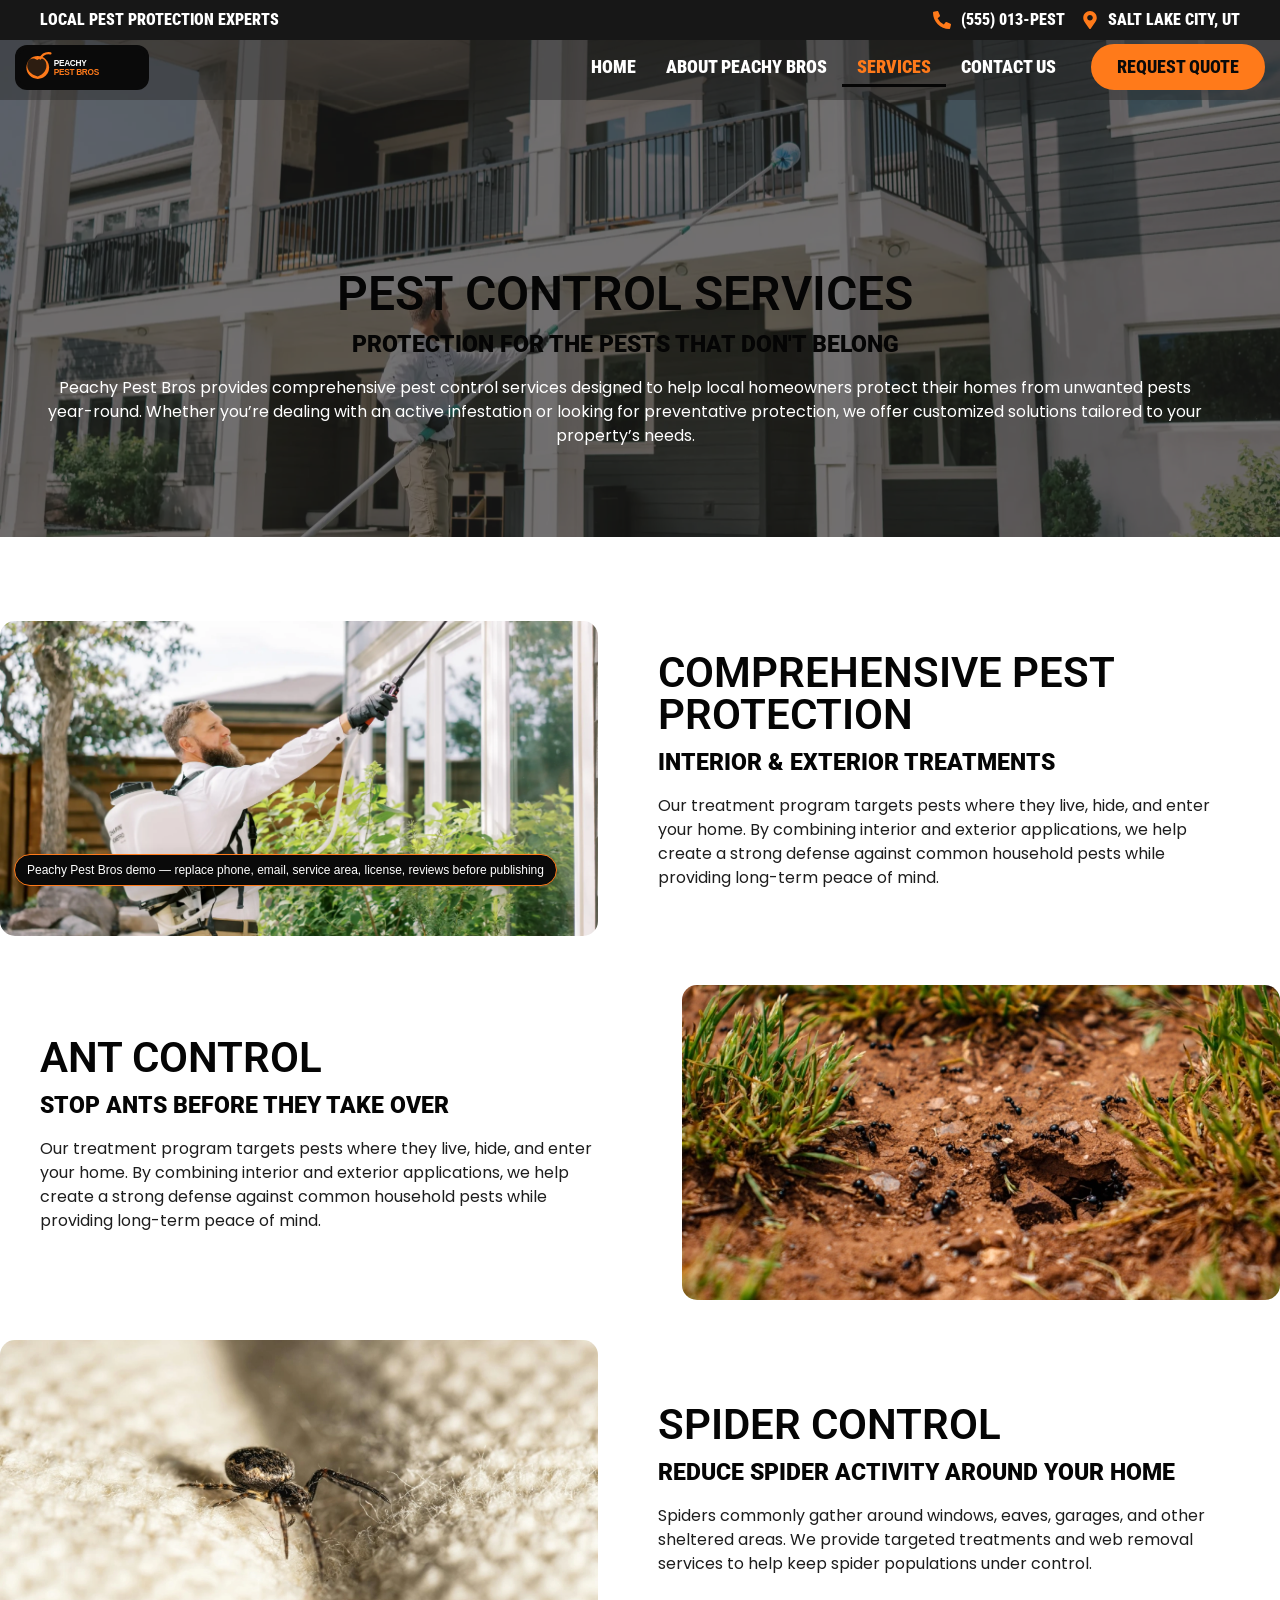
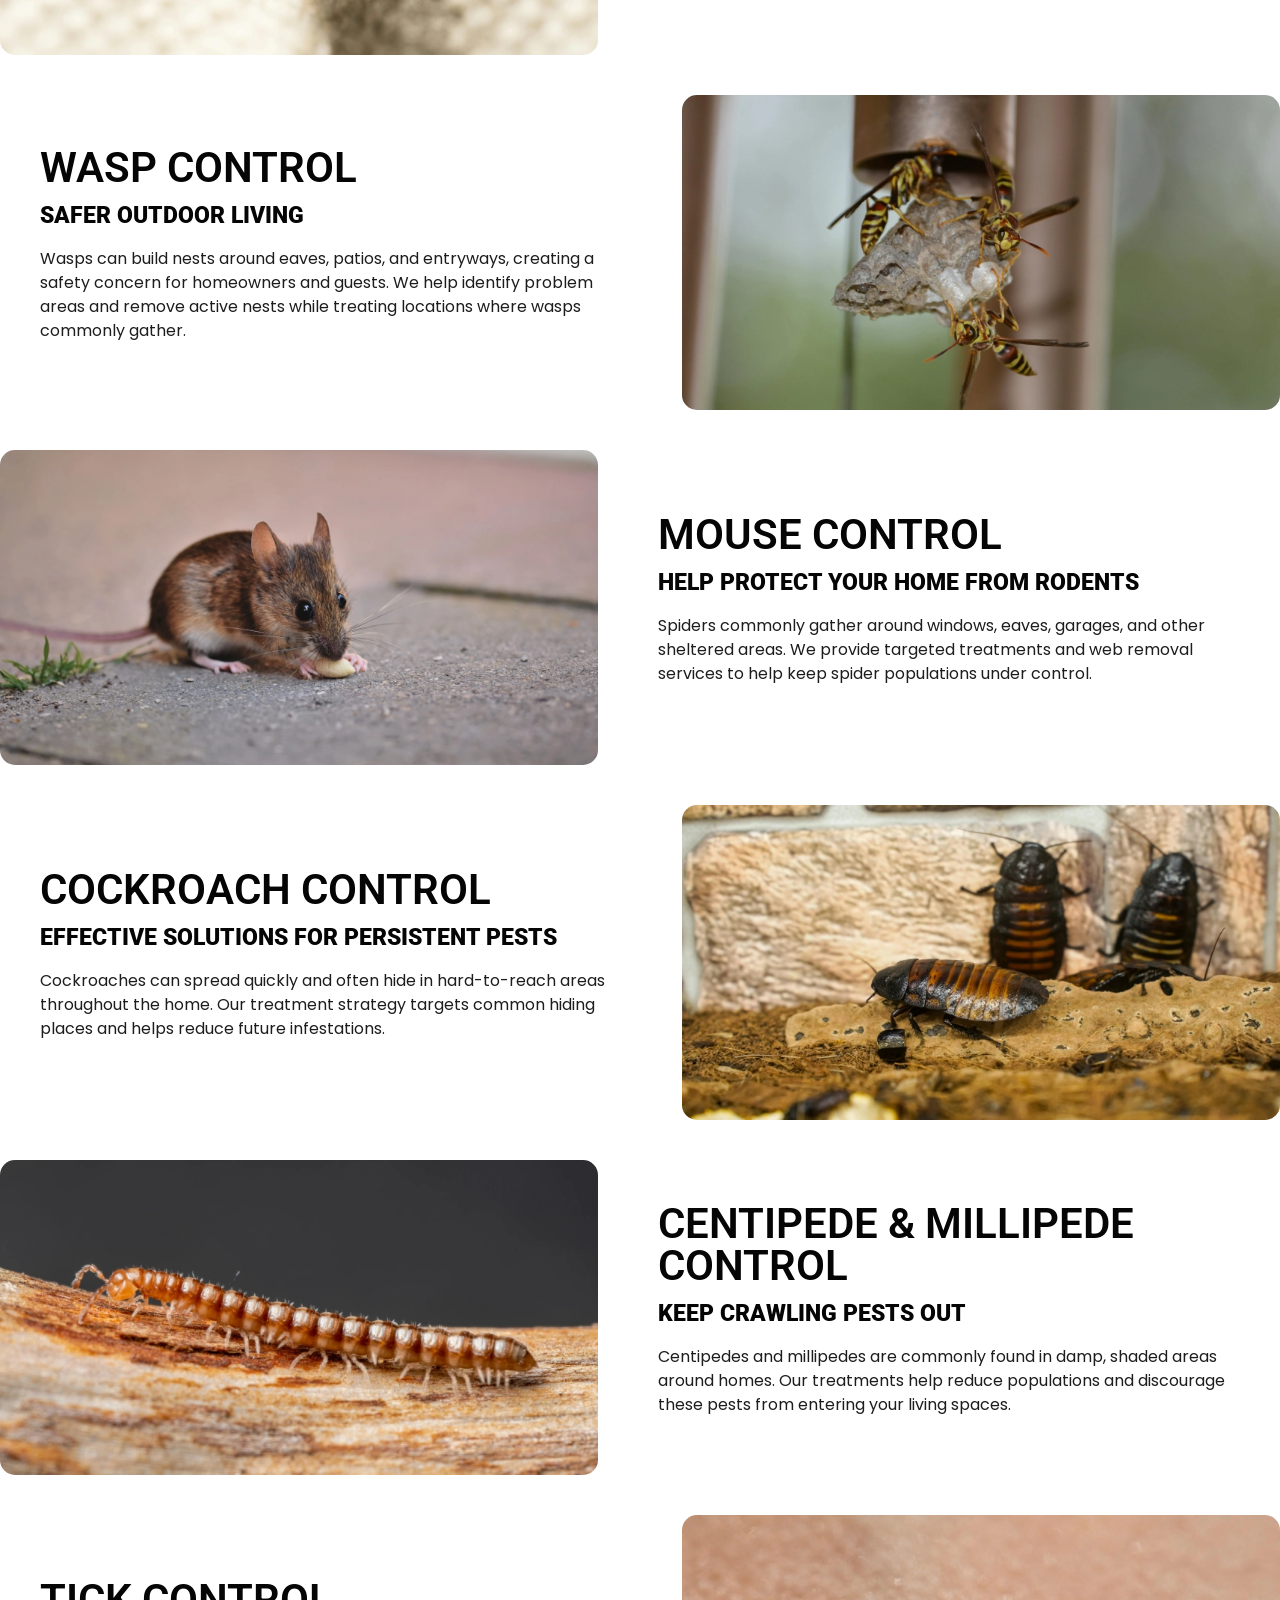
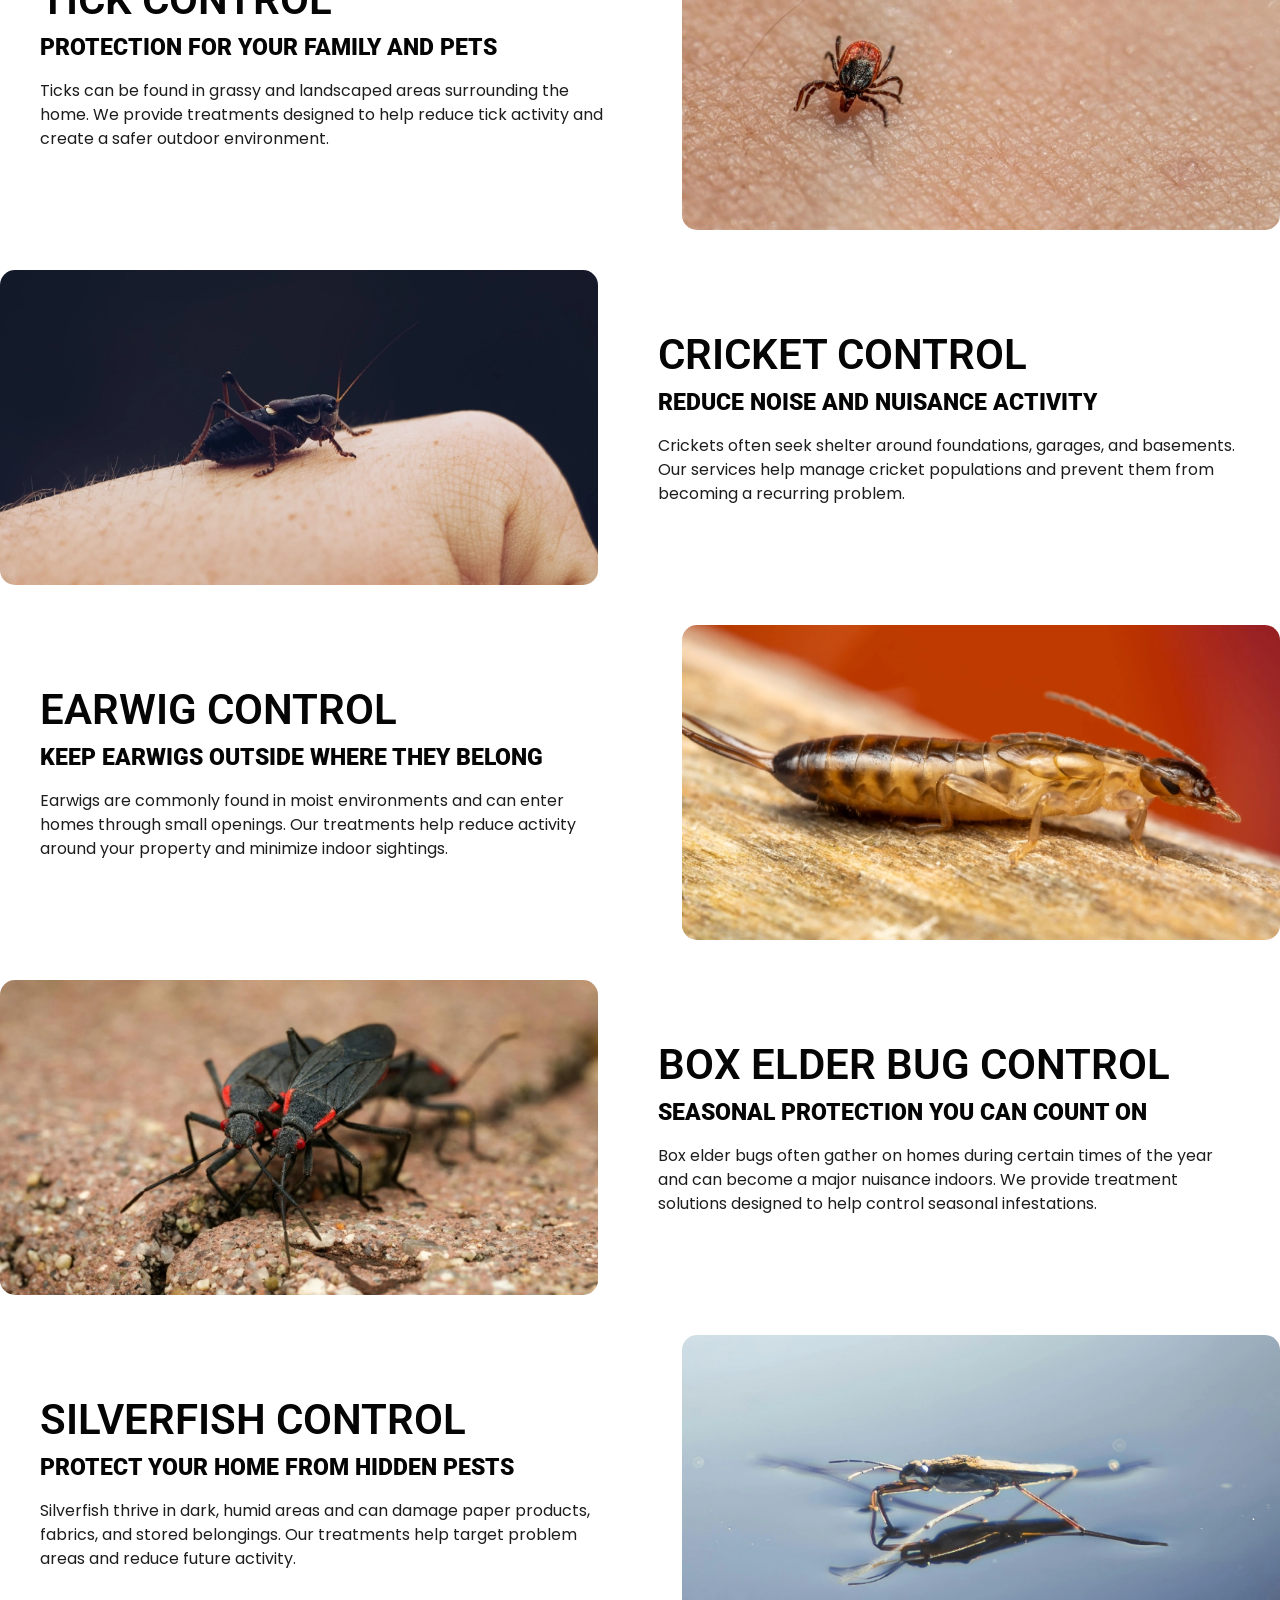
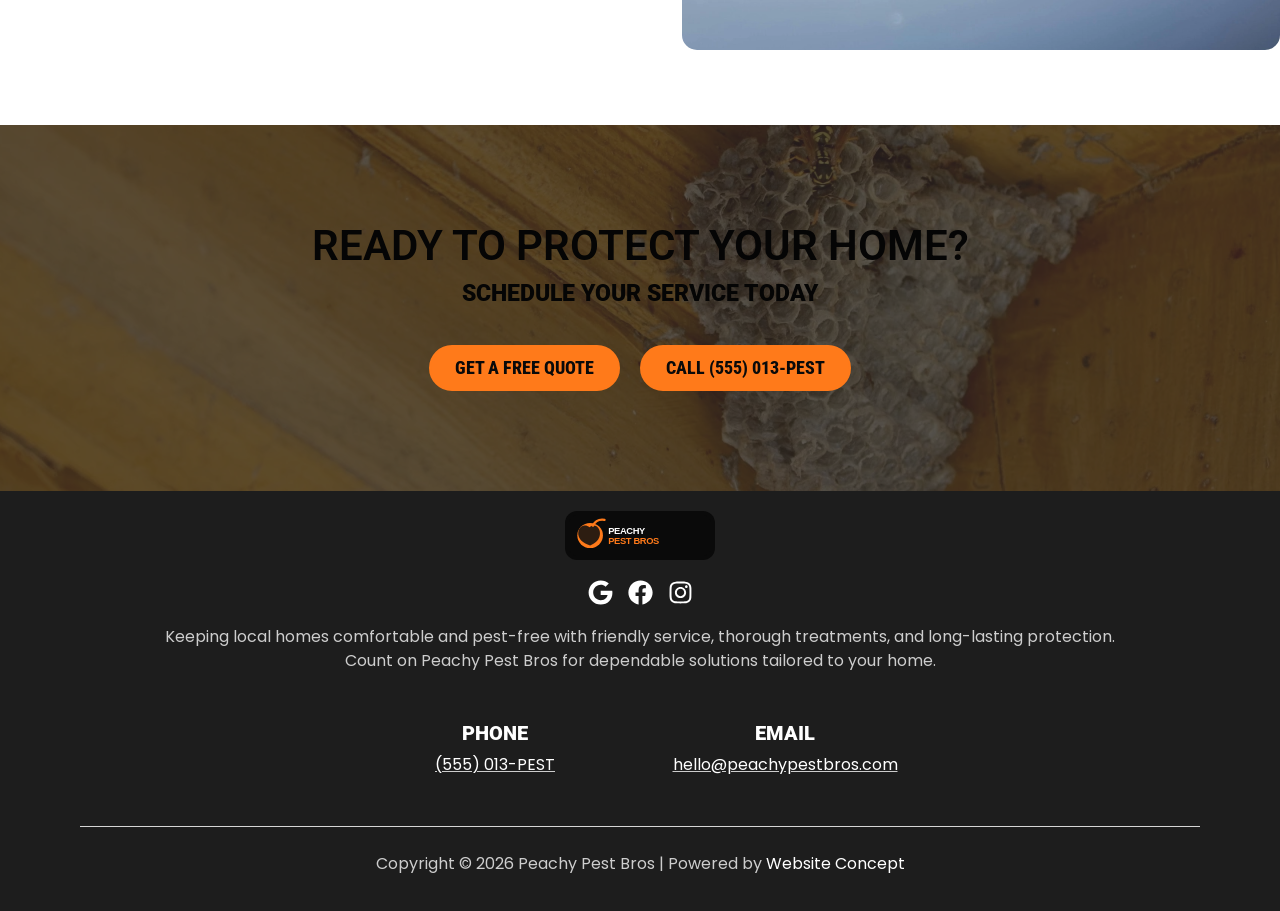
<file: index.html?p=872.html>
<!doctype html>
<html lang="en-US">
<head>
	<meta charset="UTF-8">
	<meta name="viewport" content="width=device-width, initial-scale=1">
	<link rel="profile" href="https://gmpg.org/xfn/11">
	<title>Services &#8211; Peachy Pest Bros</title>
<meta name='robots' content='max-image-preview:large' />
<link rel="alternate" type="application/rss+xml" title="Peachy Pest Bros &raquo; Feed" href="feed/index.html" />
<link rel="alternate" type="application/rss+xml" title="Peachy Pest Bros &raquo; Comments Feed" href="comments/feed/index.html" />
<link rel="alternate" title="oEmbed (JSON)" type="application/json+oembed" href="wp-json/oembed/1.0/embed%3Furl=https:%252F%252Fpeachypestbros.com%252Fservices%252F" />
<link rel="alternate" title="oEmbed (XML)" type="text/xml+oembed" href="wp-json/oembed/1.0/embed%3Furl=https:%252F%252Fpeachypestbros.com%252Fservices%252F&amp;format=xml" />
<style id="wp-img-auto-sizes-contain-inline-css">
img:is([sizes=auto i],[sizes^="auto," i]){contain-intrinsic-size:3000px 1500px}
/*# sourceURL=wp-img-auto-sizes-contain-inline-css */
</style>

<style id="wp-emoji-styles-inline-css">

	img.wp-smiley, img.emoji {
		display: inline !important;
		border: none !important;
		box-shadow: none !important;
		height: 1em !important;
		width: 1em !important;
		margin: 0 0.07em !important;
		vertical-align: -0.1em !important;
		background: none !important;
		padding: 0 !important;
	}
/*# sourceURL=wp-emoji-styles-inline-css */
</style>
<style id="global-styles-inline-css">
:root{--wp--preset--aspect-ratio--square: 1;--wp--preset--aspect-ratio--4-3: 4/3;--wp--preset--aspect-ratio--3-4: 3/4;--wp--preset--aspect-ratio--3-2: 3/2;--wp--preset--aspect-ratio--2-3: 2/3;--wp--preset--aspect-ratio--16-9: 16/9;--wp--preset--aspect-ratio--9-16: 9/16;--wp--preset--color--black: #0A0A0A;--wp--preset--color--cyan-bluish-gray: #abb8c3;--wp--preset--color--white: #ffffff;--wp--preset--color--pale-pink: #f78da7;--wp--preset--color--vivid-red: #cf2e2e;--wp--preset--color--luminous-vivid-orange: #ff6900;--wp--preset--color--luminous-vivid-amber: #fcb900;--wp--preset--color--light-green-cyan: #7bdcb5;--wp--preset--color--vivid-green-cyan: #00d084;--wp--preset--color--pale-cyan-blue: #8ed1fc;--wp--preset--color--vivid-cyan-blue: #0693e3;--wp--preset--color--vivid-purple: #9b51e0;--wp--preset--gradient--vivid-cyan-blue-to-vivid-purple: linear-gradient(135deg,rgb(6,147,227) 0%,rgb(155,81,224) 100%);--wp--preset--gradient--light-green-cyan-to-vivid-green-cyan: linear-gradient(135deg,rgb(122,220,180) 0%,rgb(0,208,130) 100%);--wp--preset--gradient--luminous-vivid-amber-to-luminous-vivid-orange: linear-gradient(135deg,rgb(252,185,0) 0%,rgb(255,105,0) 100%);--wp--preset--gradient--luminous-vivid-orange-to-vivid-red: linear-gradient(135deg,rgb(255,105,0) 0%,rgb(207,46,46) 100%);--wp--preset--gradient--very-light-gray-to-cyan-bluish-gray: linear-gradient(135deg,rgb(238,238,238) 0%,rgb(169,184,195) 100%);--wp--preset--gradient--cool-to-warm-spectrum: linear-gradient(135deg,rgb(74,234,220) 0%,rgb(151,120,209) 20%,rgb(207,42,186) 40%,rgb(238,44,130) 60%,rgb(251,105,98) 80%,rgb(254,248,76) 100%);--wp--preset--gradient--blush-light-purple: linear-gradient(135deg,rgb(255,206,236) 0%,rgb(152,150,240) 100%);--wp--preset--gradient--blush-bordeaux: linear-gradient(135deg,rgb(254,205,165) 0%,rgb(254,45,45) 50%,rgb(107,0,62) 100%);--wp--preset--gradient--luminous-dusk: linear-gradient(135deg,rgb(255,203,112) 0%,rgb(199,81,192) 50%,rgb(65,88,208) 100%);--wp--preset--gradient--pale-ocean: linear-gradient(135deg,rgb(255,245,203) 0%,rgb(182,227,212) 50%,rgb(51,167,181) 100%);--wp--preset--gradient--electric-grass: linear-gradient(135deg,rgb(202,248,128) 0%,rgb(113,206,126) 100%);--wp--preset--gradient--midnight: linear-gradient(135deg,rgb(2,3,129) 0%,rgb(40,116,252) 100%);--wp--preset--font-size--small: 13px;--wp--preset--font-size--medium: 20px;--wp--preset--font-size--large: 36px;--wp--preset--font-size--x-large: 42px;--wp--preset--spacing--20: 0.44rem;--wp--preset--spacing--30: 0.67rem;--wp--preset--spacing--40: 1rem;--wp--preset--spacing--50: 1.5rem;--wp--preset--spacing--60: 2.25rem;--wp--preset--spacing--70: 3.38rem;--wp--preset--spacing--80: 5.06rem;--wp--preset--shadow--natural: 6px 6px 9px rgba(0, 0, 0, 0.2);--wp--preset--shadow--deep: 12px 12px 50px rgba(0, 0, 0, 0.4);--wp--preset--shadow--sharp: 6px 6px 0px rgba(0, 0, 0, 0.2);--wp--preset--shadow--outlined: 6px 6px 0px -3px rgb(255, 255, 255), 6px 6px rgb(0, 0, 0);--wp--preset--shadow--crisp: 6px 6px 0px rgb(0, 0, 0);}.wp-block-button{--wp--preset--dimension--25: 25%;--wp--preset--dimension--50: 50%;--wp--preset--dimension--75: 75%;--wp--preset--dimension--100: 100%;}:root { --wp--style--global--content-size: 800px;--wp--style--global--wide-size: 1200px; }:where(body) { margin: 0; }.wp-site-blocks > .alignleft { float: left; margin-right: 2em; }.wp-site-blocks > .alignright { float: right; margin-left: 2em; }.wp-site-blocks > .aligncenter { justify-content: center; margin-left: auto; margin-right: auto; }:where(.wp-site-blocks) > * { margin-block-start: 24px; margin-block-end: 0; }:where(.wp-site-blocks) > :first-child { margin-block-start: 0; }:where(.wp-site-blocks) > :last-child { margin-block-end: 0; }:root { --wp--style--block-gap: 24px; }:root :where(.is-layout-flow) > :first-child{margin-block-start: 0;}:root :where(.is-layout-flow) > :last-child{margin-block-end: 0;}:root :where(.is-layout-flow) > *{margin-block-start: 24px;margin-block-end: 0;}:root :where(.is-layout-constrained) > :first-child{margin-block-start: 0;}:root :where(.is-layout-constrained) > :last-child{margin-block-end: 0;}:root :where(.is-layout-constrained) > *{margin-block-start: 24px;margin-block-end: 0;}:root :where(.is-layout-flex){gap: 24px;}:root :where(.is-layout-grid){gap: 24px;}.is-layout-flow > .alignleft{float: left;margin-inline-start: 0;margin-inline-end: 2em;}.is-layout-flow > .alignright{float: right;margin-inline-start: 2em;margin-inline-end: 0;}.is-layout-flow > .aligncenter{margin-left: auto !important;margin-right: auto !important;}.is-layout-constrained > .alignleft{float: left;margin-inline-start: 0;margin-inline-end: 2em;}.is-layout-constrained > .alignright{float: right;margin-inline-start: 2em;margin-inline-end: 0;}.is-layout-constrained > .aligncenter{margin-left: auto !important;margin-right: auto !important;}.is-layout-constrained > :where(:not(.alignleft):not(.alignright):not(.alignfull)){max-width: var(--wp--style--global--content-size);margin-left: auto !important;margin-right: auto !important;}.is-layout-constrained > .alignwide{max-width: var(--wp--style--global--wide-size);}body .is-layout-flex{display: flex;}.is-layout-flex{flex-wrap: wrap;align-items: center;}.is-layout-flex > :is(*, div){margin: 0;}body .is-layout-grid{display: grid;}.is-layout-grid > :is(*, div){margin: 0;}body{padding-top: 0px;padding-right: 0px;padding-bottom: 0px;padding-left: 0px;}:root :where(.wp-element-button, .wp-block-button__link){background-color: #32373c;border-width: 0;color: #fff;font-family: inherit;font-size: inherit;font-style: inherit;font-weight: inherit;letter-spacing: inherit;line-height: inherit;padding-top: calc(0.667em + 2px);padding-right: calc(1.333em + 2px);padding-bottom: calc(0.667em + 2px);padding-left: calc(1.333em + 2px);text-decoration: none;text-transform: inherit;}.has-black-color{color: var(--wp--preset--color--black) !important;}.has-cyan-bluish-gray-color{color: var(--wp--preset--color--cyan-bluish-gray) !important;}.has-white-color{color: var(--wp--preset--color--white) !important;}.has-pale-pink-color{color: var(--wp--preset--color--pale-pink) !important;}.has-vivid-red-color{color: var(--wp--preset--color--vivid-red) !important;}.has-luminous-vivid-orange-color{color: var(--wp--preset--color--luminous-vivid-orange) !important;}.has-luminous-vivid-amber-color{color: var(--wp--preset--color--luminous-vivid-amber) !important;}.has-light-green-cyan-color{color: var(--wp--preset--color--light-green-cyan) !important;}.has-vivid-green-cyan-color{color: var(--wp--preset--color--vivid-green-cyan) !important;}.has-pale-cyan-blue-color{color: var(--wp--preset--color--pale-cyan-blue) !important;}.has-vivid-cyan-blue-color{color: var(--wp--preset--color--vivid-cyan-blue) !important;}.has-vivid-purple-color{color: var(--wp--preset--color--vivid-purple) !important;}.has-black-background-color{background-color: var(--wp--preset--color--black) !important;}.has-cyan-bluish-gray-background-color{background-color: var(--wp--preset--color--cyan-bluish-gray) !important;}.has-white-background-color{background-color: var(--wp--preset--color--white) !important;}.has-pale-pink-background-color{background-color: var(--wp--preset--color--pale-pink) !important;}.has-vivid-red-background-color{background-color: var(--wp--preset--color--vivid-red) !important;}.has-luminous-vivid-orange-background-color{background-color: var(--wp--preset--color--luminous-vivid-orange) !important;}.has-luminous-vivid-amber-background-color{background-color: var(--wp--preset--color--luminous-vivid-amber) !important;}.has-light-green-cyan-background-color{background-color: var(--wp--preset--color--light-green-cyan) !important;}.has-vivid-green-cyan-background-color{background-color: var(--wp--preset--color--vivid-green-cyan) !important;}.has-pale-cyan-blue-background-color{background-color: var(--wp--preset--color--pale-cyan-blue) !important;}.has-vivid-cyan-blue-background-color{background-color: var(--wp--preset--color--vivid-cyan-blue) !important;}.has-vivid-purple-background-color{background-color: var(--wp--preset--color--vivid-purple) !important;}.has-black-border-color{border-color: var(--wp--preset--color--black) !important;}.has-cyan-bluish-gray-border-color{border-color: var(--wp--preset--color--cyan-bluish-gray) !important;}.has-white-border-color{border-color: var(--wp--preset--color--white) !important;}.has-pale-pink-border-color{border-color: var(--wp--preset--color--pale-pink) !important;}.has-vivid-red-border-color{border-color: var(--wp--preset--color--vivid-red) !important;}.has-luminous-vivid-orange-border-color{border-color: var(--wp--preset--color--luminous-vivid-orange) !important;}.has-luminous-vivid-amber-border-color{border-color: var(--wp--preset--color--luminous-vivid-amber) !important;}.has-light-green-cyan-border-color{border-color: var(--wp--preset--color--light-green-cyan) !important;}.has-vivid-green-cyan-border-color{border-color: var(--wp--preset--color--vivid-green-cyan) !important;}.has-pale-cyan-blue-border-color{border-color: var(--wp--preset--color--pale-cyan-blue) !important;}.has-vivid-cyan-blue-border-color{border-color: var(--wp--preset--color--vivid-cyan-blue) !important;}.has-vivid-purple-border-color{border-color: var(--wp--preset--color--vivid-purple) !important;}.has-vivid-cyan-blue-to-vivid-purple-gradient-background{background: var(--wp--preset--gradient--vivid-cyan-blue-to-vivid-purple) !important;}.has-light-green-cyan-to-vivid-green-cyan-gradient-background{background: var(--wp--preset--gradient--light-green-cyan-to-vivid-green-cyan) !important;}.has-luminous-vivid-amber-to-luminous-vivid-orange-gradient-background{background: var(--wp--preset--gradient--luminous-vivid-amber-to-luminous-vivid-orange) !important;}.has-luminous-vivid-orange-to-vivid-red-gradient-background{background: var(--wp--preset--gradient--luminous-vivid-orange-to-vivid-red) !important;}.has-very-light-gray-to-cyan-bluish-gray-gradient-background{background: var(--wp--preset--gradient--very-light-gray-to-cyan-bluish-gray) !important;}.has-cool-to-warm-spectrum-gradient-background{background: var(--wp--preset--gradient--cool-to-warm-spectrum) !important;}.has-blush-light-purple-gradient-background{background: var(--wp--preset--gradient--blush-light-purple) !important;}.has-blush-bordeaux-gradient-background{background: var(--wp--preset--gradient--blush-bordeaux) !important;}.has-luminous-dusk-gradient-background{background: var(--wp--preset--gradient--luminous-dusk) !important;}.has-pale-ocean-gradient-background{background: var(--wp--preset--gradient--pale-ocean) !important;}.has-electric-grass-gradient-background{background: var(--wp--preset--gradient--electric-grass) !important;}.has-midnight-gradient-background{background: var(--wp--preset--gradient--midnight) !important;}.has-small-font-size{font-size: var(--wp--preset--font-size--small) !important;}.has-medium-font-size{font-size: var(--wp--preset--font-size--medium) !important;}.has-large-font-size{font-size: var(--wp--preset--font-size--large) !important;}.has-x-large-font-size{font-size: var(--wp--preset--font-size--x-large) !important;}
:root :where(.wp-block-icon svg){width: 24px;}
:root :where(.wp-block-pullquote){font-size: 1.5em;line-height: 1.6;}
/*# sourceURL=global-styles-inline-css */
</style>
<link rel='stylesheet' id='hello-elementor-css' href='wp-content/themes/hello-elementor/assets/css/reset.css%3Fver=3.5.1.css' media='all' />
<link rel='stylesheet' id='hello-elementor-theme-style-css' href='wp-content/themes/hello-elementor/assets/css/theme.css%3Fver=3.5.1.css' media='all' />
<link rel='stylesheet' id='hello-elementor-header-footer-css' href='wp-content/themes/hello-elementor/assets/css/header-footer.css%3Fver=3.5.1.css' media='all' />
<link rel='stylesheet' id='elementor-frontend-css' href='wp-content/plugins/elementor/assets/css/frontend.min.css%3Fver=4.3.2.css' media='all' />
<style id="elementor-frontend-inline-css">
.e-heading-base a, .e-paragraph-base a { all: unset; cursor: pointer; }form[data-element_type="e-form"].form-state-success [data-element_type="e-form-success-message"],form[data-element_type="e-form"].form-state-error [data-element_type="e-form-error-message"]{ display: block; }.elementor-edit-mode [data-element_type="e-form-success-message"]:is(.elementor-element-editable, :has(.elementor-element-editable), :has(> .elementor-empty-view)),.elementor-edit-mode [data-element_type="e-form-error-message"]:is(.elementor-element-editable, :has(.elementor-element-editable), :has(> .elementor-empty-view)){ display: block; }.e-background-video { position: relative; overflow: hidden; }.e-background-video__media { position: absolute; inset: 0; width: 100%; height: 100%; object-fit: cover; pointer-events: none; z-index: 0; }.e-background-video__content { position: relative; z-index: 1; flex: 1 1 auto; }.elementor-edit-mode .e-background-video__content.e-atomic-element:has(> .elementor-empty-view) { display: flex; flex-direction: column; flex: 1 1 auto; min-height: 0; }.elementor-edit-mode .e-background-video__content.e-atomic-element:has(> .elementor-empty-view) > .elementor-empty-view.elementor-empty-view { position: relative; flex: 1 1 auto; min-height: 120px; height: auto; width: 100%; }.elementor-edit-mode .e-background-video__content.e-atomic-element:has(> .elementor-empty-view) > .elementor-empty-view > .elementor-first-add { position: absolute; inset: 0; width: 100%; height: 100%; }.e-background-video__controls { z-index: 2; }.e-background-video__play, .e-background-video__pause { appearance: none; -webkit-appearance: none; }.e-background-video.e-background-video--playing .e-background-video__play { display: none; }.e-background-video.e-background-video--paused .e-background-video__pause { display: none; }.e-background-video:not(.e-background-video--playing):not(.e-background-video--paused) .e-background-video__controls,.e-background-video:not(.e-background-video--playing):not(.e-background-video--paused) .e-background-video__play,.e-background-video:not(.e-background-video--playing):not(.e-background-video--paused) .e-background-video__pause { display: none; }.e-accordion-item-header-base { list-style: none; }.e-accordion-item-header-base::-webkit-details-marker { display: none; }.e-accordion-item-base { interpolate-size: allow-keywords; }.e-accordion-item-base::details-content {block-size: 0; overflow: hidden;transition: block-size .3s ease, content-visibility .3s ease allow-discrete;}.e-accordion-item-base[open]::details-content { block-size: auto; }.e-accordion-item-icon-base.e-accordion-item-icon-base .e-svg-base { width: auto; height: 100%; max-width: 100%; }.e-accordion-item-icon-base.e-accordion-item-icon-base .e-svg-base svg { width: auto !important; }.e-accordion-item-icon-base svg { transition: transform .3s ease; }.e-accordion-item-base[open] > summary .e-accordion-item-icon-base svg { transform: rotate(180deg); }
.e-form-textarea-base:not([data-resizable]) { resize: none; } .e-form-submit-button-base { cursor: pointer; box-sizing: border-box; }
/*# sourceURL=elementor-frontend-inline-css */
</style>
<link rel='stylesheet' id='elementor-post-10-css' href='wp-content/uploads/elementor/css/post-10.css%3Fver=1790433644.css' media='all' />
<link rel='stylesheet' id='elementor-post-572-css' href='wp-content/uploads/elementor/css/post-572.css%3Fver=1790433644.css' media='all' />
<link rel='stylesheet' id='widget-icon-list-css' href='wp-content/plugins/elementor/assets/css/widget-icon-list.min.css%3Fver=4.3.2.css' media='all' />
<link rel='stylesheet' id='widget-image-css' href='wp-content/plugins/elementor/assets/css/widget-image.min.css%3Fver=4.3.2.css' media='all' />
<link rel='stylesheet' id='widget-nav-menu-css' href='wp-content/plugins/elementor-pro/assets/css/widget-nav-menu.min.css%3Fver=4.3.0.css' media='all' />
<link rel='stylesheet' id='e-sticky-css' href='wp-content/plugins/elementor-pro/assets/css/modules/sticky.min.css%3Fver=4.3.0.css' media='all' />
<link rel='stylesheet' id='e-motion-fx-css' href='wp-content/plugins/elementor-pro/assets/css/modules/motion-fx.min.css%3Fver=4.3.0.css' media='all' />
<link rel='stylesheet' id='e-animation-shrink-css' href='wp-content/plugins/elementor/assets/lib/animations/styles/e-animation-shrink.min.css%3Fver=4.3.2.css' media='all' />
<link rel='stylesheet' id='widget-social-icons-css' href='wp-content/plugins/elementor/assets/css/widget-social-icons.min.css%3Fver=4.3.2.css' media='all' />
<link rel='stylesheet' id='e-apple-webkit-css' href='wp-content/plugins/elementor/assets/css/conditionals/apple-webkit.min.css%3Fver=4.3.2.css' media='all' />
<link rel='stylesheet' id='widget-divider-css' href='wp-content/plugins/elementor/assets/css/widget-divider.min.css%3Fver=4.3.2.css' media='all' />
<link rel='stylesheet' id='widget-heading-css' href='wp-content/plugins/elementor/assets/css/widget-heading.min.css%3Fver=4.3.2.css' media='all' />
<link rel='stylesheet' id='e-animation-fadeInUp-css' href='wp-content/plugins/elementor/assets/lib/animations/styles/fadeInUp.min.css%3Fver=4.3.2.css' media='all' />
<link rel='stylesheet' id='elementor-post-872-css' href='wp-content/uploads/elementor/css/post-872.css%3Fver=1790456601.css' media='all' />
<link rel='stylesheet' id='base-desktop-css' href='wp-content/uploads/elementor/css/base-desktop.css%3Fver=6ab7d96d0c15e.css' media='all' />
<link rel='stylesheet' id='base-mobile-css' href='wp-content/uploads/elementor/css/base-mobile.css%3Fver=6ab7d96d0c15e.css' media='(max-width:767px)' />
<link rel='stylesheet' id='elementor-post-16-css' href='wp-content/uploads/elementor/css/post-16.css%3Fver=1790433645.css' media='all' />
<link rel='stylesheet' id='elementor-post-236-css' href='wp-content/uploads/elementor/css/post-236.css%3Fver=1790433645.css' media='all' />
<link rel='stylesheet' id='elementor-gf-roboto-css' href='https://fonts.googleapis.com/css?family=Roboto:100,100italic,200,200italic,300,300italic,400,400italic,500,500italic,600,600italic,700,700italic,800,800italic,900,900italic&#038;display=swap' media='all' />
<link rel='stylesheet' id='elementor-gf-robotoslab-css' href='https://fonts.googleapis.com/css?family=Roboto+Slab:100,100italic,200,200italic,300,300italic,400,400italic,500,500italic,600,600italic,700,700italic,800,800italic,900,900italic&#038;display=swap' media='all' />
<link rel='stylesheet' id='elementor-gf-robotocondensed-css' href='https://fonts.googleapis.com/css?family=Roboto+Condensed:100,100italic,200,200italic,300,300italic,400,400italic,500,500italic,600,600italic,700,700italic,800,800italic,900,900italic&#038;display=swap' media='all' />
<link rel='stylesheet' id='elementor-gf-poppins-css' href='https://fonts.googleapis.com/css?family=Poppins:100,100italic,200,200italic,300,300italic,400,400italic,500,500italic,600,600italic,700,700italic,800,800italic,900,900italic&#038;display=swap' media='all' />
<script id="jquery-core-js" src="wp-includes/js/jquery/jquery.min.js%3Fver=3.7.1"></script>
<script id="jquery-migrate-js" src="wp-includes/js/jquery/jquery-migrate.min.js%3Fver=3.4.1"></script>
<link rel="https://api.w.org/" href="wp-json/index.html" /><link rel="alternate" title="JSON" type="application/json" href="wp-json/wp/v2/pages/872" /><link rel="EditURI" type="application/rsd+xml" title="RSD" href="xmlrpc.php%3Frsd" />
<meta name="generator" content="WordPress 7.1.2" />
<link rel="canonical" href="index.html%3Fp=872.html" />
<link rel='shortlink' href='index.html%3Fp=872.html' />
<meta name="generator" content="Elementor 4.3.2; features: e_font_icon_svg, additional_custom_breakpoints; settings: css_print_method-external, google_font-enabled, font_display-swap">
			<style>
				.e-con.e-parent:nth-of-type(n+4):not(.e-lazyloaded):not(.e-no-lazyload),
				.e-con.e-parent:nth-of-type(n+4):not(.e-lazyloaded):not(.e-no-lazyload) * {
					background-image: none !important;
				}
				@media screen and (max-height: 1024px) {
					.e-con.e-parent:nth-of-type(n+3):not(.e-lazyloaded):not(.e-no-lazyload),
					.e-con.e-parent:nth-of-type(n+3):not(.e-lazyloaded):not(.e-no-lazyload) * {
						background-image: none !important;
					}
				}
				@media screen and (max-height: 640px) {
					.e-con.e-parent:nth-of-type(n+2):not(.e-lazyloaded):not(.e-no-lazyload),
					.e-con.e-parent:nth-of-type(n+2):not(.e-lazyloaded):not(.e-no-lazyload) * {
						background-image: none !important;
					}
				}
			</style>
			<link rel="icon" href="wp-content/uploads/2026/06/peachy-pest-bros-logo.svg" sizes="32x32" />
<link rel="icon" href="wp-content/uploads/2026/06/peachy-pest-bros-logo.svg" sizes="192x192" />
<link rel="apple-touch-icon" href="wp-content/uploads/2026/06/peachy-pest-bros-logo.svg" />
<meta name="msapplication-TileImage" content="https://peachypestbros.com/wp-content/uploads/2026/06/peachy-pest-bros-logo.svg" />
<style id="wp-custom-css">
/* Default header color */
.sticky-header {
  background-color: #27272770 !important;
  transition: background-color 0.3s ease;
}

/* Color after scroll */
.elementor-sticky--effects .sticky-header,
.sticky-header.elementor-sticky--effects {
  background-color: #272727E6 !important;
}
</style>

<!-- Peachy Pest Bros offline brand override -->
<style id="peachy-brand-override">
:root{--peachy-black:#050505;--peachy-charcoal:#171717;--peachy-gray:#2A2A2A;--peachy-orange:#FF7A1A;--peachy-soft:#FFF3EA;}
html,body{background:#fff!important;color:var(--peachy-black)!important;}
a{color:inherit;}
.elementor-button,.elementor-button-link,button,[type=submit],.wp-element-button{background:var(--peachy-orange)!important;border-color:var(--peachy-orange)!important;color:#0A0A0A!important;font-weight:800!important;border-radius:999px!important;}
.elementor-button:hover,.elementor-button-link:hover{filter:brightness(.94)!important;transform:translateY(-1px);}
.elementor-heading-title span, .elementor-icon, .elementor-icon-list-icon svg, .elementor-star-rating i, .elementor-star-full{color:var(--peachy-orange)!important;fill:var(--peachy-orange)!important;}
.elementor-heading-title{color:var(--peachy-black)!important;}
.elementor-nav-menu a:hover,.elementor-nav-menu .elementor-item-active{color:var(--peachy-orange)!important;}
.elementor-section, .e-con{--e-global-color-primary:var(--peachy-black)!important;--e-global-color-secondary:var(--peachy-charcoal)!important;--e-global-color-accent:var(--peachy-orange)!important;}
.e-con[style*='background'], section[style*='background']{background-color:inherit;}
.elementor-widget-container a[href^='tel'], .elementor-widget-container a[href^='mailto']{color:var(--peachy-orange)!important;}
header, .elementor-location-header, footer, .elementor-location-footer{background:#0A0A0A!important;color:#fff!important;}
header a, footer a, header .elementor-heading-title, footer .elementor-heading-title, header .elementor-icon-list-text, footer .elementor-icon-list-text{color:#fff!important;}
footer .elementor-widget-text-editor, footer p, footer span{color:rgba(255,255,255,.78)!important;}
.elementor-location-header .elementor-button, header .elementor-button{background:var(--peachy-orange)!important;color:#0A0A0A!important;}
.elementor-widget-image img[src*='peachy-pest-bros-logo.svg']{object-fit:contain!important;background:#0A0A0A!important;border-radius:12px!important;padding:4px!important;}
body:before{content:'Peachy Pest Bros demo — replace phone, email, service area, license, reviews before publishing';position:fixed;left:14px;bottom:14px;z-index:99999;background:#0A0A0A;color:#fff;border:1px solid #FF7A1A;border-radius:999px;padding:8px 12px;font:12px/1.2 Arial,sans-serif;box-shadow:0 8px 20px rgba(0,0,0,.2);}
@media(max-width:767px){body:before{left:8px;right:8px;text-align:center;border-radius:12px;}}
</style>
</head>
<body class="wp-singular page-template-default page page-id-872 wp-custom-logo wp-embed-responsive wp-theme-hello-elementor hello-elementor-default elementor-default elementor-kit-10 elementor-page elementor-page-872">


<a class="skip-link screen-reader-text" href="index.html%3Fp=872.html#content">Skip to content</a>

		<header data-elementor-type="header" data-elementor-id="16" class="elementor elementor-16 elementor-location-header" data-elementor-post-type="elementor_library">
			<div class="elementor-element elementor-element-b99dfcf e-flex e-con-boxed e-con e-parent" data-id="b99dfcf" data-element_type="container" data-e-type="container" data-settings="{&quot;background_background&quot;:&quot;classic&quot;,&quot;position&quot;:&quot;absolute&quot;}">
					<div class="e-con-inner">
				<div class="elementor-element elementor-element-6191605 elementor-icon-list--layout-inline elementor-align-end elementor-mobile-align-center elementor-list-item-link-full_width elementor-widget elementor-widget-icon-list" data-id="6191605" data-element_type="widget" data-e-type="widget" data-widget_type="icon-list.default">
							<ul class="elementor-icon-list-items elementor-inline-items">
							<li class="elementor-icon-list-item elementor-inline-item">
											<a href="tel:(555)%20013-PEST" target="_blank">

												<span class="elementor-icon-list-icon">
							<svg aria-hidden="true" class="e-font-icon-svg e-fas-phone-alt" viewBox="0 0 512 512" xmlns="http://www.w3.org/2000/svg"><path d="M497.39 361.8l-112-48a24 24 0 0 0-28 6.9l-49.6 60.6A370.66 370.66 0 0 1 130.6 204.11l60.6-49.6a23.94 23.94 0 0 0 6.9-28l-48-112A24.16 24.16 0 0 0 122.6.61l-104 24A24 24 0 0 0 0 48c0 256.5 207.9 464 464 464a24 24 0 0 0 23.4-18.6l24-104a24.29 24.29 0 0 0-14.01-27.6z"></path></svg>						</span>
										<span class="elementor-icon-list-text">(555) 013-PEST</span>
											</a>
									</li>
								<li class="elementor-icon-list-item elementor-inline-item">
											<a href="index.html%3Fp=872.html#" target="_blank">

												<span class="elementor-icon-list-icon">
							<svg aria-hidden="true" class="e-font-icon-svg e-fas-map-marker-alt" viewBox="0 0 384 512" xmlns="http://www.w3.org/2000/svg"><path d="M172.268 501.67C26.97 291.031 0 269.413 0 192 0 85.961 85.961 0 192 0s192 85.961 192 192c0 77.413-26.97 99.031-172.268 309.67-9.535 13.774-29.93 13.773-39.464 0zM192 272c44.183 0 80-35.817 80-80s-35.817-80-80-80-80 35.817-80 80 35.817 80 80 80z"></path></svg>						</span>
										<span class="elementor-icon-list-text">Salt Lake City, UT</span>
											</a>
									</li>
						</ul>
						</div>
				<div class="elementor-element elementor-element-ea64827 elementor-icon-list--layout-inline elementor-align-end elementor-hidden-mobile elementor-list-item-link-full_width elementor-widget elementor-widget-icon-list" data-id="ea64827" data-element_type="widget" data-e-type="widget" data-widget_type="icon-list.default">
							<ul class="elementor-icon-list-items elementor-inline-items">
							<li class="elementor-icon-list-item elementor-inline-item">
											<a href="tel:(555)%20013-PEST" target="_blank">

											<span class="elementor-icon-list-text">Local Pest Protection Experts</span>
											</a>
									</li>
						</ul>
						</div>
					</div>
				</div>
		<div class="elementor-element elementor-element-f23d60c elementor-hidden-mobile sticky-header e-flex e-con-boxed e-con e-parent" data-id="f23d60c" data-element_type="container" data-e-type="container" id="sticky-header" data-settings="{&quot;background_background&quot;:&quot;classic&quot;,&quot;position&quot;:&quot;absolute&quot;,&quot;motion_fx_motion_fx_scrolling&quot;:&quot;yes&quot;,&quot;sticky&quot;:&quot;top&quot;,&quot;sticky_on&quot;:[&quot;desktop&quot;,&quot;tablet&quot;],&quot;sticky_effects_offset&quot;:50,&quot;motion_fx_devices&quot;:[&quot;desktop&quot;,&quot;tablet&quot;,&quot;mobile&quot;],&quot;sticky_offset&quot;:0,&quot;sticky_anchor_link_offset&quot;:0}">
					<div class="e-con-inner">
				<div class="elementor-element elementor-element-43d4b59 elementor-widget elementor-widget-theme-site-logo elementor-widget-image" data-id="43d4b59" data-element_type="widget" data-e-type="widget" data-widget_type="theme-site-logo.default">
											<a href="index.html">
			<img fetchpriority="high" width="983" height="1057" src="wp-content/uploads/2026/06/peachy-pest-bros-logo.svg" class="attachment-full size-full wp-image-1005" alt="" srcset="wp-content/uploads/2026/06/peachy-pest-bros-logo.svg 983w, wp-content/uploads/2026/06/peachy-pest-bros-logo.svg 279w, wp-content/uploads/2026/06/peachy-pest-bros-logo.svg 952w, wp-content/uploads/2026/06/peachy-pest-bros-logo.svg 768w" sizes="(max-width: 983px) 100vw, 983px" />				</a>
											</div>
		<div class="elementor-element elementor-element-1918d98 e-con-full e-flex e-con e-child" data-id="1918d98" data-element_type="container" data-e-type="container">
				<div class="elementor-element elementor-element-145c4c1 elementor-nav-menu--dropdown-none elementor-hidden-tablet elementor-hidden-mobile elementor-widget elementor-widget-nav-menu" data-id="145c4c1" data-element_type="widget" data-e-type="widget" data-settings="{&quot;layout&quot;:&quot;horizontal&quot;,&quot;submenu_icon&quot;:{&quot;value&quot;:&quot;&lt;svg aria-hidden=\&quot;true\&quot; class=\&quot;e-font-icon-svg e-fas-caret-down\&quot; viewBox=\&quot;0 0 320 512\&quot; xmlns=\&quot;http:\/\/www.w3.org\/2000\/svg\&quot;&gt;&lt;path d=\&quot;M31.3 192h257.3c17.8 0 26.7 21.5 14.1 34.1L174.1 354.8c-7.8 7.8-20.5 7.8-28.3 0L17.2 226.1C4.6 213.5 13.5 192 31.3 192z\&quot;&gt;&lt;\/path&gt;&lt;\/svg&gt;&quot;,&quot;library&quot;:&quot;fa-solid&quot;}}" data-widget_type="nav-menu.default">
								<nav aria-label="Menu" class="elementor-nav-menu--main elementor-nav-menu__container elementor-nav-menu--layout-horizontal e--pointer-underline e--animation-fade">
				<ul id="menu-1-145c4c1" class="elementor-nav-menu"><li class="menu-item menu-item-type-post_type menu-item-object-page menu-item-home menu-item-25"><a href="index.html" class="elementor-item">Home</a></li>
<li class="menu-item menu-item-type-post_type menu-item-object-page menu-item-451"><a href="index.html%3Fp=428.html" class="elementor-item">About Peachy Bros</a></li>
<li class="menu-item menu-item-type-post_type menu-item-object-page current-menu-item page_item page-item-872 current_page_item menu-item-883"><a href="index.html%3Fp=872.html" aria-current="page" class="elementor-item elementor-item-active">Services</a></li>
<li class="menu-item menu-item-type-post_type menu-item-object-page menu-item-939"><a href="index.html%3Fp=928.html" class="elementor-item">Contact Us</a></li>
</ul>			</nav>
						<nav class="elementor-nav-menu--dropdown elementor-nav-menu__container" aria-hidden="true">
				<ul id="menu-2-145c4c1" class="elementor-nav-menu"><li class="menu-item menu-item-type-post_type menu-item-object-page menu-item-home menu-item-25"><a href="index.html" class="elementor-item" tabindex="-1">Home</a></li>
<li class="menu-item menu-item-type-post_type menu-item-object-page menu-item-451"><a href="index.html%3Fp=428.html" class="elementor-item" tabindex="-1">About Peachy Bros</a></li>
<li class="menu-item menu-item-type-post_type menu-item-object-page current-menu-item page_item page-item-872 current_page_item menu-item-883"><a href="index.html%3Fp=872.html" aria-current="page" class="elementor-item elementor-item-active" tabindex="-1">Services</a></li>
<li class="menu-item menu-item-type-post_type menu-item-object-page menu-item-939"><a href="index.html%3Fp=928.html" class="elementor-item" tabindex="-1">Contact Us</a></li>
</ul>			</nav>
						</div>
				<div class="elementor-element elementor-element-be974f1 elementor-hidden-desktop elementor-view-default elementor-widget elementor-widget-icon" data-id="be974f1" data-element_type="widget" data-e-type="widget" data-widget_type="icon.default">
							<div class="elementor-icon-wrapper">
			<a class="elementor-icon" href="index.html%3Fp=872.html#elementor-action%3Aaction%3Dpopup%3Aopen%26settings%3DeyJpZCI6IjU3MiIsInRvZ2dsZSI6ZmFsc2V9">
			<svg aria-hidden="true" class="e-font-icon-svg e-fas-align-justify" viewBox="0 0 448 512" xmlns="http://www.w3.org/2000/svg"><path d="M432 416H16a16 16 0 0 0-16 16v32a16 16 0 0 0 16 16h416a16 16 0 0 0 16-16v-32a16 16 0 0 0-16-16zm0-128H16a16 16 0 0 0-16 16v32a16 16 0 0 0 16 16h416a16 16 0 0 0 16-16v-32a16 16 0 0 0-16-16zm0-128H16a16 16 0 0 0-16 16v32a16 16 0 0 0 16 16h416a16 16 0 0 0 16-16v-32a16 16 0 0 0-16-16zm0-128H16A16 16 0 0 0 0 48v32a16 16 0 0 0 16 16h416a16 16 0 0 0 16-16V48a16 16 0 0 0-16-16z"></path></svg>			</a>
		</div>
						</div>
				<div class="elementor-element elementor-element-12f5c26 elementor-widget elementor-widget-button" data-id="12f5c26" data-element_type="widget" data-e-type="widget" data-widget_type="button.default">
										<a class="elementor-button elementor-button-link elementor-size-sm" href="contact.html#quote">
						<span class="elementor-button-content-wrapper">
									<span class="elementor-button-text">REQUEST QUOTE</span>
					</span>
					</a>
								</div>
				</div>
					</div>
				</div>
		<div class="elementor-element elementor-element-aaee60f elementor-hidden-desktop elementor-hidden-tablet sticky-header e-flex e-con-boxed e-con e-parent" data-id="aaee60f" data-element_type="container" data-e-type="container" id="sticky-header" data-settings="{&quot;background_background&quot;:&quot;classic&quot;,&quot;position&quot;:&quot;absolute&quot;,&quot;sticky&quot;:&quot;top&quot;,&quot;sticky_effects_offset&quot;:50,&quot;sticky_on&quot;:[&quot;desktop&quot;,&quot;tablet&quot;,&quot;mobile&quot;],&quot;sticky_offset&quot;:0,&quot;sticky_anchor_link_offset&quot;:0}">
					<div class="e-con-inner">
		<div class="elementor-element elementor-element-9baa401 e-grid e-con-full e-con e-child" data-id="9baa401" data-element_type="container" data-e-type="container">
		<div class="elementor-element elementor-element-8f32711 e-con-full e-flex e-con e-child" data-id="8f32711" data-element_type="container" data-e-type="container">
				<div class="elementor-element elementor-element-550d807 elementor-widget elementor-widget-theme-site-logo elementor-widget-image" data-id="550d807" data-element_type="widget" data-e-type="widget" data-widget_type="theme-site-logo.default">
											<a href="index.html">
			<img fetchpriority="high" width="983" height="1057" src="wp-content/uploads/2026/06/peachy-pest-bros-logo.svg" class="attachment-full size-full wp-image-1005" alt="" srcset="wp-content/uploads/2026/06/peachy-pest-bros-logo.svg 983w, wp-content/uploads/2026/06/peachy-pest-bros-logo.svg 279w, wp-content/uploads/2026/06/peachy-pest-bros-logo.svg 952w, wp-content/uploads/2026/06/peachy-pest-bros-logo.svg 768w" sizes="(max-width: 983px) 100vw, 983px" />				</a>
											</div>
				</div>
		<div class="elementor-element elementor-element-acb08f7 e-con-full e-flex e-con e-child" data-id="acb08f7" data-element_type="container" data-e-type="container">
				<div class="elementor-element elementor-element-6fcb91a elementor-hidden-desktop elementor-view-default elementor-widget elementor-widget-icon" data-id="6fcb91a" data-element_type="widget" data-e-type="widget" data-widget_type="icon.default">
							<div class="elementor-icon-wrapper">
			<a class="elementor-icon" href="index.html%3Fp=872.html#elementor-action%3Aaction%3Dpopup%3Aopen%26settings%3DeyJpZCI6IjU3MiIsInRvZ2dsZSI6ZmFsc2V9">
			<svg aria-hidden="true" class="e-font-icon-svg e-fas-align-justify" viewBox="0 0 448 512" xmlns="http://www.w3.org/2000/svg"><path d="M432 416H16a16 16 0 0 0-16 16v32a16 16 0 0 0 16 16h416a16 16 0 0 0 16-16v-32a16 16 0 0 0-16-16zm0-128H16a16 16 0 0 0-16 16v32a16 16 0 0 0 16 16h416a16 16 0 0 0 16-16v-32a16 16 0 0 0-16-16zm0-128H16a16 16 0 0 0-16 16v32a16 16 0 0 0 16 16h416a16 16 0 0 0 16-16v-32a16 16 0 0 0-16-16zm0-128H16A16 16 0 0 0 0 48v32a16 16 0 0 0 16 16h416a16 16 0 0 0 16-16V48a16 16 0 0 0-16-16z"></path></svg>			</a>
		</div>
						</div>
				</div>
				</div>
					</div>
				</div>
				</header>
		
<main id="content" class="site-main post-872 page type-page status-publish hentry">

	
	<div class="page-content">
				<div data-elementor-type="wp-post" data-elementor-id="872" class="elementor elementor-872" data-elementor-post-type="page">
				<div class="elementor-element elementor-element-121f7fa e-flex e-con-boxed e-con e-parent" data-id="121f7fa" data-element_type="container" data-e-type="container" data-settings="{&quot;background_background&quot;:&quot;classic&quot;}">
					<div class="e-con-inner">
		<div class="elementor-element elementor-element-aa20900 e-con-full e-flex e-con e-child" data-id="aa20900" data-element_type="container" data-e-type="container">
				<div class="elementor-element elementor-element-fe627e5 elementor-widget elementor-widget-heading" data-id="fe627e5" data-element_type="widget" data-e-type="widget" data-widget_type="heading.default">
					<h1 class="elementor-heading-title elementor-size-default">Pest Control Services</h1>				</div>
				<div class="elementor-element elementor-element-e1c8a5b elementor-widget elementor-widget-heading" data-id="e1c8a5b" data-element_type="widget" data-e-type="widget" data-widget_type="heading.default">
					<h2 class="elementor-heading-title elementor-size-default">Protection for the Pests That Don't Belong</h2>				</div>
				<div class="elementor-element elementor-element-441f31c elementor-widget elementor-widget-text-editor" data-id="441f31c" data-element_type="widget" data-e-type="widget" data-widget_type="text-editor.default">
									<p>Peachy Pest Bros provides comprehensive pest control services designed to help local homeowners protect their homes from unwanted pests year-round. Whether you&#8217;re dealing with an active infestation or looking for preventative protection, we offer customized solutions tailored to your property&#8217;s needs.</p>								</div>
				</div>
					</div>
				</div>
		<div class="elementor-element elementor-element-408823b e-flex e-con-boxed e-con e-parent" data-id="408823b" data-element_type="container" data-e-type="container">
					<div class="e-con-inner">
		<div class="elementor-element elementor-element-02f3741 e-con-full e-flex e-con e-child" data-id="02f3741" data-element_type="container" data-e-type="container" data-settings="{&quot;background_background&quot;:&quot;classic&quot;}">
				</div>
		<div class="elementor-element elementor-element-e569a32 e-con-full e-flex e-con e-child" data-id="e569a32" data-element_type="container" data-e-type="container">
				<div class="elementor-element elementor-element-de12291 elementor-widget elementor-widget-heading" data-id="de12291" data-element_type="widget" data-e-type="widget" data-widget_type="heading.default">
					<h2 class="elementor-heading-title elementor-size-default">Comprehensive Pest Protection</h2>				</div>
				<div class="elementor-element elementor-element-ae86540 elementor-widget elementor-widget-heading" data-id="ae86540" data-element_type="widget" data-e-type="widget" data-widget_type="heading.default">
					<h2 class="elementor-heading-title elementor-size-default">Interior &amp; Exterior Treatments</h2>				</div>
				<div class="elementor-element elementor-element-5ab1f32 elementor-widget elementor-widget-text-editor" data-id="5ab1f32" data-element_type="widget" data-e-type="widget" data-widget_type="text-editor.default">
									<p>Our treatment program targets pests where they live, hide, and enter your home. By combining interior and exterior applications, we help create a strong defense against common household pests while providing long-term peace of mind.</p>								</div>
				</div>
					</div>
				</div>
		<div class="elementor-element elementor-element-ec389eb e-flex e-con-boxed e-con e-parent" data-id="ec389eb" data-element_type="container" data-e-type="container">
					<div class="e-con-inner">
		<div class="elementor-element elementor-element-5afe45b e-con-full e-flex e-con e-child" data-id="5afe45b" data-element_type="container" data-e-type="container" data-settings="{&quot;background_background&quot;:&quot;classic&quot;}">
				</div>
		<div class="elementor-element elementor-element-d048f8b e-con-full e-flex e-con e-child" data-id="d048f8b" data-element_type="container" data-e-type="container">
				<div class="elementor-element elementor-element-5a14108 elementor-widget elementor-widget-heading" data-id="5a14108" data-element_type="widget" data-e-type="widget" data-widget_type="heading.default">
					<h2 class="elementor-heading-title elementor-size-default">Ant Control</h2>				</div>
				<div class="elementor-element elementor-element-eb0fb02 elementor-widget elementor-widget-heading" data-id="eb0fb02" data-element_type="widget" data-e-type="widget" data-widget_type="heading.default">
					<h2 class="elementor-heading-title elementor-size-default">Stop Ants Before They Take Over</h2>				</div>
				<div class="elementor-element elementor-element-d848cba elementor-widget elementor-widget-text-editor" data-id="d848cba" data-element_type="widget" data-e-type="widget" data-widget_type="text-editor.default">
									<p>Our treatment program targets pests where they live, hide, and enter your home. By combining interior and exterior applications, we help create a strong defense against common household pests while providing long-term peace of mind.</p>								</div>
				</div>
					</div>
				</div>
		<div class="elementor-element elementor-element-f26783d e-flex e-con-boxed e-con e-parent" data-id="f26783d" data-element_type="container" data-e-type="container">
					<div class="e-con-inner">
		<div class="elementor-element elementor-element-16e7391 e-con-full e-flex e-con e-child" data-id="16e7391" data-element_type="container" data-e-type="container" data-settings="{&quot;background_background&quot;:&quot;classic&quot;}">
				</div>
		<div class="elementor-element elementor-element-072b336 e-con-full e-flex e-con e-child" data-id="072b336" data-element_type="container" data-e-type="container">
				<div class="elementor-element elementor-element-5f6d9ba elementor-widget elementor-widget-heading" data-id="5f6d9ba" data-element_type="widget" data-e-type="widget" data-widget_type="heading.default">
					<h2 class="elementor-heading-title elementor-size-default">Spider Control</h2>				</div>
				<div class="elementor-element elementor-element-e7eb7b4 elementor-widget elementor-widget-heading" data-id="e7eb7b4" data-element_type="widget" data-e-type="widget" data-widget_type="heading.default">
					<h2 class="elementor-heading-title elementor-size-default">Reduce Spider Activity Around Your Home</h2>				</div>
				<div class="elementor-element elementor-element-da15be4 elementor-widget elementor-widget-text-editor" data-id="da15be4" data-element_type="widget" data-e-type="widget" data-widget_type="text-editor.default">
									<p>Spiders commonly gather around windows, eaves, garages, and other sheltered areas. We provide targeted treatments and web removal services to help keep spider populations under control.</p>								</div>
				</div>
					</div>
				</div>
		<div class="elementor-element elementor-element-10159d4 e-flex e-con-boxed e-con e-parent" data-id="10159d4" data-element_type="container" data-e-type="container">
					<div class="e-con-inner">
		<div class="elementor-element elementor-element-9290ff3 e-con-full e-flex e-con e-child" data-id="9290ff3" data-element_type="container" data-e-type="container" data-settings="{&quot;background_background&quot;:&quot;classic&quot;}">
				</div>
		<div class="elementor-element elementor-element-219a8ad e-con-full e-flex e-con e-child" data-id="219a8ad" data-element_type="container" data-e-type="container">
				<div class="elementor-element elementor-element-e9b5fe2 elementor-widget elementor-widget-heading" data-id="e9b5fe2" data-element_type="widget" data-e-type="widget" data-widget_type="heading.default">
					<h2 class="elementor-heading-title elementor-size-default">Wasp Control</h2>				</div>
				<div class="elementor-element elementor-element-5e33869 elementor-widget elementor-widget-heading" data-id="5e33869" data-element_type="widget" data-e-type="widget" data-widget_type="heading.default">
					<h2 class="elementor-heading-title elementor-size-default">Safer Outdoor Living</h2>				</div>
				<div class="elementor-element elementor-element-60b583c elementor-widget elementor-widget-text-editor" data-id="60b583c" data-element_type="widget" data-e-type="widget" data-widget_type="text-editor.default">
									<p>Wasps can build nests around eaves, patios, and entryways, creating a safety concern for homeowners and guests. We help identify problem areas and remove active nests while treating locations where wasps commonly gather.</p>								</div>
				</div>
					</div>
				</div>
		<div class="elementor-element elementor-element-93e296a e-flex e-con-boxed e-con e-parent" data-id="93e296a" data-element_type="container" data-e-type="container">
					<div class="e-con-inner">
		<div class="elementor-element elementor-element-88c17ce e-con-full e-flex e-con e-child" data-id="88c17ce" data-element_type="container" data-e-type="container" data-settings="{&quot;background_background&quot;:&quot;classic&quot;}">
				</div>
		<div class="elementor-element elementor-element-a112514 e-con-full e-flex e-con e-child" data-id="a112514" data-element_type="container" data-e-type="container">
				<div class="elementor-element elementor-element-648564a elementor-widget elementor-widget-heading" data-id="648564a" data-element_type="widget" data-e-type="widget" data-widget_type="heading.default">
					<h2 class="elementor-heading-title elementor-size-default">Mouse Control</h2>				</div>
				<div class="elementor-element elementor-element-2b0f42a elementor-widget elementor-widget-heading" data-id="2b0f42a" data-element_type="widget" data-e-type="widget" data-widget_type="heading.default">
					<h2 class="elementor-heading-title elementor-size-default">Help Protect Your Home From Rodents</h2>				</div>
				<div class="elementor-element elementor-element-4b29406 elementor-widget elementor-widget-text-editor" data-id="4b29406" data-element_type="widget" data-e-type="widget" data-widget_type="text-editor.default">
									<p>Spiders commonly gather around windows, eaves, garages, and other sheltered areas. We provide targeted treatments and web removal services to help keep spider populations under control.</p>								</div>
				</div>
					</div>
				</div>
		<div class="elementor-element elementor-element-70b6e9d e-flex e-con-boxed e-con e-parent" data-id="70b6e9d" data-element_type="container" data-e-type="container">
					<div class="e-con-inner">
		<div class="elementor-element elementor-element-1931327 e-con-full e-flex e-con e-child" data-id="1931327" data-element_type="container" data-e-type="container" data-settings="{&quot;background_background&quot;:&quot;classic&quot;}">
				</div>
		<div class="elementor-element elementor-element-90036a4 e-con-full e-flex e-con e-child" data-id="90036a4" data-element_type="container" data-e-type="container">
				<div class="elementor-element elementor-element-36c20c2 elementor-widget elementor-widget-heading" data-id="36c20c2" data-element_type="widget" data-e-type="widget" data-widget_type="heading.default">
					<h2 class="elementor-heading-title elementor-size-default">Cockroach Control</h2>				</div>
				<div class="elementor-element elementor-element-d1730b4 elementor-widget elementor-widget-heading" data-id="d1730b4" data-element_type="widget" data-e-type="widget" data-widget_type="heading.default">
					<h2 class="elementor-heading-title elementor-size-default">Effective Solutions for Persistent Pests</h2>				</div>
				<div class="elementor-element elementor-element-82da92a elementor-widget elementor-widget-text-editor" data-id="82da92a" data-element_type="widget" data-e-type="widget" data-widget_type="text-editor.default">
									<p>Cockroaches can spread quickly and often hide in hard-to-reach areas throughout the home. Our treatment strategy targets common hiding places and helps reduce future infestations.</p>								</div>
				</div>
					</div>
				</div>
		<div class="elementor-element elementor-element-5119b0e e-flex e-con-boxed e-con e-parent" data-id="5119b0e" data-element_type="container" data-e-type="container">
					<div class="e-con-inner">
		<div class="elementor-element elementor-element-ee35b8b e-con-full e-flex e-con e-child" data-id="ee35b8b" data-element_type="container" data-e-type="container" data-settings="{&quot;background_background&quot;:&quot;classic&quot;}">
				</div>
		<div class="elementor-element elementor-element-04d2f69 e-con-full e-flex e-con e-child" data-id="04d2f69" data-element_type="container" data-e-type="container">
				<div class="elementor-element elementor-element-aff999c elementor-widget elementor-widget-heading" data-id="aff999c" data-element_type="widget" data-e-type="widget" data-widget_type="heading.default">
					<h2 class="elementor-heading-title elementor-size-default">Centipede &amp; Millipede Control</h2>				</div>
				<div class="elementor-element elementor-element-fb042c9 elementor-widget elementor-widget-heading" data-id="fb042c9" data-element_type="widget" data-e-type="widget" data-widget_type="heading.default">
					<h2 class="elementor-heading-title elementor-size-default">Keep Crawling Pests Out</h2>				</div>
				<div class="elementor-element elementor-element-637f819 elementor-widget elementor-widget-text-editor" data-id="637f819" data-element_type="widget" data-e-type="widget" data-widget_type="text-editor.default">
									<p>Centipedes and millipedes are commonly found in damp, shaded areas around homes. Our treatments help reduce populations and discourage these pests from entering your living spaces.</p>								</div>
				</div>
					</div>
				</div>
		<div class="elementor-element elementor-element-9d10844 e-flex e-con-boxed e-con e-parent" data-id="9d10844" data-element_type="container" data-e-type="container">
					<div class="e-con-inner">
		<div class="elementor-element elementor-element-bd465a3 e-con-full e-flex e-con e-child" data-id="bd465a3" data-element_type="container" data-e-type="container" data-settings="{&quot;background_background&quot;:&quot;classic&quot;}">
				</div>
		<div class="elementor-element elementor-element-79354a8 e-con-full e-flex e-con e-child" data-id="79354a8" data-element_type="container" data-e-type="container">
				<div class="elementor-element elementor-element-d144b3a elementor-widget elementor-widget-heading" data-id="d144b3a" data-element_type="widget" data-e-type="widget" data-widget_type="heading.default">
					<h2 class="elementor-heading-title elementor-size-default">Tick Control</h2>				</div>
				<div class="elementor-element elementor-element-af08ad7 elementor-widget elementor-widget-heading" data-id="af08ad7" data-element_type="widget" data-e-type="widget" data-widget_type="heading.default">
					<h2 class="elementor-heading-title elementor-size-default">Protection for Your Family and Pets</h2>				</div>
				<div class="elementor-element elementor-element-ade590e elementor-widget elementor-widget-text-editor" data-id="ade590e" data-element_type="widget" data-e-type="widget" data-widget_type="text-editor.default">
									<p>Ticks can be found in grassy and landscaped areas surrounding the home. We provide treatments designed to help reduce tick activity and create a safer outdoor environment.</p>								</div>
				</div>
					</div>
				</div>
		<div class="elementor-element elementor-element-d9e85c6 e-flex e-con-boxed e-con e-parent" data-id="d9e85c6" data-element_type="container" data-e-type="container">
					<div class="e-con-inner">
		<div class="elementor-element elementor-element-ed3d725 e-con-full e-flex e-con e-child" data-id="ed3d725" data-element_type="container" data-e-type="container" data-settings="{&quot;background_background&quot;:&quot;classic&quot;}">
				</div>
		<div class="elementor-element elementor-element-da407d0 e-con-full e-flex e-con e-child" data-id="da407d0" data-element_type="container" data-e-type="container">
				<div class="elementor-element elementor-element-c5e605a elementor-widget elementor-widget-heading" data-id="c5e605a" data-element_type="widget" data-e-type="widget" data-widget_type="heading.default">
					<h2 class="elementor-heading-title elementor-size-default">Cricket Control</h2>				</div>
				<div class="elementor-element elementor-element-65c999c elementor-widget elementor-widget-heading" data-id="65c999c" data-element_type="widget" data-e-type="widget" data-widget_type="heading.default">
					<h2 class="elementor-heading-title elementor-size-default">Reduce Noise and Nuisance Activity</h2>				</div>
				<div class="elementor-element elementor-element-4fd7399 elementor-widget elementor-widget-text-editor" data-id="4fd7399" data-element_type="widget" data-e-type="widget" data-widget_type="text-editor.default">
									<p>Crickets often seek shelter around foundations, garages, and basements. Our services help manage cricket populations and prevent them from becoming a recurring problem.</p>								</div>
				</div>
					</div>
				</div>
		<div class="elementor-element elementor-element-be7787e e-flex e-con-boxed e-con e-parent" data-id="be7787e" data-element_type="container" data-e-type="container">
					<div class="e-con-inner">
		<div class="elementor-element elementor-element-ca6b48b e-con-full e-flex e-con e-child" data-id="ca6b48b" data-element_type="container" data-e-type="container" data-settings="{&quot;background_background&quot;:&quot;classic&quot;}">
				</div>
		<div class="elementor-element elementor-element-0341814 e-con-full e-flex e-con e-child" data-id="0341814" data-element_type="container" data-e-type="container">
				<div class="elementor-element elementor-element-d651966 elementor-widget elementor-widget-heading" data-id="d651966" data-element_type="widget" data-e-type="widget" data-widget_type="heading.default">
					<h2 class="elementor-heading-title elementor-size-default">Earwig Control</h2>				</div>
				<div class="elementor-element elementor-element-7dcbfd5 elementor-widget elementor-widget-heading" data-id="7dcbfd5" data-element_type="widget" data-e-type="widget" data-widget_type="heading.default">
					<h2 class="elementor-heading-title elementor-size-default">Keep Earwigs Outside Where They Belong</h2>				</div>
				<div class="elementor-element elementor-element-77fb2ac elementor-widget elementor-widget-text-editor" data-id="77fb2ac" data-element_type="widget" data-e-type="widget" data-widget_type="text-editor.default">
									<p>Earwigs are commonly found in moist environments and can enter homes through small openings. Our treatments help reduce activity around your property and minimize indoor sightings.</p>								</div>
				</div>
					</div>
				</div>
		<div class="elementor-element elementor-element-d3b2ccf e-flex e-con-boxed e-con e-parent" data-id="d3b2ccf" data-element_type="container" data-e-type="container">
					<div class="e-con-inner">
		<div class="elementor-element elementor-element-bae3900 e-con-full e-flex e-con e-child" data-id="bae3900" data-element_type="container" data-e-type="container" data-settings="{&quot;background_background&quot;:&quot;classic&quot;}">
				</div>
		<div class="elementor-element elementor-element-65d86e6 e-con-full e-flex e-con e-child" data-id="65d86e6" data-element_type="container" data-e-type="container">
				<div class="elementor-element elementor-element-b6efe7f elementor-widget elementor-widget-heading" data-id="b6efe7f" data-element_type="widget" data-e-type="widget" data-widget_type="heading.default">
					<h2 class="elementor-heading-title elementor-size-default">Box Elder Bug Control</h2>				</div>
				<div class="elementor-element elementor-element-8a9d44e elementor-widget elementor-widget-heading" data-id="8a9d44e" data-element_type="widget" data-e-type="widget" data-widget_type="heading.default">
					<h2 class="elementor-heading-title elementor-size-default">Seasonal Protection You Can Count On</h2>				</div>
				<div class="elementor-element elementor-element-cf310a1 elementor-widget elementor-widget-text-editor" data-id="cf310a1" data-element_type="widget" data-e-type="widget" data-widget_type="text-editor.default">
									<p>Box elder bugs often gather on homes during certain times of the year and can become a major nuisance indoors. We provide treatment solutions designed to help control seasonal infestations.</p>								</div>
				</div>
					</div>
				</div>
		<div class="elementor-element elementor-element-e8e2768 e-flex e-con-boxed e-con e-parent" data-id="e8e2768" data-element_type="container" data-e-type="container">
					<div class="e-con-inner">
		<div class="elementor-element elementor-element-951a589 e-con-full e-flex e-con e-child" data-id="951a589" data-element_type="container" data-e-type="container" data-settings="{&quot;background_background&quot;:&quot;classic&quot;}">
				</div>
		<div class="elementor-element elementor-element-6ae2dd8 e-con-full e-flex e-con e-child" data-id="6ae2dd8" data-element_type="container" data-e-type="container">
				<div class="elementor-element elementor-element-3deeb33 elementor-widget elementor-widget-heading" data-id="3deeb33" data-element_type="widget" data-e-type="widget" data-widget_type="heading.default">
					<h2 class="elementor-heading-title elementor-size-default">Silverfish Control</h2>				</div>
				<div class="elementor-element elementor-element-93c3ff5 elementor-widget elementor-widget-heading" data-id="93c3ff5" data-element_type="widget" data-e-type="widget" data-widget_type="heading.default">
					<h2 class="elementor-heading-title elementor-size-default">Protect Your Home From Hidden Pests</h2>				</div>
				<div class="elementor-element elementor-element-cee78e2 elementor-widget elementor-widget-text-editor" data-id="cee78e2" data-element_type="widget" data-e-type="widget" data-widget_type="text-editor.default">
									<p>Silverfish thrive in dark, humid areas and can damage paper products, fabrics, and stored belongings. Our treatments help target problem areas and reduce future activity.</p>								</div>
				</div>
					</div>
				</div>
		<div class="elementor-element elementor-element-d9390f2 e-flex e-con-boxed e-con e-parent" data-id="d9390f2" data-element_type="container" data-e-type="container" data-settings="{&quot;background_background&quot;:&quot;classic&quot;}">
					<div class="e-con-inner">
		<div class="elementor-element elementor-element-94d4b09 e-con-full e-flex elementor-invisible e-con e-child" data-id="94d4b09" data-element_type="container" data-e-type="container" data-settings="{&quot;animation&quot;:&quot;fadeInUp&quot;}">
				<div class="elementor-element elementor-element-2ebb3a7 elementor-widget elementor-widget-heading" data-id="2ebb3a7" data-element_type="widget" data-e-type="widget" data-widget_type="heading.default">
					<h2 class="elementor-heading-title elementor-size-default">Ready to Protect Your Home?</h2>				</div>
				<div class="elementor-element elementor-element-d23411d elementor-widget elementor-widget-heading" data-id="d23411d" data-element_type="widget" data-e-type="widget" data-widget_type="heading.default">
					<h2 class="elementor-heading-title elementor-size-default">Schedule Your Service Today</h2>				</div>
				</div>
		<div class="elementor-element elementor-element-ccb4da0 e-con-full e-flex elementor-invisible e-con e-child" data-id="ccb4da0" data-element_type="container" data-e-type="container" data-settings="{&quot;animation&quot;:&quot;fadeInUp&quot;,&quot;animation_delay&quot;:500}">
				<div class="elementor-element elementor-element-e9a96d9 elementor-hidden-mobile elementor-widget elementor-widget-button" data-id="e9a96d9" data-element_type="widget" data-e-type="widget" data-widget_type="button.default">
										<a class="elementor-button elementor-button-link elementor-size-sm" href="contact.html#quote">
						<span class="elementor-button-content-wrapper">
									<span class="elementor-button-text">Get a Free Quote</span>
					</span>
					</a>
								</div>
				<div class="elementor-element elementor-element-e7aeeaf elementor-mobile-align-justify elementor-widget-mobile__width-inherit elementor-widget elementor-widget-button" data-id="e7aeeaf" data-element_type="widget" data-e-type="widget" data-widget_type="button.default">
										<a class="elementor-button elementor-button-link elementor-size-sm" href="tel:(555)%20013-PEST" target="_blank">
						<span class="elementor-button-content-wrapper">
									<span class="elementor-button-text">Call (555) 013-PEST</span>
					</span>
					</a>
								</div>
				</div>
					</div>
				</div>
				</div>
		
		
			</div>

	
</main>

			<footer data-elementor-type="footer" data-elementor-id="236" class="elementor elementor-236 elementor-location-footer" data-elementor-post-type="elementor_library">
			<div class="elementor-element elementor-element-f371b91 e-flex e-con-boxed e-con e-parent" data-id="f371b91" data-element_type="container" data-e-type="container" data-settings="{&quot;background_background&quot;:&quot;classic&quot;}">
					<div class="e-con-inner">
		<div class="elementor-element elementor-element-c1f1b31 e-con-full e-flex e-con e-child" data-id="c1f1b31" data-element_type="container" data-e-type="container">
				<div class="elementor-element elementor-element-a1dac38 elementor-widget elementor-widget-theme-site-logo elementor-widget-image" data-id="a1dac38" data-element_type="widget" data-e-type="widget" data-widget_type="theme-site-logo.default">
											<a href="index.html">
			<img width="983" height="1057" src="wp-content/uploads/2026/06/peachy-pest-bros-logo.svg" class="elementor-animation-shrink attachment-full size-full wp-image-1005" alt="" srcset="wp-content/uploads/2026/06/peachy-pest-bros-logo.svg 983w, wp-content/uploads/2026/06/peachy-pest-bros-logo.svg 279w, wp-content/uploads/2026/06/peachy-pest-bros-logo.svg 952w, wp-content/uploads/2026/06/peachy-pest-bros-logo.svg 768w" sizes="(max-width: 983px) 100vw, 983px" />				</a>
											</div>
				<div class="elementor-element elementor-element-cb8e263 elementor-shape-rounded elementor-grid-0 e-grid-align-center elementor-widget elementor-widget-social-icons" data-id="cb8e263" data-element_type="widget" data-e-type="widget" data-widget_type="social-icons.default">
							<div class="elementor-social-icons-wrapper elementor-grid" role="list">
							<span class="elementor-grid-item" role="listitem">
					<a class="elementor-icon elementor-social-icon elementor-social-icon-google elementor-repeater-item-720290f" target="_blank">
						<span class="elementor-screen-only">Google</span>
						<svg aria-hidden="true" class="e-font-icon-svg e-fab-google" viewBox="0 0 488 512" xmlns="http://www.w3.org/2000/svg"><path d="M488 261.8C488 403.3 391.1 504 248 504 110.8 504 0 393.2 0 256S110.8 8 248 8c66.8 0 123 24.5 166.3 64.9l-67.5 64.9C258.5 52.6 94.3 116.6 94.3 256c0 86.5 69.1 156.6 153.7 156.6 98.2 0 135-70.4 140.8-106.9H248v-85.3h236.1c2.3 12.7 3.9 24.9 3.9 41.4z"></path></svg>					</a>
				</span>
							<span class="elementor-grid-item" role="listitem">
					<a class="elementor-icon elementor-social-icon elementor-social-icon-facebook elementor-repeater-item-21bf41f" target="_blank">
						<span class="elementor-screen-only">Facebook</span>
						<svg aria-hidden="true" class="e-font-icon-svg e-fab-facebook" viewBox="0 0 512 512" xmlns="http://www.w3.org/2000/svg"><path d="M504 256C504 119 393 8 256 8S8 119 8 256c0 123.78 90.69 226.38 209.25 245V327.69h-63V256h63v-54.64c0-62.15 37-96.48 93.67-96.48 27.14 0 55.52 4.84 55.52 4.84v61h-31.28c-30.8 0-40.41 19.12-40.41 38.73V256h68.78l-11 71.69h-57.78V501C413.31 482.38 504 379.78 504 256z"></path></svg>					</a>
				</span>
							<span class="elementor-grid-item" role="listitem">
					<a class="elementor-icon elementor-social-icon elementor-social-icon-instagram elementor-repeater-item-1f6f1ed" target="_blank">
						<span class="elementor-screen-only">Instagram</span>
						<svg aria-hidden="true" class="e-font-icon-svg e-fab-instagram" viewBox="0 0 448 512" xmlns="http://www.w3.org/2000/svg"><path d="M224.1 141c-63.6 0-114.9 51.3-114.9 114.9s51.3 114.9 114.9 114.9S339 319.5 339 255.9 287.7 141 224.1 141zm0 189.6c-41.1 0-74.7-33.5-74.7-74.7s33.5-74.7 74.7-74.7 74.7 33.5 74.7 74.7-33.6 74.7-74.7 74.7zm146.4-194.3c0 14.9-12 26.8-26.8 26.8-14.9 0-26.8-12-26.8-26.8s12-26.8 26.8-26.8 26.8 12 26.8 26.8zm76.1 27.2c-1.7-35.9-9.9-67.7-36.2-93.9-26.2-26.2-58-34.4-93.9-36.2-37-2.1-147.9-2.1-184.9 0-35.8 1.7-67.6 9.9-93.9 36.1s-34.4 58-36.2 93.9c-2.1 37-2.1 147.9 0 184.9 1.7 35.9 9.9 67.7 36.2 93.9s58 34.4 93.9 36.2c37 2.1 147.9 2.1 184.9 0 35.9-1.7 67.7-9.9 93.9-36.2 26.2-26.2 34.4-58 36.2-93.9 2.1-37 2.1-147.8 0-184.8zM398.8 388c-7.8 19.6-22.9 34.7-42.6 42.6-29.5 11.7-99.5 9-132.1 9s-102.7 2.6-132.1-9c-19.6-7.8-34.7-22.9-42.6-42.6-11.7-29.5-9-99.5-9-132.1s-2.6-102.7 9-132.1c7.8-19.6 22.9-34.7 42.6-42.6 29.5-11.7 99.5-9 132.1-9s102.7-2.6 132.1 9c19.6 7.8 34.7 22.9 42.6 42.6 11.7 29.5 9 99.5 9 132.1s2.7 102.7-9 132.1z"></path></svg>					</a>
				</span>
					</div>
						</div>
				<div class="elementor-element elementor-element-2491ce5 elementor-widget__width-initial elementor-widget elementor-widget-text-editor" data-id="2491ce5" data-element_type="widget" data-e-type="widget" data-widget_type="text-editor.default">
									<p>Keeping local homes comfortable and pest-free with friendly service, thorough treatments, and long-lasting protection. Count on Peachy Pest Bros for dependable solutions tailored to your home.</p>								</div>
		<div class="elementor-element elementor-element-e439c03 e-grid e-con-full e-con e-child" data-id="e439c03" data-element_type="container" data-e-type="container">
		<div class="elementor-element elementor-element-26398a6 e-con-full e-flex e-con e-child" data-id="26398a6" data-element_type="container" data-e-type="container">
				<div class="elementor-element elementor-element-7332394 elementor-align-center elementor-widget__width-inherit elementor-icon-list--layout-traditional elementor-list-item-link-full_width elementor-widget elementor-widget-icon-list" data-id="7332394" data-element_type="widget" data-e-type="widget" data-widget_type="icon-list.default">
							<ul class="elementor-icon-list-items">
							<li class="elementor-icon-list-item">
											<a href="tel:(555)%20013-PEST" target="_blank">

											<span class="elementor-icon-list-text">PHONE</span>
											</a>
									</li>
						</ul>
						</div>
				<div class="elementor-element elementor-element-bba6c4a elementor-widget__width-inherit elementor-widget elementor-widget-text-editor" data-id="bba6c4a" data-element_type="widget" data-e-type="widget" data-widget_type="text-editor.default">
									<p><a href="tel:(555) 013-PEST">(555) 013-PEST</a></p>								</div>
				</div>
		<div class="elementor-element elementor-element-9027cf2 e-con-full e-flex e-con e-child" data-id="9027cf2" data-element_type="container" data-e-type="container">
				<div class="elementor-element elementor-element-fa80046 elementor-align-center elementor-widget__width-inherit elementor-icon-list--layout-traditional elementor-list-item-link-full_width elementor-widget elementor-widget-icon-list" data-id="fa80046" data-element_type="widget" data-e-type="widget" data-widget_type="icon-list.default">
							<ul class="elementor-icon-list-items">
							<li class="elementor-icon-list-item">
											<a href="mailto:ostler11andrew@gmail.com" target="_blank">

											<span class="elementor-icon-list-text">Email</span>
											</a>
									</li>
						</ul>
						</div>
				<div class="elementor-element elementor-element-df0177e elementor-widget__width-inherit elementor-widget elementor-widget-text-editor" data-id="df0177e" data-element_type="widget" data-e-type="widget" data-widget_type="text-editor.default">
									<p><a href="mailto:hello@peachypestbros.com">hello@peachypestbros.com</a></p>								</div>
				</div>
				</div>
				<div class="elementor-element elementor-element-76f5eeb elementor-widget-divider--view-line elementor-widget elementor-widget-divider" data-id="76f5eeb" data-element_type="widget" data-e-type="widget" data-widget_type="divider.default">
							<div class="elementor-divider">
			<span class="elementor-divider-separator">
						</span>
		</div>
						</div>
				<div class="elementor-element elementor-element-63efaac elementor-widget__width-initial elementor-widget elementor-widget-text-editor" data-id="63efaac" data-element_type="widget" data-e-type="widget" data-widget_type="text-editor.default">
									<p>Copyright © 2026 Peachy Pest Bros | Powered by <a href="#" target="_blank" rel="noopener">Website Concept</a></p>								</div>
				</div>
					</div>
				</div>
				</footer>
		
<script type="speculationrules">
{"prefetch":[{"source":"document","where":{"and":[{"href_matches":"/*"},{"not":{"href_matches":["/wp-*.php","/wp-admin/*","/wp-content/uploads/*","/wp-content/*","/wp-content/plugins/*","/wp-content/themes/hello-elementor/*","/*\\?(.+)"]}},{"not":{"selector_matches":"a[rel~=\"nofollow\"]"}},{"not":{"selector_matches":".no-prefetch, .no-prefetch a"}}]},"eagerness":"conservative"}]}
</script>
		<div data-elementor-type="popup" data-elementor-id="572" class="elementor elementor-572 elementor-location-popup" data-elementor-settings="{&quot;a11y_navigation&quot;:&quot;yes&quot;,&quot;timing&quot;:[]}" data-elementor-post-type="elementor_library">
			<div class="elementor-element elementor-element-9a220b5 e-flex e-con-boxed e-con e-parent" data-id="9a220b5" data-element_type="container" data-e-type="container">
					<div class="e-con-inner">
				<div class="elementor-element elementor-element-62874ac elementor-widget elementor-widget-theme-site-logo elementor-widget-image" data-id="62874ac" data-element_type="widget" data-e-type="widget" data-widget_type="theme-site-logo.default">
											<a href="index.html">
			<img width="983" height="1057" src="wp-content/uploads/2026/06/peachy-pest-bros-logo.svg" class="attachment-full size-full wp-image-1005" alt="" srcset="wp-content/uploads/2026/06/peachy-pest-bros-logo.svg 983w, wp-content/uploads/2026/06/peachy-pest-bros-logo.svg 279w, wp-content/uploads/2026/06/peachy-pest-bros-logo.svg 952w, wp-content/uploads/2026/06/peachy-pest-bros-logo.svg 768w" sizes="(max-width: 983px) 100vw, 983px" />				</a>
											</div>
				<div class="elementor-element elementor-element-b8c0a42 elementor-nav-menu--dropdown-none elementor-nav-menu__align-center elementor-widget elementor-widget-nav-menu" data-id="b8c0a42" data-element_type="widget" data-e-type="widget" data-settings="{&quot;layout&quot;:&quot;vertical&quot;,&quot;submenu_icon&quot;:{&quot;value&quot;:&quot;&lt;svg aria-hidden=\&quot;true\&quot; class=\&quot;e-font-icon-svg e-fas-caret-down\&quot; viewBox=\&quot;0 0 320 512\&quot; xmlns=\&quot;http:\/\/www.w3.org\/2000\/svg\&quot;&gt;&lt;path d=\&quot;M31.3 192h257.3c17.8 0 26.7 21.5 14.1 34.1L174.1 354.8c-7.8 7.8-20.5 7.8-28.3 0L17.2 226.1C4.6 213.5 13.5 192 31.3 192z\&quot;&gt;&lt;\/path&gt;&lt;\/svg&gt;&quot;,&quot;library&quot;:&quot;fa-solid&quot;}}" data-widget_type="nav-menu.default">
								<nav aria-label="Menu" class="elementor-nav-menu--main elementor-nav-menu__container elementor-nav-menu--layout-vertical e--pointer-text e--animation-none">
				<ul id="menu-1-b8c0a42" class="elementor-nav-menu sm-vertical"><li class="menu-item menu-item-type-post_type menu-item-object-page menu-item-home menu-item-25"><a href="index.html" class="elementor-item">Home</a></li>
<li class="menu-item menu-item-type-post_type menu-item-object-page menu-item-451"><a href="index.html%3Fp=428.html" class="elementor-item">About Peachy Bros</a></li>
<li class="menu-item menu-item-type-post_type menu-item-object-page current-menu-item page_item page-item-872 current_page_item menu-item-883"><a href="index.html%3Fp=872.html" aria-current="page" class="elementor-item elementor-item-active">Services</a></li>
<li class="menu-item menu-item-type-post_type menu-item-object-page menu-item-939"><a href="index.html%3Fp=928.html" class="elementor-item">Contact Us</a></li>
</ul>			</nav>
						<nav class="elementor-nav-menu--dropdown elementor-nav-menu__container" aria-hidden="true">
				<ul id="menu-2-b8c0a42" class="elementor-nav-menu sm-vertical"><li class="menu-item menu-item-type-post_type menu-item-object-page menu-item-home menu-item-25"><a href="index.html" class="elementor-item" tabindex="-1">Home</a></li>
<li class="menu-item menu-item-type-post_type menu-item-object-page menu-item-451"><a href="index.html%3Fp=428.html" class="elementor-item" tabindex="-1">About Peachy Bros</a></li>
<li class="menu-item menu-item-type-post_type menu-item-object-page current-menu-item page_item page-item-872 current_page_item menu-item-883"><a href="index.html%3Fp=872.html" aria-current="page" class="elementor-item elementor-item-active" tabindex="-1">Services</a></li>
<li class="menu-item menu-item-type-post_type menu-item-object-page menu-item-939"><a href="index.html%3Fp=928.html" class="elementor-item" tabindex="-1">Contact Us</a></li>
</ul>			</nav>
						</div>
				<div class="elementor-element elementor-element-92f950c elementor-mobile-align-justify elementor-widget-mobile__width-inherit elementor-align-center elementor-widget elementor-widget-button" data-id="92f950c" data-element_type="widget" data-e-type="widget" data-widget_type="button.default">
										<a class="elementor-button elementor-button-link elementor-size-sm" href="tel:(555)%20013-PEST" target="_blank">
						<span class="elementor-button-content-wrapper">
									<span class="elementor-button-text">Call (555) 013-PEST</span>
					</span>
					</a>
								</div>
					</div>
				</div>
				</div>
					<script>
				( () => {
					const lazyloadRunObserver = () => {
						const lazyloadBackgrounds = document.querySelectorAll( `.e-con.e-parent:not(.e-lazyloaded)` );
						const lazyloadBackgroundObserver = new IntersectionObserver( ( entries ) => {
							entries.forEach( ( entry ) => {
								if ( entry.isIntersecting ) {
									let lazyloadBackground = entry.target;
									if( lazyloadBackground ) {
										lazyloadBackground.classList.add( 'e-lazyloaded' );
									}
									lazyloadBackgroundObserver.unobserve( entry.target );
								}
							});
						}, { rootMargin: '200px 0px 200px 0px' } );
						lazyloadBackgrounds.forEach( ( lazyloadBackground ) => {
							lazyloadBackgroundObserver.observe( lazyloadBackground );
						} );
					};
					const events = [
						'DOMContentLoaded',
						'elementor/lazyload/observe',
					];
					events.forEach( ( event ) => {
						document.addEventListener( event, lazyloadRunObserver );
					} );
				} )();
			</script>
			<link rel='stylesheet' id='e-popup-css' href='wp-content/plugins/elementor-pro/assets/css/conditionals/popup.min.css%3Fver=4.3.0.css' media='all' />
<script id="hello-theme-frontend-js" src="wp-content/themes/hello-elementor/assets/js/hello-frontend.js%3Fver=3.5.1"></script>
<script id="elementor-webpack-runtime-js" src="wp-content/plugins/elementor/assets/js/webpack.runtime.min.js%3Fver=4.3.2"></script>
<script id="elementor-frontend-modules-js" src="wp-content/plugins/elementor/assets/js/frontend-modules.min.js%3Fver=4.3.2"></script>
<script id="jquery-ui-core-js-before">
jQuery.uiBackCompat = true;
//# sourceURL=jquery-ui-core-js-before
</script>
<script id="jquery-ui-core-js" src="wp-includes/js/jquery/ui/core.min.js%3Fver=1.14.2"></script>
<script id="elementor-frontend-js-before">
var elementorFrontendConfig = {"environmentMode":{"edit":false,"wpPreview":false,"isScriptDebug":false},"i18n":{"shareOnFacebook":"Share on Facebook","shareOnX":"Share on X","pinIt":"Pin it","download":"Download","downloadImage":"Download image","fullscreen":"Fullscreen","zoom":"Zoom","share":"Share","playVideo":"Play Video","previous":"Previous","next":"Next","close":"Close","a11yCarouselPrevSlideMessage":"Previous slide","a11yCarouselNextSlideMessage":"Next slide","a11yCarouselFirstSlideMessage":"This is the first slide","a11yCarouselLastSlideMessage":"This is the last slide","a11yCarouselPaginationBulletMessage":"Go to slide"},"is_rtl":false,"breakpoints":{"xs":0,"sm":480,"md":768,"lg":1025,"xl":1440,"xxl":1600},"responsive":{"breakpoints":{"mobile":{"label":"Mobile Portrait","value":767,"default_value":767,"direction":"max","is_enabled":true},"mobile_extra":{"label":"Mobile Landscape","value":880,"default_value":880,"direction":"max","is_enabled":false},"tablet":{"label":"Tablet Portrait","value":1024,"default_value":1024,"direction":"max","is_enabled":true},"tablet_extra":{"label":"Tablet Landscape","value":1200,"default_value":1200,"direction":"max","is_enabled":false},"laptop":{"label":"Laptop","value":1366,"default_value":1366,"direction":"max","is_enabled":false},"widescreen":{"label":"Widescreen","value":2400,"default_value":2400,"direction":"min","is_enabled":false}},"hasCustomBreakpoints":false},"version":"4.3.2","is_static":false,"experimentalFeatures":{"e_font_icon_svg":true,"additional_custom_breakpoints":true,"container":true,"e_optimized_markup":true,"theme_builder_v2":true,"hello-theme-header-footer":true,"nested-elements":true,"e_atomic_elements":true,"e_opt_in_v4":true,"import-export-customization":true,"e_pro_atomic_form":true,"e_pro_collection_loop":true,"mega-menu":true},"urls":{"assets":"https:\/\/peachypestbros.com\/wp-content\/plugins\/elementor\/assets\/","ajaxurl":"https:\/\/peachypestbros.com\/wp-admin\/admin-ajax.php","uploadUrl":"https:\/\/peachypestbros.com\/wp-content\/uploads"},"nonces":{"floatingButtonsClickTracking":"9c57748e3a","atomicFormsSendForm":"725ec2d972"},"swiperClass":"swiper","settings":{"page":[],"editorPreferences":[]},"kit":{"active_breakpoints":["viewport_mobile","viewport_tablet"],"global_image_lightbox":"yes","lightbox_enable_counter":"yes","lightbox_enable_fullscreen":"yes","lightbox_enable_zoom":"yes","lightbox_enable_share":"yes","lightbox_title_src":"title","lightbox_description_src":"description","hello_header_logo_type":"logo","hello_header_menu_layout":"horizontal","hello_footer_logo_type":"logo"},"post":{"id":872,"title":"Services%20%E2%80%93%20Peachy Bros%20Pest%20Protection","excerpt":"","featuredImage":false}};
//# sourceURL=elementor-frontend-js-before
</script>
<script id="elementor-frontend-js" src="wp-content/plugins/elementor/assets/js/frontend.min.js%3Fver=4.3.2"></script>
<script id="smartmenus-js" src="wp-content/plugins/elementor-pro/assets/lib/smartmenus/jquery.smartmenus.min.js%3Fver=1.2.1"></script>
<script id="e-sticky-js" src="wp-content/plugins/elementor-pro/assets/lib/sticky/jquery.sticky.min.js%3Fver=4.3.0"></script>
<script id="wp-hooks-js" src="wp-includes/js/dist/hooks.min.js%3Fver=f0f188028580e8dc1255"></script>
<script id="wp-i18n-js" src="wp-includes/js/dist/i18n.min.js%3Fver=1dfe7db3940c23ea9216"></script>
<script id="wp-i18n-js-after">
wp.i18n.setLocaleData( { 'text direction\u0004ltr': [ 'ltr' ] } );
//# sourceURL=wp-i18n-js-after
</script>
<script id="elementor-pro-frontend-js-before">
var ElementorProFrontendConfig = {"ajaxurl":"https:\/\/peachypestbros.com\/wp-admin\/admin-ajax.php","nonce":"39f82e84a0","urls":{"assets":"https:\/\/peachypestbros.com\/wp-content\/plugins\/elementor-pro\/assets\/","rest":"https:\/\/peachypestbros.com\/wp-json\/"},"settings":{"lazy_load_background_images":true},"popup":{"hasPopUps":true},"shareButtonsNetworks":{"facebook":{"title":"Facebook","has_counter":true},"twitter":{"title":"Twitter"},"linkedin":{"title":"LinkedIn","has_counter":true},"pinterest":{"title":"Pinterest","has_counter":true},"reddit":{"title":"Reddit","has_counter":true},"vk":{"title":"VK","has_counter":true},"odnoklassniki":{"title":"OK","has_counter":true},"tumblr":{"title":"Tumblr"},"digg":{"title":"Digg"},"skype":{"title":"Skype"},"stumbleupon":{"title":"StumbleUpon","has_counter":true},"mix":{"title":"Mix"},"telegram":{"title":"Telegram"},"pocket":{"title":"Pocket","has_counter":true},"xing":{"title":"XING","has_counter":true},"whatsapp":{"title":"WhatsApp"},"email":{"title":"Email"},"print":{"title":"Print"},"x-twitter":{"title":"X"},"threads":{"title":"Threads"}},"facebook_sdk":{"lang":"en_US","app_id":""},"lottie":{"defaultAnimationUrl":"https:\/\/peachypestbros.com\/wp-content\/plugins\/elementor-pro\/modules\/lottie\/assets\/animations\/default.json"}};
//# sourceURL=elementor-pro-frontend-js-before
</script>
<script id="elementor-pro-frontend-js" src="wp-content/plugins/elementor-pro/assets/js/frontend.min.js%3Fver=4.3.0"></script>
<script id="pro-elements-handlers-js" src="wp-content/plugins/elementor-pro/assets/js/elements-handlers.min.js%3Fver=4.3.0"></script>
<script id="wp-emoji-settings" type="application/json">
{"baseUrl":"https://s.w.org/images/core/emoji/17.0.2/72x72/","ext":".png","svgUrl":"https://s.w.org/images/core/emoji/17.0.2/svg/","svgExt":".svg","source":{"concatemoji":"https://peachypestbros.com/wp-includes/js/wp-emoji-release.min.js?ver=7.1.2"}}
</script>
<script type="module">
/*! This file is auto-generated */
var e="script#wp-emoji-settings",t=document.querySelector(e);if(!(t instanceof HTMLScriptElement))throw new Error("Element missing: "+e);const r=JSON.parse(t.text),s=(window._wpemojiSettings=r,"wpEmojiSettingsSupports"),o=["flag","emoji"];function i(e){try{var t={supportTests:e,timestamp:(new Date).valueOf()};sessionStorage.setItem(s,JSON.stringify(t))}catch(e){}}function c(e,t,n){e.clearRect(0,0,e.canvas.width,e.canvas.height),e.fillText(t,0,0);t=new Uint32Array(e.getImageData(0,0,e.canvas.width,e.canvas.height).data);e.clearRect(0,0,e.canvas.width,e.canvas.height),e.fillText(n,0,0);const r=new Uint32Array(e.getImageData(0,0,e.canvas.width,e.canvas.height).data);return t.every((e,t)=>e===r[t])}function p(e,t){e.clearRect(0,0,e.canvas.width,e.canvas.height),e.fillText(t,0,0);var n=e.getImageData(16,16,1,1);for(let e=0;e<n.data.length;e++)if(0!==n.data[e])return!1;return!0}function u(e,t,n,r){switch(t){case"flag":return n(e,"\ud83c\udff3\ufe0f\u200d\u26a7\ufe0f","\ud83c\udff3\ufe0f\u200b\u26a7\ufe0f")?!1:!n(e,"\ud83c\udde8\ud83c\uddf6","\ud83c\udde8\u200b\ud83c\uddf6")&&!n(e,"\ud83c\udff4\udb40\udc67\udb40\udc62\udb40\udc65\udb40\udc6e\udb40\udc67\udb40\udc7f","\ud83c\udff4\u200b\udb40\udc67\u200b\udb40\udc62\u200b\udb40\udc65\u200b\udb40\udc6e\u200b\udb40\udc67\u200b\udb40\udc7f");case"emoji":return!r(e,"\ud83e\u1fac8")}return!1}function f(e,t,n,r){let a;const s=(a="undefined"!=typeof WorkerGlobalScope&&self instanceof WorkerGlobalScope?new OffscreenCanvas(300,150):document.createElement("canvas")).getContext("2d",{willReadFrequently:!0}),o=(s.textBaseline="top",s.font="600 32px Arial",{});return e.forEach(e=>{o[e]=t(s,e,n,r)}),o}function a(e){var t=document.createElement("script");t.src=e,t.defer=!0,document.head.appendChild(t)}r.supports={everything:!0,everythingExceptFlag:!0},new Promise(t=>{let n=function(){try{var e=JSON.parse(sessionStorage.getItem(s));if("object"==typeof e&&"number"==typeof e.timestamp&&(new Date).valueOf()<e.timestamp+604800&&"object"==typeof e.supportTests)return e.supportTests}catch(e){}return null}();if(!n){if("undefined"!=typeof Worker&&"undefined"!=typeof OffscreenCanvas&&"undefined"!=typeof URL&&URL.createObjectURL&&"undefined"!=typeof Blob)try{var e="postMessage("+f.toString()+"("+[JSON.stringify(o),u.toString(),c.toString(),p.toString()].join(",")+"));",r=new Blob([e],{type:"text/javascript"});const a=new Worker(URL.createObjectURL(r),{name:"wpTestEmojiSupports"});return void(a.onmessage=e=>{i(n=e.data),a.terminate(),t(n)})}catch(e){}i(n=f(o,u,c,p))}t(n)}).then(e=>{for(const n in e)r.supports[n]=e[n],r.supports.everything=r.supports.everything&&r.supports[n],"flag"!==n&&(r.supports.everythingExceptFlag=r.supports.everythingExceptFlag&&r.supports[n]);var t;r.supports.everythingExceptFlag=r.supports.everythingExceptFlag&&!r.supports.flag,r.supports.everything||((t=r.source||{}).concatemoji?a(t.concatemoji):t.wpemoji&&t.twemoji&&(a(t.twemoji),a(t.wpemoji)))});
//# sourceURL=https://peachypestbros.com/wp-includes/js/wp-emoji-loader.min.js
</script>

</body>
</html>


<!-- Page supported by LiteSpeed Cache 7.9.1 on 2026-09-27 21:30:16 -->
</file>
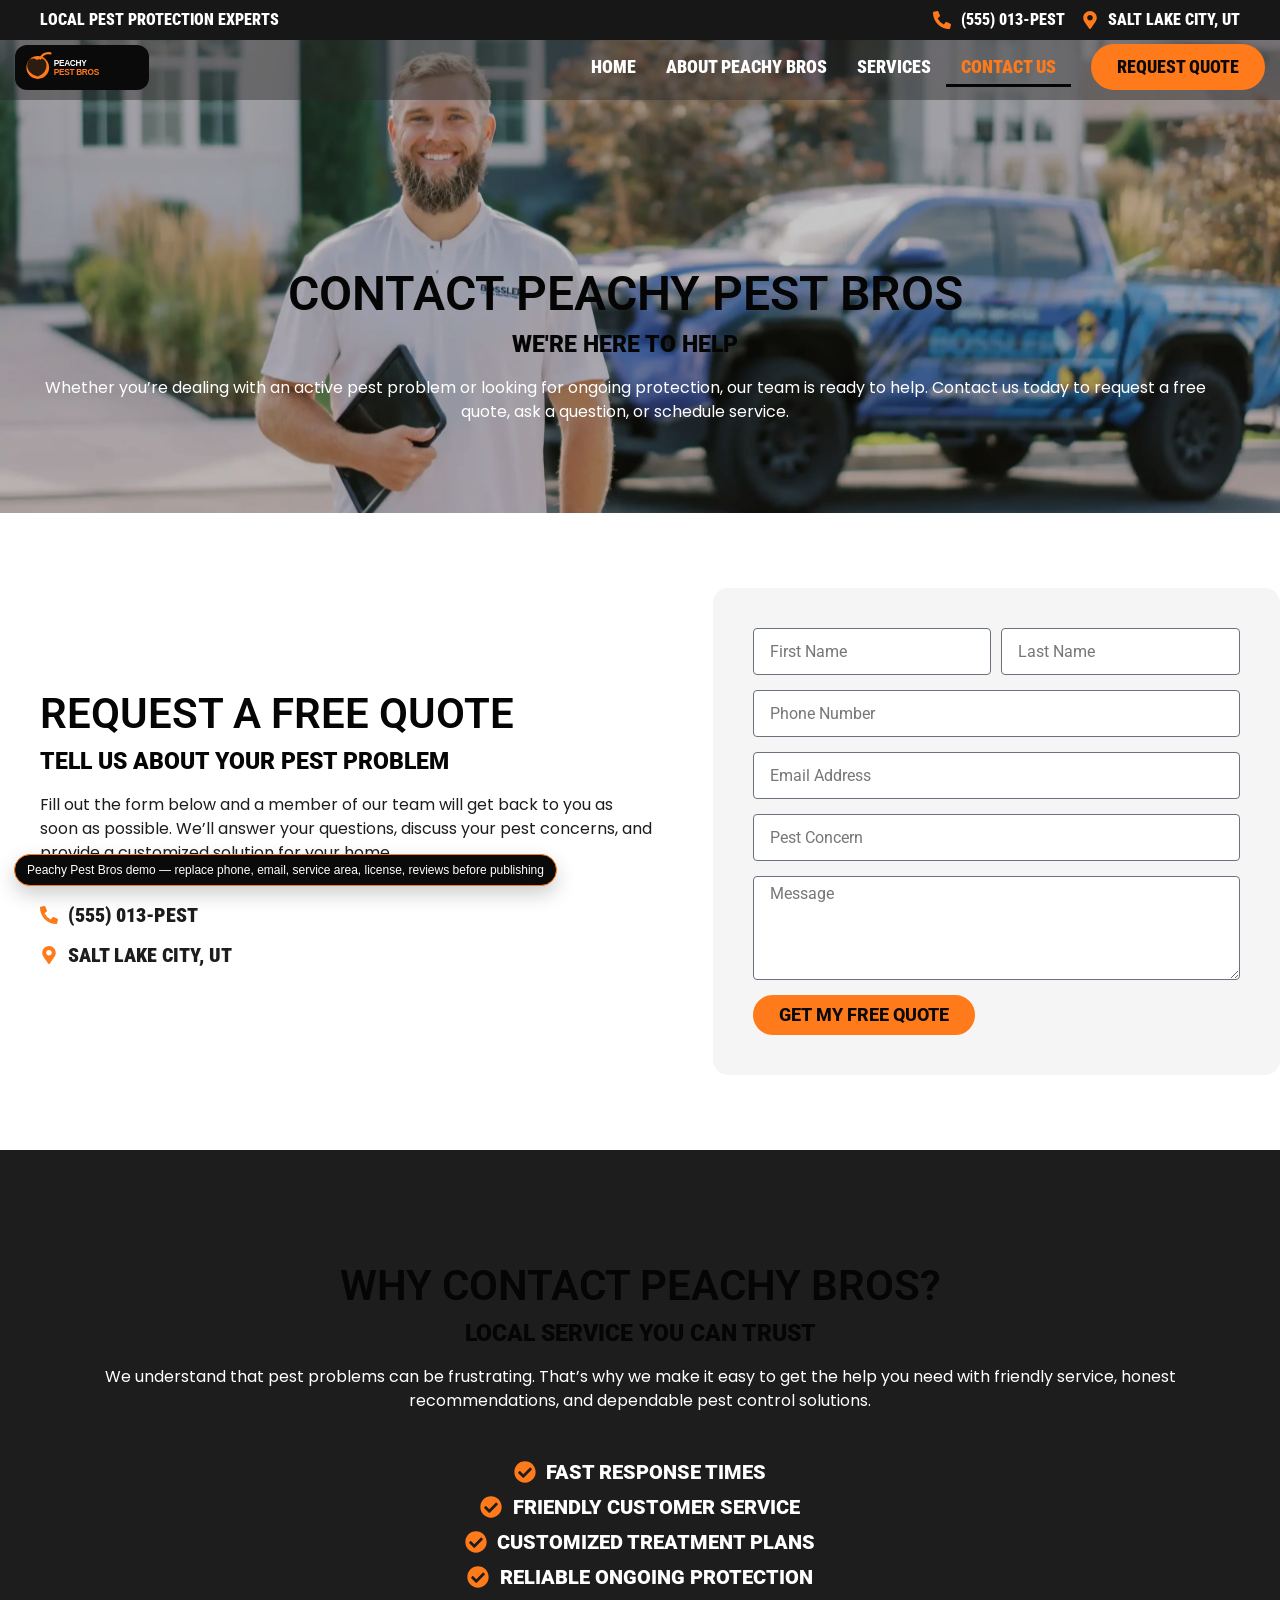
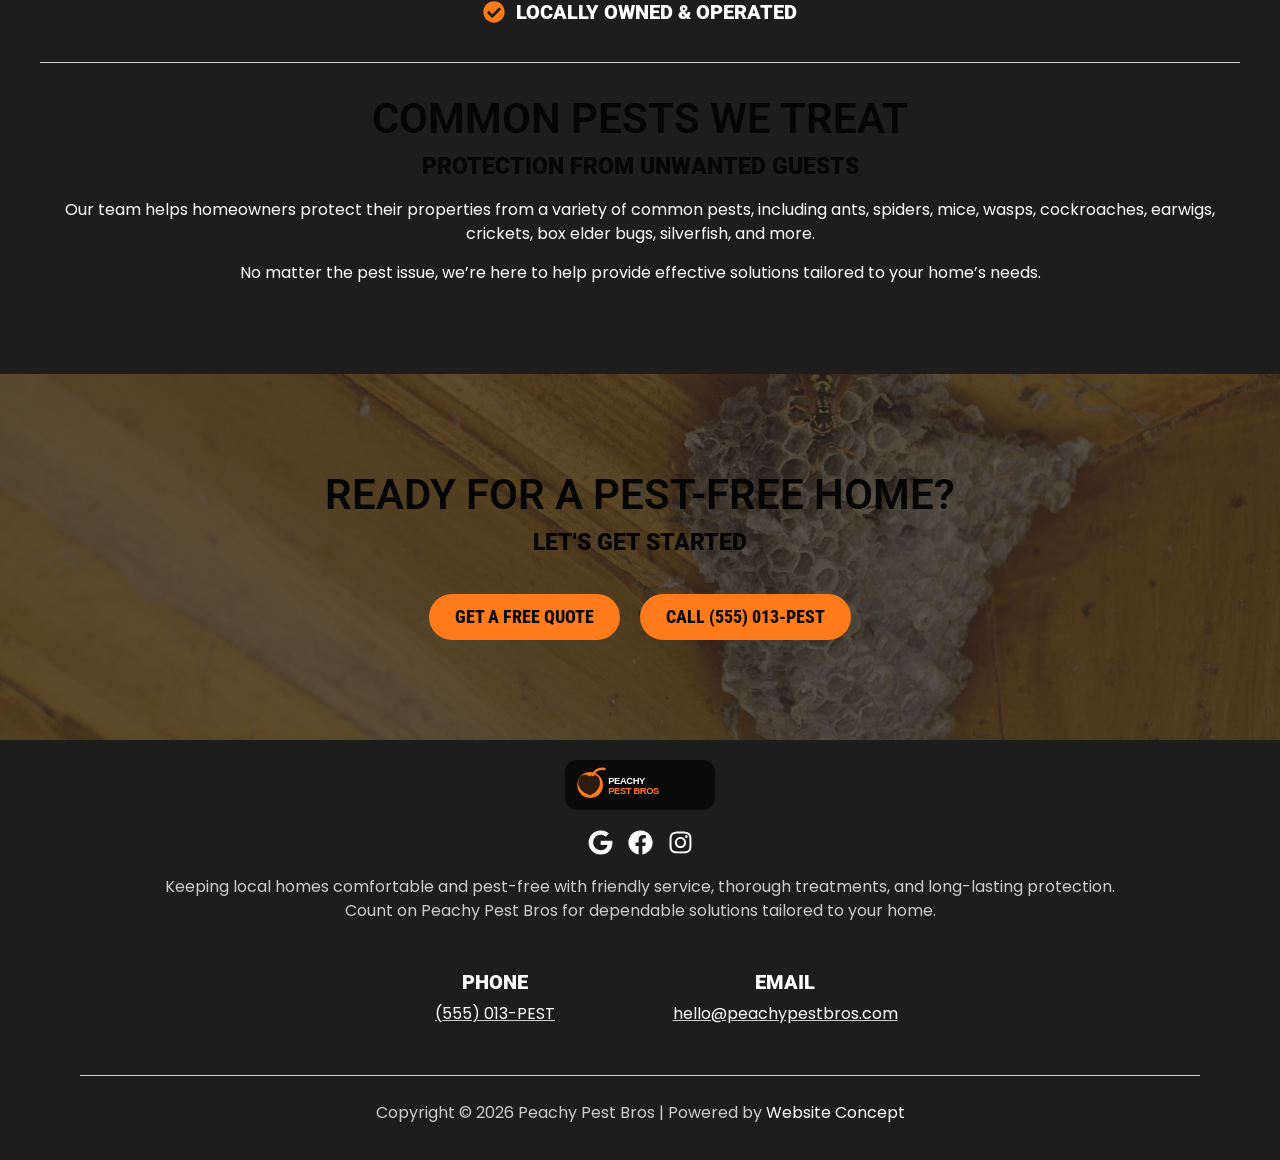
<file: index.html?p=928.html>
<!doctype html>
<html lang="en-US">
<head>
	<meta charset="UTF-8">
	<meta name="viewport" content="width=device-width, initial-scale=1">
	<link rel="profile" href="https://gmpg.org/xfn/11">
	<title>Contact &#8211; Peachy Pest Bros</title>
<meta name='robots' content='max-image-preview:large' />
<link rel="alternate" type="application/rss+xml" title="Peachy Pest Bros &raquo; Feed" href="feed/index.html" />
<link rel="alternate" type="application/rss+xml" title="Peachy Pest Bros &raquo; Comments Feed" href="comments/feed/index.html" />
<link rel="alternate" title="oEmbed (JSON)" type="application/json+oembed" href="wp-json/oembed/1.0/embed%3Furl=https:%252F%252Fpeachypestbros.com%252Fcontact%252F" />
<link rel="alternate" title="oEmbed (XML)" type="text/xml+oembed" href="wp-json/oembed/1.0/embed%3Furl=https:%252F%252Fpeachypestbros.com%252Fcontact%252F&amp;format=xml" />
<style id="wp-img-auto-sizes-contain-inline-css">
img:is([sizes=auto i],[sizes^="auto," i]){contain-intrinsic-size:3000px 1500px}
/*# sourceURL=wp-img-auto-sizes-contain-inline-css */
</style>

<style id="wp-emoji-styles-inline-css">

	img.wp-smiley, img.emoji {
		display: inline !important;
		border: none !important;
		box-shadow: none !important;
		height: 1em !important;
		width: 1em !important;
		margin: 0 0.07em !important;
		vertical-align: -0.1em !important;
		background: none !important;
		padding: 0 !important;
	}
/*# sourceURL=wp-emoji-styles-inline-css */
</style>
<style id="global-styles-inline-css">
:root{--wp--preset--aspect-ratio--square: 1;--wp--preset--aspect-ratio--4-3: 4/3;--wp--preset--aspect-ratio--3-4: 3/4;--wp--preset--aspect-ratio--3-2: 3/2;--wp--preset--aspect-ratio--2-3: 2/3;--wp--preset--aspect-ratio--16-9: 16/9;--wp--preset--aspect-ratio--9-16: 9/16;--wp--preset--color--black: #0A0A0A;--wp--preset--color--cyan-bluish-gray: #abb8c3;--wp--preset--color--white: #ffffff;--wp--preset--color--pale-pink: #f78da7;--wp--preset--color--vivid-red: #cf2e2e;--wp--preset--color--luminous-vivid-orange: #ff6900;--wp--preset--color--luminous-vivid-amber: #fcb900;--wp--preset--color--light-green-cyan: #7bdcb5;--wp--preset--color--vivid-green-cyan: #00d084;--wp--preset--color--pale-cyan-blue: #8ed1fc;--wp--preset--color--vivid-cyan-blue: #0693e3;--wp--preset--color--vivid-purple: #9b51e0;--wp--preset--gradient--vivid-cyan-blue-to-vivid-purple: linear-gradient(135deg,rgb(6,147,227) 0%,rgb(155,81,224) 100%);--wp--preset--gradient--light-green-cyan-to-vivid-green-cyan: linear-gradient(135deg,rgb(122,220,180) 0%,rgb(0,208,130) 100%);--wp--preset--gradient--luminous-vivid-amber-to-luminous-vivid-orange: linear-gradient(135deg,rgb(252,185,0) 0%,rgb(255,105,0) 100%);--wp--preset--gradient--luminous-vivid-orange-to-vivid-red: linear-gradient(135deg,rgb(255,105,0) 0%,rgb(207,46,46) 100%);--wp--preset--gradient--very-light-gray-to-cyan-bluish-gray: linear-gradient(135deg,rgb(238,238,238) 0%,rgb(169,184,195) 100%);--wp--preset--gradient--cool-to-warm-spectrum: linear-gradient(135deg,rgb(74,234,220) 0%,rgb(151,120,209) 20%,rgb(207,42,186) 40%,rgb(238,44,130) 60%,rgb(251,105,98) 80%,rgb(254,248,76) 100%);--wp--preset--gradient--blush-light-purple: linear-gradient(135deg,rgb(255,206,236) 0%,rgb(152,150,240) 100%);--wp--preset--gradient--blush-bordeaux: linear-gradient(135deg,rgb(254,205,165) 0%,rgb(254,45,45) 50%,rgb(107,0,62) 100%);--wp--preset--gradient--luminous-dusk: linear-gradient(135deg,rgb(255,203,112) 0%,rgb(199,81,192) 50%,rgb(65,88,208) 100%);--wp--preset--gradient--pale-ocean: linear-gradient(135deg,rgb(255,245,203) 0%,rgb(182,227,212) 50%,rgb(51,167,181) 100%);--wp--preset--gradient--electric-grass: linear-gradient(135deg,rgb(202,248,128) 0%,rgb(113,206,126) 100%);--wp--preset--gradient--midnight: linear-gradient(135deg,rgb(2,3,129) 0%,rgb(40,116,252) 100%);--wp--preset--font-size--small: 13px;--wp--preset--font-size--medium: 20px;--wp--preset--font-size--large: 36px;--wp--preset--font-size--x-large: 42px;--wp--preset--spacing--20: 0.44rem;--wp--preset--spacing--30: 0.67rem;--wp--preset--spacing--40: 1rem;--wp--preset--spacing--50: 1.5rem;--wp--preset--spacing--60: 2.25rem;--wp--preset--spacing--70: 3.38rem;--wp--preset--spacing--80: 5.06rem;--wp--preset--shadow--natural: 6px 6px 9px rgba(0, 0, 0, 0.2);--wp--preset--shadow--deep: 12px 12px 50px rgba(0, 0, 0, 0.4);--wp--preset--shadow--sharp: 6px 6px 0px rgba(0, 0, 0, 0.2);--wp--preset--shadow--outlined: 6px 6px 0px -3px rgb(255, 255, 255), 6px 6px rgb(0, 0, 0);--wp--preset--shadow--crisp: 6px 6px 0px rgb(0, 0, 0);}.wp-block-button{--wp--preset--dimension--25: 25%;--wp--preset--dimension--50: 50%;--wp--preset--dimension--75: 75%;--wp--preset--dimension--100: 100%;}:root { --wp--style--global--content-size: 800px;--wp--style--global--wide-size: 1200px; }:where(body) { margin: 0; }.wp-site-blocks > .alignleft { float: left; margin-right: 2em; }.wp-site-blocks > .alignright { float: right; margin-left: 2em; }.wp-site-blocks > .aligncenter { justify-content: center; margin-left: auto; margin-right: auto; }:where(.wp-site-blocks) > * { margin-block-start: 24px; margin-block-end: 0; }:where(.wp-site-blocks) > :first-child { margin-block-start: 0; }:where(.wp-site-blocks) > :last-child { margin-block-end: 0; }:root { --wp--style--block-gap: 24px; }:root :where(.is-layout-flow) > :first-child{margin-block-start: 0;}:root :where(.is-layout-flow) > :last-child{margin-block-end: 0;}:root :where(.is-layout-flow) > *{margin-block-start: 24px;margin-block-end: 0;}:root :where(.is-layout-constrained) > :first-child{margin-block-start: 0;}:root :where(.is-layout-constrained) > :last-child{margin-block-end: 0;}:root :where(.is-layout-constrained) > *{margin-block-start: 24px;margin-block-end: 0;}:root :where(.is-layout-flex){gap: 24px;}:root :where(.is-layout-grid){gap: 24px;}.is-layout-flow > .alignleft{float: left;margin-inline-start: 0;margin-inline-end: 2em;}.is-layout-flow > .alignright{float: right;margin-inline-start: 2em;margin-inline-end: 0;}.is-layout-flow > .aligncenter{margin-left: auto !important;margin-right: auto !important;}.is-layout-constrained > .alignleft{float: left;margin-inline-start: 0;margin-inline-end: 2em;}.is-layout-constrained > .alignright{float: right;margin-inline-start: 2em;margin-inline-end: 0;}.is-layout-constrained > .aligncenter{margin-left: auto !important;margin-right: auto !important;}.is-layout-constrained > :where(:not(.alignleft):not(.alignright):not(.alignfull)){max-width: var(--wp--style--global--content-size);margin-left: auto !important;margin-right: auto !important;}.is-layout-constrained > .alignwide{max-width: var(--wp--style--global--wide-size);}body .is-layout-flex{display: flex;}.is-layout-flex{flex-wrap: wrap;align-items: center;}.is-layout-flex > :is(*, div){margin: 0;}body .is-layout-grid{display: grid;}.is-layout-grid > :is(*, div){margin: 0;}body{padding-top: 0px;padding-right: 0px;padding-bottom: 0px;padding-left: 0px;}:root :where(.wp-element-button, .wp-block-button__link){background-color: #32373c;border-width: 0;color: #fff;font-family: inherit;font-size: inherit;font-style: inherit;font-weight: inherit;letter-spacing: inherit;line-height: inherit;padding-top: calc(0.667em + 2px);padding-right: calc(1.333em + 2px);padding-bottom: calc(0.667em + 2px);padding-left: calc(1.333em + 2px);text-decoration: none;text-transform: inherit;}.has-black-color{color: var(--wp--preset--color--black) !important;}.has-cyan-bluish-gray-color{color: var(--wp--preset--color--cyan-bluish-gray) !important;}.has-white-color{color: var(--wp--preset--color--white) !important;}.has-pale-pink-color{color: var(--wp--preset--color--pale-pink) !important;}.has-vivid-red-color{color: var(--wp--preset--color--vivid-red) !important;}.has-luminous-vivid-orange-color{color: var(--wp--preset--color--luminous-vivid-orange) !important;}.has-luminous-vivid-amber-color{color: var(--wp--preset--color--luminous-vivid-amber) !important;}.has-light-green-cyan-color{color: var(--wp--preset--color--light-green-cyan) !important;}.has-vivid-green-cyan-color{color: var(--wp--preset--color--vivid-green-cyan) !important;}.has-pale-cyan-blue-color{color: var(--wp--preset--color--pale-cyan-blue) !important;}.has-vivid-cyan-blue-color{color: var(--wp--preset--color--vivid-cyan-blue) !important;}.has-vivid-purple-color{color: var(--wp--preset--color--vivid-purple) !important;}.has-black-background-color{background-color: var(--wp--preset--color--black) !important;}.has-cyan-bluish-gray-background-color{background-color: var(--wp--preset--color--cyan-bluish-gray) !important;}.has-white-background-color{background-color: var(--wp--preset--color--white) !important;}.has-pale-pink-background-color{background-color: var(--wp--preset--color--pale-pink) !important;}.has-vivid-red-background-color{background-color: var(--wp--preset--color--vivid-red) !important;}.has-luminous-vivid-orange-background-color{background-color: var(--wp--preset--color--luminous-vivid-orange) !important;}.has-luminous-vivid-amber-background-color{background-color: var(--wp--preset--color--luminous-vivid-amber) !important;}.has-light-green-cyan-background-color{background-color: var(--wp--preset--color--light-green-cyan) !important;}.has-vivid-green-cyan-background-color{background-color: var(--wp--preset--color--vivid-green-cyan) !important;}.has-pale-cyan-blue-background-color{background-color: var(--wp--preset--color--pale-cyan-blue) !important;}.has-vivid-cyan-blue-background-color{background-color: var(--wp--preset--color--vivid-cyan-blue) !important;}.has-vivid-purple-background-color{background-color: var(--wp--preset--color--vivid-purple) !important;}.has-black-border-color{border-color: var(--wp--preset--color--black) !important;}.has-cyan-bluish-gray-border-color{border-color: var(--wp--preset--color--cyan-bluish-gray) !important;}.has-white-border-color{border-color: var(--wp--preset--color--white) !important;}.has-pale-pink-border-color{border-color: var(--wp--preset--color--pale-pink) !important;}.has-vivid-red-border-color{border-color: var(--wp--preset--color--vivid-red) !important;}.has-luminous-vivid-orange-border-color{border-color: var(--wp--preset--color--luminous-vivid-orange) !important;}.has-luminous-vivid-amber-border-color{border-color: var(--wp--preset--color--luminous-vivid-amber) !important;}.has-light-green-cyan-border-color{border-color: var(--wp--preset--color--light-green-cyan) !important;}.has-vivid-green-cyan-border-color{border-color: var(--wp--preset--color--vivid-green-cyan) !important;}.has-pale-cyan-blue-border-color{border-color: var(--wp--preset--color--pale-cyan-blue) !important;}.has-vivid-cyan-blue-border-color{border-color: var(--wp--preset--color--vivid-cyan-blue) !important;}.has-vivid-purple-border-color{border-color: var(--wp--preset--color--vivid-purple) !important;}.has-vivid-cyan-blue-to-vivid-purple-gradient-background{background: var(--wp--preset--gradient--vivid-cyan-blue-to-vivid-purple) !important;}.has-light-green-cyan-to-vivid-green-cyan-gradient-background{background: var(--wp--preset--gradient--light-green-cyan-to-vivid-green-cyan) !important;}.has-luminous-vivid-amber-to-luminous-vivid-orange-gradient-background{background: var(--wp--preset--gradient--luminous-vivid-amber-to-luminous-vivid-orange) !important;}.has-luminous-vivid-orange-to-vivid-red-gradient-background{background: var(--wp--preset--gradient--luminous-vivid-orange-to-vivid-red) !important;}.has-very-light-gray-to-cyan-bluish-gray-gradient-background{background: var(--wp--preset--gradient--very-light-gray-to-cyan-bluish-gray) !important;}.has-cool-to-warm-spectrum-gradient-background{background: var(--wp--preset--gradient--cool-to-warm-spectrum) !important;}.has-blush-light-purple-gradient-background{background: var(--wp--preset--gradient--blush-light-purple) !important;}.has-blush-bordeaux-gradient-background{background: var(--wp--preset--gradient--blush-bordeaux) !important;}.has-luminous-dusk-gradient-background{background: var(--wp--preset--gradient--luminous-dusk) !important;}.has-pale-ocean-gradient-background{background: var(--wp--preset--gradient--pale-ocean) !important;}.has-electric-grass-gradient-background{background: var(--wp--preset--gradient--electric-grass) !important;}.has-midnight-gradient-background{background: var(--wp--preset--gradient--midnight) !important;}.has-small-font-size{font-size: var(--wp--preset--font-size--small) !important;}.has-medium-font-size{font-size: var(--wp--preset--font-size--medium) !important;}.has-large-font-size{font-size: var(--wp--preset--font-size--large) !important;}.has-x-large-font-size{font-size: var(--wp--preset--font-size--x-large) !important;}
:root :where(.wp-block-icon svg){width: 24px;}
:root :where(.wp-block-pullquote){font-size: 1.5em;line-height: 1.6;}
/*# sourceURL=global-styles-inline-css */
</style>
<link rel='stylesheet' id='hello-elementor-css' href='wp-content/themes/hello-elementor/assets/css/reset.css%3Fver=3.5.1.css' media='all' />
<link rel='stylesheet' id='hello-elementor-theme-style-css' href='wp-content/themes/hello-elementor/assets/css/theme.css%3Fver=3.5.1.css' media='all' />
<link rel='stylesheet' id='hello-elementor-header-footer-css' href='wp-content/themes/hello-elementor/assets/css/header-footer.css%3Fver=3.5.1.css' media='all' />
<link rel='stylesheet' id='elementor-frontend-css' href='wp-content/plugins/elementor/assets/css/frontend.min.css%3Fver=4.3.2.css' media='all' />
<style id="elementor-frontend-inline-css">
.e-heading-base a, .e-paragraph-base a { all: unset; cursor: pointer; }form[data-element_type="e-form"].form-state-success [data-element_type="e-form-success-message"],form[data-element_type="e-form"].form-state-error [data-element_type="e-form-error-message"]{ display: block; }.elementor-edit-mode [data-element_type="e-form-success-message"]:is(.elementor-element-editable, :has(.elementor-element-editable), :has(> .elementor-empty-view)),.elementor-edit-mode [data-element_type="e-form-error-message"]:is(.elementor-element-editable, :has(.elementor-element-editable), :has(> .elementor-empty-view)){ display: block; }.e-background-video { position: relative; overflow: hidden; }.e-background-video__media { position: absolute; inset: 0; width: 100%; height: 100%; object-fit: cover; pointer-events: none; z-index: 0; }.e-background-video__content { position: relative; z-index: 1; flex: 1 1 auto; }.elementor-edit-mode .e-background-video__content.e-atomic-element:has(> .elementor-empty-view) { display: flex; flex-direction: column; flex: 1 1 auto; min-height: 0; }.elementor-edit-mode .e-background-video__content.e-atomic-element:has(> .elementor-empty-view) > .elementor-empty-view.elementor-empty-view { position: relative; flex: 1 1 auto; min-height: 120px; height: auto; width: 100%; }.elementor-edit-mode .e-background-video__content.e-atomic-element:has(> .elementor-empty-view) > .elementor-empty-view > .elementor-first-add { position: absolute; inset: 0; width: 100%; height: 100%; }.e-background-video__controls { z-index: 2; }.e-background-video__play, .e-background-video__pause { appearance: none; -webkit-appearance: none; }.e-background-video.e-background-video--playing .e-background-video__play { display: none; }.e-background-video.e-background-video--paused .e-background-video__pause { display: none; }.e-background-video:not(.e-background-video--playing):not(.e-background-video--paused) .e-background-video__controls,.e-background-video:not(.e-background-video--playing):not(.e-background-video--paused) .e-background-video__play,.e-background-video:not(.e-background-video--playing):not(.e-background-video--paused) .e-background-video__pause { display: none; }.e-accordion-item-header-base { list-style: none; }.e-accordion-item-header-base::-webkit-details-marker { display: none; }.e-accordion-item-base { interpolate-size: allow-keywords; }.e-accordion-item-base::details-content {block-size: 0; overflow: hidden;transition: block-size .3s ease, content-visibility .3s ease allow-discrete;}.e-accordion-item-base[open]::details-content { block-size: auto; }.e-accordion-item-icon-base.e-accordion-item-icon-base .e-svg-base { width: auto; height: 100%; max-width: 100%; }.e-accordion-item-icon-base.e-accordion-item-icon-base .e-svg-base svg { width: auto !important; }.e-accordion-item-icon-base svg { transition: transform .3s ease; }.e-accordion-item-base[open] > summary .e-accordion-item-icon-base svg { transform: rotate(180deg); }
.e-form-textarea-base:not([data-resizable]) { resize: none; } .e-form-submit-button-base { cursor: pointer; box-sizing: border-box; }
/*# sourceURL=elementor-frontend-inline-css */
</style>
<link rel='stylesheet' id='elementor-post-10-css' href='wp-content/uploads/elementor/css/post-10.css%3Fver=1790433644.css' media='all' />
<link rel='stylesheet' id='elementor-post-572-css' href='wp-content/uploads/elementor/css/post-572.css%3Fver=1790433644.css' media='all' />
<link rel='stylesheet' id='widget-icon-list-css' href='wp-content/plugins/elementor/assets/css/widget-icon-list.min.css%3Fver=4.3.2.css' media='all' />
<link rel='stylesheet' id='widget-image-css' href='wp-content/plugins/elementor/assets/css/widget-image.min.css%3Fver=4.3.2.css' media='all' />
<link rel='stylesheet' id='widget-nav-menu-css' href='wp-content/plugins/elementor-pro/assets/css/widget-nav-menu.min.css%3Fver=4.3.0.css' media='all' />
<link rel='stylesheet' id='e-sticky-css' href='wp-content/plugins/elementor-pro/assets/css/modules/sticky.min.css%3Fver=4.3.0.css' media='all' />
<link rel='stylesheet' id='e-motion-fx-css' href='wp-content/plugins/elementor-pro/assets/css/modules/motion-fx.min.css%3Fver=4.3.0.css' media='all' />
<link rel='stylesheet' id='e-animation-shrink-css' href='wp-content/plugins/elementor/assets/lib/animations/styles/e-animation-shrink.min.css%3Fver=4.3.2.css' media='all' />
<link rel='stylesheet' id='widget-social-icons-css' href='wp-content/plugins/elementor/assets/css/widget-social-icons.min.css%3Fver=4.3.2.css' media='all' />
<link rel='stylesheet' id='e-apple-webkit-css' href='wp-content/plugins/elementor/assets/css/conditionals/apple-webkit.min.css%3Fver=4.3.2.css' media='all' />
<link rel='stylesheet' id='widget-divider-css' href='wp-content/plugins/elementor/assets/css/widget-divider.min.css%3Fver=4.3.2.css' media='all' />
<link rel='stylesheet' id='widget-heading-css' href='wp-content/plugins/elementor/assets/css/widget-heading.min.css%3Fver=4.3.2.css' media='all' />
<link rel='stylesheet' id='widget-form-css' href='wp-content/plugins/elementor-pro/assets/css/widget-form.min.css%3Fver=4.3.0.css' media='all' />
<link rel='stylesheet' id='e-animation-fadeInRight-css' href='wp-content/plugins/elementor/assets/lib/animations/styles/fadeInRight.min.css%3Fver=4.3.2.css' media='all' />
<link rel='stylesheet' id='e-animation-fadeInUp-css' href='wp-content/plugins/elementor/assets/lib/animations/styles/fadeInUp.min.css%3Fver=4.3.2.css' media='all' />
<link rel='stylesheet' id='elementor-post-928-css' href='wp-content/uploads/elementor/css/post-928.css%3Fver=1790456599.css' media='all' />
<link rel='stylesheet' id='base-desktop-css' href='wp-content/uploads/elementor/css/base-desktop.css%3Fver=6ab7d96d0c15e.css' media='all' />
<link rel='stylesheet' id='base-mobile-css' href='wp-content/uploads/elementor/css/base-mobile.css%3Fver=6ab7d96d0c15e.css' media='(max-width:767px)' />
<link rel='stylesheet' id='elementor-post-16-css' href='wp-content/uploads/elementor/css/post-16.css%3Fver=1790433645.css' media='all' />
<link rel='stylesheet' id='elementor-post-236-css' href='wp-content/uploads/elementor/css/post-236.css%3Fver=1790433645.css' media='all' />
<link rel='stylesheet' id='elementor-gf-roboto-css' href='https://fonts.googleapis.com/css?family=Roboto:100,100italic,200,200italic,300,300italic,400,400italic,500,500italic,600,600italic,700,700italic,800,800italic,900,900italic&#038;display=swap' media='all' />
<link rel='stylesheet' id='elementor-gf-robotoslab-css' href='https://fonts.googleapis.com/css?family=Roboto+Slab:100,100italic,200,200italic,300,300italic,400,400italic,500,500italic,600,600italic,700,700italic,800,800italic,900,900italic&#038;display=swap' media='all' />
<link rel='stylesheet' id='elementor-gf-robotocondensed-css' href='https://fonts.googleapis.com/css?family=Roboto+Condensed:100,100italic,200,200italic,300,300italic,400,400italic,500,500italic,600,600italic,700,700italic,800,800italic,900,900italic&#038;display=swap' media='all' />
<link rel='stylesheet' id='elementor-gf-poppins-css' href='https://fonts.googleapis.com/css?family=Poppins:100,100italic,200,200italic,300,300italic,400,400italic,500,500italic,600,600italic,700,700italic,800,800italic,900,900italic&#038;display=swap' media='all' />
<script id="jquery-core-js" src="wp-includes/js/jquery/jquery.min.js%3Fver=3.7.1"></script>
<script id="jquery-migrate-js" src="wp-includes/js/jquery/jquery-migrate.min.js%3Fver=3.4.1"></script>
<link rel="https://api.w.org/" href="wp-json/index.html" /><link rel="alternate" title="JSON" type="application/json" href="wp-json/wp/v2/pages/928" /><link rel="EditURI" type="application/rsd+xml" title="RSD" href="xmlrpc.php%3Frsd" />
<meta name="generator" content="WordPress 7.1.2" />
<link rel="canonical" href="index.html%3Fp=928.html" />
<link rel='shortlink' href='index.html%3Fp=928.html' />
<meta name="generator" content="Elementor 4.3.2; features: e_font_icon_svg, additional_custom_breakpoints; settings: css_print_method-external, google_font-enabled, font_display-swap">
			<style>
				.e-con.e-parent:nth-of-type(n+4):not(.e-lazyloaded):not(.e-no-lazyload),
				.e-con.e-parent:nth-of-type(n+4):not(.e-lazyloaded):not(.e-no-lazyload) * {
					background-image: none !important;
				}
				@media screen and (max-height: 1024px) {
					.e-con.e-parent:nth-of-type(n+3):not(.e-lazyloaded):not(.e-no-lazyload),
					.e-con.e-parent:nth-of-type(n+3):not(.e-lazyloaded):not(.e-no-lazyload) * {
						background-image: none !important;
					}
				}
				@media screen and (max-height: 640px) {
					.e-con.e-parent:nth-of-type(n+2):not(.e-lazyloaded):not(.e-no-lazyload),
					.e-con.e-parent:nth-of-type(n+2):not(.e-lazyloaded):not(.e-no-lazyload) * {
						background-image: none !important;
					}
				}
			</style>
			<link rel="icon" href="wp-content/uploads/2026/06/peachy-pest-bros-logo.svg" sizes="32x32" />
<link rel="icon" href="wp-content/uploads/2026/06/peachy-pest-bros-logo.svg" sizes="192x192" />
<link rel="apple-touch-icon" href="wp-content/uploads/2026/06/peachy-pest-bros-logo.svg" />
<meta name="msapplication-TileImage" content="https://peachypestbros.com/wp-content/uploads/2026/06/peachy-pest-bros-logo.svg" />
<style id="wp-custom-css">
/* Default header color */
.sticky-header {
  background-color: #27272770 !important;
  transition: background-color 0.3s ease;
}

/* Color after scroll */
.elementor-sticky--effects .sticky-header,
.sticky-header.elementor-sticky--effects {
  background-color: #272727E6 !important;
}
</style>

<!-- Peachy Pest Bros offline brand override -->
<style id="peachy-brand-override">
:root{--peachy-black:#050505;--peachy-charcoal:#171717;--peachy-gray:#2A2A2A;--peachy-orange:#FF7A1A;--peachy-soft:#FFF3EA;}
html,body{background:#fff!important;color:var(--peachy-black)!important;}
a{color:inherit;}
.elementor-button,.elementor-button-link,button,[type=submit],.wp-element-button{background:var(--peachy-orange)!important;border-color:var(--peachy-orange)!important;color:#0A0A0A!important;font-weight:800!important;border-radius:999px!important;}
.elementor-button:hover,.elementor-button-link:hover{filter:brightness(.94)!important;transform:translateY(-1px);}
.elementor-heading-title span, .elementor-icon, .elementor-icon-list-icon svg, .elementor-star-rating i, .elementor-star-full{color:var(--peachy-orange)!important;fill:var(--peachy-orange)!important;}
.elementor-heading-title{color:var(--peachy-black)!important;}
.elementor-nav-menu a:hover,.elementor-nav-menu .elementor-item-active{color:var(--peachy-orange)!important;}
.elementor-section, .e-con{--e-global-color-primary:var(--peachy-black)!important;--e-global-color-secondary:var(--peachy-charcoal)!important;--e-global-color-accent:var(--peachy-orange)!important;}
.e-con[style*='background'], section[style*='background']{background-color:inherit;}
.elementor-widget-container a[href^='tel'], .elementor-widget-container a[href^='mailto']{color:var(--peachy-orange)!important;}
header, .elementor-location-header, footer, .elementor-location-footer{background:#0A0A0A!important;color:#fff!important;}
header a, footer a, header .elementor-heading-title, footer .elementor-heading-title, header .elementor-icon-list-text, footer .elementor-icon-list-text{color:#fff!important;}
footer .elementor-widget-text-editor, footer p, footer span{color:rgba(255,255,255,.78)!important;}
.elementor-location-header .elementor-button, header .elementor-button{background:var(--peachy-orange)!important;color:#0A0A0A!important;}
.elementor-widget-image img[src*='peachy-pest-bros-logo.svg']{object-fit:contain!important;background:#0A0A0A!important;border-radius:12px!important;padding:4px!important;}
body:before{content:'Peachy Pest Bros demo — replace phone, email, service area, license, reviews before publishing';position:fixed;left:14px;bottom:14px;z-index:99999;background:#0A0A0A;color:#fff;border:1px solid #FF7A1A;border-radius:999px;padding:8px 12px;font:12px/1.2 Arial,sans-serif;box-shadow:0 8px 20px rgba(0,0,0,.2);}
@media(max-width:767px){body:before{left:8px;right:8px;text-align:center;border-radius:12px;}}
</style>
</head>
<body class="wp-singular page-template-default page page-id-928 wp-custom-logo wp-embed-responsive wp-theme-hello-elementor hello-elementor-default elementor-default elementor-kit-10 elementor-page elementor-page-928">


<a class="skip-link screen-reader-text" href="index.html%3Fp=928.html#content">Skip to content</a>

		<header data-elementor-type="header" data-elementor-id="16" class="elementor elementor-16 elementor-location-header" data-elementor-post-type="elementor_library">
			<div class="elementor-element elementor-element-b99dfcf e-flex e-con-boxed e-con e-parent" data-id="b99dfcf" data-element_type="container" data-e-type="container" data-settings="{&quot;background_background&quot;:&quot;classic&quot;,&quot;position&quot;:&quot;absolute&quot;}">
					<div class="e-con-inner">
				<div class="elementor-element elementor-element-6191605 elementor-icon-list--layout-inline elementor-align-end elementor-mobile-align-center elementor-list-item-link-full_width elementor-widget elementor-widget-icon-list" data-id="6191605" data-element_type="widget" data-e-type="widget" data-widget_type="icon-list.default">
							<ul class="elementor-icon-list-items elementor-inline-items">
							<li class="elementor-icon-list-item elementor-inline-item">
											<a href="tel:(555)%20013-PEST" target="_blank">

												<span class="elementor-icon-list-icon">
							<svg aria-hidden="true" class="e-font-icon-svg e-fas-phone-alt" viewBox="0 0 512 512" xmlns="http://www.w3.org/2000/svg"><path d="M497.39 361.8l-112-48a24 24 0 0 0-28 6.9l-49.6 60.6A370.66 370.66 0 0 1 130.6 204.11l60.6-49.6a23.94 23.94 0 0 0 6.9-28l-48-112A24.16 24.16 0 0 0 122.6.61l-104 24A24 24 0 0 0 0 48c0 256.5 207.9 464 464 464a24 24 0 0 0 23.4-18.6l24-104a24.29 24.29 0 0 0-14.01-27.6z"></path></svg>						</span>
										<span class="elementor-icon-list-text">(555) 013-PEST</span>
											</a>
									</li>
								<li class="elementor-icon-list-item elementor-inline-item">
											<a href="index.html%3Fp=928.html#" target="_blank">

												<span class="elementor-icon-list-icon">
							<svg aria-hidden="true" class="e-font-icon-svg e-fas-map-marker-alt" viewBox="0 0 384 512" xmlns="http://www.w3.org/2000/svg"><path d="M172.268 501.67C26.97 291.031 0 269.413 0 192 0 85.961 85.961 0 192 0s192 85.961 192 192c0 77.413-26.97 99.031-172.268 309.67-9.535 13.774-29.93 13.773-39.464 0zM192 272c44.183 0 80-35.817 80-80s-35.817-80-80-80-80 35.817-80 80 35.817 80 80 80z"></path></svg>						</span>
										<span class="elementor-icon-list-text">Salt Lake City, UT</span>
											</a>
									</li>
						</ul>
						</div>
				<div class="elementor-element elementor-element-ea64827 elementor-icon-list--layout-inline elementor-align-end elementor-hidden-mobile elementor-list-item-link-full_width elementor-widget elementor-widget-icon-list" data-id="ea64827" data-element_type="widget" data-e-type="widget" data-widget_type="icon-list.default">
							<ul class="elementor-icon-list-items elementor-inline-items">
							<li class="elementor-icon-list-item elementor-inline-item">
											<a href="tel:(555)%20013-PEST" target="_blank">

											<span class="elementor-icon-list-text">Local Pest Protection Experts</span>
											</a>
									</li>
						</ul>
						</div>
					</div>
				</div>
		<div class="elementor-element elementor-element-f23d60c elementor-hidden-mobile sticky-header e-flex e-con-boxed e-con e-parent" data-id="f23d60c" data-element_type="container" data-e-type="container" id="sticky-header" data-settings="{&quot;background_background&quot;:&quot;classic&quot;,&quot;position&quot;:&quot;absolute&quot;,&quot;motion_fx_motion_fx_scrolling&quot;:&quot;yes&quot;,&quot;sticky&quot;:&quot;top&quot;,&quot;sticky_on&quot;:[&quot;desktop&quot;,&quot;tablet&quot;],&quot;sticky_effects_offset&quot;:50,&quot;motion_fx_devices&quot;:[&quot;desktop&quot;,&quot;tablet&quot;,&quot;mobile&quot;],&quot;sticky_offset&quot;:0,&quot;sticky_anchor_link_offset&quot;:0}">
					<div class="e-con-inner">
				<div class="elementor-element elementor-element-43d4b59 elementor-widget elementor-widget-theme-site-logo elementor-widget-image" data-id="43d4b59" data-element_type="widget" data-e-type="widget" data-widget_type="theme-site-logo.default">
											<a href="index.html">
			<img fetchpriority="high" width="983" height="1057" src="wp-content/uploads/2026/06/peachy-pest-bros-logo.svg" class="attachment-full size-full wp-image-1005" alt="" srcset="wp-content/uploads/2026/06/peachy-pest-bros-logo.svg 983w, wp-content/uploads/2026/06/peachy-pest-bros-logo.svg 279w, wp-content/uploads/2026/06/peachy-pest-bros-logo.svg 952w, wp-content/uploads/2026/06/peachy-pest-bros-logo.svg 768w" sizes="(max-width: 983px) 100vw, 983px" />				</a>
											</div>
		<div class="elementor-element elementor-element-1918d98 e-con-full e-flex e-con e-child" data-id="1918d98" data-element_type="container" data-e-type="container">
				<div class="elementor-element elementor-element-145c4c1 elementor-nav-menu--dropdown-none elementor-hidden-tablet elementor-hidden-mobile elementor-widget elementor-widget-nav-menu" data-id="145c4c1" data-element_type="widget" data-e-type="widget" data-settings="{&quot;layout&quot;:&quot;horizontal&quot;,&quot;submenu_icon&quot;:{&quot;value&quot;:&quot;&lt;svg aria-hidden=\&quot;true\&quot; class=\&quot;e-font-icon-svg e-fas-caret-down\&quot; viewBox=\&quot;0 0 320 512\&quot; xmlns=\&quot;http:\/\/www.w3.org\/2000\/svg\&quot;&gt;&lt;path d=\&quot;M31.3 192h257.3c17.8 0 26.7 21.5 14.1 34.1L174.1 354.8c-7.8 7.8-20.5 7.8-28.3 0L17.2 226.1C4.6 213.5 13.5 192 31.3 192z\&quot;&gt;&lt;\/path&gt;&lt;\/svg&gt;&quot;,&quot;library&quot;:&quot;fa-solid&quot;}}" data-widget_type="nav-menu.default">
								<nav aria-label="Menu" class="elementor-nav-menu--main elementor-nav-menu__container elementor-nav-menu--layout-horizontal e--pointer-underline e--animation-fade">
				<ul id="menu-1-145c4c1" class="elementor-nav-menu"><li class="menu-item menu-item-type-post_type menu-item-object-page menu-item-home menu-item-25"><a href="index.html" class="elementor-item">Home</a></li>
<li class="menu-item menu-item-type-post_type menu-item-object-page menu-item-451"><a href="index.html%3Fp=428.html" class="elementor-item">About Peachy Bros</a></li>
<li class="menu-item menu-item-type-post_type menu-item-object-page menu-item-883"><a href="index.html%3Fp=872.html" class="elementor-item">Services</a></li>
<li class="menu-item menu-item-type-post_type menu-item-object-page current-menu-item page_item page-item-928 current_page_item menu-item-939"><a href="index.html%3Fp=928.html" aria-current="page" class="elementor-item elementor-item-active">Contact Us</a></li>
</ul>			</nav>
						<nav class="elementor-nav-menu--dropdown elementor-nav-menu__container" aria-hidden="true">
				<ul id="menu-2-145c4c1" class="elementor-nav-menu"><li class="menu-item menu-item-type-post_type menu-item-object-page menu-item-home menu-item-25"><a href="index.html" class="elementor-item" tabindex="-1">Home</a></li>
<li class="menu-item menu-item-type-post_type menu-item-object-page menu-item-451"><a href="index.html%3Fp=428.html" class="elementor-item" tabindex="-1">About Peachy Bros</a></li>
<li class="menu-item menu-item-type-post_type menu-item-object-page menu-item-883"><a href="index.html%3Fp=872.html" class="elementor-item" tabindex="-1">Services</a></li>
<li class="menu-item menu-item-type-post_type menu-item-object-page current-menu-item page_item page-item-928 current_page_item menu-item-939"><a href="index.html%3Fp=928.html" aria-current="page" class="elementor-item elementor-item-active" tabindex="-1">Contact Us</a></li>
</ul>			</nav>
						</div>
				<div class="elementor-element elementor-element-be974f1 elementor-hidden-desktop elementor-view-default elementor-widget elementor-widget-icon" data-id="be974f1" data-element_type="widget" data-e-type="widget" data-widget_type="icon.default">
							<div class="elementor-icon-wrapper">
			<a class="elementor-icon" href="index.html%3Fp=928.html#elementor-action%3Aaction%3Dpopup%3Aopen%26settings%3DeyJpZCI6IjU3MiIsInRvZ2dsZSI6ZmFsc2V9">
			<svg aria-hidden="true" class="e-font-icon-svg e-fas-align-justify" viewBox="0 0 448 512" xmlns="http://www.w3.org/2000/svg"><path d="M432 416H16a16 16 0 0 0-16 16v32a16 16 0 0 0 16 16h416a16 16 0 0 0 16-16v-32a16 16 0 0 0-16-16zm0-128H16a16 16 0 0 0-16 16v32a16 16 0 0 0 16 16h416a16 16 0 0 0 16-16v-32a16 16 0 0 0-16-16zm0-128H16a16 16 0 0 0-16 16v32a16 16 0 0 0 16 16h416a16 16 0 0 0 16-16v-32a16 16 0 0 0-16-16zm0-128H16A16 16 0 0 0 0 48v32a16 16 0 0 0 16 16h416a16 16 0 0 0 16-16V48a16 16 0 0 0-16-16z"></path></svg>			</a>
		</div>
						</div>
				<div class="elementor-element elementor-element-12f5c26 elementor-widget elementor-widget-button" data-id="12f5c26" data-element_type="widget" data-e-type="widget" data-widget_type="button.default">
										<a class="elementor-button elementor-button-link elementor-size-sm" href="contact.html#quote">
						<span class="elementor-button-content-wrapper">
									<span class="elementor-button-text">REQUEST QUOTE</span>
					</span>
					</a>
								</div>
				</div>
					</div>
				</div>
		<div class="elementor-element elementor-element-aaee60f elementor-hidden-desktop elementor-hidden-tablet sticky-header e-flex e-con-boxed e-con e-parent" data-id="aaee60f" data-element_type="container" data-e-type="container" id="sticky-header" data-settings="{&quot;background_background&quot;:&quot;classic&quot;,&quot;position&quot;:&quot;absolute&quot;,&quot;sticky&quot;:&quot;top&quot;,&quot;sticky_effects_offset&quot;:50,&quot;sticky_on&quot;:[&quot;desktop&quot;,&quot;tablet&quot;,&quot;mobile&quot;],&quot;sticky_offset&quot;:0,&quot;sticky_anchor_link_offset&quot;:0}">
					<div class="e-con-inner">
		<div class="elementor-element elementor-element-9baa401 e-grid e-con-full e-con e-child" data-id="9baa401" data-element_type="container" data-e-type="container">
		<div class="elementor-element elementor-element-8f32711 e-con-full e-flex e-con e-child" data-id="8f32711" data-element_type="container" data-e-type="container">
				<div class="elementor-element elementor-element-550d807 elementor-widget elementor-widget-theme-site-logo elementor-widget-image" data-id="550d807" data-element_type="widget" data-e-type="widget" data-widget_type="theme-site-logo.default">
											<a href="index.html">
			<img fetchpriority="high" width="983" height="1057" src="wp-content/uploads/2026/06/peachy-pest-bros-logo.svg" class="attachment-full size-full wp-image-1005" alt="" srcset="wp-content/uploads/2026/06/peachy-pest-bros-logo.svg 983w, wp-content/uploads/2026/06/peachy-pest-bros-logo.svg 279w, wp-content/uploads/2026/06/peachy-pest-bros-logo.svg 952w, wp-content/uploads/2026/06/peachy-pest-bros-logo.svg 768w" sizes="(max-width: 983px) 100vw, 983px" />				</a>
											</div>
				</div>
		<div class="elementor-element elementor-element-acb08f7 e-con-full e-flex e-con e-child" data-id="acb08f7" data-element_type="container" data-e-type="container">
				<div class="elementor-element elementor-element-6fcb91a elementor-hidden-desktop elementor-view-default elementor-widget elementor-widget-icon" data-id="6fcb91a" data-element_type="widget" data-e-type="widget" data-widget_type="icon.default">
							<div class="elementor-icon-wrapper">
			<a class="elementor-icon" href="index.html%3Fp=928.html#elementor-action%3Aaction%3Dpopup%3Aopen%26settings%3DeyJpZCI6IjU3MiIsInRvZ2dsZSI6ZmFsc2V9">
			<svg aria-hidden="true" class="e-font-icon-svg e-fas-align-justify" viewBox="0 0 448 512" xmlns="http://www.w3.org/2000/svg"><path d="M432 416H16a16 16 0 0 0-16 16v32a16 16 0 0 0 16 16h416a16 16 0 0 0 16-16v-32a16 16 0 0 0-16-16zm0-128H16a16 16 0 0 0-16 16v32a16 16 0 0 0 16 16h416a16 16 0 0 0 16-16v-32a16 16 0 0 0-16-16zm0-128H16a16 16 0 0 0-16 16v32a16 16 0 0 0 16 16h416a16 16 0 0 0 16-16v-32a16 16 0 0 0-16-16zm0-128H16A16 16 0 0 0 0 48v32a16 16 0 0 0 16 16h416a16 16 0 0 0 16-16V48a16 16 0 0 0-16-16z"></path></svg>			</a>
		</div>
						</div>
				</div>
				</div>
					</div>
				</div>
				</header>
		
<main id="content" class="site-main post-928 page type-page status-publish hentry">

	
	<div class="page-content">
				<div data-elementor-type="wp-post" data-elementor-id="928" class="elementor elementor-928" data-elementor-post-type="page">
				<div class="elementor-element elementor-element-121f7fa e-flex e-con-boxed e-con e-parent" data-id="121f7fa" data-element_type="container" data-e-type="container" data-settings="{&quot;background_background&quot;:&quot;classic&quot;}">
					<div class="e-con-inner">
		<div class="elementor-element elementor-element-aa20900 e-con-full quote e-flex e-con e-child" data-id="aa20900" data-element_type="container" data-e-type="container" id="quote">
				<div class="elementor-element elementor-element-fe627e5 elementor-widget elementor-widget-heading" data-id="fe627e5" data-element_type="widget" data-e-type="widget" data-widget_type="heading.default">
					<h1 class="elementor-heading-title elementor-size-default">Contact Peachy Pest Bros</h1>				</div>
				<div class="elementor-element elementor-element-e1c8a5b elementor-widget elementor-widget-heading" data-id="e1c8a5b" data-element_type="widget" data-e-type="widget" data-widget_type="heading.default">
					<h2 class="elementor-heading-title elementor-size-default">We're Here to Help</h2>				</div>
				<div class="elementor-element elementor-element-441f31c elementor-widget elementor-widget-text-editor" data-id="441f31c" data-element_type="widget" data-e-type="widget" data-widget_type="text-editor.default">
									<p>Whether you&#8217;re dealing with an active pest problem or looking for ongoing protection, our team is ready to help. Contact us today to request a free quote, ask a question, or schedule service.</p>								</div>
				</div>
					</div>
				</div>
		<div class="elementor-element elementor-element-02cdd75 e-flex e-con-boxed e-con e-parent" data-id="02cdd75" data-element_type="container" data-e-type="container">
					<div class="e-con-inner">
		<div class="elementor-element elementor-element-80a44c4 e-con-full e-flex elementor-invisible e-con e-child" data-id="80a44c4" data-element_type="container" data-e-type="container" data-settings="{&quot;background_background&quot;:&quot;classic&quot;,&quot;animation&quot;:&quot;fadeInRight&quot;}">
				<div class="elementor-element elementor-element-08a6138 elementor-button-align-start elementor-widget elementor-widget-form" data-id="08a6138" data-element_type="widget" data-e-type="widget" data-settings="{&quot;step_next_label&quot;:&quot;Next&quot;,&quot;step_previous_label&quot;:&quot;Previous&quot;,&quot;button_width&quot;:&quot;100&quot;,&quot;step_type&quot;:&quot;number_text&quot;,&quot;step_icon_shape&quot;:&quot;circle&quot;}" data-widget_type="form.default">
							<form class="elementor-form" method="post" name="New Form" aria-label="New Form">
			<input type="hidden" name="post_id" value="928"/>
			<input type="hidden" name="form_id" value="08a6138"/>
			<input type="hidden" name="referer_title" value="Contact" />

							<input type="hidden" name="queried_id" value="928"/>
			
			<div class="elementor-form-fields-wrapper elementor-labels-">
								<div class="elementor-field-type-text elementor-field-group elementor-column elementor-field-group-name elementor-col-50 elementor-field-required">
												<label for="form-field-name" class="elementor-field-label elementor-screen-only">
								First Name							</label>
														<input size="1" type="text" name="form_fields[name]" id="form-field-name" class="elementor-field elementor-size-md  elementor-field-textual" placeholder="First Name" required="required">
											</div>
								<div class="elementor-field-type-text elementor-field-group elementor-column elementor-field-group-field_de2430f elementor-col-50 elementor-field-required">
												<label for="form-field-field_de2430f" class="elementor-field-label elementor-screen-only">
								Last Name							</label>
														<input size="1" type="text" name="form_fields[field_de2430f]" id="form-field-field_de2430f" class="elementor-field elementor-size-md  elementor-field-textual" placeholder="Last Name" required="required">
											</div>
								<div class="elementor-field-type-tel elementor-field-group elementor-column elementor-field-group-email elementor-col-100 elementor-field-required">
												<label for="form-field-email" class="elementor-field-label elementor-screen-only">
								Phone Number							</label>
								<input size="1" type="tel" name="form_fields[email]" id="form-field-email" class="elementor-field elementor-size-md  elementor-field-textual" placeholder="Phone Number" required="required" pattern="[0-9()#&amp;+*-=.]+" title="Only numbers and phone characters (#, -, *, etc) are accepted.">

						</div>
								<div class="elementor-field-type-email elementor-field-group elementor-column elementor-field-group-field_c463a09 elementor-col-100 elementor-field-required">
												<label for="form-field-field_c463a09" class="elementor-field-label elementor-screen-only">
								Email Address							</label>
														<input size="1" type="email" name="form_fields[field_c463a09]" id="form-field-field_c463a09" class="elementor-field elementor-size-md  elementor-field-textual" placeholder="Email Address" required="required">
											</div>
								<div class="elementor-field-type-text elementor-field-group elementor-column elementor-field-group-field_5ce6203 elementor-col-100 elementor-field-required">
												<label for="form-field-field_5ce6203" class="elementor-field-label elementor-screen-only">
								Pest Concern							</label>
														<input size="1" type="text" name="form_fields[field_5ce6203]" id="form-field-field_5ce6203" class="elementor-field elementor-size-md  elementor-field-textual" placeholder="Pest Concern" required="required">
											</div>
								<div class="elementor-field-type-textarea elementor-field-group elementor-column elementor-field-group-message elementor-col-100">
												<label for="form-field-message" class="elementor-field-label elementor-screen-only">
								Message							</label>
						<textarea class="elementor-field-textual elementor-field  elementor-size-md" name="form_fields[message]" id="form-field-message" rows="4" placeholder="Message"></textarea>				</div>
								<div class="elementor-field-group elementor-column elementor-field-type-submit elementor-col-100 e-form__buttons">
					<button class="elementor-button elementor-size-sm" type="submit">
						<span class="elementor-button-content-wrapper">
																						<span class="elementor-button-text">Get My Free Quote</span>
													</span>
					</button>
				</div>
			</div>
		</form>
						</div>
				</div>
		<div class="elementor-element elementor-element-7734b6f e-con-full e-flex e-con e-child" data-id="7734b6f" data-element_type="container" data-e-type="container">
		<div class="elementor-element elementor-element-d68fa51 e-con-full e-flex elementor-invisible e-con e-child" data-id="d68fa51" data-element_type="container" data-e-type="container" data-settings="{&quot;animation&quot;:&quot;fadeInUp&quot;}">
				<div class="elementor-element elementor-element-981d50d elementor-widget elementor-widget-heading" data-id="981d50d" data-element_type="widget" data-e-type="widget" data-widget_type="heading.default">
					<h2 class="elementor-heading-title elementor-size-default">Request a Free Quote</h2>				</div>
				<div class="elementor-element elementor-element-6f4faf3 elementor-widget elementor-widget-heading" data-id="6f4faf3" data-element_type="widget" data-e-type="widget" data-widget_type="heading.default">
					<h2 class="elementor-heading-title elementor-size-default">Tell Us About Your Pest Problem</h2>				</div>
				<div class="elementor-element elementor-element-9d628f9 elementor-widget elementor-widget-text-editor" data-id="9d628f9" data-element_type="widget" data-e-type="widget" data-widget_type="text-editor.default">
									<p>Fill out the form below and a member of our team will get back to you as soon as possible. We&#8217;ll answer your questions, discuss your pest concerns, and provide a customized solution for your home.</p>								</div>
				</div>
				<div class="elementor-element elementor-element-0dbd073 elementor-align-start elementor-mobile-align-center elementor-tablet-align-center elementor-icon-list--layout-traditional elementor-list-item-link-full_width elementor-invisible elementor-widget elementor-widget-icon-list" data-id="0dbd073" data-element_type="widget" data-e-type="widget" data-settings="{&quot;_animation&quot;:&quot;fadeInUp&quot;,&quot;_animation_delay&quot;:500}" data-widget_type="icon-list.default">
							<ul class="elementor-icon-list-items">
							<li class="elementor-icon-list-item">
											<a href="tel:(555)%20013-PEST" target="_blank">

												<span class="elementor-icon-list-icon">
							<svg aria-hidden="true" class="e-font-icon-svg e-fas-phone-alt" viewBox="0 0 512 512" xmlns="http://www.w3.org/2000/svg"><path d="M497.39 361.8l-112-48a24 24 0 0 0-28 6.9l-49.6 60.6A370.66 370.66 0 0 1 130.6 204.11l60.6-49.6a23.94 23.94 0 0 0 6.9-28l-48-112A24.16 24.16 0 0 0 122.6.61l-104 24A24 24 0 0 0 0 48c0 256.5 207.9 464 464 464a24 24 0 0 0 23.4-18.6l24-104a24.29 24.29 0 0 0-14.01-27.6z"></path></svg>						</span>
										<span class="elementor-icon-list-text">(555) 013-PEST</span>
											</a>
									</li>
								<li class="elementor-icon-list-item">
											<a href="index.html%3Fp=928.html#" target="_blank">

												<span class="elementor-icon-list-icon">
							<svg aria-hidden="true" class="e-font-icon-svg e-fas-map-marker-alt" viewBox="0 0 384 512" xmlns="http://www.w3.org/2000/svg"><path d="M172.268 501.67C26.97 291.031 0 269.413 0 192 0 85.961 85.961 0 192 0s192 85.961 192 192c0 77.413-26.97 99.031-172.268 309.67-9.535 13.774-29.93 13.773-39.464 0zM192 272c44.183 0 80-35.817 80-80s-35.817-80-80-80-80 35.817-80 80 35.817 80 80 80z"></path></svg>						</span>
										<span class="elementor-icon-list-text">Salt Lake City, UT</span>
											</a>
									</li>
						</ul>
						</div>
				</div>
					</div>
				</div>
		<div class="elementor-element elementor-element-8f3c942 e-flex e-con-boxed e-con e-parent" data-id="8f3c942" data-element_type="container" data-e-type="container" data-settings="{&quot;background_background&quot;:&quot;classic&quot;}">
					<div class="e-con-inner">
		<div class="elementor-element elementor-element-2051d99 e-con-full e-flex elementor-invisible e-con e-child" data-id="2051d99" data-element_type="container" data-e-type="container" data-settings="{&quot;animation&quot;:&quot;fadeInUp&quot;}">
				<div class="elementor-element elementor-element-e4c9bef elementor-widget elementor-widget-heading" data-id="e4c9bef" data-element_type="widget" data-e-type="widget" data-widget_type="heading.default">
					<h2 class="elementor-heading-title elementor-size-default">Why Contact Peachy Bros?</h2>				</div>
				<div class="elementor-element elementor-element-aa738a6 elementor-widget elementor-widget-heading" data-id="aa738a6" data-element_type="widget" data-e-type="widget" data-widget_type="heading.default">
					<h2 class="elementor-heading-title elementor-size-default">Local Service You Can Trust</h2>				</div>
				<div class="elementor-element elementor-element-5196a4e elementor-widget__width-initial elementor-widget elementor-widget-text-editor" data-id="5196a4e" data-element_type="widget" data-e-type="widget" data-widget_type="text-editor.default">
									<p>We understand that pest problems can be frustrating. That&#8217;s why we make it easy to get the help you need with friendly service, honest recommendations, and dependable pest control solutions.</p>								</div>
				<div class="elementor-element elementor-element-72cbaa0 elementor-mobile-align-center elementor-hidden-mobile elementor-align-center elementor-icon-list--layout-traditional elementor-list-item-link-full_width elementor-invisible elementor-widget elementor-widget-icon-list" data-id="72cbaa0" data-element_type="widget" data-e-type="widget" data-settings="{&quot;_animation&quot;:&quot;fadeInUp&quot;}" data-widget_type="icon-list.default">
							<ul class="elementor-icon-list-items">
							<li class="elementor-icon-list-item">
											<span class="elementor-icon-list-icon">
							<svg aria-hidden="true" class="e-font-icon-svg e-fas-check-circle" viewBox="0 0 512 512" xmlns="http://www.w3.org/2000/svg"><path d="M504 256c0 136.967-111.033 248-248 248S8 392.967 8 256 119.033 8 256 8s248 111.033 248 248zM227.314 387.314l184-184c6.248-6.248 6.248-16.379 0-22.627l-22.627-22.627c-6.248-6.249-16.379-6.249-22.628 0L216 308.118l-70.059-70.059c-6.248-6.248-16.379-6.248-22.628 0l-22.627 22.627c-6.248 6.248-6.248 16.379 0 22.627l104 104c6.249 6.249 16.379 6.249 22.628.001z"></path></svg>						</span>
										<span class="elementor-icon-list-text">Fast Response Times</span>
									</li>
								<li class="elementor-icon-list-item">
											<span class="elementor-icon-list-icon">
							<svg aria-hidden="true" class="e-font-icon-svg e-fas-check-circle" viewBox="0 0 512 512" xmlns="http://www.w3.org/2000/svg"><path d="M504 256c0 136.967-111.033 248-248 248S8 392.967 8 256 119.033 8 256 8s248 111.033 248 248zM227.314 387.314l184-184c6.248-6.248 6.248-16.379 0-22.627l-22.627-22.627c-6.248-6.249-16.379-6.249-22.628 0L216 308.118l-70.059-70.059c-6.248-6.248-16.379-6.248-22.628 0l-22.627 22.627c-6.248 6.248-6.248 16.379 0 22.627l104 104c6.249 6.249 16.379 6.249 22.628.001z"></path></svg>						</span>
										<span class="elementor-icon-list-text">Friendly Customer Service</span>
									</li>
								<li class="elementor-icon-list-item">
											<span class="elementor-icon-list-icon">
							<svg aria-hidden="true" class="e-font-icon-svg e-fas-check-circle" viewBox="0 0 512 512" xmlns="http://www.w3.org/2000/svg"><path d="M504 256c0 136.967-111.033 248-248 248S8 392.967 8 256 119.033 8 256 8s248 111.033 248 248zM227.314 387.314l184-184c6.248-6.248 6.248-16.379 0-22.627l-22.627-22.627c-6.248-6.249-16.379-6.249-22.628 0L216 308.118l-70.059-70.059c-6.248-6.248-16.379-6.248-22.628 0l-22.627 22.627c-6.248 6.248-6.248 16.379 0 22.627l104 104c6.249 6.249 16.379 6.249 22.628.001z"></path></svg>						</span>
										<span class="elementor-icon-list-text">Customized Treatment Plans</span>
									</li>
								<li class="elementor-icon-list-item">
											<span class="elementor-icon-list-icon">
							<svg aria-hidden="true" class="e-font-icon-svg e-fas-check-circle" viewBox="0 0 512 512" xmlns="http://www.w3.org/2000/svg"><path d="M504 256c0 136.967-111.033 248-248 248S8 392.967 8 256 119.033 8 256 8s248 111.033 248 248zM227.314 387.314l184-184c6.248-6.248 6.248-16.379 0-22.627l-22.627-22.627c-6.248-6.249-16.379-6.249-22.628 0L216 308.118l-70.059-70.059c-6.248-6.248-16.379-6.248-22.628 0l-22.627 22.627c-6.248 6.248-6.248 16.379 0 22.627l104 104c6.249 6.249 16.379 6.249 22.628.001z"></path></svg>						</span>
										<span class="elementor-icon-list-text">Reliable Ongoing Protection</span>
									</li>
								<li class="elementor-icon-list-item">
											<span class="elementor-icon-list-icon">
							<svg aria-hidden="true" class="e-font-icon-svg e-fas-check-circle" viewBox="0 0 512 512" xmlns="http://www.w3.org/2000/svg"><path d="M504 256c0 136.967-111.033 248-248 248S8 392.967 8 256 119.033 8 256 8s248 111.033 248 248zM227.314 387.314l184-184c6.248-6.248 6.248-16.379 0-22.627l-22.627-22.627c-6.248-6.249-16.379-6.249-22.628 0L216 308.118l-70.059-70.059c-6.248-6.248-16.379-6.248-22.628 0l-22.627 22.627c-6.248 6.248-6.248 16.379 0 22.627l104 104c6.249 6.249 16.379 6.249 22.628.001z"></path></svg>						</span>
										<span class="elementor-icon-list-text">Locally Owned &amp; Operated</span>
									</li>
						</ul>
						</div>
				<div class="elementor-element elementor-element-a02029d elementor-widget-divider--view-line elementor-widget elementor-widget-divider" data-id="a02029d" data-element_type="widget" data-e-type="widget" data-widget_type="divider.default">
							<div class="elementor-divider">
			<span class="elementor-divider-separator">
						</span>
		</div>
						</div>
				<div class="elementor-element elementor-element-dfe5f4e elementor-widget elementor-widget-heading" data-id="dfe5f4e" data-element_type="widget" data-e-type="widget" data-widget_type="heading.default">
					<h2 class="elementor-heading-title elementor-size-default">Common Pests We Treat</h2>				</div>
				<div class="elementor-element elementor-element-e348d2c elementor-widget elementor-widget-heading" data-id="e348d2c" data-element_type="widget" data-e-type="widget" data-widget_type="heading.default">
					<h2 class="elementor-heading-title elementor-size-default">Protection From Unwanted Guests</h2>				</div>
				<div class="elementor-element elementor-element-998eb99 elementor-widget__width-initial elementor-widget elementor-widget-text-editor" data-id="998eb99" data-element_type="widget" data-e-type="widget" data-widget_type="text-editor.default">
									<p>Our team helps homeowners protect their properties from a variety of common pests, including ants, spiders, mice, wasps, cockroaches, earwigs, crickets, box elder bugs, silverfish, and more.</p><p>No matter the pest issue, we&#8217;re here to help provide effective solutions tailored to your home&#8217;s needs.</p>								</div>
				</div>
					</div>
				</div>
		<div class="elementor-element elementor-element-d9390f2 e-flex e-con-boxed e-con e-parent" data-id="d9390f2" data-element_type="container" data-e-type="container" data-settings="{&quot;background_background&quot;:&quot;classic&quot;}">
					<div class="e-con-inner">
		<div class="elementor-element elementor-element-94d4b09 e-con-full e-flex elementor-invisible e-con e-child" data-id="94d4b09" data-element_type="container" data-e-type="container" data-settings="{&quot;animation&quot;:&quot;fadeInUp&quot;}">
				<div class="elementor-element elementor-element-2ebb3a7 elementor-widget elementor-widget-heading" data-id="2ebb3a7" data-element_type="widget" data-e-type="widget" data-widget_type="heading.default">
					<h2 class="elementor-heading-title elementor-size-default">Ready for a Pest-Free Home?</h2>				</div>
				<div class="elementor-element elementor-element-d23411d elementor-widget elementor-widget-heading" data-id="d23411d" data-element_type="widget" data-e-type="widget" data-widget_type="heading.default">
					<h2 class="elementor-heading-title elementor-size-default">Let's Get Started</h2>				</div>
				</div>
		<div class="elementor-element elementor-element-ccb4da0 e-con-full e-flex elementor-invisible e-con e-child" data-id="ccb4da0" data-element_type="container" data-e-type="container" data-settings="{&quot;animation&quot;:&quot;fadeInUp&quot;,&quot;animation_delay&quot;:500}">
				<div class="elementor-element elementor-element-e9a96d9 elementor-hidden-mobile elementor-widget elementor-widget-button" data-id="e9a96d9" data-element_type="widget" data-e-type="widget" data-widget_type="button.default">
										<a class="elementor-button elementor-button-link elementor-size-sm" href="contact.html#quote">
						<span class="elementor-button-content-wrapper">
									<span class="elementor-button-text">Get a Free Quote</span>
					</span>
					</a>
								</div>
				<div class="elementor-element elementor-element-e7aeeaf elementor-mobile-align-justify elementor-widget-mobile__width-inherit elementor-widget elementor-widget-button" data-id="e7aeeaf" data-element_type="widget" data-e-type="widget" data-widget_type="button.default">
										<a class="elementor-button elementor-button-link elementor-size-sm" href="tel:(555)%20013-PEST" target="_blank">
						<span class="elementor-button-content-wrapper">
									<span class="elementor-button-text">Call (555) 013-PEST</span>
					</span>
					</a>
								</div>
				</div>
					</div>
				</div>
				</div>
		
		
			</div>

	
</main>

			<footer data-elementor-type="footer" data-elementor-id="236" class="elementor elementor-236 elementor-location-footer" data-elementor-post-type="elementor_library">
			<div class="elementor-element elementor-element-f371b91 e-flex e-con-boxed e-con e-parent" data-id="f371b91" data-element_type="container" data-e-type="container" data-settings="{&quot;background_background&quot;:&quot;classic&quot;}">
					<div class="e-con-inner">
		<div class="elementor-element elementor-element-c1f1b31 e-con-full e-flex e-con e-child" data-id="c1f1b31" data-element_type="container" data-e-type="container">
				<div class="elementor-element elementor-element-a1dac38 elementor-widget elementor-widget-theme-site-logo elementor-widget-image" data-id="a1dac38" data-element_type="widget" data-e-type="widget" data-widget_type="theme-site-logo.default">
											<a href="index.html">
			<img width="983" height="1057" src="wp-content/uploads/2026/06/peachy-pest-bros-logo.svg" class="elementor-animation-shrink attachment-full size-full wp-image-1005" alt="" srcset="wp-content/uploads/2026/06/peachy-pest-bros-logo.svg 983w, wp-content/uploads/2026/06/peachy-pest-bros-logo.svg 279w, wp-content/uploads/2026/06/peachy-pest-bros-logo.svg 952w, wp-content/uploads/2026/06/peachy-pest-bros-logo.svg 768w" sizes="(max-width: 983px) 100vw, 983px" />				</a>
											</div>
				<div class="elementor-element elementor-element-cb8e263 elementor-shape-rounded elementor-grid-0 e-grid-align-center elementor-widget elementor-widget-social-icons" data-id="cb8e263" data-element_type="widget" data-e-type="widget" data-widget_type="social-icons.default">
							<div class="elementor-social-icons-wrapper elementor-grid" role="list">
							<span class="elementor-grid-item" role="listitem">
					<a class="elementor-icon elementor-social-icon elementor-social-icon-google elementor-repeater-item-720290f" target="_blank">
						<span class="elementor-screen-only">Google</span>
						<svg aria-hidden="true" class="e-font-icon-svg e-fab-google" viewBox="0 0 488 512" xmlns="http://www.w3.org/2000/svg"><path d="M488 261.8C488 403.3 391.1 504 248 504 110.8 504 0 393.2 0 256S110.8 8 248 8c66.8 0 123 24.5 166.3 64.9l-67.5 64.9C258.5 52.6 94.3 116.6 94.3 256c0 86.5 69.1 156.6 153.7 156.6 98.2 0 135-70.4 140.8-106.9H248v-85.3h236.1c2.3 12.7 3.9 24.9 3.9 41.4z"></path></svg>					</a>
				</span>
							<span class="elementor-grid-item" role="listitem">
					<a class="elementor-icon elementor-social-icon elementor-social-icon-facebook elementor-repeater-item-21bf41f" target="_blank">
						<span class="elementor-screen-only">Facebook</span>
						<svg aria-hidden="true" class="e-font-icon-svg e-fab-facebook" viewBox="0 0 512 512" xmlns="http://www.w3.org/2000/svg"><path d="M504 256C504 119 393 8 256 8S8 119 8 256c0 123.78 90.69 226.38 209.25 245V327.69h-63V256h63v-54.64c0-62.15 37-96.48 93.67-96.48 27.14 0 55.52 4.84 55.52 4.84v61h-31.28c-30.8 0-40.41 19.12-40.41 38.73V256h68.78l-11 71.69h-57.78V501C413.31 482.38 504 379.78 504 256z"></path></svg>					</a>
				</span>
							<span class="elementor-grid-item" role="listitem">
					<a class="elementor-icon elementor-social-icon elementor-social-icon-instagram elementor-repeater-item-1f6f1ed" target="_blank">
						<span class="elementor-screen-only">Instagram</span>
						<svg aria-hidden="true" class="e-font-icon-svg e-fab-instagram" viewBox="0 0 448 512" xmlns="http://www.w3.org/2000/svg"><path d="M224.1 141c-63.6 0-114.9 51.3-114.9 114.9s51.3 114.9 114.9 114.9S339 319.5 339 255.9 287.7 141 224.1 141zm0 189.6c-41.1 0-74.7-33.5-74.7-74.7s33.5-74.7 74.7-74.7 74.7 33.5 74.7 74.7-33.6 74.7-74.7 74.7zm146.4-194.3c0 14.9-12 26.8-26.8 26.8-14.9 0-26.8-12-26.8-26.8s12-26.8 26.8-26.8 26.8 12 26.8 26.8zm76.1 27.2c-1.7-35.9-9.9-67.7-36.2-93.9-26.2-26.2-58-34.4-93.9-36.2-37-2.1-147.9-2.1-184.9 0-35.8 1.7-67.6 9.9-93.9 36.1s-34.4 58-36.2 93.9c-2.1 37-2.1 147.9 0 184.9 1.7 35.9 9.9 67.7 36.2 93.9s58 34.4 93.9 36.2c37 2.1 147.9 2.1 184.9 0 35.9-1.7 67.7-9.9 93.9-36.2 26.2-26.2 34.4-58 36.2-93.9 2.1-37 2.1-147.8 0-184.8zM398.8 388c-7.8 19.6-22.9 34.7-42.6 42.6-29.5 11.7-99.5 9-132.1 9s-102.7 2.6-132.1-9c-19.6-7.8-34.7-22.9-42.6-42.6-11.7-29.5-9-99.5-9-132.1s-2.6-102.7 9-132.1c7.8-19.6 22.9-34.7 42.6-42.6 29.5-11.7 99.5-9 132.1-9s102.7-2.6 132.1 9c19.6 7.8 34.7 22.9 42.6 42.6 11.7 29.5 9 99.5 9 132.1s2.7 102.7-9 132.1z"></path></svg>					</a>
				</span>
					</div>
						</div>
				<div class="elementor-element elementor-element-2491ce5 elementor-widget__width-initial elementor-widget elementor-widget-text-editor" data-id="2491ce5" data-element_type="widget" data-e-type="widget" data-widget_type="text-editor.default">
									<p>Keeping local homes comfortable and pest-free with friendly service, thorough treatments, and long-lasting protection. Count on Peachy Pest Bros for dependable solutions tailored to your home.</p>								</div>
		<div class="elementor-element elementor-element-e439c03 e-grid e-con-full e-con e-child" data-id="e439c03" data-element_type="container" data-e-type="container">
		<div class="elementor-element elementor-element-26398a6 e-con-full e-flex e-con e-child" data-id="26398a6" data-element_type="container" data-e-type="container">
				<div class="elementor-element elementor-element-7332394 elementor-align-center elementor-widget__width-inherit elementor-icon-list--layout-traditional elementor-list-item-link-full_width elementor-widget elementor-widget-icon-list" data-id="7332394" data-element_type="widget" data-e-type="widget" data-widget_type="icon-list.default">
							<ul class="elementor-icon-list-items">
							<li class="elementor-icon-list-item">
											<a href="tel:(555)%20013-PEST" target="_blank">

											<span class="elementor-icon-list-text">PHONE</span>
											</a>
									</li>
						</ul>
						</div>
				<div class="elementor-element elementor-element-bba6c4a elementor-widget__width-inherit elementor-widget elementor-widget-text-editor" data-id="bba6c4a" data-element_type="widget" data-e-type="widget" data-widget_type="text-editor.default">
									<p><a href="tel:(555) 013-PEST">(555) 013-PEST</a></p>								</div>
				</div>
		<div class="elementor-element elementor-element-9027cf2 e-con-full e-flex e-con e-child" data-id="9027cf2" data-element_type="container" data-e-type="container">
				<div class="elementor-element elementor-element-fa80046 elementor-align-center elementor-widget__width-inherit elementor-icon-list--layout-traditional elementor-list-item-link-full_width elementor-widget elementor-widget-icon-list" data-id="fa80046" data-element_type="widget" data-e-type="widget" data-widget_type="icon-list.default">
							<ul class="elementor-icon-list-items">
							<li class="elementor-icon-list-item">
											<a href="mailto:ostler11andrew@gmail.com" target="_blank">

											<span class="elementor-icon-list-text">Email</span>
											</a>
									</li>
						</ul>
						</div>
				<div class="elementor-element elementor-element-df0177e elementor-widget__width-inherit elementor-widget elementor-widget-text-editor" data-id="df0177e" data-element_type="widget" data-e-type="widget" data-widget_type="text-editor.default">
									<p><a href="mailto:hello@peachypestbros.com">hello@peachypestbros.com</a></p>								</div>
				</div>
				</div>
				<div class="elementor-element elementor-element-76f5eeb elementor-widget-divider--view-line elementor-widget elementor-widget-divider" data-id="76f5eeb" data-element_type="widget" data-e-type="widget" data-widget_type="divider.default">
							<div class="elementor-divider">
			<span class="elementor-divider-separator">
						</span>
		</div>
						</div>
				<div class="elementor-element elementor-element-63efaac elementor-widget__width-initial elementor-widget elementor-widget-text-editor" data-id="63efaac" data-element_type="widget" data-e-type="widget" data-widget_type="text-editor.default">
									<p>Copyright © 2026 Peachy Pest Bros | Powered by <a href="#" target="_blank" rel="noopener">Website Concept</a></p>								</div>
				</div>
					</div>
				</div>
				</footer>
		
<script type="speculationrules">
{"prefetch":[{"source":"document","where":{"and":[{"href_matches":"/*"},{"not":{"href_matches":["/wp-*.php","/wp-admin/*","/wp-content/uploads/*","/wp-content/*","/wp-content/plugins/*","/wp-content/themes/hello-elementor/*","/*\\?(.+)"]}},{"not":{"selector_matches":"a[rel~=\"nofollow\"]"}},{"not":{"selector_matches":".no-prefetch, .no-prefetch a"}}]},"eagerness":"conservative"}]}
</script>
		<div data-elementor-type="popup" data-elementor-id="572" class="elementor elementor-572 elementor-location-popup" data-elementor-settings="{&quot;a11y_navigation&quot;:&quot;yes&quot;,&quot;timing&quot;:[]}" data-elementor-post-type="elementor_library">
			<div class="elementor-element elementor-element-9a220b5 e-flex e-con-boxed e-con e-parent" data-id="9a220b5" data-element_type="container" data-e-type="container">
					<div class="e-con-inner">
				<div class="elementor-element elementor-element-62874ac elementor-widget elementor-widget-theme-site-logo elementor-widget-image" data-id="62874ac" data-element_type="widget" data-e-type="widget" data-widget_type="theme-site-logo.default">
											<a href="index.html">
			<img width="983" height="1057" src="wp-content/uploads/2026/06/peachy-pest-bros-logo.svg" class="attachment-full size-full wp-image-1005" alt="" srcset="wp-content/uploads/2026/06/peachy-pest-bros-logo.svg 983w, wp-content/uploads/2026/06/peachy-pest-bros-logo.svg 279w, wp-content/uploads/2026/06/peachy-pest-bros-logo.svg 952w, wp-content/uploads/2026/06/peachy-pest-bros-logo.svg 768w" sizes="(max-width: 983px) 100vw, 983px" />				</a>
											</div>
				<div class="elementor-element elementor-element-b8c0a42 elementor-nav-menu--dropdown-none elementor-nav-menu__align-center elementor-widget elementor-widget-nav-menu" data-id="b8c0a42" data-element_type="widget" data-e-type="widget" data-settings="{&quot;layout&quot;:&quot;vertical&quot;,&quot;submenu_icon&quot;:{&quot;value&quot;:&quot;&lt;svg aria-hidden=\&quot;true\&quot; class=\&quot;e-font-icon-svg e-fas-caret-down\&quot; viewBox=\&quot;0 0 320 512\&quot; xmlns=\&quot;http:\/\/www.w3.org\/2000\/svg\&quot;&gt;&lt;path d=\&quot;M31.3 192h257.3c17.8 0 26.7 21.5 14.1 34.1L174.1 354.8c-7.8 7.8-20.5 7.8-28.3 0L17.2 226.1C4.6 213.5 13.5 192 31.3 192z\&quot;&gt;&lt;\/path&gt;&lt;\/svg&gt;&quot;,&quot;library&quot;:&quot;fa-solid&quot;}}" data-widget_type="nav-menu.default">
								<nav aria-label="Menu" class="elementor-nav-menu--main elementor-nav-menu__container elementor-nav-menu--layout-vertical e--pointer-text e--animation-none">
				<ul id="menu-1-b8c0a42" class="elementor-nav-menu sm-vertical"><li class="menu-item menu-item-type-post_type menu-item-object-page menu-item-home menu-item-25"><a href="index.html" class="elementor-item">Home</a></li>
<li class="menu-item menu-item-type-post_type menu-item-object-page menu-item-451"><a href="index.html%3Fp=428.html" class="elementor-item">About Peachy Bros</a></li>
<li class="menu-item menu-item-type-post_type menu-item-object-page menu-item-883"><a href="index.html%3Fp=872.html" class="elementor-item">Services</a></li>
<li class="menu-item menu-item-type-post_type menu-item-object-page current-menu-item page_item page-item-928 current_page_item menu-item-939"><a href="index.html%3Fp=928.html" aria-current="page" class="elementor-item elementor-item-active">Contact Us</a></li>
</ul>			</nav>
						<nav class="elementor-nav-menu--dropdown elementor-nav-menu__container" aria-hidden="true">
				<ul id="menu-2-b8c0a42" class="elementor-nav-menu sm-vertical"><li class="menu-item menu-item-type-post_type menu-item-object-page menu-item-home menu-item-25"><a href="index.html" class="elementor-item" tabindex="-1">Home</a></li>
<li class="menu-item menu-item-type-post_type menu-item-object-page menu-item-451"><a href="index.html%3Fp=428.html" class="elementor-item" tabindex="-1">About Peachy Bros</a></li>
<li class="menu-item menu-item-type-post_type menu-item-object-page menu-item-883"><a href="index.html%3Fp=872.html" class="elementor-item" tabindex="-1">Services</a></li>
<li class="menu-item menu-item-type-post_type menu-item-object-page current-menu-item page_item page-item-928 current_page_item menu-item-939"><a href="index.html%3Fp=928.html" aria-current="page" class="elementor-item elementor-item-active" tabindex="-1">Contact Us</a></li>
</ul>			</nav>
						</div>
				<div class="elementor-element elementor-element-92f950c elementor-mobile-align-justify elementor-widget-mobile__width-inherit elementor-align-center elementor-widget elementor-widget-button" data-id="92f950c" data-element_type="widget" data-e-type="widget" data-widget_type="button.default">
										<a class="elementor-button elementor-button-link elementor-size-sm" href="tel:(555)%20013-PEST" target="_blank">
						<span class="elementor-button-content-wrapper">
									<span class="elementor-button-text">Call (555) 013-PEST</span>
					</span>
					</a>
								</div>
					</div>
				</div>
				</div>
					<script>
				( () => {
					const lazyloadRunObserver = () => {
						const lazyloadBackgrounds = document.querySelectorAll( `.e-con.e-parent:not(.e-lazyloaded)` );
						const lazyloadBackgroundObserver = new IntersectionObserver( ( entries ) => {
							entries.forEach( ( entry ) => {
								if ( entry.isIntersecting ) {
									let lazyloadBackground = entry.target;
									if( lazyloadBackground ) {
										lazyloadBackground.classList.add( 'e-lazyloaded' );
									}
									lazyloadBackgroundObserver.unobserve( entry.target );
								}
							});
						}, { rootMargin: '200px 0px 200px 0px' } );
						lazyloadBackgrounds.forEach( ( lazyloadBackground ) => {
							lazyloadBackgroundObserver.observe( lazyloadBackground );
						} );
					};
					const events = [
						'DOMContentLoaded',
						'elementor/lazyload/observe',
					];
					events.forEach( ( event ) => {
						document.addEventListener( event, lazyloadRunObserver );
					} );
				} )();
			</script>
			<link rel='stylesheet' id='e-popup-css' href='wp-content/plugins/elementor-pro/assets/css/conditionals/popup.min.css%3Fver=4.3.0.css' media='all' />
<script id="hello-theme-frontend-js" src="wp-content/themes/hello-elementor/assets/js/hello-frontend.js%3Fver=3.5.1"></script>
<script id="elementor-webpack-runtime-js" src="wp-content/plugins/elementor/assets/js/webpack.runtime.min.js%3Fver=4.3.2"></script>
<script id="elementor-frontend-modules-js" src="wp-content/plugins/elementor/assets/js/frontend-modules.min.js%3Fver=4.3.2"></script>
<script id="jquery-ui-core-js-before">
jQuery.uiBackCompat = true;
//# sourceURL=jquery-ui-core-js-before
</script>
<script id="jquery-ui-core-js" src="wp-includes/js/jquery/ui/core.min.js%3Fver=1.14.2"></script>
<script id="elementor-frontend-js-before">
var elementorFrontendConfig = {"environmentMode":{"edit":false,"wpPreview":false,"isScriptDebug":false},"i18n":{"shareOnFacebook":"Share on Facebook","shareOnX":"Share on X","pinIt":"Pin it","download":"Download","downloadImage":"Download image","fullscreen":"Fullscreen","zoom":"Zoom","share":"Share","playVideo":"Play Video","previous":"Previous","next":"Next","close":"Close","a11yCarouselPrevSlideMessage":"Previous slide","a11yCarouselNextSlideMessage":"Next slide","a11yCarouselFirstSlideMessage":"This is the first slide","a11yCarouselLastSlideMessage":"This is the last slide","a11yCarouselPaginationBulletMessage":"Go to slide"},"is_rtl":false,"breakpoints":{"xs":0,"sm":480,"md":768,"lg":1025,"xl":1440,"xxl":1600},"responsive":{"breakpoints":{"mobile":{"label":"Mobile Portrait","value":767,"default_value":767,"direction":"max","is_enabled":true},"mobile_extra":{"label":"Mobile Landscape","value":880,"default_value":880,"direction":"max","is_enabled":false},"tablet":{"label":"Tablet Portrait","value":1024,"default_value":1024,"direction":"max","is_enabled":true},"tablet_extra":{"label":"Tablet Landscape","value":1200,"default_value":1200,"direction":"max","is_enabled":false},"laptop":{"label":"Laptop","value":1366,"default_value":1366,"direction":"max","is_enabled":false},"widescreen":{"label":"Widescreen","value":2400,"default_value":2400,"direction":"min","is_enabled":false}},"hasCustomBreakpoints":false},"version":"4.3.2","is_static":false,"experimentalFeatures":{"e_font_icon_svg":true,"additional_custom_breakpoints":true,"container":true,"e_optimized_markup":true,"theme_builder_v2":true,"hello-theme-header-footer":true,"nested-elements":true,"e_atomic_elements":true,"e_opt_in_v4":true,"import-export-customization":true,"e_pro_atomic_form":true,"e_pro_collection_loop":true,"mega-menu":true},"urls":{"assets":"https:\/\/peachypestbros.com\/wp-content\/plugins\/elementor\/assets\/","ajaxurl":"https:\/\/peachypestbros.com\/wp-admin\/admin-ajax.php","uploadUrl":"https:\/\/peachypestbros.com\/wp-content\/uploads"},"nonces":{"floatingButtonsClickTracking":"9c57748e3a","atomicFormsSendForm":"725ec2d972"},"swiperClass":"swiper","settings":{"page":[],"editorPreferences":[]},"kit":{"active_breakpoints":["viewport_mobile","viewport_tablet"],"global_image_lightbox":"yes","lightbox_enable_counter":"yes","lightbox_enable_fullscreen":"yes","lightbox_enable_zoom":"yes","lightbox_enable_share":"yes","lightbox_title_src":"title","lightbox_description_src":"description","hello_header_logo_type":"logo","hello_header_menu_layout":"horizontal","hello_footer_logo_type":"logo"},"post":{"id":928,"title":"Contact%20%E2%80%93%20Peachy Bros%20Pest%20Protection","excerpt":"","featuredImage":false}};
//# sourceURL=elementor-frontend-js-before
</script>
<script id="elementor-frontend-js" src="wp-content/plugins/elementor/assets/js/frontend.min.js%3Fver=4.3.2"></script>
<script id="smartmenus-js" src="wp-content/plugins/elementor-pro/assets/lib/smartmenus/jquery.smartmenus.min.js%3Fver=1.2.1"></script>
<script id="e-sticky-js" src="wp-content/plugins/elementor-pro/assets/lib/sticky/jquery.sticky.min.js%3Fver=4.3.0"></script>
<script id="wp-hooks-js" src="wp-includes/js/dist/hooks.min.js%3Fver=f0f188028580e8dc1255"></script>
<script id="wp-i18n-js" src="wp-includes/js/dist/i18n.min.js%3Fver=1dfe7db3940c23ea9216"></script>
<script id="wp-i18n-js-after">
wp.i18n.setLocaleData( { 'text direction\u0004ltr': [ 'ltr' ] } );
//# sourceURL=wp-i18n-js-after
</script>
<script id="elementor-pro-frontend-js-before">
var ElementorProFrontendConfig = {"ajaxurl":"https:\/\/peachypestbros.com\/wp-admin\/admin-ajax.php","nonce":"39f82e84a0","urls":{"assets":"https:\/\/peachypestbros.com\/wp-content\/plugins\/elementor-pro\/assets\/","rest":"https:\/\/peachypestbros.com\/wp-json\/"},"settings":{"lazy_load_background_images":true},"popup":{"hasPopUps":true},"shareButtonsNetworks":{"facebook":{"title":"Facebook","has_counter":true},"twitter":{"title":"Twitter"},"linkedin":{"title":"LinkedIn","has_counter":true},"pinterest":{"title":"Pinterest","has_counter":true},"reddit":{"title":"Reddit","has_counter":true},"vk":{"title":"VK","has_counter":true},"odnoklassniki":{"title":"OK","has_counter":true},"tumblr":{"title":"Tumblr"},"digg":{"title":"Digg"},"skype":{"title":"Skype"},"stumbleupon":{"title":"StumbleUpon","has_counter":true},"mix":{"title":"Mix"},"telegram":{"title":"Telegram"},"pocket":{"title":"Pocket","has_counter":true},"xing":{"title":"XING","has_counter":true},"whatsapp":{"title":"WhatsApp"},"email":{"title":"Email"},"print":{"title":"Print"},"x-twitter":{"title":"X"},"threads":{"title":"Threads"}},"facebook_sdk":{"lang":"en_US","app_id":""},"lottie":{"defaultAnimationUrl":"https:\/\/peachypestbros.com\/wp-content\/plugins\/elementor-pro\/modules\/lottie\/assets\/animations\/default.json"}};
//# sourceURL=elementor-pro-frontend-js-before
</script>
<script id="elementor-pro-frontend-js" src="wp-content/plugins/elementor-pro/assets/js/frontend.min.js%3Fver=4.3.0"></script>
<script id="pro-elements-handlers-js" src="wp-content/plugins/elementor-pro/assets/js/elements-handlers.min.js%3Fver=4.3.0"></script>
<script id="wp-emoji-settings" type="application/json">
{"baseUrl":"https://s.w.org/images/core/emoji/17.0.2/72x72/","ext":".png","svgUrl":"https://s.w.org/images/core/emoji/17.0.2/svg/","svgExt":".svg","source":{"concatemoji":"https://peachypestbros.com/wp-includes/js/wp-emoji-release.min.js?ver=7.1.2"}}
</script>
<script type="module">
/*! This file is auto-generated */
var e="script#wp-emoji-settings",t=document.querySelector(e);if(!(t instanceof HTMLScriptElement))throw new Error("Element missing: "+e);const r=JSON.parse(t.text),s=(window._wpemojiSettings=r,"wpEmojiSettingsSupports"),o=["flag","emoji"];function i(e){try{var t={supportTests:e,timestamp:(new Date).valueOf()};sessionStorage.setItem(s,JSON.stringify(t))}catch(e){}}function c(e,t,n){e.clearRect(0,0,e.canvas.width,e.canvas.height),e.fillText(t,0,0);t=new Uint32Array(e.getImageData(0,0,e.canvas.width,e.canvas.height).data);e.clearRect(0,0,e.canvas.width,e.canvas.height),e.fillText(n,0,0);const r=new Uint32Array(e.getImageData(0,0,e.canvas.width,e.canvas.height).data);return t.every((e,t)=>e===r[t])}function p(e,t){e.clearRect(0,0,e.canvas.width,e.canvas.height),e.fillText(t,0,0);var n=e.getImageData(16,16,1,1);for(let e=0;e<n.data.length;e++)if(0!==n.data[e])return!1;return!0}function u(e,t,n,r){switch(t){case"flag":return n(e,"\ud83c\udff3\ufe0f\u200d\u26a7\ufe0f","\ud83c\udff3\ufe0f\u200b\u26a7\ufe0f")?!1:!n(e,"\ud83c\udde8\ud83c\uddf6","\ud83c\udde8\u200b\ud83c\uddf6")&&!n(e,"\ud83c\udff4\udb40\udc67\udb40\udc62\udb40\udc65\udb40\udc6e\udb40\udc67\udb40\udc7f","\ud83c\udff4\u200b\udb40\udc67\u200b\udb40\udc62\u200b\udb40\udc65\u200b\udb40\udc6e\u200b\udb40\udc67\u200b\udb40\udc7f");case"emoji":return!r(e,"\ud83e\u1fac8")}return!1}function f(e,t,n,r){let a;const s=(a="undefined"!=typeof WorkerGlobalScope&&self instanceof WorkerGlobalScope?new OffscreenCanvas(300,150):document.createElement("canvas")).getContext("2d",{willReadFrequently:!0}),o=(s.textBaseline="top",s.font="600 32px Arial",{});return e.forEach(e=>{o[e]=t(s,e,n,r)}),o}function a(e){var t=document.createElement("script");t.src=e,t.defer=!0,document.head.appendChild(t)}r.supports={everything:!0,everythingExceptFlag:!0},new Promise(t=>{let n=function(){try{var e=JSON.parse(sessionStorage.getItem(s));if("object"==typeof e&&"number"==typeof e.timestamp&&(new Date).valueOf()<e.timestamp+604800&&"object"==typeof e.supportTests)return e.supportTests}catch(e){}return null}();if(!n){if("undefined"!=typeof Worker&&"undefined"!=typeof OffscreenCanvas&&"undefined"!=typeof URL&&URL.createObjectURL&&"undefined"!=typeof Blob)try{var e="postMessage("+f.toString()+"("+[JSON.stringify(o),u.toString(),c.toString(),p.toString()].join(",")+"));",r=new Blob([e],{type:"text/javascript"});const a=new Worker(URL.createObjectURL(r),{name:"wpTestEmojiSupports"});return void(a.onmessage=e=>{i(n=e.data),a.terminate(),t(n)})}catch(e){}i(n=f(o,u,c,p))}t(n)}).then(e=>{for(const n in e)r.supports[n]=e[n],r.supports.everything=r.supports.everything&&r.supports[n],"flag"!==n&&(r.supports.everythingExceptFlag=r.supports.everythingExceptFlag&&r.supports[n]);var t;r.supports.everythingExceptFlag=r.supports.everythingExceptFlag&&!r.supports.flag,r.supports.everything||((t=r.source||{}).concatemoji?a(t.concatemoji):t.wpemoji&&t.twemoji&&(a(t.twemoji),a(t.wpemoji)))});
//# sourceURL=https://peachypestbros.com/wp-includes/js/wp-emoji-loader.min.js
</script>

</body>
</html>


<!-- Page supported by LiteSpeed Cache 7.9.1 on 2026-09-27 21:30:18 -->
</file>
